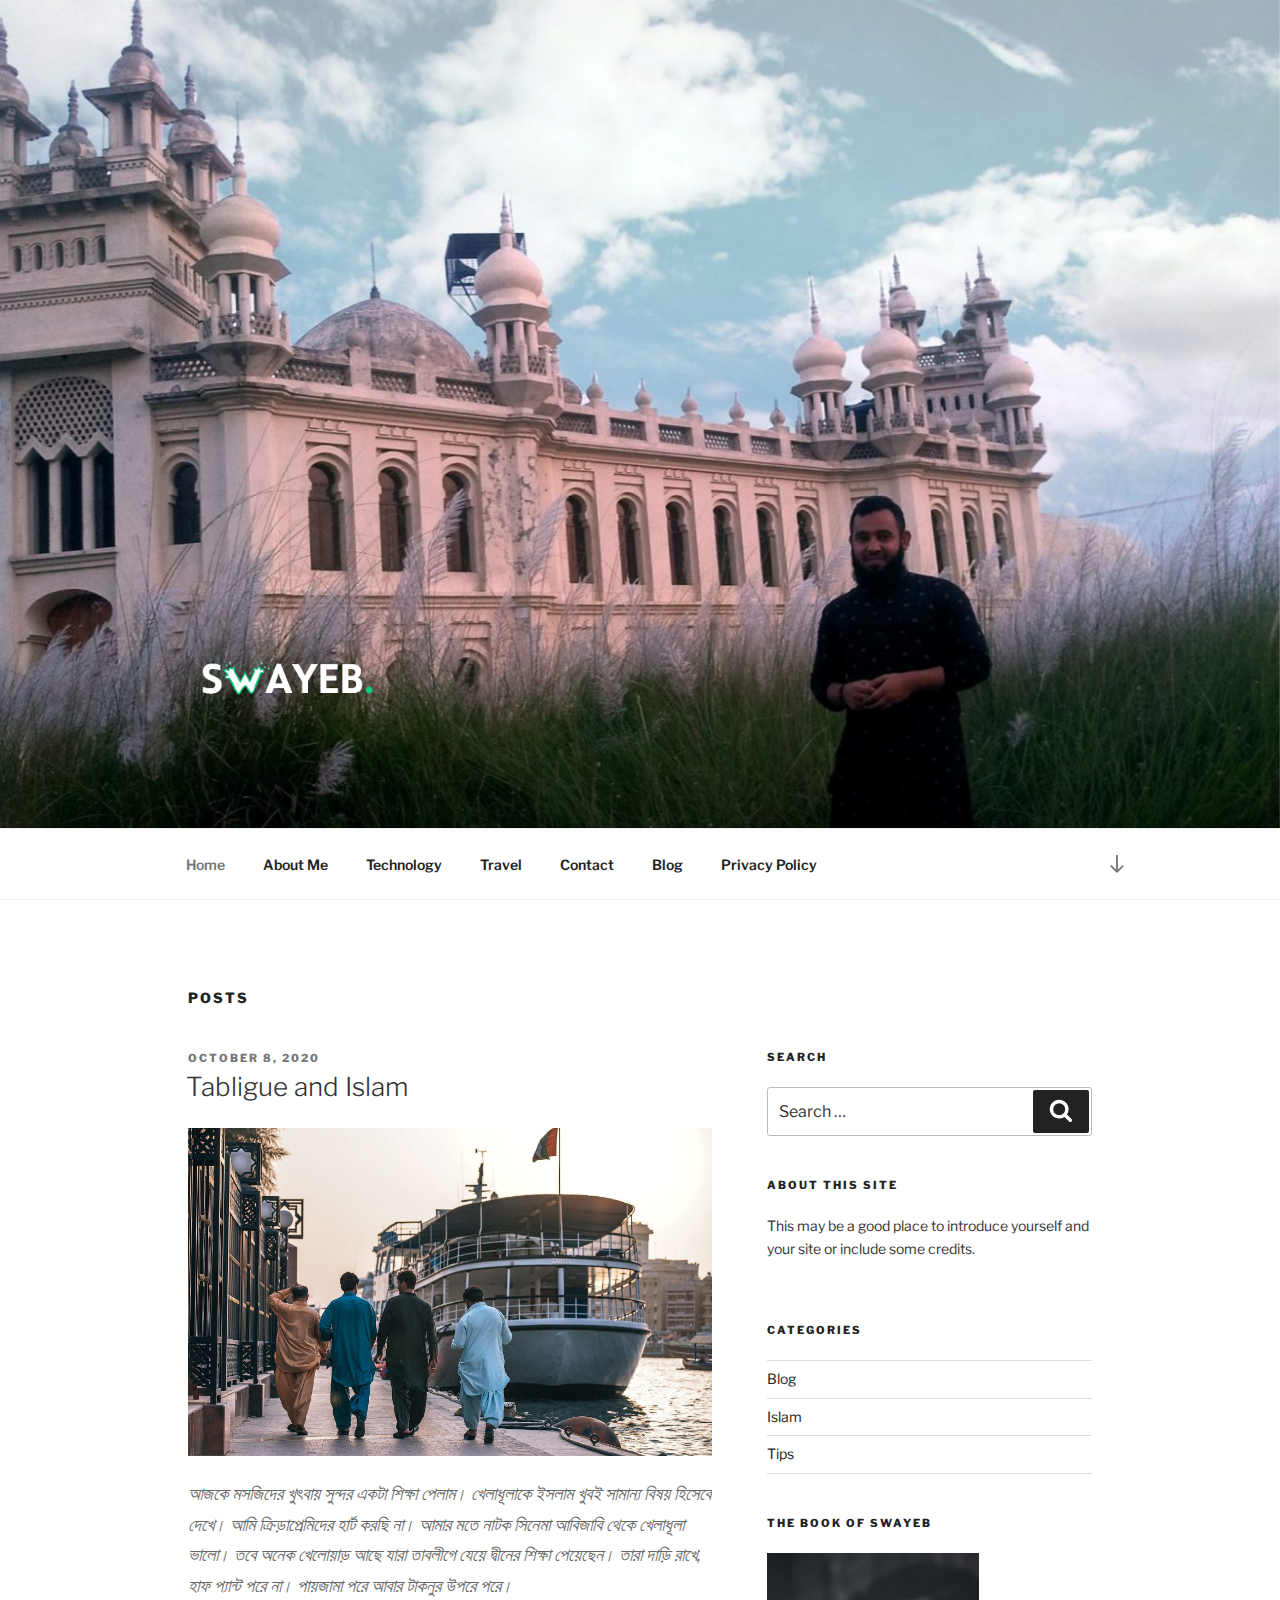
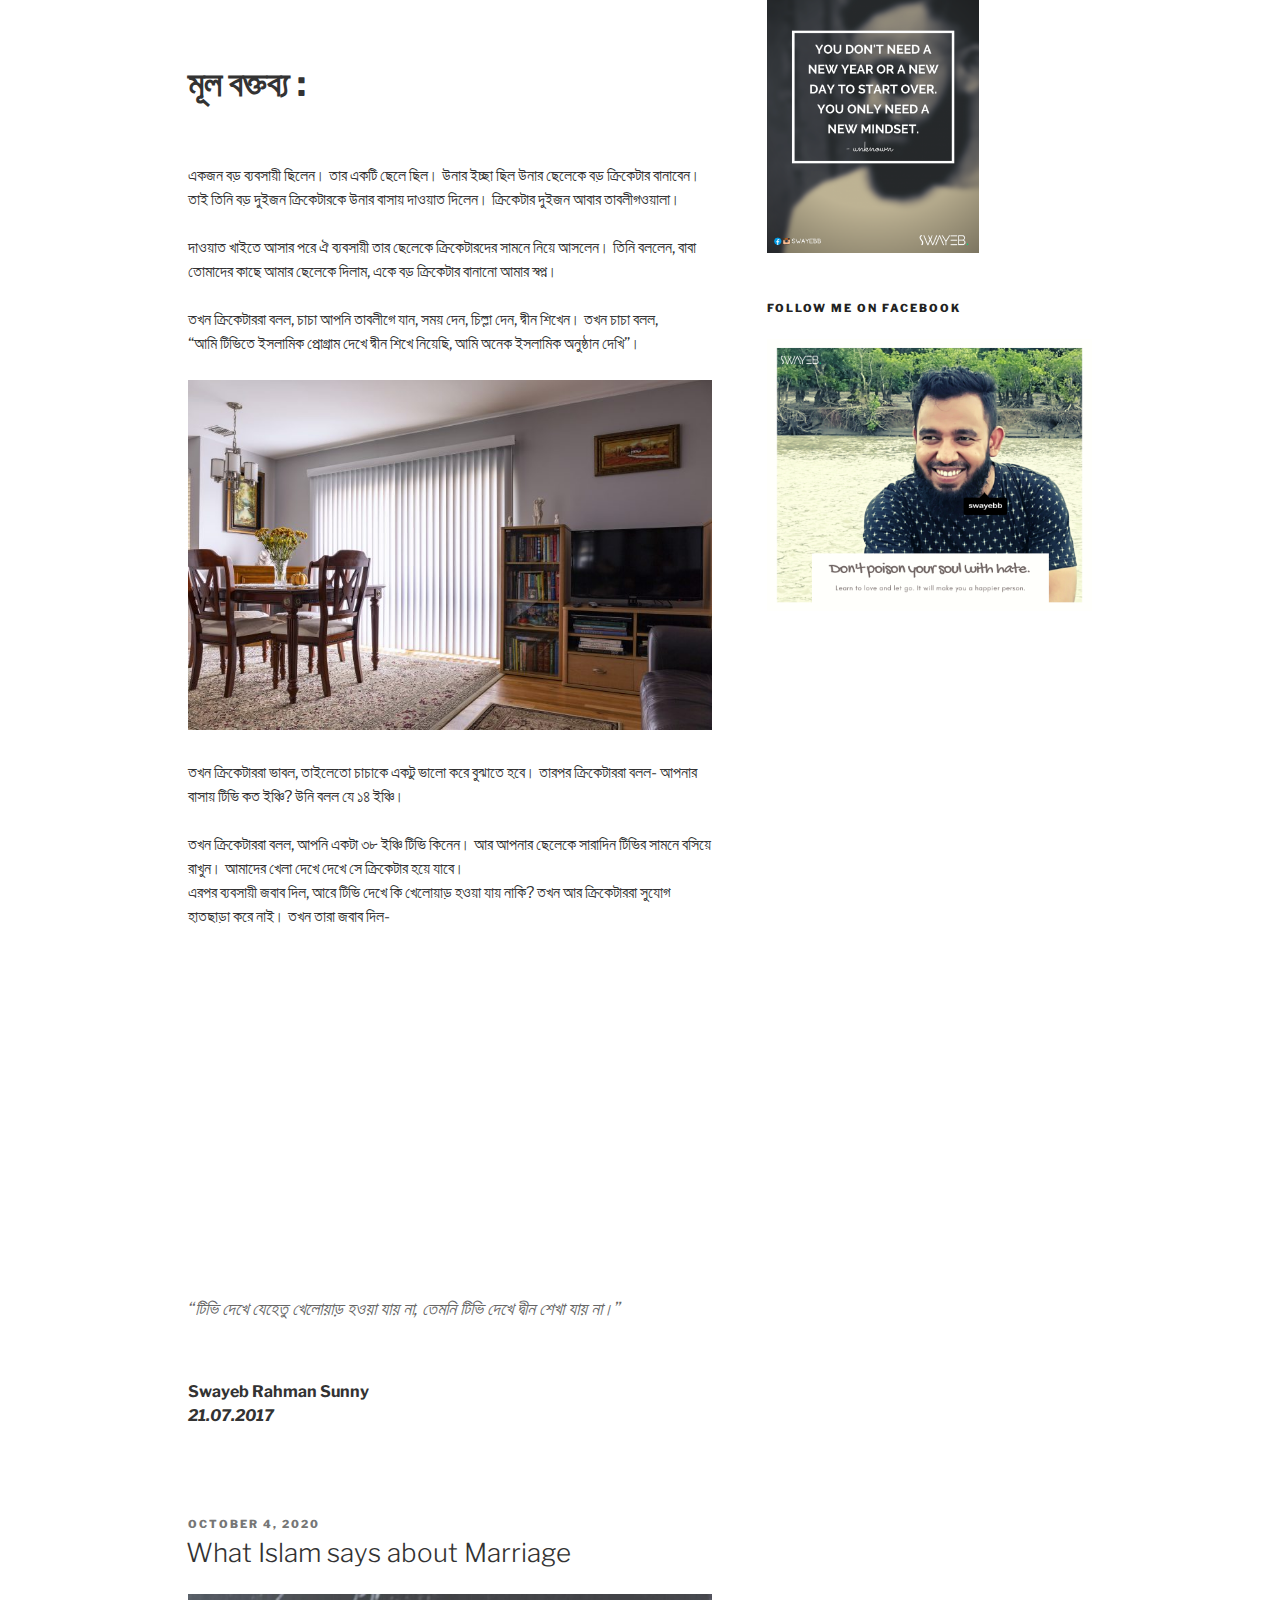
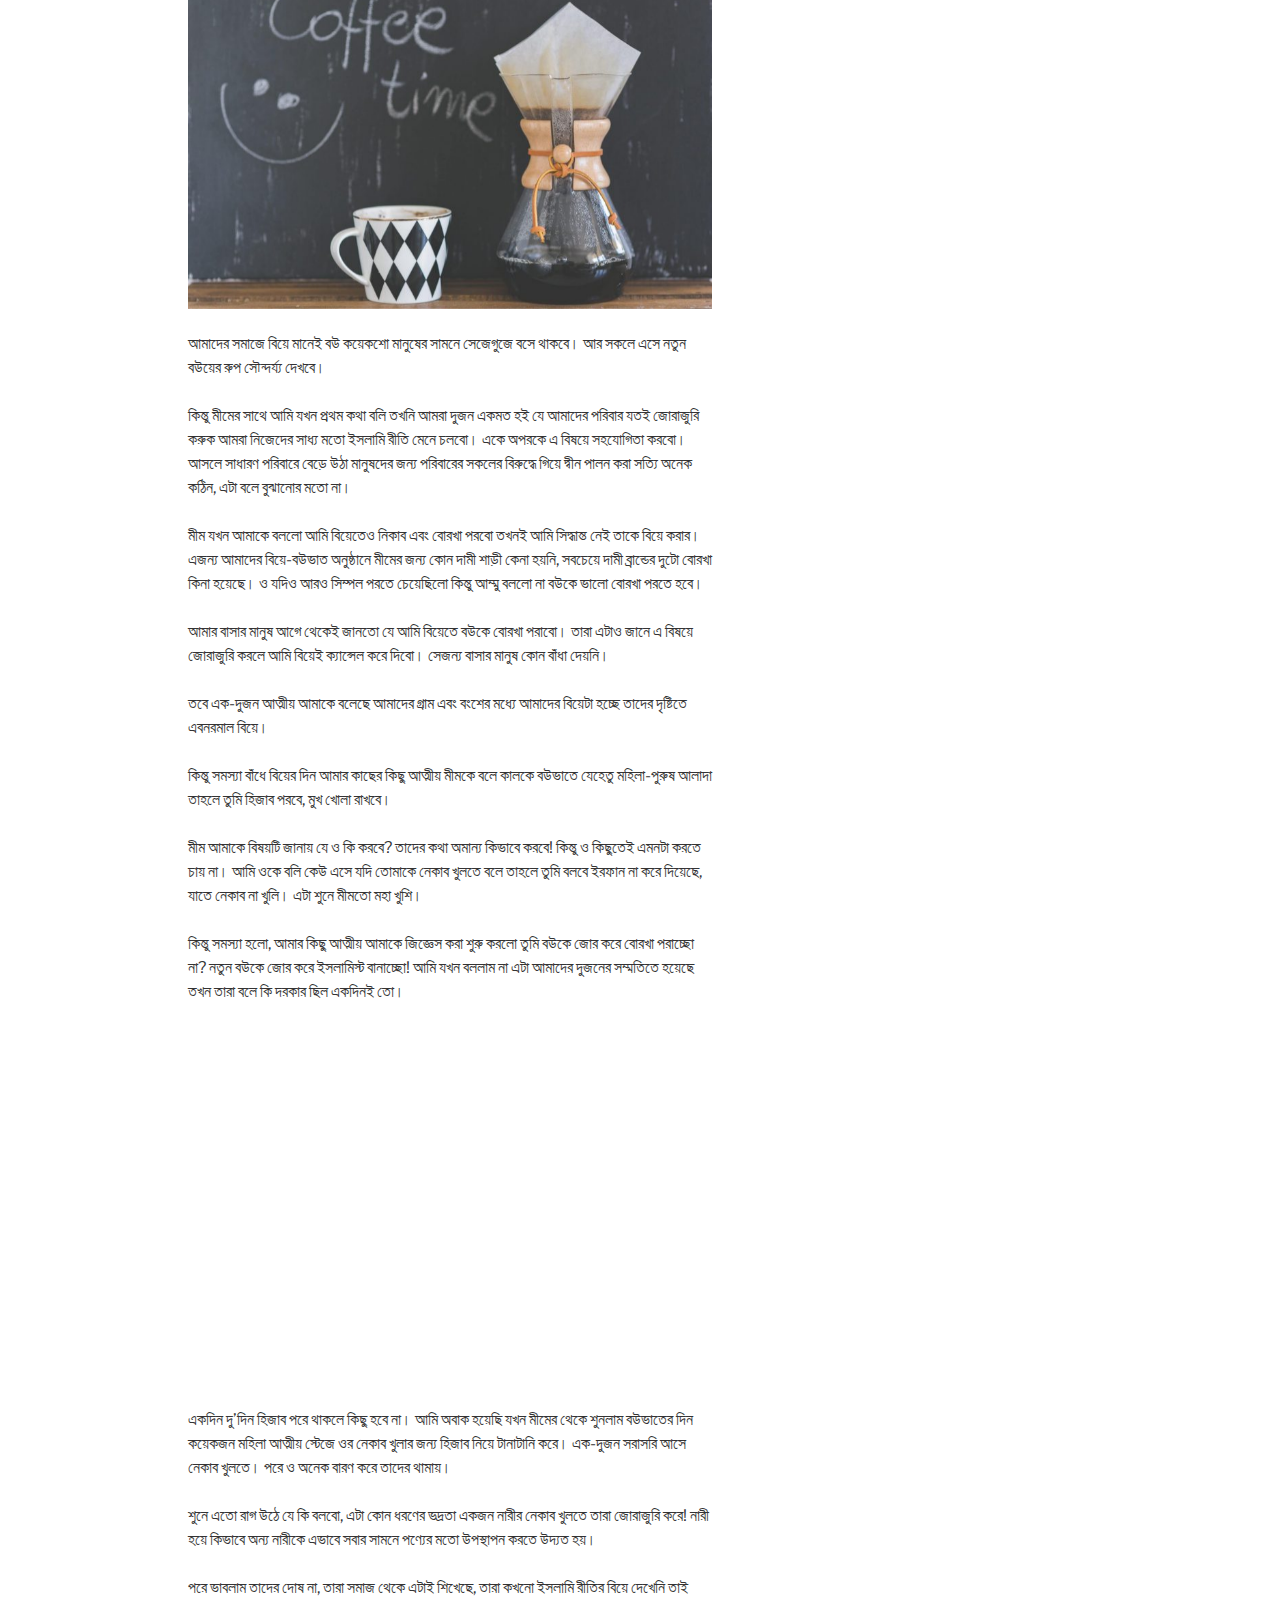
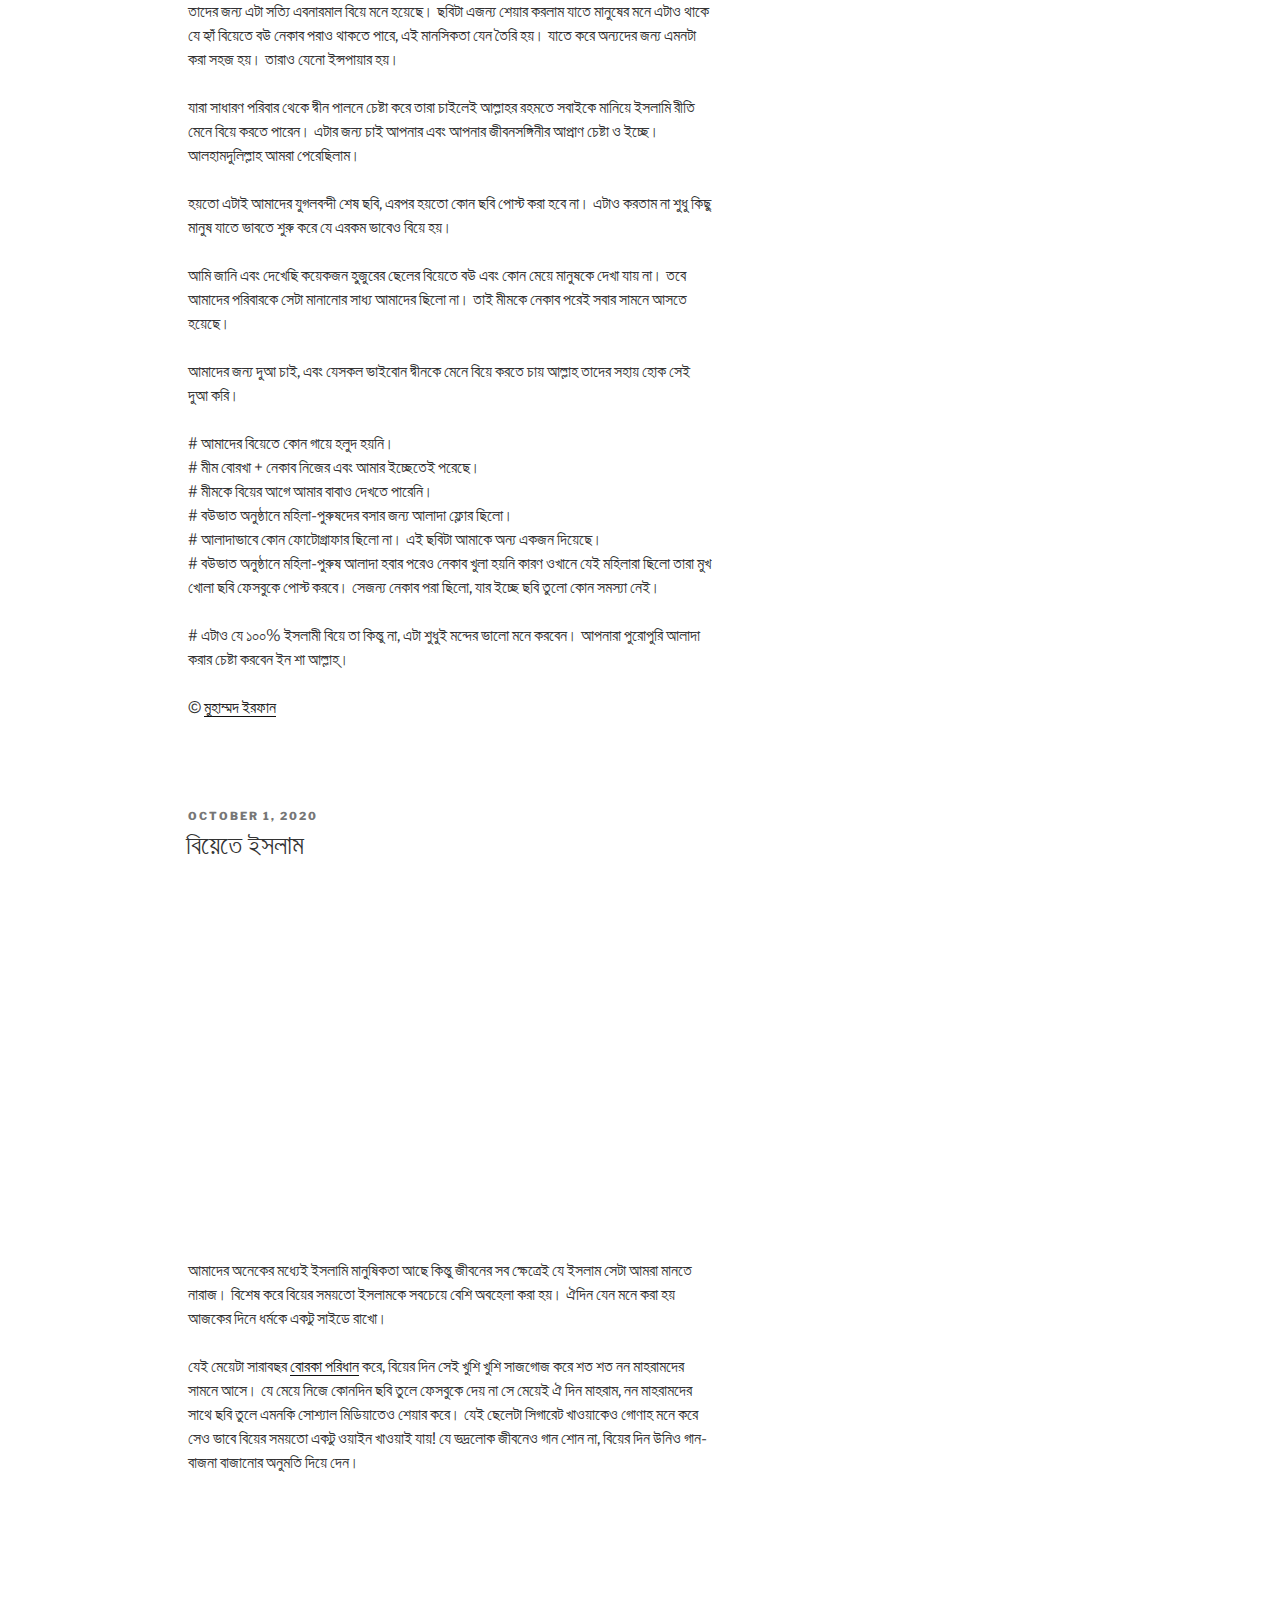
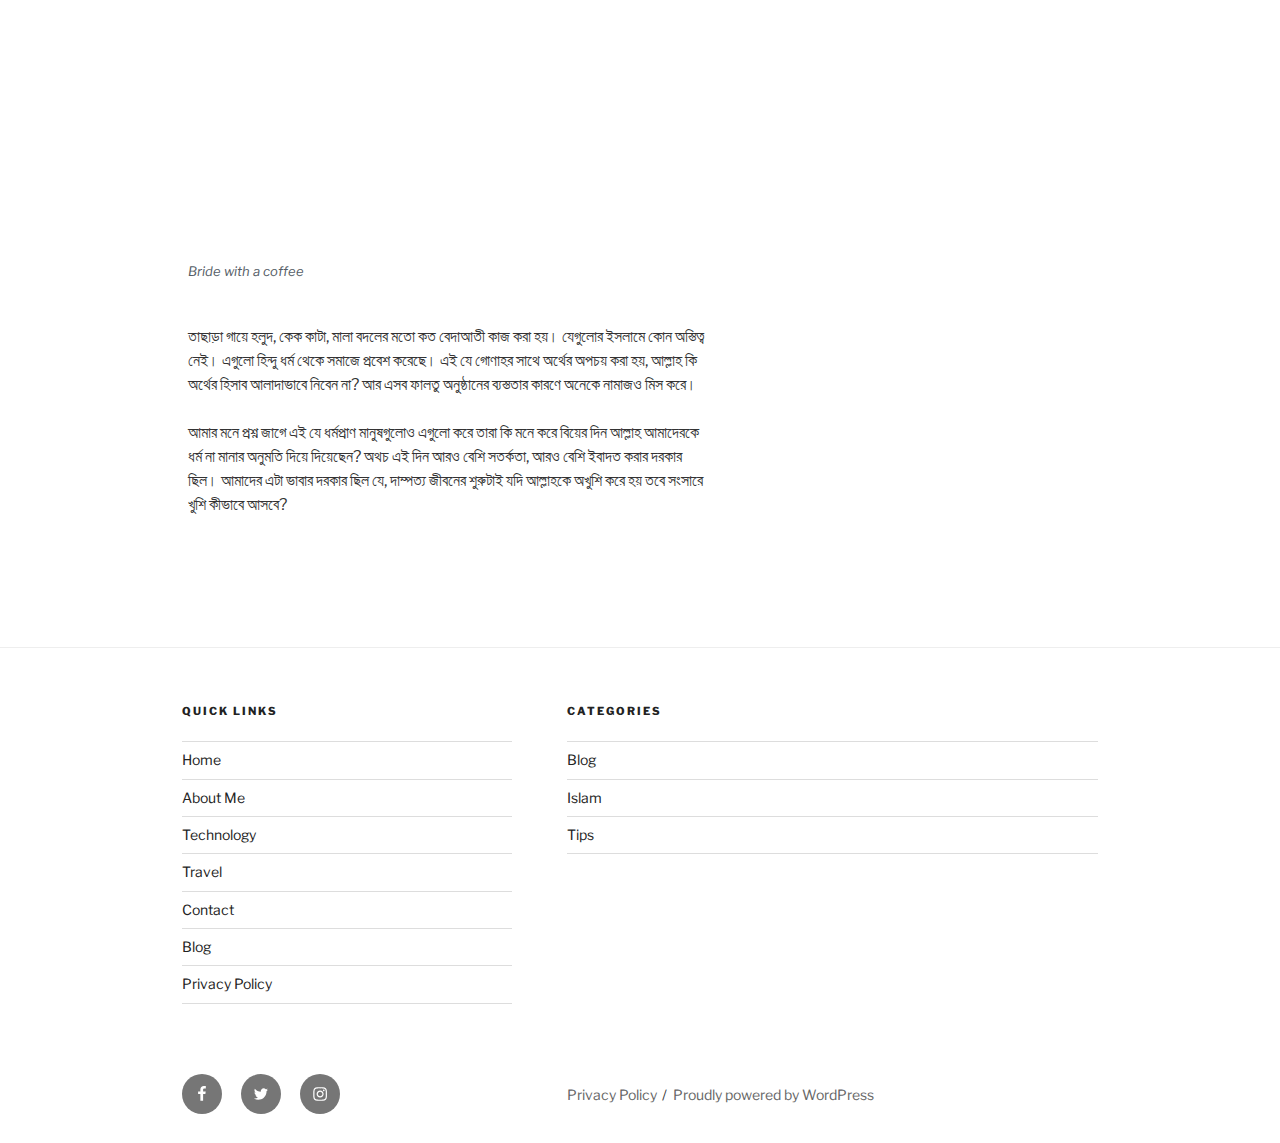
<file: index.html>
<!DOCTYPE html>
<html lang="en-US" class="no-js no-svg">
<head>
<meta charset="UTF-8">
<meta name="viewport" content="width=device-width, initial-scale=1">
<link rel="profile" href="https://gmpg.org/xfn/11">

<script>(function(html){html.className = html.className.replace(/\bno-js\b/,'js')})(document.documentElement);</script>
<title>Swayeb&#039;s Blog &#8211; Swayeb Rahman Sunny&#039;s Personal site.</title>
<link rel='dns-prefetch' href='//fonts.googleapis.com' />
<link rel='dns-prefetch' href='//s.w.org' />
<link href='https://fonts.gstatic.com/' crossorigin rel='preconnect' />
<link rel="alternate" type="application/rss+xml" title="Swayeb&#039;s Blog &raquo; Feed" href="https://swayeb.github.io/blogclass1/feed/" />
<link rel="alternate" type="application/rss+xml" title="Swayeb&#039;s Blog &raquo; Comments Feed" href="https://swayeb.github.io/blogclass1/comments/feed/" />
		<script>
			window._wpemojiSettings = {"baseUrl":"https:\/\/s.w.org\/images\/core\/emoji\/13.0.0\/72x72\/","ext":".png","svgUrl":"https:\/\/s.w.org\/images\/core\/emoji\/13.0.0\/svg\/","svgExt":".svg","source":{"concatemoji":"https:\/\/swayeb.github.io\/blogclass1\/wp-includes\/js\/wp-emoji-release.min.js?ver=5.5.1"}};
			!function(e,a,t){var r,n,o,i,p=a.createElement("canvas"),s=p.getContext&&p.getContext("2d");function c(e,t){var a=String.fromCharCode;s.clearRect(0,0,p.width,p.height),s.fillText(a.apply(this,e),0,0);var r=p.toDataURL();return s.clearRect(0,0,p.width,p.height),s.fillText(a.apply(this,t),0,0),r===p.toDataURL()}function l(e){if(!s||!s.fillText)return!1;switch(s.textBaseline="top",s.font="600 32px Arial",e){case"flag":return!c([127987,65039,8205,9895,65039],[127987,65039,8203,9895,65039])&&(!c([55356,56826,55356,56819],[55356,56826,8203,55356,56819])&&!c([55356,57332,56128,56423,56128,56418,56128,56421,56128,56430,56128,56423,56128,56447],[55356,57332,8203,56128,56423,8203,56128,56418,8203,56128,56421,8203,56128,56430,8203,56128,56423,8203,56128,56447]));case"emoji":return!c([55357,56424,8205,55356,57212],[55357,56424,8203,55356,57212])}return!1}function d(e){var t=a.createElement("script");t.src=e,t.defer=t.type="text/javascript",a.getElementsByTagName("head")[0].appendChild(t)}for(i=Array("flag","emoji"),t.supports={everything:!0,everythingExceptFlag:!0},o=0;o<i.length;o++)t.supports[i[o]]=l(i[o]),t.supports.everything=t.supports.everything&&t.supports[i[o]],"flag"!==i[o]&&(t.supports.everythingExceptFlag=t.supports.everythingExceptFlag&&t.supports[i[o]]);t.supports.everythingExceptFlag=t.supports.everythingExceptFlag&&!t.supports.flag,t.DOMReady=!1,t.readyCallback=function(){t.DOMReady=!0},t.supports.everything||(n=function(){t.readyCallback()},a.addEventListener?(a.addEventListener("DOMContentLoaded",n,!1),e.addEventListener("load",n,!1)):(e.attachEvent("onload",n),a.attachEvent("onreadystatechange",function(){"complete"===a.readyState&&t.readyCallback()})),(r=t.source||{}).concatemoji?d(r.concatemoji):r.wpemoji&&r.twemoji&&(d(r.twemoji),d(r.wpemoji)))}(window,document,window._wpemojiSettings);
		</script>
		<style>
img.wp-smiley,
img.emoji {
	display: inline !important;
	border: none !important;
	box-shadow: none !important;
	height: 1em !important;
	width: 1em !important;
	margin: 0 .07em !important;
	vertical-align: -0.1em !important;
	background: none !important;
	padding: 0 !important;
}
</style>
	<link rel='stylesheet' id='wp-block-library-css'  href='https://swayeb.github.io/blogclass1/wp-includes/css/dist/block-library/style.min.css?ver=5.5.1' media='all' />
<link rel='stylesheet' id='wp-block-library-theme-css'  href='https://swayeb.github.io/blogclass1/wp-includes/css/dist/block-library/theme.min.css?ver=5.5.1' media='all' />
<link rel='stylesheet' id='contact-form-7-css'  href='https://swayeb.github.io/blogclass1/wp-content/plugins/contact-form-7/includes/css/styles.css?ver=5.2.2' media='all' />
<link rel='stylesheet' id='twentyseventeen-fonts-css'  href='https://fonts.googleapis.com/css?family=Libre+Franklin%3A300%2C300i%2C400%2C400i%2C600%2C600i%2C800%2C800i&#038;subset=latin%2Clatin-ext&#038;display=fallback' media='all' />
<link rel='stylesheet' id='twentyseventeen-style-css'  href='https://swayeb.github.io/blogclass1/wp-content/themes/twentyseventeen/style.css?ver=20190507' media='all' />
<link rel='stylesheet' id='twentyseventeen-block-style-css'  href='https://swayeb.github.io/blogclass1/wp-content/themes/twentyseventeen/assets/css/blocks.css?ver=20190105' media='all' />
<!--[if lt IE 9]>
<link rel='stylesheet' id='twentyseventeen-ie8-css'  href='https://swayeb.github.io/blogclass1/wp-content/themes/twentyseventeen/assets/css/ie8.css?ver=20161202' media='all' />
<![endif]-->
<script src='https://swayeb.github.io/blogclass1/wp-includes/js/jquery/jquery.js?ver=1.12.4-wp' id='jquery-core-js'></script>
<!--[if lt IE 9]>
<script src='https://swayeb.github.io/blogclass1/wp-content/themes/twentyseventeen/assets/js/html5.js?ver=20161020' id='html5-js'></script>
<![endif]-->
<link rel="https://api.w.org/" href="https://swayeb.github.io/blogclass1/wp-json/" /><link rel="EditURI" type="application/rsd+xml" title="RSD" href="https://swayeb.github.io/blogclass1/xmlrpc.php?rsd" />
<link rel="wlwmanifest" type="application/wlwmanifest+xml" href="https://swayeb.github.io/blogclass1/wp-includes/wlwmanifest.xml" /> 
<meta name="generator" content="WordPress 5.5.1" />
		<style id="twentyseventeen-custom-header-styles" type="text/css">
				.site-title,
		.site-description {
			position: absolute;
			clip: rect(1px, 1px, 1px, 1px);
		}
				</style>
		<link rel="icon" href="https://swayeb.github.io/blogclass1/wp-content/uploads/2020/10/cropped-site-icon-32x32.png" sizes="32x32" />
<link rel="icon" href="https://swayeb.github.io/blogclass1/wp-content/uploads/2020/10/cropped-site-icon-192x192.png" sizes="192x192" />
<link rel="apple-touch-icon" href="https://swayeb.github.io/blogclass1/wp-content/uploads/2020/10/cropped-site-icon-180x180.png" />
<meta name="msapplication-TileImage" content="https://swayeb.github.io/blogclass1/wp-content/uploads/2020/10/cropped-site-icon-270x270.png" />
</head>

<body class="home blog wp-custom-logo wp-embed-responsive hfeed has-header-image has-sidebar title-tagline-hidden colors-light">
<div id="page" class="site">
	<a class="skip-link screen-reader-text" href="#content">Skip to content</a>

	<header id="masthead" class="site-header" role="banner">

		<div class="custom-header">

		<div class="custom-header-media">
			<div id="wp-custom-header" class="wp-custom-header"><img src="https://swayeb.github.io/blogclass1/wp-content/uploads/2020/10/cropped-southtown-scaled-1.jpg" width="2000" height="1200" alt="Swayeb&#039;s Blog" srcset="https://swayeb.github.io/blogclass1/wp-content/uploads/2020/10/cropped-southtown-scaled-1.jpg 2000w, https://swayeb.github.io/blogclass1/wp-content/uploads/2020/10/cropped-southtown-scaled-1-300x180.jpg 300w, https://swayeb.github.io/blogclass1/wp-content/uploads/2020/10/cropped-southtown-scaled-1-1024x614.jpg 1024w, https://swayeb.github.io/blogclass1/wp-content/uploads/2020/10/cropped-southtown-scaled-1-768x461.jpg 768w, https://swayeb.github.io/blogclass1/wp-content/uploads/2020/10/cropped-southtown-scaled-1-1536x922.jpg 1536w" sizes="100vw" /></div>		</div>

	<div class="site-branding">
	<div class="wrap">

		<a href="https://swayeb.github.io/blogclass1/" class="custom-logo-link" rel="home" aria-current="page"><img width="250" height="250" src="https://swayeb.github.io/blogclass1/wp-content/uploads/2020/10/cropped-logo.png" class="custom-logo" alt="Swayeb&#039;s Blog" srcset="https://swayeb.github.io/blogclass1/wp-content/uploads/2020/10/cropped-logo.png 250w, https://swayeb.github.io/blogclass1/wp-content/uploads/2020/10/cropped-logo-150x150.png 150w, https://swayeb.github.io/blogclass1/wp-content/uploads/2020/10/cropped-logo-100x100.png 100w" sizes="(max-width: 767px) 89vw, (max-width: 1000px) 54vw, (max-width: 1071px) 543px, 580px" /></a>
		<div class="site-branding-text">
							<h1 class="site-title"><a href="https://swayeb.github.io/blogclass1/" rel="home">Swayeb&#039;s Blog</a></h1>
			
							<p class="site-description">Swayeb Rahman Sunny&#039;s Personal site.</p>
					</div><!-- .site-branding-text -->

		
	</div><!-- .wrap -->
</div><!-- .site-branding -->

</div><!-- .custom-header -->

					<div class="navigation-top">
				<div class="wrap">
					<nav id="site-navigation" class="main-navigation" role="navigation" aria-label="Top Menu">
	<button class="menu-toggle" aria-controls="top-menu" aria-expanded="false">
		<svg class="icon icon-bars" aria-hidden="true" role="img"> <use href="#icon-bars" xlink:href="#icon-bars"></use> </svg><svg class="icon icon-close" aria-hidden="true" role="img"> <use href="#icon-close" xlink:href="#icon-close"></use> </svg>Menu	</button>

	<div class="menu-top-menu-container"><ul id="top-menu" class="menu"><li id="menu-item-19" class="menu-item menu-item-type-custom menu-item-object-custom current-menu-item current_page_item menu-item-home menu-item-19"><a href="https://swayeb.github.io/blogclass1/" aria-current="page">Home</a></li>
<li id="menu-item-67" class="menu-item menu-item-type-post_type menu-item-object-page menu-item-67"><a href="https://swayeb.github.io/blogclass1/about-me/">About Me</a></li>
<li id="menu-item-69" class="menu-item menu-item-type-taxonomy menu-item-object-category menu-item-69"><a href="https://swayeb.github.io/blogclass1/category/technology/">Technology</a></li>
<li id="menu-item-70" class="menu-item menu-item-type-taxonomy menu-item-object-category menu-item-70"><a href="https://swayeb.github.io/blogclass1/category/travel/">Travel</a></li>
<li id="menu-item-68" class="menu-item menu-item-type-post_type menu-item-object-page menu-item-68"><a href="https://swayeb.github.io/blogclass1/contact/">Contact</a></li>
<li id="menu-item-71" class="menu-item menu-item-type-taxonomy menu-item-object-category menu-item-71"><a href="https://swayeb.github.io/blogclass1/category/blog/">Blog</a></li>
<li id="menu-item-88" class="menu-item menu-item-type-post_type menu-item-object-page menu-item-privacy-policy menu-item-88"><a href="https://swayeb.github.io/blogclass1/privacy-policy/">Privacy Policy</a></li>
</ul></div>
			<a href="#content" class="menu-scroll-down"><svg class="icon icon-arrow-right" aria-hidden="true" role="img"> <use href="#icon-arrow-right" xlink:href="#icon-arrow-right"></use> </svg><span class="screen-reader-text">Scroll down to content</span></a>
	</nav><!-- #site-navigation -->
				</div><!-- .wrap -->
			</div><!-- .navigation-top -->
		
	</header><!-- #masthead -->

	
	<div class="site-content-contain">
		<div id="content" class="site-content">

<div class="wrap">
		<header class="page-header">
		<h2 class="page-title">Posts</h2>
	</header>
	
	<div id="primary" class="content-area">
		<main id="main" class="site-main" role="main">

			
<article id="post-77" class="post-77 post type-post status-publish format-standard has-post-thumbnail hentry category-blog category-islam">
		<header class="entry-header">
		<div class="entry-meta"><span class="screen-reader-text">Posted on</span> <a href="https://swayeb.github.io/blogclass1/2020/10/08/tabligue-and-islam/" rel="bookmark"><time class="entry-date published" datetime="2020-10-08T10:08:19+00:00">October 8, 2020</time><time class="updated" datetime="2020-10-08T10:09:18+00:00">October 8, 2020</time></a></div><!-- .entry-meta --><h3 class="entry-title"><a href="https://swayeb.github.io/blogclass1/2020/10/08/tabligue-and-islam/" rel="bookmark">Tabligue and Islam</a></h3>	</header><!-- .entry-header -->

			<div class="post-thumbnail">
			<a href="https://swayeb.github.io/blogclass1/2020/10/08/tabligue-and-islam/">
				<img width="1920" height="1200" src="https://swayeb.github.io/blogclass1/wp-content/uploads/2020/10/arab-2713872_1920-1920x1200.jpg" class="attachment-twentyseventeen-featured-image size-twentyseventeen-featured-image wp-post-image" alt="" loading="lazy" sizes="(max-width: 767px) 89vw, (max-width: 1000px) 54vw, (max-width: 1071px) 543px, 580px" />			</a>
		</div><!-- .post-thumbnail -->
	
	<div class="entry-content">
		
<blockquote class="wp-block-quote"><p>আজকে মসজিদের খুৎবায় সুন্দর একটা শিক্ষা পেলাম। খেলাধূলাকে ইসলাম খুবই সামান্য বিষয় হিসেবে দেখে। আমি ক্রিড়াপ্রেমিদের হার্ট করছি না। আমার মতে নাটক সিনেমা আবিজাবি থেকে খেলাধূলা ভালো। তবে অনেক খেলোয়াড় আছে যারা তাবলীগে যেয়ে দ্বীনের শিক্ষা পেয়েছেন। তারা দাড়ি রাখে, হাফ প্যান্ট পরে না। পায়জামা পরে আবার টাকনুর উপরে পরে।</p></blockquote>



<p class="has-large-font-size"><strong>মূল বক্তব্য :</strong></p>



<p>একজন বড় ব্যবসায়ী ছিলেন। তার একটি ছেলে ছিল। উনার ইচ্ছা ছিল উনার ছেলেকে বড় ক্রিকেটার বানাবেন। তাই তিনি বড় দুইজন ক্রিকেটারকে উনার বাসায় দাওয়াত দিলেন।&nbsp;ক্রিকেটার দুইজন আবার তাবলীগওয়ালা।</p>



<p>দাওয়াত খাইতে আসার পরে ঐ ব্যবসায়ী তার ছেলেকে ক্রিকেটারদের সামনে নিয়ে আসলেন। তিনি বললেন, বাবা তোমাদের কাছে আমার ছেলেকে দিলাম, একে বড় ক্রিকেটার বানানো আমার স্বপ্ন।</p>



<p>তখন ক্রিকেটাররা বলল, চাচা আপনি তাবলীগে যান, সময় দেন, চিল্লা দেন, দ্বীন শিখেন। তখন চাচা বলল,<br>&#8220;আমি টিভিতে ইসলামিক প্রোগ্রাম দেখে দ্বীন শিখে নিয়েছি, আমি অনেক ইসলামিক অনুষ্ঠান দেখি&#8221;।</p>



<figure class="wp-block-image size-large"><img loading="lazy" width="1024" height="683" src="https://swayeb.github.io/blogclass1/wp-content/uploads/2020/10/home-interior-1748936_1920-1024x683.jpg" alt="" class="wp-image-79" srcset="https://swayeb.github.io/blogclass1/wp-content/uploads/2020/10/home-interior-1748936_1920-1024x683.jpg 1024w, https://swayeb.github.io/blogclass1/wp-content/uploads/2020/10/home-interior-1748936_1920-300x200.jpg 300w, https://swayeb.github.io/blogclass1/wp-content/uploads/2020/10/home-interior-1748936_1920-768x512.jpg 768w, https://swayeb.github.io/blogclass1/wp-content/uploads/2020/10/home-interior-1748936_1920-1536x1024.jpg 1536w, https://swayeb.github.io/blogclass1/wp-content/uploads/2020/10/home-interior-1748936_1920.jpg 1920w" sizes="(max-width: 767px) 89vw, (max-width: 1000px) 54vw, (max-width: 1071px) 543px, 580px" /></figure>



<p>তখন ক্রিকেটাররা ভাবল, তাইলেতো চাচাকে একটু ভালো করে বুঝাতে হবে। তারপর ক্রিকেটাররা বলল- আপনার বাসায় টিভি কত ইঞ্চি? উনি বলল যে ১৪ ইঞ্চি।</p>



<p>তখন ক্রিকেটাররা বলল, আপনি একটা ৩৮ ইঞ্চি টিভি কিনেন। আর আপনার ছেলেকে সারাদিন টিভির সামনে বসিয়ে রাখুন। আমাদের খেলা দেখে দেখে সে ক্রিকেটার হয়ে যাবে।<br>এরপর ব্যবসায়ী জবাব দিল, আরে টিভি দেখে কি খেলোয়াড় হওয়া যায় নাকি? তখন আর ক্রিকেটাররা সুযোগ হাতছাড়া করে নাই। তখন তারা জবাব দিল-</p>



<figure class="wp-block-embed-youtube wp-block-embed is-type-rich is-provider-embed-handler wp-embed-aspect-16-9 wp-has-aspect-ratio"><div class="wp-block-embed__wrapper">
<iframe title="জাগ্রত কবি মুহিব খানের নতুন সঙ্গীত | Tablig Chole - তাবলীগ চলে | Muhib Khan New Song 2018" width="525" height="295" src="https://www.youtube.com/embed/r54rIwU2xW8?feature=oembed" frameborder="0" allow="accelerometer; autoplay; clipboard-write; encrypted-media; gyroscope; picture-in-picture" allowfullscreen></iframe>
</div></figure>



<blockquote class="wp-block-quote"><p><br>&#8220;টিভি দেখে যেহেতু খেলোয়াড় হওয়া যায় না, তেমনি টিভি দেখে দ্বীন শেখা যায় না।&#8221;</p></blockquote>



<p><strong>Swayeb Rahman Sunny</strong><br><strong><em>21.07.2017</em></strong></p>
	</div><!-- .entry-content -->

	
</article><!-- #post-77 -->

<article id="post-50" class="post-50 post type-post status-publish format-standard has-post-thumbnail hentry category-blog">
		<header class="entry-header">
		<div class="entry-meta"><span class="screen-reader-text">Posted on</span> <a href="https://swayeb.github.io/blogclass1/2020/10/04/what-islam-says-about-marriage/" rel="bookmark"><time class="entry-date published updated" datetime="2020-10-04T10:40:16+00:00">October 4, 2020</time></a></div><!-- .entry-meta --><h3 class="entry-title"><a href="https://swayeb.github.io/blogclass1/2020/10/04/what-islam-says-about-marriage/" rel="bookmark">What Islam says about Marriage</a></h3>	</header><!-- .entry-header -->

			<div class="post-thumbnail">
			<a href="https://swayeb.github.io/blogclass1/2020/10/04/what-islam-says-about-marriage/">
				<img width="2000" height="1200" src="https://swayeb.github.io/blogclass1/wp-content/uploads/2020/10/coffee.jpg" class="attachment-twentyseventeen-featured-image size-twentyseventeen-featured-image wp-post-image" alt="" loading="lazy" srcset="https://swayeb.github.io/blogclass1/wp-content/uploads/2020/10/coffee.jpg 2000w, https://swayeb.github.io/blogclass1/wp-content/uploads/2020/10/coffee-300x180.jpg 300w, https://swayeb.github.io/blogclass1/wp-content/uploads/2020/10/coffee-1024x614.jpg 1024w, https://swayeb.github.io/blogclass1/wp-content/uploads/2020/10/coffee-768x461.jpg 768w, https://swayeb.github.io/blogclass1/wp-content/uploads/2020/10/coffee-1536x922.jpg 1536w" sizes="(max-width: 767px) 89vw, (max-width: 1000px) 54vw, (max-width: 1071px) 543px, 580px" />			</a>
		</div><!-- .post-thumbnail -->
	
	<div class="entry-content">
		
<p>আমাদের সমাজে বিয়ে মানেই বউ কয়েকশো মানুষের সামনে সেজেগুজে বসে থাকবে। আর সকলে এসে নতুন বউয়ের রুপ সৌন্দর্য্য দেখবে।</p>



<p>কিন্তু মীমের সাথে আমি যখন প্রথম কথা বলি তখনি আমরা দুজন একমত হই যে আমাদের পরিবার যতই জোরাজুরি করুক আমরা নিজেদের সাধ্য মতো ইসলামি রীতি মেনে চলবো। একে অপরকে এ বিষয়ে সহযোগিতা করবো। আসলে সাধারণ পরিবারে বেড়ে উঠা মানুষদের জন্য পরিবারের সকলের বিরুদ্ধে গিয়ে দ্বীন পালন করা সত্যি অনেক কঠিন, এটা বলে বুঝানোর মতো না।</p>



<p>মীম যখন আমাকে বললো আমি বিয়েতেও নিকাব এবং বোরখা পরবো তখনই আমি সিদ্ধান্ত নেই তাকে বিয়ে করার। এজন্য আমাদের বিয়ে-বউভাত অনুষ্ঠানে মীমের জন্য কোন দামী শাড়ী কেনা হয়নি, সবচেয়ে দামী ব্রান্ডের দুটো বোরখা কিনা হয়েছে। ও যদিও আরও সিম্পল পরতে চেয়েছিলো কিন্তু আম্মু বললো না বউকে ভালো বোরখা পরতে হবে।</p>



<p>আমার বাসার মানুষ আগে থেকেই জানতো যে আমি বিয়েতে বউকে বোরখা পরাবো। তারা এটাও জানে এ বিষয়ে জোরাজুরি করলে আমি বিয়েই ক্যান্সেল করে দিবো। সেজন্য বাসার মানুষ কোন বাঁধা দেয়নি।</p>



<p>তবে এক-দুজন আত্মীয় আমাকে বলেছে আমাদের গ্রাম এবং বংশের মধ্যে আমাদের বিয়েটা হচ্ছে তাদের দৃষ্টিতে এবনরমাল বিয়ে।</p>



<p>কিন্তু সমস্যা বাঁধে বিয়ের দিন আমার কাছের কিছু আত্মীয় মীমকে বলে কালকে বউভাতে যেহেতু মহিলা-পুরুষ আলাদা তাহলে তুমি হিজাব পরবে, মুখ খোলা রাখবে।</p>



<p>মীম আমাকে বিষয়টি জানায় যে ও কি করবে? তাদের কথা অমান্য কিভাবে করবে! কিন্তু ও কিছুতেই এমনটা করতে চায় না। আমি ওকে বলি কেউ এসে যদি তোমাকে নেকাব খুলতে বলে তাহলে তুমি বলবে ইরফান না করে দিয়েছে, যাতে নেকাব না খুলি। এটা শুনে মীমতো মহা খুশি।</p>



<p>কিন্তু সমস্যা হলো, আমার কিছু আত্মীয় আমাকে জিজ্ঞেস করা শুরু করলো তুমি বউকে জোর করে বোরখা পরাচ্ছো না? নতুন বউকে জোর করে ইসলামিস্ট বানাচ্ছো! আমি যখন বললাম না এটা আমাদের দুজনের সম্মতিতে হয়েছে তখন তারা বলে কি দরকার ছিল একদিনই তো।</p>



<figure class="wp-block-image size-large"><img loading="lazy" width="1024" height="682" src="https://swayeb.github.io/blogclass1/wp-content/uploads/2020/10/pexels-edward-eyer-1045541-1-1024x682.jpg" alt="" class="wp-image-51" srcset="https://swayeb.github.io/blogclass1/wp-content/uploads/2020/10/pexels-edward-eyer-1045541-1-1024x682.jpg 1024w, https://swayeb.github.io/blogclass1/wp-content/uploads/2020/10/pexels-edward-eyer-1045541-1-300x200.jpg 300w, https://swayeb.github.io/blogclass1/wp-content/uploads/2020/10/pexels-edward-eyer-1045541-1-768x512.jpg 768w, https://swayeb.github.io/blogclass1/wp-content/uploads/2020/10/pexels-edward-eyer-1045541-1.jpg 1280w" sizes="(max-width: 767px) 89vw, (max-width: 1000px) 54vw, (max-width: 1071px) 543px, 580px" /></figure>



<p>একদিন দু&#8217;দিন হিজাব পরে থাকলে কিছু হবে না। আমি অবাক হয়েছি যখন মীমের থেকে শুনলাম বউভাতের দিন কয়েকজন মহিলা আত্মীয় স্টেজে ওর নেকাব খুলার জন্য হিজাব নিয়ে টানাটানি করে। এক-দুজন সরাসরি আসে নেকাব খুলতে। পরে ও অনেক বারণ করে তাদের থামায়।</p>



<p>শুনে এতো রাগ উঠে যে কি বলবো, এটা কোন ধরণের ভদ্রতা একজন নারীর নেকাব খুলতে তারা জোরাজুরি করে! নারী হয়ে কিভাবে অন্য নারীকে এভাবে সবার সামনে পণ্যের মতো উপস্থাপন করতে উদ্যত হয়।</p>



<p>পরে ভাবলাম তাদের দোষ না, তারা সমাজ থেকে এটাই শিখেছে, তারা কখনো ইসলামি রীতির বিয়ে দেখেনি তাই তাদের জন্য এটা সত্যি এবনারমাল বিয়ে মনে হয়েছে। ছবিটা এজন্য শেয়ার করলাম যাতে মানুষের মনে এটাও থাকে যে হ্যাঁ বিয়েতে বউ নেকাব পরাও থাকতে পারে, এই মানসিকতা যেন তৈরি হয়। যাতে করে অন্যদের জন্য এমনটা করা সহজ হয়। তারাও যেনো ইন্সপায়ার হয়।</p>



<p>যারা সাধারণ পরিবার থেকে দ্বীন পালনে চেষ্টা করে তারা চাইলেই আল্লাহর রহমতে সবাইকে মানিয়ে ইসলামি রীতি মেনে বিয়ে করতে পারেন। এটার জন্য চাই আপনার এবং আপনার জীবনসঙ্গিনীর আপ্রাণ চেষ্টা ও ইচ্ছে। আলহামদুলিল্লাহ আমরা পেরেছিলাম।</p>



<p>হয়তো এটাই আমাদের যুগলবন্দী শেষ ছবি, এরপর হয়তো কোন ছবি পোস্ট করা হবে না। এটাও করতাম না শুধু কিছু মানুষ যাতে ভাবতে শুরু করে যে এরকম ভাবেও বিয়ে হয়।</p>



<p>আমি জানি এবং দেখেছি কয়েকজন হুজুরের ছেলের বিয়েতে বউ এবং কোন মেয়ে মানুষকে দেখা যায় না। তবে আমাদের পরিবারকে সেটা মানানোর সাধ্য আমাদের ছিলো না। তাই মীমকে নেকাব পরেই সবার সামনে আসতে হয়েছে।</p>



<p>আমাদের জন্য দুআ চাই, এবং যেসকল ভাইবোন দ্বীনকে মেনে বিয়ে করতে চায় আল্লাহ তাদের সহায় হোক সেই দুআ করি।</p>



<p># আমাদের বিয়েতে কোন গায়ে হলুদ হয়নি।<br># মীম বোরখা + নেকাব নিজের এবং আমার ইচ্ছেতেই পরেছে।<br># মীমকে বিয়ের আগে আমার বাবাও দেখতে পারেনি।<br># বউভাত অনুষ্ঠানে মহিলা-পুরুষদের বসার জন্য আলাদা ফ্লোর ছিলো।<br># আলাদাভাবে কোন ফোটোগ্রাফার ছিলো না। এই ছবিটা আমাকে অন্য একজন দিয়েছে।<br># বউভাত অনুষ্ঠানে মহিলা-পুরুষ আলাদা হবার পরেও নেকাব খুলা হয়নি কারণ ওখানে যেই মহিলারা ছিলো তারা মুখ খোলা ছবি ফেসবুকে পোস্ট করবে। সেজন্য নেকাব পরা ছিলো, যার ইচ্ছে ছবি তুলো কোন সমস্যা নেই।</p>



<p># এটাও যে ১০০% ইসলামী বিয়ে তা কিন্তু না, এটা শুধুই মন্দের ভালো মনে করবেন। আপনারা পুরোপুরি আলাদা করার চেষ্টা করবেন ইন শা আল্লাহ্।</p>



<p>© <a href="http://facebook.com/swayebb">মুহাম্মদ ইরফান</a></p>
	</div><!-- .entry-content -->

	
</article><!-- #post-50 -->

<article id="post-39" class="post-39 post type-post status-publish format-standard has-post-thumbnail hentry category-blog category-tips">
		<header class="entry-header">
		<div class="entry-meta"><span class="screen-reader-text">Posted on</span> <a href="https://swayeb.github.io/blogclass1/2020/10/01/%e0%a6%ac%e0%a6%bf%e0%a7%9f%e0%a7%87%e0%a6%a4%e0%a7%87-%e0%a6%87%e0%a6%b8%e0%a6%b2%e0%a6%be%e0%a6%ae/" rel="bookmark"><time class="entry-date published" datetime="2020-10-01T10:44:37+00:00">October 1, 2020</time><time class="updated" datetime="2020-10-08T09:58:59+00:00">October 8, 2020</time></a></div><!-- .entry-meta --><h3 class="entry-title"><a href="https://swayeb.github.io/blogclass1/2020/10/01/%e0%a6%ac%e0%a6%bf%e0%a7%9f%e0%a7%87%e0%a6%a4%e0%a7%87-%e0%a6%87%e0%a6%b8%e0%a6%b2%e0%a6%be%e0%a6%ae/" rel="bookmark">বিয়েতে ইসলাম</a></h3>	</header><!-- .entry-header -->

			<div class="post-thumbnail">
			<a href="https://swayeb.github.io/blogclass1/2020/10/01/%e0%a6%ac%e0%a6%bf%e0%a7%9f%e0%a7%87%e0%a6%a4%e0%a7%87-%e0%a6%87%e0%a6%b8%e0%a6%b2%e0%a6%be%e0%a6%ae/">
				<img width="1280" height="853" src="https://swayeb.github.io/blogclass1/wp-content/uploads/2020/10/pexels-edward-eyer-1045541.jpg" class="attachment-twentyseventeen-featured-image size-twentyseventeen-featured-image wp-post-image" alt="" loading="lazy" srcset="https://swayeb.github.io/blogclass1/wp-content/uploads/2020/10/pexels-edward-eyer-1045541.jpg 1280w, https://swayeb.github.io/blogclass1/wp-content/uploads/2020/10/pexels-edward-eyer-1045541-300x200.jpg 300w, https://swayeb.github.io/blogclass1/wp-content/uploads/2020/10/pexels-edward-eyer-1045541-1024x682.jpg 1024w, https://swayeb.github.io/blogclass1/wp-content/uploads/2020/10/pexels-edward-eyer-1045541-768x512.jpg 768w" sizes="(max-width: 767px) 89vw, (max-width: 1000px) 54vw, (max-width: 1071px) 543px, 580px" />			</a>
		</div><!-- .post-thumbnail -->
	
	<div class="entry-content">
		
<p>আমাদের অনেকের মধ্যেই ইসলামি মানুষিকতা আছে কিন্তু জীবনের সব ক্ষেত্রেই যে ইসলাম সেটা আমরা মানতে নারাজ। বিশেষ করে বিয়ের সময়তো ইসলামকে সবচেয়ে বেশি অবহেলা করা হয়। ঐদিন যেন মনে করা হয় আজকের দিনে ধর্মকে একটু সাইডে রাখো।</p>



<p>যেই মেয়েটা সারাবছর <a href="https://en.wikipedia.org/wiki/Borka:_The_Adventures_of_a_Goose_with_No_Feathers">বোরকা পরিধান</a> করে, বিয়ের দিন সেই খুশি খুশি সাজগোজ করে শত শত নন মাহরামদের সামনে আসে। যে মেয়ে নিজে কোনদিন ছবি তুলে ফেসবুকে দেয় না সে মেয়েই ঐ দিন মাহরাম, নন মাহরামদের সাথে ছবি তুলে এমনকি সোশ্যাল মিডিয়াতেও শেয়ার করে। যেই ছেলেটা&nbsp;সিগারেট খাওয়াকেও গোণাহ মনে করে সেও ভাবে বিয়ের সময়তো একটু ওয়াইন খাওয়াই যায়! যে ভদ্রলোক জীবনেও গান শোন না, বিয়ের দিন উনিও গান-বাজনা বাজানোর অনুমতি দিয়ে দেন।</p>



<div class="wp-block-image"><figure class="aligncenter size-large"><img loading="lazy" width="1024" height="683" src="https://swayeb.github.io/blogclass1/wp-content/uploads/2020/10/timur-romanov-VPuuaR3N4e4-unsplash-1024x683.jpg" alt="" class="wp-image-41" srcset="https://swayeb.github.io/blogclass1/wp-content/uploads/2020/10/timur-romanov-VPuuaR3N4e4-unsplash-1024x683.jpg 1024w, https://swayeb.github.io/blogclass1/wp-content/uploads/2020/10/timur-romanov-VPuuaR3N4e4-unsplash-300x200.jpg 300w, https://swayeb.github.io/blogclass1/wp-content/uploads/2020/10/timur-romanov-VPuuaR3N4e4-unsplash-768x512.jpg 768w, https://swayeb.github.io/blogclass1/wp-content/uploads/2020/10/timur-romanov-VPuuaR3N4e4-unsplash-1536x1024.jpg 1536w, https://swayeb.github.io/blogclass1/wp-content/uploads/2020/10/timur-romanov-VPuuaR3N4e4-unsplash-2048x1365.jpg 2048w" sizes="(max-width: 767px) 89vw, (max-width: 1000px) 54vw, (max-width: 1071px) 543px, 580px" /><figcaption>Bride with a coffee</figcaption></figure></div>



<p>তাছাড়া গায়ে হলুদ, কেক কাটা, মালা বদলের মতো কত বেদাআতী কাজ করা হয়। যেগুলোর ইসলামে কোন অস্তিত্ব নেই। এগুলো হিন্দু ধর্ম থেকে সমাজে প্রবেশ করেছে। এই যে গোণাহর সাথে অর্থের অপচয় করা হয়, আল্লাহ কি অর্থের হিসাব আলাদাভাবে নিবেন না? আর এসব ফালতু অনুষ্ঠানের ব্যস্ততার কারণে অনেকে নামাজও মিস করে।</p>



<p>আমার মনে প্রশ্ন জাগে এই যে ধর্মপ্রাণ মানুষগুলোও এগুলো করে তারা কি মনে করে বিয়ের দিন আল্লাহ আমাদেরকে ধর্ম না মানার অনুমতি দিয়ে দিয়েছেন? অথচ এই দিন আরও বেশি সতর্কতা, আরও বেশি ইবাদত করার দরকার ছিল। আমাদের এটা ভাবার দরকার ছিল যে, দাম্পত্য জীবনের শুরুটাই যদি আল্লাহকে অখুশি করে হয় তবে সংসারে খুশি কীভাবে আসবে?</p>
	</div><!-- .entry-content -->

	
</article><!-- #post-39 -->

		</main><!-- #main -->
	</div><!-- #primary -->
	
<aside id="secondary" class="widget-area" role="complementary" aria-label="Blog Sidebar">
	<section id="search-3" class="widget widget_search"><h2 class="widget-title">Search</h2>

<form role="search" method="get" class="search-form" action="https://swayeb.github.io/blogclass1/">
	<label for="search-form-1">
		<span class="screen-reader-text">Search for:</span>
	</label>
	<input type="search" id="search-form-1" class="search-field" placeholder="Search &hellip;" value="" name="s" />
	<button type="submit" class="search-submit"><svg class="icon icon-search" aria-hidden="true" role="img"> <use href="#icon-search" xlink:href="#icon-search"></use> </svg><span class="screen-reader-text">Search</span></button>
</form>
</section><section id="text-3" class="widget widget_text"><h2 class="widget-title">About This Site</h2>			<div class="textwidget"><p>This may be a good place to introduce yourself and your site or include some credits.</p>
</div>
		</section><section id="categories-4" class="widget widget_categories"><h2 class="widget-title">Categories</h2>
			<ul>
					<li class="cat-item cat-item-4"><a href="https://swayeb.github.io/blogclass1/category/blog/">Blog</a>
</li>
	<li class="cat-item cat-item-8"><a href="https://swayeb.github.io/blogclass1/category/islam/">Islam</a>
</li>
	<li class="cat-item cat-item-7"><a href="https://swayeb.github.io/blogclass1/category/tips/">Tips</a>
</li>
			</ul>

			</section><section id="media_image-3" class="widget widget_media_image"><h2 class="widget-title">The book of Swayeb</h2><a href="https://google.com/"><img width="212" height="300" src="https://swayeb.github.io/blogclass1/wp-content/uploads/2020/10/you-dont-ne-1-212x300.png" class="image wp-image-47  attachment-medium size-medium" alt="swayeb&#039;s quote" loading="lazy" style="max-width: 100%; height: auto;" srcset="https://swayeb.github.io/blogclass1/wp-content/uploads/2020/10/you-dont-ne-1-212x300.png 212w, https://swayeb.github.io/blogclass1/wp-content/uploads/2020/10/you-dont-ne-1-724x1024.png 724w, https://swayeb.github.io/blogclass1/wp-content/uploads/2020/10/you-dont-ne-1-768x1086.png 768w, https://swayeb.github.io/blogclass1/wp-content/uploads/2020/10/you-dont-ne-1-1086x1536.png 1086w, https://swayeb.github.io/blogclass1/wp-content/uploads/2020/10/you-dont-ne-1-1448x2048.png 1448w, https://swayeb.github.io/blogclass1/wp-content/uploads/2020/10/you-dont-ne-1.png 1587w" sizes="(max-width: 767px) 89vw, (max-width: 1000px) 54vw, (max-width: 1071px) 543px, 580px" /></a></section><section id="custom_html-3" class="widget_text widget widget_custom_html"><h2 class="widget-title">Follow me on Facebook</h2><div class="textwidget custom-html-widget"><img src="https://swayeb.github.io/blogclass1/wp-content/uploads/2020/10/Life-Lesson-101-2.png" href="www.swayeb.com" alt="swayeb photo"/> </div></section></aside><!-- #secondary -->
</div><!-- .wrap -->


		</div><!-- #content -->

		<footer id="colophon" class="site-footer" role="contentinfo">
			<div class="wrap">
				

	<aside class="widget-area" role="complementary" aria-label="Footer">
					<div class="widget-column footer-widget-1">
				<section id="nav_menu-3" class="widget widget_nav_menu"><h2 class="widget-title">Quick Links</h2><div class="menu-top-menu-container"><ul id="menu-top-menu" class="menu"><li class="menu-item menu-item-type-custom menu-item-object-custom current-menu-item current_page_item menu-item-home menu-item-19"><a href="https://swayeb.github.io/blogclass1/" aria-current="page">Home</a></li>
<li class="menu-item menu-item-type-post_type menu-item-object-page menu-item-67"><a href="https://swayeb.github.io/blogclass1/about-me/">About Me</a></li>
<li class="menu-item menu-item-type-taxonomy menu-item-object-category menu-item-69"><a href="https://swayeb.github.io/blogclass1/category/technology/">Technology</a></li>
<li class="menu-item menu-item-type-taxonomy menu-item-object-category menu-item-70"><a href="https://swayeb.github.io/blogclass1/category/travel/">Travel</a></li>
<li class="menu-item menu-item-type-post_type menu-item-object-page menu-item-68"><a href="https://swayeb.github.io/blogclass1/contact/">Contact</a></li>
<li class="menu-item menu-item-type-taxonomy menu-item-object-category menu-item-71"><a href="https://swayeb.github.io/blogclass1/category/blog/">Blog</a></li>
<li class="menu-item menu-item-type-post_type menu-item-object-page menu-item-privacy-policy menu-item-88"><a href="https://swayeb.github.io/blogclass1/privacy-policy/">Privacy Policy</a></li>
</ul></div></section>			</div>
						<div class="widget-column footer-widget-2">
				<section id="categories-7" class="widget widget_categories"><h2 class="widget-title">Categories</h2>
			<ul>
					<li class="cat-item cat-item-4"><a href="https://swayeb.github.io/blogclass1/category/blog/">Blog</a>
</li>
	<li class="cat-item cat-item-8"><a href="https://swayeb.github.io/blogclass1/category/islam/">Islam</a>
</li>
	<li class="cat-item cat-item-7"><a href="https://swayeb.github.io/blogclass1/category/tips/">Tips</a>
</li>
			</ul>

			</section>			</div>
			</aside><!-- .widget-area -->

					<nav class="social-navigation" role="navigation" aria-label="Footer Social Links Menu">
						<div class="menu-social-links-menu-container"><ul id="menu-social-links-menu" class="social-links-menu"><li id="menu-item-24" class="menu-item menu-item-type-custom menu-item-object-custom menu-item-24"><a href="https://www.facebook.com/swayebb"><span class="screen-reader-text">Facebook</span><svg class="icon icon-facebook" aria-hidden="true" role="img"> <use href="#icon-facebook" xlink:href="#icon-facebook"></use> </svg></a></li>
<li id="menu-item-25" class="menu-item menu-item-type-custom menu-item-object-custom menu-item-25"><a href="https://twitter.com/swayebrahman"><span class="screen-reader-text">Twitter</span><svg class="icon icon-twitter" aria-hidden="true" role="img"> <use href="#icon-twitter" xlink:href="#icon-twitter"></use> </svg></a></li>
<li id="menu-item-26" class="menu-item menu-item-type-custom menu-item-object-custom menu-item-26"><a href="https://www.instagram.com/swayebb"><span class="screen-reader-text">Instagram</span><svg class="icon icon-instagram" aria-hidden="true" role="img"> <use href="#icon-instagram" xlink:href="#icon-instagram"></use> </svg></a></li>
</ul></div>					</nav><!-- .social-navigation -->
					<div class="site-info">
	<a class="privacy-policy-link" href="https://swayeb.github.io/blogclass1/privacy-policy/">Privacy Policy</a><span role="separator" aria-hidden="true"></span>	<a href="https://wordpress.org/" class="imprint">
		Proudly powered by WordPress	</a>
</div><!-- .site-info -->
			</div><!-- .wrap -->
		</footer><!-- #colophon -->
	</div><!-- .site-content-contain -->
</div><!-- #page -->
<script id='contact-form-7-js-extra'>
var wpcf7 = {"apiSettings":{"root":"https:\/\/swayeb.github.io\/blogclass1\/wp-json\/contact-form-7\/v1","namespace":"contact-form-7\/v1"}};
</script>
<script src='https://swayeb.github.io/blogclass1/wp-content/plugins/contact-form-7/includes/js/scripts.js?ver=5.2.2' id='contact-form-7-js'></script>
<script id='twentyseventeen-skip-link-focus-fix-js-extra'>
var twentyseventeenScreenReaderText = {"quote":"<svg class=\"icon icon-quote-right\" aria-hidden=\"true\" role=\"img\"> <use href=\"#icon-quote-right\" xlink:href=\"#icon-quote-right\"><\/use> <\/svg>","expand":"Expand child menu","collapse":"Collapse child menu","icon":"<svg class=\"icon icon-angle-down\" aria-hidden=\"true\" role=\"img\"> <use href=\"#icon-angle-down\" xlink:href=\"#icon-angle-down\"><\/use> <span class=\"svg-fallback icon-angle-down\"><\/span><\/svg>"};
</script>
<script src='https://swayeb.github.io/blogclass1/wp-content/themes/twentyseventeen/assets/js/skip-link-focus-fix.js?ver=20161114' id='twentyseventeen-skip-link-focus-fix-js'></script>
<script src='https://swayeb.github.io/blogclass1/wp-content/themes/twentyseventeen/assets/js/navigation.js?ver=20161203' id='twentyseventeen-navigation-js'></script>
<script src='https://swayeb.github.io/blogclass1/wp-content/themes/twentyseventeen/assets/js/global.js?ver=20190121' id='twentyseventeen-global-js'></script>
<script src='https://swayeb.github.io/blogclass1/wp-content/themes/twentyseventeen/assets/js/jquery.scrollTo.js?ver=2.1.2' id='jquery-scrollto-js'></script>
<script src='https://swayeb.github.io/blogclass1/wp-includes/js/wp-embed.min.js?ver=5.5.1' id='wp-embed-js'></script>
<svg style="position: absolute; width: 0; height: 0; overflow: hidden;" version="1.1" xmlns="http://www.w3.org/2000/svg" xmlns:xlink="http://www.w3.org/1999/xlink">
<defs>
<symbol id="icon-behance" viewbox="0 0 37 32">
<path class="path1" d="M33 6.054h-9.125v2.214h9.125v-2.214zM28.5 13.661q-1.607 0-2.607 0.938t-1.107 2.545h7.286q-0.321-3.482-3.571-3.482zM28.786 24.107q1.125 0 2.179-0.571t1.357-1.554h3.946q-1.786 5.482-7.625 5.482-3.821 0-6.080-2.357t-2.259-6.196q0-3.714 2.33-6.17t6.009-2.455q2.464 0 4.295 1.214t2.732 3.196 0.902 4.429q0 0.304-0.036 0.839h-11.75q0 1.982 1.027 3.063t2.973 1.080zM4.946 23.214h5.286q3.661 0 3.661-2.982 0-3.214-3.554-3.214h-5.393v6.196zM4.946 13.625h5.018q1.393 0 2.205-0.652t0.813-2.027q0-2.571-3.393-2.571h-4.643v5.25zM0 4.536h10.607q1.554 0 2.768 0.25t2.259 0.848 1.607 1.723 0.563 2.75q0 3.232-3.071 4.696 2.036 0.571 3.071 2.054t1.036 3.643q0 1.339-0.438 2.438t-1.179 1.848-1.759 1.268-2.161 0.75-2.393 0.232h-10.911v-22.5z"></path>
</symbol>
<symbol id="icon-deviantart" viewbox="0 0 18 32">
<path class="path1" d="M18.286 5.411l-5.411 10.393 0.429 0.554h4.982v7.411h-9.054l-0.786 0.536-2.536 4.875-0.536 0.536h-5.375v-5.411l5.411-10.411-0.429-0.536h-4.982v-7.411h9.054l0.786-0.536 2.536-4.875 0.536-0.536h5.375v5.411z"></path>
</symbol>
<symbol id="icon-medium" viewbox="0 0 32 32">
<path class="path1" d="M10.661 7.518v20.946q0 0.446-0.223 0.759t-0.652 0.313q-0.304 0-0.589-0.143l-8.304-4.161q-0.375-0.179-0.634-0.598t-0.259-0.83v-20.357q0-0.357 0.179-0.607t0.518-0.25q0.25 0 0.786 0.268l9.125 4.571q0.054 0.054 0.054 0.089zM11.804 9.321l9.536 15.464-9.536-4.75v-10.714zM32 9.643v18.821q0 0.446-0.25 0.723t-0.679 0.277-0.839-0.232l-7.875-3.929zM31.946 7.5q0 0.054-4.58 7.491t-5.366 8.705l-6.964-11.321 5.786-9.411q0.304-0.5 0.929-0.5 0.25 0 0.464 0.107l9.661 4.821q0.071 0.036 0.071 0.107z"></path>
</symbol>
<symbol id="icon-slideshare" viewbox="0 0 32 32">
<path class="path1" d="M15.589 13.214q0 1.482-1.134 2.545t-2.723 1.063-2.723-1.063-1.134-2.545q0-1.5 1.134-2.554t2.723-1.054 2.723 1.054 1.134 2.554zM24.554 13.214q0 1.482-1.125 2.545t-2.732 1.063q-1.589 0-2.723-1.063t-1.134-2.545q0-1.5 1.134-2.554t2.723-1.054q1.607 0 2.732 1.054t1.125 2.554zM28.571 16.429v-11.911q0-1.554-0.571-2.205t-1.982-0.652h-19.857q-1.482 0-2.009 0.607t-0.527 2.25v12.018q0.768 0.411 1.58 0.714t1.446 0.5 1.446 0.33 1.268 0.196 1.25 0.071 1.045 0.009 1.009-0.036 0.795-0.036q1.214-0.018 1.696 0.482 0.107 0.107 0.179 0.161 0.464 0.446 1.089 0.911 0.125-1.625 2.107-1.554 0.089 0 0.652 0.027t0.768 0.036 0.813 0.018 0.946-0.018 0.973-0.080 1.089-0.152 1.107-0.241 1.196-0.348 1.205-0.482 1.286-0.616zM31.482 16.339q-2.161 2.661-6.643 4.5 1.5 5.089-0.411 8.304-1.179 2.018-3.268 2.643-1.857 0.571-3.25-0.268-1.536-0.911-1.464-2.929l-0.018-5.821v-0.018q-0.143-0.036-0.438-0.107t-0.42-0.089l-0.018 6.036q0.071 2.036-1.482 2.929-1.411 0.839-3.268 0.268-2.089-0.643-3.25-2.679-1.875-3.214-0.393-8.268-4.482-1.839-6.643-4.5-0.446-0.661-0.071-1.125t1.071 0.018q0.054 0.036 0.196 0.125t0.196 0.143v-12.393q0-1.286 0.839-2.196t2.036-0.911h22.446q1.196 0 2.036 0.911t0.839 2.196v12.393l0.375-0.268q0.696-0.482 1.071-0.018t-0.071 1.125z"></path>
</symbol>
<symbol id="icon-snapchat-ghost" viewbox="0 0 30 32">
<path class="path1" d="M15.143 2.286q2.393-0.018 4.295 1.223t2.92 3.438q0.482 1.036 0.482 3.196 0 0.839-0.161 3.411 0.25 0.125 0.5 0.125 0.321 0 0.911-0.241t0.911-0.241q0.518 0 1 0.321t0.482 0.821q0 0.571-0.563 0.964t-1.232 0.563-1.232 0.518-0.563 0.848q0 0.268 0.214 0.768 0.661 1.464 1.83 2.679t2.58 1.804q0.5 0.214 1.429 0.411 0.5 0.107 0.5 0.625 0 1.25-3.911 1.839-0.125 0.196-0.196 0.696t-0.25 0.83-0.589 0.33q-0.357 0-1.107-0.116t-1.143-0.116q-0.661 0-1.107 0.089-0.571 0.089-1.125 0.402t-1.036 0.679-1.036 0.723-1.357 0.598-1.768 0.241q-0.929 0-1.723-0.241t-1.339-0.598-1.027-0.723-1.036-0.679-1.107-0.402q-0.464-0.089-1.125-0.089-0.429 0-1.17 0.134t-1.045 0.134q-0.446 0-0.625-0.33t-0.25-0.848-0.196-0.714q-3.911-0.589-3.911-1.839 0-0.518 0.5-0.625 0.929-0.196 1.429-0.411 1.393-0.571 2.58-1.804t1.83-2.679q0.214-0.5 0.214-0.768 0-0.5-0.563-0.848t-1.241-0.527-1.241-0.563-0.563-0.938q0-0.482 0.464-0.813t0.982-0.33q0.268 0 0.857 0.232t0.946 0.232q0.321 0 0.571-0.125-0.161-2.536-0.161-3.393 0-2.179 0.482-3.214 1.143-2.446 3.071-3.536t4.714-1.125z"></path>
</symbol>
<symbol id="icon-yelp" viewbox="0 0 27 32">
<path class="path1" d="M13.804 23.554v2.268q-0.018 5.214-0.107 5.446-0.214 0.571-0.911 0.714-0.964 0.161-3.241-0.679t-2.902-1.589q-0.232-0.268-0.304-0.643-0.018-0.214 0.071-0.464 0.071-0.179 0.607-0.839t3.232-3.857q0.018 0 1.071-1.25 0.268-0.339 0.705-0.438t0.884 0.063q0.429 0.179 0.67 0.518t0.223 0.75zM11.143 19.071q-0.054 0.982-0.929 1.25l-2.143 0.696q-4.911 1.571-5.214 1.571-0.625-0.036-0.964-0.643-0.214-0.446-0.304-1.339-0.143-1.357 0.018-2.973t0.536-2.223 1-0.571q0.232 0 3.607 1.375 1.25 0.518 2.054 0.839l1.5 0.607q0.411 0.161 0.634 0.545t0.205 0.866zM25.893 24.375q-0.125 0.964-1.634 2.875t-2.42 2.268q-0.661 0.25-1.125-0.125-0.25-0.179-3.286-5.125l-0.839-1.375q-0.25-0.375-0.205-0.821t0.348-0.821q0.625-0.768 1.482-0.464 0.018 0.018 2.125 0.714 3.625 1.179 4.321 1.42t0.839 0.366q0.5 0.393 0.393 1.089zM13.893 13.089q0.089 1.821-0.964 2.179-1.036 0.304-2.036-1.268l-6.75-10.679q-0.143-0.625 0.339-1.107 0.732-0.768 3.705-1.598t4.009-0.563q0.714 0.179 0.875 0.804 0.054 0.321 0.393 5.455t0.429 6.777zM25.714 15.018q0.054 0.696-0.464 1.054-0.268 0.179-5.875 1.536-1.196 0.268-1.625 0.411l0.018-0.036q-0.411 0.107-0.821-0.071t-0.661-0.571q-0.536-0.839 0-1.554 0.018-0.018 1.339-1.821 2.232-3.054 2.679-3.643t0.607-0.696q0.5-0.339 1.161-0.036 0.857 0.411 2.196 2.384t1.446 2.991v0.054z"></path>
</symbol>
<symbol id="icon-vine" viewbox="0 0 27 32">
<path class="path1" d="M26.732 14.768v3.536q-1.804 0.411-3.536 0.411-1.161 2.429-2.955 4.839t-3.241 3.848-2.286 1.902q-1.429 0.804-2.893-0.054-0.5-0.304-1.080-0.777t-1.518-1.491-1.83-2.295-1.92-3.286-1.884-4.357-1.634-5.616-1.259-6.964h5.054q0.464 3.893 1.25 7.116t1.866 5.661 2.17 4.205 2.5 3.482q3.018-3.018 5.125-7.25-2.536-1.286-3.982-3.929t-1.446-5.946q0-3.429 1.857-5.616t5.071-2.188q3.179 0 4.875 1.884t1.696 5.313q0 2.839-1.036 5.107-0.125 0.018-0.348 0.054t-0.821 0.036-1.125-0.107-1.107-0.455-0.902-0.92q0.554-1.839 0.554-3.286 0-1.554-0.518-2.357t-1.411-0.804q-0.946 0-1.518 0.884t-0.571 2.509q0 3.321 1.875 5.241t4.768 1.92q1.107 0 2.161-0.25z"></path>
</symbol>
<symbol id="icon-vk" viewbox="0 0 35 32">
<path class="path1" d="M34.232 9.286q0.411 1.143-2.679 5.25-0.429 0.571-1.161 1.518-1.393 1.786-1.607 2.339-0.304 0.732 0.25 1.446 0.304 0.375 1.446 1.464h0.018l0.071 0.071q2.518 2.339 3.411 3.946 0.054 0.089 0.116 0.223t0.125 0.473-0.009 0.607-0.446 0.491-1.054 0.223l-4.571 0.071q-0.429 0.089-1-0.089t-0.929-0.393l-0.357-0.214q-0.536-0.375-1.25-1.143t-1.223-1.384-1.089-1.036-1.009-0.277q-0.054 0.018-0.143 0.063t-0.304 0.259-0.384 0.527-0.304 0.929-0.116 1.384q0 0.268-0.063 0.491t-0.134 0.33l-0.071 0.089q-0.321 0.339-0.946 0.393h-2.054q-1.268 0.071-2.607-0.295t-2.348-0.946-1.839-1.179-1.259-1.027l-0.446-0.429q-0.179-0.179-0.491-0.536t-1.277-1.625-1.893-2.696-2.188-3.768-2.33-4.857q-0.107-0.286-0.107-0.482t0.054-0.286l0.071-0.107q0.268-0.339 1.018-0.339l4.893-0.036q0.214 0.036 0.411 0.116t0.286 0.152l0.089 0.054q0.286 0.196 0.429 0.571 0.357 0.893 0.821 1.848t0.732 1.455l0.286 0.518q0.518 1.071 1 1.857t0.866 1.223 0.741 0.688 0.607 0.25 0.482-0.089q0.036-0.018 0.089-0.089t0.214-0.393 0.241-0.839 0.17-1.446 0-2.232q-0.036-0.714-0.161-1.304t-0.25-0.821l-0.107-0.214q-0.446-0.607-1.518-0.768-0.232-0.036 0.089-0.429 0.304-0.339 0.679-0.536 0.946-0.464 4.268-0.429 1.464 0.018 2.411 0.232 0.357 0.089 0.598 0.241t0.366 0.429 0.188 0.571 0.063 0.813-0.018 0.982-0.045 1.259-0.027 1.473q0 0.196-0.018 0.75t-0.009 0.857 0.063 0.723 0.205 0.696 0.402 0.438q0.143 0.036 0.304 0.071t0.464-0.196 0.679-0.616 0.929-1.196 1.214-1.92q1.071-1.857 1.911-4.018 0.071-0.179 0.179-0.313t0.196-0.188l0.071-0.054 0.089-0.045t0.232-0.054 0.357-0.009l5.143-0.036q0.696-0.089 1.143 0.045t0.554 0.295z"></path>
</symbol>
<symbol id="icon-search" viewbox="0 0 30 32">
<path class="path1" d="M20.571 14.857q0-3.304-2.348-5.652t-5.652-2.348-5.652 2.348-2.348 5.652 2.348 5.652 5.652 2.348 5.652-2.348 2.348-5.652zM29.714 29.714q0 0.929-0.679 1.607t-1.607 0.679q-0.964 0-1.607-0.679l-6.125-6.107q-3.196 2.214-7.125 2.214-2.554 0-4.884-0.991t-4.018-2.679-2.679-4.018-0.991-4.884 0.991-4.884 2.679-4.018 4.018-2.679 4.884-0.991 4.884 0.991 4.018 2.679 2.679 4.018 0.991 4.884q0 3.929-2.214 7.125l6.125 6.125q0.661 0.661 0.661 1.607z"></path>
</symbol>
<symbol id="icon-envelope-o" viewbox="0 0 32 32">
<path class="path1" d="M29.714 26.857v-13.714q-0.571 0.643-1.232 1.179-4.786 3.679-7.607 6.036-0.911 0.768-1.482 1.196t-1.545 0.866-1.83 0.438h-0.036q-0.857 0-1.83-0.438t-1.545-0.866-1.482-1.196q-2.821-2.357-7.607-6.036-0.661-0.536-1.232-1.179v13.714q0 0.232 0.17 0.402t0.402 0.17h26.286q0.232 0 0.402-0.17t0.17-0.402zM29.714 8.089v-0.438t-0.009-0.232-0.054-0.223-0.098-0.161-0.161-0.134-0.25-0.045h-26.286q-0.232 0-0.402 0.17t-0.17 0.402q0 3 2.625 5.071 3.446 2.714 7.161 5.661 0.107 0.089 0.625 0.527t0.821 0.67 0.795 0.563 0.902 0.491 0.768 0.161h0.036q0.357 0 0.768-0.161t0.902-0.491 0.795-0.563 0.821-0.67 0.625-0.527q3.714-2.946 7.161-5.661 0.964-0.768 1.795-2.063t0.83-2.348zM32 7.429v19.429q0 1.179-0.839 2.018t-2.018 0.839h-26.286q-1.179 0-2.018-0.839t-0.839-2.018v-19.429q0-1.179 0.839-2.018t2.018-0.839h26.286q1.179 0 2.018 0.839t0.839 2.018z"></path>
</symbol>
<symbol id="icon-close" viewbox="0 0 25 32">
<path class="path1" d="M23.179 23.607q0 0.714-0.5 1.214l-2.429 2.429q-0.5 0.5-1.214 0.5t-1.214-0.5l-5.25-5.25-5.25 5.25q-0.5 0.5-1.214 0.5t-1.214-0.5l-2.429-2.429q-0.5-0.5-0.5-1.214t0.5-1.214l5.25-5.25-5.25-5.25q-0.5-0.5-0.5-1.214t0.5-1.214l2.429-2.429q0.5-0.5 1.214-0.5t1.214 0.5l5.25 5.25 5.25-5.25q0.5-0.5 1.214-0.5t1.214 0.5l2.429 2.429q0.5 0.5 0.5 1.214t-0.5 1.214l-5.25 5.25 5.25 5.25q0.5 0.5 0.5 1.214z"></path>
</symbol>
<symbol id="icon-angle-down" viewbox="0 0 21 32">
<path class="path1" d="M19.196 13.143q0 0.232-0.179 0.411l-8.321 8.321q-0.179 0.179-0.411 0.179t-0.411-0.179l-8.321-8.321q-0.179-0.179-0.179-0.411t0.179-0.411l0.893-0.893q0.179-0.179 0.411-0.179t0.411 0.179l7.018 7.018 7.018-7.018q0.179-0.179 0.411-0.179t0.411 0.179l0.893 0.893q0.179 0.179 0.179 0.411z"></path>
</symbol>
<symbol id="icon-folder-open" viewbox="0 0 34 32">
<path class="path1" d="M33.554 17q0 0.554-0.554 1.179l-6 7.071q-0.768 0.911-2.152 1.545t-2.563 0.634h-19.429q-0.607 0-1.080-0.232t-0.473-0.768q0-0.554 0.554-1.179l6-7.071q0.768-0.911 2.152-1.545t2.563-0.634h19.429q0.607 0 1.080 0.232t0.473 0.768zM27.429 10.857v2.857h-14.857q-1.679 0-3.518 0.848t-2.929 2.134l-6.107 7.179q0-0.071-0.009-0.223t-0.009-0.223v-17.143q0-1.643 1.179-2.821t2.821-1.179h5.714q1.643 0 2.821 1.179t1.179 2.821v0.571h9.714q1.643 0 2.821 1.179t1.179 2.821z"></path>
</symbol>
<symbol id="icon-twitter" viewbox="0 0 30 32">
<path class="path1" d="M28.929 7.286q-1.196 1.75-2.893 2.982 0.018 0.25 0.018 0.75 0 2.321-0.679 4.634t-2.063 4.437-3.295 3.759-4.607 2.607-5.768 0.973q-4.839 0-8.857-2.589 0.625 0.071 1.393 0.071 4.018 0 7.161-2.464-1.875-0.036-3.357-1.152t-2.036-2.848q0.589 0.089 1.089 0.089 0.768 0 1.518-0.196-2-0.411-3.313-1.991t-1.313-3.67v-0.071q1.214 0.679 2.607 0.732-1.179-0.786-1.875-2.054t-0.696-2.75q0-1.571 0.786-2.911 2.161 2.661 5.259 4.259t6.634 1.777q-0.143-0.679-0.143-1.321 0-2.393 1.688-4.080t4.080-1.688q2.5 0 4.214 1.821 1.946-0.375 3.661-1.393-0.661 2.054-2.536 3.179 1.661-0.179 3.321-0.893z"></path>
</symbol>
<symbol id="icon-facebook" viewbox="0 0 19 32">
<path class="path1" d="M17.125 0.214v4.714h-2.804q-1.536 0-2.071 0.643t-0.536 1.929v3.375h5.232l-0.696 5.286h-4.536v13.554h-5.464v-13.554h-4.554v-5.286h4.554v-3.893q0-3.321 1.857-5.152t4.946-1.83q2.625 0 4.071 0.214z"></path>
</symbol>
<symbol id="icon-github" viewbox="0 0 27 32">
<path class="path1" d="M13.714 2.286q3.732 0 6.884 1.839t4.991 4.991 1.839 6.884q0 4.482-2.616 8.063t-6.759 4.955q-0.482 0.089-0.714-0.125t-0.232-0.536q0-0.054 0.009-1.366t0.009-2.402q0-1.732-0.929-2.536 1.018-0.107 1.83-0.321t1.679-0.696 1.446-1.188 0.946-1.875 0.366-2.688q0-2.125-1.411-3.679 0.661-1.625-0.143-3.643-0.5-0.161-1.446 0.196t-1.643 0.786l-0.679 0.429q-1.661-0.464-3.429-0.464t-3.429 0.464q-0.286-0.196-0.759-0.482t-1.491-0.688-1.518-0.241q-0.804 2.018-0.143 3.643-1.411 1.554-1.411 3.679 0 1.518 0.366 2.679t0.938 1.875 1.438 1.196 1.679 0.696 1.83 0.321q-0.696 0.643-0.875 1.839-0.375 0.179-0.804 0.268t-1.018 0.089-1.17-0.384-0.991-1.116q-0.339-0.571-0.866-0.929t-0.884-0.429l-0.357-0.054q-0.375 0-0.518 0.080t-0.089 0.205 0.161 0.25 0.232 0.214l0.125 0.089q0.393 0.179 0.777 0.679t0.563 0.911l0.179 0.411q0.232 0.679 0.786 1.098t1.196 0.536 1.241 0.125 0.991-0.063l0.411-0.071q0 0.679 0.009 1.58t0.009 0.973q0 0.321-0.232 0.536t-0.714 0.125q-4.143-1.375-6.759-4.955t-2.616-8.063q0-3.732 1.839-6.884t4.991-4.991 6.884-1.839zM5.196 21.982q0.054-0.125-0.125-0.214-0.179-0.054-0.232 0.036-0.054 0.125 0.125 0.214 0.161 0.107 0.232-0.036zM5.75 22.589q0.125-0.089-0.036-0.286-0.179-0.161-0.286-0.054-0.125 0.089 0.036 0.286 0.179 0.179 0.286 0.054zM6.286 23.393q0.161-0.125 0-0.339-0.143-0.232-0.304-0.107-0.161 0.089 0 0.321t0.304 0.125zM7.036 24.143q0.143-0.143-0.071-0.339-0.214-0.214-0.357-0.054-0.161 0.143 0.071 0.339 0.214 0.214 0.357 0.054zM8.054 24.589q0.054-0.196-0.232-0.286-0.268-0.071-0.339 0.125t0.232 0.268q0.268 0.107 0.339-0.107zM9.179 24.679q0-0.232-0.304-0.196-0.286 0-0.286 0.196 0 0.232 0.304 0.196 0.286 0 0.286-0.196zM10.214 24.5q-0.036-0.196-0.321-0.161-0.286 0.054-0.25 0.268t0.321 0.143 0.25-0.25z"></path>
</symbol>
<symbol id="icon-bars" viewbox="0 0 27 32">
<path class="path1" d="M27.429 24v2.286q0 0.464-0.339 0.804t-0.804 0.339h-25.143q-0.464 0-0.804-0.339t-0.339-0.804v-2.286q0-0.464 0.339-0.804t0.804-0.339h25.143q0.464 0 0.804 0.339t0.339 0.804zM27.429 14.857v2.286q0 0.464-0.339 0.804t-0.804 0.339h-25.143q-0.464 0-0.804-0.339t-0.339-0.804v-2.286q0-0.464 0.339-0.804t0.804-0.339h25.143q0.464 0 0.804 0.339t0.339 0.804zM27.429 5.714v2.286q0 0.464-0.339 0.804t-0.804 0.339h-25.143q-0.464 0-0.804-0.339t-0.339-0.804v-2.286q0-0.464 0.339-0.804t0.804-0.339h25.143q0.464 0 0.804 0.339t0.339 0.804z"></path>
</symbol>
<symbol id="icon-google-plus" viewbox="0 0 41 32">
<path class="path1" d="M25.661 16.304q0 3.714-1.554 6.616t-4.429 4.536-6.589 1.634q-2.661 0-5.089-1.036t-4.179-2.786-2.786-4.179-1.036-5.089 1.036-5.089 2.786-4.179 4.179-2.786 5.089-1.036q5.107 0 8.768 3.429l-3.554 3.411q-2.089-2.018-5.214-2.018-2.196 0-4.063 1.107t-2.955 3.009-1.089 4.152 1.089 4.152 2.955 3.009 4.063 1.107q1.482 0 2.723-0.411t2.045-1.027 1.402-1.402 0.875-1.482 0.384-1.321h-7.429v-4.5h12.357q0.214 1.125 0.214 2.179zM41.143 14.125v3.75h-3.732v3.732h-3.75v-3.732h-3.732v-3.75h3.732v-3.732h3.75v3.732h3.732z"></path>
</symbol>
<symbol id="icon-linkedin" viewbox="0 0 27 32">
<path class="path1" d="M6.232 11.161v17.696h-5.893v-17.696h5.893zM6.607 5.696q0.018 1.304-0.902 2.179t-2.42 0.875h-0.036q-1.464 0-2.357-0.875t-0.893-2.179q0-1.321 0.92-2.188t2.402-0.866 2.375 0.866 0.911 2.188zM27.429 18.714v10.143h-5.875v-9.464q0-1.875-0.723-2.938t-2.259-1.063q-1.125 0-1.884 0.616t-1.134 1.527q-0.196 0.536-0.196 1.446v9.875h-5.875q0.036-7.125 0.036-11.554t-0.018-5.286l-0.018-0.857h5.875v2.571h-0.036q0.357-0.571 0.732-1t1.009-0.929 1.554-0.777 2.045-0.277q3.054 0 4.911 2.027t1.857 5.938z"></path>
</symbol>
<symbol id="icon-quote-right" viewbox="0 0 30 32">
<path class="path1" d="M13.714 5.714v12.571q0 1.857-0.723 3.545t-1.955 2.92-2.92 1.955-3.545 0.723h-1.143q-0.464 0-0.804-0.339t-0.339-0.804v-2.286q0-0.464 0.339-0.804t0.804-0.339h1.143q1.893 0 3.232-1.339t1.339-3.232v-0.571q0-0.714-0.5-1.214t-1.214-0.5h-4q-1.429 0-2.429-1t-1-2.429v-6.857q0-1.429 1-2.429t2.429-1h6.857q1.429 0 2.429 1t1 2.429zM29.714 5.714v12.571q0 1.857-0.723 3.545t-1.955 2.92-2.92 1.955-3.545 0.723h-1.143q-0.464 0-0.804-0.339t-0.339-0.804v-2.286q0-0.464 0.339-0.804t0.804-0.339h1.143q1.893 0 3.232-1.339t1.339-3.232v-0.571q0-0.714-0.5-1.214t-1.214-0.5h-4q-1.429 0-2.429-1t-1-2.429v-6.857q0-1.429 1-2.429t2.429-1h6.857q1.429 0 2.429 1t1 2.429z"></path>
</symbol>
<symbol id="icon-mail-reply" viewbox="0 0 32 32">
<path class="path1" d="M32 20q0 2.964-2.268 8.054-0.054 0.125-0.188 0.429t-0.241 0.536-0.232 0.393q-0.214 0.304-0.5 0.304-0.268 0-0.42-0.179t-0.152-0.446q0-0.161 0.045-0.473t0.045-0.42q0.089-1.214 0.089-2.196 0-1.804-0.313-3.232t-0.866-2.473-1.429-1.804-1.884-1.241-2.375-0.759-2.75-0.384-3.134-0.107h-4v4.571q0 0.464-0.339 0.804t-0.804 0.339-0.804-0.339l-9.143-9.143q-0.339-0.339-0.339-0.804t0.339-0.804l9.143-9.143q0.339-0.339 0.804-0.339t0.804 0.339 0.339 0.804v4.571h4q12.732 0 15.625 7.196 0.946 2.393 0.946 5.946z"></path>
</symbol>
<symbol id="icon-youtube" viewbox="0 0 27 32">
<path class="path1" d="M17.339 22.214v3.768q0 1.196-0.696 1.196-0.411 0-0.804-0.393v-5.375q0.393-0.393 0.804-0.393 0.696 0 0.696 1.196zM23.375 22.232v0.821h-1.607v-0.821q0-1.214 0.804-1.214t0.804 1.214zM6.125 18.339h1.911v-1.679h-5.571v1.679h1.875v10.161h1.786v-10.161zM11.268 28.5h1.589v-8.821h-1.589v6.75q-0.536 0.75-1.018 0.75-0.321 0-0.375-0.375-0.018-0.054-0.018-0.625v-6.5h-1.589v6.982q0 0.875 0.143 1.304 0.214 0.661 1.036 0.661 0.857 0 1.821-1.089v0.964zM18.929 25.857v-3.518q0-1.304-0.161-1.768-0.304-1-1.268-1-0.893 0-1.661 0.964v-3.875h-1.589v11.839h1.589v-0.857q0.804 0.982 1.661 0.982 0.964 0 1.268-0.982 0.161-0.482 0.161-1.786zM24.964 25.679v-0.232h-1.625q0 0.911-0.036 1.089-0.125 0.643-0.714 0.643-0.821 0-0.821-1.232v-1.554h3.196v-1.839q0-1.411-0.482-2.071-0.696-0.911-1.893-0.911-1.214 0-1.911 0.911-0.5 0.661-0.5 2.071v3.089q0 1.411 0.518 2.071 0.696 0.911 1.929 0.911 1.286 0 1.929-0.946 0.321-0.482 0.375-0.964 0.036-0.161 0.036-1.036zM14.107 9.375v-3.75q0-1.232-0.768-1.232t-0.768 1.232v3.75q0 1.25 0.768 1.25t0.768-1.25zM26.946 22.786q0 4.179-0.464 6.25-0.25 1.054-1.036 1.768t-1.821 0.821q-3.286 0.375-9.911 0.375t-9.911-0.375q-1.036-0.107-1.83-0.821t-1.027-1.768q-0.464-2-0.464-6.25 0-4.179 0.464-6.25 0.25-1.054 1.036-1.768t1.839-0.839q3.268-0.357 9.893-0.357t9.911 0.357q1.036 0.125 1.83 0.839t1.027 1.768q0.464 2 0.464 6.25zM9.125 0h1.821l-2.161 7.125v4.839h-1.786v-4.839q-0.25-1.321-1.089-3.786-0.661-1.839-1.161-3.339h1.893l1.268 4.696zM15.732 5.946v3.125q0 1.446-0.5 2.107-0.661 0.911-1.893 0.911-1.196 0-1.875-0.911-0.5-0.679-0.5-2.107v-3.125q0-1.429 0.5-2.089 0.679-0.911 1.875-0.911 1.232 0 1.893 0.911 0.5 0.661 0.5 2.089zM21.714 3.054v8.911h-1.625v-0.982q-0.946 1.107-1.839 1.107-0.821 0-1.054-0.661-0.143-0.429-0.143-1.339v-7.036h1.625v6.554q0 0.589 0.018 0.625 0.054 0.393 0.375 0.393 0.482 0 1.018-0.768v-6.804h1.625z"></path>
</symbol>
<symbol id="icon-dropbox" viewbox="0 0 32 32">
<path class="path1" d="M7.179 12.625l8.821 5.446-6.107 5.089-8.75-5.696zM24.786 22.536v1.929l-8.75 5.232v0.018l-0.018-0.018-0.018 0.018v-0.018l-8.732-5.232v-1.929l2.625 1.714 6.107-5.071v-0.036l0.018 0.018 0.018-0.018v0.036l6.125 5.071zM9.893 2.107l6.107 5.089-8.821 5.429-6.036-4.821zM24.821 12.625l6.036 4.839-8.732 5.696-6.125-5.089zM22.125 2.107l8.732 5.696-6.036 4.821-8.821-5.429z"></path>
</symbol>
<symbol id="icon-instagram" viewbox="0 0 27 32">
<path class="path1" d="M18.286 16q0-1.893-1.339-3.232t-3.232-1.339-3.232 1.339-1.339 3.232 1.339 3.232 3.232 1.339 3.232-1.339 1.339-3.232zM20.75 16q0 2.929-2.054 4.982t-4.982 2.054-4.982-2.054-2.054-4.982 2.054-4.982 4.982-2.054 4.982 2.054 2.054 4.982zM22.679 8.679q0 0.679-0.482 1.161t-1.161 0.482-1.161-0.482-0.482-1.161 0.482-1.161 1.161-0.482 1.161 0.482 0.482 1.161zM13.714 4.75q-0.125 0-1.366-0.009t-1.884 0-1.723 0.054-1.839 0.179-1.277 0.33q-0.893 0.357-1.571 1.036t-1.036 1.571q-0.196 0.518-0.33 1.277t-0.179 1.839-0.054 1.723 0 1.884 0.009 1.366-0.009 1.366 0 1.884 0.054 1.723 0.179 1.839 0.33 1.277q0.357 0.893 1.036 1.571t1.571 1.036q0.518 0.196 1.277 0.33t1.839 0.179 1.723 0.054 1.884 0 1.366-0.009 1.366 0.009 1.884 0 1.723-0.054 1.839-0.179 1.277-0.33q0.893-0.357 1.571-1.036t1.036-1.571q0.196-0.518 0.33-1.277t0.179-1.839 0.054-1.723 0-1.884-0.009-1.366 0.009-1.366 0-1.884-0.054-1.723-0.179-1.839-0.33-1.277q-0.357-0.893-1.036-1.571t-1.571-1.036q-0.518-0.196-1.277-0.33t-1.839-0.179-1.723-0.054-1.884 0-1.366 0.009zM27.429 16q0 4.089-0.089 5.661-0.179 3.714-2.214 5.75t-5.75 2.214q-1.571 0.089-5.661 0.089t-5.661-0.089q-3.714-0.179-5.75-2.214t-2.214-5.75q-0.089-1.571-0.089-5.661t0.089-5.661q0.179-3.714 2.214-5.75t5.75-2.214q1.571-0.089 5.661-0.089t5.661 0.089q3.714 0.179 5.75 2.214t2.214 5.75q0.089 1.571 0.089 5.661z"></path>
</symbol>
<symbol id="icon-flickr" viewbox="0 0 27 32">
<path class="path1" d="M22.286 2.286q2.125 0 3.634 1.509t1.509 3.634v17.143q0 2.125-1.509 3.634t-3.634 1.509h-17.143q-2.125 0-3.634-1.509t-1.509-3.634v-17.143q0-2.125 1.509-3.634t3.634-1.509h17.143zM12.464 16q0-1.571-1.107-2.679t-2.679-1.107-2.679 1.107-1.107 2.679 1.107 2.679 2.679 1.107 2.679-1.107 1.107-2.679zM22.536 16q0-1.571-1.107-2.679t-2.679-1.107-2.679 1.107-1.107 2.679 1.107 2.679 2.679 1.107 2.679-1.107 1.107-2.679z"></path>
</symbol>
<symbol id="icon-tumblr" viewbox="0 0 19 32">
<path class="path1" d="M16.857 23.732l1.429 4.232q-0.411 0.625-1.982 1.179t-3.161 0.571q-1.857 0.036-3.402-0.464t-2.545-1.321-1.696-1.893-0.991-2.143-0.295-2.107v-9.714h-3v-3.839q1.286-0.464 2.304-1.241t1.625-1.607 1.036-1.821 0.607-1.768 0.268-1.58q0.018-0.089 0.080-0.152t0.134-0.063h4.357v7.571h5.946v4.5h-5.964v9.25q0 0.536 0.116 1t0.402 0.938 0.884 0.741 1.455 0.25q1.393-0.036 2.393-0.518z"></path>
</symbol>
<symbol id="icon-dockerhub" viewbox="0 0 24 28">
<path class="path1" d="M1.597 10.257h2.911v2.83H1.597v-2.83zm3.573 0h2.91v2.83H5.17v-2.83zm0-3.627h2.91v2.829H5.17V6.63zm3.57 3.627h2.912v2.83H8.74v-2.83zm0-3.627h2.912v2.829H8.74V6.63zm3.573 3.627h2.911v2.83h-2.911v-2.83zm0-3.627h2.911v2.829h-2.911V6.63zm3.572 3.627h2.911v2.83h-2.911v-2.83zM12.313 3h2.911v2.83h-2.911V3zm-6.65 14.173c-.449 0-.812.354-.812.788 0 .435.364.788.812.788.447 0 .811-.353.811-.788 0-.434-.363-.788-.811-.788"></path>
<path class="path2" d="M28.172 11.721c-.978-.549-2.278-.624-3.388-.306-.136-1.146-.91-2.149-1.83-2.869l-.366-.286-.307.345c-.618.692-.8 1.845-.718 2.73.063.651.273 1.312.685 1.834-.313.183-.668.328-.985.434-.646.212-1.347.33-2.028.33H.083l-.042.429c-.137 1.432.065 2.866.674 4.173l.262.519.03.048c1.8 2.973 4.963 4.225 8.41 4.225 6.672 0 12.174-2.896 14.702-9.015 1.689.085 3.417-.4 4.243-1.968l.211-.4-.401-.223zM5.664 19.458c-.85 0-1.542-.671-1.542-1.497 0-.825.691-1.498 1.541-1.498.849 0 1.54.672 1.54 1.497s-.69 1.498-1.539 1.498z"></path>
</symbol>
<symbol id="icon-dribbble" viewbox="0 0 27 32">
<path class="path1" d="M18.286 26.786q-0.75-4.304-2.5-8.893h-0.036l-0.036 0.018q-0.286 0.107-0.768 0.295t-1.804 0.875-2.446 1.464-2.339 2.045-1.839 2.643l-0.268-0.196q3.286 2.679 7.464 2.679 2.357 0 4.571-0.929zM14.982 15.946q-0.375-0.875-0.946-1.982-5.554 1.661-12.018 1.661-0.018 0.125-0.018 0.375 0 2.214 0.786 4.223t2.214 3.598q0.893-1.589 2.205-2.973t2.545-2.223 2.33-1.446 1.777-0.857l0.661-0.232q0.071-0.018 0.232-0.063t0.232-0.080zM13.071 12.161q-2.143-3.804-4.357-6.75-2.464 1.161-4.179 3.321t-2.286 4.857q5.393 0 10.821-1.429zM25.286 17.857q-3.75-1.071-7.304-0.518 1.554 4.268 2.286 8.375 1.982-1.339 3.304-3.384t1.714-4.473zM10.911 4.625q-0.018 0-0.036 0.018 0.018-0.018 0.036-0.018zM21.446 7.214q-3.304-2.929-7.732-2.929-1.357 0-2.768 0.339 2.339 3.036 4.393 6.821 1.232-0.464 2.321-1.080t1.723-1.098 1.17-1.018 0.67-0.723zM25.429 15.875q-0.054-4.143-2.661-7.321l-0.018 0.018q-0.161 0.214-0.339 0.438t-0.777 0.795-1.268 1.080-1.786 1.161-2.348 1.152q0.446 0.946 0.786 1.696 0.036 0.107 0.116 0.313t0.134 0.295q0.643-0.089 1.33-0.125t1.313-0.036 1.232 0.027 1.143 0.071 1.009 0.098 0.857 0.116 0.652 0.107 0.446 0.080zM27.429 16q0 3.732-1.839 6.884t-4.991 4.991-6.884 1.839-6.884-1.839-4.991-4.991-1.839-6.884 1.839-6.884 4.991-4.991 6.884-1.839 6.884 1.839 4.991 4.991 1.839 6.884z"></path>
</symbol>
<symbol id="icon-skype" viewbox="0 0 27 32">
<path class="path1" d="M20.946 18.982q0-0.893-0.348-1.634t-0.866-1.223-1.304-0.875-1.473-0.607-1.563-0.411l-1.857-0.429q-0.536-0.125-0.786-0.188t-0.625-0.205-0.536-0.286-0.295-0.375-0.134-0.536q0-1.375 2.571-1.375 0.768 0 1.375 0.214t0.964 0.509 0.679 0.598 0.714 0.518 0.857 0.214q0.839 0 1.348-0.571t0.509-1.375q0-0.982-1-1.777t-2.536-1.205-3.25-0.411q-1.214 0-2.357 0.277t-2.134 0.839-1.589 1.554-0.598 2.295q0 1.089 0.339 1.902t1 1.348 1.429 0.866 1.839 0.58l2.607 0.643q1.607 0.393 2 0.643 0.571 0.357 0.571 1.071 0 0.696-0.714 1.152t-1.875 0.455q-0.911 0-1.634-0.286t-1.161-0.688-0.813-0.804-0.821-0.688-0.964-0.286q-0.893 0-1.348 0.536t-0.455 1.339q0 1.643 2.179 2.813t5.196 1.17q1.304 0 2.5-0.33t2.188-0.955 1.58-1.67 0.589-2.348zM27.429 22.857q0 2.839-2.009 4.848t-4.848 2.009q-2.321 0-4.179-1.429-1.375 0.286-2.679 0.286-2.554 0-4.884-0.991t-4.018-2.679-2.679-4.018-0.991-4.884q0-1.304 0.286-2.679-1.429-1.857-1.429-4.179 0-2.839 2.009-4.848t4.848-2.009q2.321 0 4.179 1.429 1.375-0.286 2.679-0.286 2.554 0 4.884 0.991t4.018 2.679 2.679 4.018 0.991 4.884q0 1.304-0.286 2.679 1.429 1.857 1.429 4.179z"></path>
</symbol>
<symbol id="icon-foursquare" viewbox="0 0 23 32">
<path class="path1" d="M17.857 7.75l0.661-3.464q0.089-0.411-0.161-0.714t-0.625-0.304h-12.714q-0.411 0-0.688 0.304t-0.277 0.661v19.661q0 0.125 0.107 0.018l5.196-6.286q0.411-0.464 0.679-0.598t0.857-0.134h4.268q0.393 0 0.661-0.259t0.321-0.527q0.429-2.321 0.661-3.411 0.071-0.375-0.205-0.714t-0.652-0.339h-5.25q-0.518 0-0.857-0.339t-0.339-0.857v-0.75q0-0.518 0.339-0.848t0.857-0.33h6.179q0.321 0 0.625-0.241t0.357-0.527zM21.911 3.786q-0.268 1.304-0.955 4.759t-1.241 6.25-0.625 3.098q-0.107 0.393-0.161 0.58t-0.25 0.58-0.438 0.589-0.688 0.375-1.036 0.179h-4.839q-0.232 0-0.393 0.179-0.143 0.161-7.607 8.821-0.393 0.446-1.045 0.509t-0.866-0.098q-0.982-0.393-0.982-1.75v-25.179q0-0.982 0.679-1.83t2.143-0.848h15.857q1.696 0 2.268 0.946t0.179 2.839zM21.911 3.786l-2.821 14.107q0.071-0.304 0.625-3.098t1.241-6.25 0.955-4.759z"></path>
</symbol>
<symbol id="icon-wordpress" viewbox="0 0 32 32">
<path class="path1" d="M2.268 16q0-2.911 1.196-5.589l6.554 17.946q-3.5-1.696-5.625-5.018t-2.125-7.339zM25.268 15.304q0 0.339-0.045 0.688t-0.179 0.884-0.205 0.786-0.313 1.054-0.313 1.036l-1.357 4.571-4.964-14.75q0.821-0.054 1.571-0.143 0.339-0.036 0.464-0.33t-0.045-0.554-0.509-0.241l-3.661 0.179q-1.339-0.018-3.607-0.179-0.214-0.018-0.366 0.089t-0.205 0.268-0.027 0.33 0.161 0.295 0.348 0.143l1.429 0.143 2.143 5.857-3 9-5-14.857q0.821-0.054 1.571-0.143 0.339-0.036 0.464-0.33t-0.045-0.554-0.509-0.241l-3.661 0.179q-0.125 0-0.411-0.009t-0.464-0.009q1.875-2.857 4.902-4.527t6.563-1.67q2.625 0 5.009 0.946t4.259 2.661h-0.179q-0.982 0-1.643 0.723t-0.661 1.705q0 0.214 0.036 0.429t0.071 0.384 0.143 0.411 0.161 0.375 0.214 0.402 0.223 0.375 0.259 0.429 0.25 0.411q1.125 1.911 1.125 3.786zM16.232 17.196l4.232 11.554q0.018 0.107 0.089 0.196-2.25 0.786-4.554 0.786-2 0-3.875-0.571zM28.036 9.411q1.696 3.107 1.696 6.589 0 3.732-1.857 6.884t-4.982 4.973l4.196-12.107q1.054-3.018 1.054-4.929 0-0.75-0.107-1.411zM16 0q3.25 0 6.214 1.268t5.107 3.411 3.411 5.107 1.268 6.214-1.268 6.214-3.411 5.107-5.107 3.411-6.214 1.268-6.214-1.268-5.107-3.411-3.411-5.107-1.268-6.214 1.268-6.214 3.411-5.107 5.107-3.411 6.214-1.268zM16 31.268q3.089 0 5.92-1.214t4.875-3.259 3.259-4.875 1.214-5.92-1.214-5.92-3.259-4.875-4.875-3.259-5.92-1.214-5.92 1.214-4.875 3.259-3.259 4.875-1.214 5.92 1.214 5.92 3.259 4.875 4.875 3.259 5.92 1.214z"></path>
</symbol>
<symbol id="icon-stumbleupon" viewbox="0 0 34 32">
<path class="path1" d="M18.964 12.714v-2.107q0-0.75-0.536-1.286t-1.286-0.536-1.286 0.536-0.536 1.286v10.929q0 3.125-2.25 5.339t-5.411 2.214q-3.179 0-5.42-2.241t-2.241-5.42v-4.75h5.857v4.679q0 0.768 0.536 1.295t1.286 0.527 1.286-0.527 0.536-1.295v-11.071q0-3.054 2.259-5.214t5.384-2.161q3.143 0 5.393 2.179t2.25 5.25v2.429l-3.482 1.036zM28.429 16.679h5.857v4.75q0 3.179-2.241 5.42t-5.42 2.241q-3.161 0-5.411-2.223t-2.25-5.366v-4.786l2.339 1.089 3.482-1.036v4.821q0 0.75 0.536 1.277t1.286 0.527 1.286-0.527 0.536-1.277v-4.911z"></path>
</symbol>
<symbol id="icon-digg" viewbox="0 0 37 32">
<path class="path1" d="M5.857 5.036h3.643v17.554h-9.5v-12.446h5.857v-5.107zM5.857 19.661v-6.589h-2.196v6.589h2.196zM10.964 10.143v12.446h3.661v-12.446h-3.661zM10.964 5.036v3.643h3.661v-3.643h-3.661zM16.089 10.143h9.518v16.821h-9.518v-2.911h5.857v-1.464h-5.857v-12.446zM21.946 19.661v-6.589h-2.196v6.589h2.196zM27.071 10.143h9.5v16.821h-9.5v-2.911h5.839v-1.464h-5.839v-12.446zM32.911 19.661v-6.589h-2.196v6.589h2.196z"></path>
</symbol>
<symbol id="icon-spotify" viewbox="0 0 27 32">
<path class="path1" d="M20.125 21.607q0-0.571-0.536-0.911-3.446-2.054-7.982-2.054-2.375 0-5.125 0.607-0.75 0.161-0.75 0.929 0 0.357 0.241 0.616t0.634 0.259q0.089 0 0.661-0.143 2.357-0.482 4.339-0.482 4.036 0 7.089 1.839 0.339 0.196 0.589 0.196 0.339 0 0.589-0.241t0.25-0.616zM21.839 17.768q0-0.714-0.625-1.089-4.232-2.518-9.786-2.518-2.732 0-5.411 0.75-0.857 0.232-0.857 1.143 0 0.446 0.313 0.759t0.759 0.313q0.125 0 0.661-0.143 2.179-0.589 4.482-0.589 4.982 0 8.714 2.214 0.429 0.232 0.679 0.232 0.446 0 0.759-0.313t0.313-0.759zM23.768 13.339q0-0.839-0.714-1.25-2.25-1.304-5.232-1.973t-6.125-0.67q-3.643 0-6.5 0.839-0.411 0.125-0.688 0.455t-0.277 0.866q0 0.554 0.366 0.929t0.92 0.375q0.196 0 0.714-0.143 2.375-0.661 5.482-0.661 2.839 0 5.527 0.607t4.527 1.696q0.375 0.214 0.714 0.214 0.518 0 0.902-0.366t0.384-0.92zM27.429 16q0 3.732-1.839 6.884t-4.991 4.991-6.884 1.839-6.884-1.839-4.991-4.991-1.839-6.884 1.839-6.884 4.991-4.991 6.884-1.839 6.884 1.839 4.991 4.991 1.839 6.884z"></path>
</symbol>
<symbol id="icon-soundcloud" viewbox="0 0 41 32">
<path class="path1" d="M14 24.5l0.286-4.304-0.286-9.339q-0.018-0.179-0.134-0.304t-0.295-0.125q-0.161 0-0.286 0.125t-0.125 0.304l-0.25 9.339 0.25 4.304q0.018 0.179 0.134 0.295t0.277 0.116q0.393 0 0.429-0.411zM19.286 23.982l0.196-3.768-0.214-10.464q0-0.286-0.232-0.429-0.143-0.089-0.286-0.089t-0.286 0.089q-0.232 0.143-0.232 0.429l-0.018 0.107-0.179 10.339q0 0.018 0.196 4.214v0.018q0 0.179 0.107 0.304 0.161 0.196 0.411 0.196 0.196 0 0.357-0.161 0.161-0.125 0.161-0.357zM0.625 17.911l0.357 2.286-0.357 2.25q-0.036 0.161-0.161 0.161t-0.161-0.161l-0.304-2.25 0.304-2.286q0.036-0.161 0.161-0.161t0.161 0.161zM2.161 16.5l0.464 3.696-0.464 3.625q-0.036 0.161-0.179 0.161-0.161 0-0.161-0.179l-0.411-3.607 0.411-3.696q0-0.161 0.161-0.161 0.143 0 0.179 0.161zM3.804 15.821l0.446 4.375-0.446 4.232q0 0.196-0.196 0.196-0.179 0-0.214-0.196l-0.375-4.232 0.375-4.375q0.036-0.214 0.214-0.214 0.196 0 0.196 0.214zM5.482 15.696l0.411 4.5-0.411 4.357q-0.036 0.232-0.25 0.232-0.232 0-0.232-0.232l-0.375-4.357 0.375-4.5q0-0.232 0.232-0.232 0.214 0 0.25 0.232zM7.161 16.018l0.375 4.179-0.375 4.393q-0.036 0.286-0.286 0.286-0.107 0-0.188-0.080t-0.080-0.205l-0.357-4.393 0.357-4.179q0-0.107 0.080-0.188t0.188-0.080q0.25 0 0.286 0.268zM8.839 13.411l0.375 6.786-0.375 4.393q0 0.125-0.089 0.223t-0.214 0.098q-0.286 0-0.321-0.321l-0.321-4.393 0.321-6.786q0.036-0.321 0.321-0.321 0.125 0 0.214 0.098t0.089 0.223zM10.518 11.875l0.339 8.357-0.339 4.357q0 0.143-0.098 0.241t-0.241 0.098q-0.321 0-0.357-0.339l-0.286-4.357 0.286-8.357q0.036-0.339 0.357-0.339 0.143 0 0.241 0.098t0.098 0.241zM12.268 11.161l0.321 9.036-0.321 4.321q-0.036 0.375-0.393 0.375-0.339 0-0.375-0.375l-0.286-4.321 0.286-9.036q0-0.161 0.116-0.277t0.259-0.116q0.161 0 0.268 0.116t0.125 0.277zM19.268 24.411v0 0zM15.732 11.089l0.268 9.107-0.268 4.268q0 0.179-0.134 0.313t-0.313 0.134-0.304-0.125-0.143-0.321l-0.25-4.268 0.25-9.107q0-0.196 0.134-0.321t0.313-0.125 0.313 0.125 0.134 0.321zM17.5 11.429l0.25 8.786-0.25 4.214q0 0.196-0.143 0.339t-0.339 0.143-0.339-0.143-0.161-0.339l-0.214-4.214 0.214-8.786q0.018-0.214 0.161-0.357t0.339-0.143 0.33 0.143 0.152 0.357zM21.286 20.214l-0.25 4.125q0 0.232-0.161 0.393t-0.393 0.161-0.393-0.161-0.179-0.393l-0.107-2.036-0.107-2.089 0.214-11.357v-0.054q0.036-0.268 0.214-0.429 0.161-0.125 0.357-0.125 0.143 0 0.268 0.089 0.25 0.143 0.286 0.464zM41.143 19.875q0 2.089-1.482 3.563t-3.571 1.473h-14.036q-0.232-0.036-0.393-0.196t-0.161-0.393v-16.054q0-0.411 0.5-0.589 1.518-0.607 3.232-0.607 3.482 0 6.036 2.348t2.857 5.777q0.946-0.393 1.964-0.393 2.089 0 3.571 1.482t1.482 3.589z"></path>
</symbol>
<symbol id="icon-codepen" viewbox="0 0 32 32">
<path class="path1" d="M3.857 20.875l10.768 7.179v-6.411l-5.964-3.982zM2.75 18.304l3.446-2.304-3.446-2.304v4.607zM17.375 28.054l10.768-7.179-4.804-3.214-5.964 3.982v6.411zM16 19.25l4.857-3.25-4.857-3.25-4.857 3.25zM8.661 14.339l5.964-3.982v-6.411l-10.768 7.179zM25.804 16l3.446 2.304v-4.607zM23.339 14.339l4.804-3.214-10.768-7.179v6.411zM32 11.125v9.75q0 0.732-0.607 1.143l-14.625 9.75q-0.375 0.232-0.768 0.232t-0.768-0.232l-14.625-9.75q-0.607-0.411-0.607-1.143v-9.75q0-0.732 0.607-1.143l14.625-9.75q0.375-0.232 0.768-0.232t0.768 0.232l14.625 9.75q0.607 0.411 0.607 1.143z"></path>
</symbol>
<symbol id="icon-twitch" viewbox="0 0 32 32">
<path class="path1" d="M16 7.75v7.75h-2.589v-7.75h2.589zM23.107 7.75v7.75h-2.589v-7.75h2.589zM23.107 21.321l4.518-4.536v-14.196h-21.321v18.732h5.821v3.875l3.875-3.875h7.107zM30.214 0v18.089l-7.75 7.75h-5.821l-3.875 3.875h-3.875v-3.875h-7.107v-20.679l1.946-5.161h26.482z"></path>
</symbol>
<symbol id="icon-meanpath" viewbox="0 0 27 32">
<path class="path1" d="M23.411 15.036v2.036q0 0.429-0.241 0.679t-0.67 0.25h-3.607q-0.429 0-0.679-0.25t-0.25-0.679v-2.036q0-0.429 0.25-0.679t0.679-0.25h3.607q0.429 0 0.67 0.25t0.241 0.679zM14.661 19.143v-4.464q0-0.946-0.58-1.527t-1.527-0.58h-2.375q-1.214 0-1.714 0.929-0.5-0.929-1.714-0.929h-2.321q-0.946 0-1.527 0.58t-0.58 1.527v4.464q0 0.393 0.375 0.393h0.982q0.393 0 0.393-0.393v-4.107q0-0.429 0.241-0.679t0.688-0.25h1.679q0.429 0 0.679 0.25t0.25 0.679v4.107q0 0.393 0.375 0.393h0.964q0.393 0 0.393-0.393v-4.107q0-0.429 0.25-0.679t0.679-0.25h1.732q0.429 0 0.67 0.25t0.241 0.679v4.107q0 0.393 0.393 0.393h0.982q0.375 0 0.375-0.393zM25.179 17.429v-2.75q0-0.946-0.589-1.527t-1.536-0.58h-4.714q-0.946 0-1.536 0.58t-0.589 1.527v7.321q0 0.375 0.393 0.375h0.982q0.375 0 0.375-0.375v-3.214q0.554 0.75 1.679 0.75h3.411q0.946 0 1.536-0.58t0.589-1.527zM27.429 6.429v19.143q0 1.714-1.214 2.929t-2.929 1.214h-19.143q-1.714 0-2.929-1.214t-1.214-2.929v-19.143q0-1.714 1.214-2.929t2.929-1.214h19.143q1.714 0 2.929 1.214t1.214 2.929z"></path>
</symbol>
<symbol id="icon-pinterest-p" viewbox="0 0 23 32">
<path class="path1" d="M0 10.661q0-1.929 0.67-3.634t1.848-2.973 2.714-2.196 3.304-1.393 3.607-0.464q2.821 0 5.25 1.188t3.946 3.455 1.518 5.125q0 1.714-0.339 3.357t-1.071 3.161-1.786 2.67-2.589 1.839-3.375 0.688q-1.214 0-2.411-0.571t-1.714-1.571q-0.179 0.696-0.5 2.009t-0.42 1.696-0.366 1.268-0.464 1.268-0.571 1.116-0.821 1.384-1.107 1.545l-0.25 0.089-0.161-0.179q-0.268-2.804-0.268-3.357 0-1.643 0.384-3.688t1.188-5.134 0.929-3.625q-0.571-1.161-0.571-3.018 0-1.482 0.929-2.786t2.357-1.304q1.089 0 1.696 0.723t0.607 1.83q0 1.179-0.786 3.411t-0.786 3.339q0 1.125 0.804 1.866t1.946 0.741q0.982 0 1.821-0.446t1.402-1.214 1-1.696 0.679-1.973 0.357-1.982 0.116-1.777q0-3.089-1.955-4.813t-5.098-1.723q-3.571 0-5.964 2.313t-2.393 5.866q0 0.786 0.223 1.518t0.482 1.161 0.482 0.813 0.223 0.545q0 0.5-0.268 1.304t-0.661 0.804q-0.036 0-0.304-0.054-0.911-0.268-1.616-1t-1.089-1.688-0.58-1.929-0.196-1.902z"></path>
</symbol>
<symbol id="icon-periscope" viewbox="0 0 24 28">
<path class="path1" d="M12.285,1C6.696,1,2.277,5.643,2.277,11.243c0,5.851,7.77,14.578,10.007,14.578c1.959,0,9.729-8.728,9.729-14.578 C22.015,5.643,17.596,1,12.285,1z M12.317,16.551c-3.473,0-6.152-2.611-6.152-5.664c0-1.292,0.39-2.472,1.065-3.438 c0.206,1.084,1.18,1.906,2.352,1.906c1.322,0,2.393-1.043,2.393-2.333c0-0.832-0.447-1.561-1.119-1.975 c0.467-0.105,0.955-0.161,1.46-0.161c3.133,0,5.81,2.611,5.81,5.998C18.126,13.94,15.449,16.551,12.317,16.551z"></path>
</symbol>
<symbol id="icon-get-pocket" viewbox="0 0 31 32">
<path class="path1" d="M27.946 2.286q1.161 0 1.964 0.813t0.804 1.973v9.268q0 3.143-1.214 6t-3.259 4.911-4.893 3.259-5.973 1.205q-3.143 0-5.991-1.205t-4.902-3.259-3.268-4.911-1.214-6v-9.268q0-1.143 0.821-1.964t1.964-0.821h25.161zM15.375 21.286q0.839 0 1.464-0.589l7.214-6.929q0.661-0.625 0.661-1.518 0-0.875-0.616-1.491t-1.491-0.616q-0.839 0-1.464 0.589l-5.768 5.536-5.768-5.536q-0.625-0.589-1.446-0.589-0.875 0-1.491 0.616t-0.616 1.491q0 0.911 0.643 1.518l7.232 6.929q0.589 0.589 1.446 0.589z"></path>
</symbol>
<symbol id="icon-vimeo" viewbox="0 0 32 32">
<path class="path1" d="M30.518 9.25q-0.179 4.214-5.929 11.625-5.946 7.696-10.036 7.696-2.536 0-4.286-4.696-0.786-2.857-2.357-8.607-1.286-4.679-2.804-4.679-0.321 0-2.268 1.357l-1.375-1.75q0.429-0.375 1.929-1.723t2.321-2.063q2.786-2.464 4.304-2.607 1.696-0.161 2.732 0.991t1.446 3.634q0.786 5.125 1.179 6.661 0.982 4.446 2.143 4.446 0.911 0 2.75-2.875 1.804-2.875 1.946-4.393 0.232-2.482-1.946-2.482-1.018 0-2.161 0.464 2.143-7.018 8.196-6.821 4.482 0.143 4.214 5.821z"></path>
</symbol>
<symbol id="icon-reddit-alien" viewbox="0 0 32 32">
<path class="path1" d="M32 15.107q0 1.036-0.527 1.884t-1.42 1.295q0.214 0.821 0.214 1.714 0 2.768-1.902 5.125t-5.188 3.723-7.143 1.366-7.134-1.366-5.179-3.723-1.902-5.125q0-0.839 0.196-1.679-0.911-0.446-1.464-1.313t-0.554-1.902q0-1.464 1.036-2.509t2.518-1.045q1.518 0 2.589 1.125 3.893-2.714 9.196-2.893l2.071-9.304q0.054-0.232 0.268-0.375t0.464-0.089l6.589 1.446q0.321-0.661 0.964-1.063t1.411-0.402q1.107 0 1.893 0.777t0.786 1.884-0.786 1.893-1.893 0.786-1.884-0.777-0.777-1.884l-5.964-1.321-1.857 8.429q5.357 0.161 9.268 2.857 1.036-1.089 2.554-1.089 1.482 0 2.518 1.045t1.036 2.509zM7.464 18.661q0 1.107 0.777 1.893t1.884 0.786 1.893-0.786 0.786-1.893-0.786-1.884-1.893-0.777q-1.089 0-1.875 0.786t-0.786 1.875zM21.929 25q0.196-0.196 0.196-0.464t-0.196-0.464q-0.179-0.179-0.446-0.179t-0.464 0.179q-0.732 0.75-2.161 1.107t-2.857 0.357-2.857-0.357-2.161-1.107q-0.196-0.179-0.464-0.179t-0.446 0.179q-0.196 0.179-0.196 0.455t0.196 0.473q0.768 0.768 2.116 1.214t2.188 0.527 1.625 0.080 1.625-0.080 2.188-0.527 2.116-1.214zM21.875 21.339q1.107 0 1.884-0.786t0.777-1.893q0-1.089-0.786-1.875t-1.875-0.786q-1.107 0-1.893 0.777t-0.786 1.884 0.786 1.893 1.893 0.786z"></path>
</symbol>
<symbol id="icon-whatsapp" viewbox="0 0 32 32">
<path d="M15.968 2.003a14.03 13.978 0 0 0-14.03 13.978 14.03 13.978 0 0 0 2.132 7.391L1.938 29.96l6.745-2.052a14.03 13.978 0 0 0 7.285 2.052 14.03 13.978 0 0 0 14.03-13.978 14.03 13.978 0 0 0-14.03-13.978z" stroke-width=".2000562"/>
<path d="M10.454 8.236a2.57 3.401 51.533 0 0-1.475 3.184v.015c.01 2.04 4.045 10.076 10.017 12.688l.017-.013a2.57 3.401 51.533 0 0 3.454-.706 2.57 3.401 51.533 0 0 1.064-4.129 2.57 3.401 51.533 0 0-4.262.103 2.57 3.401 51.533 0 0-.505.473c-1.346-.639-2.952-1.463-4.168-2.98-.771-.962-1.257-2.732-1.549-4.206a2.57 3.401 51.533 0 0 .605-.403 2.57 3.401 51.533 0 0 1.064-4.129 2.57 3.401 51.533 0 0-4.262.103z" stroke-width=".372"/>
</symbol>
<symbol id="icon-telegram" viewbox="0 0 32 32">
<path d="M30.8,2.2L0.6,13.9c-0.8,0.3-0.7,1.3,0,1.6l7.4,2.8l2.9,9.2c0.2,0.6,0.9,0.8,1.4,0.4l4.1-3.4 c0.4-0.4,1-0.4,1.5,0l7.4,5.4c0.5,0.4,1.2,0.1,1.4-0.5L32,3.2C32.1,2.5,31.4,1.9,30.8,2.2z M25,8.3l-11.9,11 c-0.4,0.4-0.7,0.9-0.8,1.5l-0.4,3c-0.1,0.4-0.6,0.4-0.7,0.1l-1.6-5.5c-0.2-0.6,0.1-1.3,0.6-1.6l14.4-8.9C25,7.7,25.3,8.1,25,8.3z"/>
</symbol>
<symbol id="icon-hashtag" viewbox="0 0 32 32">
<path class="path1" d="M17.696 18.286l1.143-4.571h-4.536l-1.143 4.571h4.536zM31.411 9.286l-1 4q-0.125 0.429-0.554 0.429h-5.839l-1.143 4.571h5.554q0.268 0 0.446 0.214 0.179 0.25 0.107 0.5l-1 4q-0.089 0.429-0.554 0.429h-5.839l-1.446 5.857q-0.125 0.429-0.554 0.429h-4q-0.286 0-0.464-0.214-0.161-0.214-0.107-0.5l1.393-5.571h-4.536l-1.446 5.857q-0.125 0.429-0.554 0.429h-4.018q-0.268 0-0.446-0.214-0.161-0.214-0.107-0.5l1.393-5.571h-5.554q-0.268 0-0.446-0.214-0.161-0.214-0.107-0.5l1-4q0.125-0.429 0.554-0.429h5.839l1.143-4.571h-5.554q-0.268 0-0.446-0.214-0.179-0.25-0.107-0.5l1-4q0.089-0.429 0.554-0.429h5.839l1.446-5.857q0.125-0.429 0.571-0.429h4q0.268 0 0.446 0.214 0.161 0.214 0.107 0.5l-1.393 5.571h4.536l1.446-5.857q0.125-0.429 0.571-0.429h4q0.268 0 0.446 0.214 0.161 0.214 0.107 0.5l-1.393 5.571h5.554q0.268 0 0.446 0.214 0.161 0.214 0.107 0.5z"></path>
</symbol>
<symbol id="icon-chain" viewbox="0 0 30 32">
<path class="path1" d="M26 21.714q0-0.714-0.5-1.214l-3.714-3.714q-0.5-0.5-1.214-0.5-0.75 0-1.286 0.571 0.054 0.054 0.339 0.33t0.384 0.384 0.268 0.339 0.232 0.455 0.063 0.491q0 0.714-0.5 1.214t-1.214 0.5q-0.268 0-0.491-0.063t-0.455-0.232-0.339-0.268-0.384-0.384-0.33-0.339q-0.589 0.554-0.589 1.304 0 0.714 0.5 1.214l3.679 3.696q0.482 0.482 1.214 0.482 0.714 0 1.214-0.464l2.625-2.607q0.5-0.5 0.5-1.196zM13.446 9.125q0-0.714-0.5-1.214l-3.679-3.696q-0.5-0.5-1.214-0.5-0.696 0-1.214 0.482l-2.625 2.607q-0.5 0.5-0.5 1.196 0 0.714 0.5 1.214l3.714 3.714q0.482 0.482 1.214 0.482 0.75 0 1.286-0.554-0.054-0.054-0.339-0.33t-0.384-0.384-0.268-0.339-0.232-0.455-0.063-0.491q0-0.714 0.5-1.214t1.214-0.5q0.268 0 0.491 0.063t0.455 0.232 0.339 0.268 0.384 0.384 0.33 0.339q0.589-0.554 0.589-1.304zM29.429 21.714q0 2.143-1.518 3.625l-2.625 2.607q-1.482 1.482-3.625 1.482-2.161 0-3.643-1.518l-3.679-3.696q-1.482-1.482-1.482-3.625 0-2.196 1.571-3.732l-1.571-1.571q-1.536 1.571-3.714 1.571-2.143 0-3.643-1.5l-3.714-3.714q-1.5-1.5-1.5-3.643t1.518-3.625l2.625-2.607q1.482-1.482 3.625-1.482 2.161 0 3.643 1.518l3.679 3.696q1.482 1.482 1.482 3.625 0 2.196-1.571 3.732l1.571 1.571q1.536-1.571 3.714-1.571 2.143 0 3.643 1.5l3.714 3.714q1.5 1.5 1.5 3.643z"></path>
</symbol>
<symbol id="icon-thumb-tack" viewbox="0 0 21 32">
<path class="path1" d="M8.571 15.429v-8q0-0.25-0.161-0.411t-0.411-0.161-0.411 0.161-0.161 0.411v8q0 0.25 0.161 0.411t0.411 0.161 0.411-0.161 0.161-0.411zM20.571 21.714q0 0.464-0.339 0.804t-0.804 0.339h-7.661l-0.911 8.625q-0.036 0.214-0.188 0.366t-0.366 0.152h-0.018q-0.482 0-0.571-0.482l-1.357-8.661h-7.214q-0.464 0-0.804-0.339t-0.339-0.804q0-2.196 1.402-3.955t3.17-1.759v-9.143q-0.929 0-1.607-0.679t-0.679-1.607 0.679-1.607 1.607-0.679h11.429q0.929 0 1.607 0.679t0.679 1.607-0.679 1.607-1.607 0.679v9.143q1.768 0 3.17 1.759t1.402 3.955z"></path>
</symbol>
<symbol id="icon-arrow-left" viewbox="0 0 43 32">
<path class="path1" d="M42.311 14.044c-0.178-0.178-0.533-0.356-0.711-0.356h-33.778l10.311-10.489c0.178-0.178 0.356-0.533 0.356-0.711 0-0.356-0.178-0.533-0.356-0.711l-1.6-1.422c-0.356-0.178-0.533-0.356-0.889-0.356s-0.533 0.178-0.711 0.356l-14.578 14.933c-0.178 0.178-0.356 0.533-0.356 0.711s0.178 0.533 0.356 0.711l14.756 14.933c0 0.178 0.356 0.356 0.533 0.356s0.533-0.178 0.711-0.356l1.6-1.6c0.178-0.178 0.356-0.533 0.356-0.711s-0.178-0.533-0.356-0.711l-10.311-10.489h33.778c0.178 0 0.533-0.178 0.711-0.356 0.356-0.178 0.533-0.356 0.533-0.711v-2.133c0-0.356-0.178-0.711-0.356-0.889z"></path>
</symbol>
<symbol id="icon-arrow-right" viewbox="0 0 43 32">
<path class="path1" d="M0.356 17.956c0.178 0.178 0.533 0.356 0.711 0.356h33.778l-10.311 10.489c-0.178 0.178-0.356 0.533-0.356 0.711 0 0.356 0.178 0.533 0.356 0.711l1.6 1.6c0.178 0.178 0.533 0.356 0.711 0.356s0.533-0.178 0.711-0.356l14.756-14.933c0.178-0.356 0.356-0.711 0.356-0.889s-0.178-0.533-0.356-0.711l-14.756-14.933c0-0.178-0.356-0.356-0.533-0.356s-0.533 0.178-0.711 0.356l-1.6 1.6c-0.178 0.178-0.356 0.533-0.356 0.711s0.178 0.533 0.356 0.711l10.311 10.489h-33.778c-0.178 0-0.533 0.178-0.711 0.356-0.356 0.178-0.533 0.356-0.533 0.711v2.311c0 0.178 0.178 0.533 0.356 0.711z"></path>
</symbol>
<symbol id="icon-play" viewbox="0 0 22 28">
<path d="M21.625 14.484l-20.75 11.531c-0.484 0.266-0.875 0.031-0.875-0.516v-23c0-0.547 0.391-0.781 0.875-0.516l20.75 11.531c0.484 0.266 0.484 0.703 0 0.969z"></path>
</symbol>
<symbol id="icon-pause" viewbox="0 0 24 28">
<path d="M24 3v22c0 0.547-0.453 1-1 1h-8c-0.547 0-1-0.453-1-1v-22c0-0.547 0.453-1 1-1h8c0.547 0 1 0.453 1 1zM10 3v22c0 0.547-0.453 1-1 1h-8c-0.547 0-1-0.453-1-1v-22c0-0.547 0.453-1 1-1h8c0.547 0 1 0.453 1 1z"></path>
</symbol>
</defs>
</svg>

</body>
</html>
</file>
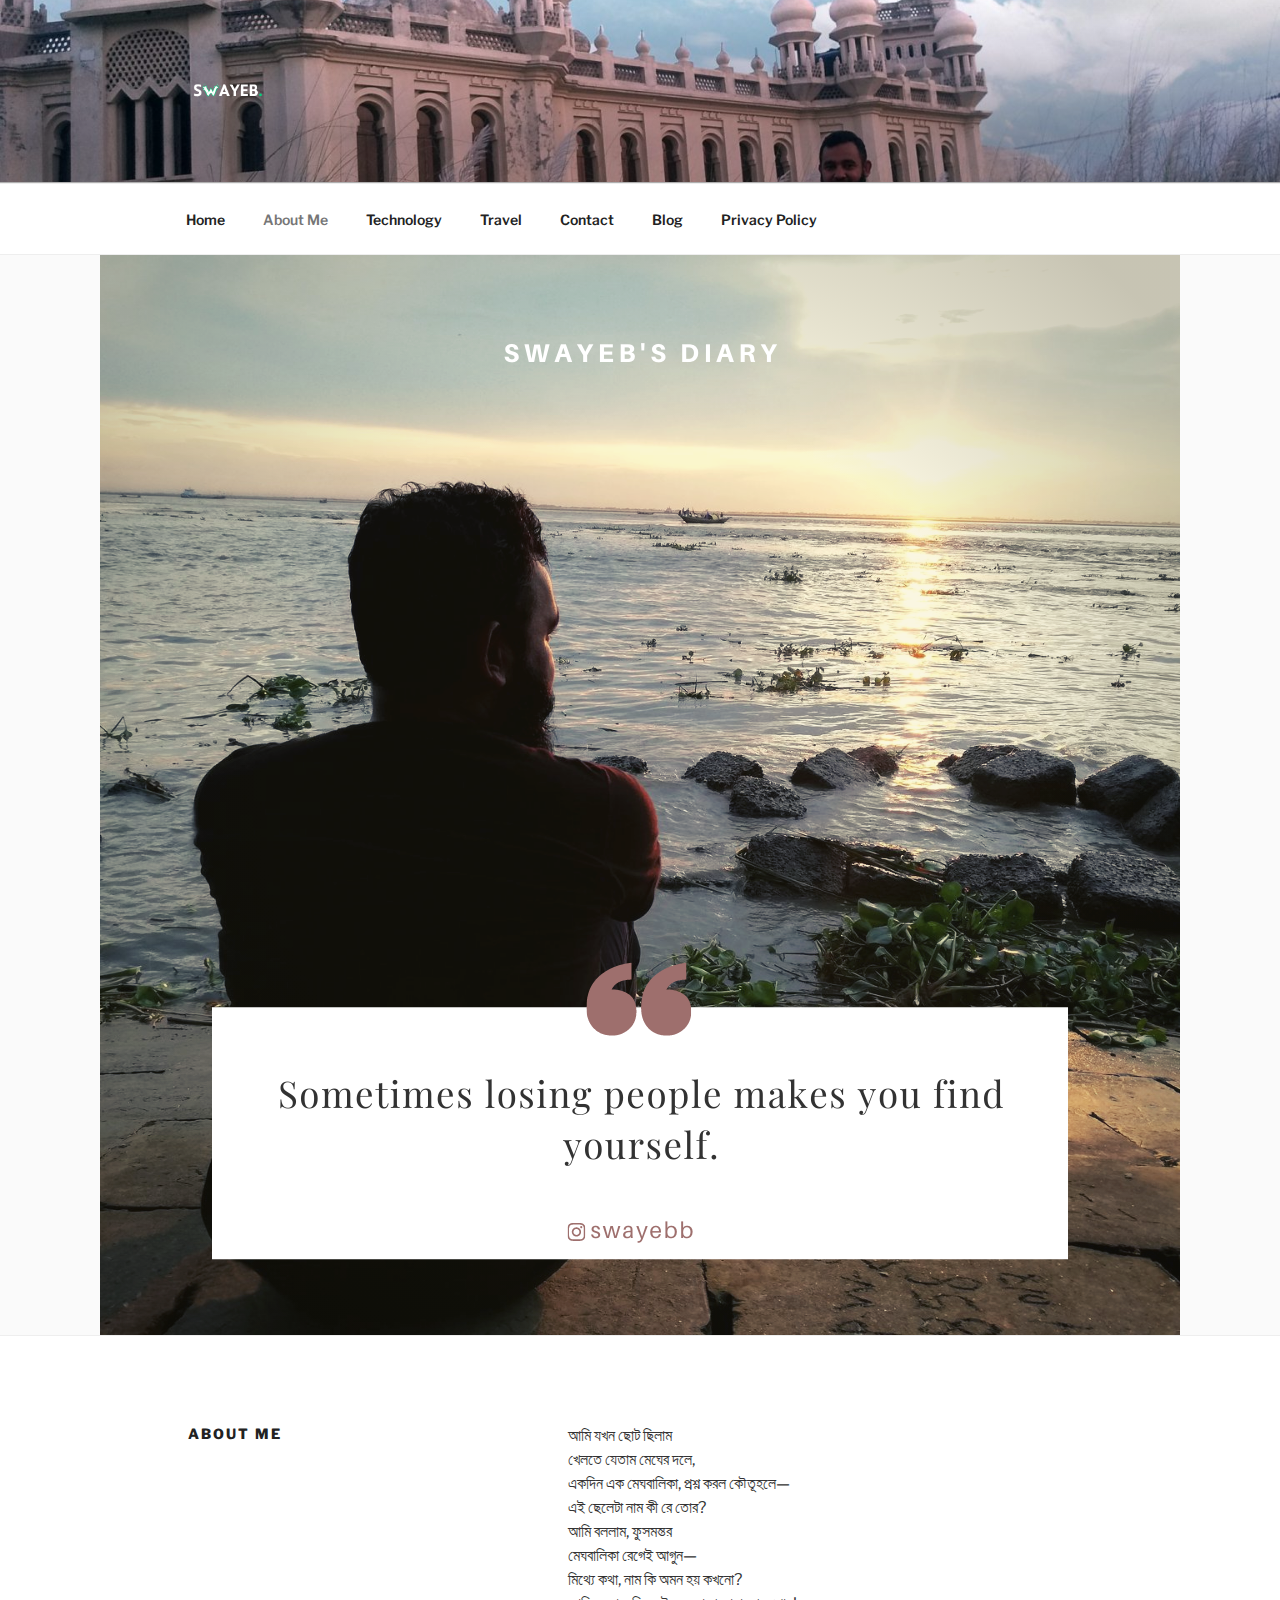
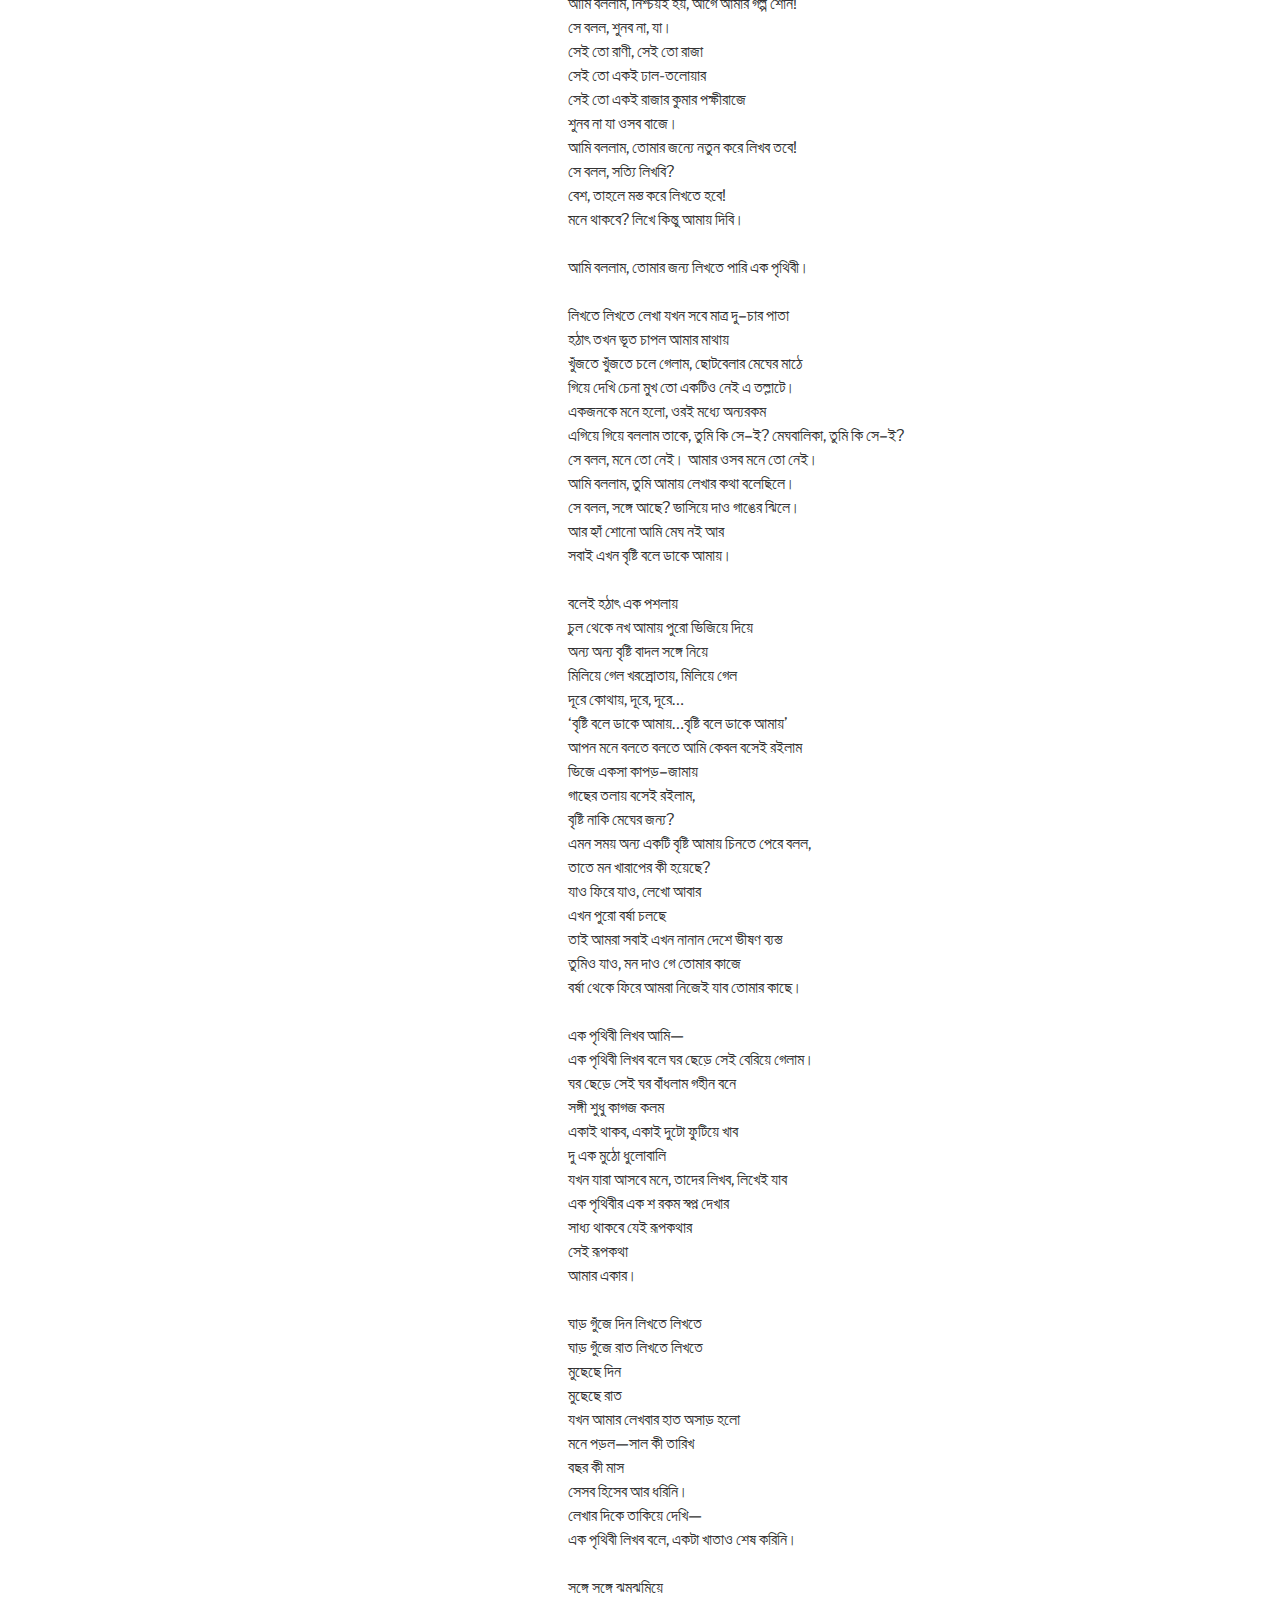
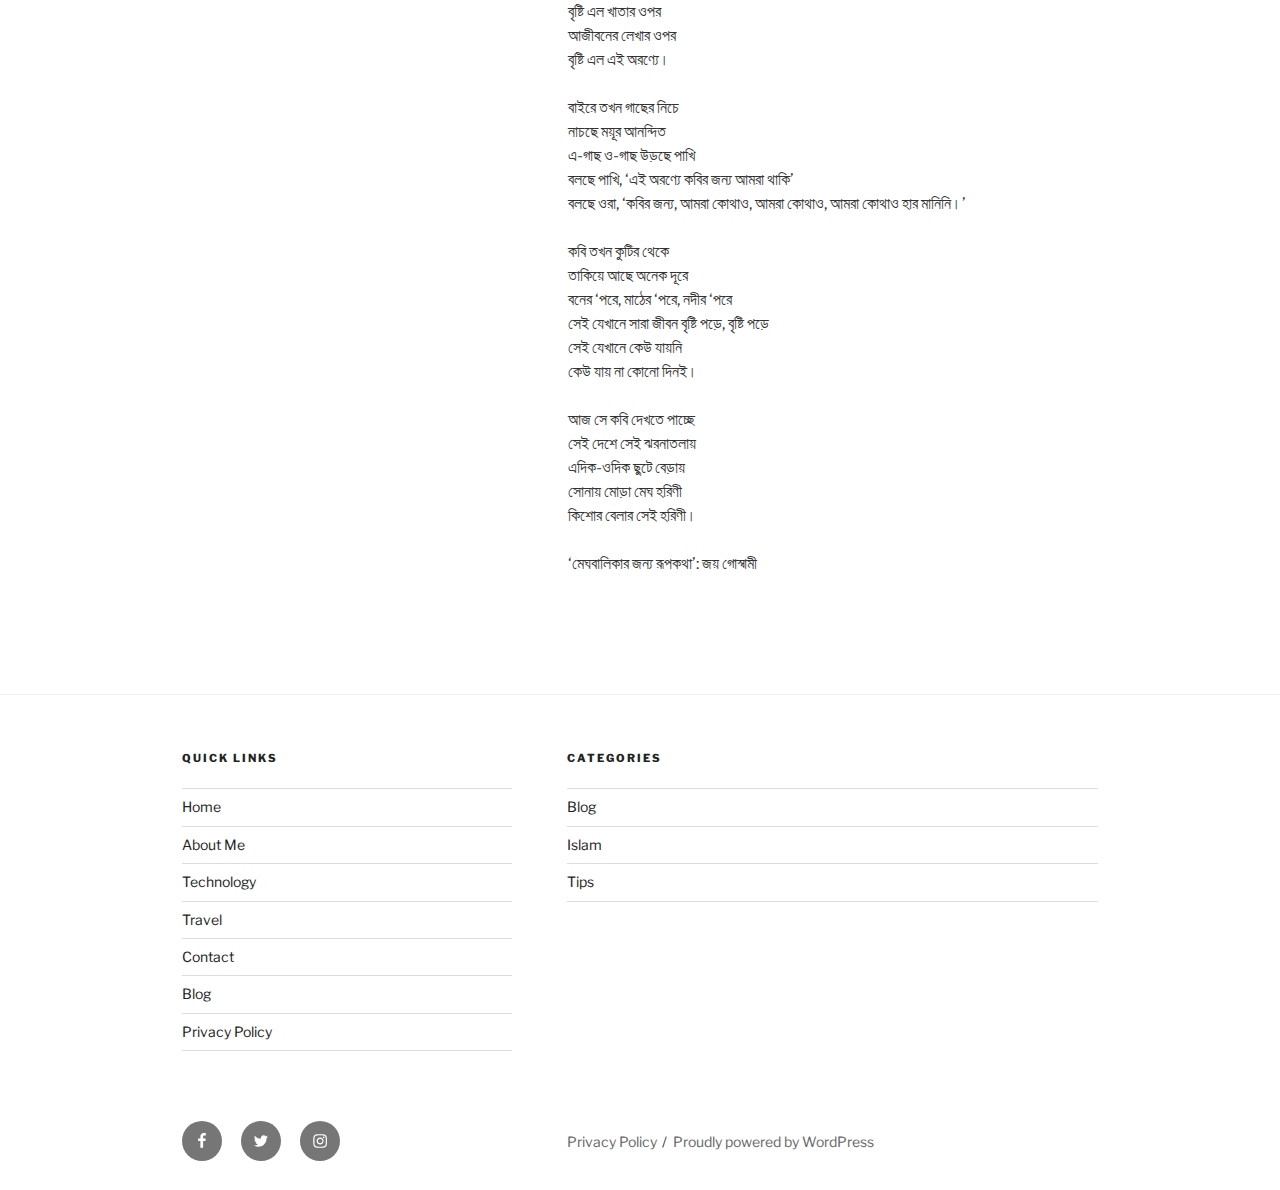
<file: about-me/index.html>
<!DOCTYPE html>
<html lang="en-US" class="no-js no-svg">
<head>
<meta charset="UTF-8">
<meta name="viewport" content="width=device-width, initial-scale=1">
<link rel="profile" href="https://gmpg.org/xfn/11">

<script>(function(html){html.className = html.className.replace(/\bno-js\b/,'js')})(document.documentElement);</script>
<title>About Me &#8211; Swayeb&#039;s Blog</title>
<link rel='dns-prefetch' href='//fonts.googleapis.com' />
<link rel='dns-prefetch' href='//s.w.org' />
<link href='https://fonts.gstatic.com/' crossorigin rel='preconnect' />
<link rel="alternate" type="application/rss+xml" title="Swayeb&#039;s Blog &raquo; Feed" href="https://swayeb.github.io/blogclass1/feed/" />
<link rel="alternate" type="application/rss+xml" title="Swayeb&#039;s Blog &raquo; Comments Feed" href="https://swayeb.github.io/blogclass1/comments/feed/" />
		<script>
			window._wpemojiSettings = {"baseUrl":"https:\/\/s.w.org\/images\/core\/emoji\/13.0.0\/72x72\/","ext":".png","svgUrl":"https:\/\/s.w.org\/images\/core\/emoji\/13.0.0\/svg\/","svgExt":".svg","source":{"concatemoji":"https:\/\/swayeb.github.io\/blogclass1\/wp-includes\/js\/wp-emoji-release.min.js?ver=5.5.1"}};
			!function(e,a,t){var r,n,o,i,p=a.createElement("canvas"),s=p.getContext&&p.getContext("2d");function c(e,t){var a=String.fromCharCode;s.clearRect(0,0,p.width,p.height),s.fillText(a.apply(this,e),0,0);var r=p.toDataURL();return s.clearRect(0,0,p.width,p.height),s.fillText(a.apply(this,t),0,0),r===p.toDataURL()}function l(e){if(!s||!s.fillText)return!1;switch(s.textBaseline="top",s.font="600 32px Arial",e){case"flag":return!c([127987,65039,8205,9895,65039],[127987,65039,8203,9895,65039])&&(!c([55356,56826,55356,56819],[55356,56826,8203,55356,56819])&&!c([55356,57332,56128,56423,56128,56418,56128,56421,56128,56430,56128,56423,56128,56447],[55356,57332,8203,56128,56423,8203,56128,56418,8203,56128,56421,8203,56128,56430,8203,56128,56423,8203,56128,56447]));case"emoji":return!c([55357,56424,8205,55356,57212],[55357,56424,8203,55356,57212])}return!1}function d(e){var t=a.createElement("script");t.src=e,t.defer=t.type="text/javascript",a.getElementsByTagName("head")[0].appendChild(t)}for(i=Array("flag","emoji"),t.supports={everything:!0,everythingExceptFlag:!0},o=0;o<i.length;o++)t.supports[i[o]]=l(i[o]),t.supports.everything=t.supports.everything&&t.supports[i[o]],"flag"!==i[o]&&(t.supports.everythingExceptFlag=t.supports.everythingExceptFlag&&t.supports[i[o]]);t.supports.everythingExceptFlag=t.supports.everythingExceptFlag&&!t.supports.flag,t.DOMReady=!1,t.readyCallback=function(){t.DOMReady=!0},t.supports.everything||(n=function(){t.readyCallback()},a.addEventListener?(a.addEventListener("DOMContentLoaded",n,!1),e.addEventListener("load",n,!1)):(e.attachEvent("onload",n),a.attachEvent("onreadystatechange",function(){"complete"===a.readyState&&t.readyCallback()})),(r=t.source||{}).concatemoji?d(r.concatemoji):r.wpemoji&&r.twemoji&&(d(r.twemoji),d(r.wpemoji)))}(window,document,window._wpemojiSettings);
		</script>
		<style>
img.wp-smiley,
img.emoji {
	display: inline !important;
	border: none !important;
	box-shadow: none !important;
	height: 1em !important;
	width: 1em !important;
	margin: 0 .07em !important;
	vertical-align: -0.1em !important;
	background: none !important;
	padding: 0 !important;
}
</style>
	<link rel='stylesheet' id='wp-block-library-css'  href='https://swayeb.github.io/blogclass1/wp-includes/css/dist/block-library/style.min.css?ver=5.5.1' media='all' />
<link rel='stylesheet' id='wp-block-library-theme-css'  href='https://swayeb.github.io/blogclass1/wp-includes/css/dist/block-library/theme.min.css?ver=5.5.1' media='all' />
<link rel='stylesheet' id='contact-form-7-css'  href='https://swayeb.github.io/blogclass1/wp-content/plugins/contact-form-7/includes/css/styles.css?ver=5.2.2' media='all' />
<link rel='stylesheet' id='twentyseventeen-fonts-css'  href='https://fonts.googleapis.com/css?family=Libre+Franklin%3A300%2C300i%2C400%2C400i%2C600%2C600i%2C800%2C800i&#038;subset=latin%2Clatin-ext&#038;display=fallback' media='all' />
<link rel='stylesheet' id='twentyseventeen-style-css'  href='https://swayeb.github.io/blogclass1/wp-content/themes/twentyseventeen/style.css?ver=20190507' media='all' />
<link rel='stylesheet' id='twentyseventeen-block-style-css'  href='https://swayeb.github.io/blogclass1/wp-content/themes/twentyseventeen/assets/css/blocks.css?ver=20190105' media='all' />
<!--[if lt IE 9]>
<link rel='stylesheet' id='twentyseventeen-ie8-css'  href='https://swayeb.github.io/blogclass1/wp-content/themes/twentyseventeen/assets/css/ie8.css?ver=20161202' media='all' />
<![endif]-->
<script src='https://swayeb.github.io/blogclass1/wp-includes/js/jquery/jquery.js?ver=1.12.4-wp' id='jquery-core-js'></script>
<!--[if lt IE 9]>
<script src='https://swayeb.github.io/blogclass1/wp-content/themes/twentyseventeen/assets/js/html5.js?ver=20161020' id='html5-js'></script>
<![endif]-->
<link rel="https://api.w.org/" href="https://swayeb.github.io/blogclass1/wp-json/" /><link rel="alternate" type="application/json" href="https://swayeb.github.io/blogclass1/wp-json/wp/v2/pages/58" /><link rel="EditURI" type="application/rsd+xml" title="RSD" href="https://swayeb.github.io/blogclass1/xmlrpc.php?rsd" />
<link rel="wlwmanifest" type="application/wlwmanifest+xml" href="https://swayeb.github.io/blogclass1/wp-includes/wlwmanifest.xml" /> 
<meta name="generator" content="WordPress 5.5.1" />
<link rel="canonical" href="https://swayeb.github.io/blogclass1/about-me/" />
<link rel='shortlink' href='https://swayeb.github.io/blogclass1/?p=58' />
<link rel="alternate" type="application/json+oembed" href="https://swayeb.github.io/blogclass1/wp-json/oembed/1.0/embed?url=https%3A%2F%2Fswayeb.github.io%2Fblogclass1%2Fabout-me%2F" />
<link rel="alternate" type="text/xml+oembed" href="https://swayeb.github.io/blogclass1/wp-json/oembed/1.0/embed?url=https%3A%2F%2Fswayeb.github.io%2Fblogclass1%2Fabout-me%2F&#038;format=xml" />
		<style id="twentyseventeen-custom-header-styles" type="text/css">
				.site-title,
		.site-description {
			position: absolute;
			clip: rect(1px, 1px, 1px, 1px);
		}
				</style>
		<link rel="icon" href="https://swayeb.github.io/blogclass1/wp-content/uploads/2020/10/cropped-site-icon-32x32.png" sizes="32x32" />
<link rel="icon" href="https://swayeb.github.io/blogclass1/wp-content/uploads/2020/10/cropped-site-icon-192x192.png" sizes="192x192" />
<link rel="apple-touch-icon" href="https://swayeb.github.io/blogclass1/wp-content/uploads/2020/10/cropped-site-icon-180x180.png" />
<meta name="msapplication-TileImage" content="https://swayeb.github.io/blogclass1/wp-content/uploads/2020/10/cropped-site-icon-270x270.png" />
</head>

<body class="page-template-default page page-id-58 wp-custom-logo wp-embed-responsive has-header-image page-two-column title-tagline-hidden colors-light">
<div id="page" class="site">
	<a class="skip-link screen-reader-text" href="#content">Skip to content</a>

	<header id="masthead" class="site-header" role="banner">

		<div class="custom-header">

		<div class="custom-header-media">
			<div id="wp-custom-header" class="wp-custom-header"><img src="https://swayeb.github.io/blogclass1/wp-content/uploads/2020/10/cropped-southtown-scaled-1.jpg" width="2000" height="1200" alt="Swayeb&#039;s Blog" srcset="https://swayeb.github.io/blogclass1/wp-content/uploads/2020/10/cropped-southtown-scaled-1.jpg 2000w, https://swayeb.github.io/blogclass1/wp-content/uploads/2020/10/cropped-southtown-scaled-1-300x180.jpg 300w, https://swayeb.github.io/blogclass1/wp-content/uploads/2020/10/cropped-southtown-scaled-1-1024x614.jpg 1024w, https://swayeb.github.io/blogclass1/wp-content/uploads/2020/10/cropped-southtown-scaled-1-768x461.jpg 768w, https://swayeb.github.io/blogclass1/wp-content/uploads/2020/10/cropped-southtown-scaled-1-1536x922.jpg 1536w" sizes="100vw" /></div>		</div>

	<div class="site-branding">
	<div class="wrap">

		<a href="https://swayeb.github.io/blogclass1/" class="custom-logo-link" rel="home"><img width="250" height="250" src="https://swayeb.github.io/blogclass1/wp-content/uploads/2020/10/cropped-logo.png" class="custom-logo" alt="Swayeb&#039;s Blog" srcset="https://swayeb.github.io/blogclass1/wp-content/uploads/2020/10/cropped-logo.png 250w, https://swayeb.github.io/blogclass1/wp-content/uploads/2020/10/cropped-logo-150x150.png 150w, https://swayeb.github.io/blogclass1/wp-content/uploads/2020/10/cropped-logo-100x100.png 100w" sizes="100vw" /></a>
		<div class="site-branding-text">
							<p class="site-title"><a href="https://swayeb.github.io/blogclass1/" rel="home">Swayeb&#039;s Blog</a></p>
			
							<p class="site-description">Swayeb Rahman Sunny&#039;s Personal site.</p>
					</div><!-- .site-branding-text -->

		
	</div><!-- .wrap -->
</div><!-- .site-branding -->

</div><!-- .custom-header -->

					<div class="navigation-top">
				<div class="wrap">
					<nav id="site-navigation" class="main-navigation" role="navigation" aria-label="Top Menu">
	<button class="menu-toggle" aria-controls="top-menu" aria-expanded="false">
		<svg class="icon icon-bars" aria-hidden="true" role="img"> <use href="#icon-bars" xlink:href="#icon-bars"></use> </svg><svg class="icon icon-close" aria-hidden="true" role="img"> <use href="#icon-close" xlink:href="#icon-close"></use> </svg>Menu	</button>

	<div class="menu-top-menu-container"><ul id="top-menu" class="menu"><li id="menu-item-19" class="menu-item menu-item-type-custom menu-item-object-custom menu-item-home menu-item-19"><a href="https://swayeb.github.io/blogclass1/">Home</a></li>
<li id="menu-item-67" class="menu-item menu-item-type-post_type menu-item-object-page current-menu-item page_item page-item-58 current_page_item menu-item-67"><a href="https://swayeb.github.io/blogclass1/about-me/" aria-current="page">About Me</a></li>
<li id="menu-item-69" class="menu-item menu-item-type-taxonomy menu-item-object-category menu-item-69"><a href="https://swayeb.github.io/blogclass1/category/technology/">Technology</a></li>
<li id="menu-item-70" class="menu-item menu-item-type-taxonomy menu-item-object-category menu-item-70"><a href="https://swayeb.github.io/blogclass1/category/travel/">Travel</a></li>
<li id="menu-item-68" class="menu-item menu-item-type-post_type menu-item-object-page menu-item-68"><a href="https://swayeb.github.io/blogclass1/contact/">Contact</a></li>
<li id="menu-item-71" class="menu-item menu-item-type-taxonomy menu-item-object-category menu-item-71"><a href="https://swayeb.github.io/blogclass1/category/blog/">Blog</a></li>
<li id="menu-item-88" class="menu-item menu-item-type-post_type menu-item-object-page menu-item-privacy-policy menu-item-88"><a href="https://swayeb.github.io/blogclass1/privacy-policy/">Privacy Policy</a></li>
</ul></div>
	</nav><!-- #site-navigation -->
				</div><!-- .wrap -->
			</div><!-- .navigation-top -->
		
	</header><!-- #masthead -->

	<div class="single-featured-image-header"><img width="1080" height="1080" src="https://swayeb.github.io/blogclass1/wp-content/uploads/2020/10/Brown-and-White-Young-Couple-Love-Quote.png" class="attachment-twentyseventeen-featured-image size-twentyseventeen-featured-image wp-post-image" alt="" loading="lazy" srcset="https://swayeb.github.io/blogclass1/wp-content/uploads/2020/10/Brown-and-White-Young-Couple-Love-Quote.png 1080w, https://swayeb.github.io/blogclass1/wp-content/uploads/2020/10/Brown-and-White-Young-Couple-Love-Quote-300x300.png 300w, https://swayeb.github.io/blogclass1/wp-content/uploads/2020/10/Brown-and-White-Young-Couple-Love-Quote-1024x1024.png 1024w, https://swayeb.github.io/blogclass1/wp-content/uploads/2020/10/Brown-and-White-Young-Couple-Love-Quote-150x150.png 150w, https://swayeb.github.io/blogclass1/wp-content/uploads/2020/10/Brown-and-White-Young-Couple-Love-Quote-768x768.png 768w, https://swayeb.github.io/blogclass1/wp-content/uploads/2020/10/Brown-and-White-Young-Couple-Love-Quote-100x100.png 100w" sizes="100vw" /></div><!-- .single-featured-image-header -->
	<div class="site-content-contain">
		<div id="content" class="site-content">

<div class="wrap">
	<div id="primary" class="content-area">
		<main id="main" class="site-main" role="main">

			
<article id="post-58" class="post-58 page type-page status-publish has-post-thumbnail hentry">
	<header class="entry-header">
		<h1 class="entry-title">About Me</h1>			</header><!-- .entry-header -->
	<div class="entry-content">
		
<p>আমি যখন ছোট ছিলাম<br>খেলতে যেতাম মেঘের দলে,<br>একদিন এক মেঘবালিকা, প্রশ্ন করল কৌতূহলে—<br>এই ছেলেটা নাম কী রে তোর?<br>আমি বললাম, ফুসমন্তর<br>মেঘবালিকা রেগেই আগুন—<br>মিথ্যে কথা, নাম কি অমন হয় কখনো?<br>আমি বললাম, নিশ্চয়ই হয়, আগে আমার গল্প শোন!<br>সে বলল, শুনব না, যা।<br>সেই তো রাণী, সেই তো রাজা<br>সেই তো একই ঢাল-তলোয়ার<br>সেই তো একই রাজার কুমার পক্ষীরাজে<br>শুনব না যা ওসব বাজে।<br>আমি বললাম, তোমার জন্যে নতুন করে লিখব তবে!<br>সে বলল, সত্যি লিখবি?<br>বেশ, তাহলে মস্ত করে লিখতে হবে!<br>মনে থাকবে? লিখে কিন্তু আমায় দিবি।</p>



<p>আমি বললাম, তোমার জন্য লিখতে পারি এক পৃথিবী।</p>



<p>লিখতে লিখতে লেখা যখন সবে মাত্র দু–চার পাতা<br>হঠাৎ তখন ভূত চাপল আমার মাথায়<br>খুঁজতে খুঁজতে চলে গেলাম, ছোটবেলার মেঘের মাঠে<br>গিয়ে দেখি চেনা মুখ তো একটিও নেই এ তল্লাটে।<br>একজনকে মনে হলো, ওরই মধ্যে অন্যরকম<br>এগিয়ে গিয়ে বললাম তাকে, তুমি কি সে–ই? মেঘবালিকা, তুমি কি সে–ই?<br>সে বলল, মনে তো নেই। আমার ওসব মনে তো নেই।<br>আমি বললাম, তুমি আমায় লেখার কথা বলেছিলে।<br>সে বলল, সঙ্গে আছে? ভাসিয়ে দাও গাঙের ঝিলে।<br>আর হ্যাঁ শোনো আমি মেঘ নই আর<br>সবাই এখন বৃষ্টি বলে ডাকে আমায়।</p>



<p>বলেই হঠাৎ এক পশলায়<br>চুল থেকে নখ আমায় পুরো ভিজিয়ে দিয়ে<br>অন্য অন্য বৃষ্টি বাদল সঙ্গে নিয়ে<br>মিলিয়ে গেল খরস্রোতায়, মিলিয়ে গেল<br>দূরে কোথায়, দূরে, দূরে&#8230;<br>‘বৃষ্টি বলে ডাকে আমায়&#8230;বৃষ্টি বলে ডাকে আমায়’<br>আপন মনে বলতে বলতে আমি কেবল বসেই রইলাম<br>ভিজে একসা কাপড়–জামায়<br>গাছের তলায় বসেই রইলাম,<br>বৃষ্টি নাকি মেঘের জন্য?<br>এমন সময় অন্য একটি বৃষ্টি আমায় চিনতে পেরে বলল,<br>তাতে মন খারাপের কী হয়েছে?<br>যাও ফিরে যাও, লেখো আবার<br>এখন পুরো বর্ষা চলছে<br>তাই আমরা সবাই এখন নানান দেশে ভীষণ ব্যস্ত<br>তুমিও যাও, মন দাও গে তোমার কাজে<br>বর্ষা থেকে ফিরে আমরা নিজেই যাব তোমার কাছে।</p>



<p>এক পৃথিবী লিখব আমি—<br>এক পৃথিবী লিখব বলে ঘর ছেড়ে সেই বেরিয়ে গেলাম।<br>ঘর ছেড়ে সেই ঘর বাঁধলাম গহীন বনে<br>সঙ্গী শুধু কাগজ কলম<br>একাই থাকব, একাই দুটো ফুটিয়ে খাব<br>দু এক মুঠো ধুলোবালি<br>যখন যারা আসবে মনে, তাদের লিখব, লিখেই যাব<br>এক পৃথিবীর এক শ রকম স্বপ্ন দেখার<br>সাধ্য থাকবে যেই রূপকথার<br>সেই রূপকথা<br>আমার একার।</p>



<p>ঘাড় গুঁজে দিন লিখতে লিখতে<br>ঘাড় গুঁজে রাত লিখতে লিখতে<br>মুছেছে দিন<br>মুছেছে রাত<br>যখন আমার লেখবার হাত অসাড় হলো<br>মনে পড়ল—সাল কী তারিখ<br>বছর কী মাস<br>সেসব হিসেব আর ধরিনি।<br>লেখার দিকে তাকিয়ে দেখি—<br>এক পৃথিবী লিখব বলে, একটা খাতাও শেষ করিনি।</p>



<p>সঙ্গে সঙ্গে ঝমঝমিয়ে<br>বৃষ্টি এল খাতার ওপর<br>আজীবনের লেখার ওপর<br>বৃষ্টি এল এই অরণ্যে।</p>



<p>বাইরে তখন গাছের নিচে<br>নাচছে ময়ূর আনন্দিত<br>এ-গাছ ও-গাছ উড়ছে পাখি<br>বলছে পাখি, ‘এই অরণ্যে কবির জন্য আমরা থাকি’<br>বলছে ওরা, ‘কবির জন্য, আমরা কোথাও, আমরা কোথাও, আমরা কোথাও হার মানিনি।’</p>



<p>কবি তখন কুটির থেকে<br>তাকিয়ে আছে অনেক দূরে<br>বনের &#8216;পরে, মাঠের &#8216;পরে, নদীর &#8216;পরে<br>সেই যেখানে সারা জীবন বৃষ্টি পড়ে, বৃষ্টি পড়ে<br>সেই যেখানে কেউ যায়নি<br>কেউ যায় না কোনো দিনই।</p>



<p>আজ সে কবি দেখতে পাচ্ছে<br>সেই দেশে সেই ঝরনাতলায়<br>এদিক-ওদিক ছুটে বেড়ায়<br>সোনায় মোড়া মেঘ হরিণী<br>কিশোর বেলার সেই হরিণী।</p>



<p>‘মেঘবালিকার জন্য রূপকথা’: জয় গোস্বামী</p>
	</div><!-- .entry-content -->
</article><!-- #post-58 -->

		</main><!-- #main -->
	</div><!-- #primary -->
</div><!-- .wrap -->


		</div><!-- #content -->

		<footer id="colophon" class="site-footer" role="contentinfo">
			<div class="wrap">
				

	<aside class="widget-area" role="complementary" aria-label="Footer">
					<div class="widget-column footer-widget-1">
				<section id="nav_menu-3" class="widget widget_nav_menu"><h2 class="widget-title">Quick Links</h2><div class="menu-top-menu-container"><ul id="menu-top-menu" class="menu"><li class="menu-item menu-item-type-custom menu-item-object-custom menu-item-home menu-item-19"><a href="https://swayeb.github.io/blogclass1/">Home</a></li>
<li class="menu-item menu-item-type-post_type menu-item-object-page current-menu-item page_item page-item-58 current_page_item menu-item-67"><a href="https://swayeb.github.io/blogclass1/about-me/" aria-current="page">About Me</a></li>
<li class="menu-item menu-item-type-taxonomy menu-item-object-category menu-item-69"><a href="https://swayeb.github.io/blogclass1/category/technology/">Technology</a></li>
<li class="menu-item menu-item-type-taxonomy menu-item-object-category menu-item-70"><a href="https://swayeb.github.io/blogclass1/category/travel/">Travel</a></li>
<li class="menu-item menu-item-type-post_type menu-item-object-page menu-item-68"><a href="https://swayeb.github.io/blogclass1/contact/">Contact</a></li>
<li class="menu-item menu-item-type-taxonomy menu-item-object-category menu-item-71"><a href="https://swayeb.github.io/blogclass1/category/blog/">Blog</a></li>
<li class="menu-item menu-item-type-post_type menu-item-object-page menu-item-privacy-policy menu-item-88"><a href="https://swayeb.github.io/blogclass1/privacy-policy/">Privacy Policy</a></li>
</ul></div></section>			</div>
						<div class="widget-column footer-widget-2">
				<section id="categories-7" class="widget widget_categories"><h2 class="widget-title">Categories</h2>
			<ul>
					<li class="cat-item cat-item-4"><a href="https://swayeb.github.io/blogclass1/category/blog/">Blog</a>
</li>
	<li class="cat-item cat-item-8"><a href="https://swayeb.github.io/blogclass1/category/islam/">Islam</a>
</li>
	<li class="cat-item cat-item-7"><a href="https://swayeb.github.io/blogclass1/category/tips/">Tips</a>
</li>
			</ul>

			</section>			</div>
			</aside><!-- .widget-area -->

					<nav class="social-navigation" role="navigation" aria-label="Footer Social Links Menu">
						<div class="menu-social-links-menu-container"><ul id="menu-social-links-menu" class="social-links-menu"><li id="menu-item-24" class="menu-item menu-item-type-custom menu-item-object-custom menu-item-24"><a href="https://www.facebook.com/swayebb"><span class="screen-reader-text">Facebook</span><svg class="icon icon-facebook" aria-hidden="true" role="img"> <use href="#icon-facebook" xlink:href="#icon-facebook"></use> </svg></a></li>
<li id="menu-item-25" class="menu-item menu-item-type-custom menu-item-object-custom menu-item-25"><a href="https://twitter.com/swayebrahman"><span class="screen-reader-text">Twitter</span><svg class="icon icon-twitter" aria-hidden="true" role="img"> <use href="#icon-twitter" xlink:href="#icon-twitter"></use> </svg></a></li>
<li id="menu-item-26" class="menu-item menu-item-type-custom menu-item-object-custom menu-item-26"><a href="https://www.instagram.com/swayebb"><span class="screen-reader-text">Instagram</span><svg class="icon icon-instagram" aria-hidden="true" role="img"> <use href="#icon-instagram" xlink:href="#icon-instagram"></use> </svg></a></li>
</ul></div>					</nav><!-- .social-navigation -->
					<div class="site-info">
	<a class="privacy-policy-link" href="https://swayeb.github.io/blogclass1/privacy-policy/">Privacy Policy</a><span role="separator" aria-hidden="true"></span>	<a href="https://wordpress.org/" class="imprint">
		Proudly powered by WordPress	</a>
</div><!-- .site-info -->
			</div><!-- .wrap -->
		</footer><!-- #colophon -->
	</div><!-- .site-content-contain -->
</div><!-- #page -->
<script id='contact-form-7-js-extra'>
var wpcf7 = {"apiSettings":{"root":"https:\/\/swayeb.github.io\/blogclass1\/wp-json\/contact-form-7\/v1","namespace":"contact-form-7\/v1"}};
</script>
<script src='https://swayeb.github.io/blogclass1/wp-content/plugins/contact-form-7/includes/js/scripts.js?ver=5.2.2' id='contact-form-7-js'></script>
<script id='twentyseventeen-skip-link-focus-fix-js-extra'>
var twentyseventeenScreenReaderText = {"quote":"<svg class=\"icon icon-quote-right\" aria-hidden=\"true\" role=\"img\"> <use href=\"#icon-quote-right\" xlink:href=\"#icon-quote-right\"><\/use> <\/svg>","expand":"Expand child menu","collapse":"Collapse child menu","icon":"<svg class=\"icon icon-angle-down\" aria-hidden=\"true\" role=\"img\"> <use href=\"#icon-angle-down\" xlink:href=\"#icon-angle-down\"><\/use> <span class=\"svg-fallback icon-angle-down\"><\/span><\/svg>"};
</script>
<script src='https://swayeb.github.io/blogclass1/wp-content/themes/twentyseventeen/assets/js/skip-link-focus-fix.js?ver=20161114' id='twentyseventeen-skip-link-focus-fix-js'></script>
<script src='https://swayeb.github.io/blogclass1/wp-content/themes/twentyseventeen/assets/js/navigation.js?ver=20161203' id='twentyseventeen-navigation-js'></script>
<script src='https://swayeb.github.io/blogclass1/wp-content/themes/twentyseventeen/assets/js/global.js?ver=20190121' id='twentyseventeen-global-js'></script>
<script src='https://swayeb.github.io/blogclass1/wp-content/themes/twentyseventeen/assets/js/jquery.scrollTo.js?ver=2.1.2' id='jquery-scrollto-js'></script>
<script src='https://swayeb.github.io/blogclass1/wp-includes/js/wp-embed.min.js?ver=5.5.1' id='wp-embed-js'></script>
<svg style="position: absolute; width: 0; height: 0; overflow: hidden;" version="1.1" xmlns="http://www.w3.org/2000/svg" xmlns:xlink="http://www.w3.org/1999/xlink">
<defs>
<symbol id="icon-behance" viewbox="0 0 37 32">
<path class="path1" d="M33 6.054h-9.125v2.214h9.125v-2.214zM28.5 13.661q-1.607 0-2.607 0.938t-1.107 2.545h7.286q-0.321-3.482-3.571-3.482zM28.786 24.107q1.125 0 2.179-0.571t1.357-1.554h3.946q-1.786 5.482-7.625 5.482-3.821 0-6.080-2.357t-2.259-6.196q0-3.714 2.33-6.17t6.009-2.455q2.464 0 4.295 1.214t2.732 3.196 0.902 4.429q0 0.304-0.036 0.839h-11.75q0 1.982 1.027 3.063t2.973 1.080zM4.946 23.214h5.286q3.661 0 3.661-2.982 0-3.214-3.554-3.214h-5.393v6.196zM4.946 13.625h5.018q1.393 0 2.205-0.652t0.813-2.027q0-2.571-3.393-2.571h-4.643v5.25zM0 4.536h10.607q1.554 0 2.768 0.25t2.259 0.848 1.607 1.723 0.563 2.75q0 3.232-3.071 4.696 2.036 0.571 3.071 2.054t1.036 3.643q0 1.339-0.438 2.438t-1.179 1.848-1.759 1.268-2.161 0.75-2.393 0.232h-10.911v-22.5z"></path>
</symbol>
<symbol id="icon-deviantart" viewbox="0 0 18 32">
<path class="path1" d="M18.286 5.411l-5.411 10.393 0.429 0.554h4.982v7.411h-9.054l-0.786 0.536-2.536 4.875-0.536 0.536h-5.375v-5.411l5.411-10.411-0.429-0.536h-4.982v-7.411h9.054l0.786-0.536 2.536-4.875 0.536-0.536h5.375v5.411z"></path>
</symbol>
<symbol id="icon-medium" viewbox="0 0 32 32">
<path class="path1" d="M10.661 7.518v20.946q0 0.446-0.223 0.759t-0.652 0.313q-0.304 0-0.589-0.143l-8.304-4.161q-0.375-0.179-0.634-0.598t-0.259-0.83v-20.357q0-0.357 0.179-0.607t0.518-0.25q0.25 0 0.786 0.268l9.125 4.571q0.054 0.054 0.054 0.089zM11.804 9.321l9.536 15.464-9.536-4.75v-10.714zM32 9.643v18.821q0 0.446-0.25 0.723t-0.679 0.277-0.839-0.232l-7.875-3.929zM31.946 7.5q0 0.054-4.58 7.491t-5.366 8.705l-6.964-11.321 5.786-9.411q0.304-0.5 0.929-0.5 0.25 0 0.464 0.107l9.661 4.821q0.071 0.036 0.071 0.107z"></path>
</symbol>
<symbol id="icon-slideshare" viewbox="0 0 32 32">
<path class="path1" d="M15.589 13.214q0 1.482-1.134 2.545t-2.723 1.063-2.723-1.063-1.134-2.545q0-1.5 1.134-2.554t2.723-1.054 2.723 1.054 1.134 2.554zM24.554 13.214q0 1.482-1.125 2.545t-2.732 1.063q-1.589 0-2.723-1.063t-1.134-2.545q0-1.5 1.134-2.554t2.723-1.054q1.607 0 2.732 1.054t1.125 2.554zM28.571 16.429v-11.911q0-1.554-0.571-2.205t-1.982-0.652h-19.857q-1.482 0-2.009 0.607t-0.527 2.25v12.018q0.768 0.411 1.58 0.714t1.446 0.5 1.446 0.33 1.268 0.196 1.25 0.071 1.045 0.009 1.009-0.036 0.795-0.036q1.214-0.018 1.696 0.482 0.107 0.107 0.179 0.161 0.464 0.446 1.089 0.911 0.125-1.625 2.107-1.554 0.089 0 0.652 0.027t0.768 0.036 0.813 0.018 0.946-0.018 0.973-0.080 1.089-0.152 1.107-0.241 1.196-0.348 1.205-0.482 1.286-0.616zM31.482 16.339q-2.161 2.661-6.643 4.5 1.5 5.089-0.411 8.304-1.179 2.018-3.268 2.643-1.857 0.571-3.25-0.268-1.536-0.911-1.464-2.929l-0.018-5.821v-0.018q-0.143-0.036-0.438-0.107t-0.42-0.089l-0.018 6.036q0.071 2.036-1.482 2.929-1.411 0.839-3.268 0.268-2.089-0.643-3.25-2.679-1.875-3.214-0.393-8.268-4.482-1.839-6.643-4.5-0.446-0.661-0.071-1.125t1.071 0.018q0.054 0.036 0.196 0.125t0.196 0.143v-12.393q0-1.286 0.839-2.196t2.036-0.911h22.446q1.196 0 2.036 0.911t0.839 2.196v12.393l0.375-0.268q0.696-0.482 1.071-0.018t-0.071 1.125z"></path>
</symbol>
<symbol id="icon-snapchat-ghost" viewbox="0 0 30 32">
<path class="path1" d="M15.143 2.286q2.393-0.018 4.295 1.223t2.92 3.438q0.482 1.036 0.482 3.196 0 0.839-0.161 3.411 0.25 0.125 0.5 0.125 0.321 0 0.911-0.241t0.911-0.241q0.518 0 1 0.321t0.482 0.821q0 0.571-0.563 0.964t-1.232 0.563-1.232 0.518-0.563 0.848q0 0.268 0.214 0.768 0.661 1.464 1.83 2.679t2.58 1.804q0.5 0.214 1.429 0.411 0.5 0.107 0.5 0.625 0 1.25-3.911 1.839-0.125 0.196-0.196 0.696t-0.25 0.83-0.589 0.33q-0.357 0-1.107-0.116t-1.143-0.116q-0.661 0-1.107 0.089-0.571 0.089-1.125 0.402t-1.036 0.679-1.036 0.723-1.357 0.598-1.768 0.241q-0.929 0-1.723-0.241t-1.339-0.598-1.027-0.723-1.036-0.679-1.107-0.402q-0.464-0.089-1.125-0.089-0.429 0-1.17 0.134t-1.045 0.134q-0.446 0-0.625-0.33t-0.25-0.848-0.196-0.714q-3.911-0.589-3.911-1.839 0-0.518 0.5-0.625 0.929-0.196 1.429-0.411 1.393-0.571 2.58-1.804t1.83-2.679q0.214-0.5 0.214-0.768 0-0.5-0.563-0.848t-1.241-0.527-1.241-0.563-0.563-0.938q0-0.482 0.464-0.813t0.982-0.33q0.268 0 0.857 0.232t0.946 0.232q0.321 0 0.571-0.125-0.161-2.536-0.161-3.393 0-2.179 0.482-3.214 1.143-2.446 3.071-3.536t4.714-1.125z"></path>
</symbol>
<symbol id="icon-yelp" viewbox="0 0 27 32">
<path class="path1" d="M13.804 23.554v2.268q-0.018 5.214-0.107 5.446-0.214 0.571-0.911 0.714-0.964 0.161-3.241-0.679t-2.902-1.589q-0.232-0.268-0.304-0.643-0.018-0.214 0.071-0.464 0.071-0.179 0.607-0.839t3.232-3.857q0.018 0 1.071-1.25 0.268-0.339 0.705-0.438t0.884 0.063q0.429 0.179 0.67 0.518t0.223 0.75zM11.143 19.071q-0.054 0.982-0.929 1.25l-2.143 0.696q-4.911 1.571-5.214 1.571-0.625-0.036-0.964-0.643-0.214-0.446-0.304-1.339-0.143-1.357 0.018-2.973t0.536-2.223 1-0.571q0.232 0 3.607 1.375 1.25 0.518 2.054 0.839l1.5 0.607q0.411 0.161 0.634 0.545t0.205 0.866zM25.893 24.375q-0.125 0.964-1.634 2.875t-2.42 2.268q-0.661 0.25-1.125-0.125-0.25-0.179-3.286-5.125l-0.839-1.375q-0.25-0.375-0.205-0.821t0.348-0.821q0.625-0.768 1.482-0.464 0.018 0.018 2.125 0.714 3.625 1.179 4.321 1.42t0.839 0.366q0.5 0.393 0.393 1.089zM13.893 13.089q0.089 1.821-0.964 2.179-1.036 0.304-2.036-1.268l-6.75-10.679q-0.143-0.625 0.339-1.107 0.732-0.768 3.705-1.598t4.009-0.563q0.714 0.179 0.875 0.804 0.054 0.321 0.393 5.455t0.429 6.777zM25.714 15.018q0.054 0.696-0.464 1.054-0.268 0.179-5.875 1.536-1.196 0.268-1.625 0.411l0.018-0.036q-0.411 0.107-0.821-0.071t-0.661-0.571q-0.536-0.839 0-1.554 0.018-0.018 1.339-1.821 2.232-3.054 2.679-3.643t0.607-0.696q0.5-0.339 1.161-0.036 0.857 0.411 2.196 2.384t1.446 2.991v0.054z"></path>
</symbol>
<symbol id="icon-vine" viewbox="0 0 27 32">
<path class="path1" d="M26.732 14.768v3.536q-1.804 0.411-3.536 0.411-1.161 2.429-2.955 4.839t-3.241 3.848-2.286 1.902q-1.429 0.804-2.893-0.054-0.5-0.304-1.080-0.777t-1.518-1.491-1.83-2.295-1.92-3.286-1.884-4.357-1.634-5.616-1.259-6.964h5.054q0.464 3.893 1.25 7.116t1.866 5.661 2.17 4.205 2.5 3.482q3.018-3.018 5.125-7.25-2.536-1.286-3.982-3.929t-1.446-5.946q0-3.429 1.857-5.616t5.071-2.188q3.179 0 4.875 1.884t1.696 5.313q0 2.839-1.036 5.107-0.125 0.018-0.348 0.054t-0.821 0.036-1.125-0.107-1.107-0.455-0.902-0.92q0.554-1.839 0.554-3.286 0-1.554-0.518-2.357t-1.411-0.804q-0.946 0-1.518 0.884t-0.571 2.509q0 3.321 1.875 5.241t4.768 1.92q1.107 0 2.161-0.25z"></path>
</symbol>
<symbol id="icon-vk" viewbox="0 0 35 32">
<path class="path1" d="M34.232 9.286q0.411 1.143-2.679 5.25-0.429 0.571-1.161 1.518-1.393 1.786-1.607 2.339-0.304 0.732 0.25 1.446 0.304 0.375 1.446 1.464h0.018l0.071 0.071q2.518 2.339 3.411 3.946 0.054 0.089 0.116 0.223t0.125 0.473-0.009 0.607-0.446 0.491-1.054 0.223l-4.571 0.071q-0.429 0.089-1-0.089t-0.929-0.393l-0.357-0.214q-0.536-0.375-1.25-1.143t-1.223-1.384-1.089-1.036-1.009-0.277q-0.054 0.018-0.143 0.063t-0.304 0.259-0.384 0.527-0.304 0.929-0.116 1.384q0 0.268-0.063 0.491t-0.134 0.33l-0.071 0.089q-0.321 0.339-0.946 0.393h-2.054q-1.268 0.071-2.607-0.295t-2.348-0.946-1.839-1.179-1.259-1.027l-0.446-0.429q-0.179-0.179-0.491-0.536t-1.277-1.625-1.893-2.696-2.188-3.768-2.33-4.857q-0.107-0.286-0.107-0.482t0.054-0.286l0.071-0.107q0.268-0.339 1.018-0.339l4.893-0.036q0.214 0.036 0.411 0.116t0.286 0.152l0.089 0.054q0.286 0.196 0.429 0.571 0.357 0.893 0.821 1.848t0.732 1.455l0.286 0.518q0.518 1.071 1 1.857t0.866 1.223 0.741 0.688 0.607 0.25 0.482-0.089q0.036-0.018 0.089-0.089t0.214-0.393 0.241-0.839 0.17-1.446 0-2.232q-0.036-0.714-0.161-1.304t-0.25-0.821l-0.107-0.214q-0.446-0.607-1.518-0.768-0.232-0.036 0.089-0.429 0.304-0.339 0.679-0.536 0.946-0.464 4.268-0.429 1.464 0.018 2.411 0.232 0.357 0.089 0.598 0.241t0.366 0.429 0.188 0.571 0.063 0.813-0.018 0.982-0.045 1.259-0.027 1.473q0 0.196-0.018 0.75t-0.009 0.857 0.063 0.723 0.205 0.696 0.402 0.438q0.143 0.036 0.304 0.071t0.464-0.196 0.679-0.616 0.929-1.196 1.214-1.92q1.071-1.857 1.911-4.018 0.071-0.179 0.179-0.313t0.196-0.188l0.071-0.054 0.089-0.045t0.232-0.054 0.357-0.009l5.143-0.036q0.696-0.089 1.143 0.045t0.554 0.295z"></path>
</symbol>
<symbol id="icon-search" viewbox="0 0 30 32">
<path class="path1" d="M20.571 14.857q0-3.304-2.348-5.652t-5.652-2.348-5.652 2.348-2.348 5.652 2.348 5.652 5.652 2.348 5.652-2.348 2.348-5.652zM29.714 29.714q0 0.929-0.679 1.607t-1.607 0.679q-0.964 0-1.607-0.679l-6.125-6.107q-3.196 2.214-7.125 2.214-2.554 0-4.884-0.991t-4.018-2.679-2.679-4.018-0.991-4.884 0.991-4.884 2.679-4.018 4.018-2.679 4.884-0.991 4.884 0.991 4.018 2.679 2.679 4.018 0.991 4.884q0 3.929-2.214 7.125l6.125 6.125q0.661 0.661 0.661 1.607z"></path>
</symbol>
<symbol id="icon-envelope-o" viewbox="0 0 32 32">
<path class="path1" d="M29.714 26.857v-13.714q-0.571 0.643-1.232 1.179-4.786 3.679-7.607 6.036-0.911 0.768-1.482 1.196t-1.545 0.866-1.83 0.438h-0.036q-0.857 0-1.83-0.438t-1.545-0.866-1.482-1.196q-2.821-2.357-7.607-6.036-0.661-0.536-1.232-1.179v13.714q0 0.232 0.17 0.402t0.402 0.17h26.286q0.232 0 0.402-0.17t0.17-0.402zM29.714 8.089v-0.438t-0.009-0.232-0.054-0.223-0.098-0.161-0.161-0.134-0.25-0.045h-26.286q-0.232 0-0.402 0.17t-0.17 0.402q0 3 2.625 5.071 3.446 2.714 7.161 5.661 0.107 0.089 0.625 0.527t0.821 0.67 0.795 0.563 0.902 0.491 0.768 0.161h0.036q0.357 0 0.768-0.161t0.902-0.491 0.795-0.563 0.821-0.67 0.625-0.527q3.714-2.946 7.161-5.661 0.964-0.768 1.795-2.063t0.83-2.348zM32 7.429v19.429q0 1.179-0.839 2.018t-2.018 0.839h-26.286q-1.179 0-2.018-0.839t-0.839-2.018v-19.429q0-1.179 0.839-2.018t2.018-0.839h26.286q1.179 0 2.018 0.839t0.839 2.018z"></path>
</symbol>
<symbol id="icon-close" viewbox="0 0 25 32">
<path class="path1" d="M23.179 23.607q0 0.714-0.5 1.214l-2.429 2.429q-0.5 0.5-1.214 0.5t-1.214-0.5l-5.25-5.25-5.25 5.25q-0.5 0.5-1.214 0.5t-1.214-0.5l-2.429-2.429q-0.5-0.5-0.5-1.214t0.5-1.214l5.25-5.25-5.25-5.25q-0.5-0.5-0.5-1.214t0.5-1.214l2.429-2.429q0.5-0.5 1.214-0.5t1.214 0.5l5.25 5.25 5.25-5.25q0.5-0.5 1.214-0.5t1.214 0.5l2.429 2.429q0.5 0.5 0.5 1.214t-0.5 1.214l-5.25 5.25 5.25 5.25q0.5 0.5 0.5 1.214z"></path>
</symbol>
<symbol id="icon-angle-down" viewbox="0 0 21 32">
<path class="path1" d="M19.196 13.143q0 0.232-0.179 0.411l-8.321 8.321q-0.179 0.179-0.411 0.179t-0.411-0.179l-8.321-8.321q-0.179-0.179-0.179-0.411t0.179-0.411l0.893-0.893q0.179-0.179 0.411-0.179t0.411 0.179l7.018 7.018 7.018-7.018q0.179-0.179 0.411-0.179t0.411 0.179l0.893 0.893q0.179 0.179 0.179 0.411z"></path>
</symbol>
<symbol id="icon-folder-open" viewbox="0 0 34 32">
<path class="path1" d="M33.554 17q0 0.554-0.554 1.179l-6 7.071q-0.768 0.911-2.152 1.545t-2.563 0.634h-19.429q-0.607 0-1.080-0.232t-0.473-0.768q0-0.554 0.554-1.179l6-7.071q0.768-0.911 2.152-1.545t2.563-0.634h19.429q0.607 0 1.080 0.232t0.473 0.768zM27.429 10.857v2.857h-14.857q-1.679 0-3.518 0.848t-2.929 2.134l-6.107 7.179q0-0.071-0.009-0.223t-0.009-0.223v-17.143q0-1.643 1.179-2.821t2.821-1.179h5.714q1.643 0 2.821 1.179t1.179 2.821v0.571h9.714q1.643 0 2.821 1.179t1.179 2.821z"></path>
</symbol>
<symbol id="icon-twitter" viewbox="0 0 30 32">
<path class="path1" d="M28.929 7.286q-1.196 1.75-2.893 2.982 0.018 0.25 0.018 0.75 0 2.321-0.679 4.634t-2.063 4.437-3.295 3.759-4.607 2.607-5.768 0.973q-4.839 0-8.857-2.589 0.625 0.071 1.393 0.071 4.018 0 7.161-2.464-1.875-0.036-3.357-1.152t-2.036-2.848q0.589 0.089 1.089 0.089 0.768 0 1.518-0.196-2-0.411-3.313-1.991t-1.313-3.67v-0.071q1.214 0.679 2.607 0.732-1.179-0.786-1.875-2.054t-0.696-2.75q0-1.571 0.786-2.911 2.161 2.661 5.259 4.259t6.634 1.777q-0.143-0.679-0.143-1.321 0-2.393 1.688-4.080t4.080-1.688q2.5 0 4.214 1.821 1.946-0.375 3.661-1.393-0.661 2.054-2.536 3.179 1.661-0.179 3.321-0.893z"></path>
</symbol>
<symbol id="icon-facebook" viewbox="0 0 19 32">
<path class="path1" d="M17.125 0.214v4.714h-2.804q-1.536 0-2.071 0.643t-0.536 1.929v3.375h5.232l-0.696 5.286h-4.536v13.554h-5.464v-13.554h-4.554v-5.286h4.554v-3.893q0-3.321 1.857-5.152t4.946-1.83q2.625 0 4.071 0.214z"></path>
</symbol>
<symbol id="icon-github" viewbox="0 0 27 32">
<path class="path1" d="M13.714 2.286q3.732 0 6.884 1.839t4.991 4.991 1.839 6.884q0 4.482-2.616 8.063t-6.759 4.955q-0.482 0.089-0.714-0.125t-0.232-0.536q0-0.054 0.009-1.366t0.009-2.402q0-1.732-0.929-2.536 1.018-0.107 1.83-0.321t1.679-0.696 1.446-1.188 0.946-1.875 0.366-2.688q0-2.125-1.411-3.679 0.661-1.625-0.143-3.643-0.5-0.161-1.446 0.196t-1.643 0.786l-0.679 0.429q-1.661-0.464-3.429-0.464t-3.429 0.464q-0.286-0.196-0.759-0.482t-1.491-0.688-1.518-0.241q-0.804 2.018-0.143 3.643-1.411 1.554-1.411 3.679 0 1.518 0.366 2.679t0.938 1.875 1.438 1.196 1.679 0.696 1.83 0.321q-0.696 0.643-0.875 1.839-0.375 0.179-0.804 0.268t-1.018 0.089-1.17-0.384-0.991-1.116q-0.339-0.571-0.866-0.929t-0.884-0.429l-0.357-0.054q-0.375 0-0.518 0.080t-0.089 0.205 0.161 0.25 0.232 0.214l0.125 0.089q0.393 0.179 0.777 0.679t0.563 0.911l0.179 0.411q0.232 0.679 0.786 1.098t1.196 0.536 1.241 0.125 0.991-0.063l0.411-0.071q0 0.679 0.009 1.58t0.009 0.973q0 0.321-0.232 0.536t-0.714 0.125q-4.143-1.375-6.759-4.955t-2.616-8.063q0-3.732 1.839-6.884t4.991-4.991 6.884-1.839zM5.196 21.982q0.054-0.125-0.125-0.214-0.179-0.054-0.232 0.036-0.054 0.125 0.125 0.214 0.161 0.107 0.232-0.036zM5.75 22.589q0.125-0.089-0.036-0.286-0.179-0.161-0.286-0.054-0.125 0.089 0.036 0.286 0.179 0.179 0.286 0.054zM6.286 23.393q0.161-0.125 0-0.339-0.143-0.232-0.304-0.107-0.161 0.089 0 0.321t0.304 0.125zM7.036 24.143q0.143-0.143-0.071-0.339-0.214-0.214-0.357-0.054-0.161 0.143 0.071 0.339 0.214 0.214 0.357 0.054zM8.054 24.589q0.054-0.196-0.232-0.286-0.268-0.071-0.339 0.125t0.232 0.268q0.268 0.107 0.339-0.107zM9.179 24.679q0-0.232-0.304-0.196-0.286 0-0.286 0.196 0 0.232 0.304 0.196 0.286 0 0.286-0.196zM10.214 24.5q-0.036-0.196-0.321-0.161-0.286 0.054-0.25 0.268t0.321 0.143 0.25-0.25z"></path>
</symbol>
<symbol id="icon-bars" viewbox="0 0 27 32">
<path class="path1" d="M27.429 24v2.286q0 0.464-0.339 0.804t-0.804 0.339h-25.143q-0.464 0-0.804-0.339t-0.339-0.804v-2.286q0-0.464 0.339-0.804t0.804-0.339h25.143q0.464 0 0.804 0.339t0.339 0.804zM27.429 14.857v2.286q0 0.464-0.339 0.804t-0.804 0.339h-25.143q-0.464 0-0.804-0.339t-0.339-0.804v-2.286q0-0.464 0.339-0.804t0.804-0.339h25.143q0.464 0 0.804 0.339t0.339 0.804zM27.429 5.714v2.286q0 0.464-0.339 0.804t-0.804 0.339h-25.143q-0.464 0-0.804-0.339t-0.339-0.804v-2.286q0-0.464 0.339-0.804t0.804-0.339h25.143q0.464 0 0.804 0.339t0.339 0.804z"></path>
</symbol>
<symbol id="icon-google-plus" viewbox="0 0 41 32">
<path class="path1" d="M25.661 16.304q0 3.714-1.554 6.616t-4.429 4.536-6.589 1.634q-2.661 0-5.089-1.036t-4.179-2.786-2.786-4.179-1.036-5.089 1.036-5.089 2.786-4.179 4.179-2.786 5.089-1.036q5.107 0 8.768 3.429l-3.554 3.411q-2.089-2.018-5.214-2.018-2.196 0-4.063 1.107t-2.955 3.009-1.089 4.152 1.089 4.152 2.955 3.009 4.063 1.107q1.482 0 2.723-0.411t2.045-1.027 1.402-1.402 0.875-1.482 0.384-1.321h-7.429v-4.5h12.357q0.214 1.125 0.214 2.179zM41.143 14.125v3.75h-3.732v3.732h-3.75v-3.732h-3.732v-3.75h3.732v-3.732h3.75v3.732h3.732z"></path>
</symbol>
<symbol id="icon-linkedin" viewbox="0 0 27 32">
<path class="path1" d="M6.232 11.161v17.696h-5.893v-17.696h5.893zM6.607 5.696q0.018 1.304-0.902 2.179t-2.42 0.875h-0.036q-1.464 0-2.357-0.875t-0.893-2.179q0-1.321 0.92-2.188t2.402-0.866 2.375 0.866 0.911 2.188zM27.429 18.714v10.143h-5.875v-9.464q0-1.875-0.723-2.938t-2.259-1.063q-1.125 0-1.884 0.616t-1.134 1.527q-0.196 0.536-0.196 1.446v9.875h-5.875q0.036-7.125 0.036-11.554t-0.018-5.286l-0.018-0.857h5.875v2.571h-0.036q0.357-0.571 0.732-1t1.009-0.929 1.554-0.777 2.045-0.277q3.054 0 4.911 2.027t1.857 5.938z"></path>
</symbol>
<symbol id="icon-quote-right" viewbox="0 0 30 32">
<path class="path1" d="M13.714 5.714v12.571q0 1.857-0.723 3.545t-1.955 2.92-2.92 1.955-3.545 0.723h-1.143q-0.464 0-0.804-0.339t-0.339-0.804v-2.286q0-0.464 0.339-0.804t0.804-0.339h1.143q1.893 0 3.232-1.339t1.339-3.232v-0.571q0-0.714-0.5-1.214t-1.214-0.5h-4q-1.429 0-2.429-1t-1-2.429v-6.857q0-1.429 1-2.429t2.429-1h6.857q1.429 0 2.429 1t1 2.429zM29.714 5.714v12.571q0 1.857-0.723 3.545t-1.955 2.92-2.92 1.955-3.545 0.723h-1.143q-0.464 0-0.804-0.339t-0.339-0.804v-2.286q0-0.464 0.339-0.804t0.804-0.339h1.143q1.893 0 3.232-1.339t1.339-3.232v-0.571q0-0.714-0.5-1.214t-1.214-0.5h-4q-1.429 0-2.429-1t-1-2.429v-6.857q0-1.429 1-2.429t2.429-1h6.857q1.429 0 2.429 1t1 2.429z"></path>
</symbol>
<symbol id="icon-mail-reply" viewbox="0 0 32 32">
<path class="path1" d="M32 20q0 2.964-2.268 8.054-0.054 0.125-0.188 0.429t-0.241 0.536-0.232 0.393q-0.214 0.304-0.5 0.304-0.268 0-0.42-0.179t-0.152-0.446q0-0.161 0.045-0.473t0.045-0.42q0.089-1.214 0.089-2.196 0-1.804-0.313-3.232t-0.866-2.473-1.429-1.804-1.884-1.241-2.375-0.759-2.75-0.384-3.134-0.107h-4v4.571q0 0.464-0.339 0.804t-0.804 0.339-0.804-0.339l-9.143-9.143q-0.339-0.339-0.339-0.804t0.339-0.804l9.143-9.143q0.339-0.339 0.804-0.339t0.804 0.339 0.339 0.804v4.571h4q12.732 0 15.625 7.196 0.946 2.393 0.946 5.946z"></path>
</symbol>
<symbol id="icon-youtube" viewbox="0 0 27 32">
<path class="path1" d="M17.339 22.214v3.768q0 1.196-0.696 1.196-0.411 0-0.804-0.393v-5.375q0.393-0.393 0.804-0.393 0.696 0 0.696 1.196zM23.375 22.232v0.821h-1.607v-0.821q0-1.214 0.804-1.214t0.804 1.214zM6.125 18.339h1.911v-1.679h-5.571v1.679h1.875v10.161h1.786v-10.161zM11.268 28.5h1.589v-8.821h-1.589v6.75q-0.536 0.75-1.018 0.75-0.321 0-0.375-0.375-0.018-0.054-0.018-0.625v-6.5h-1.589v6.982q0 0.875 0.143 1.304 0.214 0.661 1.036 0.661 0.857 0 1.821-1.089v0.964zM18.929 25.857v-3.518q0-1.304-0.161-1.768-0.304-1-1.268-1-0.893 0-1.661 0.964v-3.875h-1.589v11.839h1.589v-0.857q0.804 0.982 1.661 0.982 0.964 0 1.268-0.982 0.161-0.482 0.161-1.786zM24.964 25.679v-0.232h-1.625q0 0.911-0.036 1.089-0.125 0.643-0.714 0.643-0.821 0-0.821-1.232v-1.554h3.196v-1.839q0-1.411-0.482-2.071-0.696-0.911-1.893-0.911-1.214 0-1.911 0.911-0.5 0.661-0.5 2.071v3.089q0 1.411 0.518 2.071 0.696 0.911 1.929 0.911 1.286 0 1.929-0.946 0.321-0.482 0.375-0.964 0.036-0.161 0.036-1.036zM14.107 9.375v-3.75q0-1.232-0.768-1.232t-0.768 1.232v3.75q0 1.25 0.768 1.25t0.768-1.25zM26.946 22.786q0 4.179-0.464 6.25-0.25 1.054-1.036 1.768t-1.821 0.821q-3.286 0.375-9.911 0.375t-9.911-0.375q-1.036-0.107-1.83-0.821t-1.027-1.768q-0.464-2-0.464-6.25 0-4.179 0.464-6.25 0.25-1.054 1.036-1.768t1.839-0.839q3.268-0.357 9.893-0.357t9.911 0.357q1.036 0.125 1.83 0.839t1.027 1.768q0.464 2 0.464 6.25zM9.125 0h1.821l-2.161 7.125v4.839h-1.786v-4.839q-0.25-1.321-1.089-3.786-0.661-1.839-1.161-3.339h1.893l1.268 4.696zM15.732 5.946v3.125q0 1.446-0.5 2.107-0.661 0.911-1.893 0.911-1.196 0-1.875-0.911-0.5-0.679-0.5-2.107v-3.125q0-1.429 0.5-2.089 0.679-0.911 1.875-0.911 1.232 0 1.893 0.911 0.5 0.661 0.5 2.089zM21.714 3.054v8.911h-1.625v-0.982q-0.946 1.107-1.839 1.107-0.821 0-1.054-0.661-0.143-0.429-0.143-1.339v-7.036h1.625v6.554q0 0.589 0.018 0.625 0.054 0.393 0.375 0.393 0.482 0 1.018-0.768v-6.804h1.625z"></path>
</symbol>
<symbol id="icon-dropbox" viewbox="0 0 32 32">
<path class="path1" d="M7.179 12.625l8.821 5.446-6.107 5.089-8.75-5.696zM24.786 22.536v1.929l-8.75 5.232v0.018l-0.018-0.018-0.018 0.018v-0.018l-8.732-5.232v-1.929l2.625 1.714 6.107-5.071v-0.036l0.018 0.018 0.018-0.018v0.036l6.125 5.071zM9.893 2.107l6.107 5.089-8.821 5.429-6.036-4.821zM24.821 12.625l6.036 4.839-8.732 5.696-6.125-5.089zM22.125 2.107l8.732 5.696-6.036 4.821-8.821-5.429z"></path>
</symbol>
<symbol id="icon-instagram" viewbox="0 0 27 32">
<path class="path1" d="M18.286 16q0-1.893-1.339-3.232t-3.232-1.339-3.232 1.339-1.339 3.232 1.339 3.232 3.232 1.339 3.232-1.339 1.339-3.232zM20.75 16q0 2.929-2.054 4.982t-4.982 2.054-4.982-2.054-2.054-4.982 2.054-4.982 4.982-2.054 4.982 2.054 2.054 4.982zM22.679 8.679q0 0.679-0.482 1.161t-1.161 0.482-1.161-0.482-0.482-1.161 0.482-1.161 1.161-0.482 1.161 0.482 0.482 1.161zM13.714 4.75q-0.125 0-1.366-0.009t-1.884 0-1.723 0.054-1.839 0.179-1.277 0.33q-0.893 0.357-1.571 1.036t-1.036 1.571q-0.196 0.518-0.33 1.277t-0.179 1.839-0.054 1.723 0 1.884 0.009 1.366-0.009 1.366 0 1.884 0.054 1.723 0.179 1.839 0.33 1.277q0.357 0.893 1.036 1.571t1.571 1.036q0.518 0.196 1.277 0.33t1.839 0.179 1.723 0.054 1.884 0 1.366-0.009 1.366 0.009 1.884 0 1.723-0.054 1.839-0.179 1.277-0.33q0.893-0.357 1.571-1.036t1.036-1.571q0.196-0.518 0.33-1.277t0.179-1.839 0.054-1.723 0-1.884-0.009-1.366 0.009-1.366 0-1.884-0.054-1.723-0.179-1.839-0.33-1.277q-0.357-0.893-1.036-1.571t-1.571-1.036q-0.518-0.196-1.277-0.33t-1.839-0.179-1.723-0.054-1.884 0-1.366 0.009zM27.429 16q0 4.089-0.089 5.661-0.179 3.714-2.214 5.75t-5.75 2.214q-1.571 0.089-5.661 0.089t-5.661-0.089q-3.714-0.179-5.75-2.214t-2.214-5.75q-0.089-1.571-0.089-5.661t0.089-5.661q0.179-3.714 2.214-5.75t5.75-2.214q1.571-0.089 5.661-0.089t5.661 0.089q3.714 0.179 5.75 2.214t2.214 5.75q0.089 1.571 0.089 5.661z"></path>
</symbol>
<symbol id="icon-flickr" viewbox="0 0 27 32">
<path class="path1" d="M22.286 2.286q2.125 0 3.634 1.509t1.509 3.634v17.143q0 2.125-1.509 3.634t-3.634 1.509h-17.143q-2.125 0-3.634-1.509t-1.509-3.634v-17.143q0-2.125 1.509-3.634t3.634-1.509h17.143zM12.464 16q0-1.571-1.107-2.679t-2.679-1.107-2.679 1.107-1.107 2.679 1.107 2.679 2.679 1.107 2.679-1.107 1.107-2.679zM22.536 16q0-1.571-1.107-2.679t-2.679-1.107-2.679 1.107-1.107 2.679 1.107 2.679 2.679 1.107 2.679-1.107 1.107-2.679z"></path>
</symbol>
<symbol id="icon-tumblr" viewbox="0 0 19 32">
<path class="path1" d="M16.857 23.732l1.429 4.232q-0.411 0.625-1.982 1.179t-3.161 0.571q-1.857 0.036-3.402-0.464t-2.545-1.321-1.696-1.893-0.991-2.143-0.295-2.107v-9.714h-3v-3.839q1.286-0.464 2.304-1.241t1.625-1.607 1.036-1.821 0.607-1.768 0.268-1.58q0.018-0.089 0.080-0.152t0.134-0.063h4.357v7.571h5.946v4.5h-5.964v9.25q0 0.536 0.116 1t0.402 0.938 0.884 0.741 1.455 0.25q1.393-0.036 2.393-0.518z"></path>
</symbol>
<symbol id="icon-dockerhub" viewbox="0 0 24 28">
<path class="path1" d="M1.597 10.257h2.911v2.83H1.597v-2.83zm3.573 0h2.91v2.83H5.17v-2.83zm0-3.627h2.91v2.829H5.17V6.63zm3.57 3.627h2.912v2.83H8.74v-2.83zm0-3.627h2.912v2.829H8.74V6.63zm3.573 3.627h2.911v2.83h-2.911v-2.83zm0-3.627h2.911v2.829h-2.911V6.63zm3.572 3.627h2.911v2.83h-2.911v-2.83zM12.313 3h2.911v2.83h-2.911V3zm-6.65 14.173c-.449 0-.812.354-.812.788 0 .435.364.788.812.788.447 0 .811-.353.811-.788 0-.434-.363-.788-.811-.788"></path>
<path class="path2" d="M28.172 11.721c-.978-.549-2.278-.624-3.388-.306-.136-1.146-.91-2.149-1.83-2.869l-.366-.286-.307.345c-.618.692-.8 1.845-.718 2.73.063.651.273 1.312.685 1.834-.313.183-.668.328-.985.434-.646.212-1.347.33-2.028.33H.083l-.042.429c-.137 1.432.065 2.866.674 4.173l.262.519.03.048c1.8 2.973 4.963 4.225 8.41 4.225 6.672 0 12.174-2.896 14.702-9.015 1.689.085 3.417-.4 4.243-1.968l.211-.4-.401-.223zM5.664 19.458c-.85 0-1.542-.671-1.542-1.497 0-.825.691-1.498 1.541-1.498.849 0 1.54.672 1.54 1.497s-.69 1.498-1.539 1.498z"></path>
</symbol>
<symbol id="icon-dribbble" viewbox="0 0 27 32">
<path class="path1" d="M18.286 26.786q-0.75-4.304-2.5-8.893h-0.036l-0.036 0.018q-0.286 0.107-0.768 0.295t-1.804 0.875-2.446 1.464-2.339 2.045-1.839 2.643l-0.268-0.196q3.286 2.679 7.464 2.679 2.357 0 4.571-0.929zM14.982 15.946q-0.375-0.875-0.946-1.982-5.554 1.661-12.018 1.661-0.018 0.125-0.018 0.375 0 2.214 0.786 4.223t2.214 3.598q0.893-1.589 2.205-2.973t2.545-2.223 2.33-1.446 1.777-0.857l0.661-0.232q0.071-0.018 0.232-0.063t0.232-0.080zM13.071 12.161q-2.143-3.804-4.357-6.75-2.464 1.161-4.179 3.321t-2.286 4.857q5.393 0 10.821-1.429zM25.286 17.857q-3.75-1.071-7.304-0.518 1.554 4.268 2.286 8.375 1.982-1.339 3.304-3.384t1.714-4.473zM10.911 4.625q-0.018 0-0.036 0.018 0.018-0.018 0.036-0.018zM21.446 7.214q-3.304-2.929-7.732-2.929-1.357 0-2.768 0.339 2.339 3.036 4.393 6.821 1.232-0.464 2.321-1.080t1.723-1.098 1.17-1.018 0.67-0.723zM25.429 15.875q-0.054-4.143-2.661-7.321l-0.018 0.018q-0.161 0.214-0.339 0.438t-0.777 0.795-1.268 1.080-1.786 1.161-2.348 1.152q0.446 0.946 0.786 1.696 0.036 0.107 0.116 0.313t0.134 0.295q0.643-0.089 1.33-0.125t1.313-0.036 1.232 0.027 1.143 0.071 1.009 0.098 0.857 0.116 0.652 0.107 0.446 0.080zM27.429 16q0 3.732-1.839 6.884t-4.991 4.991-6.884 1.839-6.884-1.839-4.991-4.991-1.839-6.884 1.839-6.884 4.991-4.991 6.884-1.839 6.884 1.839 4.991 4.991 1.839 6.884z"></path>
</symbol>
<symbol id="icon-skype" viewbox="0 0 27 32">
<path class="path1" d="M20.946 18.982q0-0.893-0.348-1.634t-0.866-1.223-1.304-0.875-1.473-0.607-1.563-0.411l-1.857-0.429q-0.536-0.125-0.786-0.188t-0.625-0.205-0.536-0.286-0.295-0.375-0.134-0.536q0-1.375 2.571-1.375 0.768 0 1.375 0.214t0.964 0.509 0.679 0.598 0.714 0.518 0.857 0.214q0.839 0 1.348-0.571t0.509-1.375q0-0.982-1-1.777t-2.536-1.205-3.25-0.411q-1.214 0-2.357 0.277t-2.134 0.839-1.589 1.554-0.598 2.295q0 1.089 0.339 1.902t1 1.348 1.429 0.866 1.839 0.58l2.607 0.643q1.607 0.393 2 0.643 0.571 0.357 0.571 1.071 0 0.696-0.714 1.152t-1.875 0.455q-0.911 0-1.634-0.286t-1.161-0.688-0.813-0.804-0.821-0.688-0.964-0.286q-0.893 0-1.348 0.536t-0.455 1.339q0 1.643 2.179 2.813t5.196 1.17q1.304 0 2.5-0.33t2.188-0.955 1.58-1.67 0.589-2.348zM27.429 22.857q0 2.839-2.009 4.848t-4.848 2.009q-2.321 0-4.179-1.429-1.375 0.286-2.679 0.286-2.554 0-4.884-0.991t-4.018-2.679-2.679-4.018-0.991-4.884q0-1.304 0.286-2.679-1.429-1.857-1.429-4.179 0-2.839 2.009-4.848t4.848-2.009q2.321 0 4.179 1.429 1.375-0.286 2.679-0.286 2.554 0 4.884 0.991t4.018 2.679 2.679 4.018 0.991 4.884q0 1.304-0.286 2.679 1.429 1.857 1.429 4.179z"></path>
</symbol>
<symbol id="icon-foursquare" viewbox="0 0 23 32">
<path class="path1" d="M17.857 7.75l0.661-3.464q0.089-0.411-0.161-0.714t-0.625-0.304h-12.714q-0.411 0-0.688 0.304t-0.277 0.661v19.661q0 0.125 0.107 0.018l5.196-6.286q0.411-0.464 0.679-0.598t0.857-0.134h4.268q0.393 0 0.661-0.259t0.321-0.527q0.429-2.321 0.661-3.411 0.071-0.375-0.205-0.714t-0.652-0.339h-5.25q-0.518 0-0.857-0.339t-0.339-0.857v-0.75q0-0.518 0.339-0.848t0.857-0.33h6.179q0.321 0 0.625-0.241t0.357-0.527zM21.911 3.786q-0.268 1.304-0.955 4.759t-1.241 6.25-0.625 3.098q-0.107 0.393-0.161 0.58t-0.25 0.58-0.438 0.589-0.688 0.375-1.036 0.179h-4.839q-0.232 0-0.393 0.179-0.143 0.161-7.607 8.821-0.393 0.446-1.045 0.509t-0.866-0.098q-0.982-0.393-0.982-1.75v-25.179q0-0.982 0.679-1.83t2.143-0.848h15.857q1.696 0 2.268 0.946t0.179 2.839zM21.911 3.786l-2.821 14.107q0.071-0.304 0.625-3.098t1.241-6.25 0.955-4.759z"></path>
</symbol>
<symbol id="icon-wordpress" viewbox="0 0 32 32">
<path class="path1" d="M2.268 16q0-2.911 1.196-5.589l6.554 17.946q-3.5-1.696-5.625-5.018t-2.125-7.339zM25.268 15.304q0 0.339-0.045 0.688t-0.179 0.884-0.205 0.786-0.313 1.054-0.313 1.036l-1.357 4.571-4.964-14.75q0.821-0.054 1.571-0.143 0.339-0.036 0.464-0.33t-0.045-0.554-0.509-0.241l-3.661 0.179q-1.339-0.018-3.607-0.179-0.214-0.018-0.366 0.089t-0.205 0.268-0.027 0.33 0.161 0.295 0.348 0.143l1.429 0.143 2.143 5.857-3 9-5-14.857q0.821-0.054 1.571-0.143 0.339-0.036 0.464-0.33t-0.045-0.554-0.509-0.241l-3.661 0.179q-0.125 0-0.411-0.009t-0.464-0.009q1.875-2.857 4.902-4.527t6.563-1.67q2.625 0 5.009 0.946t4.259 2.661h-0.179q-0.982 0-1.643 0.723t-0.661 1.705q0 0.214 0.036 0.429t0.071 0.384 0.143 0.411 0.161 0.375 0.214 0.402 0.223 0.375 0.259 0.429 0.25 0.411q1.125 1.911 1.125 3.786zM16.232 17.196l4.232 11.554q0.018 0.107 0.089 0.196-2.25 0.786-4.554 0.786-2 0-3.875-0.571zM28.036 9.411q1.696 3.107 1.696 6.589 0 3.732-1.857 6.884t-4.982 4.973l4.196-12.107q1.054-3.018 1.054-4.929 0-0.75-0.107-1.411zM16 0q3.25 0 6.214 1.268t5.107 3.411 3.411 5.107 1.268 6.214-1.268 6.214-3.411 5.107-5.107 3.411-6.214 1.268-6.214-1.268-5.107-3.411-3.411-5.107-1.268-6.214 1.268-6.214 3.411-5.107 5.107-3.411 6.214-1.268zM16 31.268q3.089 0 5.92-1.214t4.875-3.259 3.259-4.875 1.214-5.92-1.214-5.92-3.259-4.875-4.875-3.259-5.92-1.214-5.92 1.214-4.875 3.259-3.259 4.875-1.214 5.92 1.214 5.92 3.259 4.875 4.875 3.259 5.92 1.214z"></path>
</symbol>
<symbol id="icon-stumbleupon" viewbox="0 0 34 32">
<path class="path1" d="M18.964 12.714v-2.107q0-0.75-0.536-1.286t-1.286-0.536-1.286 0.536-0.536 1.286v10.929q0 3.125-2.25 5.339t-5.411 2.214q-3.179 0-5.42-2.241t-2.241-5.42v-4.75h5.857v4.679q0 0.768 0.536 1.295t1.286 0.527 1.286-0.527 0.536-1.295v-11.071q0-3.054 2.259-5.214t5.384-2.161q3.143 0 5.393 2.179t2.25 5.25v2.429l-3.482 1.036zM28.429 16.679h5.857v4.75q0 3.179-2.241 5.42t-5.42 2.241q-3.161 0-5.411-2.223t-2.25-5.366v-4.786l2.339 1.089 3.482-1.036v4.821q0 0.75 0.536 1.277t1.286 0.527 1.286-0.527 0.536-1.277v-4.911z"></path>
</symbol>
<symbol id="icon-digg" viewbox="0 0 37 32">
<path class="path1" d="M5.857 5.036h3.643v17.554h-9.5v-12.446h5.857v-5.107zM5.857 19.661v-6.589h-2.196v6.589h2.196zM10.964 10.143v12.446h3.661v-12.446h-3.661zM10.964 5.036v3.643h3.661v-3.643h-3.661zM16.089 10.143h9.518v16.821h-9.518v-2.911h5.857v-1.464h-5.857v-12.446zM21.946 19.661v-6.589h-2.196v6.589h2.196zM27.071 10.143h9.5v16.821h-9.5v-2.911h5.839v-1.464h-5.839v-12.446zM32.911 19.661v-6.589h-2.196v6.589h2.196z"></path>
</symbol>
<symbol id="icon-spotify" viewbox="0 0 27 32">
<path class="path1" d="M20.125 21.607q0-0.571-0.536-0.911-3.446-2.054-7.982-2.054-2.375 0-5.125 0.607-0.75 0.161-0.75 0.929 0 0.357 0.241 0.616t0.634 0.259q0.089 0 0.661-0.143 2.357-0.482 4.339-0.482 4.036 0 7.089 1.839 0.339 0.196 0.589 0.196 0.339 0 0.589-0.241t0.25-0.616zM21.839 17.768q0-0.714-0.625-1.089-4.232-2.518-9.786-2.518-2.732 0-5.411 0.75-0.857 0.232-0.857 1.143 0 0.446 0.313 0.759t0.759 0.313q0.125 0 0.661-0.143 2.179-0.589 4.482-0.589 4.982 0 8.714 2.214 0.429 0.232 0.679 0.232 0.446 0 0.759-0.313t0.313-0.759zM23.768 13.339q0-0.839-0.714-1.25-2.25-1.304-5.232-1.973t-6.125-0.67q-3.643 0-6.5 0.839-0.411 0.125-0.688 0.455t-0.277 0.866q0 0.554 0.366 0.929t0.92 0.375q0.196 0 0.714-0.143 2.375-0.661 5.482-0.661 2.839 0 5.527 0.607t4.527 1.696q0.375 0.214 0.714 0.214 0.518 0 0.902-0.366t0.384-0.92zM27.429 16q0 3.732-1.839 6.884t-4.991 4.991-6.884 1.839-6.884-1.839-4.991-4.991-1.839-6.884 1.839-6.884 4.991-4.991 6.884-1.839 6.884 1.839 4.991 4.991 1.839 6.884z"></path>
</symbol>
<symbol id="icon-soundcloud" viewbox="0 0 41 32">
<path class="path1" d="M14 24.5l0.286-4.304-0.286-9.339q-0.018-0.179-0.134-0.304t-0.295-0.125q-0.161 0-0.286 0.125t-0.125 0.304l-0.25 9.339 0.25 4.304q0.018 0.179 0.134 0.295t0.277 0.116q0.393 0 0.429-0.411zM19.286 23.982l0.196-3.768-0.214-10.464q0-0.286-0.232-0.429-0.143-0.089-0.286-0.089t-0.286 0.089q-0.232 0.143-0.232 0.429l-0.018 0.107-0.179 10.339q0 0.018 0.196 4.214v0.018q0 0.179 0.107 0.304 0.161 0.196 0.411 0.196 0.196 0 0.357-0.161 0.161-0.125 0.161-0.357zM0.625 17.911l0.357 2.286-0.357 2.25q-0.036 0.161-0.161 0.161t-0.161-0.161l-0.304-2.25 0.304-2.286q0.036-0.161 0.161-0.161t0.161 0.161zM2.161 16.5l0.464 3.696-0.464 3.625q-0.036 0.161-0.179 0.161-0.161 0-0.161-0.179l-0.411-3.607 0.411-3.696q0-0.161 0.161-0.161 0.143 0 0.179 0.161zM3.804 15.821l0.446 4.375-0.446 4.232q0 0.196-0.196 0.196-0.179 0-0.214-0.196l-0.375-4.232 0.375-4.375q0.036-0.214 0.214-0.214 0.196 0 0.196 0.214zM5.482 15.696l0.411 4.5-0.411 4.357q-0.036 0.232-0.25 0.232-0.232 0-0.232-0.232l-0.375-4.357 0.375-4.5q0-0.232 0.232-0.232 0.214 0 0.25 0.232zM7.161 16.018l0.375 4.179-0.375 4.393q-0.036 0.286-0.286 0.286-0.107 0-0.188-0.080t-0.080-0.205l-0.357-4.393 0.357-4.179q0-0.107 0.080-0.188t0.188-0.080q0.25 0 0.286 0.268zM8.839 13.411l0.375 6.786-0.375 4.393q0 0.125-0.089 0.223t-0.214 0.098q-0.286 0-0.321-0.321l-0.321-4.393 0.321-6.786q0.036-0.321 0.321-0.321 0.125 0 0.214 0.098t0.089 0.223zM10.518 11.875l0.339 8.357-0.339 4.357q0 0.143-0.098 0.241t-0.241 0.098q-0.321 0-0.357-0.339l-0.286-4.357 0.286-8.357q0.036-0.339 0.357-0.339 0.143 0 0.241 0.098t0.098 0.241zM12.268 11.161l0.321 9.036-0.321 4.321q-0.036 0.375-0.393 0.375-0.339 0-0.375-0.375l-0.286-4.321 0.286-9.036q0-0.161 0.116-0.277t0.259-0.116q0.161 0 0.268 0.116t0.125 0.277zM19.268 24.411v0 0zM15.732 11.089l0.268 9.107-0.268 4.268q0 0.179-0.134 0.313t-0.313 0.134-0.304-0.125-0.143-0.321l-0.25-4.268 0.25-9.107q0-0.196 0.134-0.321t0.313-0.125 0.313 0.125 0.134 0.321zM17.5 11.429l0.25 8.786-0.25 4.214q0 0.196-0.143 0.339t-0.339 0.143-0.339-0.143-0.161-0.339l-0.214-4.214 0.214-8.786q0.018-0.214 0.161-0.357t0.339-0.143 0.33 0.143 0.152 0.357zM21.286 20.214l-0.25 4.125q0 0.232-0.161 0.393t-0.393 0.161-0.393-0.161-0.179-0.393l-0.107-2.036-0.107-2.089 0.214-11.357v-0.054q0.036-0.268 0.214-0.429 0.161-0.125 0.357-0.125 0.143 0 0.268 0.089 0.25 0.143 0.286 0.464zM41.143 19.875q0 2.089-1.482 3.563t-3.571 1.473h-14.036q-0.232-0.036-0.393-0.196t-0.161-0.393v-16.054q0-0.411 0.5-0.589 1.518-0.607 3.232-0.607 3.482 0 6.036 2.348t2.857 5.777q0.946-0.393 1.964-0.393 2.089 0 3.571 1.482t1.482 3.589z"></path>
</symbol>
<symbol id="icon-codepen" viewbox="0 0 32 32">
<path class="path1" d="M3.857 20.875l10.768 7.179v-6.411l-5.964-3.982zM2.75 18.304l3.446-2.304-3.446-2.304v4.607zM17.375 28.054l10.768-7.179-4.804-3.214-5.964 3.982v6.411zM16 19.25l4.857-3.25-4.857-3.25-4.857 3.25zM8.661 14.339l5.964-3.982v-6.411l-10.768 7.179zM25.804 16l3.446 2.304v-4.607zM23.339 14.339l4.804-3.214-10.768-7.179v6.411zM32 11.125v9.75q0 0.732-0.607 1.143l-14.625 9.75q-0.375 0.232-0.768 0.232t-0.768-0.232l-14.625-9.75q-0.607-0.411-0.607-1.143v-9.75q0-0.732 0.607-1.143l14.625-9.75q0.375-0.232 0.768-0.232t0.768 0.232l14.625 9.75q0.607 0.411 0.607 1.143z"></path>
</symbol>
<symbol id="icon-twitch" viewbox="0 0 32 32">
<path class="path1" d="M16 7.75v7.75h-2.589v-7.75h2.589zM23.107 7.75v7.75h-2.589v-7.75h2.589zM23.107 21.321l4.518-4.536v-14.196h-21.321v18.732h5.821v3.875l3.875-3.875h7.107zM30.214 0v18.089l-7.75 7.75h-5.821l-3.875 3.875h-3.875v-3.875h-7.107v-20.679l1.946-5.161h26.482z"></path>
</symbol>
<symbol id="icon-meanpath" viewbox="0 0 27 32">
<path class="path1" d="M23.411 15.036v2.036q0 0.429-0.241 0.679t-0.67 0.25h-3.607q-0.429 0-0.679-0.25t-0.25-0.679v-2.036q0-0.429 0.25-0.679t0.679-0.25h3.607q0.429 0 0.67 0.25t0.241 0.679zM14.661 19.143v-4.464q0-0.946-0.58-1.527t-1.527-0.58h-2.375q-1.214 0-1.714 0.929-0.5-0.929-1.714-0.929h-2.321q-0.946 0-1.527 0.58t-0.58 1.527v4.464q0 0.393 0.375 0.393h0.982q0.393 0 0.393-0.393v-4.107q0-0.429 0.241-0.679t0.688-0.25h1.679q0.429 0 0.679 0.25t0.25 0.679v4.107q0 0.393 0.375 0.393h0.964q0.393 0 0.393-0.393v-4.107q0-0.429 0.25-0.679t0.679-0.25h1.732q0.429 0 0.67 0.25t0.241 0.679v4.107q0 0.393 0.393 0.393h0.982q0.375 0 0.375-0.393zM25.179 17.429v-2.75q0-0.946-0.589-1.527t-1.536-0.58h-4.714q-0.946 0-1.536 0.58t-0.589 1.527v7.321q0 0.375 0.393 0.375h0.982q0.375 0 0.375-0.375v-3.214q0.554 0.75 1.679 0.75h3.411q0.946 0 1.536-0.58t0.589-1.527zM27.429 6.429v19.143q0 1.714-1.214 2.929t-2.929 1.214h-19.143q-1.714 0-2.929-1.214t-1.214-2.929v-19.143q0-1.714 1.214-2.929t2.929-1.214h19.143q1.714 0 2.929 1.214t1.214 2.929z"></path>
</symbol>
<symbol id="icon-pinterest-p" viewbox="0 0 23 32">
<path class="path1" d="M0 10.661q0-1.929 0.67-3.634t1.848-2.973 2.714-2.196 3.304-1.393 3.607-0.464q2.821 0 5.25 1.188t3.946 3.455 1.518 5.125q0 1.714-0.339 3.357t-1.071 3.161-1.786 2.67-2.589 1.839-3.375 0.688q-1.214 0-2.411-0.571t-1.714-1.571q-0.179 0.696-0.5 2.009t-0.42 1.696-0.366 1.268-0.464 1.268-0.571 1.116-0.821 1.384-1.107 1.545l-0.25 0.089-0.161-0.179q-0.268-2.804-0.268-3.357 0-1.643 0.384-3.688t1.188-5.134 0.929-3.625q-0.571-1.161-0.571-3.018 0-1.482 0.929-2.786t2.357-1.304q1.089 0 1.696 0.723t0.607 1.83q0 1.179-0.786 3.411t-0.786 3.339q0 1.125 0.804 1.866t1.946 0.741q0.982 0 1.821-0.446t1.402-1.214 1-1.696 0.679-1.973 0.357-1.982 0.116-1.777q0-3.089-1.955-4.813t-5.098-1.723q-3.571 0-5.964 2.313t-2.393 5.866q0 0.786 0.223 1.518t0.482 1.161 0.482 0.813 0.223 0.545q0 0.5-0.268 1.304t-0.661 0.804q-0.036 0-0.304-0.054-0.911-0.268-1.616-1t-1.089-1.688-0.58-1.929-0.196-1.902z"></path>
</symbol>
<symbol id="icon-periscope" viewbox="0 0 24 28">
<path class="path1" d="M12.285,1C6.696,1,2.277,5.643,2.277,11.243c0,5.851,7.77,14.578,10.007,14.578c1.959,0,9.729-8.728,9.729-14.578 C22.015,5.643,17.596,1,12.285,1z M12.317,16.551c-3.473,0-6.152-2.611-6.152-5.664c0-1.292,0.39-2.472,1.065-3.438 c0.206,1.084,1.18,1.906,2.352,1.906c1.322,0,2.393-1.043,2.393-2.333c0-0.832-0.447-1.561-1.119-1.975 c0.467-0.105,0.955-0.161,1.46-0.161c3.133,0,5.81,2.611,5.81,5.998C18.126,13.94,15.449,16.551,12.317,16.551z"></path>
</symbol>
<symbol id="icon-get-pocket" viewbox="0 0 31 32">
<path class="path1" d="M27.946 2.286q1.161 0 1.964 0.813t0.804 1.973v9.268q0 3.143-1.214 6t-3.259 4.911-4.893 3.259-5.973 1.205q-3.143 0-5.991-1.205t-4.902-3.259-3.268-4.911-1.214-6v-9.268q0-1.143 0.821-1.964t1.964-0.821h25.161zM15.375 21.286q0.839 0 1.464-0.589l7.214-6.929q0.661-0.625 0.661-1.518 0-0.875-0.616-1.491t-1.491-0.616q-0.839 0-1.464 0.589l-5.768 5.536-5.768-5.536q-0.625-0.589-1.446-0.589-0.875 0-1.491 0.616t-0.616 1.491q0 0.911 0.643 1.518l7.232 6.929q0.589 0.589 1.446 0.589z"></path>
</symbol>
<symbol id="icon-vimeo" viewbox="0 0 32 32">
<path class="path1" d="M30.518 9.25q-0.179 4.214-5.929 11.625-5.946 7.696-10.036 7.696-2.536 0-4.286-4.696-0.786-2.857-2.357-8.607-1.286-4.679-2.804-4.679-0.321 0-2.268 1.357l-1.375-1.75q0.429-0.375 1.929-1.723t2.321-2.063q2.786-2.464 4.304-2.607 1.696-0.161 2.732 0.991t1.446 3.634q0.786 5.125 1.179 6.661 0.982 4.446 2.143 4.446 0.911 0 2.75-2.875 1.804-2.875 1.946-4.393 0.232-2.482-1.946-2.482-1.018 0-2.161 0.464 2.143-7.018 8.196-6.821 4.482 0.143 4.214 5.821z"></path>
</symbol>
<symbol id="icon-reddit-alien" viewbox="0 0 32 32">
<path class="path1" d="M32 15.107q0 1.036-0.527 1.884t-1.42 1.295q0.214 0.821 0.214 1.714 0 2.768-1.902 5.125t-5.188 3.723-7.143 1.366-7.134-1.366-5.179-3.723-1.902-5.125q0-0.839 0.196-1.679-0.911-0.446-1.464-1.313t-0.554-1.902q0-1.464 1.036-2.509t2.518-1.045q1.518 0 2.589 1.125 3.893-2.714 9.196-2.893l2.071-9.304q0.054-0.232 0.268-0.375t0.464-0.089l6.589 1.446q0.321-0.661 0.964-1.063t1.411-0.402q1.107 0 1.893 0.777t0.786 1.884-0.786 1.893-1.893 0.786-1.884-0.777-0.777-1.884l-5.964-1.321-1.857 8.429q5.357 0.161 9.268 2.857 1.036-1.089 2.554-1.089 1.482 0 2.518 1.045t1.036 2.509zM7.464 18.661q0 1.107 0.777 1.893t1.884 0.786 1.893-0.786 0.786-1.893-0.786-1.884-1.893-0.777q-1.089 0-1.875 0.786t-0.786 1.875zM21.929 25q0.196-0.196 0.196-0.464t-0.196-0.464q-0.179-0.179-0.446-0.179t-0.464 0.179q-0.732 0.75-2.161 1.107t-2.857 0.357-2.857-0.357-2.161-1.107q-0.196-0.179-0.464-0.179t-0.446 0.179q-0.196 0.179-0.196 0.455t0.196 0.473q0.768 0.768 2.116 1.214t2.188 0.527 1.625 0.080 1.625-0.080 2.188-0.527 2.116-1.214zM21.875 21.339q1.107 0 1.884-0.786t0.777-1.893q0-1.089-0.786-1.875t-1.875-0.786q-1.107 0-1.893 0.777t-0.786 1.884 0.786 1.893 1.893 0.786z"></path>
</symbol>
<symbol id="icon-whatsapp" viewbox="0 0 32 32">
<path d="M15.968 2.003a14.03 13.978 0 0 0-14.03 13.978 14.03 13.978 0 0 0 2.132 7.391L1.938 29.96l6.745-2.052a14.03 13.978 0 0 0 7.285 2.052 14.03 13.978 0 0 0 14.03-13.978 14.03 13.978 0 0 0-14.03-13.978z" stroke-width=".2000562"/>
<path d="M10.454 8.236a2.57 3.401 51.533 0 0-1.475 3.184v.015c.01 2.04 4.045 10.076 10.017 12.688l.017-.013a2.57 3.401 51.533 0 0 3.454-.706 2.57 3.401 51.533 0 0 1.064-4.129 2.57 3.401 51.533 0 0-4.262.103 2.57 3.401 51.533 0 0-.505.473c-1.346-.639-2.952-1.463-4.168-2.98-.771-.962-1.257-2.732-1.549-4.206a2.57 3.401 51.533 0 0 .605-.403 2.57 3.401 51.533 0 0 1.064-4.129 2.57 3.401 51.533 0 0-4.262.103z" stroke-width=".372"/>
</symbol>
<symbol id="icon-telegram" viewbox="0 0 32 32">
<path d="M30.8,2.2L0.6,13.9c-0.8,0.3-0.7,1.3,0,1.6l7.4,2.8l2.9,9.2c0.2,0.6,0.9,0.8,1.4,0.4l4.1-3.4 c0.4-0.4,1-0.4,1.5,0l7.4,5.4c0.5,0.4,1.2,0.1,1.4-0.5L32,3.2C32.1,2.5,31.4,1.9,30.8,2.2z M25,8.3l-11.9,11 c-0.4,0.4-0.7,0.9-0.8,1.5l-0.4,3c-0.1,0.4-0.6,0.4-0.7,0.1l-1.6-5.5c-0.2-0.6,0.1-1.3,0.6-1.6l14.4-8.9C25,7.7,25.3,8.1,25,8.3z"/>
</symbol>
<symbol id="icon-hashtag" viewbox="0 0 32 32">
<path class="path1" d="M17.696 18.286l1.143-4.571h-4.536l-1.143 4.571h4.536zM31.411 9.286l-1 4q-0.125 0.429-0.554 0.429h-5.839l-1.143 4.571h5.554q0.268 0 0.446 0.214 0.179 0.25 0.107 0.5l-1 4q-0.089 0.429-0.554 0.429h-5.839l-1.446 5.857q-0.125 0.429-0.554 0.429h-4q-0.286 0-0.464-0.214-0.161-0.214-0.107-0.5l1.393-5.571h-4.536l-1.446 5.857q-0.125 0.429-0.554 0.429h-4.018q-0.268 0-0.446-0.214-0.161-0.214-0.107-0.5l1.393-5.571h-5.554q-0.268 0-0.446-0.214-0.161-0.214-0.107-0.5l1-4q0.125-0.429 0.554-0.429h5.839l1.143-4.571h-5.554q-0.268 0-0.446-0.214-0.179-0.25-0.107-0.5l1-4q0.089-0.429 0.554-0.429h5.839l1.446-5.857q0.125-0.429 0.571-0.429h4q0.268 0 0.446 0.214 0.161 0.214 0.107 0.5l-1.393 5.571h4.536l1.446-5.857q0.125-0.429 0.571-0.429h4q0.268 0 0.446 0.214 0.161 0.214 0.107 0.5l-1.393 5.571h5.554q0.268 0 0.446 0.214 0.161 0.214 0.107 0.5z"></path>
</symbol>
<symbol id="icon-chain" viewbox="0 0 30 32">
<path class="path1" d="M26 21.714q0-0.714-0.5-1.214l-3.714-3.714q-0.5-0.5-1.214-0.5-0.75 0-1.286 0.571 0.054 0.054 0.339 0.33t0.384 0.384 0.268 0.339 0.232 0.455 0.063 0.491q0 0.714-0.5 1.214t-1.214 0.5q-0.268 0-0.491-0.063t-0.455-0.232-0.339-0.268-0.384-0.384-0.33-0.339q-0.589 0.554-0.589 1.304 0 0.714 0.5 1.214l3.679 3.696q0.482 0.482 1.214 0.482 0.714 0 1.214-0.464l2.625-2.607q0.5-0.5 0.5-1.196zM13.446 9.125q0-0.714-0.5-1.214l-3.679-3.696q-0.5-0.5-1.214-0.5-0.696 0-1.214 0.482l-2.625 2.607q-0.5 0.5-0.5 1.196 0 0.714 0.5 1.214l3.714 3.714q0.482 0.482 1.214 0.482 0.75 0 1.286-0.554-0.054-0.054-0.339-0.33t-0.384-0.384-0.268-0.339-0.232-0.455-0.063-0.491q0-0.714 0.5-1.214t1.214-0.5q0.268 0 0.491 0.063t0.455 0.232 0.339 0.268 0.384 0.384 0.33 0.339q0.589-0.554 0.589-1.304zM29.429 21.714q0 2.143-1.518 3.625l-2.625 2.607q-1.482 1.482-3.625 1.482-2.161 0-3.643-1.518l-3.679-3.696q-1.482-1.482-1.482-3.625 0-2.196 1.571-3.732l-1.571-1.571q-1.536 1.571-3.714 1.571-2.143 0-3.643-1.5l-3.714-3.714q-1.5-1.5-1.5-3.643t1.518-3.625l2.625-2.607q1.482-1.482 3.625-1.482 2.161 0 3.643 1.518l3.679 3.696q1.482 1.482 1.482 3.625 0 2.196-1.571 3.732l1.571 1.571q1.536-1.571 3.714-1.571 2.143 0 3.643 1.5l3.714 3.714q1.5 1.5 1.5 3.643z"></path>
</symbol>
<symbol id="icon-thumb-tack" viewbox="0 0 21 32">
<path class="path1" d="M8.571 15.429v-8q0-0.25-0.161-0.411t-0.411-0.161-0.411 0.161-0.161 0.411v8q0 0.25 0.161 0.411t0.411 0.161 0.411-0.161 0.161-0.411zM20.571 21.714q0 0.464-0.339 0.804t-0.804 0.339h-7.661l-0.911 8.625q-0.036 0.214-0.188 0.366t-0.366 0.152h-0.018q-0.482 0-0.571-0.482l-1.357-8.661h-7.214q-0.464 0-0.804-0.339t-0.339-0.804q0-2.196 1.402-3.955t3.17-1.759v-9.143q-0.929 0-1.607-0.679t-0.679-1.607 0.679-1.607 1.607-0.679h11.429q0.929 0 1.607 0.679t0.679 1.607-0.679 1.607-1.607 0.679v9.143q1.768 0 3.17 1.759t1.402 3.955z"></path>
</symbol>
<symbol id="icon-arrow-left" viewbox="0 0 43 32">
<path class="path1" d="M42.311 14.044c-0.178-0.178-0.533-0.356-0.711-0.356h-33.778l10.311-10.489c0.178-0.178 0.356-0.533 0.356-0.711 0-0.356-0.178-0.533-0.356-0.711l-1.6-1.422c-0.356-0.178-0.533-0.356-0.889-0.356s-0.533 0.178-0.711 0.356l-14.578 14.933c-0.178 0.178-0.356 0.533-0.356 0.711s0.178 0.533 0.356 0.711l14.756 14.933c0 0.178 0.356 0.356 0.533 0.356s0.533-0.178 0.711-0.356l1.6-1.6c0.178-0.178 0.356-0.533 0.356-0.711s-0.178-0.533-0.356-0.711l-10.311-10.489h33.778c0.178 0 0.533-0.178 0.711-0.356 0.356-0.178 0.533-0.356 0.533-0.711v-2.133c0-0.356-0.178-0.711-0.356-0.889z"></path>
</symbol>
<symbol id="icon-arrow-right" viewbox="0 0 43 32">
<path class="path1" d="M0.356 17.956c0.178 0.178 0.533 0.356 0.711 0.356h33.778l-10.311 10.489c-0.178 0.178-0.356 0.533-0.356 0.711 0 0.356 0.178 0.533 0.356 0.711l1.6 1.6c0.178 0.178 0.533 0.356 0.711 0.356s0.533-0.178 0.711-0.356l14.756-14.933c0.178-0.356 0.356-0.711 0.356-0.889s-0.178-0.533-0.356-0.711l-14.756-14.933c0-0.178-0.356-0.356-0.533-0.356s-0.533 0.178-0.711 0.356l-1.6 1.6c-0.178 0.178-0.356 0.533-0.356 0.711s0.178 0.533 0.356 0.711l10.311 10.489h-33.778c-0.178 0-0.533 0.178-0.711 0.356-0.356 0.178-0.533 0.356-0.533 0.711v2.311c0 0.178 0.178 0.533 0.356 0.711z"></path>
</symbol>
<symbol id="icon-play" viewbox="0 0 22 28">
<path d="M21.625 14.484l-20.75 11.531c-0.484 0.266-0.875 0.031-0.875-0.516v-23c0-0.547 0.391-0.781 0.875-0.516l20.75 11.531c0.484 0.266 0.484 0.703 0 0.969z"></path>
</symbol>
<symbol id="icon-pause" viewbox="0 0 24 28">
<path d="M24 3v22c0 0.547-0.453 1-1 1h-8c-0.547 0-1-0.453-1-1v-22c0-0.547 0.453-1 1-1h8c0.547 0 1 0.453 1 1zM10 3v22c0 0.547-0.453 1-1 1h-8c-0.547 0-1-0.453-1-1v-22c0-0.547 0.453-1 1-1h8c0.547 0 1 0.453 1 1z"></path>
</symbol>
</defs>
</svg>

</body>
</html>
</file>
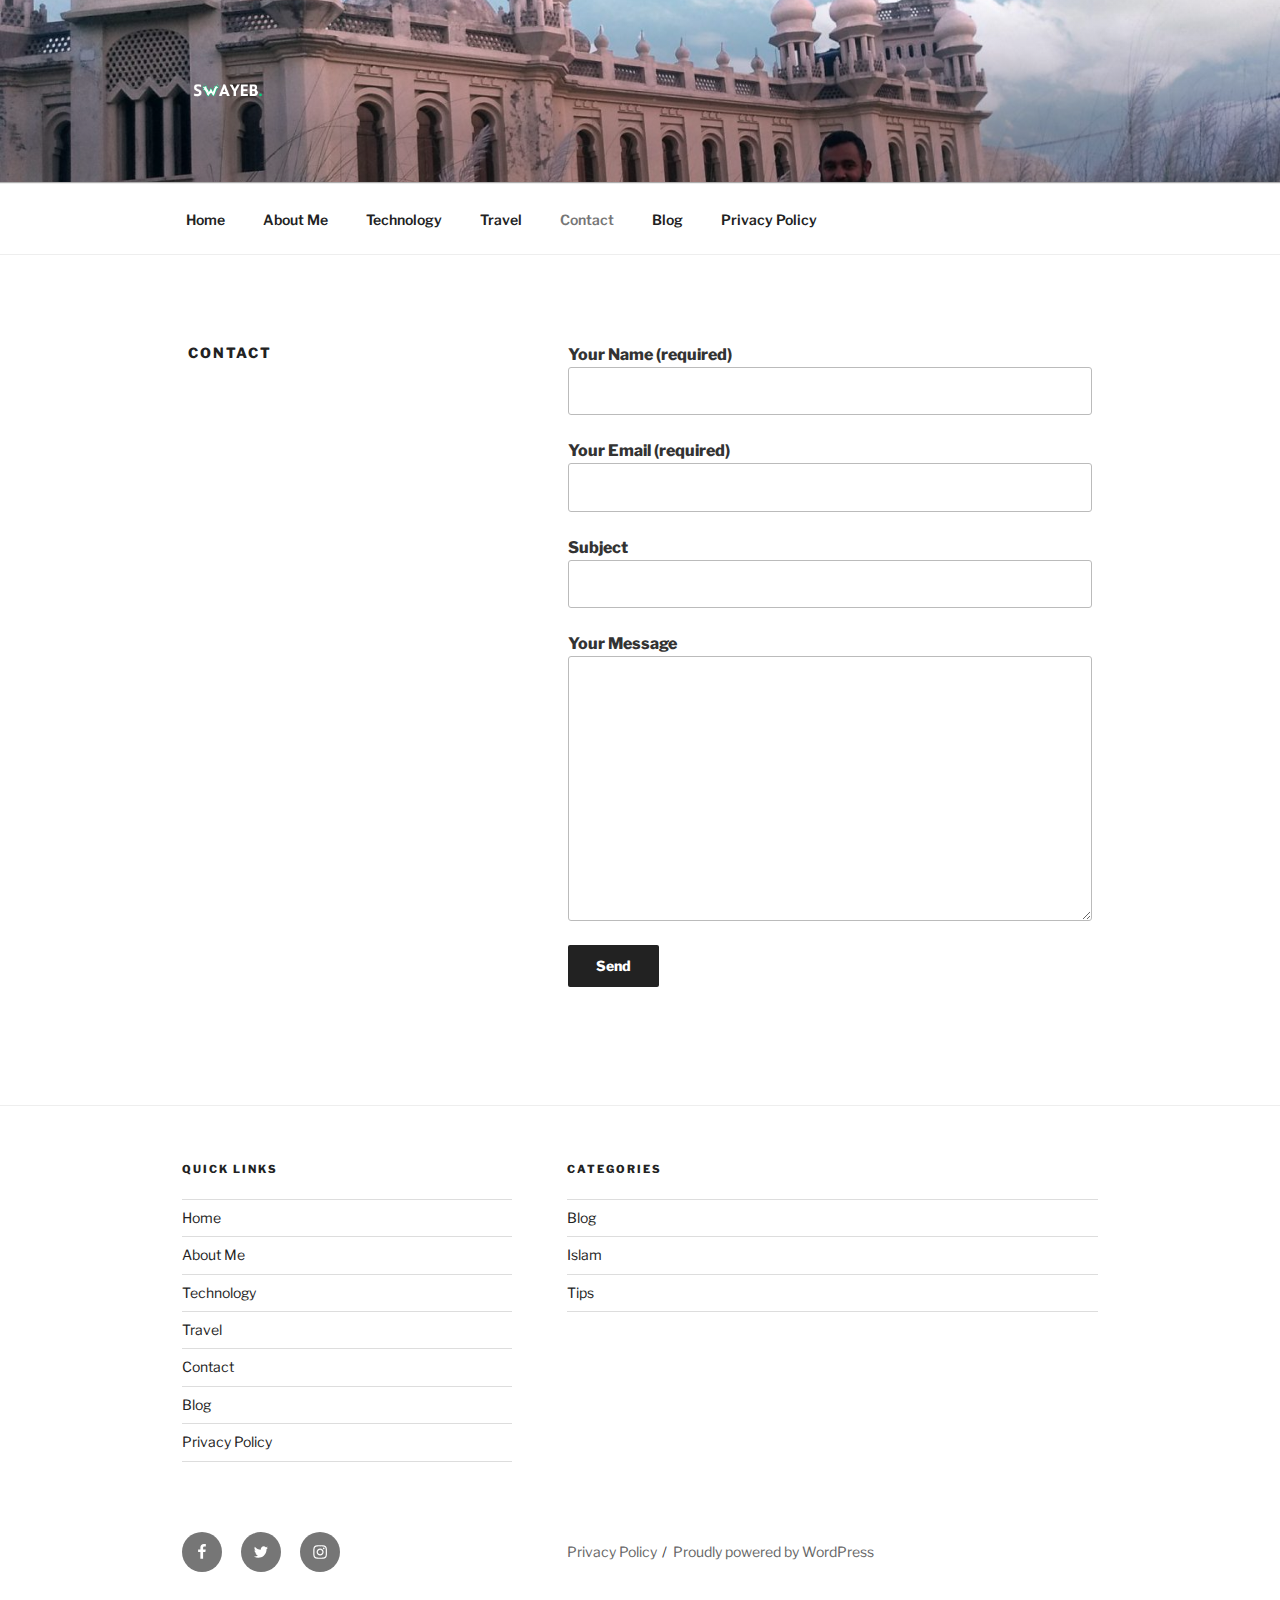
<file: contact/index.html>
<!DOCTYPE html>
<html lang="en-US" class="no-js no-svg">
<head>
<meta charset="UTF-8">
<meta name="viewport" content="width=device-width, initial-scale=1">
<link rel="profile" href="https://gmpg.org/xfn/11">

<script>(function(html){html.className = html.className.replace(/\bno-js\b/,'js')})(document.documentElement);</script>
<title>Contact &#8211; Swayeb&#039;s Blog</title>
<link rel='dns-prefetch' href='//fonts.googleapis.com' />
<link rel='dns-prefetch' href='//s.w.org' />
<link href='https://fonts.gstatic.com/' crossorigin rel='preconnect' />
<link rel="alternate" type="application/rss+xml" title="Swayeb&#039;s Blog &raquo; Feed" href="https://swayeb.github.io/blogclass1/feed/" />
<link rel="alternate" type="application/rss+xml" title="Swayeb&#039;s Blog &raquo; Comments Feed" href="https://swayeb.github.io/blogclass1/comments/feed/" />
		<script>
			window._wpemojiSettings = {"baseUrl":"https:\/\/s.w.org\/images\/core\/emoji\/13.0.0\/72x72\/","ext":".png","svgUrl":"https:\/\/s.w.org\/images\/core\/emoji\/13.0.0\/svg\/","svgExt":".svg","source":{"concatemoji":"https:\/\/swayeb.github.io\/blogclass1\/wp-includes\/js\/wp-emoji-release.min.js?ver=5.5.1"}};
			!function(e,a,t){var r,n,o,i,p=a.createElement("canvas"),s=p.getContext&&p.getContext("2d");function c(e,t){var a=String.fromCharCode;s.clearRect(0,0,p.width,p.height),s.fillText(a.apply(this,e),0,0);var r=p.toDataURL();return s.clearRect(0,0,p.width,p.height),s.fillText(a.apply(this,t),0,0),r===p.toDataURL()}function l(e){if(!s||!s.fillText)return!1;switch(s.textBaseline="top",s.font="600 32px Arial",e){case"flag":return!c([127987,65039,8205,9895,65039],[127987,65039,8203,9895,65039])&&(!c([55356,56826,55356,56819],[55356,56826,8203,55356,56819])&&!c([55356,57332,56128,56423,56128,56418,56128,56421,56128,56430,56128,56423,56128,56447],[55356,57332,8203,56128,56423,8203,56128,56418,8203,56128,56421,8203,56128,56430,8203,56128,56423,8203,56128,56447]));case"emoji":return!c([55357,56424,8205,55356,57212],[55357,56424,8203,55356,57212])}return!1}function d(e){var t=a.createElement("script");t.src=e,t.defer=t.type="text/javascript",a.getElementsByTagName("head")[0].appendChild(t)}for(i=Array("flag","emoji"),t.supports={everything:!0,everythingExceptFlag:!0},o=0;o<i.length;o++)t.supports[i[o]]=l(i[o]),t.supports.everything=t.supports.everything&&t.supports[i[o]],"flag"!==i[o]&&(t.supports.everythingExceptFlag=t.supports.everythingExceptFlag&&t.supports[i[o]]);t.supports.everythingExceptFlag=t.supports.everythingExceptFlag&&!t.supports.flag,t.DOMReady=!1,t.readyCallback=function(){t.DOMReady=!0},t.supports.everything||(n=function(){t.readyCallback()},a.addEventListener?(a.addEventListener("DOMContentLoaded",n,!1),e.addEventListener("load",n,!1)):(e.attachEvent("onload",n),a.attachEvent("onreadystatechange",function(){"complete"===a.readyState&&t.readyCallback()})),(r=t.source||{}).concatemoji?d(r.concatemoji):r.wpemoji&&r.twemoji&&(d(r.twemoji),d(r.wpemoji)))}(window,document,window._wpemojiSettings);
		</script>
		<style>
img.wp-smiley,
img.emoji {
	display: inline !important;
	border: none !important;
	box-shadow: none !important;
	height: 1em !important;
	width: 1em !important;
	margin: 0 .07em !important;
	vertical-align: -0.1em !important;
	background: none !important;
	padding: 0 !important;
}
</style>
	<link rel='stylesheet' id='wp-block-library-css'  href='https://swayeb.github.io/blogclass1/wp-includes/css/dist/block-library/style.min.css?ver=5.5.1' media='all' />
<link rel='stylesheet' id='wp-block-library-theme-css'  href='https://swayeb.github.io/blogclass1/wp-includes/css/dist/block-library/theme.min.css?ver=5.5.1' media='all' />
<link rel='stylesheet' id='contact-form-7-css'  href='https://swayeb.github.io/blogclass1/wp-content/plugins/contact-form-7/includes/css/styles.css?ver=5.2.2' media='all' />
<link rel='stylesheet' id='twentyseventeen-fonts-css'  href='https://fonts.googleapis.com/css?family=Libre+Franklin%3A300%2C300i%2C400%2C400i%2C600%2C600i%2C800%2C800i&#038;subset=latin%2Clatin-ext&#038;display=fallback' media='all' />
<link rel='stylesheet' id='twentyseventeen-style-css'  href='https://swayeb.github.io/blogclass1/wp-content/themes/twentyseventeen/style.css?ver=20190507' media='all' />
<link rel='stylesheet' id='twentyseventeen-block-style-css'  href='https://swayeb.github.io/blogclass1/wp-content/themes/twentyseventeen/assets/css/blocks.css?ver=20190105' media='all' />
<!--[if lt IE 9]>
<link rel='stylesheet' id='twentyseventeen-ie8-css'  href='https://swayeb.github.io/blogclass1/wp-content/themes/twentyseventeen/assets/css/ie8.css?ver=20161202' media='all' />
<![endif]-->
<script src='https://swayeb.github.io/blogclass1/wp-includes/js/jquery/jquery.js?ver=1.12.4-wp' id='jquery-core-js'></script>
<!--[if lt IE 9]>
<script src='https://swayeb.github.io/blogclass1/wp-content/themes/twentyseventeen/assets/js/html5.js?ver=20161020' id='html5-js'></script>
<![endif]-->
<link rel="https://api.w.org/" href="https://swayeb.github.io/blogclass1/wp-json/" /><link rel="alternate" type="application/json" href="https://swayeb.github.io/blogclass1/wp-json/wp/v2/pages/61" /><link rel="EditURI" type="application/rsd+xml" title="RSD" href="https://swayeb.github.io/blogclass1/xmlrpc.php?rsd" />
<link rel="wlwmanifest" type="application/wlwmanifest+xml" href="https://swayeb.github.io/blogclass1/wp-includes/wlwmanifest.xml" /> 
<meta name="generator" content="WordPress 5.5.1" />
<link rel="canonical" href="https://swayeb.github.io/blogclass1/contact/" />
<link rel='shortlink' href='https://swayeb.github.io/blogclass1/?p=61' />
<link rel="alternate" type="application/json+oembed" href="https://swayeb.github.io/blogclass1/wp-json/oembed/1.0/embed?url=https%3A%2F%2Fswayeb.github.io%2Fblogclass1%2Fcontact%2F" />
<link rel="alternate" type="text/xml+oembed" href="https://swayeb.github.io/blogclass1/wp-json/oembed/1.0/embed?url=https%3A%2F%2Fswayeb.github.io%2Fblogclass1%2Fcontact%2F&#038;format=xml" />
		<style id="twentyseventeen-custom-header-styles" type="text/css">
				.site-title,
		.site-description {
			position: absolute;
			clip: rect(1px, 1px, 1px, 1px);
		}
				</style>
		<link rel="icon" href="https://swayeb.github.io/blogclass1/wp-content/uploads/2020/10/cropped-site-icon-32x32.png" sizes="32x32" />
<link rel="icon" href="https://swayeb.github.io/blogclass1/wp-content/uploads/2020/10/cropped-site-icon-192x192.png" sizes="192x192" />
<link rel="apple-touch-icon" href="https://swayeb.github.io/blogclass1/wp-content/uploads/2020/10/cropped-site-icon-180x180.png" />
<meta name="msapplication-TileImage" content="https://swayeb.github.io/blogclass1/wp-content/uploads/2020/10/cropped-site-icon-270x270.png" />
</head>

<body class="page-template-default page page-id-61 wp-custom-logo wp-embed-responsive has-header-image page-two-column title-tagline-hidden colors-light">
<div id="page" class="site">
	<a class="skip-link screen-reader-text" href="#content">Skip to content</a>

	<header id="masthead" class="site-header" role="banner">

		<div class="custom-header">

		<div class="custom-header-media">
			<div id="wp-custom-header" class="wp-custom-header"><img src="https://swayeb.github.io/blogclass1/wp-content/uploads/2020/10/cropped-southtown-scaled-1.jpg" width="2000" height="1200" alt="Swayeb&#039;s Blog" srcset="https://swayeb.github.io/blogclass1/wp-content/uploads/2020/10/cropped-southtown-scaled-1.jpg 2000w, https://swayeb.github.io/blogclass1/wp-content/uploads/2020/10/cropped-southtown-scaled-1-300x180.jpg 300w, https://swayeb.github.io/blogclass1/wp-content/uploads/2020/10/cropped-southtown-scaled-1-1024x614.jpg 1024w, https://swayeb.github.io/blogclass1/wp-content/uploads/2020/10/cropped-southtown-scaled-1-768x461.jpg 768w, https://swayeb.github.io/blogclass1/wp-content/uploads/2020/10/cropped-southtown-scaled-1-1536x922.jpg 1536w" sizes="100vw" /></div>		</div>

	<div class="site-branding">
	<div class="wrap">

		<a href="https://swayeb.github.io/blogclass1/" class="custom-logo-link" rel="home"><img width="250" height="250" src="https://swayeb.github.io/blogclass1/wp-content/uploads/2020/10/cropped-logo.png" class="custom-logo" alt="Swayeb&#039;s Blog" srcset="https://swayeb.github.io/blogclass1/wp-content/uploads/2020/10/cropped-logo.png 250w, https://swayeb.github.io/blogclass1/wp-content/uploads/2020/10/cropped-logo-150x150.png 150w, https://swayeb.github.io/blogclass1/wp-content/uploads/2020/10/cropped-logo-100x100.png 100w" sizes="100vw" /></a>
		<div class="site-branding-text">
							<p class="site-title"><a href="https://swayeb.github.io/blogclass1/" rel="home">Swayeb&#039;s Blog</a></p>
			
							<p class="site-description">Swayeb Rahman Sunny&#039;s Personal site.</p>
					</div><!-- .site-branding-text -->

		
	</div><!-- .wrap -->
</div><!-- .site-branding -->

</div><!-- .custom-header -->

					<div class="navigation-top">
				<div class="wrap">
					<nav id="site-navigation" class="main-navigation" role="navigation" aria-label="Top Menu">
	<button class="menu-toggle" aria-controls="top-menu" aria-expanded="false">
		<svg class="icon icon-bars" aria-hidden="true" role="img"> <use href="#icon-bars" xlink:href="#icon-bars"></use> </svg><svg class="icon icon-close" aria-hidden="true" role="img"> <use href="#icon-close" xlink:href="#icon-close"></use> </svg>Menu	</button>

	<div class="menu-top-menu-container"><ul id="top-menu" class="menu"><li id="menu-item-19" class="menu-item menu-item-type-custom menu-item-object-custom menu-item-home menu-item-19"><a href="https://swayeb.github.io/blogclass1/">Home</a></li>
<li id="menu-item-67" class="menu-item menu-item-type-post_type menu-item-object-page menu-item-67"><a href="https://swayeb.github.io/blogclass1/about-me/">About Me</a></li>
<li id="menu-item-69" class="menu-item menu-item-type-taxonomy menu-item-object-category menu-item-69"><a href="https://swayeb.github.io/blogclass1/category/technology/">Technology</a></li>
<li id="menu-item-70" class="menu-item menu-item-type-taxonomy menu-item-object-category menu-item-70"><a href="https://swayeb.github.io/blogclass1/category/travel/">Travel</a></li>
<li id="menu-item-68" class="menu-item menu-item-type-post_type menu-item-object-page current-menu-item page_item page-item-61 current_page_item menu-item-68"><a href="https://swayeb.github.io/blogclass1/contact/" aria-current="page">Contact</a></li>
<li id="menu-item-71" class="menu-item menu-item-type-taxonomy menu-item-object-category menu-item-71"><a href="https://swayeb.github.io/blogclass1/category/blog/">Blog</a></li>
<li id="menu-item-88" class="menu-item menu-item-type-post_type menu-item-object-page menu-item-privacy-policy menu-item-88"><a href="https://swayeb.github.io/blogclass1/privacy-policy/">Privacy Policy</a></li>
</ul></div>
	</nav><!-- #site-navigation -->
				</div><!-- .wrap -->
			</div><!-- .navigation-top -->
		
	</header><!-- #masthead -->

	
	<div class="site-content-contain">
		<div id="content" class="site-content">

<div class="wrap">
	<div id="primary" class="content-area">
		<main id="main" class="site-main" role="main">

			
<article id="post-61" class="post-61 page type-page status-publish hentry">
	<header class="entry-header">
		<h1 class="entry-title">Contact</h1>			</header><!-- .entry-header -->
	<div class="entry-content">
		<div role="form" class="wpcf7" id="wpcf7-f63-p61-o1" lang="en-US" dir="ltr">
<div class="screen-reader-response" role="alert" aria-live="polite"></div>
<form action="https://swayeb.github.io/blogclass1/contact/#wpcf7-f63-p61-o1" method="post" class="wpcf7-form init" novalidate="novalidate">
<div style="display: none;">
<input type="hidden" name="_wpcf7" value="63" />
<input type="hidden" name="_wpcf7_version" value="5.2.2" />
<input type="hidden" name="_wpcf7_locale" value="en_US" />
<input type="hidden" name="_wpcf7_unit_tag" value="wpcf7-f63-p61-o1" />
<input type="hidden" name="_wpcf7_container_post" value="61" />
<input type="hidden" name="_wpcf7_posted_data_hash" value="" />
</div>
<p><label> Your Name (required)<br />
    <span class="wpcf7-form-control-wrap your-name"><input type="text" name="your-name" value="" size="40" class="wpcf7-form-control wpcf7-text wpcf7-validates-as-required" aria-required="true" aria-invalid="false" /></span> </label></p>
<p><label> Your Email (required)<br />
    <span class="wpcf7-form-control-wrap your-email"><input type="email" name="your-email" value="" size="40" class="wpcf7-form-control wpcf7-text wpcf7-email wpcf7-validates-as-required wpcf7-validates-as-email" aria-required="true" aria-invalid="false" /></span> </label></p>
<p><label> Subject<br />
    <span class="wpcf7-form-control-wrap your-subject"><input type="text" name="your-subject" value="" size="40" class="wpcf7-form-control wpcf7-text" aria-invalid="false" /></span> </label></p>
<p><label> Your Message<br />
    <span class="wpcf7-form-control-wrap your-message"><textarea name="your-message" cols="40" rows="10" class="wpcf7-form-control wpcf7-textarea" aria-invalid="false"></textarea></span> </label></p>
<p><input type="submit" value="Send" class="wpcf7-form-control wpcf7-submit" /></p>
<div class="wpcf7-response-output" role="alert" aria-hidden="true"></div></form></div>
	</div><!-- .entry-content -->
</article><!-- #post-61 -->

		</main><!-- #main -->
	</div><!-- #primary -->
</div><!-- .wrap -->


		</div><!-- #content -->

		<footer id="colophon" class="site-footer" role="contentinfo">
			<div class="wrap">
				

	<aside class="widget-area" role="complementary" aria-label="Footer">
					<div class="widget-column footer-widget-1">
				<section id="nav_menu-3" class="widget widget_nav_menu"><h2 class="widget-title">Quick Links</h2><div class="menu-top-menu-container"><ul id="menu-top-menu" class="menu"><li class="menu-item menu-item-type-custom menu-item-object-custom menu-item-home menu-item-19"><a href="https://swayeb.github.io/blogclass1/">Home</a></li>
<li class="menu-item menu-item-type-post_type menu-item-object-page menu-item-67"><a href="https://swayeb.github.io/blogclass1/about-me/">About Me</a></li>
<li class="menu-item menu-item-type-taxonomy menu-item-object-category menu-item-69"><a href="https://swayeb.github.io/blogclass1/category/technology/">Technology</a></li>
<li class="menu-item menu-item-type-taxonomy menu-item-object-category menu-item-70"><a href="https://swayeb.github.io/blogclass1/category/travel/">Travel</a></li>
<li class="menu-item menu-item-type-post_type menu-item-object-page current-menu-item page_item page-item-61 current_page_item menu-item-68"><a href="https://swayeb.github.io/blogclass1/contact/" aria-current="page">Contact</a></li>
<li class="menu-item menu-item-type-taxonomy menu-item-object-category menu-item-71"><a href="https://swayeb.github.io/blogclass1/category/blog/">Blog</a></li>
<li class="menu-item menu-item-type-post_type menu-item-object-page menu-item-privacy-policy menu-item-88"><a href="https://swayeb.github.io/blogclass1/privacy-policy/">Privacy Policy</a></li>
</ul></div></section>			</div>
						<div class="widget-column footer-widget-2">
				<section id="categories-7" class="widget widget_categories"><h2 class="widget-title">Categories</h2>
			<ul>
					<li class="cat-item cat-item-4"><a href="https://swayeb.github.io/blogclass1/category/blog/">Blog</a>
</li>
	<li class="cat-item cat-item-8"><a href="https://swayeb.github.io/blogclass1/category/islam/">Islam</a>
</li>
	<li class="cat-item cat-item-7"><a href="https://swayeb.github.io/blogclass1/category/tips/">Tips</a>
</li>
			</ul>

			</section>			</div>
			</aside><!-- .widget-area -->

					<nav class="social-navigation" role="navigation" aria-label="Footer Social Links Menu">
						<div class="menu-social-links-menu-container"><ul id="menu-social-links-menu" class="social-links-menu"><li id="menu-item-24" class="menu-item menu-item-type-custom menu-item-object-custom menu-item-24"><a href="https://www.facebook.com/swayebb"><span class="screen-reader-text">Facebook</span><svg class="icon icon-facebook" aria-hidden="true" role="img"> <use href="#icon-facebook" xlink:href="#icon-facebook"></use> </svg></a></li>
<li id="menu-item-25" class="menu-item menu-item-type-custom menu-item-object-custom menu-item-25"><a href="https://twitter.com/swayebrahman"><span class="screen-reader-text">Twitter</span><svg class="icon icon-twitter" aria-hidden="true" role="img"> <use href="#icon-twitter" xlink:href="#icon-twitter"></use> </svg></a></li>
<li id="menu-item-26" class="menu-item menu-item-type-custom menu-item-object-custom menu-item-26"><a href="https://www.instagram.com/swayebb"><span class="screen-reader-text">Instagram</span><svg class="icon icon-instagram" aria-hidden="true" role="img"> <use href="#icon-instagram" xlink:href="#icon-instagram"></use> </svg></a></li>
</ul></div>					</nav><!-- .social-navigation -->
					<div class="site-info">
	<a class="privacy-policy-link" href="https://swayeb.github.io/blogclass1/privacy-policy/">Privacy Policy</a><span role="separator" aria-hidden="true"></span>	<a href="https://wordpress.org/" class="imprint">
		Proudly powered by WordPress	</a>
</div><!-- .site-info -->
			</div><!-- .wrap -->
		</footer><!-- #colophon -->
	</div><!-- .site-content-contain -->
</div><!-- #page -->
<script id='contact-form-7-js-extra'>
var wpcf7 = {"apiSettings":{"root":"https:\/\/swayeb.github.io\/blogclass1\/wp-json\/contact-form-7\/v1","namespace":"contact-form-7\/v1"}};
</script>
<script src='https://swayeb.github.io/blogclass1/wp-content/plugins/contact-form-7/includes/js/scripts.js?ver=5.2.2' id='contact-form-7-js'></script>
<script id='twentyseventeen-skip-link-focus-fix-js-extra'>
var twentyseventeenScreenReaderText = {"quote":"<svg class=\"icon icon-quote-right\" aria-hidden=\"true\" role=\"img\"> <use href=\"#icon-quote-right\" xlink:href=\"#icon-quote-right\"><\/use> <\/svg>","expand":"Expand child menu","collapse":"Collapse child menu","icon":"<svg class=\"icon icon-angle-down\" aria-hidden=\"true\" role=\"img\"> <use href=\"#icon-angle-down\" xlink:href=\"#icon-angle-down\"><\/use> <span class=\"svg-fallback icon-angle-down\"><\/span><\/svg>"};
</script>
<script src='https://swayeb.github.io/blogclass1/wp-content/themes/twentyseventeen/assets/js/skip-link-focus-fix.js?ver=20161114' id='twentyseventeen-skip-link-focus-fix-js'></script>
<script src='https://swayeb.github.io/blogclass1/wp-content/themes/twentyseventeen/assets/js/navigation.js?ver=20161203' id='twentyseventeen-navigation-js'></script>
<script src='https://swayeb.github.io/blogclass1/wp-content/themes/twentyseventeen/assets/js/global.js?ver=20190121' id='twentyseventeen-global-js'></script>
<script src='https://swayeb.github.io/blogclass1/wp-content/themes/twentyseventeen/assets/js/jquery.scrollTo.js?ver=2.1.2' id='jquery-scrollto-js'></script>
<script src='https://swayeb.github.io/blogclass1/wp-includes/js/wp-embed.min.js?ver=5.5.1' id='wp-embed-js'></script>
<svg style="position: absolute; width: 0; height: 0; overflow: hidden;" version="1.1" xmlns="http://www.w3.org/2000/svg" xmlns:xlink="http://www.w3.org/1999/xlink">
<defs>
<symbol id="icon-behance" viewbox="0 0 37 32">
<path class="path1" d="M33 6.054h-9.125v2.214h9.125v-2.214zM28.5 13.661q-1.607 0-2.607 0.938t-1.107 2.545h7.286q-0.321-3.482-3.571-3.482zM28.786 24.107q1.125 0 2.179-0.571t1.357-1.554h3.946q-1.786 5.482-7.625 5.482-3.821 0-6.080-2.357t-2.259-6.196q0-3.714 2.33-6.17t6.009-2.455q2.464 0 4.295 1.214t2.732 3.196 0.902 4.429q0 0.304-0.036 0.839h-11.75q0 1.982 1.027 3.063t2.973 1.080zM4.946 23.214h5.286q3.661 0 3.661-2.982 0-3.214-3.554-3.214h-5.393v6.196zM4.946 13.625h5.018q1.393 0 2.205-0.652t0.813-2.027q0-2.571-3.393-2.571h-4.643v5.25zM0 4.536h10.607q1.554 0 2.768 0.25t2.259 0.848 1.607 1.723 0.563 2.75q0 3.232-3.071 4.696 2.036 0.571 3.071 2.054t1.036 3.643q0 1.339-0.438 2.438t-1.179 1.848-1.759 1.268-2.161 0.75-2.393 0.232h-10.911v-22.5z"></path>
</symbol>
<symbol id="icon-deviantart" viewbox="0 0 18 32">
<path class="path1" d="M18.286 5.411l-5.411 10.393 0.429 0.554h4.982v7.411h-9.054l-0.786 0.536-2.536 4.875-0.536 0.536h-5.375v-5.411l5.411-10.411-0.429-0.536h-4.982v-7.411h9.054l0.786-0.536 2.536-4.875 0.536-0.536h5.375v5.411z"></path>
</symbol>
<symbol id="icon-medium" viewbox="0 0 32 32">
<path class="path1" d="M10.661 7.518v20.946q0 0.446-0.223 0.759t-0.652 0.313q-0.304 0-0.589-0.143l-8.304-4.161q-0.375-0.179-0.634-0.598t-0.259-0.83v-20.357q0-0.357 0.179-0.607t0.518-0.25q0.25 0 0.786 0.268l9.125 4.571q0.054 0.054 0.054 0.089zM11.804 9.321l9.536 15.464-9.536-4.75v-10.714zM32 9.643v18.821q0 0.446-0.25 0.723t-0.679 0.277-0.839-0.232l-7.875-3.929zM31.946 7.5q0 0.054-4.58 7.491t-5.366 8.705l-6.964-11.321 5.786-9.411q0.304-0.5 0.929-0.5 0.25 0 0.464 0.107l9.661 4.821q0.071 0.036 0.071 0.107z"></path>
</symbol>
<symbol id="icon-slideshare" viewbox="0 0 32 32">
<path class="path1" d="M15.589 13.214q0 1.482-1.134 2.545t-2.723 1.063-2.723-1.063-1.134-2.545q0-1.5 1.134-2.554t2.723-1.054 2.723 1.054 1.134 2.554zM24.554 13.214q0 1.482-1.125 2.545t-2.732 1.063q-1.589 0-2.723-1.063t-1.134-2.545q0-1.5 1.134-2.554t2.723-1.054q1.607 0 2.732 1.054t1.125 2.554zM28.571 16.429v-11.911q0-1.554-0.571-2.205t-1.982-0.652h-19.857q-1.482 0-2.009 0.607t-0.527 2.25v12.018q0.768 0.411 1.58 0.714t1.446 0.5 1.446 0.33 1.268 0.196 1.25 0.071 1.045 0.009 1.009-0.036 0.795-0.036q1.214-0.018 1.696 0.482 0.107 0.107 0.179 0.161 0.464 0.446 1.089 0.911 0.125-1.625 2.107-1.554 0.089 0 0.652 0.027t0.768 0.036 0.813 0.018 0.946-0.018 0.973-0.080 1.089-0.152 1.107-0.241 1.196-0.348 1.205-0.482 1.286-0.616zM31.482 16.339q-2.161 2.661-6.643 4.5 1.5 5.089-0.411 8.304-1.179 2.018-3.268 2.643-1.857 0.571-3.25-0.268-1.536-0.911-1.464-2.929l-0.018-5.821v-0.018q-0.143-0.036-0.438-0.107t-0.42-0.089l-0.018 6.036q0.071 2.036-1.482 2.929-1.411 0.839-3.268 0.268-2.089-0.643-3.25-2.679-1.875-3.214-0.393-8.268-4.482-1.839-6.643-4.5-0.446-0.661-0.071-1.125t1.071 0.018q0.054 0.036 0.196 0.125t0.196 0.143v-12.393q0-1.286 0.839-2.196t2.036-0.911h22.446q1.196 0 2.036 0.911t0.839 2.196v12.393l0.375-0.268q0.696-0.482 1.071-0.018t-0.071 1.125z"></path>
</symbol>
<symbol id="icon-snapchat-ghost" viewbox="0 0 30 32">
<path class="path1" d="M15.143 2.286q2.393-0.018 4.295 1.223t2.92 3.438q0.482 1.036 0.482 3.196 0 0.839-0.161 3.411 0.25 0.125 0.5 0.125 0.321 0 0.911-0.241t0.911-0.241q0.518 0 1 0.321t0.482 0.821q0 0.571-0.563 0.964t-1.232 0.563-1.232 0.518-0.563 0.848q0 0.268 0.214 0.768 0.661 1.464 1.83 2.679t2.58 1.804q0.5 0.214 1.429 0.411 0.5 0.107 0.5 0.625 0 1.25-3.911 1.839-0.125 0.196-0.196 0.696t-0.25 0.83-0.589 0.33q-0.357 0-1.107-0.116t-1.143-0.116q-0.661 0-1.107 0.089-0.571 0.089-1.125 0.402t-1.036 0.679-1.036 0.723-1.357 0.598-1.768 0.241q-0.929 0-1.723-0.241t-1.339-0.598-1.027-0.723-1.036-0.679-1.107-0.402q-0.464-0.089-1.125-0.089-0.429 0-1.17 0.134t-1.045 0.134q-0.446 0-0.625-0.33t-0.25-0.848-0.196-0.714q-3.911-0.589-3.911-1.839 0-0.518 0.5-0.625 0.929-0.196 1.429-0.411 1.393-0.571 2.58-1.804t1.83-2.679q0.214-0.5 0.214-0.768 0-0.5-0.563-0.848t-1.241-0.527-1.241-0.563-0.563-0.938q0-0.482 0.464-0.813t0.982-0.33q0.268 0 0.857 0.232t0.946 0.232q0.321 0 0.571-0.125-0.161-2.536-0.161-3.393 0-2.179 0.482-3.214 1.143-2.446 3.071-3.536t4.714-1.125z"></path>
</symbol>
<symbol id="icon-yelp" viewbox="0 0 27 32">
<path class="path1" d="M13.804 23.554v2.268q-0.018 5.214-0.107 5.446-0.214 0.571-0.911 0.714-0.964 0.161-3.241-0.679t-2.902-1.589q-0.232-0.268-0.304-0.643-0.018-0.214 0.071-0.464 0.071-0.179 0.607-0.839t3.232-3.857q0.018 0 1.071-1.25 0.268-0.339 0.705-0.438t0.884 0.063q0.429 0.179 0.67 0.518t0.223 0.75zM11.143 19.071q-0.054 0.982-0.929 1.25l-2.143 0.696q-4.911 1.571-5.214 1.571-0.625-0.036-0.964-0.643-0.214-0.446-0.304-1.339-0.143-1.357 0.018-2.973t0.536-2.223 1-0.571q0.232 0 3.607 1.375 1.25 0.518 2.054 0.839l1.5 0.607q0.411 0.161 0.634 0.545t0.205 0.866zM25.893 24.375q-0.125 0.964-1.634 2.875t-2.42 2.268q-0.661 0.25-1.125-0.125-0.25-0.179-3.286-5.125l-0.839-1.375q-0.25-0.375-0.205-0.821t0.348-0.821q0.625-0.768 1.482-0.464 0.018 0.018 2.125 0.714 3.625 1.179 4.321 1.42t0.839 0.366q0.5 0.393 0.393 1.089zM13.893 13.089q0.089 1.821-0.964 2.179-1.036 0.304-2.036-1.268l-6.75-10.679q-0.143-0.625 0.339-1.107 0.732-0.768 3.705-1.598t4.009-0.563q0.714 0.179 0.875 0.804 0.054 0.321 0.393 5.455t0.429 6.777zM25.714 15.018q0.054 0.696-0.464 1.054-0.268 0.179-5.875 1.536-1.196 0.268-1.625 0.411l0.018-0.036q-0.411 0.107-0.821-0.071t-0.661-0.571q-0.536-0.839 0-1.554 0.018-0.018 1.339-1.821 2.232-3.054 2.679-3.643t0.607-0.696q0.5-0.339 1.161-0.036 0.857 0.411 2.196 2.384t1.446 2.991v0.054z"></path>
</symbol>
<symbol id="icon-vine" viewbox="0 0 27 32">
<path class="path1" d="M26.732 14.768v3.536q-1.804 0.411-3.536 0.411-1.161 2.429-2.955 4.839t-3.241 3.848-2.286 1.902q-1.429 0.804-2.893-0.054-0.5-0.304-1.080-0.777t-1.518-1.491-1.83-2.295-1.92-3.286-1.884-4.357-1.634-5.616-1.259-6.964h5.054q0.464 3.893 1.25 7.116t1.866 5.661 2.17 4.205 2.5 3.482q3.018-3.018 5.125-7.25-2.536-1.286-3.982-3.929t-1.446-5.946q0-3.429 1.857-5.616t5.071-2.188q3.179 0 4.875 1.884t1.696 5.313q0 2.839-1.036 5.107-0.125 0.018-0.348 0.054t-0.821 0.036-1.125-0.107-1.107-0.455-0.902-0.92q0.554-1.839 0.554-3.286 0-1.554-0.518-2.357t-1.411-0.804q-0.946 0-1.518 0.884t-0.571 2.509q0 3.321 1.875 5.241t4.768 1.92q1.107 0 2.161-0.25z"></path>
</symbol>
<symbol id="icon-vk" viewbox="0 0 35 32">
<path class="path1" d="M34.232 9.286q0.411 1.143-2.679 5.25-0.429 0.571-1.161 1.518-1.393 1.786-1.607 2.339-0.304 0.732 0.25 1.446 0.304 0.375 1.446 1.464h0.018l0.071 0.071q2.518 2.339 3.411 3.946 0.054 0.089 0.116 0.223t0.125 0.473-0.009 0.607-0.446 0.491-1.054 0.223l-4.571 0.071q-0.429 0.089-1-0.089t-0.929-0.393l-0.357-0.214q-0.536-0.375-1.25-1.143t-1.223-1.384-1.089-1.036-1.009-0.277q-0.054 0.018-0.143 0.063t-0.304 0.259-0.384 0.527-0.304 0.929-0.116 1.384q0 0.268-0.063 0.491t-0.134 0.33l-0.071 0.089q-0.321 0.339-0.946 0.393h-2.054q-1.268 0.071-2.607-0.295t-2.348-0.946-1.839-1.179-1.259-1.027l-0.446-0.429q-0.179-0.179-0.491-0.536t-1.277-1.625-1.893-2.696-2.188-3.768-2.33-4.857q-0.107-0.286-0.107-0.482t0.054-0.286l0.071-0.107q0.268-0.339 1.018-0.339l4.893-0.036q0.214 0.036 0.411 0.116t0.286 0.152l0.089 0.054q0.286 0.196 0.429 0.571 0.357 0.893 0.821 1.848t0.732 1.455l0.286 0.518q0.518 1.071 1 1.857t0.866 1.223 0.741 0.688 0.607 0.25 0.482-0.089q0.036-0.018 0.089-0.089t0.214-0.393 0.241-0.839 0.17-1.446 0-2.232q-0.036-0.714-0.161-1.304t-0.25-0.821l-0.107-0.214q-0.446-0.607-1.518-0.768-0.232-0.036 0.089-0.429 0.304-0.339 0.679-0.536 0.946-0.464 4.268-0.429 1.464 0.018 2.411 0.232 0.357 0.089 0.598 0.241t0.366 0.429 0.188 0.571 0.063 0.813-0.018 0.982-0.045 1.259-0.027 1.473q0 0.196-0.018 0.75t-0.009 0.857 0.063 0.723 0.205 0.696 0.402 0.438q0.143 0.036 0.304 0.071t0.464-0.196 0.679-0.616 0.929-1.196 1.214-1.92q1.071-1.857 1.911-4.018 0.071-0.179 0.179-0.313t0.196-0.188l0.071-0.054 0.089-0.045t0.232-0.054 0.357-0.009l5.143-0.036q0.696-0.089 1.143 0.045t0.554 0.295z"></path>
</symbol>
<symbol id="icon-search" viewbox="0 0 30 32">
<path class="path1" d="M20.571 14.857q0-3.304-2.348-5.652t-5.652-2.348-5.652 2.348-2.348 5.652 2.348 5.652 5.652 2.348 5.652-2.348 2.348-5.652zM29.714 29.714q0 0.929-0.679 1.607t-1.607 0.679q-0.964 0-1.607-0.679l-6.125-6.107q-3.196 2.214-7.125 2.214-2.554 0-4.884-0.991t-4.018-2.679-2.679-4.018-0.991-4.884 0.991-4.884 2.679-4.018 4.018-2.679 4.884-0.991 4.884 0.991 4.018 2.679 2.679 4.018 0.991 4.884q0 3.929-2.214 7.125l6.125 6.125q0.661 0.661 0.661 1.607z"></path>
</symbol>
<symbol id="icon-envelope-o" viewbox="0 0 32 32">
<path class="path1" d="M29.714 26.857v-13.714q-0.571 0.643-1.232 1.179-4.786 3.679-7.607 6.036-0.911 0.768-1.482 1.196t-1.545 0.866-1.83 0.438h-0.036q-0.857 0-1.83-0.438t-1.545-0.866-1.482-1.196q-2.821-2.357-7.607-6.036-0.661-0.536-1.232-1.179v13.714q0 0.232 0.17 0.402t0.402 0.17h26.286q0.232 0 0.402-0.17t0.17-0.402zM29.714 8.089v-0.438t-0.009-0.232-0.054-0.223-0.098-0.161-0.161-0.134-0.25-0.045h-26.286q-0.232 0-0.402 0.17t-0.17 0.402q0 3 2.625 5.071 3.446 2.714 7.161 5.661 0.107 0.089 0.625 0.527t0.821 0.67 0.795 0.563 0.902 0.491 0.768 0.161h0.036q0.357 0 0.768-0.161t0.902-0.491 0.795-0.563 0.821-0.67 0.625-0.527q3.714-2.946 7.161-5.661 0.964-0.768 1.795-2.063t0.83-2.348zM32 7.429v19.429q0 1.179-0.839 2.018t-2.018 0.839h-26.286q-1.179 0-2.018-0.839t-0.839-2.018v-19.429q0-1.179 0.839-2.018t2.018-0.839h26.286q1.179 0 2.018 0.839t0.839 2.018z"></path>
</symbol>
<symbol id="icon-close" viewbox="0 0 25 32">
<path class="path1" d="M23.179 23.607q0 0.714-0.5 1.214l-2.429 2.429q-0.5 0.5-1.214 0.5t-1.214-0.5l-5.25-5.25-5.25 5.25q-0.5 0.5-1.214 0.5t-1.214-0.5l-2.429-2.429q-0.5-0.5-0.5-1.214t0.5-1.214l5.25-5.25-5.25-5.25q-0.5-0.5-0.5-1.214t0.5-1.214l2.429-2.429q0.5-0.5 1.214-0.5t1.214 0.5l5.25 5.25 5.25-5.25q0.5-0.5 1.214-0.5t1.214 0.5l2.429 2.429q0.5 0.5 0.5 1.214t-0.5 1.214l-5.25 5.25 5.25 5.25q0.5 0.5 0.5 1.214z"></path>
</symbol>
<symbol id="icon-angle-down" viewbox="0 0 21 32">
<path class="path1" d="M19.196 13.143q0 0.232-0.179 0.411l-8.321 8.321q-0.179 0.179-0.411 0.179t-0.411-0.179l-8.321-8.321q-0.179-0.179-0.179-0.411t0.179-0.411l0.893-0.893q0.179-0.179 0.411-0.179t0.411 0.179l7.018 7.018 7.018-7.018q0.179-0.179 0.411-0.179t0.411 0.179l0.893 0.893q0.179 0.179 0.179 0.411z"></path>
</symbol>
<symbol id="icon-folder-open" viewbox="0 0 34 32">
<path class="path1" d="M33.554 17q0 0.554-0.554 1.179l-6 7.071q-0.768 0.911-2.152 1.545t-2.563 0.634h-19.429q-0.607 0-1.080-0.232t-0.473-0.768q0-0.554 0.554-1.179l6-7.071q0.768-0.911 2.152-1.545t2.563-0.634h19.429q0.607 0 1.080 0.232t0.473 0.768zM27.429 10.857v2.857h-14.857q-1.679 0-3.518 0.848t-2.929 2.134l-6.107 7.179q0-0.071-0.009-0.223t-0.009-0.223v-17.143q0-1.643 1.179-2.821t2.821-1.179h5.714q1.643 0 2.821 1.179t1.179 2.821v0.571h9.714q1.643 0 2.821 1.179t1.179 2.821z"></path>
</symbol>
<symbol id="icon-twitter" viewbox="0 0 30 32">
<path class="path1" d="M28.929 7.286q-1.196 1.75-2.893 2.982 0.018 0.25 0.018 0.75 0 2.321-0.679 4.634t-2.063 4.437-3.295 3.759-4.607 2.607-5.768 0.973q-4.839 0-8.857-2.589 0.625 0.071 1.393 0.071 4.018 0 7.161-2.464-1.875-0.036-3.357-1.152t-2.036-2.848q0.589 0.089 1.089 0.089 0.768 0 1.518-0.196-2-0.411-3.313-1.991t-1.313-3.67v-0.071q1.214 0.679 2.607 0.732-1.179-0.786-1.875-2.054t-0.696-2.75q0-1.571 0.786-2.911 2.161 2.661 5.259 4.259t6.634 1.777q-0.143-0.679-0.143-1.321 0-2.393 1.688-4.080t4.080-1.688q2.5 0 4.214 1.821 1.946-0.375 3.661-1.393-0.661 2.054-2.536 3.179 1.661-0.179 3.321-0.893z"></path>
</symbol>
<symbol id="icon-facebook" viewbox="0 0 19 32">
<path class="path1" d="M17.125 0.214v4.714h-2.804q-1.536 0-2.071 0.643t-0.536 1.929v3.375h5.232l-0.696 5.286h-4.536v13.554h-5.464v-13.554h-4.554v-5.286h4.554v-3.893q0-3.321 1.857-5.152t4.946-1.83q2.625 0 4.071 0.214z"></path>
</symbol>
<symbol id="icon-github" viewbox="0 0 27 32">
<path class="path1" d="M13.714 2.286q3.732 0 6.884 1.839t4.991 4.991 1.839 6.884q0 4.482-2.616 8.063t-6.759 4.955q-0.482 0.089-0.714-0.125t-0.232-0.536q0-0.054 0.009-1.366t0.009-2.402q0-1.732-0.929-2.536 1.018-0.107 1.83-0.321t1.679-0.696 1.446-1.188 0.946-1.875 0.366-2.688q0-2.125-1.411-3.679 0.661-1.625-0.143-3.643-0.5-0.161-1.446 0.196t-1.643 0.786l-0.679 0.429q-1.661-0.464-3.429-0.464t-3.429 0.464q-0.286-0.196-0.759-0.482t-1.491-0.688-1.518-0.241q-0.804 2.018-0.143 3.643-1.411 1.554-1.411 3.679 0 1.518 0.366 2.679t0.938 1.875 1.438 1.196 1.679 0.696 1.83 0.321q-0.696 0.643-0.875 1.839-0.375 0.179-0.804 0.268t-1.018 0.089-1.17-0.384-0.991-1.116q-0.339-0.571-0.866-0.929t-0.884-0.429l-0.357-0.054q-0.375 0-0.518 0.080t-0.089 0.205 0.161 0.25 0.232 0.214l0.125 0.089q0.393 0.179 0.777 0.679t0.563 0.911l0.179 0.411q0.232 0.679 0.786 1.098t1.196 0.536 1.241 0.125 0.991-0.063l0.411-0.071q0 0.679 0.009 1.58t0.009 0.973q0 0.321-0.232 0.536t-0.714 0.125q-4.143-1.375-6.759-4.955t-2.616-8.063q0-3.732 1.839-6.884t4.991-4.991 6.884-1.839zM5.196 21.982q0.054-0.125-0.125-0.214-0.179-0.054-0.232 0.036-0.054 0.125 0.125 0.214 0.161 0.107 0.232-0.036zM5.75 22.589q0.125-0.089-0.036-0.286-0.179-0.161-0.286-0.054-0.125 0.089 0.036 0.286 0.179 0.179 0.286 0.054zM6.286 23.393q0.161-0.125 0-0.339-0.143-0.232-0.304-0.107-0.161 0.089 0 0.321t0.304 0.125zM7.036 24.143q0.143-0.143-0.071-0.339-0.214-0.214-0.357-0.054-0.161 0.143 0.071 0.339 0.214 0.214 0.357 0.054zM8.054 24.589q0.054-0.196-0.232-0.286-0.268-0.071-0.339 0.125t0.232 0.268q0.268 0.107 0.339-0.107zM9.179 24.679q0-0.232-0.304-0.196-0.286 0-0.286 0.196 0 0.232 0.304 0.196 0.286 0 0.286-0.196zM10.214 24.5q-0.036-0.196-0.321-0.161-0.286 0.054-0.25 0.268t0.321 0.143 0.25-0.25z"></path>
</symbol>
<symbol id="icon-bars" viewbox="0 0 27 32">
<path class="path1" d="M27.429 24v2.286q0 0.464-0.339 0.804t-0.804 0.339h-25.143q-0.464 0-0.804-0.339t-0.339-0.804v-2.286q0-0.464 0.339-0.804t0.804-0.339h25.143q0.464 0 0.804 0.339t0.339 0.804zM27.429 14.857v2.286q0 0.464-0.339 0.804t-0.804 0.339h-25.143q-0.464 0-0.804-0.339t-0.339-0.804v-2.286q0-0.464 0.339-0.804t0.804-0.339h25.143q0.464 0 0.804 0.339t0.339 0.804zM27.429 5.714v2.286q0 0.464-0.339 0.804t-0.804 0.339h-25.143q-0.464 0-0.804-0.339t-0.339-0.804v-2.286q0-0.464 0.339-0.804t0.804-0.339h25.143q0.464 0 0.804 0.339t0.339 0.804z"></path>
</symbol>
<symbol id="icon-google-plus" viewbox="0 0 41 32">
<path class="path1" d="M25.661 16.304q0 3.714-1.554 6.616t-4.429 4.536-6.589 1.634q-2.661 0-5.089-1.036t-4.179-2.786-2.786-4.179-1.036-5.089 1.036-5.089 2.786-4.179 4.179-2.786 5.089-1.036q5.107 0 8.768 3.429l-3.554 3.411q-2.089-2.018-5.214-2.018-2.196 0-4.063 1.107t-2.955 3.009-1.089 4.152 1.089 4.152 2.955 3.009 4.063 1.107q1.482 0 2.723-0.411t2.045-1.027 1.402-1.402 0.875-1.482 0.384-1.321h-7.429v-4.5h12.357q0.214 1.125 0.214 2.179zM41.143 14.125v3.75h-3.732v3.732h-3.75v-3.732h-3.732v-3.75h3.732v-3.732h3.75v3.732h3.732z"></path>
</symbol>
<symbol id="icon-linkedin" viewbox="0 0 27 32">
<path class="path1" d="M6.232 11.161v17.696h-5.893v-17.696h5.893zM6.607 5.696q0.018 1.304-0.902 2.179t-2.42 0.875h-0.036q-1.464 0-2.357-0.875t-0.893-2.179q0-1.321 0.92-2.188t2.402-0.866 2.375 0.866 0.911 2.188zM27.429 18.714v10.143h-5.875v-9.464q0-1.875-0.723-2.938t-2.259-1.063q-1.125 0-1.884 0.616t-1.134 1.527q-0.196 0.536-0.196 1.446v9.875h-5.875q0.036-7.125 0.036-11.554t-0.018-5.286l-0.018-0.857h5.875v2.571h-0.036q0.357-0.571 0.732-1t1.009-0.929 1.554-0.777 2.045-0.277q3.054 0 4.911 2.027t1.857 5.938z"></path>
</symbol>
<symbol id="icon-quote-right" viewbox="0 0 30 32">
<path class="path1" d="M13.714 5.714v12.571q0 1.857-0.723 3.545t-1.955 2.92-2.92 1.955-3.545 0.723h-1.143q-0.464 0-0.804-0.339t-0.339-0.804v-2.286q0-0.464 0.339-0.804t0.804-0.339h1.143q1.893 0 3.232-1.339t1.339-3.232v-0.571q0-0.714-0.5-1.214t-1.214-0.5h-4q-1.429 0-2.429-1t-1-2.429v-6.857q0-1.429 1-2.429t2.429-1h6.857q1.429 0 2.429 1t1 2.429zM29.714 5.714v12.571q0 1.857-0.723 3.545t-1.955 2.92-2.92 1.955-3.545 0.723h-1.143q-0.464 0-0.804-0.339t-0.339-0.804v-2.286q0-0.464 0.339-0.804t0.804-0.339h1.143q1.893 0 3.232-1.339t1.339-3.232v-0.571q0-0.714-0.5-1.214t-1.214-0.5h-4q-1.429 0-2.429-1t-1-2.429v-6.857q0-1.429 1-2.429t2.429-1h6.857q1.429 0 2.429 1t1 2.429z"></path>
</symbol>
<symbol id="icon-mail-reply" viewbox="0 0 32 32">
<path class="path1" d="M32 20q0 2.964-2.268 8.054-0.054 0.125-0.188 0.429t-0.241 0.536-0.232 0.393q-0.214 0.304-0.5 0.304-0.268 0-0.42-0.179t-0.152-0.446q0-0.161 0.045-0.473t0.045-0.42q0.089-1.214 0.089-2.196 0-1.804-0.313-3.232t-0.866-2.473-1.429-1.804-1.884-1.241-2.375-0.759-2.75-0.384-3.134-0.107h-4v4.571q0 0.464-0.339 0.804t-0.804 0.339-0.804-0.339l-9.143-9.143q-0.339-0.339-0.339-0.804t0.339-0.804l9.143-9.143q0.339-0.339 0.804-0.339t0.804 0.339 0.339 0.804v4.571h4q12.732 0 15.625 7.196 0.946 2.393 0.946 5.946z"></path>
</symbol>
<symbol id="icon-youtube" viewbox="0 0 27 32">
<path class="path1" d="M17.339 22.214v3.768q0 1.196-0.696 1.196-0.411 0-0.804-0.393v-5.375q0.393-0.393 0.804-0.393 0.696 0 0.696 1.196zM23.375 22.232v0.821h-1.607v-0.821q0-1.214 0.804-1.214t0.804 1.214zM6.125 18.339h1.911v-1.679h-5.571v1.679h1.875v10.161h1.786v-10.161zM11.268 28.5h1.589v-8.821h-1.589v6.75q-0.536 0.75-1.018 0.75-0.321 0-0.375-0.375-0.018-0.054-0.018-0.625v-6.5h-1.589v6.982q0 0.875 0.143 1.304 0.214 0.661 1.036 0.661 0.857 0 1.821-1.089v0.964zM18.929 25.857v-3.518q0-1.304-0.161-1.768-0.304-1-1.268-1-0.893 0-1.661 0.964v-3.875h-1.589v11.839h1.589v-0.857q0.804 0.982 1.661 0.982 0.964 0 1.268-0.982 0.161-0.482 0.161-1.786zM24.964 25.679v-0.232h-1.625q0 0.911-0.036 1.089-0.125 0.643-0.714 0.643-0.821 0-0.821-1.232v-1.554h3.196v-1.839q0-1.411-0.482-2.071-0.696-0.911-1.893-0.911-1.214 0-1.911 0.911-0.5 0.661-0.5 2.071v3.089q0 1.411 0.518 2.071 0.696 0.911 1.929 0.911 1.286 0 1.929-0.946 0.321-0.482 0.375-0.964 0.036-0.161 0.036-1.036zM14.107 9.375v-3.75q0-1.232-0.768-1.232t-0.768 1.232v3.75q0 1.25 0.768 1.25t0.768-1.25zM26.946 22.786q0 4.179-0.464 6.25-0.25 1.054-1.036 1.768t-1.821 0.821q-3.286 0.375-9.911 0.375t-9.911-0.375q-1.036-0.107-1.83-0.821t-1.027-1.768q-0.464-2-0.464-6.25 0-4.179 0.464-6.25 0.25-1.054 1.036-1.768t1.839-0.839q3.268-0.357 9.893-0.357t9.911 0.357q1.036 0.125 1.83 0.839t1.027 1.768q0.464 2 0.464 6.25zM9.125 0h1.821l-2.161 7.125v4.839h-1.786v-4.839q-0.25-1.321-1.089-3.786-0.661-1.839-1.161-3.339h1.893l1.268 4.696zM15.732 5.946v3.125q0 1.446-0.5 2.107-0.661 0.911-1.893 0.911-1.196 0-1.875-0.911-0.5-0.679-0.5-2.107v-3.125q0-1.429 0.5-2.089 0.679-0.911 1.875-0.911 1.232 0 1.893 0.911 0.5 0.661 0.5 2.089zM21.714 3.054v8.911h-1.625v-0.982q-0.946 1.107-1.839 1.107-0.821 0-1.054-0.661-0.143-0.429-0.143-1.339v-7.036h1.625v6.554q0 0.589 0.018 0.625 0.054 0.393 0.375 0.393 0.482 0 1.018-0.768v-6.804h1.625z"></path>
</symbol>
<symbol id="icon-dropbox" viewbox="0 0 32 32">
<path class="path1" d="M7.179 12.625l8.821 5.446-6.107 5.089-8.75-5.696zM24.786 22.536v1.929l-8.75 5.232v0.018l-0.018-0.018-0.018 0.018v-0.018l-8.732-5.232v-1.929l2.625 1.714 6.107-5.071v-0.036l0.018 0.018 0.018-0.018v0.036l6.125 5.071zM9.893 2.107l6.107 5.089-8.821 5.429-6.036-4.821zM24.821 12.625l6.036 4.839-8.732 5.696-6.125-5.089zM22.125 2.107l8.732 5.696-6.036 4.821-8.821-5.429z"></path>
</symbol>
<symbol id="icon-instagram" viewbox="0 0 27 32">
<path class="path1" d="M18.286 16q0-1.893-1.339-3.232t-3.232-1.339-3.232 1.339-1.339 3.232 1.339 3.232 3.232 1.339 3.232-1.339 1.339-3.232zM20.75 16q0 2.929-2.054 4.982t-4.982 2.054-4.982-2.054-2.054-4.982 2.054-4.982 4.982-2.054 4.982 2.054 2.054 4.982zM22.679 8.679q0 0.679-0.482 1.161t-1.161 0.482-1.161-0.482-0.482-1.161 0.482-1.161 1.161-0.482 1.161 0.482 0.482 1.161zM13.714 4.75q-0.125 0-1.366-0.009t-1.884 0-1.723 0.054-1.839 0.179-1.277 0.33q-0.893 0.357-1.571 1.036t-1.036 1.571q-0.196 0.518-0.33 1.277t-0.179 1.839-0.054 1.723 0 1.884 0.009 1.366-0.009 1.366 0 1.884 0.054 1.723 0.179 1.839 0.33 1.277q0.357 0.893 1.036 1.571t1.571 1.036q0.518 0.196 1.277 0.33t1.839 0.179 1.723 0.054 1.884 0 1.366-0.009 1.366 0.009 1.884 0 1.723-0.054 1.839-0.179 1.277-0.33q0.893-0.357 1.571-1.036t1.036-1.571q0.196-0.518 0.33-1.277t0.179-1.839 0.054-1.723 0-1.884-0.009-1.366 0.009-1.366 0-1.884-0.054-1.723-0.179-1.839-0.33-1.277q-0.357-0.893-1.036-1.571t-1.571-1.036q-0.518-0.196-1.277-0.33t-1.839-0.179-1.723-0.054-1.884 0-1.366 0.009zM27.429 16q0 4.089-0.089 5.661-0.179 3.714-2.214 5.75t-5.75 2.214q-1.571 0.089-5.661 0.089t-5.661-0.089q-3.714-0.179-5.75-2.214t-2.214-5.75q-0.089-1.571-0.089-5.661t0.089-5.661q0.179-3.714 2.214-5.75t5.75-2.214q1.571-0.089 5.661-0.089t5.661 0.089q3.714 0.179 5.75 2.214t2.214 5.75q0.089 1.571 0.089 5.661z"></path>
</symbol>
<symbol id="icon-flickr" viewbox="0 0 27 32">
<path class="path1" d="M22.286 2.286q2.125 0 3.634 1.509t1.509 3.634v17.143q0 2.125-1.509 3.634t-3.634 1.509h-17.143q-2.125 0-3.634-1.509t-1.509-3.634v-17.143q0-2.125 1.509-3.634t3.634-1.509h17.143zM12.464 16q0-1.571-1.107-2.679t-2.679-1.107-2.679 1.107-1.107 2.679 1.107 2.679 2.679 1.107 2.679-1.107 1.107-2.679zM22.536 16q0-1.571-1.107-2.679t-2.679-1.107-2.679 1.107-1.107 2.679 1.107 2.679 2.679 1.107 2.679-1.107 1.107-2.679z"></path>
</symbol>
<symbol id="icon-tumblr" viewbox="0 0 19 32">
<path class="path1" d="M16.857 23.732l1.429 4.232q-0.411 0.625-1.982 1.179t-3.161 0.571q-1.857 0.036-3.402-0.464t-2.545-1.321-1.696-1.893-0.991-2.143-0.295-2.107v-9.714h-3v-3.839q1.286-0.464 2.304-1.241t1.625-1.607 1.036-1.821 0.607-1.768 0.268-1.58q0.018-0.089 0.080-0.152t0.134-0.063h4.357v7.571h5.946v4.5h-5.964v9.25q0 0.536 0.116 1t0.402 0.938 0.884 0.741 1.455 0.25q1.393-0.036 2.393-0.518z"></path>
</symbol>
<symbol id="icon-dockerhub" viewbox="0 0 24 28">
<path class="path1" d="M1.597 10.257h2.911v2.83H1.597v-2.83zm3.573 0h2.91v2.83H5.17v-2.83zm0-3.627h2.91v2.829H5.17V6.63zm3.57 3.627h2.912v2.83H8.74v-2.83zm0-3.627h2.912v2.829H8.74V6.63zm3.573 3.627h2.911v2.83h-2.911v-2.83zm0-3.627h2.911v2.829h-2.911V6.63zm3.572 3.627h2.911v2.83h-2.911v-2.83zM12.313 3h2.911v2.83h-2.911V3zm-6.65 14.173c-.449 0-.812.354-.812.788 0 .435.364.788.812.788.447 0 .811-.353.811-.788 0-.434-.363-.788-.811-.788"></path>
<path class="path2" d="M28.172 11.721c-.978-.549-2.278-.624-3.388-.306-.136-1.146-.91-2.149-1.83-2.869l-.366-.286-.307.345c-.618.692-.8 1.845-.718 2.73.063.651.273 1.312.685 1.834-.313.183-.668.328-.985.434-.646.212-1.347.33-2.028.33H.083l-.042.429c-.137 1.432.065 2.866.674 4.173l.262.519.03.048c1.8 2.973 4.963 4.225 8.41 4.225 6.672 0 12.174-2.896 14.702-9.015 1.689.085 3.417-.4 4.243-1.968l.211-.4-.401-.223zM5.664 19.458c-.85 0-1.542-.671-1.542-1.497 0-.825.691-1.498 1.541-1.498.849 0 1.54.672 1.54 1.497s-.69 1.498-1.539 1.498z"></path>
</symbol>
<symbol id="icon-dribbble" viewbox="0 0 27 32">
<path class="path1" d="M18.286 26.786q-0.75-4.304-2.5-8.893h-0.036l-0.036 0.018q-0.286 0.107-0.768 0.295t-1.804 0.875-2.446 1.464-2.339 2.045-1.839 2.643l-0.268-0.196q3.286 2.679 7.464 2.679 2.357 0 4.571-0.929zM14.982 15.946q-0.375-0.875-0.946-1.982-5.554 1.661-12.018 1.661-0.018 0.125-0.018 0.375 0 2.214 0.786 4.223t2.214 3.598q0.893-1.589 2.205-2.973t2.545-2.223 2.33-1.446 1.777-0.857l0.661-0.232q0.071-0.018 0.232-0.063t0.232-0.080zM13.071 12.161q-2.143-3.804-4.357-6.75-2.464 1.161-4.179 3.321t-2.286 4.857q5.393 0 10.821-1.429zM25.286 17.857q-3.75-1.071-7.304-0.518 1.554 4.268 2.286 8.375 1.982-1.339 3.304-3.384t1.714-4.473zM10.911 4.625q-0.018 0-0.036 0.018 0.018-0.018 0.036-0.018zM21.446 7.214q-3.304-2.929-7.732-2.929-1.357 0-2.768 0.339 2.339 3.036 4.393 6.821 1.232-0.464 2.321-1.080t1.723-1.098 1.17-1.018 0.67-0.723zM25.429 15.875q-0.054-4.143-2.661-7.321l-0.018 0.018q-0.161 0.214-0.339 0.438t-0.777 0.795-1.268 1.080-1.786 1.161-2.348 1.152q0.446 0.946 0.786 1.696 0.036 0.107 0.116 0.313t0.134 0.295q0.643-0.089 1.33-0.125t1.313-0.036 1.232 0.027 1.143 0.071 1.009 0.098 0.857 0.116 0.652 0.107 0.446 0.080zM27.429 16q0 3.732-1.839 6.884t-4.991 4.991-6.884 1.839-6.884-1.839-4.991-4.991-1.839-6.884 1.839-6.884 4.991-4.991 6.884-1.839 6.884 1.839 4.991 4.991 1.839 6.884z"></path>
</symbol>
<symbol id="icon-skype" viewbox="0 0 27 32">
<path class="path1" d="M20.946 18.982q0-0.893-0.348-1.634t-0.866-1.223-1.304-0.875-1.473-0.607-1.563-0.411l-1.857-0.429q-0.536-0.125-0.786-0.188t-0.625-0.205-0.536-0.286-0.295-0.375-0.134-0.536q0-1.375 2.571-1.375 0.768 0 1.375 0.214t0.964 0.509 0.679 0.598 0.714 0.518 0.857 0.214q0.839 0 1.348-0.571t0.509-1.375q0-0.982-1-1.777t-2.536-1.205-3.25-0.411q-1.214 0-2.357 0.277t-2.134 0.839-1.589 1.554-0.598 2.295q0 1.089 0.339 1.902t1 1.348 1.429 0.866 1.839 0.58l2.607 0.643q1.607 0.393 2 0.643 0.571 0.357 0.571 1.071 0 0.696-0.714 1.152t-1.875 0.455q-0.911 0-1.634-0.286t-1.161-0.688-0.813-0.804-0.821-0.688-0.964-0.286q-0.893 0-1.348 0.536t-0.455 1.339q0 1.643 2.179 2.813t5.196 1.17q1.304 0 2.5-0.33t2.188-0.955 1.58-1.67 0.589-2.348zM27.429 22.857q0 2.839-2.009 4.848t-4.848 2.009q-2.321 0-4.179-1.429-1.375 0.286-2.679 0.286-2.554 0-4.884-0.991t-4.018-2.679-2.679-4.018-0.991-4.884q0-1.304 0.286-2.679-1.429-1.857-1.429-4.179 0-2.839 2.009-4.848t4.848-2.009q2.321 0 4.179 1.429 1.375-0.286 2.679-0.286 2.554 0 4.884 0.991t4.018 2.679 2.679 4.018 0.991 4.884q0 1.304-0.286 2.679 1.429 1.857 1.429 4.179z"></path>
</symbol>
<symbol id="icon-foursquare" viewbox="0 0 23 32">
<path class="path1" d="M17.857 7.75l0.661-3.464q0.089-0.411-0.161-0.714t-0.625-0.304h-12.714q-0.411 0-0.688 0.304t-0.277 0.661v19.661q0 0.125 0.107 0.018l5.196-6.286q0.411-0.464 0.679-0.598t0.857-0.134h4.268q0.393 0 0.661-0.259t0.321-0.527q0.429-2.321 0.661-3.411 0.071-0.375-0.205-0.714t-0.652-0.339h-5.25q-0.518 0-0.857-0.339t-0.339-0.857v-0.75q0-0.518 0.339-0.848t0.857-0.33h6.179q0.321 0 0.625-0.241t0.357-0.527zM21.911 3.786q-0.268 1.304-0.955 4.759t-1.241 6.25-0.625 3.098q-0.107 0.393-0.161 0.58t-0.25 0.58-0.438 0.589-0.688 0.375-1.036 0.179h-4.839q-0.232 0-0.393 0.179-0.143 0.161-7.607 8.821-0.393 0.446-1.045 0.509t-0.866-0.098q-0.982-0.393-0.982-1.75v-25.179q0-0.982 0.679-1.83t2.143-0.848h15.857q1.696 0 2.268 0.946t0.179 2.839zM21.911 3.786l-2.821 14.107q0.071-0.304 0.625-3.098t1.241-6.25 0.955-4.759z"></path>
</symbol>
<symbol id="icon-wordpress" viewbox="0 0 32 32">
<path class="path1" d="M2.268 16q0-2.911 1.196-5.589l6.554 17.946q-3.5-1.696-5.625-5.018t-2.125-7.339zM25.268 15.304q0 0.339-0.045 0.688t-0.179 0.884-0.205 0.786-0.313 1.054-0.313 1.036l-1.357 4.571-4.964-14.75q0.821-0.054 1.571-0.143 0.339-0.036 0.464-0.33t-0.045-0.554-0.509-0.241l-3.661 0.179q-1.339-0.018-3.607-0.179-0.214-0.018-0.366 0.089t-0.205 0.268-0.027 0.33 0.161 0.295 0.348 0.143l1.429 0.143 2.143 5.857-3 9-5-14.857q0.821-0.054 1.571-0.143 0.339-0.036 0.464-0.33t-0.045-0.554-0.509-0.241l-3.661 0.179q-0.125 0-0.411-0.009t-0.464-0.009q1.875-2.857 4.902-4.527t6.563-1.67q2.625 0 5.009 0.946t4.259 2.661h-0.179q-0.982 0-1.643 0.723t-0.661 1.705q0 0.214 0.036 0.429t0.071 0.384 0.143 0.411 0.161 0.375 0.214 0.402 0.223 0.375 0.259 0.429 0.25 0.411q1.125 1.911 1.125 3.786zM16.232 17.196l4.232 11.554q0.018 0.107 0.089 0.196-2.25 0.786-4.554 0.786-2 0-3.875-0.571zM28.036 9.411q1.696 3.107 1.696 6.589 0 3.732-1.857 6.884t-4.982 4.973l4.196-12.107q1.054-3.018 1.054-4.929 0-0.75-0.107-1.411zM16 0q3.25 0 6.214 1.268t5.107 3.411 3.411 5.107 1.268 6.214-1.268 6.214-3.411 5.107-5.107 3.411-6.214 1.268-6.214-1.268-5.107-3.411-3.411-5.107-1.268-6.214 1.268-6.214 3.411-5.107 5.107-3.411 6.214-1.268zM16 31.268q3.089 0 5.92-1.214t4.875-3.259 3.259-4.875 1.214-5.92-1.214-5.92-3.259-4.875-4.875-3.259-5.92-1.214-5.92 1.214-4.875 3.259-3.259 4.875-1.214 5.92 1.214 5.92 3.259 4.875 4.875 3.259 5.92 1.214z"></path>
</symbol>
<symbol id="icon-stumbleupon" viewbox="0 0 34 32">
<path class="path1" d="M18.964 12.714v-2.107q0-0.75-0.536-1.286t-1.286-0.536-1.286 0.536-0.536 1.286v10.929q0 3.125-2.25 5.339t-5.411 2.214q-3.179 0-5.42-2.241t-2.241-5.42v-4.75h5.857v4.679q0 0.768 0.536 1.295t1.286 0.527 1.286-0.527 0.536-1.295v-11.071q0-3.054 2.259-5.214t5.384-2.161q3.143 0 5.393 2.179t2.25 5.25v2.429l-3.482 1.036zM28.429 16.679h5.857v4.75q0 3.179-2.241 5.42t-5.42 2.241q-3.161 0-5.411-2.223t-2.25-5.366v-4.786l2.339 1.089 3.482-1.036v4.821q0 0.75 0.536 1.277t1.286 0.527 1.286-0.527 0.536-1.277v-4.911z"></path>
</symbol>
<symbol id="icon-digg" viewbox="0 0 37 32">
<path class="path1" d="M5.857 5.036h3.643v17.554h-9.5v-12.446h5.857v-5.107zM5.857 19.661v-6.589h-2.196v6.589h2.196zM10.964 10.143v12.446h3.661v-12.446h-3.661zM10.964 5.036v3.643h3.661v-3.643h-3.661zM16.089 10.143h9.518v16.821h-9.518v-2.911h5.857v-1.464h-5.857v-12.446zM21.946 19.661v-6.589h-2.196v6.589h2.196zM27.071 10.143h9.5v16.821h-9.5v-2.911h5.839v-1.464h-5.839v-12.446zM32.911 19.661v-6.589h-2.196v6.589h2.196z"></path>
</symbol>
<symbol id="icon-spotify" viewbox="0 0 27 32">
<path class="path1" d="M20.125 21.607q0-0.571-0.536-0.911-3.446-2.054-7.982-2.054-2.375 0-5.125 0.607-0.75 0.161-0.75 0.929 0 0.357 0.241 0.616t0.634 0.259q0.089 0 0.661-0.143 2.357-0.482 4.339-0.482 4.036 0 7.089 1.839 0.339 0.196 0.589 0.196 0.339 0 0.589-0.241t0.25-0.616zM21.839 17.768q0-0.714-0.625-1.089-4.232-2.518-9.786-2.518-2.732 0-5.411 0.75-0.857 0.232-0.857 1.143 0 0.446 0.313 0.759t0.759 0.313q0.125 0 0.661-0.143 2.179-0.589 4.482-0.589 4.982 0 8.714 2.214 0.429 0.232 0.679 0.232 0.446 0 0.759-0.313t0.313-0.759zM23.768 13.339q0-0.839-0.714-1.25-2.25-1.304-5.232-1.973t-6.125-0.67q-3.643 0-6.5 0.839-0.411 0.125-0.688 0.455t-0.277 0.866q0 0.554 0.366 0.929t0.92 0.375q0.196 0 0.714-0.143 2.375-0.661 5.482-0.661 2.839 0 5.527 0.607t4.527 1.696q0.375 0.214 0.714 0.214 0.518 0 0.902-0.366t0.384-0.92zM27.429 16q0 3.732-1.839 6.884t-4.991 4.991-6.884 1.839-6.884-1.839-4.991-4.991-1.839-6.884 1.839-6.884 4.991-4.991 6.884-1.839 6.884 1.839 4.991 4.991 1.839 6.884z"></path>
</symbol>
<symbol id="icon-soundcloud" viewbox="0 0 41 32">
<path class="path1" d="M14 24.5l0.286-4.304-0.286-9.339q-0.018-0.179-0.134-0.304t-0.295-0.125q-0.161 0-0.286 0.125t-0.125 0.304l-0.25 9.339 0.25 4.304q0.018 0.179 0.134 0.295t0.277 0.116q0.393 0 0.429-0.411zM19.286 23.982l0.196-3.768-0.214-10.464q0-0.286-0.232-0.429-0.143-0.089-0.286-0.089t-0.286 0.089q-0.232 0.143-0.232 0.429l-0.018 0.107-0.179 10.339q0 0.018 0.196 4.214v0.018q0 0.179 0.107 0.304 0.161 0.196 0.411 0.196 0.196 0 0.357-0.161 0.161-0.125 0.161-0.357zM0.625 17.911l0.357 2.286-0.357 2.25q-0.036 0.161-0.161 0.161t-0.161-0.161l-0.304-2.25 0.304-2.286q0.036-0.161 0.161-0.161t0.161 0.161zM2.161 16.5l0.464 3.696-0.464 3.625q-0.036 0.161-0.179 0.161-0.161 0-0.161-0.179l-0.411-3.607 0.411-3.696q0-0.161 0.161-0.161 0.143 0 0.179 0.161zM3.804 15.821l0.446 4.375-0.446 4.232q0 0.196-0.196 0.196-0.179 0-0.214-0.196l-0.375-4.232 0.375-4.375q0.036-0.214 0.214-0.214 0.196 0 0.196 0.214zM5.482 15.696l0.411 4.5-0.411 4.357q-0.036 0.232-0.25 0.232-0.232 0-0.232-0.232l-0.375-4.357 0.375-4.5q0-0.232 0.232-0.232 0.214 0 0.25 0.232zM7.161 16.018l0.375 4.179-0.375 4.393q-0.036 0.286-0.286 0.286-0.107 0-0.188-0.080t-0.080-0.205l-0.357-4.393 0.357-4.179q0-0.107 0.080-0.188t0.188-0.080q0.25 0 0.286 0.268zM8.839 13.411l0.375 6.786-0.375 4.393q0 0.125-0.089 0.223t-0.214 0.098q-0.286 0-0.321-0.321l-0.321-4.393 0.321-6.786q0.036-0.321 0.321-0.321 0.125 0 0.214 0.098t0.089 0.223zM10.518 11.875l0.339 8.357-0.339 4.357q0 0.143-0.098 0.241t-0.241 0.098q-0.321 0-0.357-0.339l-0.286-4.357 0.286-8.357q0.036-0.339 0.357-0.339 0.143 0 0.241 0.098t0.098 0.241zM12.268 11.161l0.321 9.036-0.321 4.321q-0.036 0.375-0.393 0.375-0.339 0-0.375-0.375l-0.286-4.321 0.286-9.036q0-0.161 0.116-0.277t0.259-0.116q0.161 0 0.268 0.116t0.125 0.277zM19.268 24.411v0 0zM15.732 11.089l0.268 9.107-0.268 4.268q0 0.179-0.134 0.313t-0.313 0.134-0.304-0.125-0.143-0.321l-0.25-4.268 0.25-9.107q0-0.196 0.134-0.321t0.313-0.125 0.313 0.125 0.134 0.321zM17.5 11.429l0.25 8.786-0.25 4.214q0 0.196-0.143 0.339t-0.339 0.143-0.339-0.143-0.161-0.339l-0.214-4.214 0.214-8.786q0.018-0.214 0.161-0.357t0.339-0.143 0.33 0.143 0.152 0.357zM21.286 20.214l-0.25 4.125q0 0.232-0.161 0.393t-0.393 0.161-0.393-0.161-0.179-0.393l-0.107-2.036-0.107-2.089 0.214-11.357v-0.054q0.036-0.268 0.214-0.429 0.161-0.125 0.357-0.125 0.143 0 0.268 0.089 0.25 0.143 0.286 0.464zM41.143 19.875q0 2.089-1.482 3.563t-3.571 1.473h-14.036q-0.232-0.036-0.393-0.196t-0.161-0.393v-16.054q0-0.411 0.5-0.589 1.518-0.607 3.232-0.607 3.482 0 6.036 2.348t2.857 5.777q0.946-0.393 1.964-0.393 2.089 0 3.571 1.482t1.482 3.589z"></path>
</symbol>
<symbol id="icon-codepen" viewbox="0 0 32 32">
<path class="path1" d="M3.857 20.875l10.768 7.179v-6.411l-5.964-3.982zM2.75 18.304l3.446-2.304-3.446-2.304v4.607zM17.375 28.054l10.768-7.179-4.804-3.214-5.964 3.982v6.411zM16 19.25l4.857-3.25-4.857-3.25-4.857 3.25zM8.661 14.339l5.964-3.982v-6.411l-10.768 7.179zM25.804 16l3.446 2.304v-4.607zM23.339 14.339l4.804-3.214-10.768-7.179v6.411zM32 11.125v9.75q0 0.732-0.607 1.143l-14.625 9.75q-0.375 0.232-0.768 0.232t-0.768-0.232l-14.625-9.75q-0.607-0.411-0.607-1.143v-9.75q0-0.732 0.607-1.143l14.625-9.75q0.375-0.232 0.768-0.232t0.768 0.232l14.625 9.75q0.607 0.411 0.607 1.143z"></path>
</symbol>
<symbol id="icon-twitch" viewbox="0 0 32 32">
<path class="path1" d="M16 7.75v7.75h-2.589v-7.75h2.589zM23.107 7.75v7.75h-2.589v-7.75h2.589zM23.107 21.321l4.518-4.536v-14.196h-21.321v18.732h5.821v3.875l3.875-3.875h7.107zM30.214 0v18.089l-7.75 7.75h-5.821l-3.875 3.875h-3.875v-3.875h-7.107v-20.679l1.946-5.161h26.482z"></path>
</symbol>
<symbol id="icon-meanpath" viewbox="0 0 27 32">
<path class="path1" d="M23.411 15.036v2.036q0 0.429-0.241 0.679t-0.67 0.25h-3.607q-0.429 0-0.679-0.25t-0.25-0.679v-2.036q0-0.429 0.25-0.679t0.679-0.25h3.607q0.429 0 0.67 0.25t0.241 0.679zM14.661 19.143v-4.464q0-0.946-0.58-1.527t-1.527-0.58h-2.375q-1.214 0-1.714 0.929-0.5-0.929-1.714-0.929h-2.321q-0.946 0-1.527 0.58t-0.58 1.527v4.464q0 0.393 0.375 0.393h0.982q0.393 0 0.393-0.393v-4.107q0-0.429 0.241-0.679t0.688-0.25h1.679q0.429 0 0.679 0.25t0.25 0.679v4.107q0 0.393 0.375 0.393h0.964q0.393 0 0.393-0.393v-4.107q0-0.429 0.25-0.679t0.679-0.25h1.732q0.429 0 0.67 0.25t0.241 0.679v4.107q0 0.393 0.393 0.393h0.982q0.375 0 0.375-0.393zM25.179 17.429v-2.75q0-0.946-0.589-1.527t-1.536-0.58h-4.714q-0.946 0-1.536 0.58t-0.589 1.527v7.321q0 0.375 0.393 0.375h0.982q0.375 0 0.375-0.375v-3.214q0.554 0.75 1.679 0.75h3.411q0.946 0 1.536-0.58t0.589-1.527zM27.429 6.429v19.143q0 1.714-1.214 2.929t-2.929 1.214h-19.143q-1.714 0-2.929-1.214t-1.214-2.929v-19.143q0-1.714 1.214-2.929t2.929-1.214h19.143q1.714 0 2.929 1.214t1.214 2.929z"></path>
</symbol>
<symbol id="icon-pinterest-p" viewbox="0 0 23 32">
<path class="path1" d="M0 10.661q0-1.929 0.67-3.634t1.848-2.973 2.714-2.196 3.304-1.393 3.607-0.464q2.821 0 5.25 1.188t3.946 3.455 1.518 5.125q0 1.714-0.339 3.357t-1.071 3.161-1.786 2.67-2.589 1.839-3.375 0.688q-1.214 0-2.411-0.571t-1.714-1.571q-0.179 0.696-0.5 2.009t-0.42 1.696-0.366 1.268-0.464 1.268-0.571 1.116-0.821 1.384-1.107 1.545l-0.25 0.089-0.161-0.179q-0.268-2.804-0.268-3.357 0-1.643 0.384-3.688t1.188-5.134 0.929-3.625q-0.571-1.161-0.571-3.018 0-1.482 0.929-2.786t2.357-1.304q1.089 0 1.696 0.723t0.607 1.83q0 1.179-0.786 3.411t-0.786 3.339q0 1.125 0.804 1.866t1.946 0.741q0.982 0 1.821-0.446t1.402-1.214 1-1.696 0.679-1.973 0.357-1.982 0.116-1.777q0-3.089-1.955-4.813t-5.098-1.723q-3.571 0-5.964 2.313t-2.393 5.866q0 0.786 0.223 1.518t0.482 1.161 0.482 0.813 0.223 0.545q0 0.5-0.268 1.304t-0.661 0.804q-0.036 0-0.304-0.054-0.911-0.268-1.616-1t-1.089-1.688-0.58-1.929-0.196-1.902z"></path>
</symbol>
<symbol id="icon-periscope" viewbox="0 0 24 28">
<path class="path1" d="M12.285,1C6.696,1,2.277,5.643,2.277,11.243c0,5.851,7.77,14.578,10.007,14.578c1.959,0,9.729-8.728,9.729-14.578 C22.015,5.643,17.596,1,12.285,1z M12.317,16.551c-3.473,0-6.152-2.611-6.152-5.664c0-1.292,0.39-2.472,1.065-3.438 c0.206,1.084,1.18,1.906,2.352,1.906c1.322,0,2.393-1.043,2.393-2.333c0-0.832-0.447-1.561-1.119-1.975 c0.467-0.105,0.955-0.161,1.46-0.161c3.133,0,5.81,2.611,5.81,5.998C18.126,13.94,15.449,16.551,12.317,16.551z"></path>
</symbol>
<symbol id="icon-get-pocket" viewbox="0 0 31 32">
<path class="path1" d="M27.946 2.286q1.161 0 1.964 0.813t0.804 1.973v9.268q0 3.143-1.214 6t-3.259 4.911-4.893 3.259-5.973 1.205q-3.143 0-5.991-1.205t-4.902-3.259-3.268-4.911-1.214-6v-9.268q0-1.143 0.821-1.964t1.964-0.821h25.161zM15.375 21.286q0.839 0 1.464-0.589l7.214-6.929q0.661-0.625 0.661-1.518 0-0.875-0.616-1.491t-1.491-0.616q-0.839 0-1.464 0.589l-5.768 5.536-5.768-5.536q-0.625-0.589-1.446-0.589-0.875 0-1.491 0.616t-0.616 1.491q0 0.911 0.643 1.518l7.232 6.929q0.589 0.589 1.446 0.589z"></path>
</symbol>
<symbol id="icon-vimeo" viewbox="0 0 32 32">
<path class="path1" d="M30.518 9.25q-0.179 4.214-5.929 11.625-5.946 7.696-10.036 7.696-2.536 0-4.286-4.696-0.786-2.857-2.357-8.607-1.286-4.679-2.804-4.679-0.321 0-2.268 1.357l-1.375-1.75q0.429-0.375 1.929-1.723t2.321-2.063q2.786-2.464 4.304-2.607 1.696-0.161 2.732 0.991t1.446 3.634q0.786 5.125 1.179 6.661 0.982 4.446 2.143 4.446 0.911 0 2.75-2.875 1.804-2.875 1.946-4.393 0.232-2.482-1.946-2.482-1.018 0-2.161 0.464 2.143-7.018 8.196-6.821 4.482 0.143 4.214 5.821z"></path>
</symbol>
<symbol id="icon-reddit-alien" viewbox="0 0 32 32">
<path class="path1" d="M32 15.107q0 1.036-0.527 1.884t-1.42 1.295q0.214 0.821 0.214 1.714 0 2.768-1.902 5.125t-5.188 3.723-7.143 1.366-7.134-1.366-5.179-3.723-1.902-5.125q0-0.839 0.196-1.679-0.911-0.446-1.464-1.313t-0.554-1.902q0-1.464 1.036-2.509t2.518-1.045q1.518 0 2.589 1.125 3.893-2.714 9.196-2.893l2.071-9.304q0.054-0.232 0.268-0.375t0.464-0.089l6.589 1.446q0.321-0.661 0.964-1.063t1.411-0.402q1.107 0 1.893 0.777t0.786 1.884-0.786 1.893-1.893 0.786-1.884-0.777-0.777-1.884l-5.964-1.321-1.857 8.429q5.357 0.161 9.268 2.857 1.036-1.089 2.554-1.089 1.482 0 2.518 1.045t1.036 2.509zM7.464 18.661q0 1.107 0.777 1.893t1.884 0.786 1.893-0.786 0.786-1.893-0.786-1.884-1.893-0.777q-1.089 0-1.875 0.786t-0.786 1.875zM21.929 25q0.196-0.196 0.196-0.464t-0.196-0.464q-0.179-0.179-0.446-0.179t-0.464 0.179q-0.732 0.75-2.161 1.107t-2.857 0.357-2.857-0.357-2.161-1.107q-0.196-0.179-0.464-0.179t-0.446 0.179q-0.196 0.179-0.196 0.455t0.196 0.473q0.768 0.768 2.116 1.214t2.188 0.527 1.625 0.080 1.625-0.080 2.188-0.527 2.116-1.214zM21.875 21.339q1.107 0 1.884-0.786t0.777-1.893q0-1.089-0.786-1.875t-1.875-0.786q-1.107 0-1.893 0.777t-0.786 1.884 0.786 1.893 1.893 0.786z"></path>
</symbol>
<symbol id="icon-whatsapp" viewbox="0 0 32 32">
<path d="M15.968 2.003a14.03 13.978 0 0 0-14.03 13.978 14.03 13.978 0 0 0 2.132 7.391L1.938 29.96l6.745-2.052a14.03 13.978 0 0 0 7.285 2.052 14.03 13.978 0 0 0 14.03-13.978 14.03 13.978 0 0 0-14.03-13.978z" stroke-width=".2000562"/>
<path d="M10.454 8.236a2.57 3.401 51.533 0 0-1.475 3.184v.015c.01 2.04 4.045 10.076 10.017 12.688l.017-.013a2.57 3.401 51.533 0 0 3.454-.706 2.57 3.401 51.533 0 0 1.064-4.129 2.57 3.401 51.533 0 0-4.262.103 2.57 3.401 51.533 0 0-.505.473c-1.346-.639-2.952-1.463-4.168-2.98-.771-.962-1.257-2.732-1.549-4.206a2.57 3.401 51.533 0 0 .605-.403 2.57 3.401 51.533 0 0 1.064-4.129 2.57 3.401 51.533 0 0-4.262.103z" stroke-width=".372"/>
</symbol>
<symbol id="icon-telegram" viewbox="0 0 32 32">
<path d="M30.8,2.2L0.6,13.9c-0.8,0.3-0.7,1.3,0,1.6l7.4,2.8l2.9,9.2c0.2,0.6,0.9,0.8,1.4,0.4l4.1-3.4 c0.4-0.4,1-0.4,1.5,0l7.4,5.4c0.5,0.4,1.2,0.1,1.4-0.5L32,3.2C32.1,2.5,31.4,1.9,30.8,2.2z M25,8.3l-11.9,11 c-0.4,0.4-0.7,0.9-0.8,1.5l-0.4,3c-0.1,0.4-0.6,0.4-0.7,0.1l-1.6-5.5c-0.2-0.6,0.1-1.3,0.6-1.6l14.4-8.9C25,7.7,25.3,8.1,25,8.3z"/>
</symbol>
<symbol id="icon-hashtag" viewbox="0 0 32 32">
<path class="path1" d="M17.696 18.286l1.143-4.571h-4.536l-1.143 4.571h4.536zM31.411 9.286l-1 4q-0.125 0.429-0.554 0.429h-5.839l-1.143 4.571h5.554q0.268 0 0.446 0.214 0.179 0.25 0.107 0.5l-1 4q-0.089 0.429-0.554 0.429h-5.839l-1.446 5.857q-0.125 0.429-0.554 0.429h-4q-0.286 0-0.464-0.214-0.161-0.214-0.107-0.5l1.393-5.571h-4.536l-1.446 5.857q-0.125 0.429-0.554 0.429h-4.018q-0.268 0-0.446-0.214-0.161-0.214-0.107-0.5l1.393-5.571h-5.554q-0.268 0-0.446-0.214-0.161-0.214-0.107-0.5l1-4q0.125-0.429 0.554-0.429h5.839l1.143-4.571h-5.554q-0.268 0-0.446-0.214-0.179-0.25-0.107-0.5l1-4q0.089-0.429 0.554-0.429h5.839l1.446-5.857q0.125-0.429 0.571-0.429h4q0.268 0 0.446 0.214 0.161 0.214 0.107 0.5l-1.393 5.571h4.536l1.446-5.857q0.125-0.429 0.571-0.429h4q0.268 0 0.446 0.214 0.161 0.214 0.107 0.5l-1.393 5.571h5.554q0.268 0 0.446 0.214 0.161 0.214 0.107 0.5z"></path>
</symbol>
<symbol id="icon-chain" viewbox="0 0 30 32">
<path class="path1" d="M26 21.714q0-0.714-0.5-1.214l-3.714-3.714q-0.5-0.5-1.214-0.5-0.75 0-1.286 0.571 0.054 0.054 0.339 0.33t0.384 0.384 0.268 0.339 0.232 0.455 0.063 0.491q0 0.714-0.5 1.214t-1.214 0.5q-0.268 0-0.491-0.063t-0.455-0.232-0.339-0.268-0.384-0.384-0.33-0.339q-0.589 0.554-0.589 1.304 0 0.714 0.5 1.214l3.679 3.696q0.482 0.482 1.214 0.482 0.714 0 1.214-0.464l2.625-2.607q0.5-0.5 0.5-1.196zM13.446 9.125q0-0.714-0.5-1.214l-3.679-3.696q-0.5-0.5-1.214-0.5-0.696 0-1.214 0.482l-2.625 2.607q-0.5 0.5-0.5 1.196 0 0.714 0.5 1.214l3.714 3.714q0.482 0.482 1.214 0.482 0.75 0 1.286-0.554-0.054-0.054-0.339-0.33t-0.384-0.384-0.268-0.339-0.232-0.455-0.063-0.491q0-0.714 0.5-1.214t1.214-0.5q0.268 0 0.491 0.063t0.455 0.232 0.339 0.268 0.384 0.384 0.33 0.339q0.589-0.554 0.589-1.304zM29.429 21.714q0 2.143-1.518 3.625l-2.625 2.607q-1.482 1.482-3.625 1.482-2.161 0-3.643-1.518l-3.679-3.696q-1.482-1.482-1.482-3.625 0-2.196 1.571-3.732l-1.571-1.571q-1.536 1.571-3.714 1.571-2.143 0-3.643-1.5l-3.714-3.714q-1.5-1.5-1.5-3.643t1.518-3.625l2.625-2.607q1.482-1.482 3.625-1.482 2.161 0 3.643 1.518l3.679 3.696q1.482 1.482 1.482 3.625 0 2.196-1.571 3.732l1.571 1.571q1.536-1.571 3.714-1.571 2.143 0 3.643 1.5l3.714 3.714q1.5 1.5 1.5 3.643z"></path>
</symbol>
<symbol id="icon-thumb-tack" viewbox="0 0 21 32">
<path class="path1" d="M8.571 15.429v-8q0-0.25-0.161-0.411t-0.411-0.161-0.411 0.161-0.161 0.411v8q0 0.25 0.161 0.411t0.411 0.161 0.411-0.161 0.161-0.411zM20.571 21.714q0 0.464-0.339 0.804t-0.804 0.339h-7.661l-0.911 8.625q-0.036 0.214-0.188 0.366t-0.366 0.152h-0.018q-0.482 0-0.571-0.482l-1.357-8.661h-7.214q-0.464 0-0.804-0.339t-0.339-0.804q0-2.196 1.402-3.955t3.17-1.759v-9.143q-0.929 0-1.607-0.679t-0.679-1.607 0.679-1.607 1.607-0.679h11.429q0.929 0 1.607 0.679t0.679 1.607-0.679 1.607-1.607 0.679v9.143q1.768 0 3.17 1.759t1.402 3.955z"></path>
</symbol>
<symbol id="icon-arrow-left" viewbox="0 0 43 32">
<path class="path1" d="M42.311 14.044c-0.178-0.178-0.533-0.356-0.711-0.356h-33.778l10.311-10.489c0.178-0.178 0.356-0.533 0.356-0.711 0-0.356-0.178-0.533-0.356-0.711l-1.6-1.422c-0.356-0.178-0.533-0.356-0.889-0.356s-0.533 0.178-0.711 0.356l-14.578 14.933c-0.178 0.178-0.356 0.533-0.356 0.711s0.178 0.533 0.356 0.711l14.756 14.933c0 0.178 0.356 0.356 0.533 0.356s0.533-0.178 0.711-0.356l1.6-1.6c0.178-0.178 0.356-0.533 0.356-0.711s-0.178-0.533-0.356-0.711l-10.311-10.489h33.778c0.178 0 0.533-0.178 0.711-0.356 0.356-0.178 0.533-0.356 0.533-0.711v-2.133c0-0.356-0.178-0.711-0.356-0.889z"></path>
</symbol>
<symbol id="icon-arrow-right" viewbox="0 0 43 32">
<path class="path1" d="M0.356 17.956c0.178 0.178 0.533 0.356 0.711 0.356h33.778l-10.311 10.489c-0.178 0.178-0.356 0.533-0.356 0.711 0 0.356 0.178 0.533 0.356 0.711l1.6 1.6c0.178 0.178 0.533 0.356 0.711 0.356s0.533-0.178 0.711-0.356l14.756-14.933c0.178-0.356 0.356-0.711 0.356-0.889s-0.178-0.533-0.356-0.711l-14.756-14.933c0-0.178-0.356-0.356-0.533-0.356s-0.533 0.178-0.711 0.356l-1.6 1.6c-0.178 0.178-0.356 0.533-0.356 0.711s0.178 0.533 0.356 0.711l10.311 10.489h-33.778c-0.178 0-0.533 0.178-0.711 0.356-0.356 0.178-0.533 0.356-0.533 0.711v2.311c0 0.178 0.178 0.533 0.356 0.711z"></path>
</symbol>
<symbol id="icon-play" viewbox="0 0 22 28">
<path d="M21.625 14.484l-20.75 11.531c-0.484 0.266-0.875 0.031-0.875-0.516v-23c0-0.547 0.391-0.781 0.875-0.516l20.75 11.531c0.484 0.266 0.484 0.703 0 0.969z"></path>
</symbol>
<symbol id="icon-pause" viewbox="0 0 24 28">
<path d="M24 3v22c0 0.547-0.453 1-1 1h-8c-0.547 0-1-0.453-1-1v-22c0-0.547 0.453-1 1-1h8c0.547 0 1 0.453 1 1zM10 3v22c0 0.547-0.453 1-1 1h-8c-0.547 0-1-0.453-1-1v-22c0-0.547 0.453-1 1-1h8c0.547 0 1 0.453 1 1z"></path>
</symbol>
</defs>
</svg>

</body>
</html>
</file>
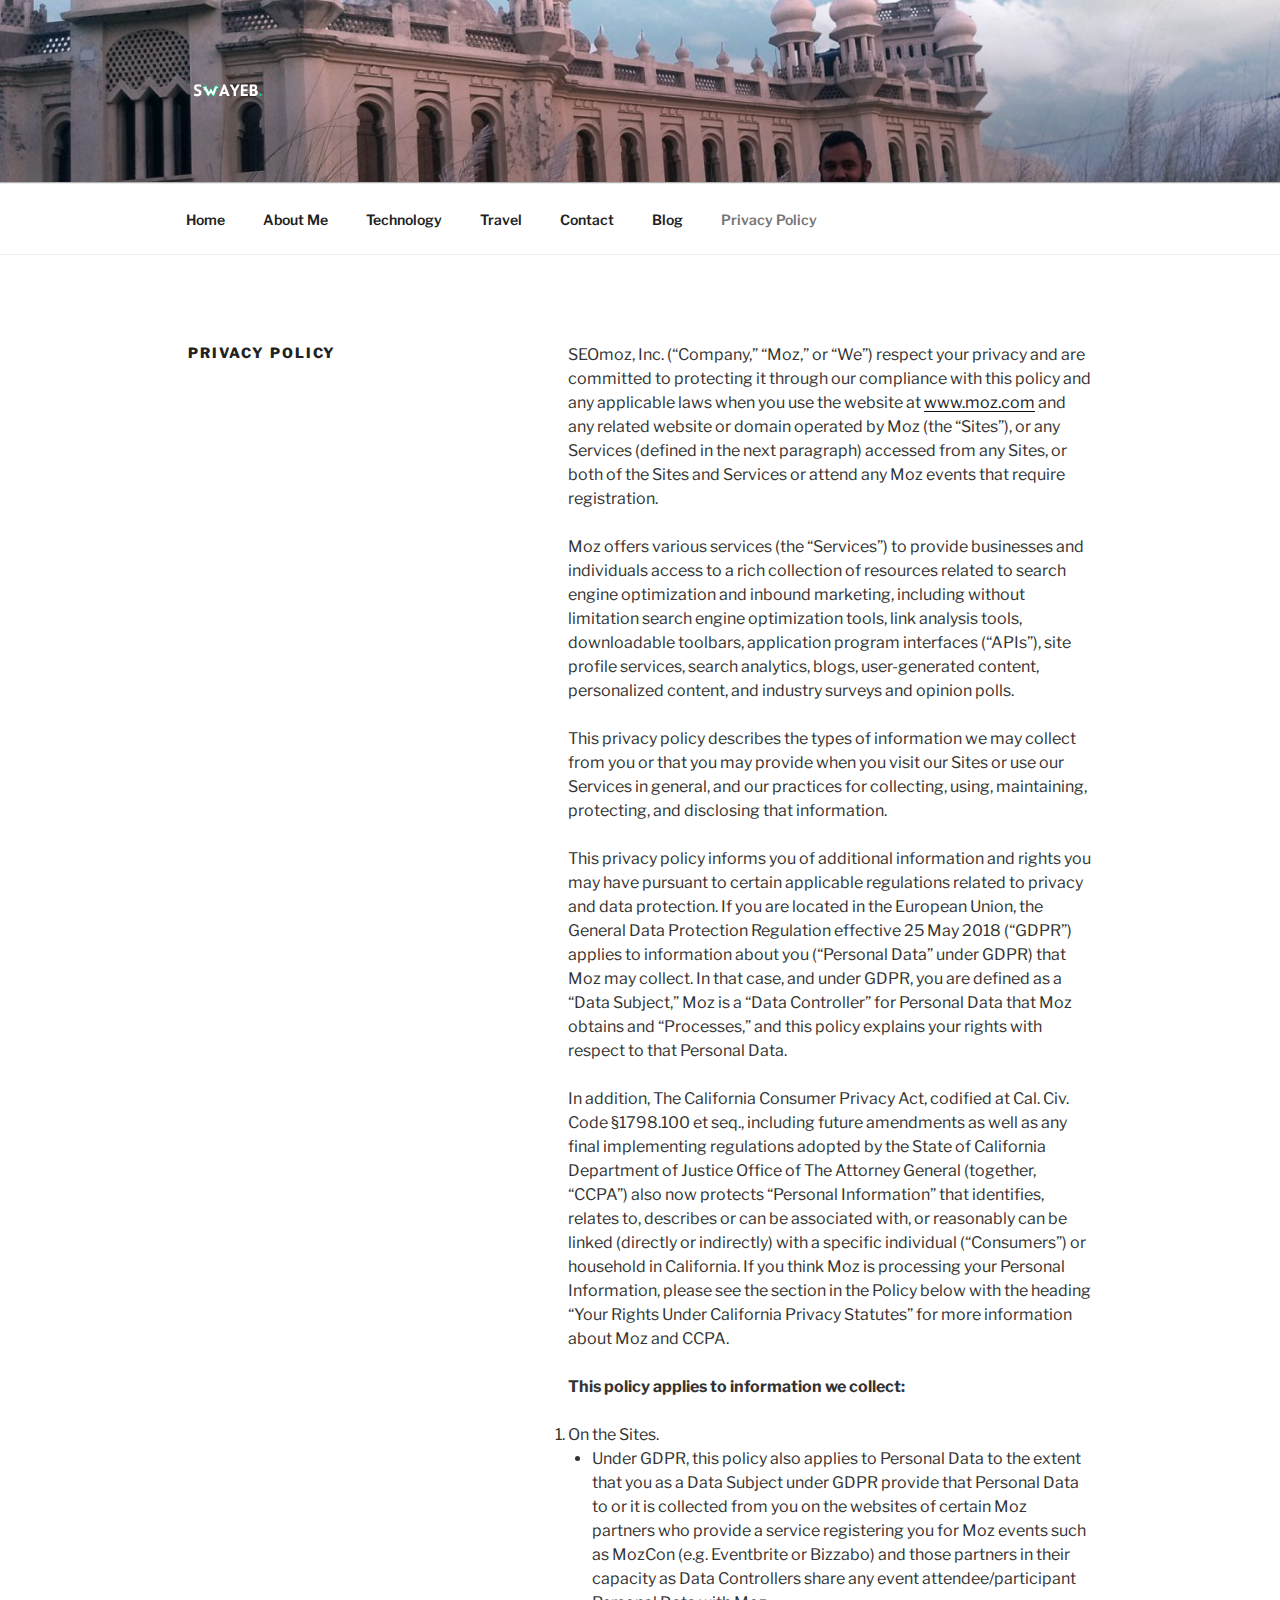
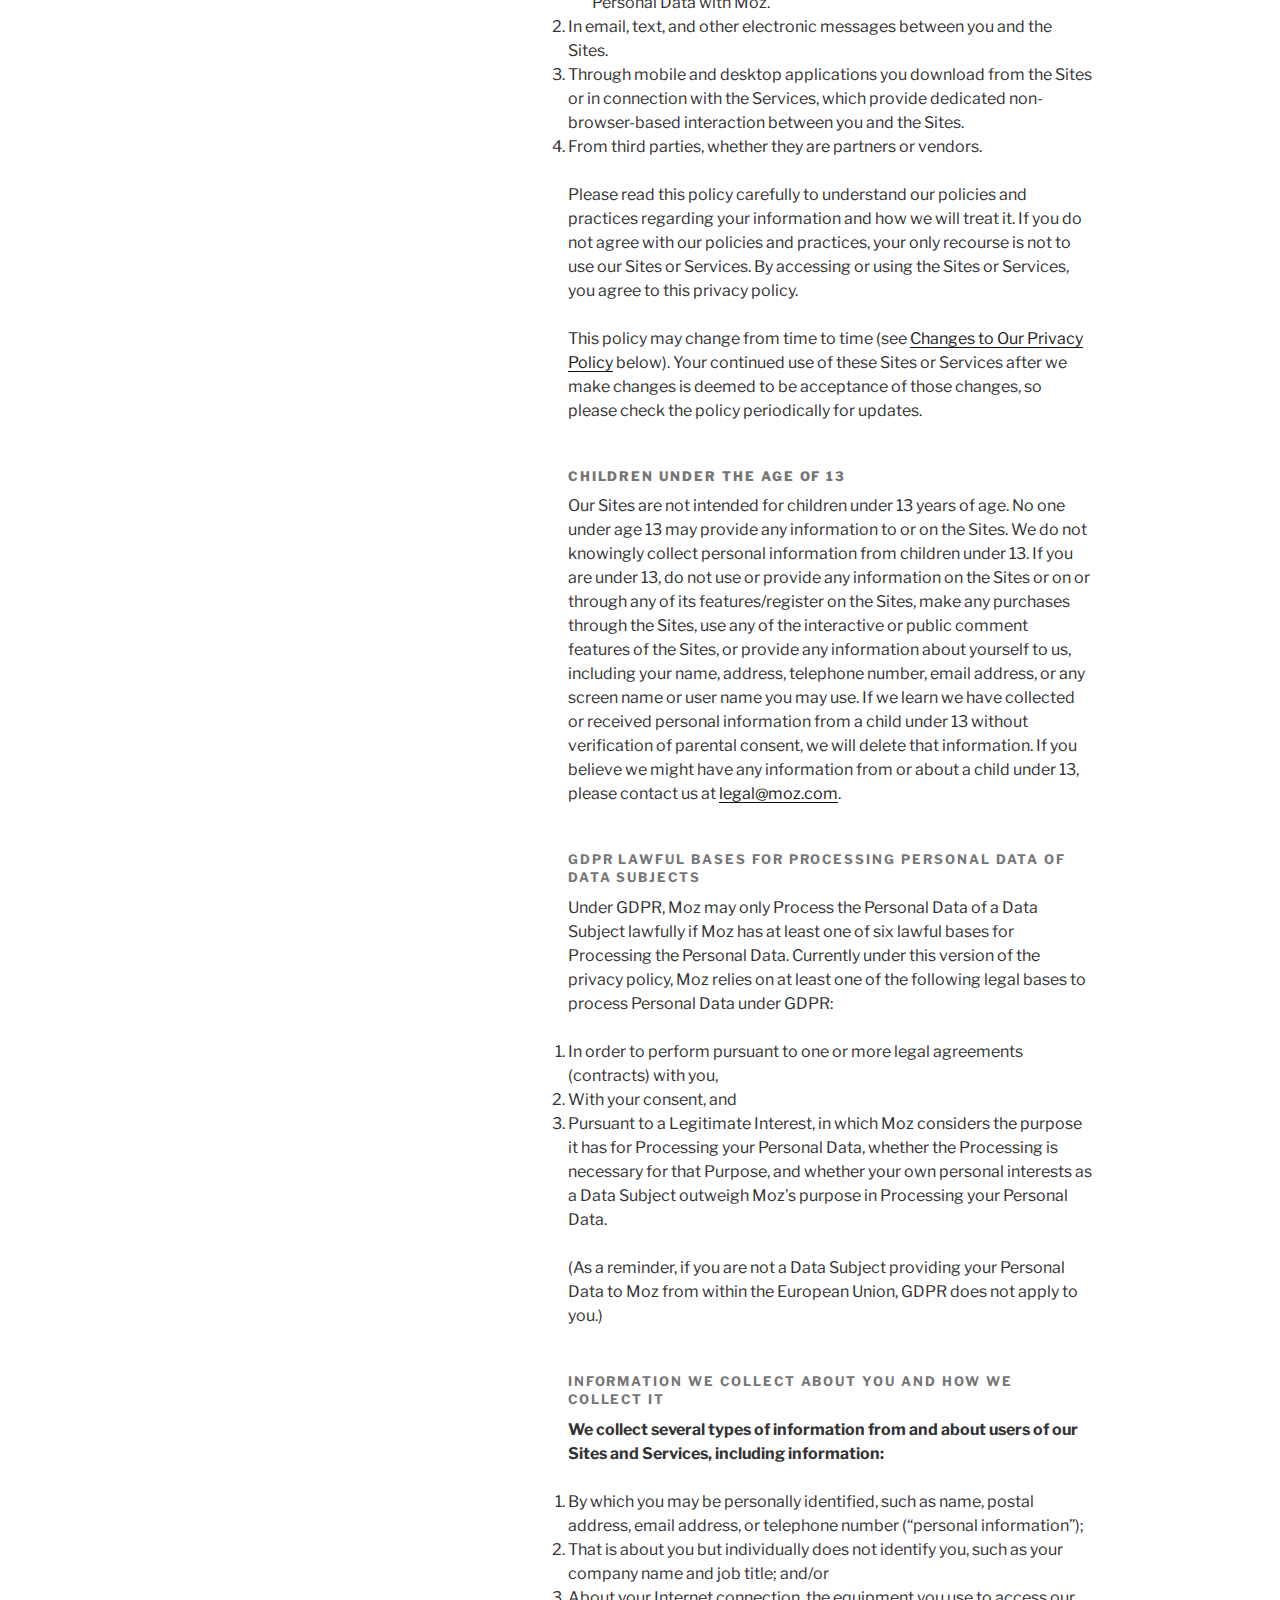
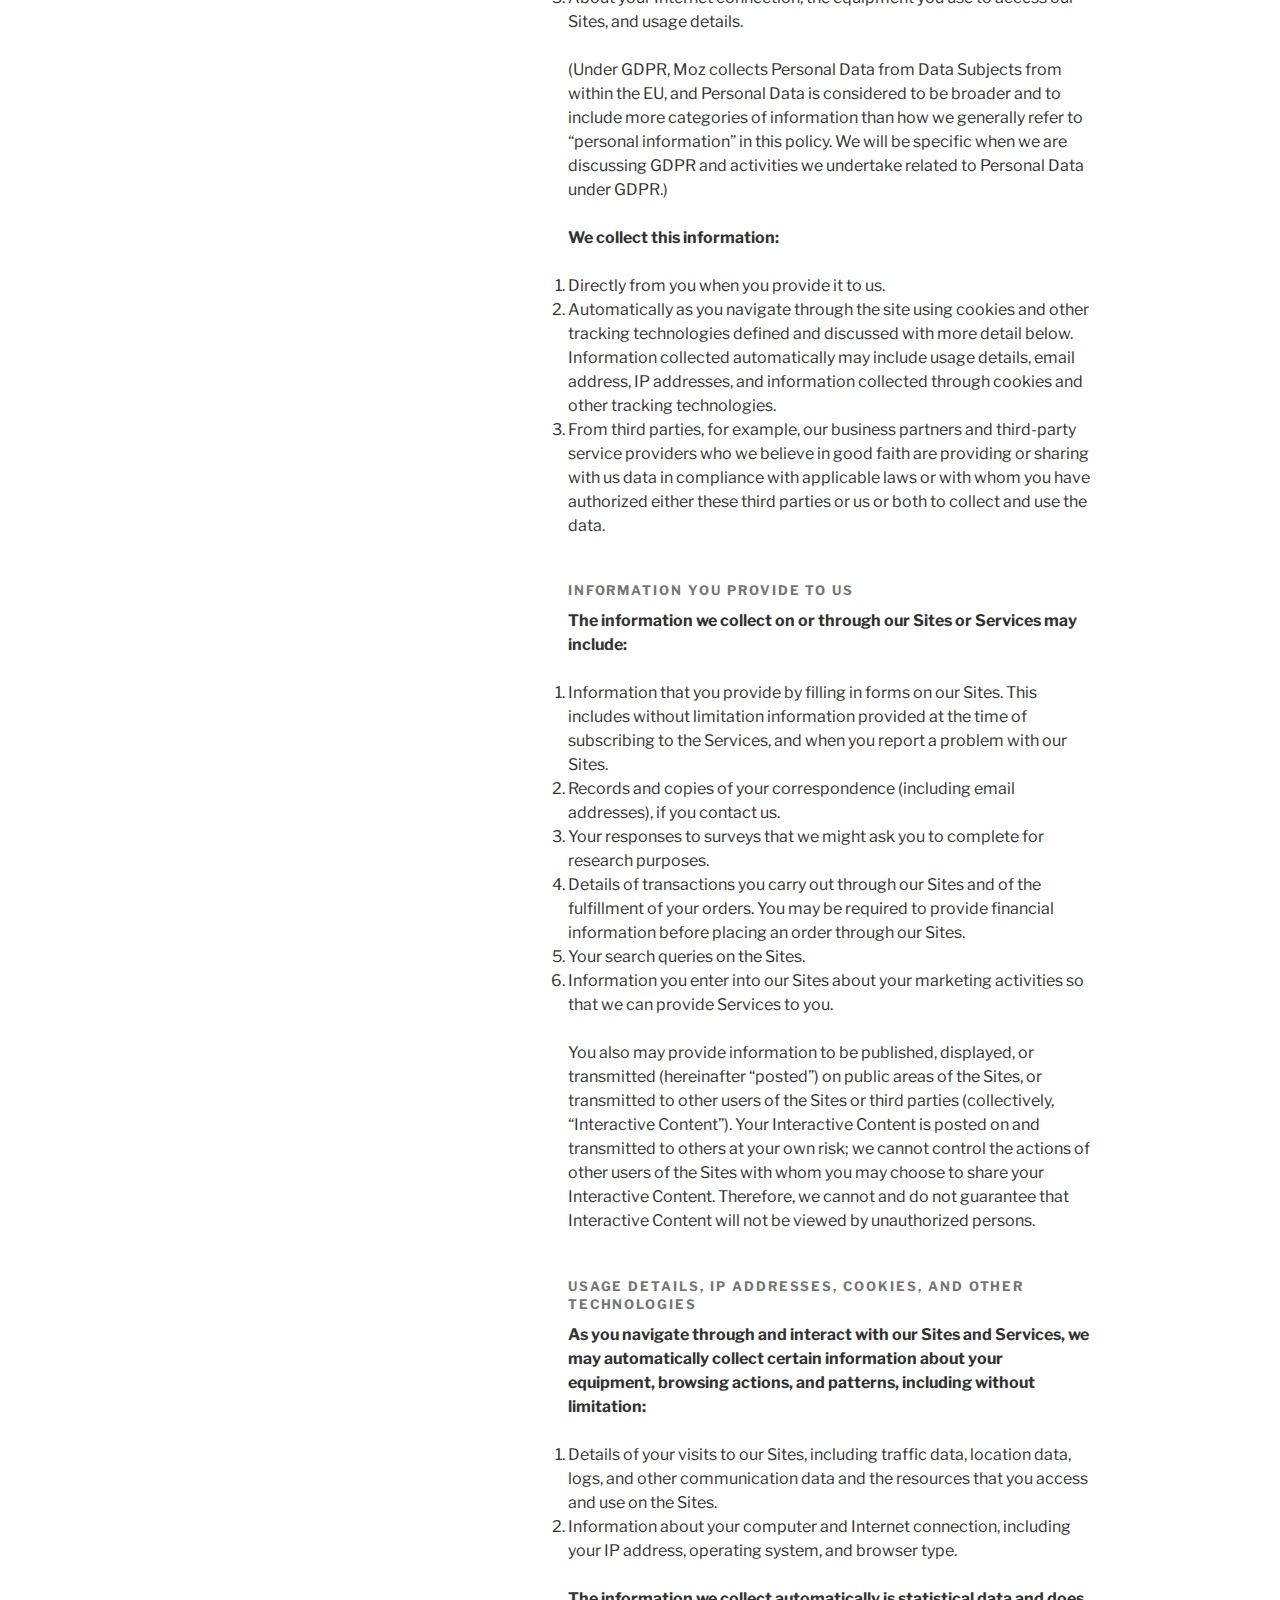
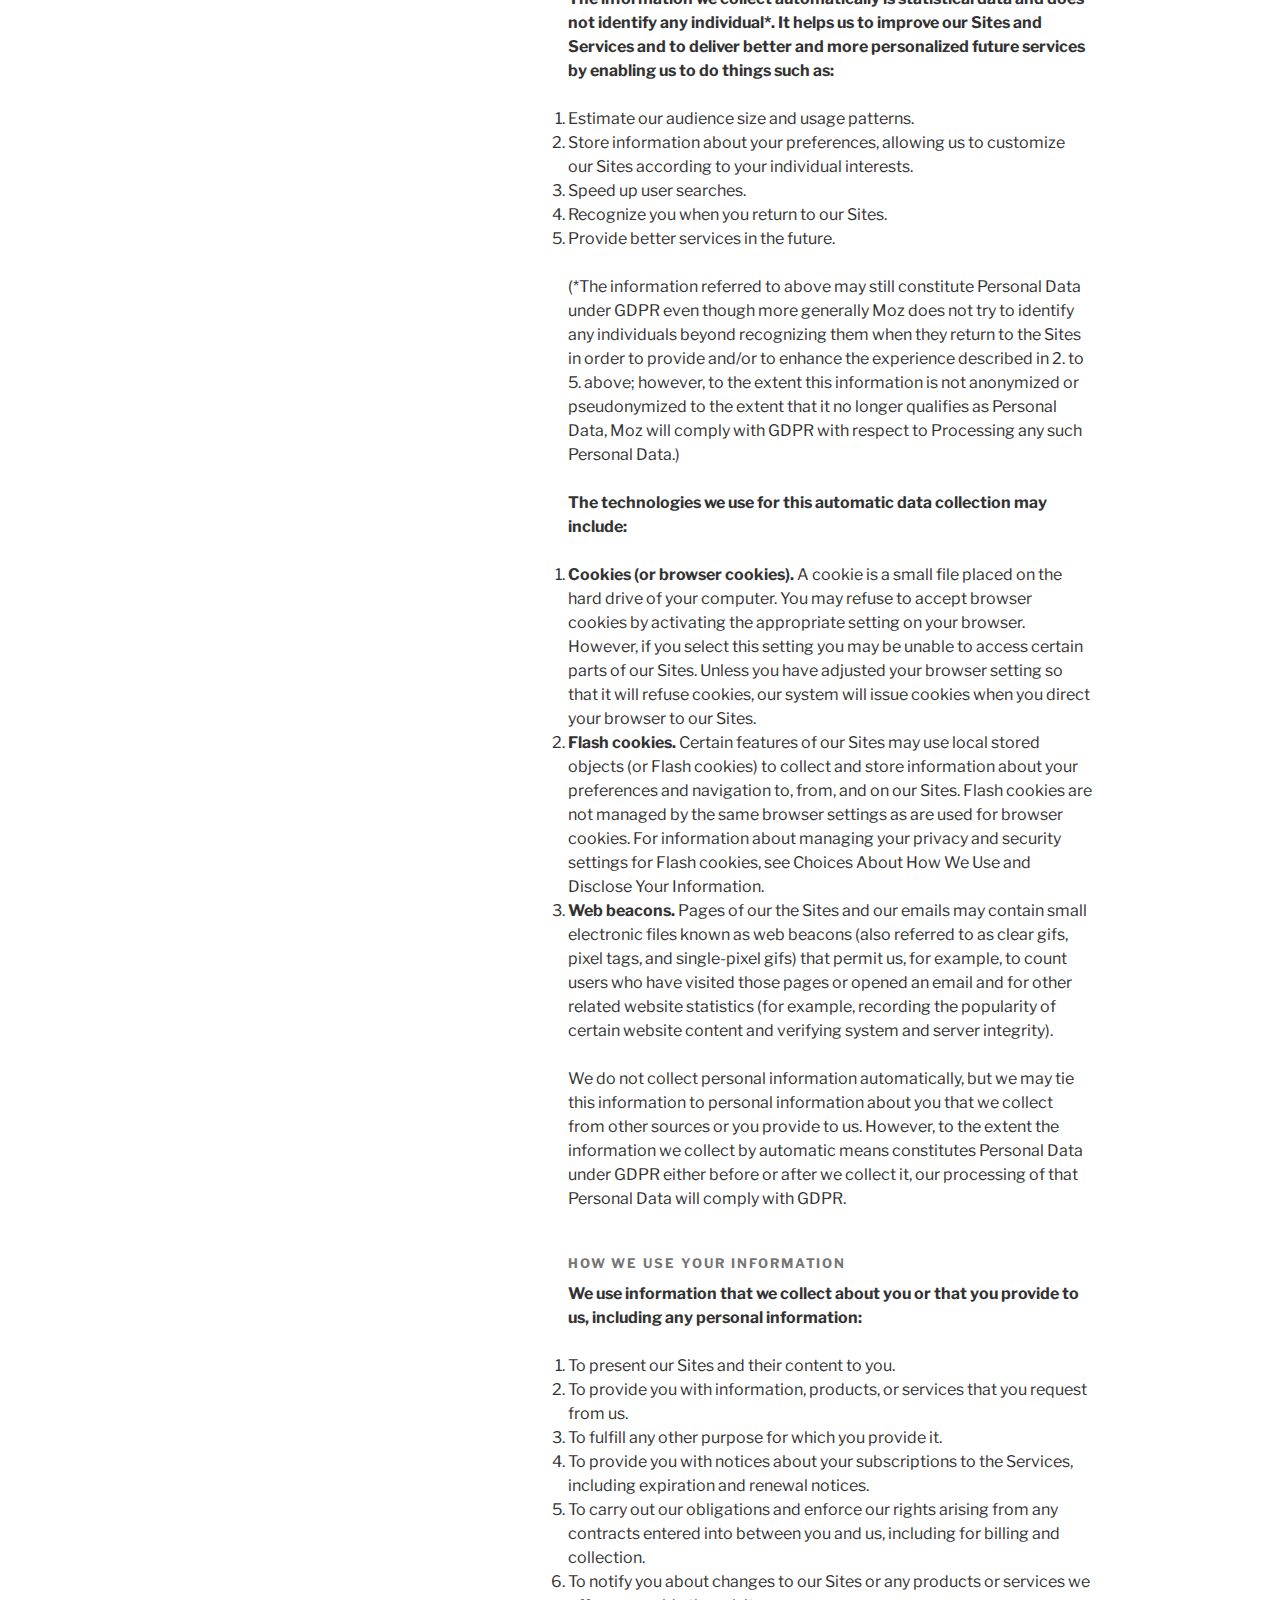
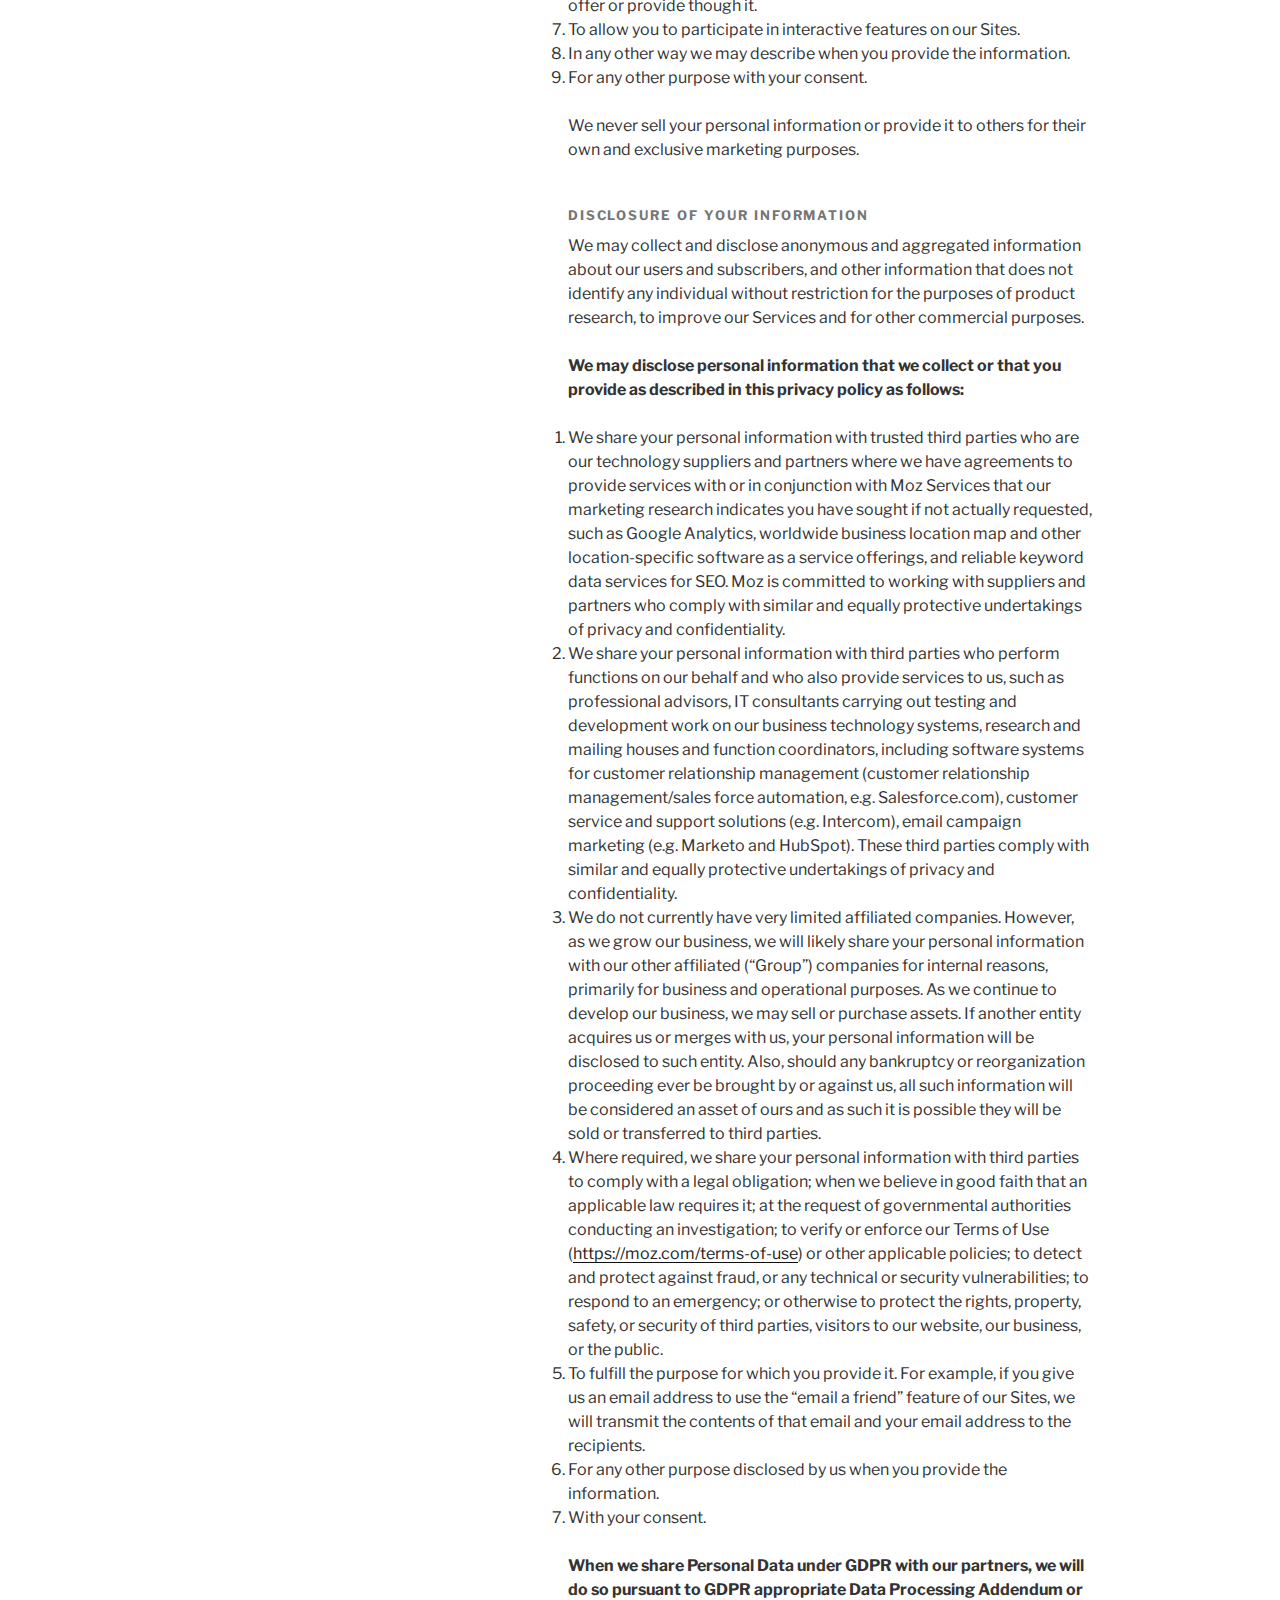
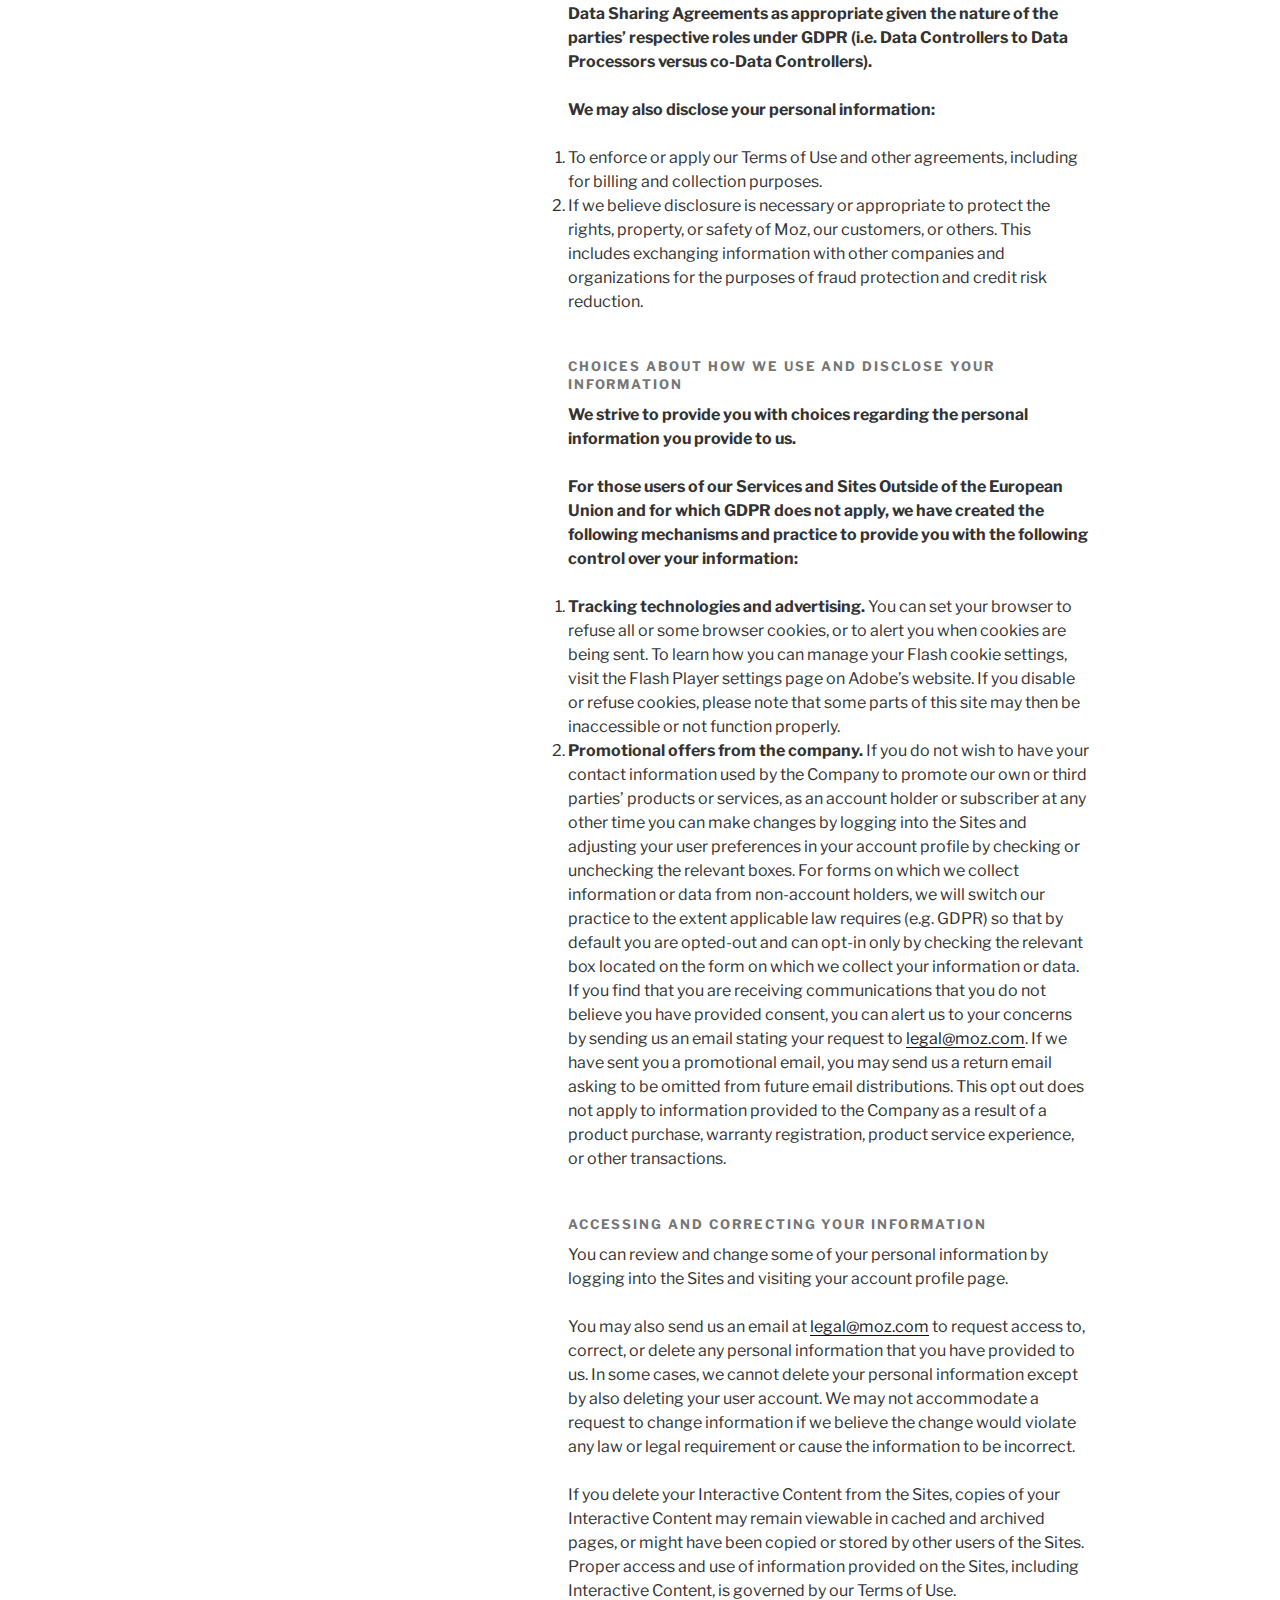
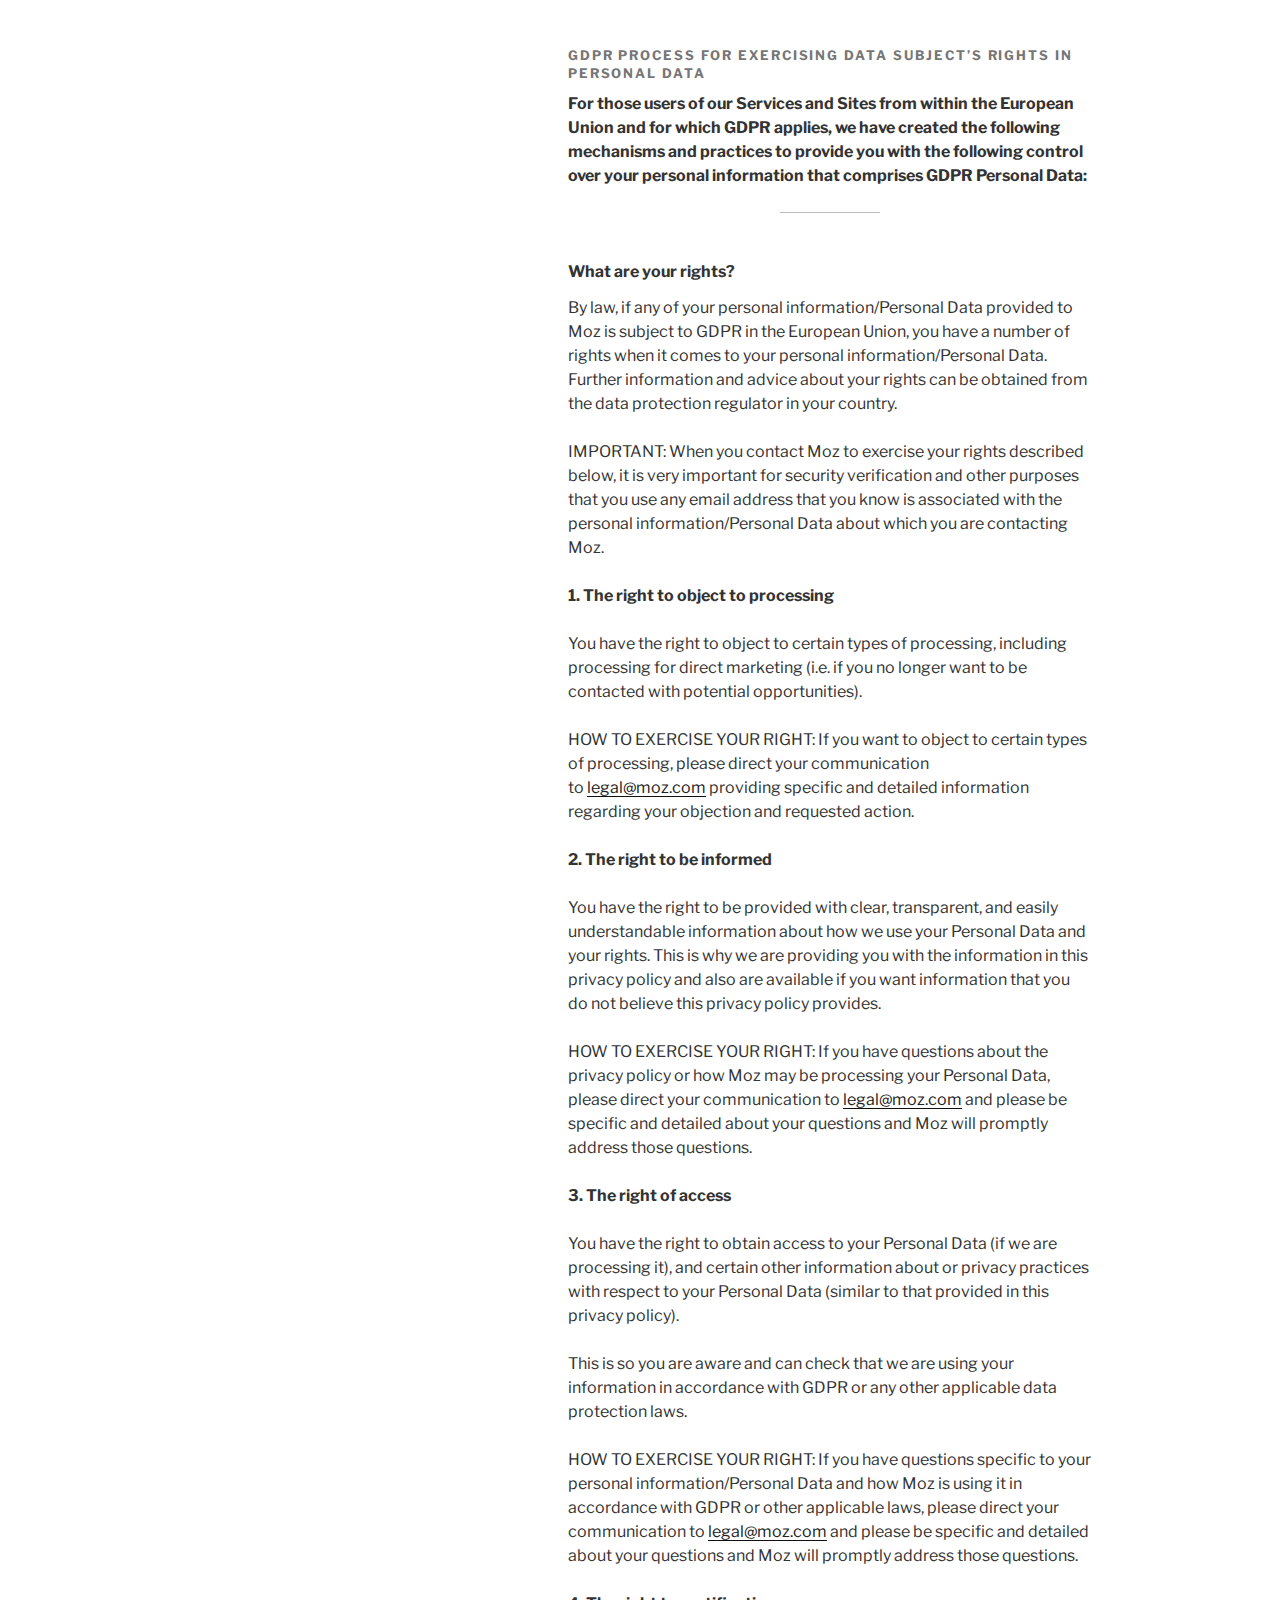
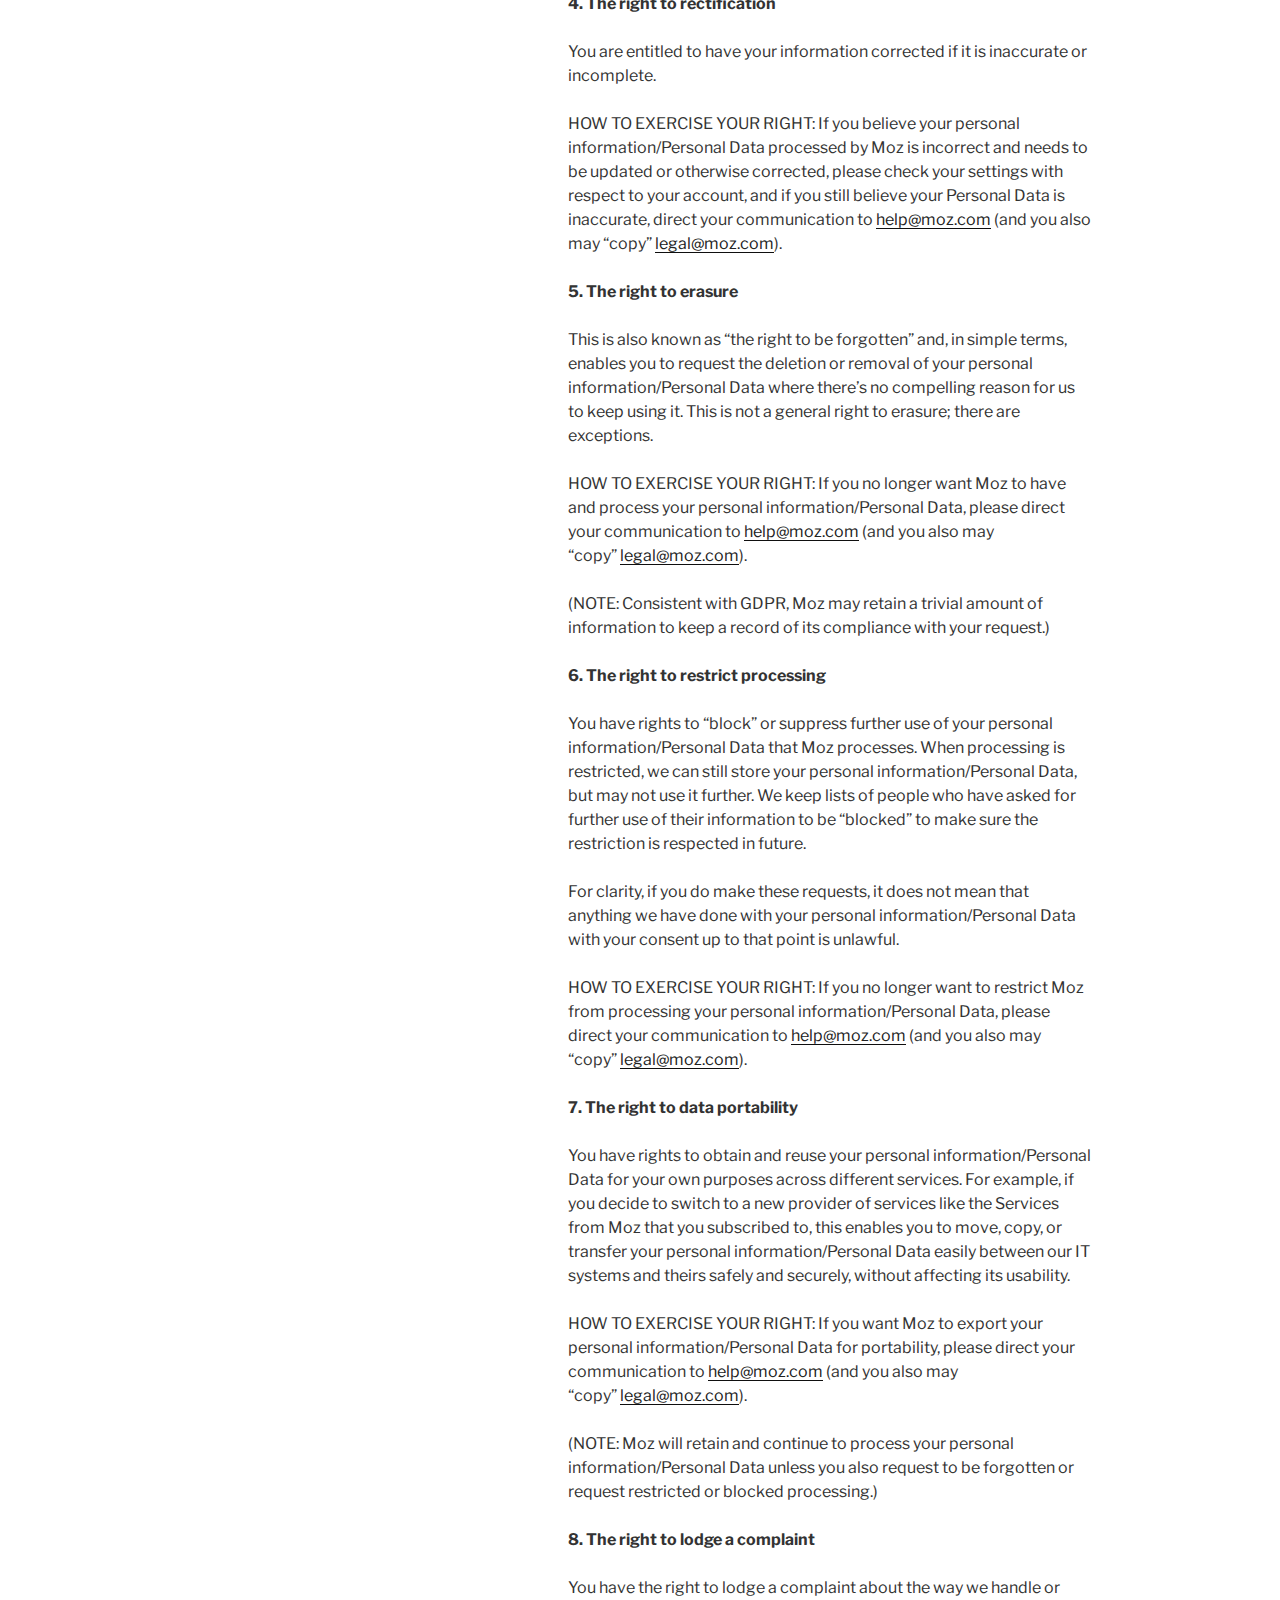
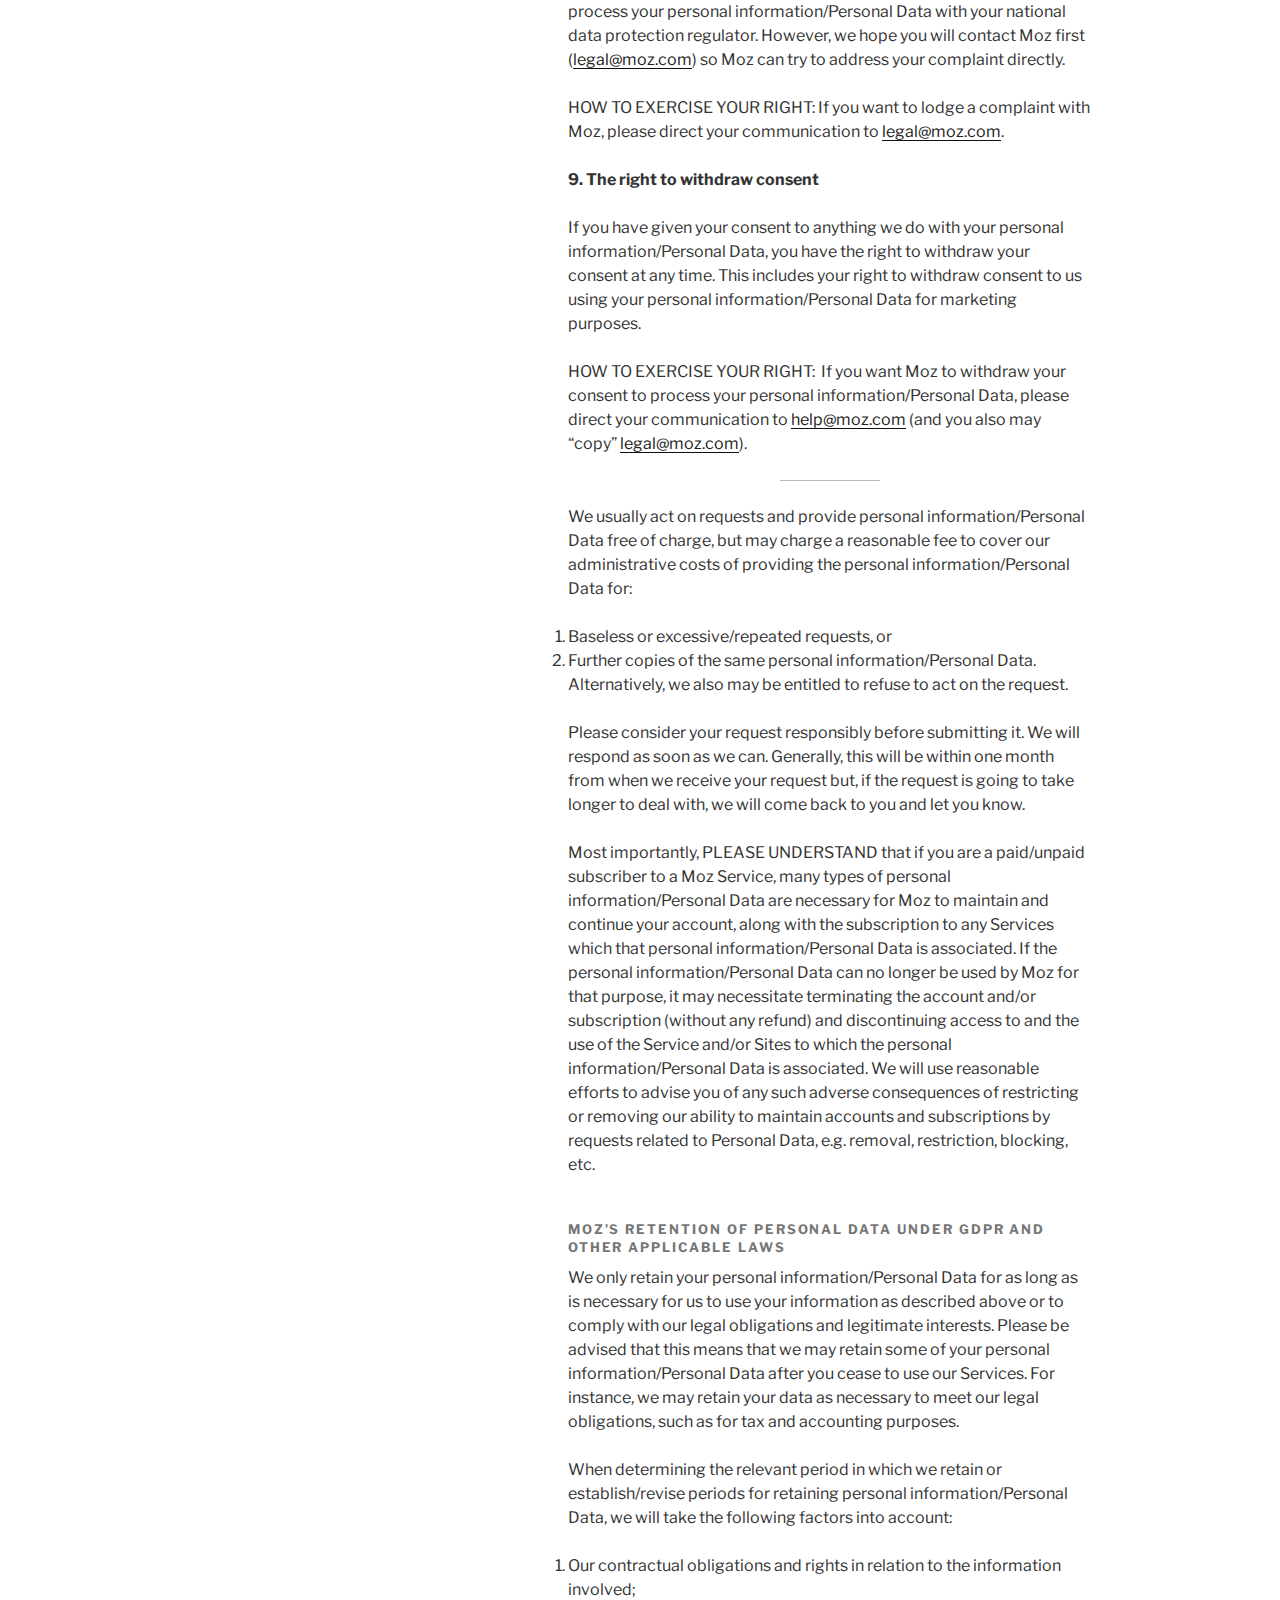
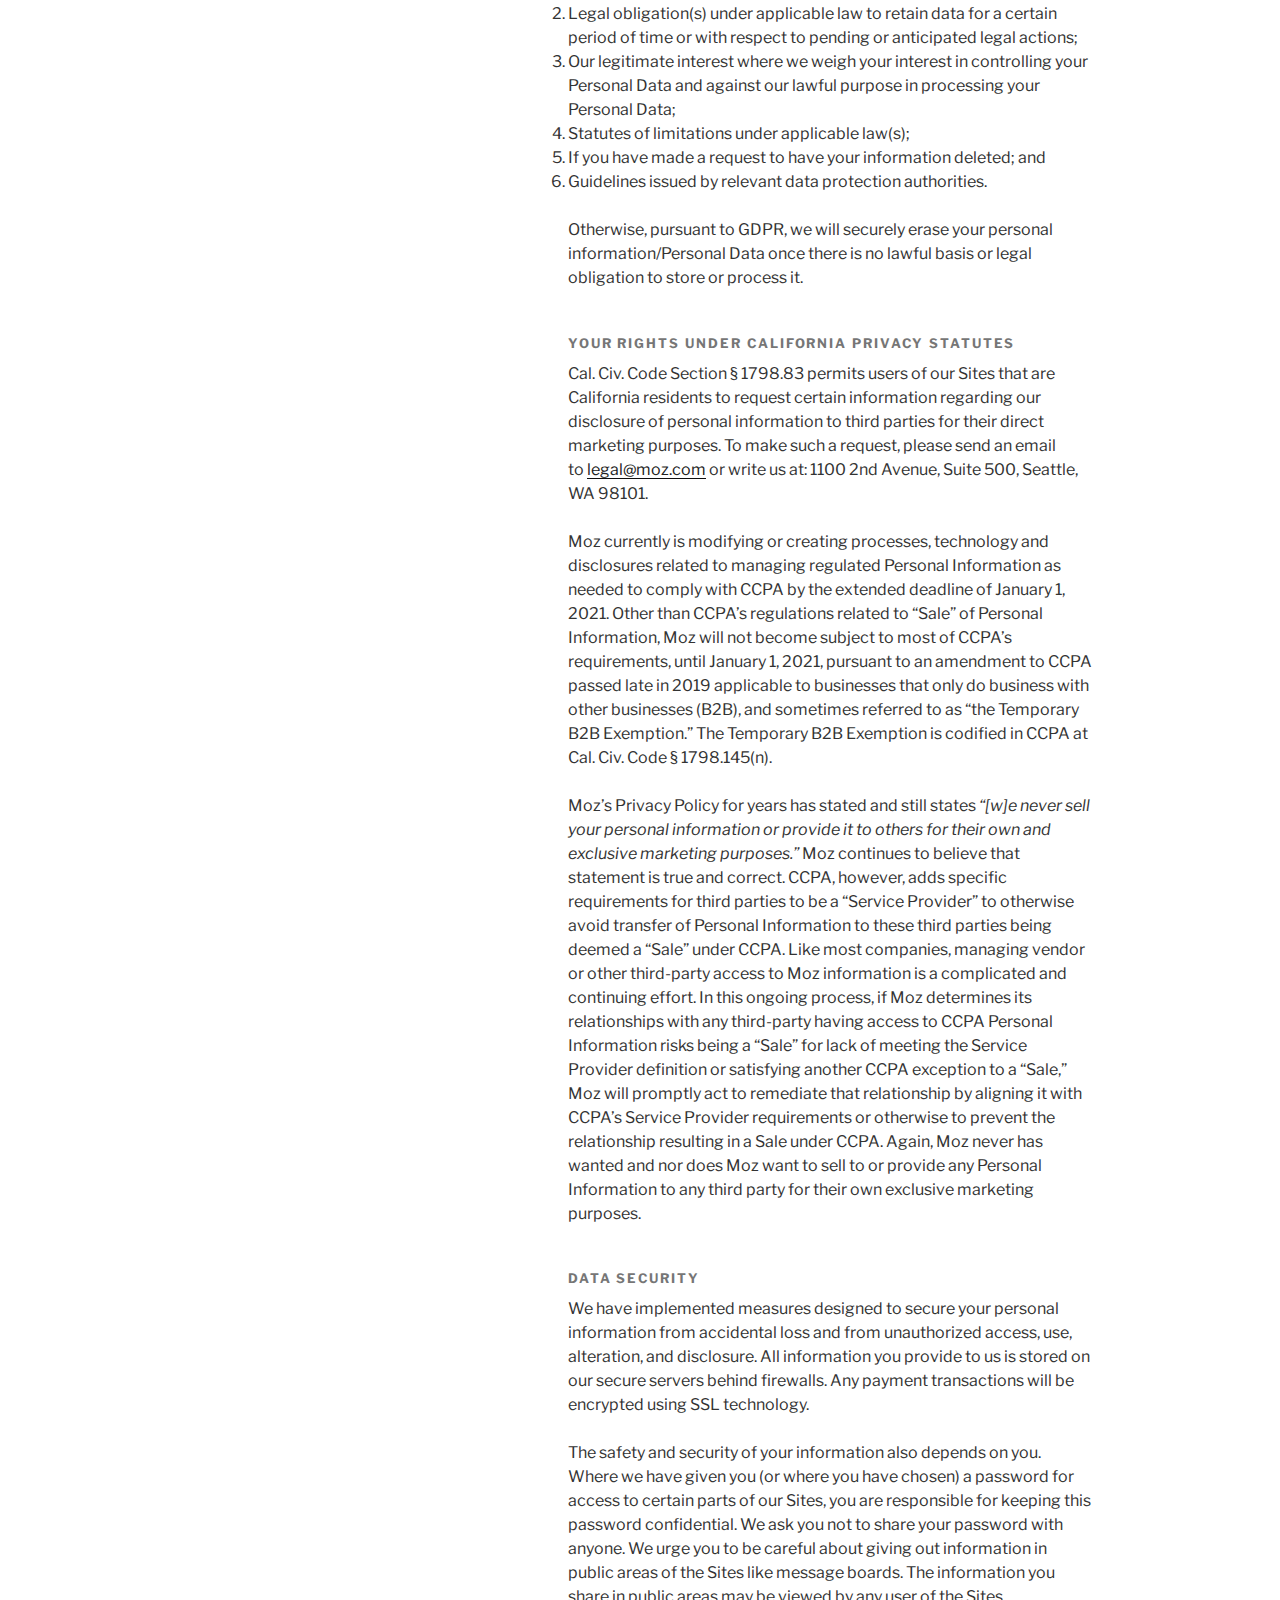
<file: privacy-policy/index.html>
<!DOCTYPE html>
<html lang="en-US" class="no-js no-svg">
<head>
<meta charset="UTF-8">
<meta name="viewport" content="width=device-width, initial-scale=1">
<link rel="profile" href="https://gmpg.org/xfn/11">

<script>(function(html){html.className = html.className.replace(/\bno-js\b/,'js')})(document.documentElement);</script>
<title>Privacy Policy &#8211; Swayeb&#039;s Blog</title>
<link rel='dns-prefetch' href='//fonts.googleapis.com' />
<link rel='dns-prefetch' href='//s.w.org' />
<link href='https://fonts.gstatic.com/' crossorigin rel='preconnect' />
<link rel="alternate" type="application/rss+xml" title="Swayeb&#039;s Blog &raquo; Feed" href="https://swayeb.github.io/blogclass1/feed/" />
<link rel="alternate" type="application/rss+xml" title="Swayeb&#039;s Blog &raquo; Comments Feed" href="https://swayeb.github.io/blogclass1/comments/feed/" />
		<script>
			window._wpemojiSettings = {"baseUrl":"https:\/\/s.w.org\/images\/core\/emoji\/13.0.0\/72x72\/","ext":".png","svgUrl":"https:\/\/s.w.org\/images\/core\/emoji\/13.0.0\/svg\/","svgExt":".svg","source":{"concatemoji":"https:\/\/swayeb.github.io\/blogclass1\/wp-includes\/js\/wp-emoji-release.min.js?ver=5.5.1"}};
			!function(e,a,t){var r,n,o,i,p=a.createElement("canvas"),s=p.getContext&&p.getContext("2d");function c(e,t){var a=String.fromCharCode;s.clearRect(0,0,p.width,p.height),s.fillText(a.apply(this,e),0,0);var r=p.toDataURL();return s.clearRect(0,0,p.width,p.height),s.fillText(a.apply(this,t),0,0),r===p.toDataURL()}function l(e){if(!s||!s.fillText)return!1;switch(s.textBaseline="top",s.font="600 32px Arial",e){case"flag":return!c([127987,65039,8205,9895,65039],[127987,65039,8203,9895,65039])&&(!c([55356,56826,55356,56819],[55356,56826,8203,55356,56819])&&!c([55356,57332,56128,56423,56128,56418,56128,56421,56128,56430,56128,56423,56128,56447],[55356,57332,8203,56128,56423,8203,56128,56418,8203,56128,56421,8203,56128,56430,8203,56128,56423,8203,56128,56447]));case"emoji":return!c([55357,56424,8205,55356,57212],[55357,56424,8203,55356,57212])}return!1}function d(e){var t=a.createElement("script");t.src=e,t.defer=t.type="text/javascript",a.getElementsByTagName("head")[0].appendChild(t)}for(i=Array("flag","emoji"),t.supports={everything:!0,everythingExceptFlag:!0},o=0;o<i.length;o++)t.supports[i[o]]=l(i[o]),t.supports.everything=t.supports.everything&&t.supports[i[o]],"flag"!==i[o]&&(t.supports.everythingExceptFlag=t.supports.everythingExceptFlag&&t.supports[i[o]]);t.supports.everythingExceptFlag=t.supports.everythingExceptFlag&&!t.supports.flag,t.DOMReady=!1,t.readyCallback=function(){t.DOMReady=!0},t.supports.everything||(n=function(){t.readyCallback()},a.addEventListener?(a.addEventListener("DOMContentLoaded",n,!1),e.addEventListener("load",n,!1)):(e.attachEvent("onload",n),a.attachEvent("onreadystatechange",function(){"complete"===a.readyState&&t.readyCallback()})),(r=t.source||{}).concatemoji?d(r.concatemoji):r.wpemoji&&r.twemoji&&(d(r.twemoji),d(r.wpemoji)))}(window,document,window._wpemojiSettings);
		</script>
		<style>
img.wp-smiley,
img.emoji {
	display: inline !important;
	border: none !important;
	box-shadow: none !important;
	height: 1em !important;
	width: 1em !important;
	margin: 0 .07em !important;
	vertical-align: -0.1em !important;
	background: none !important;
	padding: 0 !important;
}
</style>
	<link rel='stylesheet' id='wp-block-library-css'  href='https://swayeb.github.io/blogclass1/wp-includes/css/dist/block-library/style.min.css?ver=5.5.1' media='all' />
<link rel='stylesheet' id='wp-block-library-theme-css'  href='https://swayeb.github.io/blogclass1/wp-includes/css/dist/block-library/theme.min.css?ver=5.5.1' media='all' />
<link rel='stylesheet' id='contact-form-7-css'  href='https://swayeb.github.io/blogclass1/wp-content/plugins/contact-form-7/includes/css/styles.css?ver=5.2.2' media='all' />
<link rel='stylesheet' id='twentyseventeen-fonts-css'  href='https://fonts.googleapis.com/css?family=Libre+Franklin%3A300%2C300i%2C400%2C400i%2C600%2C600i%2C800%2C800i&#038;subset=latin%2Clatin-ext&#038;display=fallback' media='all' />
<link rel='stylesheet' id='twentyseventeen-style-css'  href='https://swayeb.github.io/blogclass1/wp-content/themes/twentyseventeen/style.css?ver=20190507' media='all' />
<link rel='stylesheet' id='twentyseventeen-block-style-css'  href='https://swayeb.github.io/blogclass1/wp-content/themes/twentyseventeen/assets/css/blocks.css?ver=20190105' media='all' />
<!--[if lt IE 9]>
<link rel='stylesheet' id='twentyseventeen-ie8-css'  href='https://swayeb.github.io/blogclass1/wp-content/themes/twentyseventeen/assets/css/ie8.css?ver=20161202' media='all' />
<![endif]-->
<script src='https://swayeb.github.io/blogclass1/wp-includes/js/jquery/jquery.js?ver=1.12.4-wp' id='jquery-core-js'></script>
<!--[if lt IE 9]>
<script src='https://swayeb.github.io/blogclass1/wp-content/themes/twentyseventeen/assets/js/html5.js?ver=20161020' id='html5-js'></script>
<![endif]-->
<link rel="https://api.w.org/" href="https://swayeb.github.io/blogclass1/wp-json/" /><link rel="alternate" type="application/json" href="https://swayeb.github.io/blogclass1/wp-json/wp/v2/pages/85" /><link rel="EditURI" type="application/rsd+xml" title="RSD" href="https://swayeb.github.io/blogclass1/xmlrpc.php?rsd" />
<link rel="wlwmanifest" type="application/wlwmanifest+xml" href="https://swayeb.github.io/blogclass1/wp-includes/wlwmanifest.xml" /> 
<meta name="generator" content="WordPress 5.5.1" />
<link rel="canonical" href="https://swayeb.github.io/blogclass1/privacy-policy/" />
<link rel='shortlink' href='https://swayeb.github.io/blogclass1/?p=85' />
<link rel="alternate" type="application/json+oembed" href="https://swayeb.github.io/blogclass1/wp-json/oembed/1.0/embed?url=https%3A%2F%2Fswayeb.github.io%2Fblogclass1%2Fprivacy-policy%2F" />
<link rel="alternate" type="text/xml+oembed" href="https://swayeb.github.io/blogclass1/wp-json/oembed/1.0/embed?url=https%3A%2F%2Fswayeb.github.io%2Fblogclass1%2Fprivacy-policy%2F&#038;format=xml" />
		<style id="twentyseventeen-custom-header-styles" type="text/css">
				.site-title,
		.site-description {
			position: absolute;
			clip: rect(1px, 1px, 1px, 1px);
		}
				</style>
		<link rel="icon" href="https://swayeb.github.io/blogclass1/wp-content/uploads/2020/10/cropped-site-icon-32x32.png" sizes="32x32" />
<link rel="icon" href="https://swayeb.github.io/blogclass1/wp-content/uploads/2020/10/cropped-site-icon-192x192.png" sizes="192x192" />
<link rel="apple-touch-icon" href="https://swayeb.github.io/blogclass1/wp-content/uploads/2020/10/cropped-site-icon-180x180.png" />
<meta name="msapplication-TileImage" content="https://swayeb.github.io/blogclass1/wp-content/uploads/2020/10/cropped-site-icon-270x270.png" />
</head>

<body class="privacy-policy page-template-default page page-id-85 wp-custom-logo wp-embed-responsive has-header-image page-two-column title-tagline-hidden colors-light">
<div id="page" class="site">
	<a class="skip-link screen-reader-text" href="#content">Skip to content</a>

	<header id="masthead" class="site-header" role="banner">

		<div class="custom-header">

		<div class="custom-header-media">
			<div id="wp-custom-header" class="wp-custom-header"><img src="https://swayeb.github.io/blogclass1/wp-content/uploads/2020/10/cropped-southtown-scaled-1.jpg" width="2000" height="1200" alt="Swayeb&#039;s Blog" srcset="https://swayeb.github.io/blogclass1/wp-content/uploads/2020/10/cropped-southtown-scaled-1.jpg 2000w, https://swayeb.github.io/blogclass1/wp-content/uploads/2020/10/cropped-southtown-scaled-1-300x180.jpg 300w, https://swayeb.github.io/blogclass1/wp-content/uploads/2020/10/cropped-southtown-scaled-1-1024x614.jpg 1024w, https://swayeb.github.io/blogclass1/wp-content/uploads/2020/10/cropped-southtown-scaled-1-768x461.jpg 768w, https://swayeb.github.io/blogclass1/wp-content/uploads/2020/10/cropped-southtown-scaled-1-1536x922.jpg 1536w" sizes="100vw" /></div>		</div>

	<div class="site-branding">
	<div class="wrap">

		<a href="https://swayeb.github.io/blogclass1/" class="custom-logo-link" rel="home"><img width="250" height="250" src="https://swayeb.github.io/blogclass1/wp-content/uploads/2020/10/cropped-logo.png" class="custom-logo" alt="Swayeb&#039;s Blog" srcset="https://swayeb.github.io/blogclass1/wp-content/uploads/2020/10/cropped-logo.png 250w, https://swayeb.github.io/blogclass1/wp-content/uploads/2020/10/cropped-logo-150x150.png 150w, https://swayeb.github.io/blogclass1/wp-content/uploads/2020/10/cropped-logo-100x100.png 100w" sizes="100vw" /></a>
		<div class="site-branding-text">
							<p class="site-title"><a href="https://swayeb.github.io/blogclass1/" rel="home">Swayeb&#039;s Blog</a></p>
			
							<p class="site-description">Swayeb Rahman Sunny&#039;s Personal site.</p>
					</div><!-- .site-branding-text -->

		
	</div><!-- .wrap -->
</div><!-- .site-branding -->

</div><!-- .custom-header -->

					<div class="navigation-top">
				<div class="wrap">
					<nav id="site-navigation" class="main-navigation" role="navigation" aria-label="Top Menu">
	<button class="menu-toggle" aria-controls="top-menu" aria-expanded="false">
		<svg class="icon icon-bars" aria-hidden="true" role="img"> <use href="#icon-bars" xlink:href="#icon-bars"></use> </svg><svg class="icon icon-close" aria-hidden="true" role="img"> <use href="#icon-close" xlink:href="#icon-close"></use> </svg>Menu	</button>

	<div class="menu-top-menu-container"><ul id="top-menu" class="menu"><li id="menu-item-19" class="menu-item menu-item-type-custom menu-item-object-custom menu-item-home menu-item-19"><a href="https://swayeb.github.io/blogclass1/">Home</a></li>
<li id="menu-item-67" class="menu-item menu-item-type-post_type menu-item-object-page menu-item-67"><a href="https://swayeb.github.io/blogclass1/about-me/">About Me</a></li>
<li id="menu-item-69" class="menu-item menu-item-type-taxonomy menu-item-object-category menu-item-69"><a href="https://swayeb.github.io/blogclass1/category/technology/">Technology</a></li>
<li id="menu-item-70" class="menu-item menu-item-type-taxonomy menu-item-object-category menu-item-70"><a href="https://swayeb.github.io/blogclass1/category/travel/">Travel</a></li>
<li id="menu-item-68" class="menu-item menu-item-type-post_type menu-item-object-page menu-item-68"><a href="https://swayeb.github.io/blogclass1/contact/">Contact</a></li>
<li id="menu-item-71" class="menu-item menu-item-type-taxonomy menu-item-object-category menu-item-71"><a href="https://swayeb.github.io/blogclass1/category/blog/">Blog</a></li>
<li id="menu-item-88" class="menu-item menu-item-type-post_type menu-item-object-page menu-item-privacy-policy current-menu-item page_item page-item-85 current_page_item menu-item-88"><a href="https://swayeb.github.io/blogclass1/privacy-policy/" aria-current="page">Privacy Policy</a></li>
</ul></div>
	</nav><!-- #site-navigation -->
				</div><!-- .wrap -->
			</div><!-- .navigation-top -->
		
	</header><!-- #masthead -->

	
	<div class="site-content-contain">
		<div id="content" class="site-content">

<div class="wrap">
	<div id="primary" class="content-area">
		<main id="main" class="site-main" role="main">

			
<article id="post-85" class="post-85 page type-page status-publish hentry">
	<header class="entry-header">
		<h1 class="entry-title">Privacy Policy</h1>			</header><!-- .entry-header -->
	<div class="entry-content">
		
<p>SEOmoz, Inc. (&#8220;Company,&#8221; &#8220;Moz,&#8221; or &#8220;We&#8221;) respect your privacy and are committed to protecting it through our compliance with this policy and any applicable laws when you use the website at&nbsp;<a href="http://www.moz.com/">www.moz.com</a>&nbsp;and any related website or domain operated by Moz (the “Sites”), or any Services (defined in the next paragraph) accessed from any Sites, or both of the Sites and Services or attend any Moz events that require registration.</p>



<p>Moz offers various services (the “Services”) to provide businesses and individuals access to a rich collection of resources related to search engine optimization and inbound marketing, including without limitation search engine optimization tools, link analysis tools, downloadable toolbars, application program interfaces (&#8220;APIs&#8221;), site profile services, search analytics, blogs, user-generated content, personalized content, and industry surveys and opinion polls.</p>



<p>This privacy policy describes the types of information we may collect from you or that you may provide when you visit our Sites or use our Services in general, and our practices for collecting, using, maintaining, protecting, and disclosing that information.</p>



<p>This privacy policy informs you of additional information and rights you may have pursuant to certain applicable regulations related to privacy and data protection. If you are located in the European Union, the General Data Protection Regulation effective 25 May 2018 (“GDPR”) applies to information about you (“Personal Data” under GDPR) that Moz may collect. In that case, and under GDPR, you are defined as a “Data Subject,” Moz is a “Data Controller” for Personal Data that Moz obtains and “Processes,” and this policy explains your rights with respect to that Personal Data.</p>



<p>In addition, The California Consumer Privacy Act, codified at Cal. Civ. Code §1798.100 et seq., including future amendments as well as any final implementing regulations adopted by the State of California Department of Justice Office of The Attorney General (together, “CCPA”) also now protects “Personal Information” that identifies, relates to, describes or can be associated with, or reasonably can be linked (directly or indirectly) with a specific individual (“Consumers”) or household in California. If you think Moz is processing your Personal Information, please see the section in the Policy below with the heading “Your Rights Under California Privacy Statutes” for more information about Moz and CCPA.</p>



<p><strong>This policy applies to information we collect:</strong></p>



<ol><li>On the Sites.<ul><li>Under GDPR, this policy also applies to Personal Data to the extent that you as a Data Subject under GDPR provide that Personal Data to or it is collected from you on the websites of certain Moz partners who provide a service registering you for Moz events such as MozCon (e.g. Eventbrite or Bizzabo) and those partners in their capacity as Data Controllers share any event attendee/participant Personal Data with Moz.</li></ul></li><li>In email, text, and other electronic messages between you and the Sites.</li><li>Through mobile and desktop applications you download from the Sites or in connection with the Services, which provide dedicated non-browser-based interaction between you and the Sites.</li><li>From third parties, whether they are partners or vendors.</li></ol>



<p>Please read this policy carefully to understand our policies and practices regarding your information and how we will treat it. If you do not agree with our policies and practices, your only recourse is not to use our Sites or Services. By accessing or using the Sites or Services, you agree to this privacy policy.</p>



<p>This policy may change from time to time (see&nbsp;<a href="https://moz.com/privacy-policy#changes">Changes to Our Privacy Policy</a>&nbsp;below). Your continued use of these Sites or Services after we make changes is deemed to be acceptance of those changes, so please check the policy periodically for updates.</p>



<h5>Children Under the Age of 13</h5>



<p>Our Sites are not intended for children under 13 years of age. No one under age 13 may provide any information to or on the Sites. We do not knowingly collect personal information from children under 13. If you are under 13, do not use or provide any information on the Sites or on or through any of its features/register on the Sites, make any purchases through the Sites, use any of the interactive or public comment features of the Sites, or provide any information about yourself to us, including your name, address, telephone number, email address, or any screen name or user name you may use. If we learn we have collected or received personal information from a child under 13 without verification of parental consent, we will delete that information. If you believe we might have any information from or about a child under 13, please contact us at&nbsp;<a href="mailto:legal@moz.com">legal@moz.com</a>.</p>



<h5><strong>GDPR Lawful Bases for Processing Personal Data of Data Subjects</strong></h5>



<p>Under GDPR, Moz may only Process the Personal Data of a Data Subject lawfully if Moz has at least one of six lawful bases for Processing the Personal Data. Currently under this version of the privacy policy, Moz relies on at least one of the following legal bases to process Personal Data under GDPR:</p>



<ol><li>In order to perform pursuant to one or more legal agreements (contracts) with you,</li><li>With your consent, and</li><li>Pursuant to a Legitimate Interest, in which Moz considers the purpose it has for Processing your Personal Data, whether the Processing is necessary for that Purpose, and whether your own personal interests as a Data Subject outweigh Moz’s purpose in Processing your Personal Data.</li></ol>



<p>(As a reminder, if you are not a Data Subject providing your Personal Data to Moz from within the European Union, GDPR does not apply to you.) &nbsp;</p>



<h5><strong>Information We Collect About You and How We Collect It</strong></h5>



<p><strong>We collect several types of information from and about users of our Sites and Services, including information:</strong></p>



<ol><li>By which you may be personally identified, such as name, postal address, email address, or telephone number (&#8220;personal information&#8221;);</li><li>That is about you but individually does not identify you, such as your company name and job title; and/or</li><li>About your Internet connection, the equipment you use to access our Sites, and usage details.</li></ol>



<p>(Under GDPR, Moz collects Personal Data from Data Subjects from within the EU, and Personal Data is considered to be broader and to include more categories of information than how we generally refer to “personal information” in this policy. We will be specific when we are discussing GDPR and activities we undertake related to Personal Data under GDPR.)</p>



<p><strong>We collect this information:</strong></p>



<ol><li>Directly from you when you provide it to us.</li><li>Automatically as you navigate through the site using cookies and other tracking technologies defined and discussed with more detail below. Information collected automatically may include usage details, email address, IP addresses, and information collected through cookies and other tracking technologies.</li><li>From third parties, for example, our business partners and third-party service providers who we believe in good faith are providing or sharing with us data in compliance with applicable laws or with whom you have authorized either these third parties or us or both to collect and use the data.</li></ol>



<h5><strong>Information You Provide to Us</strong></h5>



<p><strong>The information we collect on or through our Sites or Services may include:</strong></p>



<ol><li>Information that you provide by filling in forms on our Sites. This includes without limitation information provided at the time of subscribing to the Services, and when you report a problem with our Sites.</li><li>Records and copies of your correspondence (including email addresses), if you contact us.</li><li>Your responses to surveys that we might ask you to complete for research purposes.</li><li>Details of transactions you carry out through our Sites and of the fulfillment of your orders. You may be required to provide financial information before placing an order through our Sites.</li><li>Your search queries on the Sites.</li><li>Information you enter into our Sites about your marketing activities so that we can provide Services to you.</li></ol>



<p>You also may provide information to be published, displayed, or transmitted (hereinafter &#8220;posted&#8221;) on public areas of the Sites, or transmitted to other users of the Sites or third parties (collectively, &#8220;Interactive Content&#8221;). Your Interactive Content is posted on and transmitted to others at your own risk; we cannot control the actions of other users of the Sites with whom you may choose to share your Interactive Content. Therefore, we cannot and do not guarantee that Interactive Content will not be viewed by unauthorized persons.</p>



<h5><strong>Usage Details, IP Addresses, Cookies, and Other Technologies</strong></h5>



<p><strong>As you navigate through and interact with our Sites and Services, we may automatically collect certain information about your equipment, browsing actions, and patterns, including without limitation:</strong></p>



<ol><li>Details of your visits to our Sites, including traffic data, location data, logs, and other communication data and the resources that you access and use on the Sites.</li><li>Information about your computer and Internet connection, including your IP address, operating system, and browser type.</li></ol>



<p><strong>The information we collect automatically is statistical data and does not identify any individual*. It helps us to improve our Sites and Services and to deliver better and more personalized future services by enabling us to do things such as:</strong></p>



<ol><li>Estimate our audience size and usage patterns.</li><li>Store information about your preferences, allowing us to customize our Sites according to your individual interests.</li><li>Speed up user searches.</li><li>Recognize you when you return to our Sites.</li><li>Provide better services in the future.</li></ol>



<p>(*The information referred to above may still constitute Personal Data under GDPR even though more generally Moz does not try to identify any individuals beyond recognizing them when they return to the Sites in order to provide and/or to enhance the experience described in 2. to 5. above; however, to the extent this information is not anonymized or pseudonymized to the extent that it no longer qualifies as Personal Data, Moz will comply with GDPR with respect to Processing any such Personal Data.)</p>



<p><strong>The technologies we use for this automatic data collection may include:</strong></p>



<ol><li><strong>Cookies (or browser cookies).</strong> A cookie is a small file placed on the hard drive of your computer. You may refuse to accept browser cookies by activating the appropriate setting on your browser. However, if you select this setting you may be unable to access certain parts of our Sites. Unless you have adjusted your browser setting so that it will refuse cookies, our system will issue cookies when you direct your browser to our Sites.</li><li><strong>Flash cookies.</strong> Certain features of our Sites may use local stored objects (or Flash cookies) to collect and store information about your preferences and navigation to, from, and on our Sites. Flash cookies are not managed by the same browser settings as are used for browser cookies. For information about managing your privacy and security settings for Flash cookies, see Choices About How We Use and Disclose Your Information.</li><li><strong>Web beacons.</strong> Pages of our the Sites and our emails may contain small electronic files known as web beacons (also referred to as clear gifs, pixel tags, and single-pixel gifs) that permit us, for example, to count users who have visited those pages or opened an email and for other related website statistics (for example, recording the popularity of certain website content and verifying system and server integrity).</li></ol>



<p>We do not collect personal information automatically, but we may tie this information to personal information about you that we collect from other sources or you provide to us. However, to the extent the information we collect by automatic means constitutes Personal Data under GDPR either before or after we collect it, our processing of that Personal Data will comply with GDPR.</p>



<h5><strong>How We Use Your Information</strong></h5>



<p><strong>We use information that we collect about you or that you provide to us, including any personal information:</strong></p>



<ol><li>To present our Sites and their content to you.</li><li>To provide you with information, products, or services that you request from us.</li><li>To fulfill any other purpose for which you provide it.</li><li>To provide you with notices about your subscriptions to the Services, including expiration and renewal notices.</li><li>To carry out our obligations and enforce our rights arising from any contracts entered into between you and us, including for billing and collection.</li><li>To notify you about changes to our Sites or any products or services we offer or provide though it.</li><li>To allow you to participate in interactive features on our Sites.</li><li>In any other way we may describe when you provide the information.</li><li>For any other purpose with your consent.</li></ol>



<p>We never sell your personal information or provide it to others for their own and exclusive marketing purposes.</p>



<h5><strong>Disclosure of Your Information</strong></h5>



<p>We may collect and disclose anonymous and aggregated information about our users and subscribers, and other information that does not identify any individual without restriction for the purposes of product research, to improve our Services and for other commercial purposes.</p>



<p><strong>We may disclose personal information that we collect or that you provide as described in this privacy policy as follows:</strong></p>



<ol><li>We share your personal information with trusted third parties who are our technology suppliers and partners where we have agreements to provide services with or in conjunction with Moz Services that our marketing research indicates you have sought if not actually requested, such as Google Analytics, worldwide business location map and other location-specific software as a service offerings, and reliable keyword data services for SEO. Moz is committed to working with suppliers and partners who comply with similar and equally protective undertakings of privacy and confidentiality.</li><li>We share your personal information with third parties who perform functions on our behalf and who also provide services to us, such as professional advisors, IT consultants carrying out testing and development work on our business technology systems, research and mailing houses and function coordinators, including software systems for customer relationship management (customer relationship management/sales force automation, e.g. Salesforce.com), customer service and support solutions (e.g. Intercom), email campaign marketing (e.g. Marketo and HubSpot). These third parties comply with similar and equally protective undertakings of privacy and confidentiality.</li><li>We do not currently have very limited affiliated companies. However, as we grow our business, we will likely share your personal information with our other affiliated (“Group”) companies for internal reasons, primarily for business and operational purposes. As we continue to develop our business, we may sell or purchase assets. If another entity acquires us or merges with us, your personal information will be disclosed to such entity. Also, should any bankruptcy or reorganization proceeding ever be brought by or against us, all such information will be considered an asset of ours and as such it is possible they will be sold or transferred to third parties.</li><li>Where required, we share your personal information with third parties to comply with a legal obligation; when we believe in good faith that an applicable law requires it; at the request of governmental authorities conducting an investigation; to verify or enforce our Terms of Use (<a href="https://moz.com/terms-of-use">https://moz.com/terms-of-use</a>) or other applicable policies; to detect and protect against fraud, or any technical or security vulnerabilities; to respond to an emergency; or otherwise to protect the rights, property, safety, or security of third parties, visitors to our website, our business, or the public.</li><li>To fulfill the purpose for which you provide it. For example, if you give us an email address to use the &#8220;email a friend&#8221; feature of our Sites, we will transmit the contents of that email and your email address to the recipients.</li><li>For any other purpose disclosed by us when you provide the information.</li><li>With your consent.</li></ol>



<p><strong>When we share Personal Data under GDPR with our partners, we will do so pursuant to GDPR appropriate Data Processing Addendum or Data Sharing Agreements as appropriate given the nature of the parties’ respective roles under GDPR (i.e. Data Controllers to Data Processors versus co-Data Controllers).</strong></p>



<p><strong>We may also disclose your personal information:</strong></p>



<ol><li>To enforce or apply our Terms of Use and other agreements, including for billing and collection purposes.</li><li>If we believe disclosure is necessary or appropriate to protect the rights, property, or safety of Moz, our customers, or others. This includes exchanging information with other companies and organizations for the purposes of fraud protection and credit risk reduction.</li></ol>



<h5><strong>Choices About How We Use and Disclose Your Information</strong></h5>



<p><strong>We strive to provide you with choices regarding the personal information you provide to us.</strong></p>



<p><strong>For those users of our Services and Sites Outside of the European Union and for which GDPR does not apply, we have created the following mechanisms and practice to provide you with the following control over your information:</strong></p>



<ol><li><strong>Tracking technologies and advertising.</strong> You can set your browser to refuse all or some browser cookies, or to alert you when cookies are being sent. To learn how you can manage your Flash cookie settings, visit the Flash Player settings page on Adobe&#8217;s website. If you disable or refuse cookies, please note that some parts of this site may then be inaccessible or not function properly.</li><li><strong>Promotional offers from the company.</strong> If you do not wish to have your contact information used by the Company to promote our own or third parties&#8217; products or services, as an account holder or subscriber at any other time you can make changes by logging into the Sites and adjusting your user preferences in your account profile by checking or unchecking the relevant boxes. For forms on which we collect information or data from non-account holders, we will switch our practice to the extent applicable law requires (e.g. GDPR) so that by default you are opted-out and can opt-in only by checking the relevant box located on the form on which we collect your information or data. If you find that you are receiving communications that you do not believe you have provided consent, you can alert us to your concerns by sending us an email stating your request to <a href="mailto:legal@moz.com">legal@moz.com</a>. If we have sent you a promotional email, you may send us a return email asking to be omitted from future email distributions. This opt out does not apply to information provided to the Company as a result of a product purchase, warranty registration, product service experience, or other transactions.</li></ol>



<h5><strong>Accessing and Correcting Your Information</strong></h5>



<p>You can review and change some of your personal information by logging into the Sites and visiting your account profile page.</p>



<p>You may also send us an email at&nbsp;<a href="mailto:legal@moz.com">legal@moz.com</a>&nbsp;to request access to, correct, or delete any personal information that you have provided to us. In some cases, we cannot delete your personal information except by also deleting your user account. We may not accommodate a request to change information if we believe the change would violate any law or legal requirement or cause the information to be incorrect.</p>



<p>If you delete your Interactive Content from the Sites, copies of your Interactive Content may remain viewable in cached and archived pages, or might have been copied or stored by other users of the Sites. Proper access and use of information provided on the Sites, including Interactive Content, is governed by our Terms of Use.</p>



<h5><strong>GDPR Process for Exercising Data Subject’s Rights in Personal Data</strong></h5>



<p><strong>For those users of our Services and Sites from within the European Union and for which GDPR applies, we have created the following mechanisms and practices to provide you with the following control over your personal information that comprises GDPR Personal Data:</strong></p>



<hr class="wp-block-separator"/>



<h6><strong>What are your rights?</strong></h6>



<p>By law, if any of your personal information/Personal Data provided to Moz is subject to GDPR in the European Union, you have a number of rights when it comes to your personal information/Personal Data. Further information and advice about your rights can be obtained from the data protection regulator in your country.</p>



<p>IMPORTANT: When you contact Moz to exercise your rights described below, it is very important for security verification and other purposes that you use any email address that you know is associated with the personal information/Personal Data about which you are contacting Moz.</p>



<p><strong>1.&nbsp;The right to object to processing</strong></p>



<p>You have the right to object to certain types of processing, including processing for direct marketing (i.e. if you no longer want to be contacted with potential opportunities).&nbsp;</p>



<p>HOW TO EXERCISE YOUR RIGHT: If you want to object to certain types of processing, please direct your communication to&nbsp;<a href="mailto:legal@moz.com" target="_blank" rel="noreferrer noopener">legal@moz.com</a>&nbsp;providing specific and detailed information regarding your objection and requested action.&nbsp;&nbsp;</p>



<p><strong>2.&nbsp;The right to be informed</strong></p>



<p>You have the right to be provided with clear, transparent, and easily understandable information about how we use your Personal Data and your rights. This is why we are providing you with the information in this privacy policy and also are available if you want information that you do not believe this privacy policy provides.</p>



<p>HOW TO EXERCISE YOUR RIGHT: If you have questions about the privacy policy or how Moz may be processing your Personal Data, please direct your communication to&nbsp;<a href="mailto:legal@moz.com" target="_blank" rel="noreferrer noopener">legal@moz.com</a>&nbsp;and please be specific and detailed about your questions and Moz will promptly address those questions.&nbsp;&nbsp;</p>



<p><strong>3.&nbsp;The right of access</strong></p>



<p>You have the right to obtain access to your Personal Data (if we are processing it), and certain other information about or privacy practices with respect to your Personal Data (similar to that provided in this privacy policy).</p>



<p>This is so you are aware and can check that we are using your information in accordance with GDPR or any other applicable data protection laws.</p>



<p>HOW TO EXERCISE YOUR RIGHT: If you have questions specific to your personal information/Personal Data and how Moz is using it in accordance with GDPR or other applicable laws, please direct your communication to&nbsp;<a href="mailto:legal@moz.com" target="_blank" rel="noreferrer noopener">legal@moz.com</a>&nbsp;and please be specific and detailed about your questions and Moz will promptly address those questions.</p>



<p><strong>4. The right to rectification</strong></p>



<p>You are entitled to have your information corrected if it is inaccurate or incomplete.</p>



<p>HOW TO EXERCISE YOUR RIGHT: If you believe your personal information/Personal Data processed by Moz is incorrect and needs to be updated or otherwise corrected, please check your settings with respect to your account, and if you still believe your Personal Data is inaccurate, direct your communication to&nbsp;<a href="mailto:help@moz.com" target="_blank" rel="noreferrer noopener">help@moz.com</a>&nbsp;(and you also may &#8220;copy&#8221;&nbsp;<a href="mailto:legal@moz.com" target="_blank" rel="noreferrer noopener">legal@moz.com</a>).</p>



<p><strong>5. The right to erasure</strong></p>



<p>This is also known as “the right to be forgotten” and, in simple terms, enables you to request the deletion or removal of your personal information/Personal Data where there’s no compelling reason for us to keep using it. This is not a general right to erasure; there are exceptions.</p>



<p>HOW TO EXERCISE YOUR RIGHT: If you no longer want Moz to have and process your personal information/Personal Data, please direct your communication to&nbsp;<a href="mailto:help@moz.com" target="_blank" rel="noreferrer noopener">help@moz.com</a>&nbsp;(and you also may &#8220;copy&#8221;&nbsp;<a href="mailto:legal@moz.com" target="_blank" rel="noreferrer noopener">legal@moz.com</a>).&nbsp;&nbsp;</p>



<p>(NOTE: Consistent with GDPR, Moz may retain a trivial amount of information to keep a record of its compliance with your request.)</p>



<p><strong>6. The right to restrict processing</strong></p>



<p>You have rights to “block” or suppress further use of your personal information/Personal Data that Moz processes. When processing is restricted, we can still store your personal information/Personal Data, but may not use it further. We keep lists of people who have asked for further use of their information to be “blocked” to make sure the restriction is respected in future.&nbsp;</p>



<p>For clarity, if you do make these requests, it does not mean that anything we have done with your personal information/Personal Data with your consent up to that point is unlawful.</p>



<p>HOW TO EXERCISE YOUR RIGHT: If you no longer want to restrict Moz from processing your personal information/Personal Data, please direct your communication to&nbsp;<a href="mailto:help@moz.com" target="_blank" rel="noreferrer noopener">help@moz.com</a>&nbsp;(and you also may &#8220;copy&#8221;&nbsp;<a href="mailto:legal@moz.com" target="_blank" rel="noreferrer noopener">legal@moz.com</a>).&nbsp;&nbsp;</p>



<p><strong>7.&nbsp;The right to data portability</strong></p>



<p>You have rights to obtain and reuse your personal information/Personal Data for your own purposes across different services. For example, if you decide to switch to a new provider of services like the Services from Moz that you subscribed to, this enables you to move, copy, or transfer your personal information/Personal Data easily between our IT systems and theirs safely and securely, without affecting its usability.</p>



<p>HOW TO EXERCISE YOUR RIGHT: If you want Moz to export your personal information/Personal Data for portability, please direct your communication to&nbsp;<a href="mailto:help@moz.com" target="_blank" rel="noreferrer noopener">help@moz.com</a>&nbsp;(and you also may &#8220;copy&#8221;&nbsp;<a href="mailto:legal@moz.com" target="_blank" rel="noreferrer noopener">legal@moz.com</a>).&nbsp;&nbsp;</p>



<p>(NOTE: Moz will retain and continue to process your personal information/Personal Data unless you also request to be forgotten or request restricted or blocked processing.)</p>



<p><strong>8.&nbsp;The right to lodge a complaint</strong></p>



<p>You have the right to lodge a complaint about the way we handle or process your personal information/Personal Data with your national data protection regulator. However, we hope you will contact Moz first (<a href="mailto:legal@moz.com" target="_blank" rel="noreferrer noopener">legal@moz.com</a>) so Moz can try to address your complaint directly.</p>



<p>HOW TO EXERCISE YOUR RIGHT: If you want to lodge a complaint with Moz, please direct your communication to&nbsp;<a href="mailto:legal@moz.com" target="_blank" rel="noreferrer noopener">legal@moz.com</a>.&nbsp;&nbsp;</p>



<p><strong>9.&nbsp;The right to withdraw consent</strong></p>



<p>If you have given your consent to anything we do with your personal information/Personal Data, you have the right to withdraw your consent at any time. This includes your right to withdraw consent to us using your personal information/Personal Data for marketing purposes.</p>



<p>HOW TO EXERCISE YOUR RIGHT:&nbsp; If you want Moz to withdraw your consent to process your personal information/Personal Data, please direct your communication to&nbsp;<a href="mailto:help@moz.com" target="_blank" rel="noreferrer noopener">help@moz.com</a>&nbsp;(and you also may &#8220;copy&#8221;&nbsp;<a href="mailto:legal@moz.com" target="_blank" rel="noreferrer noopener">legal@moz.com</a>).&nbsp;&nbsp;</p>



<hr class="wp-block-separator"/>



<p>We usually act on requests and provide personal information/Personal Data free of charge, but may charge a reasonable fee to cover our administrative costs of providing the personal information/Personal Data for:</p>



<ol><li>Baseless or excessive/repeated requests, or</li><li>Further copies of the same personal information/Personal Data. Alternatively, we also may be entitled to refuse to act on the request.</li></ol>



<p>Please consider your request responsibly before submitting it. We will respond as soon as we can. Generally, this will be within one month from when we receive your request but, if the request is going to take longer to deal with, we will come back to you and let you know.</p>



<p>Most importantly, PLEASE UNDERSTAND that if you are a paid/unpaid subscriber to a Moz Service, many types of personal information/Personal Data are necessary for Moz to maintain and continue your account, along with the subscription to any Services which that personal information/Personal Data is associated. If the personal information/Personal Data can no longer be used by Moz for that purpose, it may necessitate terminating the account and/or subscription (without any refund) and discontinuing access to and the use of the Service and/or Sites to which the personal information/Personal Data is associated. We will use reasonable efforts to advise you of any such adverse consequences of restricting or removing our ability to maintain accounts and subscriptions by requests related to Personal Data, e.g. removal, restriction, blocking, etc.</p>



<h5><strong>Moz’s Retention of Personal Data Under GDPR and Other Applicable Laws</strong></h5>



<p>We only retain your personal information/Personal Data for as long as is necessary for us to use your information as described above or to comply with our legal obligations and legitimate interests. Please be advised that this means that we may retain some of your personal information/Personal Data after you cease to use our Services. For instance, we may retain your data as necessary to meet our legal obligations, such as for tax and accounting purposes.</p>



<p>When determining the relevant period in which we retain or establish/revise periods for retaining personal information/Personal Data, we will take the following factors into account:&nbsp;</p>



<ol><li>Our contractual obligations and rights in relation to the information involved;</li><li>Legal obligation(s) under applicable law to retain data for a certain period of time or with respect to pending or anticipated legal actions;</li><li>Our legitimate interest where we weigh your interest in controlling your Personal Data and against our lawful purpose in processing your Personal Data;</li><li>Statutes of limitations under applicable law(s);</li><li>If you have made a request to have your information deleted; and</li><li>Guidelines issued by relevant data protection authorities.</li></ol>



<p>Otherwise, pursuant to GDPR, we will securely erase your personal information/Personal Data once there is no lawful basis or legal obligation to store or process it.</p>



<h5><strong>Your Rights Under California Privacy Statutes</strong></h5>



<p>Cal. Civ. Code Section § 1798.83 permits users of our Sites that are California residents to request certain information regarding our disclosure of personal information to third parties for their direct marketing purposes. To make such a request, please send an email to&nbsp;<a href="mailto:legal@moz.com">legal@moz.com</a>&nbsp;or write us at: 1100 2nd Avenue, Suite 500, Seattle, WA 98101.</p>



<p>Moz currently is modifying or creating processes, technology and disclosures related to managing regulated Personal Information as needed to comply with CCPA by the extended deadline of January 1, 2021. Other than CCPA’s regulations related to “Sale” of Personal Information, Moz will not become subject to most of CCPA’s requirements, until January 1, 2021, pursuant to an amendment to CCPA passed late in 2019 applicable to businesses that only do business with other businesses (B2B), and sometimes referred to as “the Temporary B2B Exemption.” The Temporary B2B Exemption is codified in CCPA at Cal. Civ. Code § 1798.145(n).</p>



<p>Moz’s Privacy Policy for years has stated and still states&nbsp;<em>“[w]e never sell your personal information or provide it to others for their own and exclusive marketing purposes.”</em>&nbsp;Moz continues to believe that statement is true and correct. CCPA, however, adds specific requirements for third parties to be a “Service Provider” to otherwise avoid transfer of Personal Information to these third parties being deemed a “Sale” under CCPA. Like most companies, managing vendor or other third-party access to Moz information is a complicated and continuing effort. In this ongoing process, if Moz determines its relationships with any third-party having access to CCPA Personal Information risks being a “Sale” for lack of meeting the Service Provider definition or satisfying another CCPA exception to a “Sale,” Moz will promptly act to remediate that relationship by aligning it with CCPA’s Service Provider requirements or otherwise to prevent the relationship resulting in a Sale under CCPA. Again, Moz never has wanted and nor does Moz want to sell to or provide any Personal Information to any third party for their own exclusive marketing purposes.</p>



<h5><strong>Data Security</strong></h5>



<p>We have implemented measures designed to secure your personal information from accidental loss and from unauthorized access, use, alteration, and disclosure. All information you provide to us is stored on our secure servers behind firewalls. Any payment transactions will be encrypted using SSL technology.</p>



<p>The safety and security of your information also depends on you. Where we have given you (or where you have chosen) a password for access to certain parts of our Sites, you are responsible for keeping this password confidential. We ask you not to share your password with anyone. We urge you to be careful about giving out information in public areas of the Sites like message boards. The information you share in public areas may be viewed by any user of the Sites.</p>



<p>Unfortunately, the transmission of information via the Internet is not completely secure. Although we do our best to protect your personal information generally and in compliance with applicable laws, we cannot guarantee the security of your personal information transmitted to our Sites or via our Services.&nbsp;<strong>Any transmission of personal information is at your own risk.&nbsp;</strong>We are not responsible for circumvention of any privacy settings or security measures contained on the Sites or via the Services.</p>



<h5 id="changes"><strong>Changes to Our Privacy Policy</strong></h5>



<p>It is our policy to post any changes we make to our privacy policy on this page. If we make material changes to how we treat our users&#8217; personal information, we will notify you by email to the primary email address specified in your account and/or possibly through a notice on the Sites’ home page. The date the privacy policy was last revised is identified at the bottom of the page. You are responsible for ensuring we have an up-to-date active and deliverable email address for you, and for periodically visiting our Sites and this privacy policy to check for any changes.</p>



<h5><strong>Contact Information</strong></h5>



<p>To ask any other questions or comment about this privacy policy and our privacy practices on subjects in which a process for making request is not already provided above, contact us at&nbsp;<a href="mailto:legal@moz.com">legal@moz.com</a>.</p>



<p>In accordance with GDPR Article 27, we have appointed the following company as our official EU Representative:</p>



<p>VeraSafe Ireland Ltd.<br>Unit 3D North Point House<br>North Point Business Park<br>New Mallow Road<br>Cork T23AT2P<br>Ireland</p>



<p>Tel: ++42 (0) 228 881 031<br>VeraSafe&nbsp;<a href="https://www.verasafe.com/privacy-services/contact-article-27-representative/">Online Inquiry Contact Form</a><br></p>



<p>Updated March 17, 2020</p>
	</div><!-- .entry-content -->
</article><!-- #post-85 -->

		</main><!-- #main -->
	</div><!-- #primary -->
</div><!-- .wrap -->


		</div><!-- #content -->

		<footer id="colophon" class="site-footer" role="contentinfo">
			<div class="wrap">
				

	<aside class="widget-area" role="complementary" aria-label="Footer">
					<div class="widget-column footer-widget-1">
				<section id="nav_menu-3" class="widget widget_nav_menu"><h2 class="widget-title">Quick Links</h2><div class="menu-top-menu-container"><ul id="menu-top-menu" class="menu"><li class="menu-item menu-item-type-custom menu-item-object-custom menu-item-home menu-item-19"><a href="https://swayeb.github.io/blogclass1/">Home</a></li>
<li class="menu-item menu-item-type-post_type menu-item-object-page menu-item-67"><a href="https://swayeb.github.io/blogclass1/about-me/">About Me</a></li>
<li class="menu-item menu-item-type-taxonomy menu-item-object-category menu-item-69"><a href="https://swayeb.github.io/blogclass1/category/technology/">Technology</a></li>
<li class="menu-item menu-item-type-taxonomy menu-item-object-category menu-item-70"><a href="https://swayeb.github.io/blogclass1/category/travel/">Travel</a></li>
<li class="menu-item menu-item-type-post_type menu-item-object-page menu-item-68"><a href="https://swayeb.github.io/blogclass1/contact/">Contact</a></li>
<li class="menu-item menu-item-type-taxonomy menu-item-object-category menu-item-71"><a href="https://swayeb.github.io/blogclass1/category/blog/">Blog</a></li>
<li class="menu-item menu-item-type-post_type menu-item-object-page menu-item-privacy-policy current-menu-item page_item page-item-85 current_page_item menu-item-88"><a href="https://swayeb.github.io/blogclass1/privacy-policy/" aria-current="page">Privacy Policy</a></li>
</ul></div></section>			</div>
						<div class="widget-column footer-widget-2">
				<section id="categories-7" class="widget widget_categories"><h2 class="widget-title">Categories</h2>
			<ul>
					<li class="cat-item cat-item-4"><a href="https://swayeb.github.io/blogclass1/category/blog/">Blog</a>
</li>
	<li class="cat-item cat-item-8"><a href="https://swayeb.github.io/blogclass1/category/islam/">Islam</a>
</li>
	<li class="cat-item cat-item-7"><a href="https://swayeb.github.io/blogclass1/category/tips/">Tips</a>
</li>
			</ul>

			</section>			</div>
			</aside><!-- .widget-area -->

					<nav class="social-navigation" role="navigation" aria-label="Footer Social Links Menu">
						<div class="menu-social-links-menu-container"><ul id="menu-social-links-menu" class="social-links-menu"><li id="menu-item-24" class="menu-item menu-item-type-custom menu-item-object-custom menu-item-24"><a href="https://www.facebook.com/swayebb"><span class="screen-reader-text">Facebook</span><svg class="icon icon-facebook" aria-hidden="true" role="img"> <use href="#icon-facebook" xlink:href="#icon-facebook"></use> </svg></a></li>
<li id="menu-item-25" class="menu-item menu-item-type-custom menu-item-object-custom menu-item-25"><a href="https://twitter.com/swayebrahman"><span class="screen-reader-text">Twitter</span><svg class="icon icon-twitter" aria-hidden="true" role="img"> <use href="#icon-twitter" xlink:href="#icon-twitter"></use> </svg></a></li>
<li id="menu-item-26" class="menu-item menu-item-type-custom menu-item-object-custom menu-item-26"><a href="https://www.instagram.com/swayebb"><span class="screen-reader-text">Instagram</span><svg class="icon icon-instagram" aria-hidden="true" role="img"> <use href="#icon-instagram" xlink:href="#icon-instagram"></use> </svg></a></li>
</ul></div>					</nav><!-- .social-navigation -->
					<div class="site-info">
	<a class="privacy-policy-link" href="https://swayeb.github.io/blogclass1/privacy-policy/">Privacy Policy</a><span role="separator" aria-hidden="true"></span>	<a href="https://wordpress.org/" class="imprint">
		Proudly powered by WordPress	</a>
</div><!-- .site-info -->
			</div><!-- .wrap -->
		</footer><!-- #colophon -->
	</div><!-- .site-content-contain -->
</div><!-- #page -->
<script id='contact-form-7-js-extra'>
var wpcf7 = {"apiSettings":{"root":"https:\/\/swayeb.github.io\/blogclass1\/wp-json\/contact-form-7\/v1","namespace":"contact-form-7\/v1"}};
</script>
<script src='https://swayeb.github.io/blogclass1/wp-content/plugins/contact-form-7/includes/js/scripts.js?ver=5.2.2' id='contact-form-7-js'></script>
<script id='twentyseventeen-skip-link-focus-fix-js-extra'>
var twentyseventeenScreenReaderText = {"quote":"<svg class=\"icon icon-quote-right\" aria-hidden=\"true\" role=\"img\"> <use href=\"#icon-quote-right\" xlink:href=\"#icon-quote-right\"><\/use> <\/svg>","expand":"Expand child menu","collapse":"Collapse child menu","icon":"<svg class=\"icon icon-angle-down\" aria-hidden=\"true\" role=\"img\"> <use href=\"#icon-angle-down\" xlink:href=\"#icon-angle-down\"><\/use> <span class=\"svg-fallback icon-angle-down\"><\/span><\/svg>"};
</script>
<script src='https://swayeb.github.io/blogclass1/wp-content/themes/twentyseventeen/assets/js/skip-link-focus-fix.js?ver=20161114' id='twentyseventeen-skip-link-focus-fix-js'></script>
<script src='https://swayeb.github.io/blogclass1/wp-content/themes/twentyseventeen/assets/js/navigation.js?ver=20161203' id='twentyseventeen-navigation-js'></script>
<script src='https://swayeb.github.io/blogclass1/wp-content/themes/twentyseventeen/assets/js/global.js?ver=20190121' id='twentyseventeen-global-js'></script>
<script src='https://swayeb.github.io/blogclass1/wp-content/themes/twentyseventeen/assets/js/jquery.scrollTo.js?ver=2.1.2' id='jquery-scrollto-js'></script>
<script src='https://swayeb.github.io/blogclass1/wp-includes/js/wp-embed.min.js?ver=5.5.1' id='wp-embed-js'></script>
<svg style="position: absolute; width: 0; height: 0; overflow: hidden;" version="1.1" xmlns="http://www.w3.org/2000/svg" xmlns:xlink="http://www.w3.org/1999/xlink">
<defs>
<symbol id="icon-behance" viewbox="0 0 37 32">
<path class="path1" d="M33 6.054h-9.125v2.214h9.125v-2.214zM28.5 13.661q-1.607 0-2.607 0.938t-1.107 2.545h7.286q-0.321-3.482-3.571-3.482zM28.786 24.107q1.125 0 2.179-0.571t1.357-1.554h3.946q-1.786 5.482-7.625 5.482-3.821 0-6.080-2.357t-2.259-6.196q0-3.714 2.33-6.17t6.009-2.455q2.464 0 4.295 1.214t2.732 3.196 0.902 4.429q0 0.304-0.036 0.839h-11.75q0 1.982 1.027 3.063t2.973 1.080zM4.946 23.214h5.286q3.661 0 3.661-2.982 0-3.214-3.554-3.214h-5.393v6.196zM4.946 13.625h5.018q1.393 0 2.205-0.652t0.813-2.027q0-2.571-3.393-2.571h-4.643v5.25zM0 4.536h10.607q1.554 0 2.768 0.25t2.259 0.848 1.607 1.723 0.563 2.75q0 3.232-3.071 4.696 2.036 0.571 3.071 2.054t1.036 3.643q0 1.339-0.438 2.438t-1.179 1.848-1.759 1.268-2.161 0.75-2.393 0.232h-10.911v-22.5z"></path>
</symbol>
<symbol id="icon-deviantart" viewbox="0 0 18 32">
<path class="path1" d="M18.286 5.411l-5.411 10.393 0.429 0.554h4.982v7.411h-9.054l-0.786 0.536-2.536 4.875-0.536 0.536h-5.375v-5.411l5.411-10.411-0.429-0.536h-4.982v-7.411h9.054l0.786-0.536 2.536-4.875 0.536-0.536h5.375v5.411z"></path>
</symbol>
<symbol id="icon-medium" viewbox="0 0 32 32">
<path class="path1" d="M10.661 7.518v20.946q0 0.446-0.223 0.759t-0.652 0.313q-0.304 0-0.589-0.143l-8.304-4.161q-0.375-0.179-0.634-0.598t-0.259-0.83v-20.357q0-0.357 0.179-0.607t0.518-0.25q0.25 0 0.786 0.268l9.125 4.571q0.054 0.054 0.054 0.089zM11.804 9.321l9.536 15.464-9.536-4.75v-10.714zM32 9.643v18.821q0 0.446-0.25 0.723t-0.679 0.277-0.839-0.232l-7.875-3.929zM31.946 7.5q0 0.054-4.58 7.491t-5.366 8.705l-6.964-11.321 5.786-9.411q0.304-0.5 0.929-0.5 0.25 0 0.464 0.107l9.661 4.821q0.071 0.036 0.071 0.107z"></path>
</symbol>
<symbol id="icon-slideshare" viewbox="0 0 32 32">
<path class="path1" d="M15.589 13.214q0 1.482-1.134 2.545t-2.723 1.063-2.723-1.063-1.134-2.545q0-1.5 1.134-2.554t2.723-1.054 2.723 1.054 1.134 2.554zM24.554 13.214q0 1.482-1.125 2.545t-2.732 1.063q-1.589 0-2.723-1.063t-1.134-2.545q0-1.5 1.134-2.554t2.723-1.054q1.607 0 2.732 1.054t1.125 2.554zM28.571 16.429v-11.911q0-1.554-0.571-2.205t-1.982-0.652h-19.857q-1.482 0-2.009 0.607t-0.527 2.25v12.018q0.768 0.411 1.58 0.714t1.446 0.5 1.446 0.33 1.268 0.196 1.25 0.071 1.045 0.009 1.009-0.036 0.795-0.036q1.214-0.018 1.696 0.482 0.107 0.107 0.179 0.161 0.464 0.446 1.089 0.911 0.125-1.625 2.107-1.554 0.089 0 0.652 0.027t0.768 0.036 0.813 0.018 0.946-0.018 0.973-0.080 1.089-0.152 1.107-0.241 1.196-0.348 1.205-0.482 1.286-0.616zM31.482 16.339q-2.161 2.661-6.643 4.5 1.5 5.089-0.411 8.304-1.179 2.018-3.268 2.643-1.857 0.571-3.25-0.268-1.536-0.911-1.464-2.929l-0.018-5.821v-0.018q-0.143-0.036-0.438-0.107t-0.42-0.089l-0.018 6.036q0.071 2.036-1.482 2.929-1.411 0.839-3.268 0.268-2.089-0.643-3.25-2.679-1.875-3.214-0.393-8.268-4.482-1.839-6.643-4.5-0.446-0.661-0.071-1.125t1.071 0.018q0.054 0.036 0.196 0.125t0.196 0.143v-12.393q0-1.286 0.839-2.196t2.036-0.911h22.446q1.196 0 2.036 0.911t0.839 2.196v12.393l0.375-0.268q0.696-0.482 1.071-0.018t-0.071 1.125z"></path>
</symbol>
<symbol id="icon-snapchat-ghost" viewbox="0 0 30 32">
<path class="path1" d="M15.143 2.286q2.393-0.018 4.295 1.223t2.92 3.438q0.482 1.036 0.482 3.196 0 0.839-0.161 3.411 0.25 0.125 0.5 0.125 0.321 0 0.911-0.241t0.911-0.241q0.518 0 1 0.321t0.482 0.821q0 0.571-0.563 0.964t-1.232 0.563-1.232 0.518-0.563 0.848q0 0.268 0.214 0.768 0.661 1.464 1.83 2.679t2.58 1.804q0.5 0.214 1.429 0.411 0.5 0.107 0.5 0.625 0 1.25-3.911 1.839-0.125 0.196-0.196 0.696t-0.25 0.83-0.589 0.33q-0.357 0-1.107-0.116t-1.143-0.116q-0.661 0-1.107 0.089-0.571 0.089-1.125 0.402t-1.036 0.679-1.036 0.723-1.357 0.598-1.768 0.241q-0.929 0-1.723-0.241t-1.339-0.598-1.027-0.723-1.036-0.679-1.107-0.402q-0.464-0.089-1.125-0.089-0.429 0-1.17 0.134t-1.045 0.134q-0.446 0-0.625-0.33t-0.25-0.848-0.196-0.714q-3.911-0.589-3.911-1.839 0-0.518 0.5-0.625 0.929-0.196 1.429-0.411 1.393-0.571 2.58-1.804t1.83-2.679q0.214-0.5 0.214-0.768 0-0.5-0.563-0.848t-1.241-0.527-1.241-0.563-0.563-0.938q0-0.482 0.464-0.813t0.982-0.33q0.268 0 0.857 0.232t0.946 0.232q0.321 0 0.571-0.125-0.161-2.536-0.161-3.393 0-2.179 0.482-3.214 1.143-2.446 3.071-3.536t4.714-1.125z"></path>
</symbol>
<symbol id="icon-yelp" viewbox="0 0 27 32">
<path class="path1" d="M13.804 23.554v2.268q-0.018 5.214-0.107 5.446-0.214 0.571-0.911 0.714-0.964 0.161-3.241-0.679t-2.902-1.589q-0.232-0.268-0.304-0.643-0.018-0.214 0.071-0.464 0.071-0.179 0.607-0.839t3.232-3.857q0.018 0 1.071-1.25 0.268-0.339 0.705-0.438t0.884 0.063q0.429 0.179 0.67 0.518t0.223 0.75zM11.143 19.071q-0.054 0.982-0.929 1.25l-2.143 0.696q-4.911 1.571-5.214 1.571-0.625-0.036-0.964-0.643-0.214-0.446-0.304-1.339-0.143-1.357 0.018-2.973t0.536-2.223 1-0.571q0.232 0 3.607 1.375 1.25 0.518 2.054 0.839l1.5 0.607q0.411 0.161 0.634 0.545t0.205 0.866zM25.893 24.375q-0.125 0.964-1.634 2.875t-2.42 2.268q-0.661 0.25-1.125-0.125-0.25-0.179-3.286-5.125l-0.839-1.375q-0.25-0.375-0.205-0.821t0.348-0.821q0.625-0.768 1.482-0.464 0.018 0.018 2.125 0.714 3.625 1.179 4.321 1.42t0.839 0.366q0.5 0.393 0.393 1.089zM13.893 13.089q0.089 1.821-0.964 2.179-1.036 0.304-2.036-1.268l-6.75-10.679q-0.143-0.625 0.339-1.107 0.732-0.768 3.705-1.598t4.009-0.563q0.714 0.179 0.875 0.804 0.054 0.321 0.393 5.455t0.429 6.777zM25.714 15.018q0.054 0.696-0.464 1.054-0.268 0.179-5.875 1.536-1.196 0.268-1.625 0.411l0.018-0.036q-0.411 0.107-0.821-0.071t-0.661-0.571q-0.536-0.839 0-1.554 0.018-0.018 1.339-1.821 2.232-3.054 2.679-3.643t0.607-0.696q0.5-0.339 1.161-0.036 0.857 0.411 2.196 2.384t1.446 2.991v0.054z"></path>
</symbol>
<symbol id="icon-vine" viewbox="0 0 27 32">
<path class="path1" d="M26.732 14.768v3.536q-1.804 0.411-3.536 0.411-1.161 2.429-2.955 4.839t-3.241 3.848-2.286 1.902q-1.429 0.804-2.893-0.054-0.5-0.304-1.080-0.777t-1.518-1.491-1.83-2.295-1.92-3.286-1.884-4.357-1.634-5.616-1.259-6.964h5.054q0.464 3.893 1.25 7.116t1.866 5.661 2.17 4.205 2.5 3.482q3.018-3.018 5.125-7.25-2.536-1.286-3.982-3.929t-1.446-5.946q0-3.429 1.857-5.616t5.071-2.188q3.179 0 4.875 1.884t1.696 5.313q0 2.839-1.036 5.107-0.125 0.018-0.348 0.054t-0.821 0.036-1.125-0.107-1.107-0.455-0.902-0.92q0.554-1.839 0.554-3.286 0-1.554-0.518-2.357t-1.411-0.804q-0.946 0-1.518 0.884t-0.571 2.509q0 3.321 1.875 5.241t4.768 1.92q1.107 0 2.161-0.25z"></path>
</symbol>
<symbol id="icon-vk" viewbox="0 0 35 32">
<path class="path1" d="M34.232 9.286q0.411 1.143-2.679 5.25-0.429 0.571-1.161 1.518-1.393 1.786-1.607 2.339-0.304 0.732 0.25 1.446 0.304 0.375 1.446 1.464h0.018l0.071 0.071q2.518 2.339 3.411 3.946 0.054 0.089 0.116 0.223t0.125 0.473-0.009 0.607-0.446 0.491-1.054 0.223l-4.571 0.071q-0.429 0.089-1-0.089t-0.929-0.393l-0.357-0.214q-0.536-0.375-1.25-1.143t-1.223-1.384-1.089-1.036-1.009-0.277q-0.054 0.018-0.143 0.063t-0.304 0.259-0.384 0.527-0.304 0.929-0.116 1.384q0 0.268-0.063 0.491t-0.134 0.33l-0.071 0.089q-0.321 0.339-0.946 0.393h-2.054q-1.268 0.071-2.607-0.295t-2.348-0.946-1.839-1.179-1.259-1.027l-0.446-0.429q-0.179-0.179-0.491-0.536t-1.277-1.625-1.893-2.696-2.188-3.768-2.33-4.857q-0.107-0.286-0.107-0.482t0.054-0.286l0.071-0.107q0.268-0.339 1.018-0.339l4.893-0.036q0.214 0.036 0.411 0.116t0.286 0.152l0.089 0.054q0.286 0.196 0.429 0.571 0.357 0.893 0.821 1.848t0.732 1.455l0.286 0.518q0.518 1.071 1 1.857t0.866 1.223 0.741 0.688 0.607 0.25 0.482-0.089q0.036-0.018 0.089-0.089t0.214-0.393 0.241-0.839 0.17-1.446 0-2.232q-0.036-0.714-0.161-1.304t-0.25-0.821l-0.107-0.214q-0.446-0.607-1.518-0.768-0.232-0.036 0.089-0.429 0.304-0.339 0.679-0.536 0.946-0.464 4.268-0.429 1.464 0.018 2.411 0.232 0.357 0.089 0.598 0.241t0.366 0.429 0.188 0.571 0.063 0.813-0.018 0.982-0.045 1.259-0.027 1.473q0 0.196-0.018 0.75t-0.009 0.857 0.063 0.723 0.205 0.696 0.402 0.438q0.143 0.036 0.304 0.071t0.464-0.196 0.679-0.616 0.929-1.196 1.214-1.92q1.071-1.857 1.911-4.018 0.071-0.179 0.179-0.313t0.196-0.188l0.071-0.054 0.089-0.045t0.232-0.054 0.357-0.009l5.143-0.036q0.696-0.089 1.143 0.045t0.554 0.295z"></path>
</symbol>
<symbol id="icon-search" viewbox="0 0 30 32">
<path class="path1" d="M20.571 14.857q0-3.304-2.348-5.652t-5.652-2.348-5.652 2.348-2.348 5.652 2.348 5.652 5.652 2.348 5.652-2.348 2.348-5.652zM29.714 29.714q0 0.929-0.679 1.607t-1.607 0.679q-0.964 0-1.607-0.679l-6.125-6.107q-3.196 2.214-7.125 2.214-2.554 0-4.884-0.991t-4.018-2.679-2.679-4.018-0.991-4.884 0.991-4.884 2.679-4.018 4.018-2.679 4.884-0.991 4.884 0.991 4.018 2.679 2.679 4.018 0.991 4.884q0 3.929-2.214 7.125l6.125 6.125q0.661 0.661 0.661 1.607z"></path>
</symbol>
<symbol id="icon-envelope-o" viewbox="0 0 32 32">
<path class="path1" d="M29.714 26.857v-13.714q-0.571 0.643-1.232 1.179-4.786 3.679-7.607 6.036-0.911 0.768-1.482 1.196t-1.545 0.866-1.83 0.438h-0.036q-0.857 0-1.83-0.438t-1.545-0.866-1.482-1.196q-2.821-2.357-7.607-6.036-0.661-0.536-1.232-1.179v13.714q0 0.232 0.17 0.402t0.402 0.17h26.286q0.232 0 0.402-0.17t0.17-0.402zM29.714 8.089v-0.438t-0.009-0.232-0.054-0.223-0.098-0.161-0.161-0.134-0.25-0.045h-26.286q-0.232 0-0.402 0.17t-0.17 0.402q0 3 2.625 5.071 3.446 2.714 7.161 5.661 0.107 0.089 0.625 0.527t0.821 0.67 0.795 0.563 0.902 0.491 0.768 0.161h0.036q0.357 0 0.768-0.161t0.902-0.491 0.795-0.563 0.821-0.67 0.625-0.527q3.714-2.946 7.161-5.661 0.964-0.768 1.795-2.063t0.83-2.348zM32 7.429v19.429q0 1.179-0.839 2.018t-2.018 0.839h-26.286q-1.179 0-2.018-0.839t-0.839-2.018v-19.429q0-1.179 0.839-2.018t2.018-0.839h26.286q1.179 0 2.018 0.839t0.839 2.018z"></path>
</symbol>
<symbol id="icon-close" viewbox="0 0 25 32">
<path class="path1" d="M23.179 23.607q0 0.714-0.5 1.214l-2.429 2.429q-0.5 0.5-1.214 0.5t-1.214-0.5l-5.25-5.25-5.25 5.25q-0.5 0.5-1.214 0.5t-1.214-0.5l-2.429-2.429q-0.5-0.5-0.5-1.214t0.5-1.214l5.25-5.25-5.25-5.25q-0.5-0.5-0.5-1.214t0.5-1.214l2.429-2.429q0.5-0.5 1.214-0.5t1.214 0.5l5.25 5.25 5.25-5.25q0.5-0.5 1.214-0.5t1.214 0.5l2.429 2.429q0.5 0.5 0.5 1.214t-0.5 1.214l-5.25 5.25 5.25 5.25q0.5 0.5 0.5 1.214z"></path>
</symbol>
<symbol id="icon-angle-down" viewbox="0 0 21 32">
<path class="path1" d="M19.196 13.143q0 0.232-0.179 0.411l-8.321 8.321q-0.179 0.179-0.411 0.179t-0.411-0.179l-8.321-8.321q-0.179-0.179-0.179-0.411t0.179-0.411l0.893-0.893q0.179-0.179 0.411-0.179t0.411 0.179l7.018 7.018 7.018-7.018q0.179-0.179 0.411-0.179t0.411 0.179l0.893 0.893q0.179 0.179 0.179 0.411z"></path>
</symbol>
<symbol id="icon-folder-open" viewbox="0 0 34 32">
<path class="path1" d="M33.554 17q0 0.554-0.554 1.179l-6 7.071q-0.768 0.911-2.152 1.545t-2.563 0.634h-19.429q-0.607 0-1.080-0.232t-0.473-0.768q0-0.554 0.554-1.179l6-7.071q0.768-0.911 2.152-1.545t2.563-0.634h19.429q0.607 0 1.080 0.232t0.473 0.768zM27.429 10.857v2.857h-14.857q-1.679 0-3.518 0.848t-2.929 2.134l-6.107 7.179q0-0.071-0.009-0.223t-0.009-0.223v-17.143q0-1.643 1.179-2.821t2.821-1.179h5.714q1.643 0 2.821 1.179t1.179 2.821v0.571h9.714q1.643 0 2.821 1.179t1.179 2.821z"></path>
</symbol>
<symbol id="icon-twitter" viewbox="0 0 30 32">
<path class="path1" d="M28.929 7.286q-1.196 1.75-2.893 2.982 0.018 0.25 0.018 0.75 0 2.321-0.679 4.634t-2.063 4.437-3.295 3.759-4.607 2.607-5.768 0.973q-4.839 0-8.857-2.589 0.625 0.071 1.393 0.071 4.018 0 7.161-2.464-1.875-0.036-3.357-1.152t-2.036-2.848q0.589 0.089 1.089 0.089 0.768 0 1.518-0.196-2-0.411-3.313-1.991t-1.313-3.67v-0.071q1.214 0.679 2.607 0.732-1.179-0.786-1.875-2.054t-0.696-2.75q0-1.571 0.786-2.911 2.161 2.661 5.259 4.259t6.634 1.777q-0.143-0.679-0.143-1.321 0-2.393 1.688-4.080t4.080-1.688q2.5 0 4.214 1.821 1.946-0.375 3.661-1.393-0.661 2.054-2.536 3.179 1.661-0.179 3.321-0.893z"></path>
</symbol>
<symbol id="icon-facebook" viewbox="0 0 19 32">
<path class="path1" d="M17.125 0.214v4.714h-2.804q-1.536 0-2.071 0.643t-0.536 1.929v3.375h5.232l-0.696 5.286h-4.536v13.554h-5.464v-13.554h-4.554v-5.286h4.554v-3.893q0-3.321 1.857-5.152t4.946-1.83q2.625 0 4.071 0.214z"></path>
</symbol>
<symbol id="icon-github" viewbox="0 0 27 32">
<path class="path1" d="M13.714 2.286q3.732 0 6.884 1.839t4.991 4.991 1.839 6.884q0 4.482-2.616 8.063t-6.759 4.955q-0.482 0.089-0.714-0.125t-0.232-0.536q0-0.054 0.009-1.366t0.009-2.402q0-1.732-0.929-2.536 1.018-0.107 1.83-0.321t1.679-0.696 1.446-1.188 0.946-1.875 0.366-2.688q0-2.125-1.411-3.679 0.661-1.625-0.143-3.643-0.5-0.161-1.446 0.196t-1.643 0.786l-0.679 0.429q-1.661-0.464-3.429-0.464t-3.429 0.464q-0.286-0.196-0.759-0.482t-1.491-0.688-1.518-0.241q-0.804 2.018-0.143 3.643-1.411 1.554-1.411 3.679 0 1.518 0.366 2.679t0.938 1.875 1.438 1.196 1.679 0.696 1.83 0.321q-0.696 0.643-0.875 1.839-0.375 0.179-0.804 0.268t-1.018 0.089-1.17-0.384-0.991-1.116q-0.339-0.571-0.866-0.929t-0.884-0.429l-0.357-0.054q-0.375 0-0.518 0.080t-0.089 0.205 0.161 0.25 0.232 0.214l0.125 0.089q0.393 0.179 0.777 0.679t0.563 0.911l0.179 0.411q0.232 0.679 0.786 1.098t1.196 0.536 1.241 0.125 0.991-0.063l0.411-0.071q0 0.679 0.009 1.58t0.009 0.973q0 0.321-0.232 0.536t-0.714 0.125q-4.143-1.375-6.759-4.955t-2.616-8.063q0-3.732 1.839-6.884t4.991-4.991 6.884-1.839zM5.196 21.982q0.054-0.125-0.125-0.214-0.179-0.054-0.232 0.036-0.054 0.125 0.125 0.214 0.161 0.107 0.232-0.036zM5.75 22.589q0.125-0.089-0.036-0.286-0.179-0.161-0.286-0.054-0.125 0.089 0.036 0.286 0.179 0.179 0.286 0.054zM6.286 23.393q0.161-0.125 0-0.339-0.143-0.232-0.304-0.107-0.161 0.089 0 0.321t0.304 0.125zM7.036 24.143q0.143-0.143-0.071-0.339-0.214-0.214-0.357-0.054-0.161 0.143 0.071 0.339 0.214 0.214 0.357 0.054zM8.054 24.589q0.054-0.196-0.232-0.286-0.268-0.071-0.339 0.125t0.232 0.268q0.268 0.107 0.339-0.107zM9.179 24.679q0-0.232-0.304-0.196-0.286 0-0.286 0.196 0 0.232 0.304 0.196 0.286 0 0.286-0.196zM10.214 24.5q-0.036-0.196-0.321-0.161-0.286 0.054-0.25 0.268t0.321 0.143 0.25-0.25z"></path>
</symbol>
<symbol id="icon-bars" viewbox="0 0 27 32">
<path class="path1" d="M27.429 24v2.286q0 0.464-0.339 0.804t-0.804 0.339h-25.143q-0.464 0-0.804-0.339t-0.339-0.804v-2.286q0-0.464 0.339-0.804t0.804-0.339h25.143q0.464 0 0.804 0.339t0.339 0.804zM27.429 14.857v2.286q0 0.464-0.339 0.804t-0.804 0.339h-25.143q-0.464 0-0.804-0.339t-0.339-0.804v-2.286q0-0.464 0.339-0.804t0.804-0.339h25.143q0.464 0 0.804 0.339t0.339 0.804zM27.429 5.714v2.286q0 0.464-0.339 0.804t-0.804 0.339h-25.143q-0.464 0-0.804-0.339t-0.339-0.804v-2.286q0-0.464 0.339-0.804t0.804-0.339h25.143q0.464 0 0.804 0.339t0.339 0.804z"></path>
</symbol>
<symbol id="icon-google-plus" viewbox="0 0 41 32">
<path class="path1" d="M25.661 16.304q0 3.714-1.554 6.616t-4.429 4.536-6.589 1.634q-2.661 0-5.089-1.036t-4.179-2.786-2.786-4.179-1.036-5.089 1.036-5.089 2.786-4.179 4.179-2.786 5.089-1.036q5.107 0 8.768 3.429l-3.554 3.411q-2.089-2.018-5.214-2.018-2.196 0-4.063 1.107t-2.955 3.009-1.089 4.152 1.089 4.152 2.955 3.009 4.063 1.107q1.482 0 2.723-0.411t2.045-1.027 1.402-1.402 0.875-1.482 0.384-1.321h-7.429v-4.5h12.357q0.214 1.125 0.214 2.179zM41.143 14.125v3.75h-3.732v3.732h-3.75v-3.732h-3.732v-3.75h3.732v-3.732h3.75v3.732h3.732z"></path>
</symbol>
<symbol id="icon-linkedin" viewbox="0 0 27 32">
<path class="path1" d="M6.232 11.161v17.696h-5.893v-17.696h5.893zM6.607 5.696q0.018 1.304-0.902 2.179t-2.42 0.875h-0.036q-1.464 0-2.357-0.875t-0.893-2.179q0-1.321 0.92-2.188t2.402-0.866 2.375 0.866 0.911 2.188zM27.429 18.714v10.143h-5.875v-9.464q0-1.875-0.723-2.938t-2.259-1.063q-1.125 0-1.884 0.616t-1.134 1.527q-0.196 0.536-0.196 1.446v9.875h-5.875q0.036-7.125 0.036-11.554t-0.018-5.286l-0.018-0.857h5.875v2.571h-0.036q0.357-0.571 0.732-1t1.009-0.929 1.554-0.777 2.045-0.277q3.054 0 4.911 2.027t1.857 5.938z"></path>
</symbol>
<symbol id="icon-quote-right" viewbox="0 0 30 32">
<path class="path1" d="M13.714 5.714v12.571q0 1.857-0.723 3.545t-1.955 2.92-2.92 1.955-3.545 0.723h-1.143q-0.464 0-0.804-0.339t-0.339-0.804v-2.286q0-0.464 0.339-0.804t0.804-0.339h1.143q1.893 0 3.232-1.339t1.339-3.232v-0.571q0-0.714-0.5-1.214t-1.214-0.5h-4q-1.429 0-2.429-1t-1-2.429v-6.857q0-1.429 1-2.429t2.429-1h6.857q1.429 0 2.429 1t1 2.429zM29.714 5.714v12.571q0 1.857-0.723 3.545t-1.955 2.92-2.92 1.955-3.545 0.723h-1.143q-0.464 0-0.804-0.339t-0.339-0.804v-2.286q0-0.464 0.339-0.804t0.804-0.339h1.143q1.893 0 3.232-1.339t1.339-3.232v-0.571q0-0.714-0.5-1.214t-1.214-0.5h-4q-1.429 0-2.429-1t-1-2.429v-6.857q0-1.429 1-2.429t2.429-1h6.857q1.429 0 2.429 1t1 2.429z"></path>
</symbol>
<symbol id="icon-mail-reply" viewbox="0 0 32 32">
<path class="path1" d="M32 20q0 2.964-2.268 8.054-0.054 0.125-0.188 0.429t-0.241 0.536-0.232 0.393q-0.214 0.304-0.5 0.304-0.268 0-0.42-0.179t-0.152-0.446q0-0.161 0.045-0.473t0.045-0.42q0.089-1.214 0.089-2.196 0-1.804-0.313-3.232t-0.866-2.473-1.429-1.804-1.884-1.241-2.375-0.759-2.75-0.384-3.134-0.107h-4v4.571q0 0.464-0.339 0.804t-0.804 0.339-0.804-0.339l-9.143-9.143q-0.339-0.339-0.339-0.804t0.339-0.804l9.143-9.143q0.339-0.339 0.804-0.339t0.804 0.339 0.339 0.804v4.571h4q12.732 0 15.625 7.196 0.946 2.393 0.946 5.946z"></path>
</symbol>
<symbol id="icon-youtube" viewbox="0 0 27 32">
<path class="path1" d="M17.339 22.214v3.768q0 1.196-0.696 1.196-0.411 0-0.804-0.393v-5.375q0.393-0.393 0.804-0.393 0.696 0 0.696 1.196zM23.375 22.232v0.821h-1.607v-0.821q0-1.214 0.804-1.214t0.804 1.214zM6.125 18.339h1.911v-1.679h-5.571v1.679h1.875v10.161h1.786v-10.161zM11.268 28.5h1.589v-8.821h-1.589v6.75q-0.536 0.75-1.018 0.75-0.321 0-0.375-0.375-0.018-0.054-0.018-0.625v-6.5h-1.589v6.982q0 0.875 0.143 1.304 0.214 0.661 1.036 0.661 0.857 0 1.821-1.089v0.964zM18.929 25.857v-3.518q0-1.304-0.161-1.768-0.304-1-1.268-1-0.893 0-1.661 0.964v-3.875h-1.589v11.839h1.589v-0.857q0.804 0.982 1.661 0.982 0.964 0 1.268-0.982 0.161-0.482 0.161-1.786zM24.964 25.679v-0.232h-1.625q0 0.911-0.036 1.089-0.125 0.643-0.714 0.643-0.821 0-0.821-1.232v-1.554h3.196v-1.839q0-1.411-0.482-2.071-0.696-0.911-1.893-0.911-1.214 0-1.911 0.911-0.5 0.661-0.5 2.071v3.089q0 1.411 0.518 2.071 0.696 0.911 1.929 0.911 1.286 0 1.929-0.946 0.321-0.482 0.375-0.964 0.036-0.161 0.036-1.036zM14.107 9.375v-3.75q0-1.232-0.768-1.232t-0.768 1.232v3.75q0 1.25 0.768 1.25t0.768-1.25zM26.946 22.786q0 4.179-0.464 6.25-0.25 1.054-1.036 1.768t-1.821 0.821q-3.286 0.375-9.911 0.375t-9.911-0.375q-1.036-0.107-1.83-0.821t-1.027-1.768q-0.464-2-0.464-6.25 0-4.179 0.464-6.25 0.25-1.054 1.036-1.768t1.839-0.839q3.268-0.357 9.893-0.357t9.911 0.357q1.036 0.125 1.83 0.839t1.027 1.768q0.464 2 0.464 6.25zM9.125 0h1.821l-2.161 7.125v4.839h-1.786v-4.839q-0.25-1.321-1.089-3.786-0.661-1.839-1.161-3.339h1.893l1.268 4.696zM15.732 5.946v3.125q0 1.446-0.5 2.107-0.661 0.911-1.893 0.911-1.196 0-1.875-0.911-0.5-0.679-0.5-2.107v-3.125q0-1.429 0.5-2.089 0.679-0.911 1.875-0.911 1.232 0 1.893 0.911 0.5 0.661 0.5 2.089zM21.714 3.054v8.911h-1.625v-0.982q-0.946 1.107-1.839 1.107-0.821 0-1.054-0.661-0.143-0.429-0.143-1.339v-7.036h1.625v6.554q0 0.589 0.018 0.625 0.054 0.393 0.375 0.393 0.482 0 1.018-0.768v-6.804h1.625z"></path>
</symbol>
<symbol id="icon-dropbox" viewbox="0 0 32 32">
<path class="path1" d="M7.179 12.625l8.821 5.446-6.107 5.089-8.75-5.696zM24.786 22.536v1.929l-8.75 5.232v0.018l-0.018-0.018-0.018 0.018v-0.018l-8.732-5.232v-1.929l2.625 1.714 6.107-5.071v-0.036l0.018 0.018 0.018-0.018v0.036l6.125 5.071zM9.893 2.107l6.107 5.089-8.821 5.429-6.036-4.821zM24.821 12.625l6.036 4.839-8.732 5.696-6.125-5.089zM22.125 2.107l8.732 5.696-6.036 4.821-8.821-5.429z"></path>
</symbol>
<symbol id="icon-instagram" viewbox="0 0 27 32">
<path class="path1" d="M18.286 16q0-1.893-1.339-3.232t-3.232-1.339-3.232 1.339-1.339 3.232 1.339 3.232 3.232 1.339 3.232-1.339 1.339-3.232zM20.75 16q0 2.929-2.054 4.982t-4.982 2.054-4.982-2.054-2.054-4.982 2.054-4.982 4.982-2.054 4.982 2.054 2.054 4.982zM22.679 8.679q0 0.679-0.482 1.161t-1.161 0.482-1.161-0.482-0.482-1.161 0.482-1.161 1.161-0.482 1.161 0.482 0.482 1.161zM13.714 4.75q-0.125 0-1.366-0.009t-1.884 0-1.723 0.054-1.839 0.179-1.277 0.33q-0.893 0.357-1.571 1.036t-1.036 1.571q-0.196 0.518-0.33 1.277t-0.179 1.839-0.054 1.723 0 1.884 0.009 1.366-0.009 1.366 0 1.884 0.054 1.723 0.179 1.839 0.33 1.277q0.357 0.893 1.036 1.571t1.571 1.036q0.518 0.196 1.277 0.33t1.839 0.179 1.723 0.054 1.884 0 1.366-0.009 1.366 0.009 1.884 0 1.723-0.054 1.839-0.179 1.277-0.33q0.893-0.357 1.571-1.036t1.036-1.571q0.196-0.518 0.33-1.277t0.179-1.839 0.054-1.723 0-1.884-0.009-1.366 0.009-1.366 0-1.884-0.054-1.723-0.179-1.839-0.33-1.277q-0.357-0.893-1.036-1.571t-1.571-1.036q-0.518-0.196-1.277-0.33t-1.839-0.179-1.723-0.054-1.884 0-1.366 0.009zM27.429 16q0 4.089-0.089 5.661-0.179 3.714-2.214 5.75t-5.75 2.214q-1.571 0.089-5.661 0.089t-5.661-0.089q-3.714-0.179-5.75-2.214t-2.214-5.75q-0.089-1.571-0.089-5.661t0.089-5.661q0.179-3.714 2.214-5.75t5.75-2.214q1.571-0.089 5.661-0.089t5.661 0.089q3.714 0.179 5.75 2.214t2.214 5.75q0.089 1.571 0.089 5.661z"></path>
</symbol>
<symbol id="icon-flickr" viewbox="0 0 27 32">
<path class="path1" d="M22.286 2.286q2.125 0 3.634 1.509t1.509 3.634v17.143q0 2.125-1.509 3.634t-3.634 1.509h-17.143q-2.125 0-3.634-1.509t-1.509-3.634v-17.143q0-2.125 1.509-3.634t3.634-1.509h17.143zM12.464 16q0-1.571-1.107-2.679t-2.679-1.107-2.679 1.107-1.107 2.679 1.107 2.679 2.679 1.107 2.679-1.107 1.107-2.679zM22.536 16q0-1.571-1.107-2.679t-2.679-1.107-2.679 1.107-1.107 2.679 1.107 2.679 2.679 1.107 2.679-1.107 1.107-2.679z"></path>
</symbol>
<symbol id="icon-tumblr" viewbox="0 0 19 32">
<path class="path1" d="M16.857 23.732l1.429 4.232q-0.411 0.625-1.982 1.179t-3.161 0.571q-1.857 0.036-3.402-0.464t-2.545-1.321-1.696-1.893-0.991-2.143-0.295-2.107v-9.714h-3v-3.839q1.286-0.464 2.304-1.241t1.625-1.607 1.036-1.821 0.607-1.768 0.268-1.58q0.018-0.089 0.080-0.152t0.134-0.063h4.357v7.571h5.946v4.5h-5.964v9.25q0 0.536 0.116 1t0.402 0.938 0.884 0.741 1.455 0.25q1.393-0.036 2.393-0.518z"></path>
</symbol>
<symbol id="icon-dockerhub" viewbox="0 0 24 28">
<path class="path1" d="M1.597 10.257h2.911v2.83H1.597v-2.83zm3.573 0h2.91v2.83H5.17v-2.83zm0-3.627h2.91v2.829H5.17V6.63zm3.57 3.627h2.912v2.83H8.74v-2.83zm0-3.627h2.912v2.829H8.74V6.63zm3.573 3.627h2.911v2.83h-2.911v-2.83zm0-3.627h2.911v2.829h-2.911V6.63zm3.572 3.627h2.911v2.83h-2.911v-2.83zM12.313 3h2.911v2.83h-2.911V3zm-6.65 14.173c-.449 0-.812.354-.812.788 0 .435.364.788.812.788.447 0 .811-.353.811-.788 0-.434-.363-.788-.811-.788"></path>
<path class="path2" d="M28.172 11.721c-.978-.549-2.278-.624-3.388-.306-.136-1.146-.91-2.149-1.83-2.869l-.366-.286-.307.345c-.618.692-.8 1.845-.718 2.73.063.651.273 1.312.685 1.834-.313.183-.668.328-.985.434-.646.212-1.347.33-2.028.33H.083l-.042.429c-.137 1.432.065 2.866.674 4.173l.262.519.03.048c1.8 2.973 4.963 4.225 8.41 4.225 6.672 0 12.174-2.896 14.702-9.015 1.689.085 3.417-.4 4.243-1.968l.211-.4-.401-.223zM5.664 19.458c-.85 0-1.542-.671-1.542-1.497 0-.825.691-1.498 1.541-1.498.849 0 1.54.672 1.54 1.497s-.69 1.498-1.539 1.498z"></path>
</symbol>
<symbol id="icon-dribbble" viewbox="0 0 27 32">
<path class="path1" d="M18.286 26.786q-0.75-4.304-2.5-8.893h-0.036l-0.036 0.018q-0.286 0.107-0.768 0.295t-1.804 0.875-2.446 1.464-2.339 2.045-1.839 2.643l-0.268-0.196q3.286 2.679 7.464 2.679 2.357 0 4.571-0.929zM14.982 15.946q-0.375-0.875-0.946-1.982-5.554 1.661-12.018 1.661-0.018 0.125-0.018 0.375 0 2.214 0.786 4.223t2.214 3.598q0.893-1.589 2.205-2.973t2.545-2.223 2.33-1.446 1.777-0.857l0.661-0.232q0.071-0.018 0.232-0.063t0.232-0.080zM13.071 12.161q-2.143-3.804-4.357-6.75-2.464 1.161-4.179 3.321t-2.286 4.857q5.393 0 10.821-1.429zM25.286 17.857q-3.75-1.071-7.304-0.518 1.554 4.268 2.286 8.375 1.982-1.339 3.304-3.384t1.714-4.473zM10.911 4.625q-0.018 0-0.036 0.018 0.018-0.018 0.036-0.018zM21.446 7.214q-3.304-2.929-7.732-2.929-1.357 0-2.768 0.339 2.339 3.036 4.393 6.821 1.232-0.464 2.321-1.080t1.723-1.098 1.17-1.018 0.67-0.723zM25.429 15.875q-0.054-4.143-2.661-7.321l-0.018 0.018q-0.161 0.214-0.339 0.438t-0.777 0.795-1.268 1.080-1.786 1.161-2.348 1.152q0.446 0.946 0.786 1.696 0.036 0.107 0.116 0.313t0.134 0.295q0.643-0.089 1.33-0.125t1.313-0.036 1.232 0.027 1.143 0.071 1.009 0.098 0.857 0.116 0.652 0.107 0.446 0.080zM27.429 16q0 3.732-1.839 6.884t-4.991 4.991-6.884 1.839-6.884-1.839-4.991-4.991-1.839-6.884 1.839-6.884 4.991-4.991 6.884-1.839 6.884 1.839 4.991 4.991 1.839 6.884z"></path>
</symbol>
<symbol id="icon-skype" viewbox="0 0 27 32">
<path class="path1" d="M20.946 18.982q0-0.893-0.348-1.634t-0.866-1.223-1.304-0.875-1.473-0.607-1.563-0.411l-1.857-0.429q-0.536-0.125-0.786-0.188t-0.625-0.205-0.536-0.286-0.295-0.375-0.134-0.536q0-1.375 2.571-1.375 0.768 0 1.375 0.214t0.964 0.509 0.679 0.598 0.714 0.518 0.857 0.214q0.839 0 1.348-0.571t0.509-1.375q0-0.982-1-1.777t-2.536-1.205-3.25-0.411q-1.214 0-2.357 0.277t-2.134 0.839-1.589 1.554-0.598 2.295q0 1.089 0.339 1.902t1 1.348 1.429 0.866 1.839 0.58l2.607 0.643q1.607 0.393 2 0.643 0.571 0.357 0.571 1.071 0 0.696-0.714 1.152t-1.875 0.455q-0.911 0-1.634-0.286t-1.161-0.688-0.813-0.804-0.821-0.688-0.964-0.286q-0.893 0-1.348 0.536t-0.455 1.339q0 1.643 2.179 2.813t5.196 1.17q1.304 0 2.5-0.33t2.188-0.955 1.58-1.67 0.589-2.348zM27.429 22.857q0 2.839-2.009 4.848t-4.848 2.009q-2.321 0-4.179-1.429-1.375 0.286-2.679 0.286-2.554 0-4.884-0.991t-4.018-2.679-2.679-4.018-0.991-4.884q0-1.304 0.286-2.679-1.429-1.857-1.429-4.179 0-2.839 2.009-4.848t4.848-2.009q2.321 0 4.179 1.429 1.375-0.286 2.679-0.286 2.554 0 4.884 0.991t4.018 2.679 2.679 4.018 0.991 4.884q0 1.304-0.286 2.679 1.429 1.857 1.429 4.179z"></path>
</symbol>
<symbol id="icon-foursquare" viewbox="0 0 23 32">
<path class="path1" d="M17.857 7.75l0.661-3.464q0.089-0.411-0.161-0.714t-0.625-0.304h-12.714q-0.411 0-0.688 0.304t-0.277 0.661v19.661q0 0.125 0.107 0.018l5.196-6.286q0.411-0.464 0.679-0.598t0.857-0.134h4.268q0.393 0 0.661-0.259t0.321-0.527q0.429-2.321 0.661-3.411 0.071-0.375-0.205-0.714t-0.652-0.339h-5.25q-0.518 0-0.857-0.339t-0.339-0.857v-0.75q0-0.518 0.339-0.848t0.857-0.33h6.179q0.321 0 0.625-0.241t0.357-0.527zM21.911 3.786q-0.268 1.304-0.955 4.759t-1.241 6.25-0.625 3.098q-0.107 0.393-0.161 0.58t-0.25 0.58-0.438 0.589-0.688 0.375-1.036 0.179h-4.839q-0.232 0-0.393 0.179-0.143 0.161-7.607 8.821-0.393 0.446-1.045 0.509t-0.866-0.098q-0.982-0.393-0.982-1.75v-25.179q0-0.982 0.679-1.83t2.143-0.848h15.857q1.696 0 2.268 0.946t0.179 2.839zM21.911 3.786l-2.821 14.107q0.071-0.304 0.625-3.098t1.241-6.25 0.955-4.759z"></path>
</symbol>
<symbol id="icon-wordpress" viewbox="0 0 32 32">
<path class="path1" d="M2.268 16q0-2.911 1.196-5.589l6.554 17.946q-3.5-1.696-5.625-5.018t-2.125-7.339zM25.268 15.304q0 0.339-0.045 0.688t-0.179 0.884-0.205 0.786-0.313 1.054-0.313 1.036l-1.357 4.571-4.964-14.75q0.821-0.054 1.571-0.143 0.339-0.036 0.464-0.33t-0.045-0.554-0.509-0.241l-3.661 0.179q-1.339-0.018-3.607-0.179-0.214-0.018-0.366 0.089t-0.205 0.268-0.027 0.33 0.161 0.295 0.348 0.143l1.429 0.143 2.143 5.857-3 9-5-14.857q0.821-0.054 1.571-0.143 0.339-0.036 0.464-0.33t-0.045-0.554-0.509-0.241l-3.661 0.179q-0.125 0-0.411-0.009t-0.464-0.009q1.875-2.857 4.902-4.527t6.563-1.67q2.625 0 5.009 0.946t4.259 2.661h-0.179q-0.982 0-1.643 0.723t-0.661 1.705q0 0.214 0.036 0.429t0.071 0.384 0.143 0.411 0.161 0.375 0.214 0.402 0.223 0.375 0.259 0.429 0.25 0.411q1.125 1.911 1.125 3.786zM16.232 17.196l4.232 11.554q0.018 0.107 0.089 0.196-2.25 0.786-4.554 0.786-2 0-3.875-0.571zM28.036 9.411q1.696 3.107 1.696 6.589 0 3.732-1.857 6.884t-4.982 4.973l4.196-12.107q1.054-3.018 1.054-4.929 0-0.75-0.107-1.411zM16 0q3.25 0 6.214 1.268t5.107 3.411 3.411 5.107 1.268 6.214-1.268 6.214-3.411 5.107-5.107 3.411-6.214 1.268-6.214-1.268-5.107-3.411-3.411-5.107-1.268-6.214 1.268-6.214 3.411-5.107 5.107-3.411 6.214-1.268zM16 31.268q3.089 0 5.92-1.214t4.875-3.259 3.259-4.875 1.214-5.92-1.214-5.92-3.259-4.875-4.875-3.259-5.92-1.214-5.92 1.214-4.875 3.259-3.259 4.875-1.214 5.92 1.214 5.92 3.259 4.875 4.875 3.259 5.92 1.214z"></path>
</symbol>
<symbol id="icon-stumbleupon" viewbox="0 0 34 32">
<path class="path1" d="M18.964 12.714v-2.107q0-0.75-0.536-1.286t-1.286-0.536-1.286 0.536-0.536 1.286v10.929q0 3.125-2.25 5.339t-5.411 2.214q-3.179 0-5.42-2.241t-2.241-5.42v-4.75h5.857v4.679q0 0.768 0.536 1.295t1.286 0.527 1.286-0.527 0.536-1.295v-11.071q0-3.054 2.259-5.214t5.384-2.161q3.143 0 5.393 2.179t2.25 5.25v2.429l-3.482 1.036zM28.429 16.679h5.857v4.75q0 3.179-2.241 5.42t-5.42 2.241q-3.161 0-5.411-2.223t-2.25-5.366v-4.786l2.339 1.089 3.482-1.036v4.821q0 0.75 0.536 1.277t1.286 0.527 1.286-0.527 0.536-1.277v-4.911z"></path>
</symbol>
<symbol id="icon-digg" viewbox="0 0 37 32">
<path class="path1" d="M5.857 5.036h3.643v17.554h-9.5v-12.446h5.857v-5.107zM5.857 19.661v-6.589h-2.196v6.589h2.196zM10.964 10.143v12.446h3.661v-12.446h-3.661zM10.964 5.036v3.643h3.661v-3.643h-3.661zM16.089 10.143h9.518v16.821h-9.518v-2.911h5.857v-1.464h-5.857v-12.446zM21.946 19.661v-6.589h-2.196v6.589h2.196zM27.071 10.143h9.5v16.821h-9.5v-2.911h5.839v-1.464h-5.839v-12.446zM32.911 19.661v-6.589h-2.196v6.589h2.196z"></path>
</symbol>
<symbol id="icon-spotify" viewbox="0 0 27 32">
<path class="path1" d="M20.125 21.607q0-0.571-0.536-0.911-3.446-2.054-7.982-2.054-2.375 0-5.125 0.607-0.75 0.161-0.75 0.929 0 0.357 0.241 0.616t0.634 0.259q0.089 0 0.661-0.143 2.357-0.482 4.339-0.482 4.036 0 7.089 1.839 0.339 0.196 0.589 0.196 0.339 0 0.589-0.241t0.25-0.616zM21.839 17.768q0-0.714-0.625-1.089-4.232-2.518-9.786-2.518-2.732 0-5.411 0.75-0.857 0.232-0.857 1.143 0 0.446 0.313 0.759t0.759 0.313q0.125 0 0.661-0.143 2.179-0.589 4.482-0.589 4.982 0 8.714 2.214 0.429 0.232 0.679 0.232 0.446 0 0.759-0.313t0.313-0.759zM23.768 13.339q0-0.839-0.714-1.25-2.25-1.304-5.232-1.973t-6.125-0.67q-3.643 0-6.5 0.839-0.411 0.125-0.688 0.455t-0.277 0.866q0 0.554 0.366 0.929t0.92 0.375q0.196 0 0.714-0.143 2.375-0.661 5.482-0.661 2.839 0 5.527 0.607t4.527 1.696q0.375 0.214 0.714 0.214 0.518 0 0.902-0.366t0.384-0.92zM27.429 16q0 3.732-1.839 6.884t-4.991 4.991-6.884 1.839-6.884-1.839-4.991-4.991-1.839-6.884 1.839-6.884 4.991-4.991 6.884-1.839 6.884 1.839 4.991 4.991 1.839 6.884z"></path>
</symbol>
<symbol id="icon-soundcloud" viewbox="0 0 41 32">
<path class="path1" d="M14 24.5l0.286-4.304-0.286-9.339q-0.018-0.179-0.134-0.304t-0.295-0.125q-0.161 0-0.286 0.125t-0.125 0.304l-0.25 9.339 0.25 4.304q0.018 0.179 0.134 0.295t0.277 0.116q0.393 0 0.429-0.411zM19.286 23.982l0.196-3.768-0.214-10.464q0-0.286-0.232-0.429-0.143-0.089-0.286-0.089t-0.286 0.089q-0.232 0.143-0.232 0.429l-0.018 0.107-0.179 10.339q0 0.018 0.196 4.214v0.018q0 0.179 0.107 0.304 0.161 0.196 0.411 0.196 0.196 0 0.357-0.161 0.161-0.125 0.161-0.357zM0.625 17.911l0.357 2.286-0.357 2.25q-0.036 0.161-0.161 0.161t-0.161-0.161l-0.304-2.25 0.304-2.286q0.036-0.161 0.161-0.161t0.161 0.161zM2.161 16.5l0.464 3.696-0.464 3.625q-0.036 0.161-0.179 0.161-0.161 0-0.161-0.179l-0.411-3.607 0.411-3.696q0-0.161 0.161-0.161 0.143 0 0.179 0.161zM3.804 15.821l0.446 4.375-0.446 4.232q0 0.196-0.196 0.196-0.179 0-0.214-0.196l-0.375-4.232 0.375-4.375q0.036-0.214 0.214-0.214 0.196 0 0.196 0.214zM5.482 15.696l0.411 4.5-0.411 4.357q-0.036 0.232-0.25 0.232-0.232 0-0.232-0.232l-0.375-4.357 0.375-4.5q0-0.232 0.232-0.232 0.214 0 0.25 0.232zM7.161 16.018l0.375 4.179-0.375 4.393q-0.036 0.286-0.286 0.286-0.107 0-0.188-0.080t-0.080-0.205l-0.357-4.393 0.357-4.179q0-0.107 0.080-0.188t0.188-0.080q0.25 0 0.286 0.268zM8.839 13.411l0.375 6.786-0.375 4.393q0 0.125-0.089 0.223t-0.214 0.098q-0.286 0-0.321-0.321l-0.321-4.393 0.321-6.786q0.036-0.321 0.321-0.321 0.125 0 0.214 0.098t0.089 0.223zM10.518 11.875l0.339 8.357-0.339 4.357q0 0.143-0.098 0.241t-0.241 0.098q-0.321 0-0.357-0.339l-0.286-4.357 0.286-8.357q0.036-0.339 0.357-0.339 0.143 0 0.241 0.098t0.098 0.241zM12.268 11.161l0.321 9.036-0.321 4.321q-0.036 0.375-0.393 0.375-0.339 0-0.375-0.375l-0.286-4.321 0.286-9.036q0-0.161 0.116-0.277t0.259-0.116q0.161 0 0.268 0.116t0.125 0.277zM19.268 24.411v0 0zM15.732 11.089l0.268 9.107-0.268 4.268q0 0.179-0.134 0.313t-0.313 0.134-0.304-0.125-0.143-0.321l-0.25-4.268 0.25-9.107q0-0.196 0.134-0.321t0.313-0.125 0.313 0.125 0.134 0.321zM17.5 11.429l0.25 8.786-0.25 4.214q0 0.196-0.143 0.339t-0.339 0.143-0.339-0.143-0.161-0.339l-0.214-4.214 0.214-8.786q0.018-0.214 0.161-0.357t0.339-0.143 0.33 0.143 0.152 0.357zM21.286 20.214l-0.25 4.125q0 0.232-0.161 0.393t-0.393 0.161-0.393-0.161-0.179-0.393l-0.107-2.036-0.107-2.089 0.214-11.357v-0.054q0.036-0.268 0.214-0.429 0.161-0.125 0.357-0.125 0.143 0 0.268 0.089 0.25 0.143 0.286 0.464zM41.143 19.875q0 2.089-1.482 3.563t-3.571 1.473h-14.036q-0.232-0.036-0.393-0.196t-0.161-0.393v-16.054q0-0.411 0.5-0.589 1.518-0.607 3.232-0.607 3.482 0 6.036 2.348t2.857 5.777q0.946-0.393 1.964-0.393 2.089 0 3.571 1.482t1.482 3.589z"></path>
</symbol>
<symbol id="icon-codepen" viewbox="0 0 32 32">
<path class="path1" d="M3.857 20.875l10.768 7.179v-6.411l-5.964-3.982zM2.75 18.304l3.446-2.304-3.446-2.304v4.607zM17.375 28.054l10.768-7.179-4.804-3.214-5.964 3.982v6.411zM16 19.25l4.857-3.25-4.857-3.25-4.857 3.25zM8.661 14.339l5.964-3.982v-6.411l-10.768 7.179zM25.804 16l3.446 2.304v-4.607zM23.339 14.339l4.804-3.214-10.768-7.179v6.411zM32 11.125v9.75q0 0.732-0.607 1.143l-14.625 9.75q-0.375 0.232-0.768 0.232t-0.768-0.232l-14.625-9.75q-0.607-0.411-0.607-1.143v-9.75q0-0.732 0.607-1.143l14.625-9.75q0.375-0.232 0.768-0.232t0.768 0.232l14.625 9.75q0.607 0.411 0.607 1.143z"></path>
</symbol>
<symbol id="icon-twitch" viewbox="0 0 32 32">
<path class="path1" d="M16 7.75v7.75h-2.589v-7.75h2.589zM23.107 7.75v7.75h-2.589v-7.75h2.589zM23.107 21.321l4.518-4.536v-14.196h-21.321v18.732h5.821v3.875l3.875-3.875h7.107zM30.214 0v18.089l-7.75 7.75h-5.821l-3.875 3.875h-3.875v-3.875h-7.107v-20.679l1.946-5.161h26.482z"></path>
</symbol>
<symbol id="icon-meanpath" viewbox="0 0 27 32">
<path class="path1" d="M23.411 15.036v2.036q0 0.429-0.241 0.679t-0.67 0.25h-3.607q-0.429 0-0.679-0.25t-0.25-0.679v-2.036q0-0.429 0.25-0.679t0.679-0.25h3.607q0.429 0 0.67 0.25t0.241 0.679zM14.661 19.143v-4.464q0-0.946-0.58-1.527t-1.527-0.58h-2.375q-1.214 0-1.714 0.929-0.5-0.929-1.714-0.929h-2.321q-0.946 0-1.527 0.58t-0.58 1.527v4.464q0 0.393 0.375 0.393h0.982q0.393 0 0.393-0.393v-4.107q0-0.429 0.241-0.679t0.688-0.25h1.679q0.429 0 0.679 0.25t0.25 0.679v4.107q0 0.393 0.375 0.393h0.964q0.393 0 0.393-0.393v-4.107q0-0.429 0.25-0.679t0.679-0.25h1.732q0.429 0 0.67 0.25t0.241 0.679v4.107q0 0.393 0.393 0.393h0.982q0.375 0 0.375-0.393zM25.179 17.429v-2.75q0-0.946-0.589-1.527t-1.536-0.58h-4.714q-0.946 0-1.536 0.58t-0.589 1.527v7.321q0 0.375 0.393 0.375h0.982q0.375 0 0.375-0.375v-3.214q0.554 0.75 1.679 0.75h3.411q0.946 0 1.536-0.58t0.589-1.527zM27.429 6.429v19.143q0 1.714-1.214 2.929t-2.929 1.214h-19.143q-1.714 0-2.929-1.214t-1.214-2.929v-19.143q0-1.714 1.214-2.929t2.929-1.214h19.143q1.714 0 2.929 1.214t1.214 2.929z"></path>
</symbol>
<symbol id="icon-pinterest-p" viewbox="0 0 23 32">
<path class="path1" d="M0 10.661q0-1.929 0.67-3.634t1.848-2.973 2.714-2.196 3.304-1.393 3.607-0.464q2.821 0 5.25 1.188t3.946 3.455 1.518 5.125q0 1.714-0.339 3.357t-1.071 3.161-1.786 2.67-2.589 1.839-3.375 0.688q-1.214 0-2.411-0.571t-1.714-1.571q-0.179 0.696-0.5 2.009t-0.42 1.696-0.366 1.268-0.464 1.268-0.571 1.116-0.821 1.384-1.107 1.545l-0.25 0.089-0.161-0.179q-0.268-2.804-0.268-3.357 0-1.643 0.384-3.688t1.188-5.134 0.929-3.625q-0.571-1.161-0.571-3.018 0-1.482 0.929-2.786t2.357-1.304q1.089 0 1.696 0.723t0.607 1.83q0 1.179-0.786 3.411t-0.786 3.339q0 1.125 0.804 1.866t1.946 0.741q0.982 0 1.821-0.446t1.402-1.214 1-1.696 0.679-1.973 0.357-1.982 0.116-1.777q0-3.089-1.955-4.813t-5.098-1.723q-3.571 0-5.964 2.313t-2.393 5.866q0 0.786 0.223 1.518t0.482 1.161 0.482 0.813 0.223 0.545q0 0.5-0.268 1.304t-0.661 0.804q-0.036 0-0.304-0.054-0.911-0.268-1.616-1t-1.089-1.688-0.58-1.929-0.196-1.902z"></path>
</symbol>
<symbol id="icon-periscope" viewbox="0 0 24 28">
<path class="path1" d="M12.285,1C6.696,1,2.277,5.643,2.277,11.243c0,5.851,7.77,14.578,10.007,14.578c1.959,0,9.729-8.728,9.729-14.578 C22.015,5.643,17.596,1,12.285,1z M12.317,16.551c-3.473,0-6.152-2.611-6.152-5.664c0-1.292,0.39-2.472,1.065-3.438 c0.206,1.084,1.18,1.906,2.352,1.906c1.322,0,2.393-1.043,2.393-2.333c0-0.832-0.447-1.561-1.119-1.975 c0.467-0.105,0.955-0.161,1.46-0.161c3.133,0,5.81,2.611,5.81,5.998C18.126,13.94,15.449,16.551,12.317,16.551z"></path>
</symbol>
<symbol id="icon-get-pocket" viewbox="0 0 31 32">
<path class="path1" d="M27.946 2.286q1.161 0 1.964 0.813t0.804 1.973v9.268q0 3.143-1.214 6t-3.259 4.911-4.893 3.259-5.973 1.205q-3.143 0-5.991-1.205t-4.902-3.259-3.268-4.911-1.214-6v-9.268q0-1.143 0.821-1.964t1.964-0.821h25.161zM15.375 21.286q0.839 0 1.464-0.589l7.214-6.929q0.661-0.625 0.661-1.518 0-0.875-0.616-1.491t-1.491-0.616q-0.839 0-1.464 0.589l-5.768 5.536-5.768-5.536q-0.625-0.589-1.446-0.589-0.875 0-1.491 0.616t-0.616 1.491q0 0.911 0.643 1.518l7.232 6.929q0.589 0.589 1.446 0.589z"></path>
</symbol>
<symbol id="icon-vimeo" viewbox="0 0 32 32">
<path class="path1" d="M30.518 9.25q-0.179 4.214-5.929 11.625-5.946 7.696-10.036 7.696-2.536 0-4.286-4.696-0.786-2.857-2.357-8.607-1.286-4.679-2.804-4.679-0.321 0-2.268 1.357l-1.375-1.75q0.429-0.375 1.929-1.723t2.321-2.063q2.786-2.464 4.304-2.607 1.696-0.161 2.732 0.991t1.446 3.634q0.786 5.125 1.179 6.661 0.982 4.446 2.143 4.446 0.911 0 2.75-2.875 1.804-2.875 1.946-4.393 0.232-2.482-1.946-2.482-1.018 0-2.161 0.464 2.143-7.018 8.196-6.821 4.482 0.143 4.214 5.821z"></path>
</symbol>
<symbol id="icon-reddit-alien" viewbox="0 0 32 32">
<path class="path1" d="M32 15.107q0 1.036-0.527 1.884t-1.42 1.295q0.214 0.821 0.214 1.714 0 2.768-1.902 5.125t-5.188 3.723-7.143 1.366-7.134-1.366-5.179-3.723-1.902-5.125q0-0.839 0.196-1.679-0.911-0.446-1.464-1.313t-0.554-1.902q0-1.464 1.036-2.509t2.518-1.045q1.518 0 2.589 1.125 3.893-2.714 9.196-2.893l2.071-9.304q0.054-0.232 0.268-0.375t0.464-0.089l6.589 1.446q0.321-0.661 0.964-1.063t1.411-0.402q1.107 0 1.893 0.777t0.786 1.884-0.786 1.893-1.893 0.786-1.884-0.777-0.777-1.884l-5.964-1.321-1.857 8.429q5.357 0.161 9.268 2.857 1.036-1.089 2.554-1.089 1.482 0 2.518 1.045t1.036 2.509zM7.464 18.661q0 1.107 0.777 1.893t1.884 0.786 1.893-0.786 0.786-1.893-0.786-1.884-1.893-0.777q-1.089 0-1.875 0.786t-0.786 1.875zM21.929 25q0.196-0.196 0.196-0.464t-0.196-0.464q-0.179-0.179-0.446-0.179t-0.464 0.179q-0.732 0.75-2.161 1.107t-2.857 0.357-2.857-0.357-2.161-1.107q-0.196-0.179-0.464-0.179t-0.446 0.179q-0.196 0.179-0.196 0.455t0.196 0.473q0.768 0.768 2.116 1.214t2.188 0.527 1.625 0.080 1.625-0.080 2.188-0.527 2.116-1.214zM21.875 21.339q1.107 0 1.884-0.786t0.777-1.893q0-1.089-0.786-1.875t-1.875-0.786q-1.107 0-1.893 0.777t-0.786 1.884 0.786 1.893 1.893 0.786z"></path>
</symbol>
<symbol id="icon-whatsapp" viewbox="0 0 32 32">
<path d="M15.968 2.003a14.03 13.978 0 0 0-14.03 13.978 14.03 13.978 0 0 0 2.132 7.391L1.938 29.96l6.745-2.052a14.03 13.978 0 0 0 7.285 2.052 14.03 13.978 0 0 0 14.03-13.978 14.03 13.978 0 0 0-14.03-13.978z" stroke-width=".2000562"/>
<path d="M10.454 8.236a2.57 3.401 51.533 0 0-1.475 3.184v.015c.01 2.04 4.045 10.076 10.017 12.688l.017-.013a2.57 3.401 51.533 0 0 3.454-.706 2.57 3.401 51.533 0 0 1.064-4.129 2.57 3.401 51.533 0 0-4.262.103 2.57 3.401 51.533 0 0-.505.473c-1.346-.639-2.952-1.463-4.168-2.98-.771-.962-1.257-2.732-1.549-4.206a2.57 3.401 51.533 0 0 .605-.403 2.57 3.401 51.533 0 0 1.064-4.129 2.57 3.401 51.533 0 0-4.262.103z" stroke-width=".372"/>
</symbol>
<symbol id="icon-telegram" viewbox="0 0 32 32">
<path d="M30.8,2.2L0.6,13.9c-0.8,0.3-0.7,1.3,0,1.6l7.4,2.8l2.9,9.2c0.2,0.6,0.9,0.8,1.4,0.4l4.1-3.4 c0.4-0.4,1-0.4,1.5,0l7.4,5.4c0.5,0.4,1.2,0.1,1.4-0.5L32,3.2C32.1,2.5,31.4,1.9,30.8,2.2z M25,8.3l-11.9,11 c-0.4,0.4-0.7,0.9-0.8,1.5l-0.4,3c-0.1,0.4-0.6,0.4-0.7,0.1l-1.6-5.5c-0.2-0.6,0.1-1.3,0.6-1.6l14.4-8.9C25,7.7,25.3,8.1,25,8.3z"/>
</symbol>
<symbol id="icon-hashtag" viewbox="0 0 32 32">
<path class="path1" d="M17.696 18.286l1.143-4.571h-4.536l-1.143 4.571h4.536zM31.411 9.286l-1 4q-0.125 0.429-0.554 0.429h-5.839l-1.143 4.571h5.554q0.268 0 0.446 0.214 0.179 0.25 0.107 0.5l-1 4q-0.089 0.429-0.554 0.429h-5.839l-1.446 5.857q-0.125 0.429-0.554 0.429h-4q-0.286 0-0.464-0.214-0.161-0.214-0.107-0.5l1.393-5.571h-4.536l-1.446 5.857q-0.125 0.429-0.554 0.429h-4.018q-0.268 0-0.446-0.214-0.161-0.214-0.107-0.5l1.393-5.571h-5.554q-0.268 0-0.446-0.214-0.161-0.214-0.107-0.5l1-4q0.125-0.429 0.554-0.429h5.839l1.143-4.571h-5.554q-0.268 0-0.446-0.214-0.179-0.25-0.107-0.5l1-4q0.089-0.429 0.554-0.429h5.839l1.446-5.857q0.125-0.429 0.571-0.429h4q0.268 0 0.446 0.214 0.161 0.214 0.107 0.5l-1.393 5.571h4.536l1.446-5.857q0.125-0.429 0.571-0.429h4q0.268 0 0.446 0.214 0.161 0.214 0.107 0.5l-1.393 5.571h5.554q0.268 0 0.446 0.214 0.161 0.214 0.107 0.5z"></path>
</symbol>
<symbol id="icon-chain" viewbox="0 0 30 32">
<path class="path1" d="M26 21.714q0-0.714-0.5-1.214l-3.714-3.714q-0.5-0.5-1.214-0.5-0.75 0-1.286 0.571 0.054 0.054 0.339 0.33t0.384 0.384 0.268 0.339 0.232 0.455 0.063 0.491q0 0.714-0.5 1.214t-1.214 0.5q-0.268 0-0.491-0.063t-0.455-0.232-0.339-0.268-0.384-0.384-0.33-0.339q-0.589 0.554-0.589 1.304 0 0.714 0.5 1.214l3.679 3.696q0.482 0.482 1.214 0.482 0.714 0 1.214-0.464l2.625-2.607q0.5-0.5 0.5-1.196zM13.446 9.125q0-0.714-0.5-1.214l-3.679-3.696q-0.5-0.5-1.214-0.5-0.696 0-1.214 0.482l-2.625 2.607q-0.5 0.5-0.5 1.196 0 0.714 0.5 1.214l3.714 3.714q0.482 0.482 1.214 0.482 0.75 0 1.286-0.554-0.054-0.054-0.339-0.33t-0.384-0.384-0.268-0.339-0.232-0.455-0.063-0.491q0-0.714 0.5-1.214t1.214-0.5q0.268 0 0.491 0.063t0.455 0.232 0.339 0.268 0.384 0.384 0.33 0.339q0.589-0.554 0.589-1.304zM29.429 21.714q0 2.143-1.518 3.625l-2.625 2.607q-1.482 1.482-3.625 1.482-2.161 0-3.643-1.518l-3.679-3.696q-1.482-1.482-1.482-3.625 0-2.196 1.571-3.732l-1.571-1.571q-1.536 1.571-3.714 1.571-2.143 0-3.643-1.5l-3.714-3.714q-1.5-1.5-1.5-3.643t1.518-3.625l2.625-2.607q1.482-1.482 3.625-1.482 2.161 0 3.643 1.518l3.679 3.696q1.482 1.482 1.482 3.625 0 2.196-1.571 3.732l1.571 1.571q1.536-1.571 3.714-1.571 2.143 0 3.643 1.5l3.714 3.714q1.5 1.5 1.5 3.643z"></path>
</symbol>
<symbol id="icon-thumb-tack" viewbox="0 0 21 32">
<path class="path1" d="M8.571 15.429v-8q0-0.25-0.161-0.411t-0.411-0.161-0.411 0.161-0.161 0.411v8q0 0.25 0.161 0.411t0.411 0.161 0.411-0.161 0.161-0.411zM20.571 21.714q0 0.464-0.339 0.804t-0.804 0.339h-7.661l-0.911 8.625q-0.036 0.214-0.188 0.366t-0.366 0.152h-0.018q-0.482 0-0.571-0.482l-1.357-8.661h-7.214q-0.464 0-0.804-0.339t-0.339-0.804q0-2.196 1.402-3.955t3.17-1.759v-9.143q-0.929 0-1.607-0.679t-0.679-1.607 0.679-1.607 1.607-0.679h11.429q0.929 0 1.607 0.679t0.679 1.607-0.679 1.607-1.607 0.679v9.143q1.768 0 3.17 1.759t1.402 3.955z"></path>
</symbol>
<symbol id="icon-arrow-left" viewbox="0 0 43 32">
<path class="path1" d="M42.311 14.044c-0.178-0.178-0.533-0.356-0.711-0.356h-33.778l10.311-10.489c0.178-0.178 0.356-0.533 0.356-0.711 0-0.356-0.178-0.533-0.356-0.711l-1.6-1.422c-0.356-0.178-0.533-0.356-0.889-0.356s-0.533 0.178-0.711 0.356l-14.578 14.933c-0.178 0.178-0.356 0.533-0.356 0.711s0.178 0.533 0.356 0.711l14.756 14.933c0 0.178 0.356 0.356 0.533 0.356s0.533-0.178 0.711-0.356l1.6-1.6c0.178-0.178 0.356-0.533 0.356-0.711s-0.178-0.533-0.356-0.711l-10.311-10.489h33.778c0.178 0 0.533-0.178 0.711-0.356 0.356-0.178 0.533-0.356 0.533-0.711v-2.133c0-0.356-0.178-0.711-0.356-0.889z"></path>
</symbol>
<symbol id="icon-arrow-right" viewbox="0 0 43 32">
<path class="path1" d="M0.356 17.956c0.178 0.178 0.533 0.356 0.711 0.356h33.778l-10.311 10.489c-0.178 0.178-0.356 0.533-0.356 0.711 0 0.356 0.178 0.533 0.356 0.711l1.6 1.6c0.178 0.178 0.533 0.356 0.711 0.356s0.533-0.178 0.711-0.356l14.756-14.933c0.178-0.356 0.356-0.711 0.356-0.889s-0.178-0.533-0.356-0.711l-14.756-14.933c0-0.178-0.356-0.356-0.533-0.356s-0.533 0.178-0.711 0.356l-1.6 1.6c-0.178 0.178-0.356 0.533-0.356 0.711s0.178 0.533 0.356 0.711l10.311 10.489h-33.778c-0.178 0-0.533 0.178-0.711 0.356-0.356 0.178-0.533 0.356-0.533 0.711v2.311c0 0.178 0.178 0.533 0.356 0.711z"></path>
</symbol>
<symbol id="icon-play" viewbox="0 0 22 28">
<path d="M21.625 14.484l-20.75 11.531c-0.484 0.266-0.875 0.031-0.875-0.516v-23c0-0.547 0.391-0.781 0.875-0.516l20.75 11.531c0.484 0.266 0.484 0.703 0 0.969z"></path>
</symbol>
<symbol id="icon-pause" viewbox="0 0 24 28">
<path d="M24 3v22c0 0.547-0.453 1-1 1h-8c-0.547 0-1-0.453-1-1v-22c0-0.547 0.453-1 1-1h8c0.547 0 1 0.453 1 1zM10 3v22c0 0.547-0.453 1-1 1h-8c-0.547 0-1-0.453-1-1v-22c0-0.547 0.453-1 1-1h8c0.547 0 1 0.453 1 1z"></path>
</symbol>
</defs>
</svg>

</body>
</html>
</file>
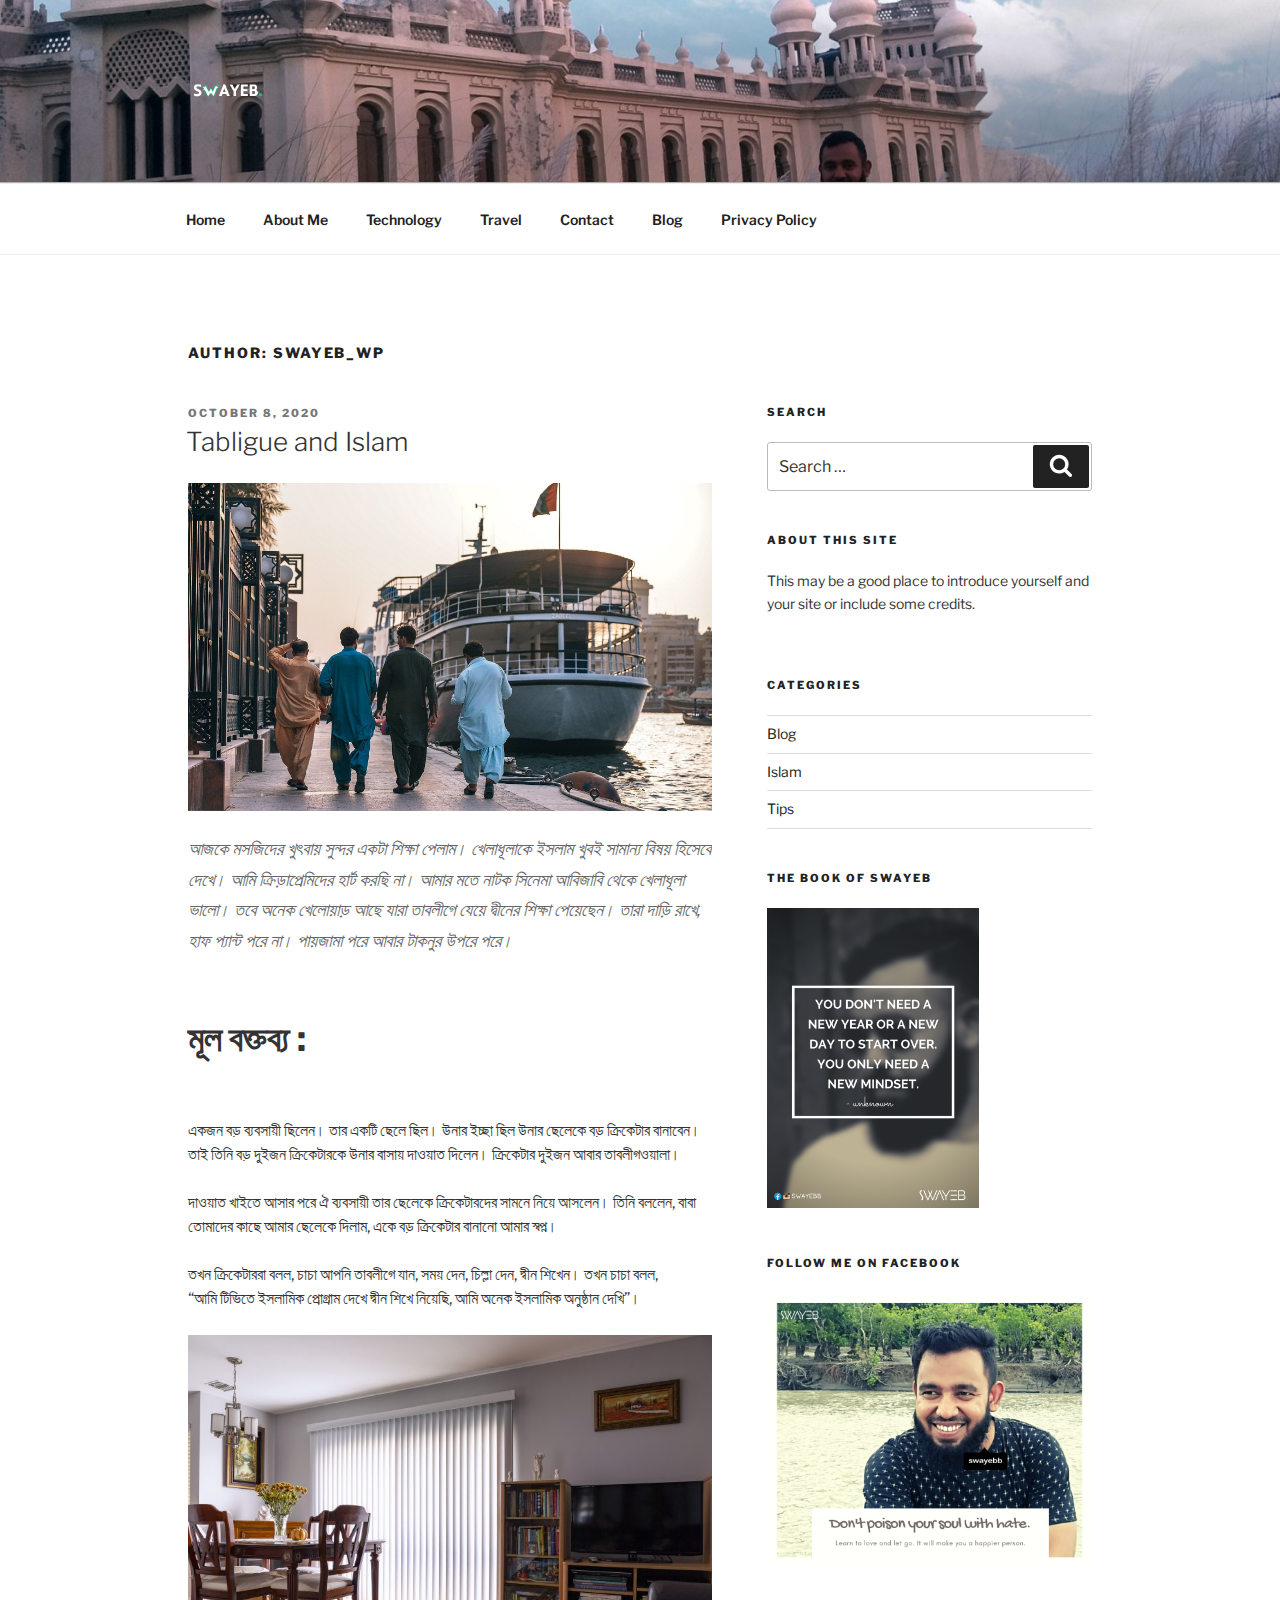
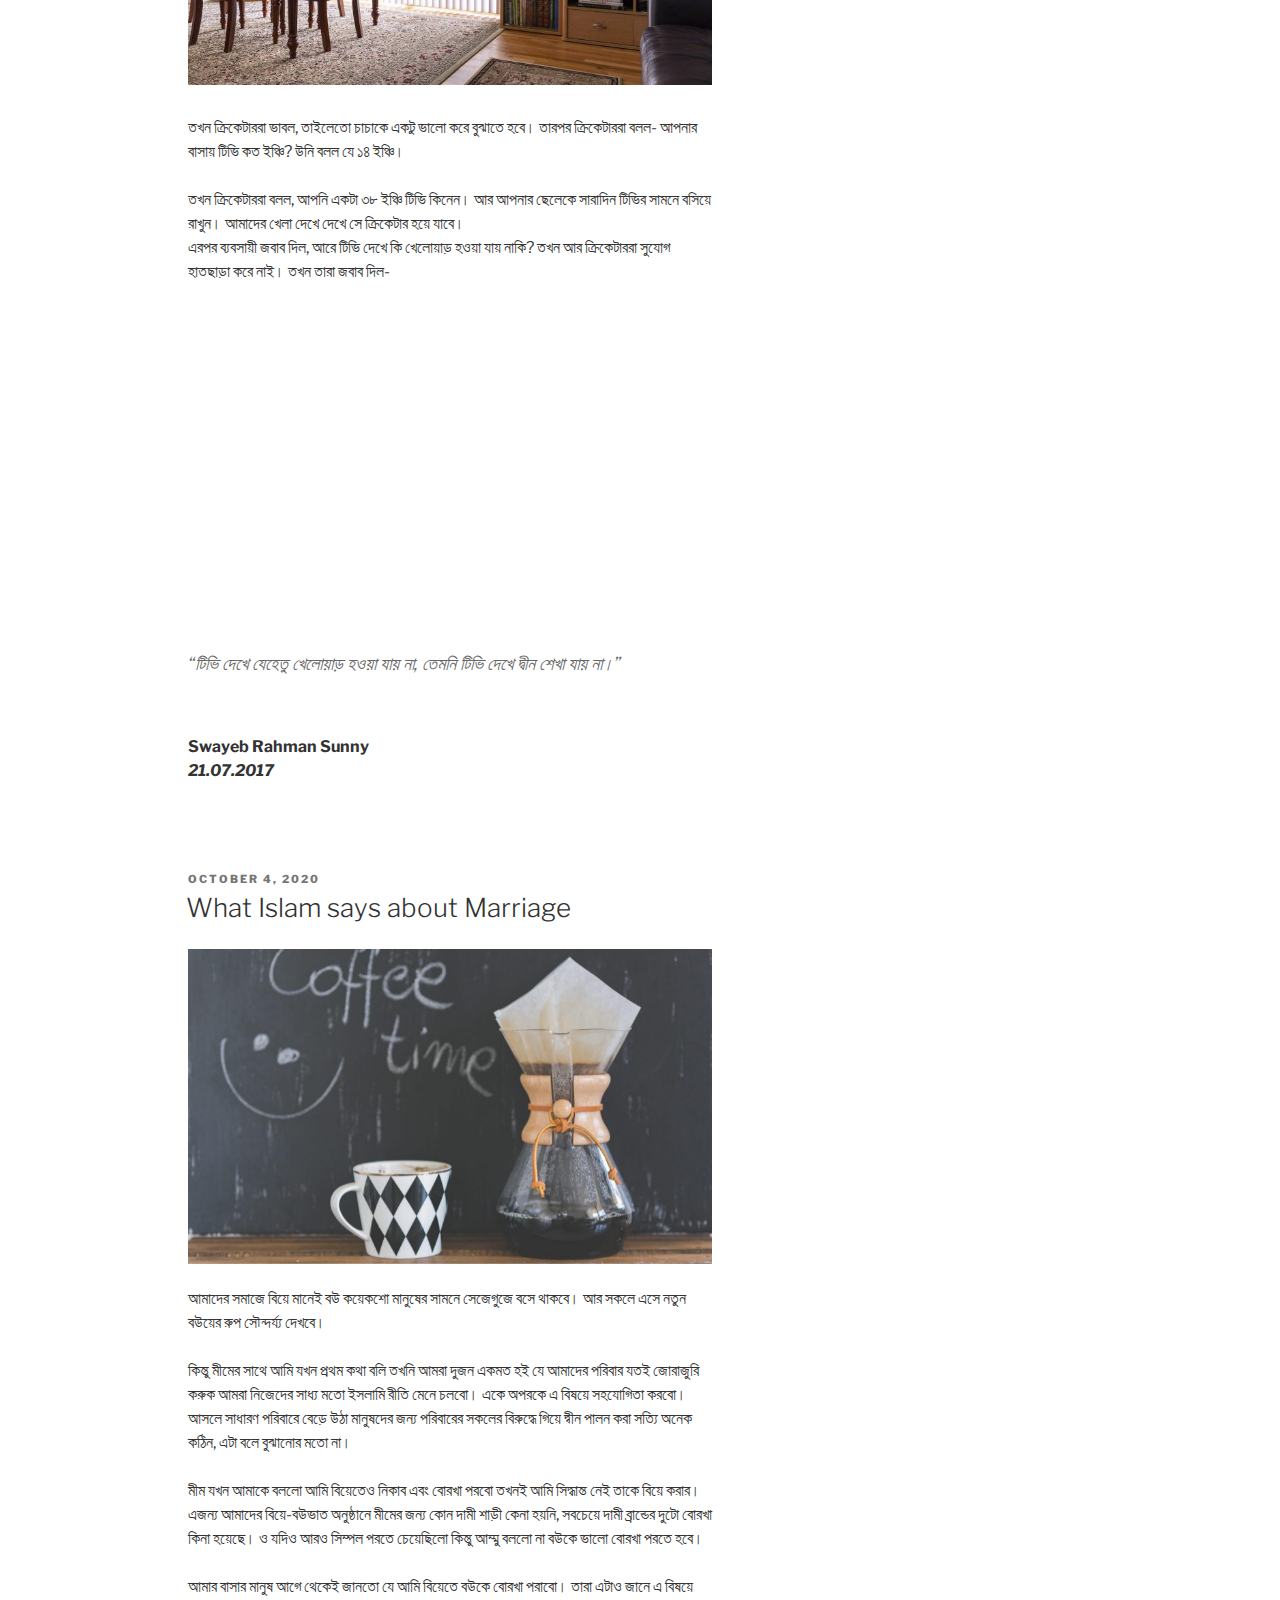
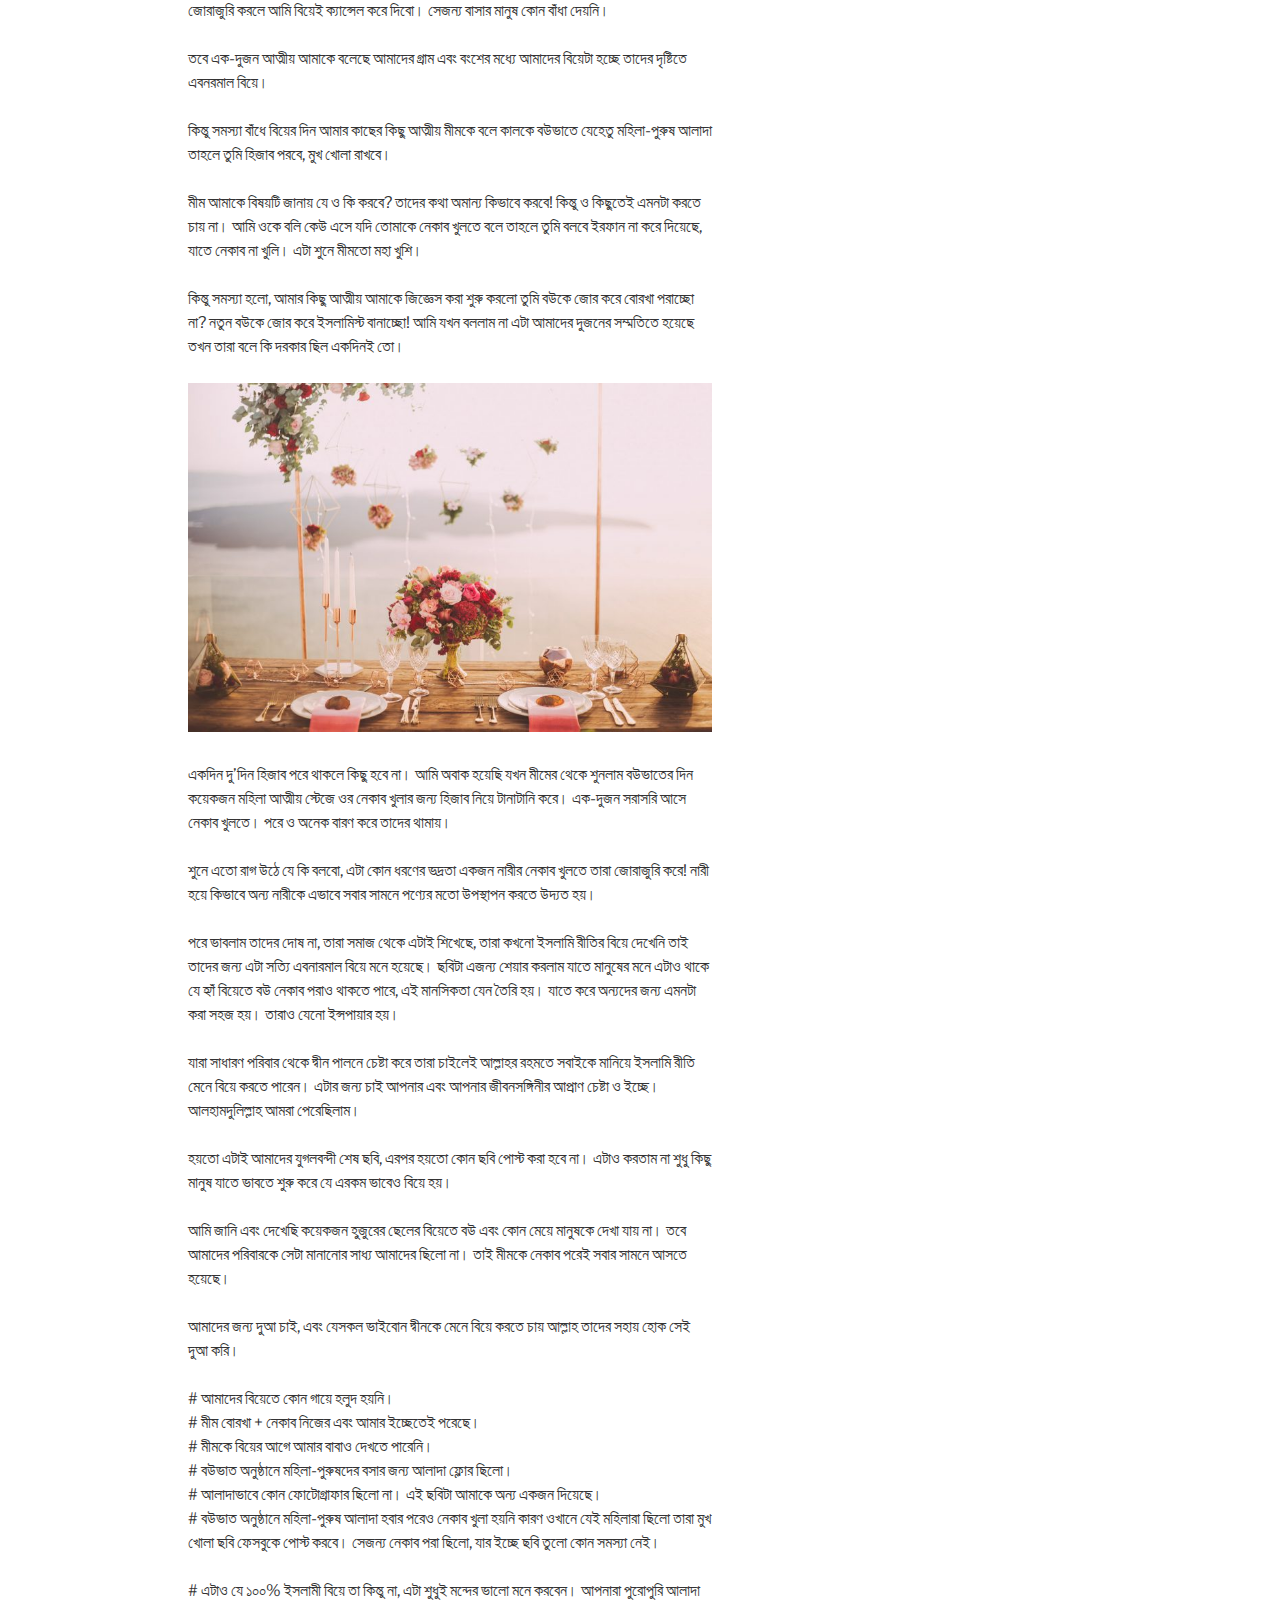
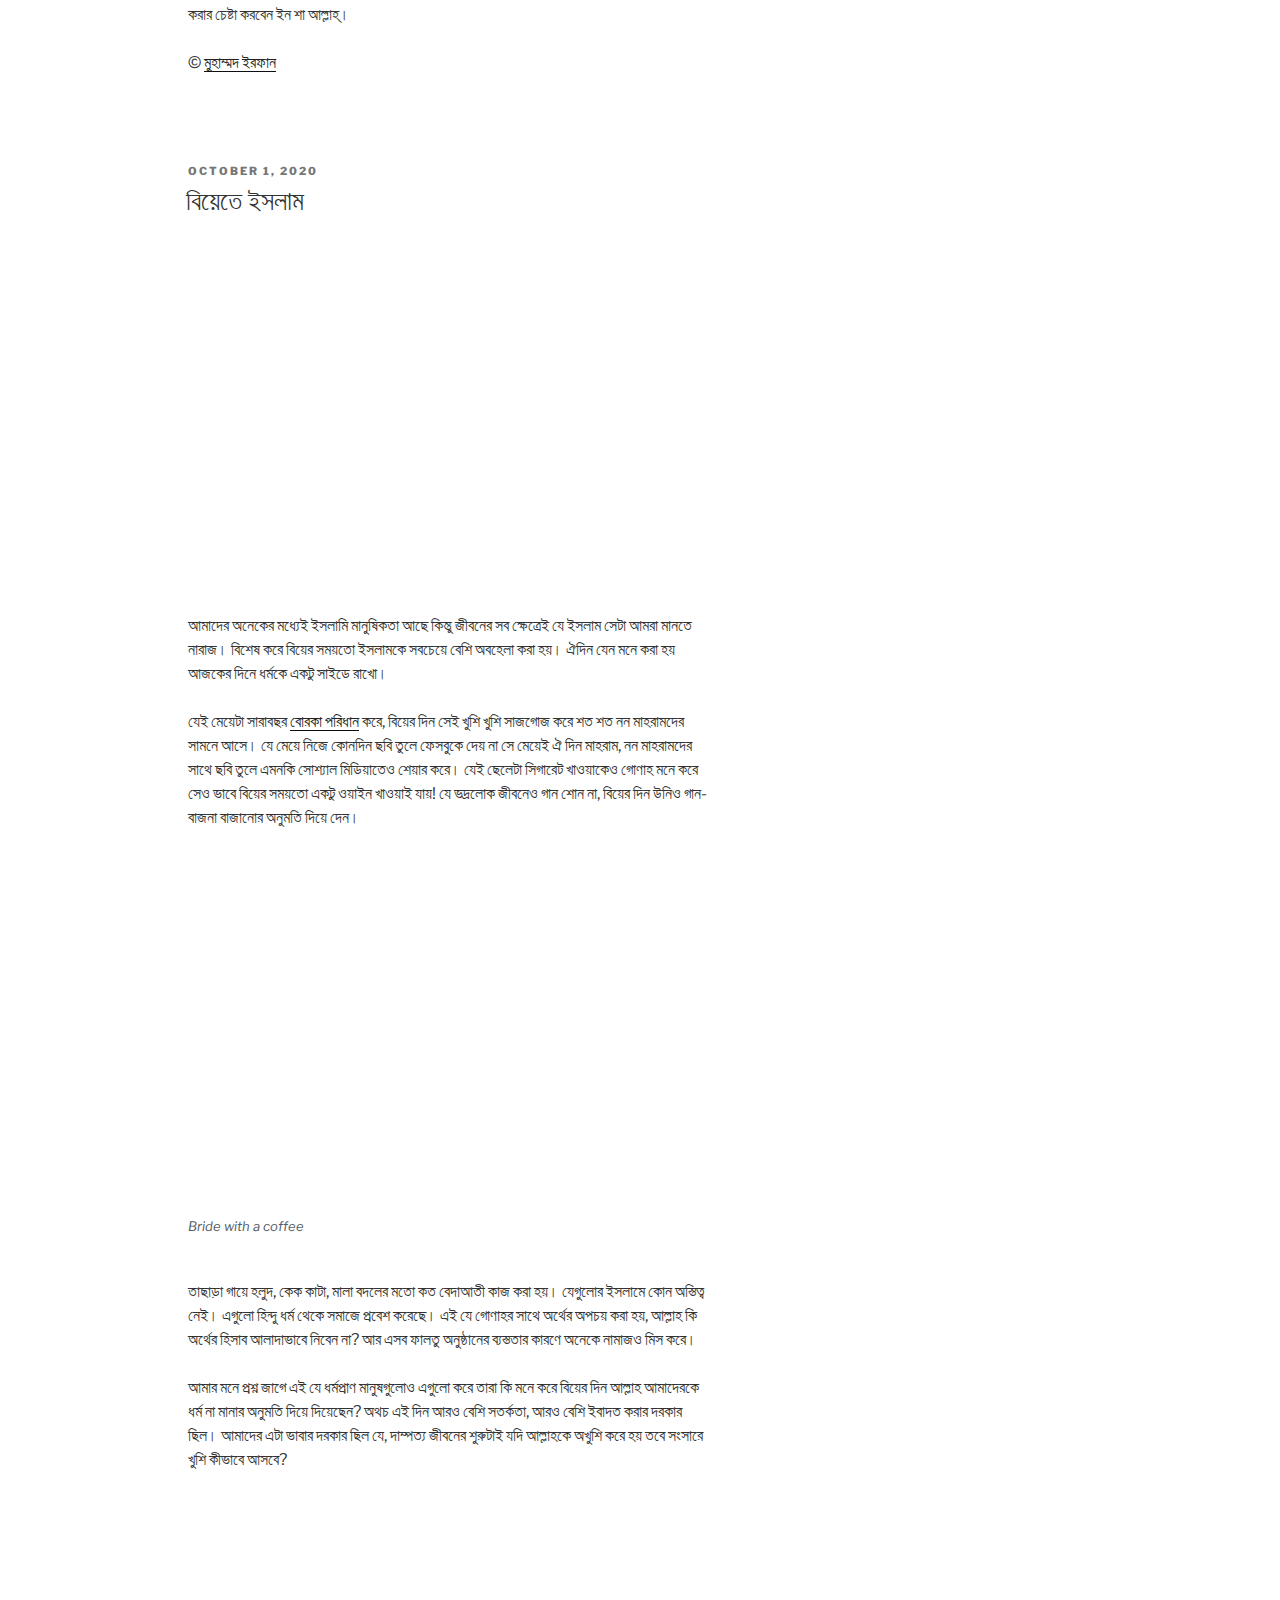
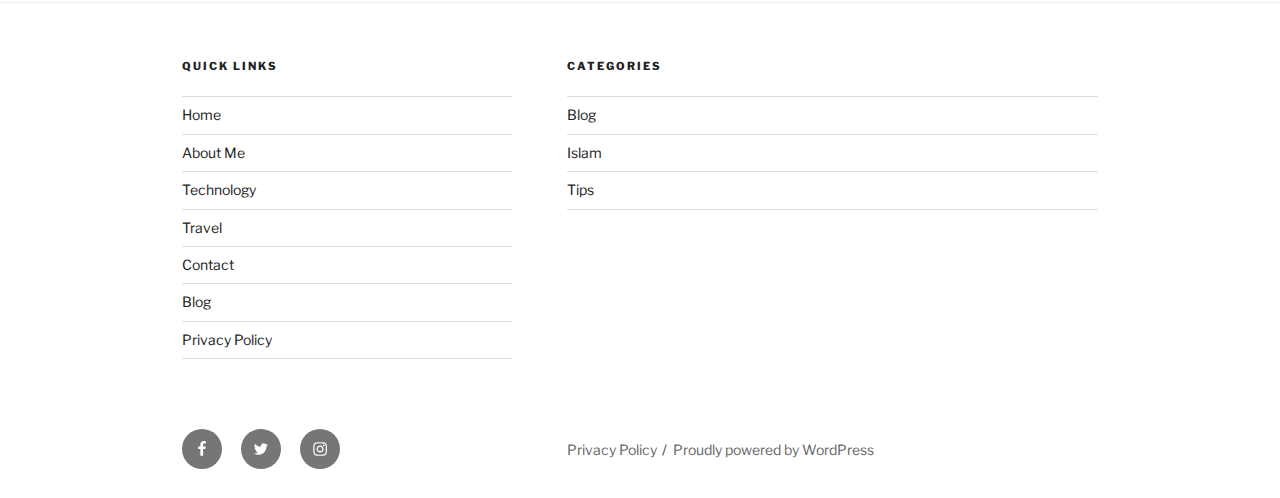
<file: author/swayeb_wp/index.html>
<!DOCTYPE html>
<html lang="en-US" class="no-js no-svg">
<head>
<meta charset="UTF-8">
<meta name="viewport" content="width=device-width, initial-scale=1">
<link rel="profile" href="https://gmpg.org/xfn/11">

<script>(function(html){html.className = html.className.replace(/\bno-js\b/,'js')})(document.documentElement);</script>
<title>swayeb_wp &#8211; Swayeb&#039;s Blog</title>
<link rel='dns-prefetch' href='//fonts.googleapis.com' />
<link rel='dns-prefetch' href='//s.w.org' />
<link href='https://fonts.gstatic.com/' crossorigin rel='preconnect' />
<link rel="alternate" type="application/rss+xml" title="Swayeb&#039;s Blog &raquo; Feed" href="https://swayeb.github.io/blogclass1/feed/" />
<link rel="alternate" type="application/rss+xml" title="Swayeb&#039;s Blog &raquo; Comments Feed" href="https://swayeb.github.io/blogclass1/comments/feed/" />
<link rel="alternate" type="application/rss+xml" title="Swayeb&#039;s Blog &raquo; Posts by swayeb_wp Feed" href="https://swayeb.github.io/blogclass1/author/swayeb_wp/feed/" />
		<script>
			window._wpemojiSettings = {"baseUrl":"https:\/\/s.w.org\/images\/core\/emoji\/13.0.0\/72x72\/","ext":".png","svgUrl":"https:\/\/s.w.org\/images\/core\/emoji\/13.0.0\/svg\/","svgExt":".svg","source":{"concatemoji":"https:\/\/swayeb.github.io\/blogclass1\/wp-includes\/js\/wp-emoji-release.min.js?ver=5.5.1"}};
			!function(e,a,t){var r,n,o,i,p=a.createElement("canvas"),s=p.getContext&&p.getContext("2d");function c(e,t){var a=String.fromCharCode;s.clearRect(0,0,p.width,p.height),s.fillText(a.apply(this,e),0,0);var r=p.toDataURL();return s.clearRect(0,0,p.width,p.height),s.fillText(a.apply(this,t),0,0),r===p.toDataURL()}function l(e){if(!s||!s.fillText)return!1;switch(s.textBaseline="top",s.font="600 32px Arial",e){case"flag":return!c([127987,65039,8205,9895,65039],[127987,65039,8203,9895,65039])&&(!c([55356,56826,55356,56819],[55356,56826,8203,55356,56819])&&!c([55356,57332,56128,56423,56128,56418,56128,56421,56128,56430,56128,56423,56128,56447],[55356,57332,8203,56128,56423,8203,56128,56418,8203,56128,56421,8203,56128,56430,8203,56128,56423,8203,56128,56447]));case"emoji":return!c([55357,56424,8205,55356,57212],[55357,56424,8203,55356,57212])}return!1}function d(e){var t=a.createElement("script");t.src=e,t.defer=t.type="text/javascript",a.getElementsByTagName("head")[0].appendChild(t)}for(i=Array("flag","emoji"),t.supports={everything:!0,everythingExceptFlag:!0},o=0;o<i.length;o++)t.supports[i[o]]=l(i[o]),t.supports.everything=t.supports.everything&&t.supports[i[o]],"flag"!==i[o]&&(t.supports.everythingExceptFlag=t.supports.everythingExceptFlag&&t.supports[i[o]]);t.supports.everythingExceptFlag=t.supports.everythingExceptFlag&&!t.supports.flag,t.DOMReady=!1,t.readyCallback=function(){t.DOMReady=!0},t.supports.everything||(n=function(){t.readyCallback()},a.addEventListener?(a.addEventListener("DOMContentLoaded",n,!1),e.addEventListener("load",n,!1)):(e.attachEvent("onload",n),a.attachEvent("onreadystatechange",function(){"complete"===a.readyState&&t.readyCallback()})),(r=t.source||{}).concatemoji?d(r.concatemoji):r.wpemoji&&r.twemoji&&(d(r.twemoji),d(r.wpemoji)))}(window,document,window._wpemojiSettings);
		</script>
		<style>
img.wp-smiley,
img.emoji {
	display: inline !important;
	border: none !important;
	box-shadow: none !important;
	height: 1em !important;
	width: 1em !important;
	margin: 0 .07em !important;
	vertical-align: -0.1em !important;
	background: none !important;
	padding: 0 !important;
}
</style>
	<link rel='stylesheet' id='wp-block-library-css'  href='https://swayeb.github.io/blogclass1/wp-includes/css/dist/block-library/style.min.css?ver=5.5.1' media='all' />
<link rel='stylesheet' id='wp-block-library-theme-css'  href='https://swayeb.github.io/blogclass1/wp-includes/css/dist/block-library/theme.min.css?ver=5.5.1' media='all' />
<link rel='stylesheet' id='contact-form-7-css'  href='https://swayeb.github.io/blogclass1/wp-content/plugins/contact-form-7/includes/css/styles.css?ver=5.2.2' media='all' />
<link rel='stylesheet' id='twentyseventeen-fonts-css'  href='https://fonts.googleapis.com/css?family=Libre+Franklin%3A300%2C300i%2C400%2C400i%2C600%2C600i%2C800%2C800i&#038;subset=latin%2Clatin-ext&#038;display=fallback' media='all' />
<link rel='stylesheet' id='twentyseventeen-style-css'  href='https://swayeb.github.io/blogclass1/wp-content/themes/twentyseventeen/style.css?ver=20190507' media='all' />
<link rel='stylesheet' id='twentyseventeen-block-style-css'  href='https://swayeb.github.io/blogclass1/wp-content/themes/twentyseventeen/assets/css/blocks.css?ver=20190105' media='all' />
<!--[if lt IE 9]>
<link rel='stylesheet' id='twentyseventeen-ie8-css'  href='https://swayeb.github.io/blogclass1/wp-content/themes/twentyseventeen/assets/css/ie8.css?ver=20161202' media='all' />
<![endif]-->
<script src='https://swayeb.github.io/blogclass1/wp-includes/js/jquery/jquery.js?ver=1.12.4-wp' id='jquery-core-js'></script>
<!--[if lt IE 9]>
<script src='https://swayeb.github.io/blogclass1/wp-content/themes/twentyseventeen/assets/js/html5.js?ver=20161020' id='html5-js'></script>
<![endif]-->
<link rel="https://api.w.org/" href="https://swayeb.github.io/blogclass1/wp-json/" /><link rel="alternate" type="application/json" href="https://swayeb.github.io/blogclass1/wp-json/wp/v2/users/1" /><link rel="EditURI" type="application/rsd+xml" title="RSD" href="https://swayeb.github.io/blogclass1/xmlrpc.php?rsd" />
<link rel="wlwmanifest" type="application/wlwmanifest+xml" href="https://swayeb.github.io/blogclass1/wp-includes/wlwmanifest.xml" /> 
<meta name="generator" content="WordPress 5.5.1" />
		<style id="twentyseventeen-custom-header-styles" type="text/css">
				.site-title,
		.site-description {
			position: absolute;
			clip: rect(1px, 1px, 1px, 1px);
		}
				</style>
		<link rel="icon" href="https://swayeb.github.io/blogclass1/wp-content/uploads/2020/10/cropped-site-icon-32x32.png" sizes="32x32" />
<link rel="icon" href="https://swayeb.github.io/blogclass1/wp-content/uploads/2020/10/cropped-site-icon-192x192.png" sizes="192x192" />
<link rel="apple-touch-icon" href="https://swayeb.github.io/blogclass1/wp-content/uploads/2020/10/cropped-site-icon-180x180.png" />
<meta name="msapplication-TileImage" content="https://swayeb.github.io/blogclass1/wp-content/uploads/2020/10/cropped-site-icon-270x270.png" />
</head>

<body class="archive author author-swayeb_wp author-1 wp-custom-logo wp-embed-responsive hfeed has-header-image has-sidebar page-two-column title-tagline-hidden colors-light">
<div id="page" class="site">
	<a class="skip-link screen-reader-text" href="#content">Skip to content</a>

	<header id="masthead" class="site-header" role="banner">

		<div class="custom-header">

		<div class="custom-header-media">
			<div id="wp-custom-header" class="wp-custom-header"><img src="https://swayeb.github.io/blogclass1/wp-content/uploads/2020/10/cropped-southtown-scaled-1.jpg" width="2000" height="1200" alt="Swayeb&#039;s Blog" srcset="https://swayeb.github.io/blogclass1/wp-content/uploads/2020/10/cropped-southtown-scaled-1.jpg 2000w, https://swayeb.github.io/blogclass1/wp-content/uploads/2020/10/cropped-southtown-scaled-1-300x180.jpg 300w, https://swayeb.github.io/blogclass1/wp-content/uploads/2020/10/cropped-southtown-scaled-1-1024x614.jpg 1024w, https://swayeb.github.io/blogclass1/wp-content/uploads/2020/10/cropped-southtown-scaled-1-768x461.jpg 768w, https://swayeb.github.io/blogclass1/wp-content/uploads/2020/10/cropped-southtown-scaled-1-1536x922.jpg 1536w" sizes="100vw" /></div>		</div>

	<div class="site-branding">
	<div class="wrap">

		<a href="https://swayeb.github.io/blogclass1/" class="custom-logo-link" rel="home"><img width="250" height="250" src="https://swayeb.github.io/blogclass1/wp-content/uploads/2020/10/cropped-logo.png" class="custom-logo" alt="Swayeb&#039;s Blog" srcset="https://swayeb.github.io/blogclass1/wp-content/uploads/2020/10/cropped-logo.png 250w, https://swayeb.github.io/blogclass1/wp-content/uploads/2020/10/cropped-logo-150x150.png 150w, https://swayeb.github.io/blogclass1/wp-content/uploads/2020/10/cropped-logo-100x100.png 100w" sizes="(max-width: 767px) 89vw, (max-width: 1000px) 54vw, (max-width: 1071px) 543px, 580px" /></a>
		<div class="site-branding-text">
							<p class="site-title"><a href="https://swayeb.github.io/blogclass1/" rel="home">Swayeb&#039;s Blog</a></p>
			
							<p class="site-description">Swayeb Rahman Sunny&#039;s Personal site.</p>
					</div><!-- .site-branding-text -->

		
	</div><!-- .wrap -->
</div><!-- .site-branding -->

</div><!-- .custom-header -->

					<div class="navigation-top">
				<div class="wrap">
					<nav id="site-navigation" class="main-navigation" role="navigation" aria-label="Top Menu">
	<button class="menu-toggle" aria-controls="top-menu" aria-expanded="false">
		<svg class="icon icon-bars" aria-hidden="true" role="img"> <use href="#icon-bars" xlink:href="#icon-bars"></use> </svg><svg class="icon icon-close" aria-hidden="true" role="img"> <use href="#icon-close" xlink:href="#icon-close"></use> </svg>Menu	</button>

	<div class="menu-top-menu-container"><ul id="top-menu" class="menu"><li id="menu-item-19" class="menu-item menu-item-type-custom menu-item-object-custom menu-item-home menu-item-19"><a href="https://swayeb.github.io/blogclass1/">Home</a></li>
<li id="menu-item-67" class="menu-item menu-item-type-post_type menu-item-object-page menu-item-67"><a href="https://swayeb.github.io/blogclass1/about-me/">About Me</a></li>
<li id="menu-item-69" class="menu-item menu-item-type-taxonomy menu-item-object-category menu-item-69"><a href="https://swayeb.github.io/blogclass1/category/technology/">Technology</a></li>
<li id="menu-item-70" class="menu-item menu-item-type-taxonomy menu-item-object-category menu-item-70"><a href="https://swayeb.github.io/blogclass1/category/travel/">Travel</a></li>
<li id="menu-item-68" class="menu-item menu-item-type-post_type menu-item-object-page menu-item-68"><a href="https://swayeb.github.io/blogclass1/contact/">Contact</a></li>
<li id="menu-item-71" class="menu-item menu-item-type-taxonomy menu-item-object-category menu-item-71"><a href="https://swayeb.github.io/blogclass1/category/blog/">Blog</a></li>
<li id="menu-item-88" class="menu-item menu-item-type-post_type menu-item-object-page menu-item-privacy-policy menu-item-88"><a href="https://swayeb.github.io/blogclass1/privacy-policy/">Privacy Policy</a></li>
</ul></div>
	</nav><!-- #site-navigation -->
				</div><!-- .wrap -->
			</div><!-- .navigation-top -->
		
	</header><!-- #masthead -->

	
	<div class="site-content-contain">
		<div id="content" class="site-content">

<div class="wrap">

			<header class="page-header">
			<h1 class="page-title">Author: <span>swayeb_wp</span></h1>		</header><!-- .page-header -->
	
	<div id="primary" class="content-area">
		<main id="main" class="site-main" role="main">

					
<article id="post-77" class="post-77 post type-post status-publish format-standard has-post-thumbnail hentry category-blog category-islam">
		<header class="entry-header">
		<div class="entry-meta"><span class="screen-reader-text">Posted on</span> <a href="https://swayeb.github.io/blogclass1/2020/10/08/tabligue-and-islam/" rel="bookmark"><time class="entry-date published" datetime="2020-10-08T10:08:19+00:00">October 8, 2020</time><time class="updated" datetime="2020-10-08T10:09:18+00:00">October 8, 2020</time></a></div><!-- .entry-meta --><h2 class="entry-title"><a href="https://swayeb.github.io/blogclass1/2020/10/08/tabligue-and-islam/" rel="bookmark">Tabligue and Islam</a></h2>	</header><!-- .entry-header -->

			<div class="post-thumbnail">
			<a href="https://swayeb.github.io/blogclass1/2020/10/08/tabligue-and-islam/">
				<img width="1920" height="1200" src="https://swayeb.github.io/blogclass1/wp-content/uploads/2020/10/arab-2713872_1920-1920x1200.jpg" class="attachment-twentyseventeen-featured-image size-twentyseventeen-featured-image wp-post-image" alt="" loading="lazy" sizes="(max-width: 767px) 89vw, (max-width: 1000px) 54vw, (max-width: 1071px) 543px, 580px" />			</a>
		</div><!-- .post-thumbnail -->
	
	<div class="entry-content">
		
<blockquote class="wp-block-quote"><p>আজকে মসজিদের খুৎবায় সুন্দর একটা শিক্ষা পেলাম। খেলাধূলাকে ইসলাম খুবই সামান্য বিষয় হিসেবে দেখে। আমি ক্রিড়াপ্রেমিদের হার্ট করছি না। আমার মতে নাটক সিনেমা আবিজাবি থেকে খেলাধূলা ভালো। তবে অনেক খেলোয়াড় আছে যারা তাবলীগে যেয়ে দ্বীনের শিক্ষা পেয়েছেন। তারা দাড়ি রাখে, হাফ প্যান্ট পরে না। পায়জামা পরে আবার টাকনুর উপরে পরে।</p></blockquote>



<p class="has-large-font-size"><strong>মূল বক্তব্য :</strong></p>



<p>একজন বড় ব্যবসায়ী ছিলেন। তার একটি ছেলে ছিল। উনার ইচ্ছা ছিল উনার ছেলেকে বড় ক্রিকেটার বানাবেন। তাই তিনি বড় দুইজন ক্রিকেটারকে উনার বাসায় দাওয়াত দিলেন।&nbsp;ক্রিকেটার দুইজন আবার তাবলীগওয়ালা।</p>



<p>দাওয়াত খাইতে আসার পরে ঐ ব্যবসায়ী তার ছেলেকে ক্রিকেটারদের সামনে নিয়ে আসলেন। তিনি বললেন, বাবা তোমাদের কাছে আমার ছেলেকে দিলাম, একে বড় ক্রিকেটার বানানো আমার স্বপ্ন।</p>



<p>তখন ক্রিকেটাররা বলল, চাচা আপনি তাবলীগে যান, সময় দেন, চিল্লা দেন, দ্বীন শিখেন। তখন চাচা বলল,<br>&#8220;আমি টিভিতে ইসলামিক প্রোগ্রাম দেখে দ্বীন শিখে নিয়েছি, আমি অনেক ইসলামিক অনুষ্ঠান দেখি&#8221;।</p>



<figure class="wp-block-image size-large"><img loading="lazy" width="1024" height="683" src="https://swayeb.github.io/blogclass1/wp-content/uploads/2020/10/home-interior-1748936_1920-1024x683.jpg" alt="" class="wp-image-79" srcset="https://swayeb.github.io/blogclass1/wp-content/uploads/2020/10/home-interior-1748936_1920-1024x683.jpg 1024w, https://swayeb.github.io/blogclass1/wp-content/uploads/2020/10/home-interior-1748936_1920-300x200.jpg 300w, https://swayeb.github.io/blogclass1/wp-content/uploads/2020/10/home-interior-1748936_1920-768x512.jpg 768w, https://swayeb.github.io/blogclass1/wp-content/uploads/2020/10/home-interior-1748936_1920-1536x1024.jpg 1536w, https://swayeb.github.io/blogclass1/wp-content/uploads/2020/10/home-interior-1748936_1920.jpg 1920w" sizes="(max-width: 767px) 89vw, (max-width: 1000px) 54vw, (max-width: 1071px) 543px, 580px" /></figure>



<p>তখন ক্রিকেটাররা ভাবল, তাইলেতো চাচাকে একটু ভালো করে বুঝাতে হবে। তারপর ক্রিকেটাররা বলল- আপনার বাসায় টিভি কত ইঞ্চি? উনি বলল যে ১৪ ইঞ্চি।</p>



<p>তখন ক্রিকেটাররা বলল, আপনি একটা ৩৮ ইঞ্চি টিভি কিনেন। আর আপনার ছেলেকে সারাদিন টিভির সামনে বসিয়ে রাখুন। আমাদের খেলা দেখে দেখে সে ক্রিকেটার হয়ে যাবে।<br>এরপর ব্যবসায়ী জবাব দিল, আরে টিভি দেখে কি খেলোয়াড় হওয়া যায় নাকি? তখন আর ক্রিকেটাররা সুযোগ হাতছাড়া করে নাই। তখন তারা জবাব দিল-</p>



<figure class="wp-block-embed-youtube wp-block-embed is-type-rich is-provider-embed-handler wp-embed-aspect-16-9 wp-has-aspect-ratio"><div class="wp-block-embed__wrapper">
<iframe title="জাগ্রত কবি মুহিব খানের নতুন সঙ্গীত | Tablig Chole - তাবলীগ চলে | Muhib Khan New Song 2018" width="525" height="295" src="https://www.youtube.com/embed/r54rIwU2xW8?feature=oembed" frameborder="0" allow="accelerometer; autoplay; clipboard-write; encrypted-media; gyroscope; picture-in-picture" allowfullscreen></iframe>
</div></figure>



<blockquote class="wp-block-quote"><p><br>&#8220;টিভি দেখে যেহেতু খেলোয়াড় হওয়া যায় না, তেমনি টিভি দেখে দ্বীন শেখা যায় না।&#8221;</p></blockquote>



<p><strong>Swayeb Rahman Sunny</strong><br><strong><em>21.07.2017</em></strong></p>
	</div><!-- .entry-content -->

	
</article><!-- #post-77 -->

<article id="post-50" class="post-50 post type-post status-publish format-standard has-post-thumbnail hentry category-blog">
		<header class="entry-header">
		<div class="entry-meta"><span class="screen-reader-text">Posted on</span> <a href="https://swayeb.github.io/blogclass1/2020/10/04/what-islam-says-about-marriage/" rel="bookmark"><time class="entry-date published updated" datetime="2020-10-04T10:40:16+00:00">October 4, 2020</time></a></div><!-- .entry-meta --><h2 class="entry-title"><a href="https://swayeb.github.io/blogclass1/2020/10/04/what-islam-says-about-marriage/" rel="bookmark">What Islam says about Marriage</a></h2>	</header><!-- .entry-header -->

			<div class="post-thumbnail">
			<a href="https://swayeb.github.io/blogclass1/2020/10/04/what-islam-says-about-marriage/">
				<img width="2000" height="1200" src="https://swayeb.github.io/blogclass1/wp-content/uploads/2020/10/coffee.jpg" class="attachment-twentyseventeen-featured-image size-twentyseventeen-featured-image wp-post-image" alt="" loading="lazy" srcset="https://swayeb.github.io/blogclass1/wp-content/uploads/2020/10/coffee.jpg 2000w, https://swayeb.github.io/blogclass1/wp-content/uploads/2020/10/coffee-300x180.jpg 300w, https://swayeb.github.io/blogclass1/wp-content/uploads/2020/10/coffee-1024x614.jpg 1024w, https://swayeb.github.io/blogclass1/wp-content/uploads/2020/10/coffee-768x461.jpg 768w, https://swayeb.github.io/blogclass1/wp-content/uploads/2020/10/coffee-1536x922.jpg 1536w" sizes="(max-width: 767px) 89vw, (max-width: 1000px) 54vw, (max-width: 1071px) 543px, 580px" />			</a>
		</div><!-- .post-thumbnail -->
	
	<div class="entry-content">
		
<p>আমাদের সমাজে বিয়ে মানেই বউ কয়েকশো মানুষের সামনে সেজেগুজে বসে থাকবে। আর সকলে এসে নতুন বউয়ের রুপ সৌন্দর্য্য দেখবে।</p>



<p>কিন্তু মীমের সাথে আমি যখন প্রথম কথা বলি তখনি আমরা দুজন একমত হই যে আমাদের পরিবার যতই জোরাজুরি করুক আমরা নিজেদের সাধ্য মতো ইসলামি রীতি মেনে চলবো। একে অপরকে এ বিষয়ে সহযোগিতা করবো। আসলে সাধারণ পরিবারে বেড়ে উঠা মানুষদের জন্য পরিবারের সকলের বিরুদ্ধে গিয়ে দ্বীন পালন করা সত্যি অনেক কঠিন, এটা বলে বুঝানোর মতো না।</p>



<p>মীম যখন আমাকে বললো আমি বিয়েতেও নিকাব এবং বোরখা পরবো তখনই আমি সিদ্ধান্ত নেই তাকে বিয়ে করার। এজন্য আমাদের বিয়ে-বউভাত অনুষ্ঠানে মীমের জন্য কোন দামী শাড়ী কেনা হয়নি, সবচেয়ে দামী ব্রান্ডের দুটো বোরখা কিনা হয়েছে। ও যদিও আরও সিম্পল পরতে চেয়েছিলো কিন্তু আম্মু বললো না বউকে ভালো বোরখা পরতে হবে।</p>



<p>আমার বাসার মানুষ আগে থেকেই জানতো যে আমি বিয়েতে বউকে বোরখা পরাবো। তারা এটাও জানে এ বিষয়ে জোরাজুরি করলে আমি বিয়েই ক্যান্সেল করে দিবো। সেজন্য বাসার মানুষ কোন বাঁধা দেয়নি।</p>



<p>তবে এক-দুজন আত্মীয় আমাকে বলেছে আমাদের গ্রাম এবং বংশের মধ্যে আমাদের বিয়েটা হচ্ছে তাদের দৃষ্টিতে এবনরমাল বিয়ে।</p>



<p>কিন্তু সমস্যা বাঁধে বিয়ের দিন আমার কাছের কিছু আত্মীয় মীমকে বলে কালকে বউভাতে যেহেতু মহিলা-পুরুষ আলাদা তাহলে তুমি হিজাব পরবে, মুখ খোলা রাখবে।</p>



<p>মীম আমাকে বিষয়টি জানায় যে ও কি করবে? তাদের কথা অমান্য কিভাবে করবে! কিন্তু ও কিছুতেই এমনটা করতে চায় না। আমি ওকে বলি কেউ এসে যদি তোমাকে নেকাব খুলতে বলে তাহলে তুমি বলবে ইরফান না করে দিয়েছে, যাতে নেকাব না খুলি। এটা শুনে মীমতো মহা খুশি।</p>



<p>কিন্তু সমস্যা হলো, আমার কিছু আত্মীয় আমাকে জিজ্ঞেস করা শুরু করলো তুমি বউকে জোর করে বোরখা পরাচ্ছো না? নতুন বউকে জোর করে ইসলামিস্ট বানাচ্ছো! আমি যখন বললাম না এটা আমাদের দুজনের সম্মতিতে হয়েছে তখন তারা বলে কি দরকার ছিল একদিনই তো।</p>



<figure class="wp-block-image size-large"><img loading="lazy" width="1024" height="682" src="https://swayeb.github.io/blogclass1/wp-content/uploads/2020/10/pexels-edward-eyer-1045541-1-1024x682.jpg" alt="" class="wp-image-51" srcset="https://swayeb.github.io/blogclass1/wp-content/uploads/2020/10/pexels-edward-eyer-1045541-1-1024x682.jpg 1024w, https://swayeb.github.io/blogclass1/wp-content/uploads/2020/10/pexels-edward-eyer-1045541-1-300x200.jpg 300w, https://swayeb.github.io/blogclass1/wp-content/uploads/2020/10/pexels-edward-eyer-1045541-1-768x512.jpg 768w, https://swayeb.github.io/blogclass1/wp-content/uploads/2020/10/pexels-edward-eyer-1045541-1.jpg 1280w" sizes="(max-width: 767px) 89vw, (max-width: 1000px) 54vw, (max-width: 1071px) 543px, 580px" /></figure>



<p>একদিন দু&#8217;দিন হিজাব পরে থাকলে কিছু হবে না। আমি অবাক হয়েছি যখন মীমের থেকে শুনলাম বউভাতের দিন কয়েকজন মহিলা আত্মীয় স্টেজে ওর নেকাব খুলার জন্য হিজাব নিয়ে টানাটানি করে। এক-দুজন সরাসরি আসে নেকাব খুলতে। পরে ও অনেক বারণ করে তাদের থামায়।</p>



<p>শুনে এতো রাগ উঠে যে কি বলবো, এটা কোন ধরণের ভদ্রতা একজন নারীর নেকাব খুলতে তারা জোরাজুরি করে! নারী হয়ে কিভাবে অন্য নারীকে এভাবে সবার সামনে পণ্যের মতো উপস্থাপন করতে উদ্যত হয়।</p>



<p>পরে ভাবলাম তাদের দোষ না, তারা সমাজ থেকে এটাই শিখেছে, তারা কখনো ইসলামি রীতির বিয়ে দেখেনি তাই তাদের জন্য এটা সত্যি এবনারমাল বিয়ে মনে হয়েছে। ছবিটা এজন্য শেয়ার করলাম যাতে মানুষের মনে এটাও থাকে যে হ্যাঁ বিয়েতে বউ নেকাব পরাও থাকতে পারে, এই মানসিকতা যেন তৈরি হয়। যাতে করে অন্যদের জন্য এমনটা করা সহজ হয়। তারাও যেনো ইন্সপায়ার হয়।</p>



<p>যারা সাধারণ পরিবার থেকে দ্বীন পালনে চেষ্টা করে তারা চাইলেই আল্লাহর রহমতে সবাইকে মানিয়ে ইসলামি রীতি মেনে বিয়ে করতে পারেন। এটার জন্য চাই আপনার এবং আপনার জীবনসঙ্গিনীর আপ্রাণ চেষ্টা ও ইচ্ছে। আলহামদুলিল্লাহ আমরা পেরেছিলাম।</p>



<p>হয়তো এটাই আমাদের যুগলবন্দী শেষ ছবি, এরপর হয়তো কোন ছবি পোস্ট করা হবে না। এটাও করতাম না শুধু কিছু মানুষ যাতে ভাবতে শুরু করে যে এরকম ভাবেও বিয়ে হয়।</p>



<p>আমি জানি এবং দেখেছি কয়েকজন হুজুরের ছেলের বিয়েতে বউ এবং কোন মেয়ে মানুষকে দেখা যায় না। তবে আমাদের পরিবারকে সেটা মানানোর সাধ্য আমাদের ছিলো না। তাই মীমকে নেকাব পরেই সবার সামনে আসতে হয়েছে।</p>



<p>আমাদের জন্য দুআ চাই, এবং যেসকল ভাইবোন দ্বীনকে মেনে বিয়ে করতে চায় আল্লাহ তাদের সহায় হোক সেই দুআ করি।</p>



<p># আমাদের বিয়েতে কোন গায়ে হলুদ হয়নি।<br># মীম বোরখা + নেকাব নিজের এবং আমার ইচ্ছেতেই পরেছে।<br># মীমকে বিয়ের আগে আমার বাবাও দেখতে পারেনি।<br># বউভাত অনুষ্ঠানে মহিলা-পুরুষদের বসার জন্য আলাদা ফ্লোর ছিলো।<br># আলাদাভাবে কোন ফোটোগ্রাফার ছিলো না। এই ছবিটা আমাকে অন্য একজন দিয়েছে।<br># বউভাত অনুষ্ঠানে মহিলা-পুরুষ আলাদা হবার পরেও নেকাব খুলা হয়নি কারণ ওখানে যেই মহিলারা ছিলো তারা মুখ খোলা ছবি ফেসবুকে পোস্ট করবে। সেজন্য নেকাব পরা ছিলো, যার ইচ্ছে ছবি তুলো কোন সমস্যা নেই।</p>



<p># এটাও যে ১০০% ইসলামী বিয়ে তা কিন্তু না, এটা শুধুই মন্দের ভালো মনে করবেন। আপনারা পুরোপুরি আলাদা করার চেষ্টা করবেন ইন শা আল্লাহ্।</p>



<p>© <a href="http://facebook.com/swayebb">মুহাম্মদ ইরফান</a></p>
	</div><!-- .entry-content -->

	
</article><!-- #post-50 -->

<article id="post-39" class="post-39 post type-post status-publish format-standard has-post-thumbnail hentry category-blog category-tips">
		<header class="entry-header">
		<div class="entry-meta"><span class="screen-reader-text">Posted on</span> <a href="https://swayeb.github.io/blogclass1/2020/10/01/%e0%a6%ac%e0%a6%bf%e0%a7%9f%e0%a7%87%e0%a6%a4%e0%a7%87-%e0%a6%87%e0%a6%b8%e0%a6%b2%e0%a6%be%e0%a6%ae/" rel="bookmark"><time class="entry-date published" datetime="2020-10-01T10:44:37+00:00">October 1, 2020</time><time class="updated" datetime="2020-10-08T09:58:59+00:00">October 8, 2020</time></a></div><!-- .entry-meta --><h2 class="entry-title"><a href="https://swayeb.github.io/blogclass1/2020/10/01/%e0%a6%ac%e0%a6%bf%e0%a7%9f%e0%a7%87%e0%a6%a4%e0%a7%87-%e0%a6%87%e0%a6%b8%e0%a6%b2%e0%a6%be%e0%a6%ae/" rel="bookmark">বিয়েতে ইসলাম</a></h2>	</header><!-- .entry-header -->

			<div class="post-thumbnail">
			<a href="https://swayeb.github.io/blogclass1/2020/10/01/%e0%a6%ac%e0%a6%bf%e0%a7%9f%e0%a7%87%e0%a6%a4%e0%a7%87-%e0%a6%87%e0%a6%b8%e0%a6%b2%e0%a6%be%e0%a6%ae/">
				<img width="1280" height="853" src="https://swayeb.github.io/blogclass1/wp-content/uploads/2020/10/pexels-edward-eyer-1045541.jpg" class="attachment-twentyseventeen-featured-image size-twentyseventeen-featured-image wp-post-image" alt="" loading="lazy" srcset="https://swayeb.github.io/blogclass1/wp-content/uploads/2020/10/pexels-edward-eyer-1045541.jpg 1280w, https://swayeb.github.io/blogclass1/wp-content/uploads/2020/10/pexels-edward-eyer-1045541-300x200.jpg 300w, https://swayeb.github.io/blogclass1/wp-content/uploads/2020/10/pexels-edward-eyer-1045541-1024x682.jpg 1024w, https://swayeb.github.io/blogclass1/wp-content/uploads/2020/10/pexels-edward-eyer-1045541-768x512.jpg 768w" sizes="(max-width: 767px) 89vw, (max-width: 1000px) 54vw, (max-width: 1071px) 543px, 580px" />			</a>
		</div><!-- .post-thumbnail -->
	
	<div class="entry-content">
		
<p>আমাদের অনেকের মধ্যেই ইসলামি মানুষিকতা আছে কিন্তু জীবনের সব ক্ষেত্রেই যে ইসলাম সেটা আমরা মানতে নারাজ। বিশেষ করে বিয়ের সময়তো ইসলামকে সবচেয়ে বেশি অবহেলা করা হয়। ঐদিন যেন মনে করা হয় আজকের দিনে ধর্মকে একটু সাইডে রাখো।</p>



<p>যেই মেয়েটা সারাবছর <a href="https://en.wikipedia.org/wiki/Borka:_The_Adventures_of_a_Goose_with_No_Feathers">বোরকা পরিধান</a> করে, বিয়ের দিন সেই খুশি খুশি সাজগোজ করে শত শত নন মাহরামদের সামনে আসে। যে মেয়ে নিজে কোনদিন ছবি তুলে ফেসবুকে দেয় না সে মেয়েই ঐ দিন মাহরাম, নন মাহরামদের সাথে ছবি তুলে এমনকি সোশ্যাল মিডিয়াতেও শেয়ার করে। যেই ছেলেটা&nbsp;সিগারেট খাওয়াকেও গোণাহ মনে করে সেও ভাবে বিয়ের সময়তো একটু ওয়াইন খাওয়াই যায়! যে ভদ্রলোক জীবনেও গান শোন না, বিয়ের দিন উনিও গান-বাজনা বাজানোর অনুমতি দিয়ে দেন।</p>



<div class="wp-block-image"><figure class="aligncenter size-large"><img loading="lazy" width="1024" height="683" src="https://swayeb.github.io/blogclass1/wp-content/uploads/2020/10/timur-romanov-VPuuaR3N4e4-unsplash-1024x683.jpg" alt="" class="wp-image-41" srcset="https://swayeb.github.io/blogclass1/wp-content/uploads/2020/10/timur-romanov-VPuuaR3N4e4-unsplash-1024x683.jpg 1024w, https://swayeb.github.io/blogclass1/wp-content/uploads/2020/10/timur-romanov-VPuuaR3N4e4-unsplash-300x200.jpg 300w, https://swayeb.github.io/blogclass1/wp-content/uploads/2020/10/timur-romanov-VPuuaR3N4e4-unsplash-768x512.jpg 768w, https://swayeb.github.io/blogclass1/wp-content/uploads/2020/10/timur-romanov-VPuuaR3N4e4-unsplash-1536x1024.jpg 1536w, https://swayeb.github.io/blogclass1/wp-content/uploads/2020/10/timur-romanov-VPuuaR3N4e4-unsplash-2048x1365.jpg 2048w" sizes="(max-width: 767px) 89vw, (max-width: 1000px) 54vw, (max-width: 1071px) 543px, 580px" /><figcaption>Bride with a coffee</figcaption></figure></div>



<p>তাছাড়া গায়ে হলুদ, কেক কাটা, মালা বদলের মতো কত বেদাআতী কাজ করা হয়। যেগুলোর ইসলামে কোন অস্তিত্ব নেই। এগুলো হিন্দু ধর্ম থেকে সমাজে প্রবেশ করেছে। এই যে গোণাহর সাথে অর্থের অপচয় করা হয়, আল্লাহ কি অর্থের হিসাব আলাদাভাবে নিবেন না? আর এসব ফালতু অনুষ্ঠানের ব্যস্ততার কারণে অনেকে নামাজও মিস করে।</p>



<p>আমার মনে প্রশ্ন জাগে এই যে ধর্মপ্রাণ মানুষগুলোও এগুলো করে তারা কি মনে করে বিয়ের দিন আল্লাহ আমাদেরকে ধর্ম না মানার অনুমতি দিয়ে দিয়েছেন? অথচ এই দিন আরও বেশি সতর্কতা, আরও বেশি ইবাদত করার দরকার ছিল। আমাদের এটা ভাবার দরকার ছিল যে, দাম্পত্য জীবনের শুরুটাই যদি আল্লাহকে অখুশি করে হয় তবে সংসারে খুশি কীভাবে আসবে?</p>
	</div><!-- .entry-content -->

	
</article><!-- #post-39 -->

		</main><!-- #main -->
	</div><!-- #primary -->
	
<aside id="secondary" class="widget-area" role="complementary" aria-label="Blog Sidebar">
	<section id="search-3" class="widget widget_search"><h2 class="widget-title">Search</h2>

<form role="search" method="get" class="search-form" action="https://swayeb.github.io/blogclass1/">
	<label for="search-form-1">
		<span class="screen-reader-text">Search for:</span>
	</label>
	<input type="search" id="search-form-1" class="search-field" placeholder="Search &hellip;" value="" name="s" />
	<button type="submit" class="search-submit"><svg class="icon icon-search" aria-hidden="true" role="img"> <use href="#icon-search" xlink:href="#icon-search"></use> </svg><span class="screen-reader-text">Search</span></button>
</form>
</section><section id="text-3" class="widget widget_text"><h2 class="widget-title">About This Site</h2>			<div class="textwidget"><p>This may be a good place to introduce yourself and your site or include some credits.</p>
</div>
		</section><section id="categories-4" class="widget widget_categories"><h2 class="widget-title">Categories</h2>
			<ul>
					<li class="cat-item cat-item-4"><a href="https://swayeb.github.io/blogclass1/category/blog/">Blog</a>
</li>
	<li class="cat-item cat-item-8"><a href="https://swayeb.github.io/blogclass1/category/islam/">Islam</a>
</li>
	<li class="cat-item cat-item-7"><a href="https://swayeb.github.io/blogclass1/category/tips/">Tips</a>
</li>
			</ul>

			</section><section id="media_image-3" class="widget widget_media_image"><h2 class="widget-title">The book of Swayeb</h2><a href="https://google.com/"><img width="212" height="300" src="https://swayeb.github.io/blogclass1/wp-content/uploads/2020/10/you-dont-ne-1-212x300.png" class="image wp-image-47  attachment-medium size-medium" alt="swayeb&#039;s quote" loading="lazy" style="max-width: 100%; height: auto;" srcset="https://swayeb.github.io/blogclass1/wp-content/uploads/2020/10/you-dont-ne-1-212x300.png 212w, https://swayeb.github.io/blogclass1/wp-content/uploads/2020/10/you-dont-ne-1-724x1024.png 724w, https://swayeb.github.io/blogclass1/wp-content/uploads/2020/10/you-dont-ne-1-768x1086.png 768w, https://swayeb.github.io/blogclass1/wp-content/uploads/2020/10/you-dont-ne-1-1086x1536.png 1086w, https://swayeb.github.io/blogclass1/wp-content/uploads/2020/10/you-dont-ne-1-1448x2048.png 1448w, https://swayeb.github.io/blogclass1/wp-content/uploads/2020/10/you-dont-ne-1.png 1587w" sizes="(max-width: 767px) 89vw, (max-width: 1000px) 54vw, (max-width: 1071px) 543px, 580px" /></a></section><section id="custom_html-3" class="widget_text widget widget_custom_html"><h2 class="widget-title">Follow me on Facebook</h2><div class="textwidget custom-html-widget"><img src="https://swayeb.github.io/blogclass1/wp-content/uploads/2020/10/Life-Lesson-101-2.png" href="www.swayeb.com" alt="swayeb photo"/> </div></section></aside><!-- #secondary -->
</div><!-- .wrap -->


		</div><!-- #content -->

		<footer id="colophon" class="site-footer" role="contentinfo">
			<div class="wrap">
				

	<aside class="widget-area" role="complementary" aria-label="Footer">
					<div class="widget-column footer-widget-1">
				<section id="nav_menu-3" class="widget widget_nav_menu"><h2 class="widget-title">Quick Links</h2><div class="menu-top-menu-container"><ul id="menu-top-menu" class="menu"><li class="menu-item menu-item-type-custom menu-item-object-custom menu-item-home menu-item-19"><a href="https://swayeb.github.io/blogclass1/">Home</a></li>
<li class="menu-item menu-item-type-post_type menu-item-object-page menu-item-67"><a href="https://swayeb.github.io/blogclass1/about-me/">About Me</a></li>
<li class="menu-item menu-item-type-taxonomy menu-item-object-category menu-item-69"><a href="https://swayeb.github.io/blogclass1/category/technology/">Technology</a></li>
<li class="menu-item menu-item-type-taxonomy menu-item-object-category menu-item-70"><a href="https://swayeb.github.io/blogclass1/category/travel/">Travel</a></li>
<li class="menu-item menu-item-type-post_type menu-item-object-page menu-item-68"><a href="https://swayeb.github.io/blogclass1/contact/">Contact</a></li>
<li class="menu-item menu-item-type-taxonomy menu-item-object-category menu-item-71"><a href="https://swayeb.github.io/blogclass1/category/blog/">Blog</a></li>
<li class="menu-item menu-item-type-post_type menu-item-object-page menu-item-privacy-policy menu-item-88"><a href="https://swayeb.github.io/blogclass1/privacy-policy/">Privacy Policy</a></li>
</ul></div></section>			</div>
						<div class="widget-column footer-widget-2">
				<section id="categories-7" class="widget widget_categories"><h2 class="widget-title">Categories</h2>
			<ul>
					<li class="cat-item cat-item-4"><a href="https://swayeb.github.io/blogclass1/category/blog/">Blog</a>
</li>
	<li class="cat-item cat-item-8"><a href="https://swayeb.github.io/blogclass1/category/islam/">Islam</a>
</li>
	<li class="cat-item cat-item-7"><a href="https://swayeb.github.io/blogclass1/category/tips/">Tips</a>
</li>
			</ul>

			</section>			</div>
			</aside><!-- .widget-area -->

					<nav class="social-navigation" role="navigation" aria-label="Footer Social Links Menu">
						<div class="menu-social-links-menu-container"><ul id="menu-social-links-menu" class="social-links-menu"><li id="menu-item-24" class="menu-item menu-item-type-custom menu-item-object-custom menu-item-24"><a href="https://www.facebook.com/swayebb"><span class="screen-reader-text">Facebook</span><svg class="icon icon-facebook" aria-hidden="true" role="img"> <use href="#icon-facebook" xlink:href="#icon-facebook"></use> </svg></a></li>
<li id="menu-item-25" class="menu-item menu-item-type-custom menu-item-object-custom menu-item-25"><a href="https://twitter.com/swayebrahman"><span class="screen-reader-text">Twitter</span><svg class="icon icon-twitter" aria-hidden="true" role="img"> <use href="#icon-twitter" xlink:href="#icon-twitter"></use> </svg></a></li>
<li id="menu-item-26" class="menu-item menu-item-type-custom menu-item-object-custom menu-item-26"><a href="https://www.instagram.com/swayebb"><span class="screen-reader-text">Instagram</span><svg class="icon icon-instagram" aria-hidden="true" role="img"> <use href="#icon-instagram" xlink:href="#icon-instagram"></use> </svg></a></li>
</ul></div>					</nav><!-- .social-navigation -->
					<div class="site-info">
	<a class="privacy-policy-link" href="https://swayeb.github.io/blogclass1/privacy-policy/">Privacy Policy</a><span role="separator" aria-hidden="true"></span>	<a href="https://wordpress.org/" class="imprint">
		Proudly powered by WordPress	</a>
</div><!-- .site-info -->
			</div><!-- .wrap -->
		</footer><!-- #colophon -->
	</div><!-- .site-content-contain -->
</div><!-- #page -->
<script id='contact-form-7-js-extra'>
var wpcf7 = {"apiSettings":{"root":"https:\/\/swayeb.github.io\/blogclass1\/wp-json\/contact-form-7\/v1","namespace":"contact-form-7\/v1"}};
</script>
<script src='https://swayeb.github.io/blogclass1/wp-content/plugins/contact-form-7/includes/js/scripts.js?ver=5.2.2' id='contact-form-7-js'></script>
<script id='twentyseventeen-skip-link-focus-fix-js-extra'>
var twentyseventeenScreenReaderText = {"quote":"<svg class=\"icon icon-quote-right\" aria-hidden=\"true\" role=\"img\"> <use href=\"#icon-quote-right\" xlink:href=\"#icon-quote-right\"><\/use> <\/svg>","expand":"Expand child menu","collapse":"Collapse child menu","icon":"<svg class=\"icon icon-angle-down\" aria-hidden=\"true\" role=\"img\"> <use href=\"#icon-angle-down\" xlink:href=\"#icon-angle-down\"><\/use> <span class=\"svg-fallback icon-angle-down\"><\/span><\/svg>"};
</script>
<script src='https://swayeb.github.io/blogclass1/wp-content/themes/twentyseventeen/assets/js/skip-link-focus-fix.js?ver=20161114' id='twentyseventeen-skip-link-focus-fix-js'></script>
<script src='https://swayeb.github.io/blogclass1/wp-content/themes/twentyseventeen/assets/js/navigation.js?ver=20161203' id='twentyseventeen-navigation-js'></script>
<script src='https://swayeb.github.io/blogclass1/wp-content/themes/twentyseventeen/assets/js/global.js?ver=20190121' id='twentyseventeen-global-js'></script>
<script src='https://swayeb.github.io/blogclass1/wp-content/themes/twentyseventeen/assets/js/jquery.scrollTo.js?ver=2.1.2' id='jquery-scrollto-js'></script>
<script src='https://swayeb.github.io/blogclass1/wp-includes/js/wp-embed.min.js?ver=5.5.1' id='wp-embed-js'></script>
<svg style="position: absolute; width: 0; height: 0; overflow: hidden;" version="1.1" xmlns="http://www.w3.org/2000/svg" xmlns:xlink="http://www.w3.org/1999/xlink">
<defs>
<symbol id="icon-behance" viewbox="0 0 37 32">
<path class="path1" d="M33 6.054h-9.125v2.214h9.125v-2.214zM28.5 13.661q-1.607 0-2.607 0.938t-1.107 2.545h7.286q-0.321-3.482-3.571-3.482zM28.786 24.107q1.125 0 2.179-0.571t1.357-1.554h3.946q-1.786 5.482-7.625 5.482-3.821 0-6.080-2.357t-2.259-6.196q0-3.714 2.33-6.17t6.009-2.455q2.464 0 4.295 1.214t2.732 3.196 0.902 4.429q0 0.304-0.036 0.839h-11.75q0 1.982 1.027 3.063t2.973 1.080zM4.946 23.214h5.286q3.661 0 3.661-2.982 0-3.214-3.554-3.214h-5.393v6.196zM4.946 13.625h5.018q1.393 0 2.205-0.652t0.813-2.027q0-2.571-3.393-2.571h-4.643v5.25zM0 4.536h10.607q1.554 0 2.768 0.25t2.259 0.848 1.607 1.723 0.563 2.75q0 3.232-3.071 4.696 2.036 0.571 3.071 2.054t1.036 3.643q0 1.339-0.438 2.438t-1.179 1.848-1.759 1.268-2.161 0.75-2.393 0.232h-10.911v-22.5z"></path>
</symbol>
<symbol id="icon-deviantart" viewbox="0 0 18 32">
<path class="path1" d="M18.286 5.411l-5.411 10.393 0.429 0.554h4.982v7.411h-9.054l-0.786 0.536-2.536 4.875-0.536 0.536h-5.375v-5.411l5.411-10.411-0.429-0.536h-4.982v-7.411h9.054l0.786-0.536 2.536-4.875 0.536-0.536h5.375v5.411z"></path>
</symbol>
<symbol id="icon-medium" viewbox="0 0 32 32">
<path class="path1" d="M10.661 7.518v20.946q0 0.446-0.223 0.759t-0.652 0.313q-0.304 0-0.589-0.143l-8.304-4.161q-0.375-0.179-0.634-0.598t-0.259-0.83v-20.357q0-0.357 0.179-0.607t0.518-0.25q0.25 0 0.786 0.268l9.125 4.571q0.054 0.054 0.054 0.089zM11.804 9.321l9.536 15.464-9.536-4.75v-10.714zM32 9.643v18.821q0 0.446-0.25 0.723t-0.679 0.277-0.839-0.232l-7.875-3.929zM31.946 7.5q0 0.054-4.58 7.491t-5.366 8.705l-6.964-11.321 5.786-9.411q0.304-0.5 0.929-0.5 0.25 0 0.464 0.107l9.661 4.821q0.071 0.036 0.071 0.107z"></path>
</symbol>
<symbol id="icon-slideshare" viewbox="0 0 32 32">
<path class="path1" d="M15.589 13.214q0 1.482-1.134 2.545t-2.723 1.063-2.723-1.063-1.134-2.545q0-1.5 1.134-2.554t2.723-1.054 2.723 1.054 1.134 2.554zM24.554 13.214q0 1.482-1.125 2.545t-2.732 1.063q-1.589 0-2.723-1.063t-1.134-2.545q0-1.5 1.134-2.554t2.723-1.054q1.607 0 2.732 1.054t1.125 2.554zM28.571 16.429v-11.911q0-1.554-0.571-2.205t-1.982-0.652h-19.857q-1.482 0-2.009 0.607t-0.527 2.25v12.018q0.768 0.411 1.58 0.714t1.446 0.5 1.446 0.33 1.268 0.196 1.25 0.071 1.045 0.009 1.009-0.036 0.795-0.036q1.214-0.018 1.696 0.482 0.107 0.107 0.179 0.161 0.464 0.446 1.089 0.911 0.125-1.625 2.107-1.554 0.089 0 0.652 0.027t0.768 0.036 0.813 0.018 0.946-0.018 0.973-0.080 1.089-0.152 1.107-0.241 1.196-0.348 1.205-0.482 1.286-0.616zM31.482 16.339q-2.161 2.661-6.643 4.5 1.5 5.089-0.411 8.304-1.179 2.018-3.268 2.643-1.857 0.571-3.25-0.268-1.536-0.911-1.464-2.929l-0.018-5.821v-0.018q-0.143-0.036-0.438-0.107t-0.42-0.089l-0.018 6.036q0.071 2.036-1.482 2.929-1.411 0.839-3.268 0.268-2.089-0.643-3.25-2.679-1.875-3.214-0.393-8.268-4.482-1.839-6.643-4.5-0.446-0.661-0.071-1.125t1.071 0.018q0.054 0.036 0.196 0.125t0.196 0.143v-12.393q0-1.286 0.839-2.196t2.036-0.911h22.446q1.196 0 2.036 0.911t0.839 2.196v12.393l0.375-0.268q0.696-0.482 1.071-0.018t-0.071 1.125z"></path>
</symbol>
<symbol id="icon-snapchat-ghost" viewbox="0 0 30 32">
<path class="path1" d="M15.143 2.286q2.393-0.018 4.295 1.223t2.92 3.438q0.482 1.036 0.482 3.196 0 0.839-0.161 3.411 0.25 0.125 0.5 0.125 0.321 0 0.911-0.241t0.911-0.241q0.518 0 1 0.321t0.482 0.821q0 0.571-0.563 0.964t-1.232 0.563-1.232 0.518-0.563 0.848q0 0.268 0.214 0.768 0.661 1.464 1.83 2.679t2.58 1.804q0.5 0.214 1.429 0.411 0.5 0.107 0.5 0.625 0 1.25-3.911 1.839-0.125 0.196-0.196 0.696t-0.25 0.83-0.589 0.33q-0.357 0-1.107-0.116t-1.143-0.116q-0.661 0-1.107 0.089-0.571 0.089-1.125 0.402t-1.036 0.679-1.036 0.723-1.357 0.598-1.768 0.241q-0.929 0-1.723-0.241t-1.339-0.598-1.027-0.723-1.036-0.679-1.107-0.402q-0.464-0.089-1.125-0.089-0.429 0-1.17 0.134t-1.045 0.134q-0.446 0-0.625-0.33t-0.25-0.848-0.196-0.714q-3.911-0.589-3.911-1.839 0-0.518 0.5-0.625 0.929-0.196 1.429-0.411 1.393-0.571 2.58-1.804t1.83-2.679q0.214-0.5 0.214-0.768 0-0.5-0.563-0.848t-1.241-0.527-1.241-0.563-0.563-0.938q0-0.482 0.464-0.813t0.982-0.33q0.268 0 0.857 0.232t0.946 0.232q0.321 0 0.571-0.125-0.161-2.536-0.161-3.393 0-2.179 0.482-3.214 1.143-2.446 3.071-3.536t4.714-1.125z"></path>
</symbol>
<symbol id="icon-yelp" viewbox="0 0 27 32">
<path class="path1" d="M13.804 23.554v2.268q-0.018 5.214-0.107 5.446-0.214 0.571-0.911 0.714-0.964 0.161-3.241-0.679t-2.902-1.589q-0.232-0.268-0.304-0.643-0.018-0.214 0.071-0.464 0.071-0.179 0.607-0.839t3.232-3.857q0.018 0 1.071-1.25 0.268-0.339 0.705-0.438t0.884 0.063q0.429 0.179 0.67 0.518t0.223 0.75zM11.143 19.071q-0.054 0.982-0.929 1.25l-2.143 0.696q-4.911 1.571-5.214 1.571-0.625-0.036-0.964-0.643-0.214-0.446-0.304-1.339-0.143-1.357 0.018-2.973t0.536-2.223 1-0.571q0.232 0 3.607 1.375 1.25 0.518 2.054 0.839l1.5 0.607q0.411 0.161 0.634 0.545t0.205 0.866zM25.893 24.375q-0.125 0.964-1.634 2.875t-2.42 2.268q-0.661 0.25-1.125-0.125-0.25-0.179-3.286-5.125l-0.839-1.375q-0.25-0.375-0.205-0.821t0.348-0.821q0.625-0.768 1.482-0.464 0.018 0.018 2.125 0.714 3.625 1.179 4.321 1.42t0.839 0.366q0.5 0.393 0.393 1.089zM13.893 13.089q0.089 1.821-0.964 2.179-1.036 0.304-2.036-1.268l-6.75-10.679q-0.143-0.625 0.339-1.107 0.732-0.768 3.705-1.598t4.009-0.563q0.714 0.179 0.875 0.804 0.054 0.321 0.393 5.455t0.429 6.777zM25.714 15.018q0.054 0.696-0.464 1.054-0.268 0.179-5.875 1.536-1.196 0.268-1.625 0.411l0.018-0.036q-0.411 0.107-0.821-0.071t-0.661-0.571q-0.536-0.839 0-1.554 0.018-0.018 1.339-1.821 2.232-3.054 2.679-3.643t0.607-0.696q0.5-0.339 1.161-0.036 0.857 0.411 2.196 2.384t1.446 2.991v0.054z"></path>
</symbol>
<symbol id="icon-vine" viewbox="0 0 27 32">
<path class="path1" d="M26.732 14.768v3.536q-1.804 0.411-3.536 0.411-1.161 2.429-2.955 4.839t-3.241 3.848-2.286 1.902q-1.429 0.804-2.893-0.054-0.5-0.304-1.080-0.777t-1.518-1.491-1.83-2.295-1.92-3.286-1.884-4.357-1.634-5.616-1.259-6.964h5.054q0.464 3.893 1.25 7.116t1.866 5.661 2.17 4.205 2.5 3.482q3.018-3.018 5.125-7.25-2.536-1.286-3.982-3.929t-1.446-5.946q0-3.429 1.857-5.616t5.071-2.188q3.179 0 4.875 1.884t1.696 5.313q0 2.839-1.036 5.107-0.125 0.018-0.348 0.054t-0.821 0.036-1.125-0.107-1.107-0.455-0.902-0.92q0.554-1.839 0.554-3.286 0-1.554-0.518-2.357t-1.411-0.804q-0.946 0-1.518 0.884t-0.571 2.509q0 3.321 1.875 5.241t4.768 1.92q1.107 0 2.161-0.25z"></path>
</symbol>
<symbol id="icon-vk" viewbox="0 0 35 32">
<path class="path1" d="M34.232 9.286q0.411 1.143-2.679 5.25-0.429 0.571-1.161 1.518-1.393 1.786-1.607 2.339-0.304 0.732 0.25 1.446 0.304 0.375 1.446 1.464h0.018l0.071 0.071q2.518 2.339 3.411 3.946 0.054 0.089 0.116 0.223t0.125 0.473-0.009 0.607-0.446 0.491-1.054 0.223l-4.571 0.071q-0.429 0.089-1-0.089t-0.929-0.393l-0.357-0.214q-0.536-0.375-1.25-1.143t-1.223-1.384-1.089-1.036-1.009-0.277q-0.054 0.018-0.143 0.063t-0.304 0.259-0.384 0.527-0.304 0.929-0.116 1.384q0 0.268-0.063 0.491t-0.134 0.33l-0.071 0.089q-0.321 0.339-0.946 0.393h-2.054q-1.268 0.071-2.607-0.295t-2.348-0.946-1.839-1.179-1.259-1.027l-0.446-0.429q-0.179-0.179-0.491-0.536t-1.277-1.625-1.893-2.696-2.188-3.768-2.33-4.857q-0.107-0.286-0.107-0.482t0.054-0.286l0.071-0.107q0.268-0.339 1.018-0.339l4.893-0.036q0.214 0.036 0.411 0.116t0.286 0.152l0.089 0.054q0.286 0.196 0.429 0.571 0.357 0.893 0.821 1.848t0.732 1.455l0.286 0.518q0.518 1.071 1 1.857t0.866 1.223 0.741 0.688 0.607 0.25 0.482-0.089q0.036-0.018 0.089-0.089t0.214-0.393 0.241-0.839 0.17-1.446 0-2.232q-0.036-0.714-0.161-1.304t-0.25-0.821l-0.107-0.214q-0.446-0.607-1.518-0.768-0.232-0.036 0.089-0.429 0.304-0.339 0.679-0.536 0.946-0.464 4.268-0.429 1.464 0.018 2.411 0.232 0.357 0.089 0.598 0.241t0.366 0.429 0.188 0.571 0.063 0.813-0.018 0.982-0.045 1.259-0.027 1.473q0 0.196-0.018 0.75t-0.009 0.857 0.063 0.723 0.205 0.696 0.402 0.438q0.143 0.036 0.304 0.071t0.464-0.196 0.679-0.616 0.929-1.196 1.214-1.92q1.071-1.857 1.911-4.018 0.071-0.179 0.179-0.313t0.196-0.188l0.071-0.054 0.089-0.045t0.232-0.054 0.357-0.009l5.143-0.036q0.696-0.089 1.143 0.045t0.554 0.295z"></path>
</symbol>
<symbol id="icon-search" viewbox="0 0 30 32">
<path class="path1" d="M20.571 14.857q0-3.304-2.348-5.652t-5.652-2.348-5.652 2.348-2.348 5.652 2.348 5.652 5.652 2.348 5.652-2.348 2.348-5.652zM29.714 29.714q0 0.929-0.679 1.607t-1.607 0.679q-0.964 0-1.607-0.679l-6.125-6.107q-3.196 2.214-7.125 2.214-2.554 0-4.884-0.991t-4.018-2.679-2.679-4.018-0.991-4.884 0.991-4.884 2.679-4.018 4.018-2.679 4.884-0.991 4.884 0.991 4.018 2.679 2.679 4.018 0.991 4.884q0 3.929-2.214 7.125l6.125 6.125q0.661 0.661 0.661 1.607z"></path>
</symbol>
<symbol id="icon-envelope-o" viewbox="0 0 32 32">
<path class="path1" d="M29.714 26.857v-13.714q-0.571 0.643-1.232 1.179-4.786 3.679-7.607 6.036-0.911 0.768-1.482 1.196t-1.545 0.866-1.83 0.438h-0.036q-0.857 0-1.83-0.438t-1.545-0.866-1.482-1.196q-2.821-2.357-7.607-6.036-0.661-0.536-1.232-1.179v13.714q0 0.232 0.17 0.402t0.402 0.17h26.286q0.232 0 0.402-0.17t0.17-0.402zM29.714 8.089v-0.438t-0.009-0.232-0.054-0.223-0.098-0.161-0.161-0.134-0.25-0.045h-26.286q-0.232 0-0.402 0.17t-0.17 0.402q0 3 2.625 5.071 3.446 2.714 7.161 5.661 0.107 0.089 0.625 0.527t0.821 0.67 0.795 0.563 0.902 0.491 0.768 0.161h0.036q0.357 0 0.768-0.161t0.902-0.491 0.795-0.563 0.821-0.67 0.625-0.527q3.714-2.946 7.161-5.661 0.964-0.768 1.795-2.063t0.83-2.348zM32 7.429v19.429q0 1.179-0.839 2.018t-2.018 0.839h-26.286q-1.179 0-2.018-0.839t-0.839-2.018v-19.429q0-1.179 0.839-2.018t2.018-0.839h26.286q1.179 0 2.018 0.839t0.839 2.018z"></path>
</symbol>
<symbol id="icon-close" viewbox="0 0 25 32">
<path class="path1" d="M23.179 23.607q0 0.714-0.5 1.214l-2.429 2.429q-0.5 0.5-1.214 0.5t-1.214-0.5l-5.25-5.25-5.25 5.25q-0.5 0.5-1.214 0.5t-1.214-0.5l-2.429-2.429q-0.5-0.5-0.5-1.214t0.5-1.214l5.25-5.25-5.25-5.25q-0.5-0.5-0.5-1.214t0.5-1.214l2.429-2.429q0.5-0.5 1.214-0.5t1.214 0.5l5.25 5.25 5.25-5.25q0.5-0.5 1.214-0.5t1.214 0.5l2.429 2.429q0.5 0.5 0.5 1.214t-0.5 1.214l-5.25 5.25 5.25 5.25q0.5 0.5 0.5 1.214z"></path>
</symbol>
<symbol id="icon-angle-down" viewbox="0 0 21 32">
<path class="path1" d="M19.196 13.143q0 0.232-0.179 0.411l-8.321 8.321q-0.179 0.179-0.411 0.179t-0.411-0.179l-8.321-8.321q-0.179-0.179-0.179-0.411t0.179-0.411l0.893-0.893q0.179-0.179 0.411-0.179t0.411 0.179l7.018 7.018 7.018-7.018q0.179-0.179 0.411-0.179t0.411 0.179l0.893 0.893q0.179 0.179 0.179 0.411z"></path>
</symbol>
<symbol id="icon-folder-open" viewbox="0 0 34 32">
<path class="path1" d="M33.554 17q0 0.554-0.554 1.179l-6 7.071q-0.768 0.911-2.152 1.545t-2.563 0.634h-19.429q-0.607 0-1.080-0.232t-0.473-0.768q0-0.554 0.554-1.179l6-7.071q0.768-0.911 2.152-1.545t2.563-0.634h19.429q0.607 0 1.080 0.232t0.473 0.768zM27.429 10.857v2.857h-14.857q-1.679 0-3.518 0.848t-2.929 2.134l-6.107 7.179q0-0.071-0.009-0.223t-0.009-0.223v-17.143q0-1.643 1.179-2.821t2.821-1.179h5.714q1.643 0 2.821 1.179t1.179 2.821v0.571h9.714q1.643 0 2.821 1.179t1.179 2.821z"></path>
</symbol>
<symbol id="icon-twitter" viewbox="0 0 30 32">
<path class="path1" d="M28.929 7.286q-1.196 1.75-2.893 2.982 0.018 0.25 0.018 0.75 0 2.321-0.679 4.634t-2.063 4.437-3.295 3.759-4.607 2.607-5.768 0.973q-4.839 0-8.857-2.589 0.625 0.071 1.393 0.071 4.018 0 7.161-2.464-1.875-0.036-3.357-1.152t-2.036-2.848q0.589 0.089 1.089 0.089 0.768 0 1.518-0.196-2-0.411-3.313-1.991t-1.313-3.67v-0.071q1.214 0.679 2.607 0.732-1.179-0.786-1.875-2.054t-0.696-2.75q0-1.571 0.786-2.911 2.161 2.661 5.259 4.259t6.634 1.777q-0.143-0.679-0.143-1.321 0-2.393 1.688-4.080t4.080-1.688q2.5 0 4.214 1.821 1.946-0.375 3.661-1.393-0.661 2.054-2.536 3.179 1.661-0.179 3.321-0.893z"></path>
</symbol>
<symbol id="icon-facebook" viewbox="0 0 19 32">
<path class="path1" d="M17.125 0.214v4.714h-2.804q-1.536 0-2.071 0.643t-0.536 1.929v3.375h5.232l-0.696 5.286h-4.536v13.554h-5.464v-13.554h-4.554v-5.286h4.554v-3.893q0-3.321 1.857-5.152t4.946-1.83q2.625 0 4.071 0.214z"></path>
</symbol>
<symbol id="icon-github" viewbox="0 0 27 32">
<path class="path1" d="M13.714 2.286q3.732 0 6.884 1.839t4.991 4.991 1.839 6.884q0 4.482-2.616 8.063t-6.759 4.955q-0.482 0.089-0.714-0.125t-0.232-0.536q0-0.054 0.009-1.366t0.009-2.402q0-1.732-0.929-2.536 1.018-0.107 1.83-0.321t1.679-0.696 1.446-1.188 0.946-1.875 0.366-2.688q0-2.125-1.411-3.679 0.661-1.625-0.143-3.643-0.5-0.161-1.446 0.196t-1.643 0.786l-0.679 0.429q-1.661-0.464-3.429-0.464t-3.429 0.464q-0.286-0.196-0.759-0.482t-1.491-0.688-1.518-0.241q-0.804 2.018-0.143 3.643-1.411 1.554-1.411 3.679 0 1.518 0.366 2.679t0.938 1.875 1.438 1.196 1.679 0.696 1.83 0.321q-0.696 0.643-0.875 1.839-0.375 0.179-0.804 0.268t-1.018 0.089-1.17-0.384-0.991-1.116q-0.339-0.571-0.866-0.929t-0.884-0.429l-0.357-0.054q-0.375 0-0.518 0.080t-0.089 0.205 0.161 0.25 0.232 0.214l0.125 0.089q0.393 0.179 0.777 0.679t0.563 0.911l0.179 0.411q0.232 0.679 0.786 1.098t1.196 0.536 1.241 0.125 0.991-0.063l0.411-0.071q0 0.679 0.009 1.58t0.009 0.973q0 0.321-0.232 0.536t-0.714 0.125q-4.143-1.375-6.759-4.955t-2.616-8.063q0-3.732 1.839-6.884t4.991-4.991 6.884-1.839zM5.196 21.982q0.054-0.125-0.125-0.214-0.179-0.054-0.232 0.036-0.054 0.125 0.125 0.214 0.161 0.107 0.232-0.036zM5.75 22.589q0.125-0.089-0.036-0.286-0.179-0.161-0.286-0.054-0.125 0.089 0.036 0.286 0.179 0.179 0.286 0.054zM6.286 23.393q0.161-0.125 0-0.339-0.143-0.232-0.304-0.107-0.161 0.089 0 0.321t0.304 0.125zM7.036 24.143q0.143-0.143-0.071-0.339-0.214-0.214-0.357-0.054-0.161 0.143 0.071 0.339 0.214 0.214 0.357 0.054zM8.054 24.589q0.054-0.196-0.232-0.286-0.268-0.071-0.339 0.125t0.232 0.268q0.268 0.107 0.339-0.107zM9.179 24.679q0-0.232-0.304-0.196-0.286 0-0.286 0.196 0 0.232 0.304 0.196 0.286 0 0.286-0.196zM10.214 24.5q-0.036-0.196-0.321-0.161-0.286 0.054-0.25 0.268t0.321 0.143 0.25-0.25z"></path>
</symbol>
<symbol id="icon-bars" viewbox="0 0 27 32">
<path class="path1" d="M27.429 24v2.286q0 0.464-0.339 0.804t-0.804 0.339h-25.143q-0.464 0-0.804-0.339t-0.339-0.804v-2.286q0-0.464 0.339-0.804t0.804-0.339h25.143q0.464 0 0.804 0.339t0.339 0.804zM27.429 14.857v2.286q0 0.464-0.339 0.804t-0.804 0.339h-25.143q-0.464 0-0.804-0.339t-0.339-0.804v-2.286q0-0.464 0.339-0.804t0.804-0.339h25.143q0.464 0 0.804 0.339t0.339 0.804zM27.429 5.714v2.286q0 0.464-0.339 0.804t-0.804 0.339h-25.143q-0.464 0-0.804-0.339t-0.339-0.804v-2.286q0-0.464 0.339-0.804t0.804-0.339h25.143q0.464 0 0.804 0.339t0.339 0.804z"></path>
</symbol>
<symbol id="icon-google-plus" viewbox="0 0 41 32">
<path class="path1" d="M25.661 16.304q0 3.714-1.554 6.616t-4.429 4.536-6.589 1.634q-2.661 0-5.089-1.036t-4.179-2.786-2.786-4.179-1.036-5.089 1.036-5.089 2.786-4.179 4.179-2.786 5.089-1.036q5.107 0 8.768 3.429l-3.554 3.411q-2.089-2.018-5.214-2.018-2.196 0-4.063 1.107t-2.955 3.009-1.089 4.152 1.089 4.152 2.955 3.009 4.063 1.107q1.482 0 2.723-0.411t2.045-1.027 1.402-1.402 0.875-1.482 0.384-1.321h-7.429v-4.5h12.357q0.214 1.125 0.214 2.179zM41.143 14.125v3.75h-3.732v3.732h-3.75v-3.732h-3.732v-3.75h3.732v-3.732h3.75v3.732h3.732z"></path>
</symbol>
<symbol id="icon-linkedin" viewbox="0 0 27 32">
<path class="path1" d="M6.232 11.161v17.696h-5.893v-17.696h5.893zM6.607 5.696q0.018 1.304-0.902 2.179t-2.42 0.875h-0.036q-1.464 0-2.357-0.875t-0.893-2.179q0-1.321 0.92-2.188t2.402-0.866 2.375 0.866 0.911 2.188zM27.429 18.714v10.143h-5.875v-9.464q0-1.875-0.723-2.938t-2.259-1.063q-1.125 0-1.884 0.616t-1.134 1.527q-0.196 0.536-0.196 1.446v9.875h-5.875q0.036-7.125 0.036-11.554t-0.018-5.286l-0.018-0.857h5.875v2.571h-0.036q0.357-0.571 0.732-1t1.009-0.929 1.554-0.777 2.045-0.277q3.054 0 4.911 2.027t1.857 5.938z"></path>
</symbol>
<symbol id="icon-quote-right" viewbox="0 0 30 32">
<path class="path1" d="M13.714 5.714v12.571q0 1.857-0.723 3.545t-1.955 2.92-2.92 1.955-3.545 0.723h-1.143q-0.464 0-0.804-0.339t-0.339-0.804v-2.286q0-0.464 0.339-0.804t0.804-0.339h1.143q1.893 0 3.232-1.339t1.339-3.232v-0.571q0-0.714-0.5-1.214t-1.214-0.5h-4q-1.429 0-2.429-1t-1-2.429v-6.857q0-1.429 1-2.429t2.429-1h6.857q1.429 0 2.429 1t1 2.429zM29.714 5.714v12.571q0 1.857-0.723 3.545t-1.955 2.92-2.92 1.955-3.545 0.723h-1.143q-0.464 0-0.804-0.339t-0.339-0.804v-2.286q0-0.464 0.339-0.804t0.804-0.339h1.143q1.893 0 3.232-1.339t1.339-3.232v-0.571q0-0.714-0.5-1.214t-1.214-0.5h-4q-1.429 0-2.429-1t-1-2.429v-6.857q0-1.429 1-2.429t2.429-1h6.857q1.429 0 2.429 1t1 2.429z"></path>
</symbol>
<symbol id="icon-mail-reply" viewbox="0 0 32 32">
<path class="path1" d="M32 20q0 2.964-2.268 8.054-0.054 0.125-0.188 0.429t-0.241 0.536-0.232 0.393q-0.214 0.304-0.5 0.304-0.268 0-0.42-0.179t-0.152-0.446q0-0.161 0.045-0.473t0.045-0.42q0.089-1.214 0.089-2.196 0-1.804-0.313-3.232t-0.866-2.473-1.429-1.804-1.884-1.241-2.375-0.759-2.75-0.384-3.134-0.107h-4v4.571q0 0.464-0.339 0.804t-0.804 0.339-0.804-0.339l-9.143-9.143q-0.339-0.339-0.339-0.804t0.339-0.804l9.143-9.143q0.339-0.339 0.804-0.339t0.804 0.339 0.339 0.804v4.571h4q12.732 0 15.625 7.196 0.946 2.393 0.946 5.946z"></path>
</symbol>
<symbol id="icon-youtube" viewbox="0 0 27 32">
<path class="path1" d="M17.339 22.214v3.768q0 1.196-0.696 1.196-0.411 0-0.804-0.393v-5.375q0.393-0.393 0.804-0.393 0.696 0 0.696 1.196zM23.375 22.232v0.821h-1.607v-0.821q0-1.214 0.804-1.214t0.804 1.214zM6.125 18.339h1.911v-1.679h-5.571v1.679h1.875v10.161h1.786v-10.161zM11.268 28.5h1.589v-8.821h-1.589v6.75q-0.536 0.75-1.018 0.75-0.321 0-0.375-0.375-0.018-0.054-0.018-0.625v-6.5h-1.589v6.982q0 0.875 0.143 1.304 0.214 0.661 1.036 0.661 0.857 0 1.821-1.089v0.964zM18.929 25.857v-3.518q0-1.304-0.161-1.768-0.304-1-1.268-1-0.893 0-1.661 0.964v-3.875h-1.589v11.839h1.589v-0.857q0.804 0.982 1.661 0.982 0.964 0 1.268-0.982 0.161-0.482 0.161-1.786zM24.964 25.679v-0.232h-1.625q0 0.911-0.036 1.089-0.125 0.643-0.714 0.643-0.821 0-0.821-1.232v-1.554h3.196v-1.839q0-1.411-0.482-2.071-0.696-0.911-1.893-0.911-1.214 0-1.911 0.911-0.5 0.661-0.5 2.071v3.089q0 1.411 0.518 2.071 0.696 0.911 1.929 0.911 1.286 0 1.929-0.946 0.321-0.482 0.375-0.964 0.036-0.161 0.036-1.036zM14.107 9.375v-3.75q0-1.232-0.768-1.232t-0.768 1.232v3.75q0 1.25 0.768 1.25t0.768-1.25zM26.946 22.786q0 4.179-0.464 6.25-0.25 1.054-1.036 1.768t-1.821 0.821q-3.286 0.375-9.911 0.375t-9.911-0.375q-1.036-0.107-1.83-0.821t-1.027-1.768q-0.464-2-0.464-6.25 0-4.179 0.464-6.25 0.25-1.054 1.036-1.768t1.839-0.839q3.268-0.357 9.893-0.357t9.911 0.357q1.036 0.125 1.83 0.839t1.027 1.768q0.464 2 0.464 6.25zM9.125 0h1.821l-2.161 7.125v4.839h-1.786v-4.839q-0.25-1.321-1.089-3.786-0.661-1.839-1.161-3.339h1.893l1.268 4.696zM15.732 5.946v3.125q0 1.446-0.5 2.107-0.661 0.911-1.893 0.911-1.196 0-1.875-0.911-0.5-0.679-0.5-2.107v-3.125q0-1.429 0.5-2.089 0.679-0.911 1.875-0.911 1.232 0 1.893 0.911 0.5 0.661 0.5 2.089zM21.714 3.054v8.911h-1.625v-0.982q-0.946 1.107-1.839 1.107-0.821 0-1.054-0.661-0.143-0.429-0.143-1.339v-7.036h1.625v6.554q0 0.589 0.018 0.625 0.054 0.393 0.375 0.393 0.482 0 1.018-0.768v-6.804h1.625z"></path>
</symbol>
<symbol id="icon-dropbox" viewbox="0 0 32 32">
<path class="path1" d="M7.179 12.625l8.821 5.446-6.107 5.089-8.75-5.696zM24.786 22.536v1.929l-8.75 5.232v0.018l-0.018-0.018-0.018 0.018v-0.018l-8.732-5.232v-1.929l2.625 1.714 6.107-5.071v-0.036l0.018 0.018 0.018-0.018v0.036l6.125 5.071zM9.893 2.107l6.107 5.089-8.821 5.429-6.036-4.821zM24.821 12.625l6.036 4.839-8.732 5.696-6.125-5.089zM22.125 2.107l8.732 5.696-6.036 4.821-8.821-5.429z"></path>
</symbol>
<symbol id="icon-instagram" viewbox="0 0 27 32">
<path class="path1" d="M18.286 16q0-1.893-1.339-3.232t-3.232-1.339-3.232 1.339-1.339 3.232 1.339 3.232 3.232 1.339 3.232-1.339 1.339-3.232zM20.75 16q0 2.929-2.054 4.982t-4.982 2.054-4.982-2.054-2.054-4.982 2.054-4.982 4.982-2.054 4.982 2.054 2.054 4.982zM22.679 8.679q0 0.679-0.482 1.161t-1.161 0.482-1.161-0.482-0.482-1.161 0.482-1.161 1.161-0.482 1.161 0.482 0.482 1.161zM13.714 4.75q-0.125 0-1.366-0.009t-1.884 0-1.723 0.054-1.839 0.179-1.277 0.33q-0.893 0.357-1.571 1.036t-1.036 1.571q-0.196 0.518-0.33 1.277t-0.179 1.839-0.054 1.723 0 1.884 0.009 1.366-0.009 1.366 0 1.884 0.054 1.723 0.179 1.839 0.33 1.277q0.357 0.893 1.036 1.571t1.571 1.036q0.518 0.196 1.277 0.33t1.839 0.179 1.723 0.054 1.884 0 1.366-0.009 1.366 0.009 1.884 0 1.723-0.054 1.839-0.179 1.277-0.33q0.893-0.357 1.571-1.036t1.036-1.571q0.196-0.518 0.33-1.277t0.179-1.839 0.054-1.723 0-1.884-0.009-1.366 0.009-1.366 0-1.884-0.054-1.723-0.179-1.839-0.33-1.277q-0.357-0.893-1.036-1.571t-1.571-1.036q-0.518-0.196-1.277-0.33t-1.839-0.179-1.723-0.054-1.884 0-1.366 0.009zM27.429 16q0 4.089-0.089 5.661-0.179 3.714-2.214 5.75t-5.75 2.214q-1.571 0.089-5.661 0.089t-5.661-0.089q-3.714-0.179-5.75-2.214t-2.214-5.75q-0.089-1.571-0.089-5.661t0.089-5.661q0.179-3.714 2.214-5.75t5.75-2.214q1.571-0.089 5.661-0.089t5.661 0.089q3.714 0.179 5.75 2.214t2.214 5.75q0.089 1.571 0.089 5.661z"></path>
</symbol>
<symbol id="icon-flickr" viewbox="0 0 27 32">
<path class="path1" d="M22.286 2.286q2.125 0 3.634 1.509t1.509 3.634v17.143q0 2.125-1.509 3.634t-3.634 1.509h-17.143q-2.125 0-3.634-1.509t-1.509-3.634v-17.143q0-2.125 1.509-3.634t3.634-1.509h17.143zM12.464 16q0-1.571-1.107-2.679t-2.679-1.107-2.679 1.107-1.107 2.679 1.107 2.679 2.679 1.107 2.679-1.107 1.107-2.679zM22.536 16q0-1.571-1.107-2.679t-2.679-1.107-2.679 1.107-1.107 2.679 1.107 2.679 2.679 1.107 2.679-1.107 1.107-2.679z"></path>
</symbol>
<symbol id="icon-tumblr" viewbox="0 0 19 32">
<path class="path1" d="M16.857 23.732l1.429 4.232q-0.411 0.625-1.982 1.179t-3.161 0.571q-1.857 0.036-3.402-0.464t-2.545-1.321-1.696-1.893-0.991-2.143-0.295-2.107v-9.714h-3v-3.839q1.286-0.464 2.304-1.241t1.625-1.607 1.036-1.821 0.607-1.768 0.268-1.58q0.018-0.089 0.080-0.152t0.134-0.063h4.357v7.571h5.946v4.5h-5.964v9.25q0 0.536 0.116 1t0.402 0.938 0.884 0.741 1.455 0.25q1.393-0.036 2.393-0.518z"></path>
</symbol>
<symbol id="icon-dockerhub" viewbox="0 0 24 28">
<path class="path1" d="M1.597 10.257h2.911v2.83H1.597v-2.83zm3.573 0h2.91v2.83H5.17v-2.83zm0-3.627h2.91v2.829H5.17V6.63zm3.57 3.627h2.912v2.83H8.74v-2.83zm0-3.627h2.912v2.829H8.74V6.63zm3.573 3.627h2.911v2.83h-2.911v-2.83zm0-3.627h2.911v2.829h-2.911V6.63zm3.572 3.627h2.911v2.83h-2.911v-2.83zM12.313 3h2.911v2.83h-2.911V3zm-6.65 14.173c-.449 0-.812.354-.812.788 0 .435.364.788.812.788.447 0 .811-.353.811-.788 0-.434-.363-.788-.811-.788"></path>
<path class="path2" d="M28.172 11.721c-.978-.549-2.278-.624-3.388-.306-.136-1.146-.91-2.149-1.83-2.869l-.366-.286-.307.345c-.618.692-.8 1.845-.718 2.73.063.651.273 1.312.685 1.834-.313.183-.668.328-.985.434-.646.212-1.347.33-2.028.33H.083l-.042.429c-.137 1.432.065 2.866.674 4.173l.262.519.03.048c1.8 2.973 4.963 4.225 8.41 4.225 6.672 0 12.174-2.896 14.702-9.015 1.689.085 3.417-.4 4.243-1.968l.211-.4-.401-.223zM5.664 19.458c-.85 0-1.542-.671-1.542-1.497 0-.825.691-1.498 1.541-1.498.849 0 1.54.672 1.54 1.497s-.69 1.498-1.539 1.498z"></path>
</symbol>
<symbol id="icon-dribbble" viewbox="0 0 27 32">
<path class="path1" d="M18.286 26.786q-0.75-4.304-2.5-8.893h-0.036l-0.036 0.018q-0.286 0.107-0.768 0.295t-1.804 0.875-2.446 1.464-2.339 2.045-1.839 2.643l-0.268-0.196q3.286 2.679 7.464 2.679 2.357 0 4.571-0.929zM14.982 15.946q-0.375-0.875-0.946-1.982-5.554 1.661-12.018 1.661-0.018 0.125-0.018 0.375 0 2.214 0.786 4.223t2.214 3.598q0.893-1.589 2.205-2.973t2.545-2.223 2.33-1.446 1.777-0.857l0.661-0.232q0.071-0.018 0.232-0.063t0.232-0.080zM13.071 12.161q-2.143-3.804-4.357-6.75-2.464 1.161-4.179 3.321t-2.286 4.857q5.393 0 10.821-1.429zM25.286 17.857q-3.75-1.071-7.304-0.518 1.554 4.268 2.286 8.375 1.982-1.339 3.304-3.384t1.714-4.473zM10.911 4.625q-0.018 0-0.036 0.018 0.018-0.018 0.036-0.018zM21.446 7.214q-3.304-2.929-7.732-2.929-1.357 0-2.768 0.339 2.339 3.036 4.393 6.821 1.232-0.464 2.321-1.080t1.723-1.098 1.17-1.018 0.67-0.723zM25.429 15.875q-0.054-4.143-2.661-7.321l-0.018 0.018q-0.161 0.214-0.339 0.438t-0.777 0.795-1.268 1.080-1.786 1.161-2.348 1.152q0.446 0.946 0.786 1.696 0.036 0.107 0.116 0.313t0.134 0.295q0.643-0.089 1.33-0.125t1.313-0.036 1.232 0.027 1.143 0.071 1.009 0.098 0.857 0.116 0.652 0.107 0.446 0.080zM27.429 16q0 3.732-1.839 6.884t-4.991 4.991-6.884 1.839-6.884-1.839-4.991-4.991-1.839-6.884 1.839-6.884 4.991-4.991 6.884-1.839 6.884 1.839 4.991 4.991 1.839 6.884z"></path>
</symbol>
<symbol id="icon-skype" viewbox="0 0 27 32">
<path class="path1" d="M20.946 18.982q0-0.893-0.348-1.634t-0.866-1.223-1.304-0.875-1.473-0.607-1.563-0.411l-1.857-0.429q-0.536-0.125-0.786-0.188t-0.625-0.205-0.536-0.286-0.295-0.375-0.134-0.536q0-1.375 2.571-1.375 0.768 0 1.375 0.214t0.964 0.509 0.679 0.598 0.714 0.518 0.857 0.214q0.839 0 1.348-0.571t0.509-1.375q0-0.982-1-1.777t-2.536-1.205-3.25-0.411q-1.214 0-2.357 0.277t-2.134 0.839-1.589 1.554-0.598 2.295q0 1.089 0.339 1.902t1 1.348 1.429 0.866 1.839 0.58l2.607 0.643q1.607 0.393 2 0.643 0.571 0.357 0.571 1.071 0 0.696-0.714 1.152t-1.875 0.455q-0.911 0-1.634-0.286t-1.161-0.688-0.813-0.804-0.821-0.688-0.964-0.286q-0.893 0-1.348 0.536t-0.455 1.339q0 1.643 2.179 2.813t5.196 1.17q1.304 0 2.5-0.33t2.188-0.955 1.58-1.67 0.589-2.348zM27.429 22.857q0 2.839-2.009 4.848t-4.848 2.009q-2.321 0-4.179-1.429-1.375 0.286-2.679 0.286-2.554 0-4.884-0.991t-4.018-2.679-2.679-4.018-0.991-4.884q0-1.304 0.286-2.679-1.429-1.857-1.429-4.179 0-2.839 2.009-4.848t4.848-2.009q2.321 0 4.179 1.429 1.375-0.286 2.679-0.286 2.554 0 4.884 0.991t4.018 2.679 2.679 4.018 0.991 4.884q0 1.304-0.286 2.679 1.429 1.857 1.429 4.179z"></path>
</symbol>
<symbol id="icon-foursquare" viewbox="0 0 23 32">
<path class="path1" d="M17.857 7.75l0.661-3.464q0.089-0.411-0.161-0.714t-0.625-0.304h-12.714q-0.411 0-0.688 0.304t-0.277 0.661v19.661q0 0.125 0.107 0.018l5.196-6.286q0.411-0.464 0.679-0.598t0.857-0.134h4.268q0.393 0 0.661-0.259t0.321-0.527q0.429-2.321 0.661-3.411 0.071-0.375-0.205-0.714t-0.652-0.339h-5.25q-0.518 0-0.857-0.339t-0.339-0.857v-0.75q0-0.518 0.339-0.848t0.857-0.33h6.179q0.321 0 0.625-0.241t0.357-0.527zM21.911 3.786q-0.268 1.304-0.955 4.759t-1.241 6.25-0.625 3.098q-0.107 0.393-0.161 0.58t-0.25 0.58-0.438 0.589-0.688 0.375-1.036 0.179h-4.839q-0.232 0-0.393 0.179-0.143 0.161-7.607 8.821-0.393 0.446-1.045 0.509t-0.866-0.098q-0.982-0.393-0.982-1.75v-25.179q0-0.982 0.679-1.83t2.143-0.848h15.857q1.696 0 2.268 0.946t0.179 2.839zM21.911 3.786l-2.821 14.107q0.071-0.304 0.625-3.098t1.241-6.25 0.955-4.759z"></path>
</symbol>
<symbol id="icon-wordpress" viewbox="0 0 32 32">
<path class="path1" d="M2.268 16q0-2.911 1.196-5.589l6.554 17.946q-3.5-1.696-5.625-5.018t-2.125-7.339zM25.268 15.304q0 0.339-0.045 0.688t-0.179 0.884-0.205 0.786-0.313 1.054-0.313 1.036l-1.357 4.571-4.964-14.75q0.821-0.054 1.571-0.143 0.339-0.036 0.464-0.33t-0.045-0.554-0.509-0.241l-3.661 0.179q-1.339-0.018-3.607-0.179-0.214-0.018-0.366 0.089t-0.205 0.268-0.027 0.33 0.161 0.295 0.348 0.143l1.429 0.143 2.143 5.857-3 9-5-14.857q0.821-0.054 1.571-0.143 0.339-0.036 0.464-0.33t-0.045-0.554-0.509-0.241l-3.661 0.179q-0.125 0-0.411-0.009t-0.464-0.009q1.875-2.857 4.902-4.527t6.563-1.67q2.625 0 5.009 0.946t4.259 2.661h-0.179q-0.982 0-1.643 0.723t-0.661 1.705q0 0.214 0.036 0.429t0.071 0.384 0.143 0.411 0.161 0.375 0.214 0.402 0.223 0.375 0.259 0.429 0.25 0.411q1.125 1.911 1.125 3.786zM16.232 17.196l4.232 11.554q0.018 0.107 0.089 0.196-2.25 0.786-4.554 0.786-2 0-3.875-0.571zM28.036 9.411q1.696 3.107 1.696 6.589 0 3.732-1.857 6.884t-4.982 4.973l4.196-12.107q1.054-3.018 1.054-4.929 0-0.75-0.107-1.411zM16 0q3.25 0 6.214 1.268t5.107 3.411 3.411 5.107 1.268 6.214-1.268 6.214-3.411 5.107-5.107 3.411-6.214 1.268-6.214-1.268-5.107-3.411-3.411-5.107-1.268-6.214 1.268-6.214 3.411-5.107 5.107-3.411 6.214-1.268zM16 31.268q3.089 0 5.92-1.214t4.875-3.259 3.259-4.875 1.214-5.92-1.214-5.92-3.259-4.875-4.875-3.259-5.92-1.214-5.92 1.214-4.875 3.259-3.259 4.875-1.214 5.92 1.214 5.92 3.259 4.875 4.875 3.259 5.92 1.214z"></path>
</symbol>
<symbol id="icon-stumbleupon" viewbox="0 0 34 32">
<path class="path1" d="M18.964 12.714v-2.107q0-0.75-0.536-1.286t-1.286-0.536-1.286 0.536-0.536 1.286v10.929q0 3.125-2.25 5.339t-5.411 2.214q-3.179 0-5.42-2.241t-2.241-5.42v-4.75h5.857v4.679q0 0.768 0.536 1.295t1.286 0.527 1.286-0.527 0.536-1.295v-11.071q0-3.054 2.259-5.214t5.384-2.161q3.143 0 5.393 2.179t2.25 5.25v2.429l-3.482 1.036zM28.429 16.679h5.857v4.75q0 3.179-2.241 5.42t-5.42 2.241q-3.161 0-5.411-2.223t-2.25-5.366v-4.786l2.339 1.089 3.482-1.036v4.821q0 0.75 0.536 1.277t1.286 0.527 1.286-0.527 0.536-1.277v-4.911z"></path>
</symbol>
<symbol id="icon-digg" viewbox="0 0 37 32">
<path class="path1" d="M5.857 5.036h3.643v17.554h-9.5v-12.446h5.857v-5.107zM5.857 19.661v-6.589h-2.196v6.589h2.196zM10.964 10.143v12.446h3.661v-12.446h-3.661zM10.964 5.036v3.643h3.661v-3.643h-3.661zM16.089 10.143h9.518v16.821h-9.518v-2.911h5.857v-1.464h-5.857v-12.446zM21.946 19.661v-6.589h-2.196v6.589h2.196zM27.071 10.143h9.5v16.821h-9.5v-2.911h5.839v-1.464h-5.839v-12.446zM32.911 19.661v-6.589h-2.196v6.589h2.196z"></path>
</symbol>
<symbol id="icon-spotify" viewbox="0 0 27 32">
<path class="path1" d="M20.125 21.607q0-0.571-0.536-0.911-3.446-2.054-7.982-2.054-2.375 0-5.125 0.607-0.75 0.161-0.75 0.929 0 0.357 0.241 0.616t0.634 0.259q0.089 0 0.661-0.143 2.357-0.482 4.339-0.482 4.036 0 7.089 1.839 0.339 0.196 0.589 0.196 0.339 0 0.589-0.241t0.25-0.616zM21.839 17.768q0-0.714-0.625-1.089-4.232-2.518-9.786-2.518-2.732 0-5.411 0.75-0.857 0.232-0.857 1.143 0 0.446 0.313 0.759t0.759 0.313q0.125 0 0.661-0.143 2.179-0.589 4.482-0.589 4.982 0 8.714 2.214 0.429 0.232 0.679 0.232 0.446 0 0.759-0.313t0.313-0.759zM23.768 13.339q0-0.839-0.714-1.25-2.25-1.304-5.232-1.973t-6.125-0.67q-3.643 0-6.5 0.839-0.411 0.125-0.688 0.455t-0.277 0.866q0 0.554 0.366 0.929t0.92 0.375q0.196 0 0.714-0.143 2.375-0.661 5.482-0.661 2.839 0 5.527 0.607t4.527 1.696q0.375 0.214 0.714 0.214 0.518 0 0.902-0.366t0.384-0.92zM27.429 16q0 3.732-1.839 6.884t-4.991 4.991-6.884 1.839-6.884-1.839-4.991-4.991-1.839-6.884 1.839-6.884 4.991-4.991 6.884-1.839 6.884 1.839 4.991 4.991 1.839 6.884z"></path>
</symbol>
<symbol id="icon-soundcloud" viewbox="0 0 41 32">
<path class="path1" d="M14 24.5l0.286-4.304-0.286-9.339q-0.018-0.179-0.134-0.304t-0.295-0.125q-0.161 0-0.286 0.125t-0.125 0.304l-0.25 9.339 0.25 4.304q0.018 0.179 0.134 0.295t0.277 0.116q0.393 0 0.429-0.411zM19.286 23.982l0.196-3.768-0.214-10.464q0-0.286-0.232-0.429-0.143-0.089-0.286-0.089t-0.286 0.089q-0.232 0.143-0.232 0.429l-0.018 0.107-0.179 10.339q0 0.018 0.196 4.214v0.018q0 0.179 0.107 0.304 0.161 0.196 0.411 0.196 0.196 0 0.357-0.161 0.161-0.125 0.161-0.357zM0.625 17.911l0.357 2.286-0.357 2.25q-0.036 0.161-0.161 0.161t-0.161-0.161l-0.304-2.25 0.304-2.286q0.036-0.161 0.161-0.161t0.161 0.161zM2.161 16.5l0.464 3.696-0.464 3.625q-0.036 0.161-0.179 0.161-0.161 0-0.161-0.179l-0.411-3.607 0.411-3.696q0-0.161 0.161-0.161 0.143 0 0.179 0.161zM3.804 15.821l0.446 4.375-0.446 4.232q0 0.196-0.196 0.196-0.179 0-0.214-0.196l-0.375-4.232 0.375-4.375q0.036-0.214 0.214-0.214 0.196 0 0.196 0.214zM5.482 15.696l0.411 4.5-0.411 4.357q-0.036 0.232-0.25 0.232-0.232 0-0.232-0.232l-0.375-4.357 0.375-4.5q0-0.232 0.232-0.232 0.214 0 0.25 0.232zM7.161 16.018l0.375 4.179-0.375 4.393q-0.036 0.286-0.286 0.286-0.107 0-0.188-0.080t-0.080-0.205l-0.357-4.393 0.357-4.179q0-0.107 0.080-0.188t0.188-0.080q0.25 0 0.286 0.268zM8.839 13.411l0.375 6.786-0.375 4.393q0 0.125-0.089 0.223t-0.214 0.098q-0.286 0-0.321-0.321l-0.321-4.393 0.321-6.786q0.036-0.321 0.321-0.321 0.125 0 0.214 0.098t0.089 0.223zM10.518 11.875l0.339 8.357-0.339 4.357q0 0.143-0.098 0.241t-0.241 0.098q-0.321 0-0.357-0.339l-0.286-4.357 0.286-8.357q0.036-0.339 0.357-0.339 0.143 0 0.241 0.098t0.098 0.241zM12.268 11.161l0.321 9.036-0.321 4.321q-0.036 0.375-0.393 0.375-0.339 0-0.375-0.375l-0.286-4.321 0.286-9.036q0-0.161 0.116-0.277t0.259-0.116q0.161 0 0.268 0.116t0.125 0.277zM19.268 24.411v0 0zM15.732 11.089l0.268 9.107-0.268 4.268q0 0.179-0.134 0.313t-0.313 0.134-0.304-0.125-0.143-0.321l-0.25-4.268 0.25-9.107q0-0.196 0.134-0.321t0.313-0.125 0.313 0.125 0.134 0.321zM17.5 11.429l0.25 8.786-0.25 4.214q0 0.196-0.143 0.339t-0.339 0.143-0.339-0.143-0.161-0.339l-0.214-4.214 0.214-8.786q0.018-0.214 0.161-0.357t0.339-0.143 0.33 0.143 0.152 0.357zM21.286 20.214l-0.25 4.125q0 0.232-0.161 0.393t-0.393 0.161-0.393-0.161-0.179-0.393l-0.107-2.036-0.107-2.089 0.214-11.357v-0.054q0.036-0.268 0.214-0.429 0.161-0.125 0.357-0.125 0.143 0 0.268 0.089 0.25 0.143 0.286 0.464zM41.143 19.875q0 2.089-1.482 3.563t-3.571 1.473h-14.036q-0.232-0.036-0.393-0.196t-0.161-0.393v-16.054q0-0.411 0.5-0.589 1.518-0.607 3.232-0.607 3.482 0 6.036 2.348t2.857 5.777q0.946-0.393 1.964-0.393 2.089 0 3.571 1.482t1.482 3.589z"></path>
</symbol>
<symbol id="icon-codepen" viewbox="0 0 32 32">
<path class="path1" d="M3.857 20.875l10.768 7.179v-6.411l-5.964-3.982zM2.75 18.304l3.446-2.304-3.446-2.304v4.607zM17.375 28.054l10.768-7.179-4.804-3.214-5.964 3.982v6.411zM16 19.25l4.857-3.25-4.857-3.25-4.857 3.25zM8.661 14.339l5.964-3.982v-6.411l-10.768 7.179zM25.804 16l3.446 2.304v-4.607zM23.339 14.339l4.804-3.214-10.768-7.179v6.411zM32 11.125v9.75q0 0.732-0.607 1.143l-14.625 9.75q-0.375 0.232-0.768 0.232t-0.768-0.232l-14.625-9.75q-0.607-0.411-0.607-1.143v-9.75q0-0.732 0.607-1.143l14.625-9.75q0.375-0.232 0.768-0.232t0.768 0.232l14.625 9.75q0.607 0.411 0.607 1.143z"></path>
</symbol>
<symbol id="icon-twitch" viewbox="0 0 32 32">
<path class="path1" d="M16 7.75v7.75h-2.589v-7.75h2.589zM23.107 7.75v7.75h-2.589v-7.75h2.589zM23.107 21.321l4.518-4.536v-14.196h-21.321v18.732h5.821v3.875l3.875-3.875h7.107zM30.214 0v18.089l-7.75 7.75h-5.821l-3.875 3.875h-3.875v-3.875h-7.107v-20.679l1.946-5.161h26.482z"></path>
</symbol>
<symbol id="icon-meanpath" viewbox="0 0 27 32">
<path class="path1" d="M23.411 15.036v2.036q0 0.429-0.241 0.679t-0.67 0.25h-3.607q-0.429 0-0.679-0.25t-0.25-0.679v-2.036q0-0.429 0.25-0.679t0.679-0.25h3.607q0.429 0 0.67 0.25t0.241 0.679zM14.661 19.143v-4.464q0-0.946-0.58-1.527t-1.527-0.58h-2.375q-1.214 0-1.714 0.929-0.5-0.929-1.714-0.929h-2.321q-0.946 0-1.527 0.58t-0.58 1.527v4.464q0 0.393 0.375 0.393h0.982q0.393 0 0.393-0.393v-4.107q0-0.429 0.241-0.679t0.688-0.25h1.679q0.429 0 0.679 0.25t0.25 0.679v4.107q0 0.393 0.375 0.393h0.964q0.393 0 0.393-0.393v-4.107q0-0.429 0.25-0.679t0.679-0.25h1.732q0.429 0 0.67 0.25t0.241 0.679v4.107q0 0.393 0.393 0.393h0.982q0.375 0 0.375-0.393zM25.179 17.429v-2.75q0-0.946-0.589-1.527t-1.536-0.58h-4.714q-0.946 0-1.536 0.58t-0.589 1.527v7.321q0 0.375 0.393 0.375h0.982q0.375 0 0.375-0.375v-3.214q0.554 0.75 1.679 0.75h3.411q0.946 0 1.536-0.58t0.589-1.527zM27.429 6.429v19.143q0 1.714-1.214 2.929t-2.929 1.214h-19.143q-1.714 0-2.929-1.214t-1.214-2.929v-19.143q0-1.714 1.214-2.929t2.929-1.214h19.143q1.714 0 2.929 1.214t1.214 2.929z"></path>
</symbol>
<symbol id="icon-pinterest-p" viewbox="0 0 23 32">
<path class="path1" d="M0 10.661q0-1.929 0.67-3.634t1.848-2.973 2.714-2.196 3.304-1.393 3.607-0.464q2.821 0 5.25 1.188t3.946 3.455 1.518 5.125q0 1.714-0.339 3.357t-1.071 3.161-1.786 2.67-2.589 1.839-3.375 0.688q-1.214 0-2.411-0.571t-1.714-1.571q-0.179 0.696-0.5 2.009t-0.42 1.696-0.366 1.268-0.464 1.268-0.571 1.116-0.821 1.384-1.107 1.545l-0.25 0.089-0.161-0.179q-0.268-2.804-0.268-3.357 0-1.643 0.384-3.688t1.188-5.134 0.929-3.625q-0.571-1.161-0.571-3.018 0-1.482 0.929-2.786t2.357-1.304q1.089 0 1.696 0.723t0.607 1.83q0 1.179-0.786 3.411t-0.786 3.339q0 1.125 0.804 1.866t1.946 0.741q0.982 0 1.821-0.446t1.402-1.214 1-1.696 0.679-1.973 0.357-1.982 0.116-1.777q0-3.089-1.955-4.813t-5.098-1.723q-3.571 0-5.964 2.313t-2.393 5.866q0 0.786 0.223 1.518t0.482 1.161 0.482 0.813 0.223 0.545q0 0.5-0.268 1.304t-0.661 0.804q-0.036 0-0.304-0.054-0.911-0.268-1.616-1t-1.089-1.688-0.58-1.929-0.196-1.902z"></path>
</symbol>
<symbol id="icon-periscope" viewbox="0 0 24 28">
<path class="path1" d="M12.285,1C6.696,1,2.277,5.643,2.277,11.243c0,5.851,7.77,14.578,10.007,14.578c1.959,0,9.729-8.728,9.729-14.578 C22.015,5.643,17.596,1,12.285,1z M12.317,16.551c-3.473,0-6.152-2.611-6.152-5.664c0-1.292,0.39-2.472,1.065-3.438 c0.206,1.084,1.18,1.906,2.352,1.906c1.322,0,2.393-1.043,2.393-2.333c0-0.832-0.447-1.561-1.119-1.975 c0.467-0.105,0.955-0.161,1.46-0.161c3.133,0,5.81,2.611,5.81,5.998C18.126,13.94,15.449,16.551,12.317,16.551z"></path>
</symbol>
<symbol id="icon-get-pocket" viewbox="0 0 31 32">
<path class="path1" d="M27.946 2.286q1.161 0 1.964 0.813t0.804 1.973v9.268q0 3.143-1.214 6t-3.259 4.911-4.893 3.259-5.973 1.205q-3.143 0-5.991-1.205t-4.902-3.259-3.268-4.911-1.214-6v-9.268q0-1.143 0.821-1.964t1.964-0.821h25.161zM15.375 21.286q0.839 0 1.464-0.589l7.214-6.929q0.661-0.625 0.661-1.518 0-0.875-0.616-1.491t-1.491-0.616q-0.839 0-1.464 0.589l-5.768 5.536-5.768-5.536q-0.625-0.589-1.446-0.589-0.875 0-1.491 0.616t-0.616 1.491q0 0.911 0.643 1.518l7.232 6.929q0.589 0.589 1.446 0.589z"></path>
</symbol>
<symbol id="icon-vimeo" viewbox="0 0 32 32">
<path class="path1" d="M30.518 9.25q-0.179 4.214-5.929 11.625-5.946 7.696-10.036 7.696-2.536 0-4.286-4.696-0.786-2.857-2.357-8.607-1.286-4.679-2.804-4.679-0.321 0-2.268 1.357l-1.375-1.75q0.429-0.375 1.929-1.723t2.321-2.063q2.786-2.464 4.304-2.607 1.696-0.161 2.732 0.991t1.446 3.634q0.786 5.125 1.179 6.661 0.982 4.446 2.143 4.446 0.911 0 2.75-2.875 1.804-2.875 1.946-4.393 0.232-2.482-1.946-2.482-1.018 0-2.161 0.464 2.143-7.018 8.196-6.821 4.482 0.143 4.214 5.821z"></path>
</symbol>
<symbol id="icon-reddit-alien" viewbox="0 0 32 32">
<path class="path1" d="M32 15.107q0 1.036-0.527 1.884t-1.42 1.295q0.214 0.821 0.214 1.714 0 2.768-1.902 5.125t-5.188 3.723-7.143 1.366-7.134-1.366-5.179-3.723-1.902-5.125q0-0.839 0.196-1.679-0.911-0.446-1.464-1.313t-0.554-1.902q0-1.464 1.036-2.509t2.518-1.045q1.518 0 2.589 1.125 3.893-2.714 9.196-2.893l2.071-9.304q0.054-0.232 0.268-0.375t0.464-0.089l6.589 1.446q0.321-0.661 0.964-1.063t1.411-0.402q1.107 0 1.893 0.777t0.786 1.884-0.786 1.893-1.893 0.786-1.884-0.777-0.777-1.884l-5.964-1.321-1.857 8.429q5.357 0.161 9.268 2.857 1.036-1.089 2.554-1.089 1.482 0 2.518 1.045t1.036 2.509zM7.464 18.661q0 1.107 0.777 1.893t1.884 0.786 1.893-0.786 0.786-1.893-0.786-1.884-1.893-0.777q-1.089 0-1.875 0.786t-0.786 1.875zM21.929 25q0.196-0.196 0.196-0.464t-0.196-0.464q-0.179-0.179-0.446-0.179t-0.464 0.179q-0.732 0.75-2.161 1.107t-2.857 0.357-2.857-0.357-2.161-1.107q-0.196-0.179-0.464-0.179t-0.446 0.179q-0.196 0.179-0.196 0.455t0.196 0.473q0.768 0.768 2.116 1.214t2.188 0.527 1.625 0.080 1.625-0.080 2.188-0.527 2.116-1.214zM21.875 21.339q1.107 0 1.884-0.786t0.777-1.893q0-1.089-0.786-1.875t-1.875-0.786q-1.107 0-1.893 0.777t-0.786 1.884 0.786 1.893 1.893 0.786z"></path>
</symbol>
<symbol id="icon-whatsapp" viewbox="0 0 32 32">
<path d="M15.968 2.003a14.03 13.978 0 0 0-14.03 13.978 14.03 13.978 0 0 0 2.132 7.391L1.938 29.96l6.745-2.052a14.03 13.978 0 0 0 7.285 2.052 14.03 13.978 0 0 0 14.03-13.978 14.03 13.978 0 0 0-14.03-13.978z" stroke-width=".2000562"/>
<path d="M10.454 8.236a2.57 3.401 51.533 0 0-1.475 3.184v.015c.01 2.04 4.045 10.076 10.017 12.688l.017-.013a2.57 3.401 51.533 0 0 3.454-.706 2.57 3.401 51.533 0 0 1.064-4.129 2.57 3.401 51.533 0 0-4.262.103 2.57 3.401 51.533 0 0-.505.473c-1.346-.639-2.952-1.463-4.168-2.98-.771-.962-1.257-2.732-1.549-4.206a2.57 3.401 51.533 0 0 .605-.403 2.57 3.401 51.533 0 0 1.064-4.129 2.57 3.401 51.533 0 0-4.262.103z" stroke-width=".372"/>
</symbol>
<symbol id="icon-telegram" viewbox="0 0 32 32">
<path d="M30.8,2.2L0.6,13.9c-0.8,0.3-0.7,1.3,0,1.6l7.4,2.8l2.9,9.2c0.2,0.6,0.9,0.8,1.4,0.4l4.1-3.4 c0.4-0.4,1-0.4,1.5,0l7.4,5.4c0.5,0.4,1.2,0.1,1.4-0.5L32,3.2C32.1,2.5,31.4,1.9,30.8,2.2z M25,8.3l-11.9,11 c-0.4,0.4-0.7,0.9-0.8,1.5l-0.4,3c-0.1,0.4-0.6,0.4-0.7,0.1l-1.6-5.5c-0.2-0.6,0.1-1.3,0.6-1.6l14.4-8.9C25,7.7,25.3,8.1,25,8.3z"/>
</symbol>
<symbol id="icon-hashtag" viewbox="0 0 32 32">
<path class="path1" d="M17.696 18.286l1.143-4.571h-4.536l-1.143 4.571h4.536zM31.411 9.286l-1 4q-0.125 0.429-0.554 0.429h-5.839l-1.143 4.571h5.554q0.268 0 0.446 0.214 0.179 0.25 0.107 0.5l-1 4q-0.089 0.429-0.554 0.429h-5.839l-1.446 5.857q-0.125 0.429-0.554 0.429h-4q-0.286 0-0.464-0.214-0.161-0.214-0.107-0.5l1.393-5.571h-4.536l-1.446 5.857q-0.125 0.429-0.554 0.429h-4.018q-0.268 0-0.446-0.214-0.161-0.214-0.107-0.5l1.393-5.571h-5.554q-0.268 0-0.446-0.214-0.161-0.214-0.107-0.5l1-4q0.125-0.429 0.554-0.429h5.839l1.143-4.571h-5.554q-0.268 0-0.446-0.214-0.179-0.25-0.107-0.5l1-4q0.089-0.429 0.554-0.429h5.839l1.446-5.857q0.125-0.429 0.571-0.429h4q0.268 0 0.446 0.214 0.161 0.214 0.107 0.5l-1.393 5.571h4.536l1.446-5.857q0.125-0.429 0.571-0.429h4q0.268 0 0.446 0.214 0.161 0.214 0.107 0.5l-1.393 5.571h5.554q0.268 0 0.446 0.214 0.161 0.214 0.107 0.5z"></path>
</symbol>
<symbol id="icon-chain" viewbox="0 0 30 32">
<path class="path1" d="M26 21.714q0-0.714-0.5-1.214l-3.714-3.714q-0.5-0.5-1.214-0.5-0.75 0-1.286 0.571 0.054 0.054 0.339 0.33t0.384 0.384 0.268 0.339 0.232 0.455 0.063 0.491q0 0.714-0.5 1.214t-1.214 0.5q-0.268 0-0.491-0.063t-0.455-0.232-0.339-0.268-0.384-0.384-0.33-0.339q-0.589 0.554-0.589 1.304 0 0.714 0.5 1.214l3.679 3.696q0.482 0.482 1.214 0.482 0.714 0 1.214-0.464l2.625-2.607q0.5-0.5 0.5-1.196zM13.446 9.125q0-0.714-0.5-1.214l-3.679-3.696q-0.5-0.5-1.214-0.5-0.696 0-1.214 0.482l-2.625 2.607q-0.5 0.5-0.5 1.196 0 0.714 0.5 1.214l3.714 3.714q0.482 0.482 1.214 0.482 0.75 0 1.286-0.554-0.054-0.054-0.339-0.33t-0.384-0.384-0.268-0.339-0.232-0.455-0.063-0.491q0-0.714 0.5-1.214t1.214-0.5q0.268 0 0.491 0.063t0.455 0.232 0.339 0.268 0.384 0.384 0.33 0.339q0.589-0.554 0.589-1.304zM29.429 21.714q0 2.143-1.518 3.625l-2.625 2.607q-1.482 1.482-3.625 1.482-2.161 0-3.643-1.518l-3.679-3.696q-1.482-1.482-1.482-3.625 0-2.196 1.571-3.732l-1.571-1.571q-1.536 1.571-3.714 1.571-2.143 0-3.643-1.5l-3.714-3.714q-1.5-1.5-1.5-3.643t1.518-3.625l2.625-2.607q1.482-1.482 3.625-1.482 2.161 0 3.643 1.518l3.679 3.696q1.482 1.482 1.482 3.625 0 2.196-1.571 3.732l1.571 1.571q1.536-1.571 3.714-1.571 2.143 0 3.643 1.5l3.714 3.714q1.5 1.5 1.5 3.643z"></path>
</symbol>
<symbol id="icon-thumb-tack" viewbox="0 0 21 32">
<path class="path1" d="M8.571 15.429v-8q0-0.25-0.161-0.411t-0.411-0.161-0.411 0.161-0.161 0.411v8q0 0.25 0.161 0.411t0.411 0.161 0.411-0.161 0.161-0.411zM20.571 21.714q0 0.464-0.339 0.804t-0.804 0.339h-7.661l-0.911 8.625q-0.036 0.214-0.188 0.366t-0.366 0.152h-0.018q-0.482 0-0.571-0.482l-1.357-8.661h-7.214q-0.464 0-0.804-0.339t-0.339-0.804q0-2.196 1.402-3.955t3.17-1.759v-9.143q-0.929 0-1.607-0.679t-0.679-1.607 0.679-1.607 1.607-0.679h11.429q0.929 0 1.607 0.679t0.679 1.607-0.679 1.607-1.607 0.679v9.143q1.768 0 3.17 1.759t1.402 3.955z"></path>
</symbol>
<symbol id="icon-arrow-left" viewbox="0 0 43 32">
<path class="path1" d="M42.311 14.044c-0.178-0.178-0.533-0.356-0.711-0.356h-33.778l10.311-10.489c0.178-0.178 0.356-0.533 0.356-0.711 0-0.356-0.178-0.533-0.356-0.711l-1.6-1.422c-0.356-0.178-0.533-0.356-0.889-0.356s-0.533 0.178-0.711 0.356l-14.578 14.933c-0.178 0.178-0.356 0.533-0.356 0.711s0.178 0.533 0.356 0.711l14.756 14.933c0 0.178 0.356 0.356 0.533 0.356s0.533-0.178 0.711-0.356l1.6-1.6c0.178-0.178 0.356-0.533 0.356-0.711s-0.178-0.533-0.356-0.711l-10.311-10.489h33.778c0.178 0 0.533-0.178 0.711-0.356 0.356-0.178 0.533-0.356 0.533-0.711v-2.133c0-0.356-0.178-0.711-0.356-0.889z"></path>
</symbol>
<symbol id="icon-arrow-right" viewbox="0 0 43 32">
<path class="path1" d="M0.356 17.956c0.178 0.178 0.533 0.356 0.711 0.356h33.778l-10.311 10.489c-0.178 0.178-0.356 0.533-0.356 0.711 0 0.356 0.178 0.533 0.356 0.711l1.6 1.6c0.178 0.178 0.533 0.356 0.711 0.356s0.533-0.178 0.711-0.356l14.756-14.933c0.178-0.356 0.356-0.711 0.356-0.889s-0.178-0.533-0.356-0.711l-14.756-14.933c0-0.178-0.356-0.356-0.533-0.356s-0.533 0.178-0.711 0.356l-1.6 1.6c-0.178 0.178-0.356 0.533-0.356 0.711s0.178 0.533 0.356 0.711l10.311 10.489h-33.778c-0.178 0-0.533 0.178-0.711 0.356-0.356 0.178-0.533 0.356-0.533 0.711v2.311c0 0.178 0.178 0.533 0.356 0.711z"></path>
</symbol>
<symbol id="icon-play" viewbox="0 0 22 28">
<path d="M21.625 14.484l-20.75 11.531c-0.484 0.266-0.875 0.031-0.875-0.516v-23c0-0.547 0.391-0.781 0.875-0.516l20.75 11.531c0.484 0.266 0.484 0.703 0 0.969z"></path>
</symbol>
<symbol id="icon-pause" viewbox="0 0 24 28">
<path d="M24 3v22c0 0.547-0.453 1-1 1h-8c-0.547 0-1-0.453-1-1v-22c0-0.547 0.453-1 1-1h8c0.547 0 1 0.453 1 1zM10 3v22c0 0.547-0.453 1-1 1h-8c-0.547 0-1-0.453-1-1v-22c0-0.547 0.453-1 1-1h8c0.547 0 1 0.453 1 1z"></path>
</symbol>
</defs>
</svg>

</body>
</html>
</file>
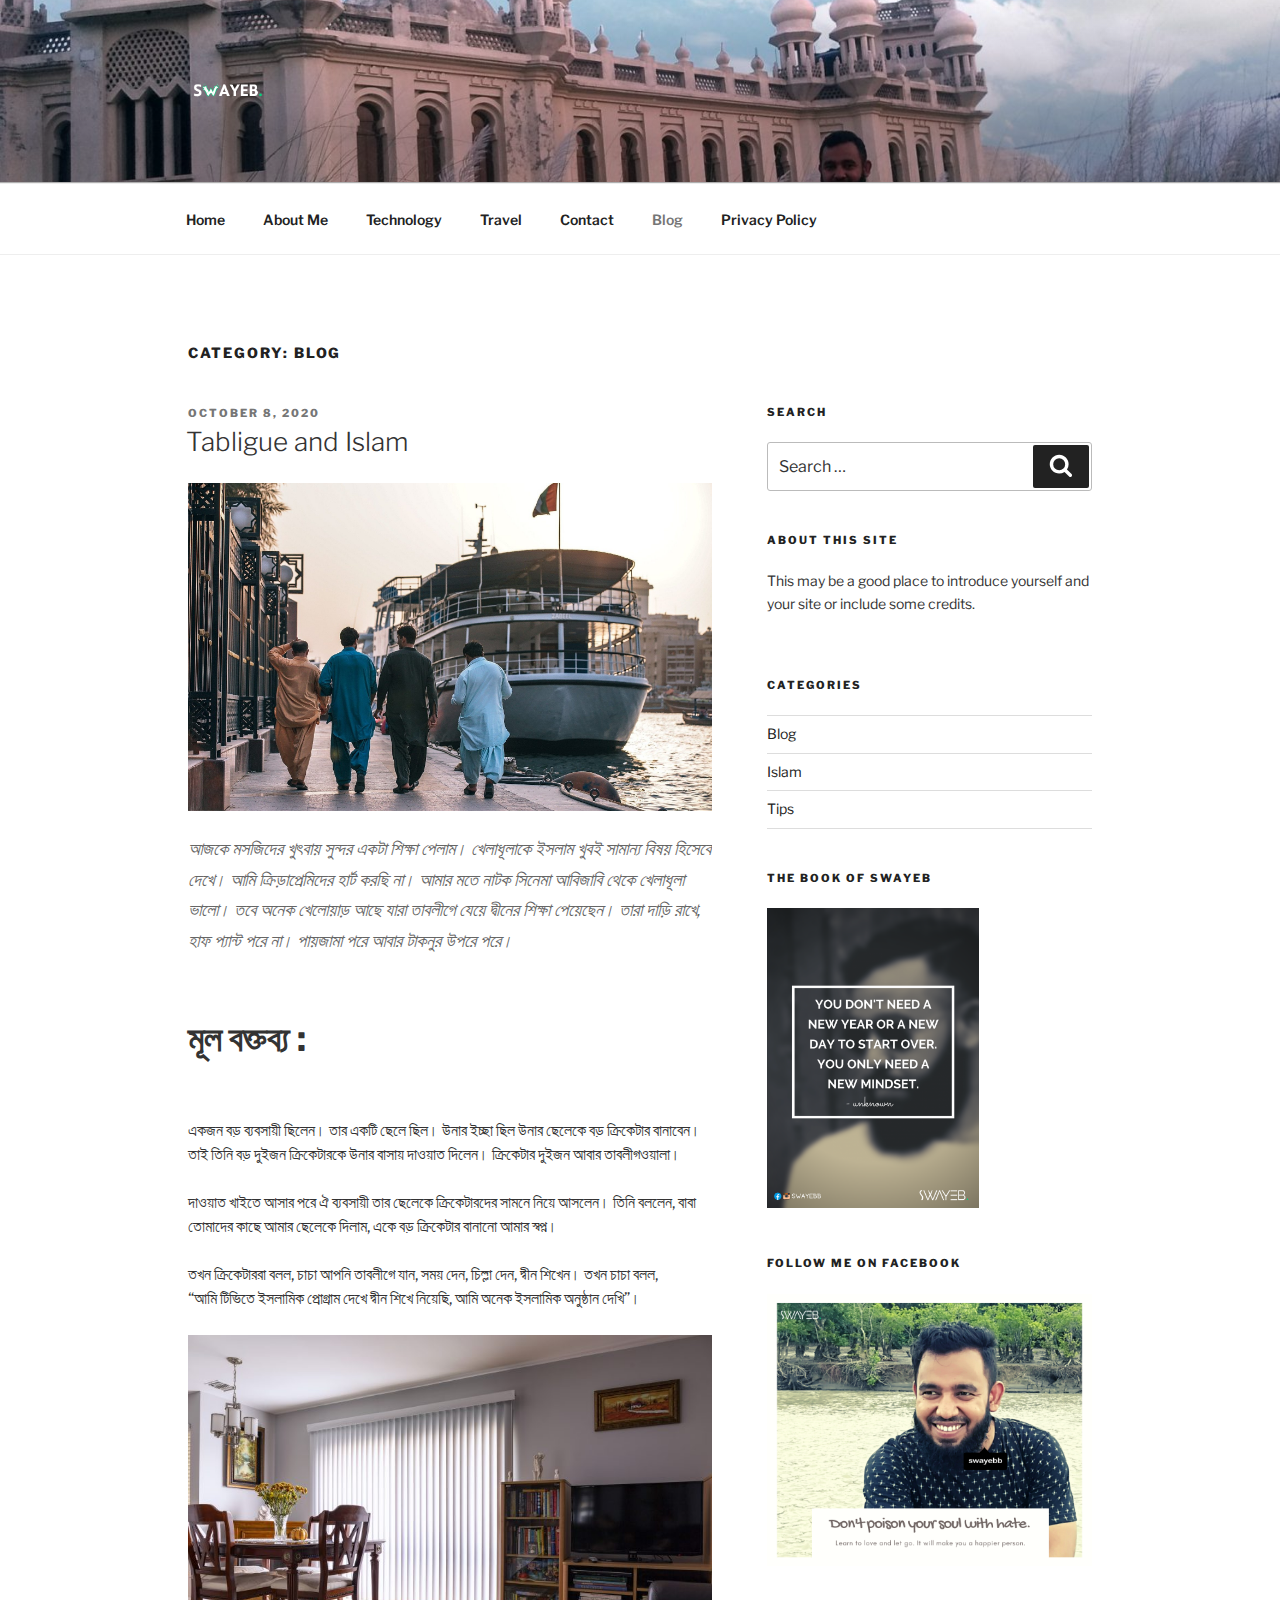
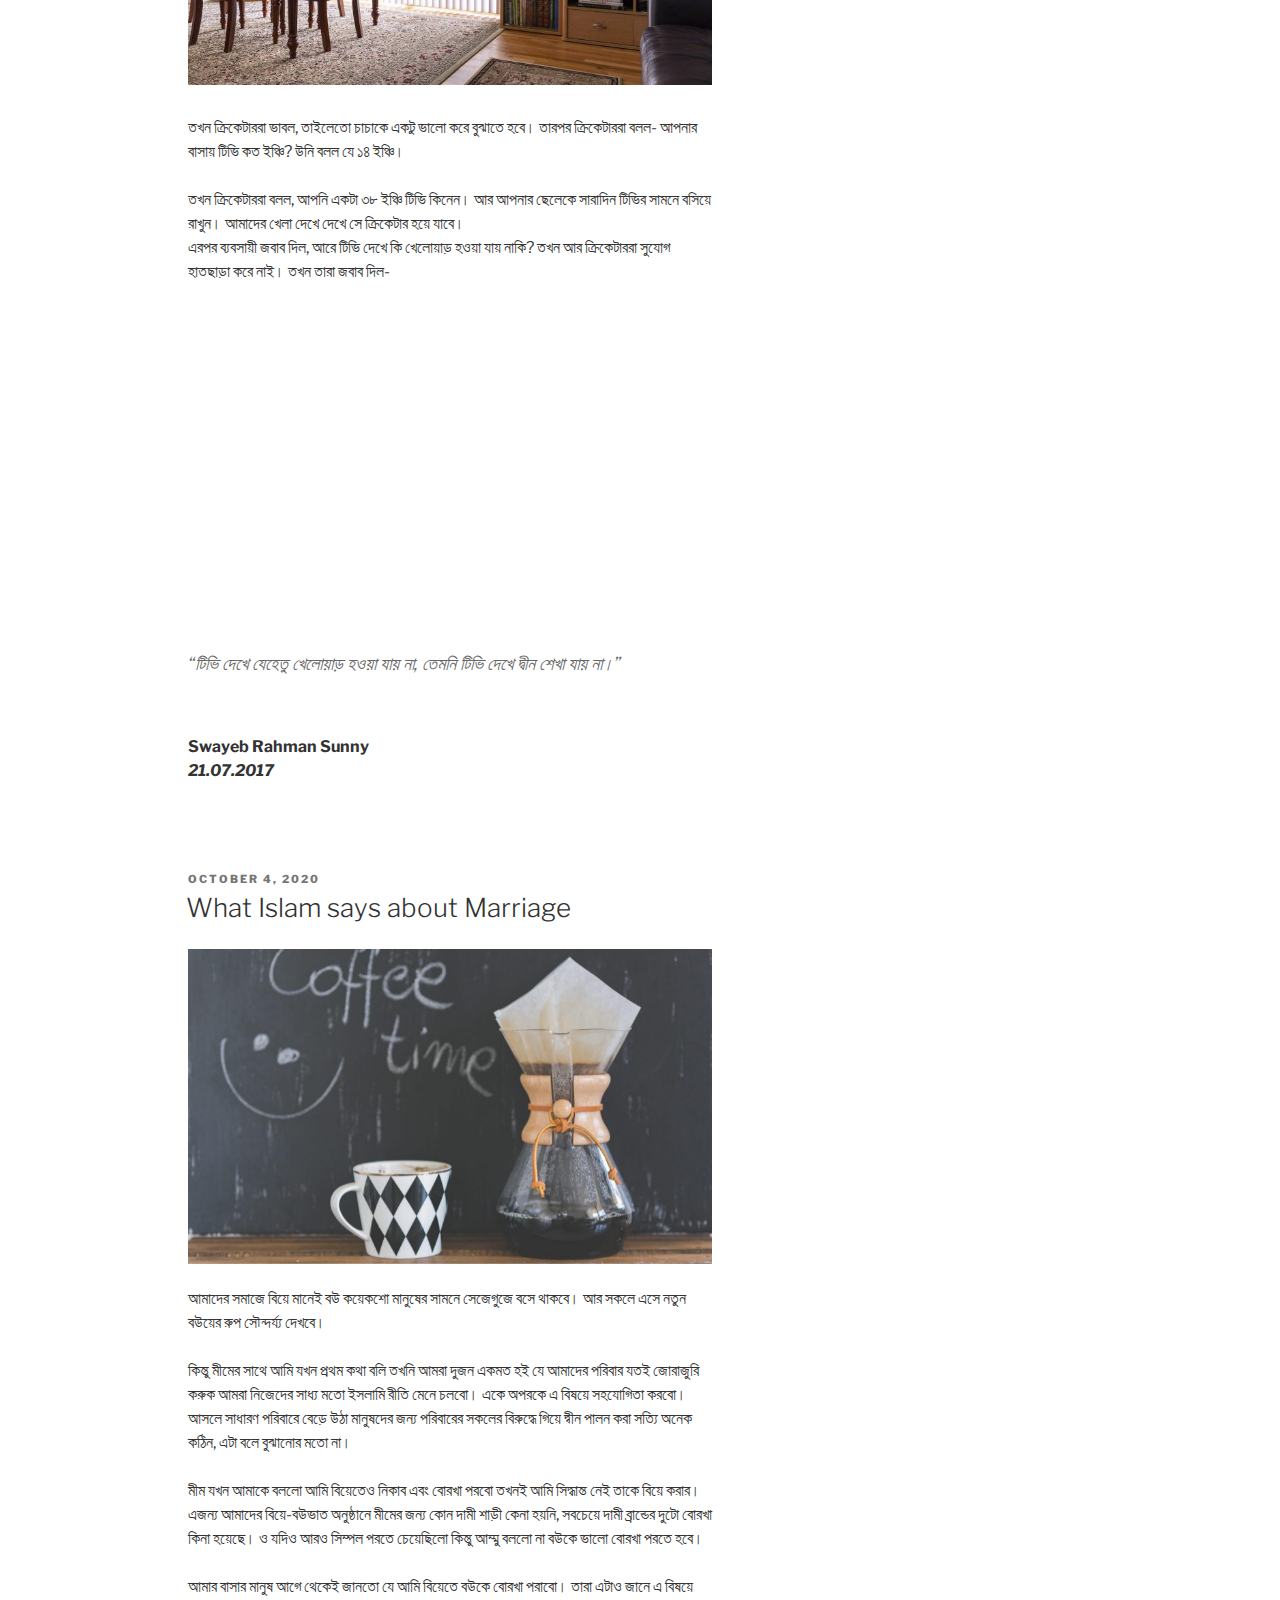
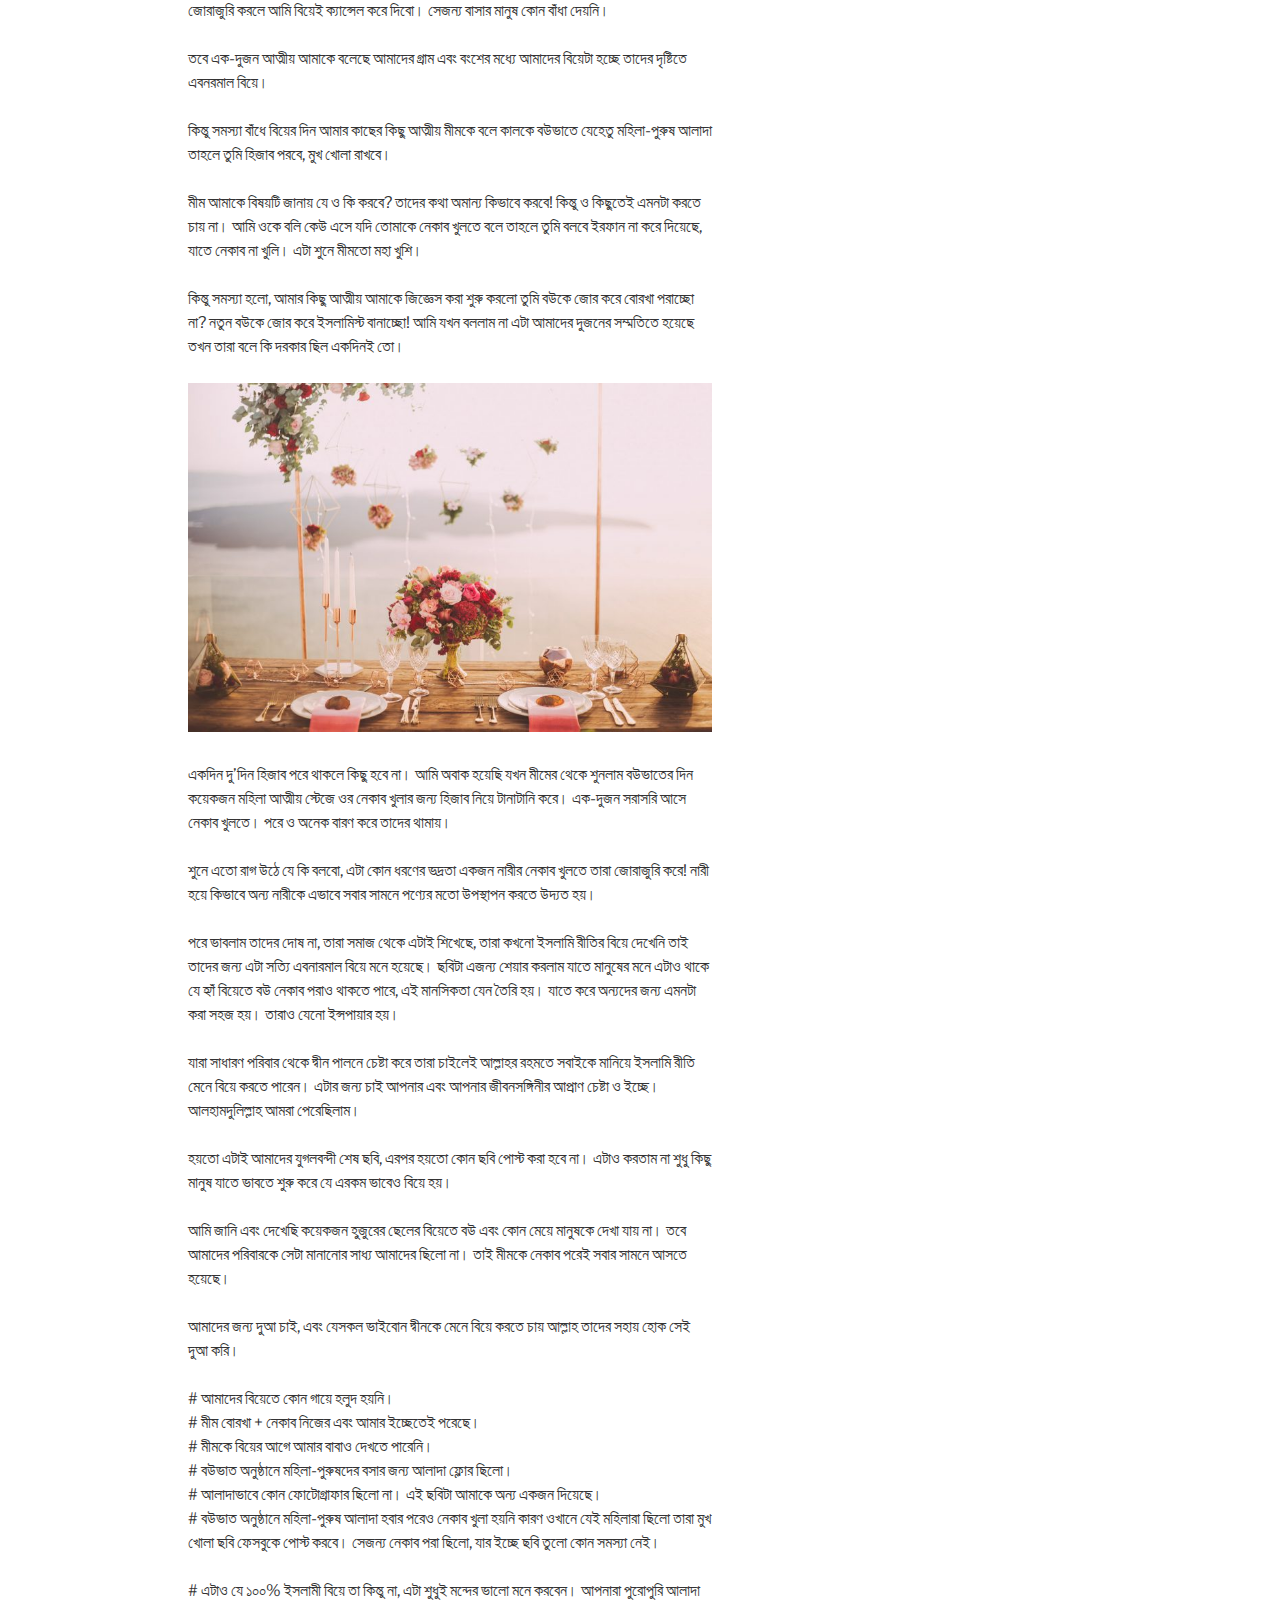
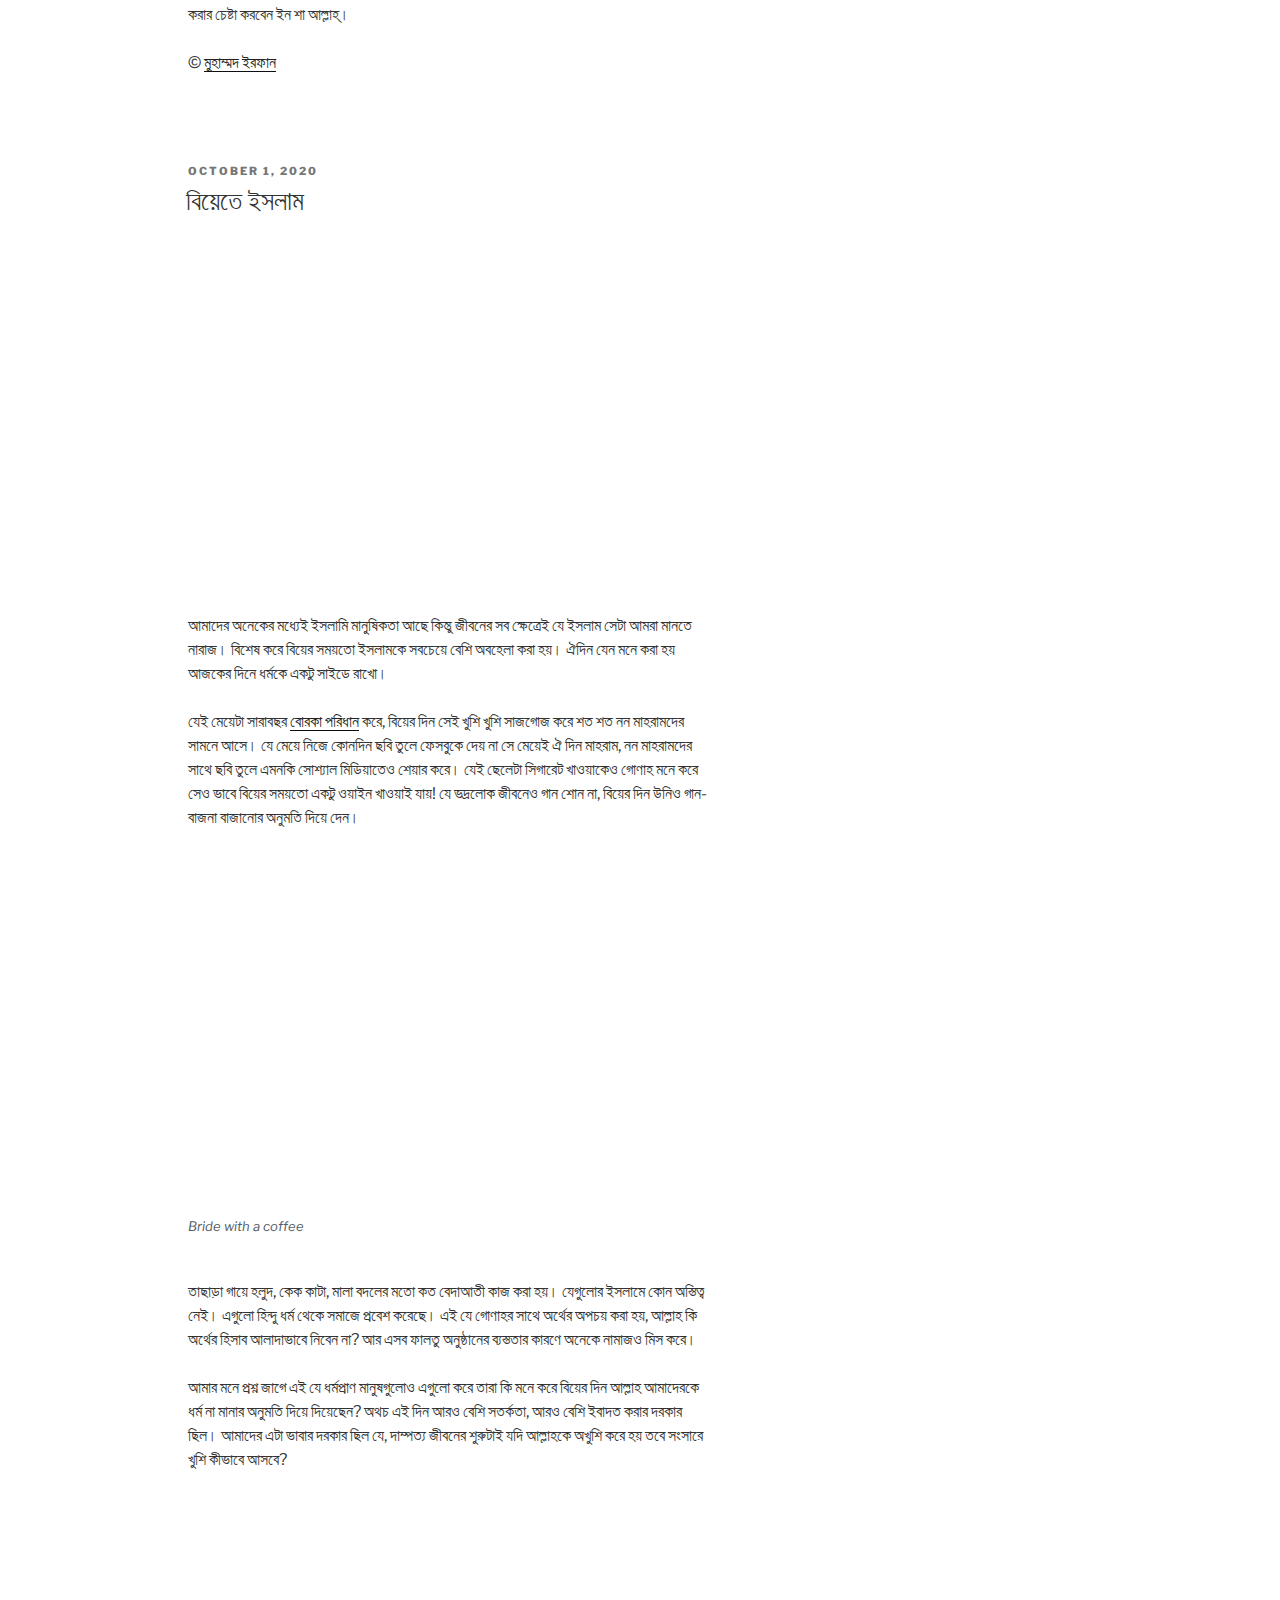
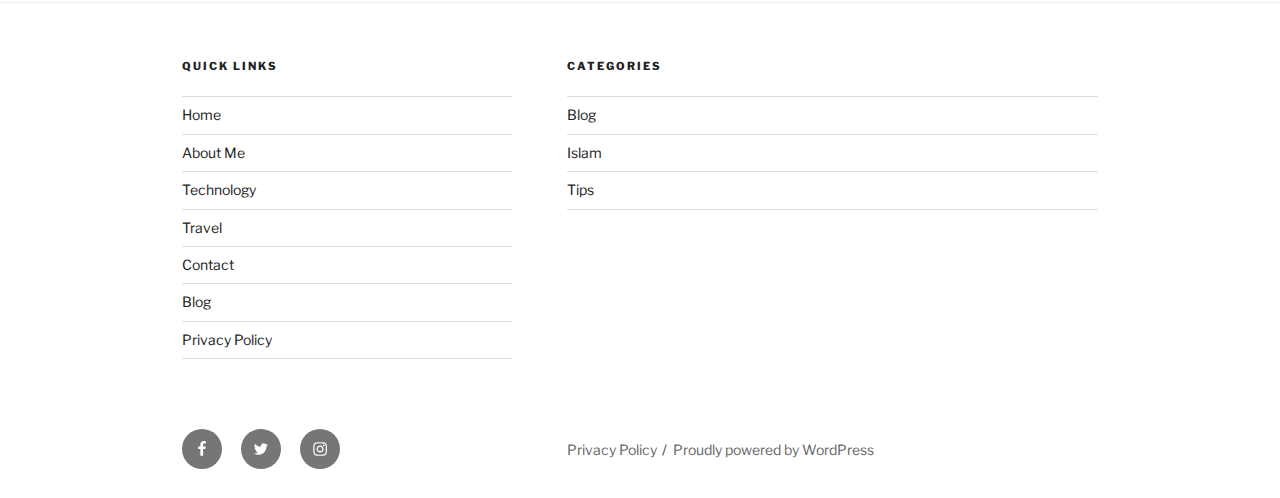
<file: category/blog/index.html>
<!DOCTYPE html>
<html lang="en-US" class="no-js no-svg">
<head>
<meta charset="UTF-8">
<meta name="viewport" content="width=device-width, initial-scale=1">
<link rel="profile" href="https://gmpg.org/xfn/11">

<script>(function(html){html.className = html.className.replace(/\bno-js\b/,'js')})(document.documentElement);</script>
<title>Blog &#8211; Swayeb&#039;s Blog</title>
<link rel='dns-prefetch' href='//fonts.googleapis.com' />
<link rel='dns-prefetch' href='//s.w.org' />
<link href='https://fonts.gstatic.com/' crossorigin rel='preconnect' />
<link rel="alternate" type="application/rss+xml" title="Swayeb&#039;s Blog &raquo; Feed" href="https://swayeb.github.io/blogclass1/feed/" />
<link rel="alternate" type="application/rss+xml" title="Swayeb&#039;s Blog &raquo; Comments Feed" href="https://swayeb.github.io/blogclass1/comments/feed/" />
<link rel="alternate" type="application/rss+xml" title="Swayeb&#039;s Blog &raquo; Blog Category Feed" href="https://swayeb.github.io/blogclass1/category/blog/feed/" />
		<script>
			window._wpemojiSettings = {"baseUrl":"https:\/\/s.w.org\/images\/core\/emoji\/13.0.0\/72x72\/","ext":".png","svgUrl":"https:\/\/s.w.org\/images\/core\/emoji\/13.0.0\/svg\/","svgExt":".svg","source":{"concatemoji":"https:\/\/swayeb.github.io\/blogclass1\/wp-includes\/js\/wp-emoji-release.min.js?ver=5.5.1"}};
			!function(e,a,t){var r,n,o,i,p=a.createElement("canvas"),s=p.getContext&&p.getContext("2d");function c(e,t){var a=String.fromCharCode;s.clearRect(0,0,p.width,p.height),s.fillText(a.apply(this,e),0,0);var r=p.toDataURL();return s.clearRect(0,0,p.width,p.height),s.fillText(a.apply(this,t),0,0),r===p.toDataURL()}function l(e){if(!s||!s.fillText)return!1;switch(s.textBaseline="top",s.font="600 32px Arial",e){case"flag":return!c([127987,65039,8205,9895,65039],[127987,65039,8203,9895,65039])&&(!c([55356,56826,55356,56819],[55356,56826,8203,55356,56819])&&!c([55356,57332,56128,56423,56128,56418,56128,56421,56128,56430,56128,56423,56128,56447],[55356,57332,8203,56128,56423,8203,56128,56418,8203,56128,56421,8203,56128,56430,8203,56128,56423,8203,56128,56447]));case"emoji":return!c([55357,56424,8205,55356,57212],[55357,56424,8203,55356,57212])}return!1}function d(e){var t=a.createElement("script");t.src=e,t.defer=t.type="text/javascript",a.getElementsByTagName("head")[0].appendChild(t)}for(i=Array("flag","emoji"),t.supports={everything:!0,everythingExceptFlag:!0},o=0;o<i.length;o++)t.supports[i[o]]=l(i[o]),t.supports.everything=t.supports.everything&&t.supports[i[o]],"flag"!==i[o]&&(t.supports.everythingExceptFlag=t.supports.everythingExceptFlag&&t.supports[i[o]]);t.supports.everythingExceptFlag=t.supports.everythingExceptFlag&&!t.supports.flag,t.DOMReady=!1,t.readyCallback=function(){t.DOMReady=!0},t.supports.everything||(n=function(){t.readyCallback()},a.addEventListener?(a.addEventListener("DOMContentLoaded",n,!1),e.addEventListener("load",n,!1)):(e.attachEvent("onload",n),a.attachEvent("onreadystatechange",function(){"complete"===a.readyState&&t.readyCallback()})),(r=t.source||{}).concatemoji?d(r.concatemoji):r.wpemoji&&r.twemoji&&(d(r.twemoji),d(r.wpemoji)))}(window,document,window._wpemojiSettings);
		</script>
		<style>
img.wp-smiley,
img.emoji {
	display: inline !important;
	border: none !important;
	box-shadow: none !important;
	height: 1em !important;
	width: 1em !important;
	margin: 0 .07em !important;
	vertical-align: -0.1em !important;
	background: none !important;
	padding: 0 !important;
}
</style>
	<link rel='stylesheet' id='wp-block-library-css'  href='https://swayeb.github.io/blogclass1/wp-includes/css/dist/block-library/style.min.css?ver=5.5.1' media='all' />
<link rel='stylesheet' id='wp-block-library-theme-css'  href='https://swayeb.github.io/blogclass1/wp-includes/css/dist/block-library/theme.min.css?ver=5.5.1' media='all' />
<link rel='stylesheet' id='contact-form-7-css'  href='https://swayeb.github.io/blogclass1/wp-content/plugins/contact-form-7/includes/css/styles.css?ver=5.2.2' media='all' />
<link rel='stylesheet' id='twentyseventeen-fonts-css'  href='https://fonts.googleapis.com/css?family=Libre+Franklin%3A300%2C300i%2C400%2C400i%2C600%2C600i%2C800%2C800i&#038;subset=latin%2Clatin-ext&#038;display=fallback' media='all' />
<link rel='stylesheet' id='twentyseventeen-style-css'  href='https://swayeb.github.io/blogclass1/wp-content/themes/twentyseventeen/style.css?ver=20190507' media='all' />
<link rel='stylesheet' id='twentyseventeen-block-style-css'  href='https://swayeb.github.io/blogclass1/wp-content/themes/twentyseventeen/assets/css/blocks.css?ver=20190105' media='all' />
<!--[if lt IE 9]>
<link rel='stylesheet' id='twentyseventeen-ie8-css'  href='https://swayeb.github.io/blogclass1/wp-content/themes/twentyseventeen/assets/css/ie8.css?ver=20161202' media='all' />
<![endif]-->
<script src='https://swayeb.github.io/blogclass1/wp-includes/js/jquery/jquery.js?ver=1.12.4-wp' id='jquery-core-js'></script>
<!--[if lt IE 9]>
<script src='https://swayeb.github.io/blogclass1/wp-content/themes/twentyseventeen/assets/js/html5.js?ver=20161020' id='html5-js'></script>
<![endif]-->
<link rel="https://api.w.org/" href="https://swayeb.github.io/blogclass1/wp-json/" /><link rel="alternate" type="application/json" href="https://swayeb.github.io/blogclass1/wp-json/wp/v2/categories/4" /><link rel="EditURI" type="application/rsd+xml" title="RSD" href="https://swayeb.github.io/blogclass1/xmlrpc.php?rsd" />
<link rel="wlwmanifest" type="application/wlwmanifest+xml" href="https://swayeb.github.io/blogclass1/wp-includes/wlwmanifest.xml" /> 
<meta name="generator" content="WordPress 5.5.1" />
		<style id="twentyseventeen-custom-header-styles" type="text/css">
				.site-title,
		.site-description {
			position: absolute;
			clip: rect(1px, 1px, 1px, 1px);
		}
				</style>
		<link rel="icon" href="https://swayeb.github.io/blogclass1/wp-content/uploads/2020/10/cropped-site-icon-32x32.png" sizes="32x32" />
<link rel="icon" href="https://swayeb.github.io/blogclass1/wp-content/uploads/2020/10/cropped-site-icon-192x192.png" sizes="192x192" />
<link rel="apple-touch-icon" href="https://swayeb.github.io/blogclass1/wp-content/uploads/2020/10/cropped-site-icon-180x180.png" />
<meta name="msapplication-TileImage" content="https://swayeb.github.io/blogclass1/wp-content/uploads/2020/10/cropped-site-icon-270x270.png" />
</head>

<body class="archive category category-blog category-4 wp-custom-logo wp-embed-responsive hfeed has-header-image has-sidebar page-two-column title-tagline-hidden colors-light">
<div id="page" class="site">
	<a class="skip-link screen-reader-text" href="#content">Skip to content</a>

	<header id="masthead" class="site-header" role="banner">

		<div class="custom-header">

		<div class="custom-header-media">
			<div id="wp-custom-header" class="wp-custom-header"><img src="https://swayeb.github.io/blogclass1/wp-content/uploads/2020/10/cropped-southtown-scaled-1.jpg" width="2000" height="1200" alt="Swayeb&#039;s Blog" srcset="https://swayeb.github.io/blogclass1/wp-content/uploads/2020/10/cropped-southtown-scaled-1.jpg 2000w, https://swayeb.github.io/blogclass1/wp-content/uploads/2020/10/cropped-southtown-scaled-1-300x180.jpg 300w, https://swayeb.github.io/blogclass1/wp-content/uploads/2020/10/cropped-southtown-scaled-1-1024x614.jpg 1024w, https://swayeb.github.io/blogclass1/wp-content/uploads/2020/10/cropped-southtown-scaled-1-768x461.jpg 768w, https://swayeb.github.io/blogclass1/wp-content/uploads/2020/10/cropped-southtown-scaled-1-1536x922.jpg 1536w" sizes="100vw" /></div>		</div>

	<div class="site-branding">
	<div class="wrap">

		<a href="https://swayeb.github.io/blogclass1/" class="custom-logo-link" rel="home"><img width="250" height="250" src="https://swayeb.github.io/blogclass1/wp-content/uploads/2020/10/cropped-logo.png" class="custom-logo" alt="Swayeb&#039;s Blog" srcset="https://swayeb.github.io/blogclass1/wp-content/uploads/2020/10/cropped-logo.png 250w, https://swayeb.github.io/blogclass1/wp-content/uploads/2020/10/cropped-logo-150x150.png 150w, https://swayeb.github.io/blogclass1/wp-content/uploads/2020/10/cropped-logo-100x100.png 100w" sizes="(max-width: 767px) 89vw, (max-width: 1000px) 54vw, (max-width: 1071px) 543px, 580px" /></a>
		<div class="site-branding-text">
							<p class="site-title"><a href="https://swayeb.github.io/blogclass1/" rel="home">Swayeb&#039;s Blog</a></p>
			
							<p class="site-description">Swayeb Rahman Sunny&#039;s Personal site.</p>
					</div><!-- .site-branding-text -->

		
	</div><!-- .wrap -->
</div><!-- .site-branding -->

</div><!-- .custom-header -->

					<div class="navigation-top">
				<div class="wrap">
					<nav id="site-navigation" class="main-navigation" role="navigation" aria-label="Top Menu">
	<button class="menu-toggle" aria-controls="top-menu" aria-expanded="false">
		<svg class="icon icon-bars" aria-hidden="true" role="img"> <use href="#icon-bars" xlink:href="#icon-bars"></use> </svg><svg class="icon icon-close" aria-hidden="true" role="img"> <use href="#icon-close" xlink:href="#icon-close"></use> </svg>Menu	</button>

	<div class="menu-top-menu-container"><ul id="top-menu" class="menu"><li id="menu-item-19" class="menu-item menu-item-type-custom menu-item-object-custom menu-item-home menu-item-19"><a href="https://swayeb.github.io/blogclass1/">Home</a></li>
<li id="menu-item-67" class="menu-item menu-item-type-post_type menu-item-object-page menu-item-67"><a href="https://swayeb.github.io/blogclass1/about-me/">About Me</a></li>
<li id="menu-item-69" class="menu-item menu-item-type-taxonomy menu-item-object-category menu-item-69"><a href="https://swayeb.github.io/blogclass1/category/technology/">Technology</a></li>
<li id="menu-item-70" class="menu-item menu-item-type-taxonomy menu-item-object-category menu-item-70"><a href="https://swayeb.github.io/blogclass1/category/travel/">Travel</a></li>
<li id="menu-item-68" class="menu-item menu-item-type-post_type menu-item-object-page menu-item-68"><a href="https://swayeb.github.io/blogclass1/contact/">Contact</a></li>
<li id="menu-item-71" class="menu-item menu-item-type-taxonomy menu-item-object-category current-menu-item menu-item-71"><a href="https://swayeb.github.io/blogclass1/category/blog/" aria-current="page">Blog</a></li>
<li id="menu-item-88" class="menu-item menu-item-type-post_type menu-item-object-page menu-item-privacy-policy menu-item-88"><a href="https://swayeb.github.io/blogclass1/privacy-policy/">Privacy Policy</a></li>
</ul></div>
	</nav><!-- #site-navigation -->
				</div><!-- .wrap -->
			</div><!-- .navigation-top -->
		
	</header><!-- #masthead -->

	
	<div class="site-content-contain">
		<div id="content" class="site-content">

<div class="wrap">

			<header class="page-header">
			<h1 class="page-title">Category: <span>Blog</span></h1>		</header><!-- .page-header -->
	
	<div id="primary" class="content-area">
		<main id="main" class="site-main" role="main">

					
<article id="post-77" class="post-77 post type-post status-publish format-standard has-post-thumbnail hentry category-blog category-islam">
		<header class="entry-header">
		<div class="entry-meta"><span class="screen-reader-text">Posted on</span> <a href="https://swayeb.github.io/blogclass1/2020/10/08/tabligue-and-islam/" rel="bookmark"><time class="entry-date published" datetime="2020-10-08T10:08:19+00:00">October 8, 2020</time><time class="updated" datetime="2020-10-08T10:09:18+00:00">October 8, 2020</time></a></div><!-- .entry-meta --><h2 class="entry-title"><a href="https://swayeb.github.io/blogclass1/2020/10/08/tabligue-and-islam/" rel="bookmark">Tabligue and Islam</a></h2>	</header><!-- .entry-header -->

			<div class="post-thumbnail">
			<a href="https://swayeb.github.io/blogclass1/2020/10/08/tabligue-and-islam/">
				<img width="1920" height="1200" src="https://swayeb.github.io/blogclass1/wp-content/uploads/2020/10/arab-2713872_1920-1920x1200.jpg" class="attachment-twentyseventeen-featured-image size-twentyseventeen-featured-image wp-post-image" alt="" loading="lazy" sizes="(max-width: 767px) 89vw, (max-width: 1000px) 54vw, (max-width: 1071px) 543px, 580px" />			</a>
		</div><!-- .post-thumbnail -->
	
	<div class="entry-content">
		
<blockquote class="wp-block-quote"><p>আজকে মসজিদের খুৎবায় সুন্দর একটা শিক্ষা পেলাম। খেলাধূলাকে ইসলাম খুবই সামান্য বিষয় হিসেবে দেখে। আমি ক্রিড়াপ্রেমিদের হার্ট করছি না। আমার মতে নাটক সিনেমা আবিজাবি থেকে খেলাধূলা ভালো। তবে অনেক খেলোয়াড় আছে যারা তাবলীগে যেয়ে দ্বীনের শিক্ষা পেয়েছেন। তারা দাড়ি রাখে, হাফ প্যান্ট পরে না। পায়জামা পরে আবার টাকনুর উপরে পরে।</p></blockquote>



<p class="has-large-font-size"><strong>মূল বক্তব্য :</strong></p>



<p>একজন বড় ব্যবসায়ী ছিলেন। তার একটি ছেলে ছিল। উনার ইচ্ছা ছিল উনার ছেলেকে বড় ক্রিকেটার বানাবেন। তাই তিনি বড় দুইজন ক্রিকেটারকে উনার বাসায় দাওয়াত দিলেন।&nbsp;ক্রিকেটার দুইজন আবার তাবলীগওয়ালা।</p>



<p>দাওয়াত খাইতে আসার পরে ঐ ব্যবসায়ী তার ছেলেকে ক্রিকেটারদের সামনে নিয়ে আসলেন। তিনি বললেন, বাবা তোমাদের কাছে আমার ছেলেকে দিলাম, একে বড় ক্রিকেটার বানানো আমার স্বপ্ন।</p>



<p>তখন ক্রিকেটাররা বলল, চাচা আপনি তাবলীগে যান, সময় দেন, চিল্লা দেন, দ্বীন শিখেন। তখন চাচা বলল,<br>&#8220;আমি টিভিতে ইসলামিক প্রোগ্রাম দেখে দ্বীন শিখে নিয়েছি, আমি অনেক ইসলামিক অনুষ্ঠান দেখি&#8221;।</p>



<figure class="wp-block-image size-large"><img loading="lazy" width="1024" height="683" src="https://swayeb.github.io/blogclass1/wp-content/uploads/2020/10/home-interior-1748936_1920-1024x683.jpg" alt="" class="wp-image-79" srcset="https://swayeb.github.io/blogclass1/wp-content/uploads/2020/10/home-interior-1748936_1920-1024x683.jpg 1024w, https://swayeb.github.io/blogclass1/wp-content/uploads/2020/10/home-interior-1748936_1920-300x200.jpg 300w, https://swayeb.github.io/blogclass1/wp-content/uploads/2020/10/home-interior-1748936_1920-768x512.jpg 768w, https://swayeb.github.io/blogclass1/wp-content/uploads/2020/10/home-interior-1748936_1920-1536x1024.jpg 1536w, https://swayeb.github.io/blogclass1/wp-content/uploads/2020/10/home-interior-1748936_1920.jpg 1920w" sizes="(max-width: 767px) 89vw, (max-width: 1000px) 54vw, (max-width: 1071px) 543px, 580px" /></figure>



<p>তখন ক্রিকেটাররা ভাবল, তাইলেতো চাচাকে একটু ভালো করে বুঝাতে হবে। তারপর ক্রিকেটাররা বলল- আপনার বাসায় টিভি কত ইঞ্চি? উনি বলল যে ১৪ ইঞ্চি।</p>



<p>তখন ক্রিকেটাররা বলল, আপনি একটা ৩৮ ইঞ্চি টিভি কিনেন। আর আপনার ছেলেকে সারাদিন টিভির সামনে বসিয়ে রাখুন। আমাদের খেলা দেখে দেখে সে ক্রিকেটার হয়ে যাবে।<br>এরপর ব্যবসায়ী জবাব দিল, আরে টিভি দেখে কি খেলোয়াড় হওয়া যায় নাকি? তখন আর ক্রিকেটাররা সুযোগ হাতছাড়া করে নাই। তখন তারা জবাব দিল-</p>



<figure class="wp-block-embed-youtube wp-block-embed is-type-rich is-provider-embed-handler wp-embed-aspect-16-9 wp-has-aspect-ratio"><div class="wp-block-embed__wrapper">
<iframe title="জাগ্রত কবি মুহিব খানের নতুন সঙ্গীত | Tablig Chole - তাবলীগ চলে | Muhib Khan New Song 2018" width="525" height="295" src="https://www.youtube.com/embed/r54rIwU2xW8?feature=oembed" frameborder="0" allow="accelerometer; autoplay; clipboard-write; encrypted-media; gyroscope; picture-in-picture" allowfullscreen></iframe>
</div></figure>



<blockquote class="wp-block-quote"><p><br>&#8220;টিভি দেখে যেহেতু খেলোয়াড় হওয়া যায় না, তেমনি টিভি দেখে দ্বীন শেখা যায় না।&#8221;</p></blockquote>



<p><strong>Swayeb Rahman Sunny</strong><br><strong><em>21.07.2017</em></strong></p>
	</div><!-- .entry-content -->

	
</article><!-- #post-77 -->

<article id="post-50" class="post-50 post type-post status-publish format-standard has-post-thumbnail hentry category-blog">
		<header class="entry-header">
		<div class="entry-meta"><span class="screen-reader-text">Posted on</span> <a href="https://swayeb.github.io/blogclass1/2020/10/04/what-islam-says-about-marriage/" rel="bookmark"><time class="entry-date published updated" datetime="2020-10-04T10:40:16+00:00">October 4, 2020</time></a></div><!-- .entry-meta --><h2 class="entry-title"><a href="https://swayeb.github.io/blogclass1/2020/10/04/what-islam-says-about-marriage/" rel="bookmark">What Islam says about Marriage</a></h2>	</header><!-- .entry-header -->

			<div class="post-thumbnail">
			<a href="https://swayeb.github.io/blogclass1/2020/10/04/what-islam-says-about-marriage/">
				<img width="2000" height="1200" src="https://swayeb.github.io/blogclass1/wp-content/uploads/2020/10/coffee.jpg" class="attachment-twentyseventeen-featured-image size-twentyseventeen-featured-image wp-post-image" alt="" loading="lazy" srcset="https://swayeb.github.io/blogclass1/wp-content/uploads/2020/10/coffee.jpg 2000w, https://swayeb.github.io/blogclass1/wp-content/uploads/2020/10/coffee-300x180.jpg 300w, https://swayeb.github.io/blogclass1/wp-content/uploads/2020/10/coffee-1024x614.jpg 1024w, https://swayeb.github.io/blogclass1/wp-content/uploads/2020/10/coffee-768x461.jpg 768w, https://swayeb.github.io/blogclass1/wp-content/uploads/2020/10/coffee-1536x922.jpg 1536w" sizes="(max-width: 767px) 89vw, (max-width: 1000px) 54vw, (max-width: 1071px) 543px, 580px" />			</a>
		</div><!-- .post-thumbnail -->
	
	<div class="entry-content">
		
<p>আমাদের সমাজে বিয়ে মানেই বউ কয়েকশো মানুষের সামনে সেজেগুজে বসে থাকবে। আর সকলে এসে নতুন বউয়ের রুপ সৌন্দর্য্য দেখবে।</p>



<p>কিন্তু মীমের সাথে আমি যখন প্রথম কথা বলি তখনি আমরা দুজন একমত হই যে আমাদের পরিবার যতই জোরাজুরি করুক আমরা নিজেদের সাধ্য মতো ইসলামি রীতি মেনে চলবো। একে অপরকে এ বিষয়ে সহযোগিতা করবো। আসলে সাধারণ পরিবারে বেড়ে উঠা মানুষদের জন্য পরিবারের সকলের বিরুদ্ধে গিয়ে দ্বীন পালন করা সত্যি অনেক কঠিন, এটা বলে বুঝানোর মতো না।</p>



<p>মীম যখন আমাকে বললো আমি বিয়েতেও নিকাব এবং বোরখা পরবো তখনই আমি সিদ্ধান্ত নেই তাকে বিয়ে করার। এজন্য আমাদের বিয়ে-বউভাত অনুষ্ঠানে মীমের জন্য কোন দামী শাড়ী কেনা হয়নি, সবচেয়ে দামী ব্রান্ডের দুটো বোরখা কিনা হয়েছে। ও যদিও আরও সিম্পল পরতে চেয়েছিলো কিন্তু আম্মু বললো না বউকে ভালো বোরখা পরতে হবে।</p>



<p>আমার বাসার মানুষ আগে থেকেই জানতো যে আমি বিয়েতে বউকে বোরখা পরাবো। তারা এটাও জানে এ বিষয়ে জোরাজুরি করলে আমি বিয়েই ক্যান্সেল করে দিবো। সেজন্য বাসার মানুষ কোন বাঁধা দেয়নি।</p>



<p>তবে এক-দুজন আত্মীয় আমাকে বলেছে আমাদের গ্রাম এবং বংশের মধ্যে আমাদের বিয়েটা হচ্ছে তাদের দৃষ্টিতে এবনরমাল বিয়ে।</p>



<p>কিন্তু সমস্যা বাঁধে বিয়ের দিন আমার কাছের কিছু আত্মীয় মীমকে বলে কালকে বউভাতে যেহেতু মহিলা-পুরুষ আলাদা তাহলে তুমি হিজাব পরবে, মুখ খোলা রাখবে।</p>



<p>মীম আমাকে বিষয়টি জানায় যে ও কি করবে? তাদের কথা অমান্য কিভাবে করবে! কিন্তু ও কিছুতেই এমনটা করতে চায় না। আমি ওকে বলি কেউ এসে যদি তোমাকে নেকাব খুলতে বলে তাহলে তুমি বলবে ইরফান না করে দিয়েছে, যাতে নেকাব না খুলি। এটা শুনে মীমতো মহা খুশি।</p>



<p>কিন্তু সমস্যা হলো, আমার কিছু আত্মীয় আমাকে জিজ্ঞেস করা শুরু করলো তুমি বউকে জোর করে বোরখা পরাচ্ছো না? নতুন বউকে জোর করে ইসলামিস্ট বানাচ্ছো! আমি যখন বললাম না এটা আমাদের দুজনের সম্মতিতে হয়েছে তখন তারা বলে কি দরকার ছিল একদিনই তো।</p>



<figure class="wp-block-image size-large"><img loading="lazy" width="1024" height="682" src="https://swayeb.github.io/blogclass1/wp-content/uploads/2020/10/pexels-edward-eyer-1045541-1-1024x682.jpg" alt="" class="wp-image-51" srcset="https://swayeb.github.io/blogclass1/wp-content/uploads/2020/10/pexels-edward-eyer-1045541-1-1024x682.jpg 1024w, https://swayeb.github.io/blogclass1/wp-content/uploads/2020/10/pexels-edward-eyer-1045541-1-300x200.jpg 300w, https://swayeb.github.io/blogclass1/wp-content/uploads/2020/10/pexels-edward-eyer-1045541-1-768x512.jpg 768w, https://swayeb.github.io/blogclass1/wp-content/uploads/2020/10/pexels-edward-eyer-1045541-1.jpg 1280w" sizes="(max-width: 767px) 89vw, (max-width: 1000px) 54vw, (max-width: 1071px) 543px, 580px" /></figure>



<p>একদিন দু&#8217;দিন হিজাব পরে থাকলে কিছু হবে না। আমি অবাক হয়েছি যখন মীমের থেকে শুনলাম বউভাতের দিন কয়েকজন মহিলা আত্মীয় স্টেজে ওর নেকাব খুলার জন্য হিজাব নিয়ে টানাটানি করে। এক-দুজন সরাসরি আসে নেকাব খুলতে। পরে ও অনেক বারণ করে তাদের থামায়।</p>



<p>শুনে এতো রাগ উঠে যে কি বলবো, এটা কোন ধরণের ভদ্রতা একজন নারীর নেকাব খুলতে তারা জোরাজুরি করে! নারী হয়ে কিভাবে অন্য নারীকে এভাবে সবার সামনে পণ্যের মতো উপস্থাপন করতে উদ্যত হয়।</p>



<p>পরে ভাবলাম তাদের দোষ না, তারা সমাজ থেকে এটাই শিখেছে, তারা কখনো ইসলামি রীতির বিয়ে দেখেনি তাই তাদের জন্য এটা সত্যি এবনারমাল বিয়ে মনে হয়েছে। ছবিটা এজন্য শেয়ার করলাম যাতে মানুষের মনে এটাও থাকে যে হ্যাঁ বিয়েতে বউ নেকাব পরাও থাকতে পারে, এই মানসিকতা যেন তৈরি হয়। যাতে করে অন্যদের জন্য এমনটা করা সহজ হয়। তারাও যেনো ইন্সপায়ার হয়।</p>



<p>যারা সাধারণ পরিবার থেকে দ্বীন পালনে চেষ্টা করে তারা চাইলেই আল্লাহর রহমতে সবাইকে মানিয়ে ইসলামি রীতি মেনে বিয়ে করতে পারেন। এটার জন্য চাই আপনার এবং আপনার জীবনসঙ্গিনীর আপ্রাণ চেষ্টা ও ইচ্ছে। আলহামদুলিল্লাহ আমরা পেরেছিলাম।</p>



<p>হয়তো এটাই আমাদের যুগলবন্দী শেষ ছবি, এরপর হয়তো কোন ছবি পোস্ট করা হবে না। এটাও করতাম না শুধু কিছু মানুষ যাতে ভাবতে শুরু করে যে এরকম ভাবেও বিয়ে হয়।</p>



<p>আমি জানি এবং দেখেছি কয়েকজন হুজুরের ছেলের বিয়েতে বউ এবং কোন মেয়ে মানুষকে দেখা যায় না। তবে আমাদের পরিবারকে সেটা মানানোর সাধ্য আমাদের ছিলো না। তাই মীমকে নেকাব পরেই সবার সামনে আসতে হয়েছে।</p>



<p>আমাদের জন্য দুআ চাই, এবং যেসকল ভাইবোন দ্বীনকে মেনে বিয়ে করতে চায় আল্লাহ তাদের সহায় হোক সেই দুআ করি।</p>



<p># আমাদের বিয়েতে কোন গায়ে হলুদ হয়নি।<br># মীম বোরখা + নেকাব নিজের এবং আমার ইচ্ছেতেই পরেছে।<br># মীমকে বিয়ের আগে আমার বাবাও দেখতে পারেনি।<br># বউভাত অনুষ্ঠানে মহিলা-পুরুষদের বসার জন্য আলাদা ফ্লোর ছিলো।<br># আলাদাভাবে কোন ফোটোগ্রাফার ছিলো না। এই ছবিটা আমাকে অন্য একজন দিয়েছে।<br># বউভাত অনুষ্ঠানে মহিলা-পুরুষ আলাদা হবার পরেও নেকাব খুলা হয়নি কারণ ওখানে যেই মহিলারা ছিলো তারা মুখ খোলা ছবি ফেসবুকে পোস্ট করবে। সেজন্য নেকাব পরা ছিলো, যার ইচ্ছে ছবি তুলো কোন সমস্যা নেই।</p>



<p># এটাও যে ১০০% ইসলামী বিয়ে তা কিন্তু না, এটা শুধুই মন্দের ভালো মনে করবেন। আপনারা পুরোপুরি আলাদা করার চেষ্টা করবেন ইন শা আল্লাহ্।</p>



<p>© <a href="http://facebook.com/swayebb">মুহাম্মদ ইরফান</a></p>
	</div><!-- .entry-content -->

	
</article><!-- #post-50 -->

<article id="post-39" class="post-39 post type-post status-publish format-standard has-post-thumbnail hentry category-blog category-tips">
		<header class="entry-header">
		<div class="entry-meta"><span class="screen-reader-text">Posted on</span> <a href="https://swayeb.github.io/blogclass1/2020/10/01/%e0%a6%ac%e0%a6%bf%e0%a7%9f%e0%a7%87%e0%a6%a4%e0%a7%87-%e0%a6%87%e0%a6%b8%e0%a6%b2%e0%a6%be%e0%a6%ae/" rel="bookmark"><time class="entry-date published" datetime="2020-10-01T10:44:37+00:00">October 1, 2020</time><time class="updated" datetime="2020-10-08T09:58:59+00:00">October 8, 2020</time></a></div><!-- .entry-meta --><h2 class="entry-title"><a href="https://swayeb.github.io/blogclass1/2020/10/01/%e0%a6%ac%e0%a6%bf%e0%a7%9f%e0%a7%87%e0%a6%a4%e0%a7%87-%e0%a6%87%e0%a6%b8%e0%a6%b2%e0%a6%be%e0%a6%ae/" rel="bookmark">বিয়েতে ইসলাম</a></h2>	</header><!-- .entry-header -->

			<div class="post-thumbnail">
			<a href="https://swayeb.github.io/blogclass1/2020/10/01/%e0%a6%ac%e0%a6%bf%e0%a7%9f%e0%a7%87%e0%a6%a4%e0%a7%87-%e0%a6%87%e0%a6%b8%e0%a6%b2%e0%a6%be%e0%a6%ae/">
				<img width="1280" height="853" src="https://swayeb.github.io/blogclass1/wp-content/uploads/2020/10/pexels-edward-eyer-1045541.jpg" class="attachment-twentyseventeen-featured-image size-twentyseventeen-featured-image wp-post-image" alt="" loading="lazy" srcset="https://swayeb.github.io/blogclass1/wp-content/uploads/2020/10/pexels-edward-eyer-1045541.jpg 1280w, https://swayeb.github.io/blogclass1/wp-content/uploads/2020/10/pexels-edward-eyer-1045541-300x200.jpg 300w, https://swayeb.github.io/blogclass1/wp-content/uploads/2020/10/pexels-edward-eyer-1045541-1024x682.jpg 1024w, https://swayeb.github.io/blogclass1/wp-content/uploads/2020/10/pexels-edward-eyer-1045541-768x512.jpg 768w" sizes="(max-width: 767px) 89vw, (max-width: 1000px) 54vw, (max-width: 1071px) 543px, 580px" />			</a>
		</div><!-- .post-thumbnail -->
	
	<div class="entry-content">
		
<p>আমাদের অনেকের মধ্যেই ইসলামি মানুষিকতা আছে কিন্তু জীবনের সব ক্ষেত্রেই যে ইসলাম সেটা আমরা মানতে নারাজ। বিশেষ করে বিয়ের সময়তো ইসলামকে সবচেয়ে বেশি অবহেলা করা হয়। ঐদিন যেন মনে করা হয় আজকের দিনে ধর্মকে একটু সাইডে রাখো।</p>



<p>যেই মেয়েটা সারাবছর <a href="https://en.wikipedia.org/wiki/Borka:_The_Adventures_of_a_Goose_with_No_Feathers">বোরকা পরিধান</a> করে, বিয়ের দিন সেই খুশি খুশি সাজগোজ করে শত শত নন মাহরামদের সামনে আসে। যে মেয়ে নিজে কোনদিন ছবি তুলে ফেসবুকে দেয় না সে মেয়েই ঐ দিন মাহরাম, নন মাহরামদের সাথে ছবি তুলে এমনকি সোশ্যাল মিডিয়াতেও শেয়ার করে। যেই ছেলেটা&nbsp;সিগারেট খাওয়াকেও গোণাহ মনে করে সেও ভাবে বিয়ের সময়তো একটু ওয়াইন খাওয়াই যায়! যে ভদ্রলোক জীবনেও গান শোন না, বিয়ের দিন উনিও গান-বাজনা বাজানোর অনুমতি দিয়ে দেন।</p>



<div class="wp-block-image"><figure class="aligncenter size-large"><img loading="lazy" width="1024" height="683" src="https://swayeb.github.io/blogclass1/wp-content/uploads/2020/10/timur-romanov-VPuuaR3N4e4-unsplash-1024x683.jpg" alt="" class="wp-image-41" srcset="https://swayeb.github.io/blogclass1/wp-content/uploads/2020/10/timur-romanov-VPuuaR3N4e4-unsplash-1024x683.jpg 1024w, https://swayeb.github.io/blogclass1/wp-content/uploads/2020/10/timur-romanov-VPuuaR3N4e4-unsplash-300x200.jpg 300w, https://swayeb.github.io/blogclass1/wp-content/uploads/2020/10/timur-romanov-VPuuaR3N4e4-unsplash-768x512.jpg 768w, https://swayeb.github.io/blogclass1/wp-content/uploads/2020/10/timur-romanov-VPuuaR3N4e4-unsplash-1536x1024.jpg 1536w, https://swayeb.github.io/blogclass1/wp-content/uploads/2020/10/timur-romanov-VPuuaR3N4e4-unsplash-2048x1365.jpg 2048w" sizes="(max-width: 767px) 89vw, (max-width: 1000px) 54vw, (max-width: 1071px) 543px, 580px" /><figcaption>Bride with a coffee</figcaption></figure></div>



<p>তাছাড়া গায়ে হলুদ, কেক কাটা, মালা বদলের মতো কত বেদাআতী কাজ করা হয়। যেগুলোর ইসলামে কোন অস্তিত্ব নেই। এগুলো হিন্দু ধর্ম থেকে সমাজে প্রবেশ করেছে। এই যে গোণাহর সাথে অর্থের অপচয় করা হয়, আল্লাহ কি অর্থের হিসাব আলাদাভাবে নিবেন না? আর এসব ফালতু অনুষ্ঠানের ব্যস্ততার কারণে অনেকে নামাজও মিস করে।</p>



<p>আমার মনে প্রশ্ন জাগে এই যে ধর্মপ্রাণ মানুষগুলোও এগুলো করে তারা কি মনে করে বিয়ের দিন আল্লাহ আমাদেরকে ধর্ম না মানার অনুমতি দিয়ে দিয়েছেন? অথচ এই দিন আরও বেশি সতর্কতা, আরও বেশি ইবাদত করার দরকার ছিল। আমাদের এটা ভাবার দরকার ছিল যে, দাম্পত্য জীবনের শুরুটাই যদি আল্লাহকে অখুশি করে হয় তবে সংসারে খুশি কীভাবে আসবে?</p>
	</div><!-- .entry-content -->

	
</article><!-- #post-39 -->

		</main><!-- #main -->
	</div><!-- #primary -->
	
<aside id="secondary" class="widget-area" role="complementary" aria-label="Blog Sidebar">
	<section id="search-3" class="widget widget_search"><h2 class="widget-title">Search</h2>

<form role="search" method="get" class="search-form" action="https://swayeb.github.io/blogclass1/">
	<label for="search-form-1">
		<span class="screen-reader-text">Search for:</span>
	</label>
	<input type="search" id="search-form-1" class="search-field" placeholder="Search &hellip;" value="" name="s" />
	<button type="submit" class="search-submit"><svg class="icon icon-search" aria-hidden="true" role="img"> <use href="#icon-search" xlink:href="#icon-search"></use> </svg><span class="screen-reader-text">Search</span></button>
</form>
</section><section id="text-3" class="widget widget_text"><h2 class="widget-title">About This Site</h2>			<div class="textwidget"><p>This may be a good place to introduce yourself and your site or include some credits.</p>
</div>
		</section><section id="categories-4" class="widget widget_categories"><h2 class="widget-title">Categories</h2>
			<ul>
					<li class="cat-item cat-item-4 current-cat"><a aria-current="page" href="https://swayeb.github.io/blogclass1/category/blog/">Blog</a>
</li>
	<li class="cat-item cat-item-8"><a href="https://swayeb.github.io/blogclass1/category/islam/">Islam</a>
</li>
	<li class="cat-item cat-item-7"><a href="https://swayeb.github.io/blogclass1/category/tips/">Tips</a>
</li>
			</ul>

			</section><section id="media_image-3" class="widget widget_media_image"><h2 class="widget-title">The book of Swayeb</h2><a href="https://google.com/"><img width="212" height="300" src="https://swayeb.github.io/blogclass1/wp-content/uploads/2020/10/you-dont-ne-1-212x300.png" class="image wp-image-47  attachment-medium size-medium" alt="swayeb&#039;s quote" loading="lazy" style="max-width: 100%; height: auto;" srcset="https://swayeb.github.io/blogclass1/wp-content/uploads/2020/10/you-dont-ne-1-212x300.png 212w, https://swayeb.github.io/blogclass1/wp-content/uploads/2020/10/you-dont-ne-1-724x1024.png 724w, https://swayeb.github.io/blogclass1/wp-content/uploads/2020/10/you-dont-ne-1-768x1086.png 768w, https://swayeb.github.io/blogclass1/wp-content/uploads/2020/10/you-dont-ne-1-1086x1536.png 1086w, https://swayeb.github.io/blogclass1/wp-content/uploads/2020/10/you-dont-ne-1-1448x2048.png 1448w, https://swayeb.github.io/blogclass1/wp-content/uploads/2020/10/you-dont-ne-1.png 1587w" sizes="(max-width: 767px) 89vw, (max-width: 1000px) 54vw, (max-width: 1071px) 543px, 580px" /></a></section><section id="custom_html-3" class="widget_text widget widget_custom_html"><h2 class="widget-title">Follow me on Facebook</h2><div class="textwidget custom-html-widget"><img src="https://swayeb.github.io/blogclass1/wp-content/uploads/2020/10/Life-Lesson-101-2.png" href="www.swayeb.com" alt="swayeb photo"/> </div></section></aside><!-- #secondary -->
</div><!-- .wrap -->


		</div><!-- #content -->

		<footer id="colophon" class="site-footer" role="contentinfo">
			<div class="wrap">
				

	<aside class="widget-area" role="complementary" aria-label="Footer">
					<div class="widget-column footer-widget-1">
				<section id="nav_menu-3" class="widget widget_nav_menu"><h2 class="widget-title">Quick Links</h2><div class="menu-top-menu-container"><ul id="menu-top-menu" class="menu"><li class="menu-item menu-item-type-custom menu-item-object-custom menu-item-home menu-item-19"><a href="https://swayeb.github.io/blogclass1/">Home</a></li>
<li class="menu-item menu-item-type-post_type menu-item-object-page menu-item-67"><a href="https://swayeb.github.io/blogclass1/about-me/">About Me</a></li>
<li class="menu-item menu-item-type-taxonomy menu-item-object-category menu-item-69"><a href="https://swayeb.github.io/blogclass1/category/technology/">Technology</a></li>
<li class="menu-item menu-item-type-taxonomy menu-item-object-category menu-item-70"><a href="https://swayeb.github.io/blogclass1/category/travel/">Travel</a></li>
<li class="menu-item menu-item-type-post_type menu-item-object-page menu-item-68"><a href="https://swayeb.github.io/blogclass1/contact/">Contact</a></li>
<li class="menu-item menu-item-type-taxonomy menu-item-object-category current-menu-item menu-item-71"><a href="https://swayeb.github.io/blogclass1/category/blog/" aria-current="page">Blog</a></li>
<li class="menu-item menu-item-type-post_type menu-item-object-page menu-item-privacy-policy menu-item-88"><a href="https://swayeb.github.io/blogclass1/privacy-policy/">Privacy Policy</a></li>
</ul></div></section>			</div>
						<div class="widget-column footer-widget-2">
				<section id="categories-7" class="widget widget_categories"><h2 class="widget-title">Categories</h2>
			<ul>
					<li class="cat-item cat-item-4 current-cat"><a aria-current="page" href="https://swayeb.github.io/blogclass1/category/blog/">Blog</a>
</li>
	<li class="cat-item cat-item-8"><a href="https://swayeb.github.io/blogclass1/category/islam/">Islam</a>
</li>
	<li class="cat-item cat-item-7"><a href="https://swayeb.github.io/blogclass1/category/tips/">Tips</a>
</li>
			</ul>

			</section>			</div>
			</aside><!-- .widget-area -->

					<nav class="social-navigation" role="navigation" aria-label="Footer Social Links Menu">
						<div class="menu-social-links-menu-container"><ul id="menu-social-links-menu" class="social-links-menu"><li id="menu-item-24" class="menu-item menu-item-type-custom menu-item-object-custom menu-item-24"><a href="https://www.facebook.com/swayebb"><span class="screen-reader-text">Facebook</span><svg class="icon icon-facebook" aria-hidden="true" role="img"> <use href="#icon-facebook" xlink:href="#icon-facebook"></use> </svg></a></li>
<li id="menu-item-25" class="menu-item menu-item-type-custom menu-item-object-custom menu-item-25"><a href="https://twitter.com/swayebrahman"><span class="screen-reader-text">Twitter</span><svg class="icon icon-twitter" aria-hidden="true" role="img"> <use href="#icon-twitter" xlink:href="#icon-twitter"></use> </svg></a></li>
<li id="menu-item-26" class="menu-item menu-item-type-custom menu-item-object-custom menu-item-26"><a href="https://www.instagram.com/swayebb"><span class="screen-reader-text">Instagram</span><svg class="icon icon-instagram" aria-hidden="true" role="img"> <use href="#icon-instagram" xlink:href="#icon-instagram"></use> </svg></a></li>
</ul></div>					</nav><!-- .social-navigation -->
					<div class="site-info">
	<a class="privacy-policy-link" href="https://swayeb.github.io/blogclass1/privacy-policy/">Privacy Policy</a><span role="separator" aria-hidden="true"></span>	<a href="https://wordpress.org/" class="imprint">
		Proudly powered by WordPress	</a>
</div><!-- .site-info -->
			</div><!-- .wrap -->
		</footer><!-- #colophon -->
	</div><!-- .site-content-contain -->
</div><!-- #page -->
<script id='contact-form-7-js-extra'>
var wpcf7 = {"apiSettings":{"root":"https:\/\/swayeb.github.io\/blogclass1\/wp-json\/contact-form-7\/v1","namespace":"contact-form-7\/v1"}};
</script>
<script src='https://swayeb.github.io/blogclass1/wp-content/plugins/contact-form-7/includes/js/scripts.js?ver=5.2.2' id='contact-form-7-js'></script>
<script id='twentyseventeen-skip-link-focus-fix-js-extra'>
var twentyseventeenScreenReaderText = {"quote":"<svg class=\"icon icon-quote-right\" aria-hidden=\"true\" role=\"img\"> <use href=\"#icon-quote-right\" xlink:href=\"#icon-quote-right\"><\/use> <\/svg>","expand":"Expand child menu","collapse":"Collapse child menu","icon":"<svg class=\"icon icon-angle-down\" aria-hidden=\"true\" role=\"img\"> <use href=\"#icon-angle-down\" xlink:href=\"#icon-angle-down\"><\/use> <span class=\"svg-fallback icon-angle-down\"><\/span><\/svg>"};
</script>
<script src='https://swayeb.github.io/blogclass1/wp-content/themes/twentyseventeen/assets/js/skip-link-focus-fix.js?ver=20161114' id='twentyseventeen-skip-link-focus-fix-js'></script>
<script src='https://swayeb.github.io/blogclass1/wp-content/themes/twentyseventeen/assets/js/navigation.js?ver=20161203' id='twentyseventeen-navigation-js'></script>
<script src='https://swayeb.github.io/blogclass1/wp-content/themes/twentyseventeen/assets/js/global.js?ver=20190121' id='twentyseventeen-global-js'></script>
<script src='https://swayeb.github.io/blogclass1/wp-content/themes/twentyseventeen/assets/js/jquery.scrollTo.js?ver=2.1.2' id='jquery-scrollto-js'></script>
<script src='https://swayeb.github.io/blogclass1/wp-includes/js/wp-embed.min.js?ver=5.5.1' id='wp-embed-js'></script>
<svg style="position: absolute; width: 0; height: 0; overflow: hidden;" version="1.1" xmlns="http://www.w3.org/2000/svg" xmlns:xlink="http://www.w3.org/1999/xlink">
<defs>
<symbol id="icon-behance" viewbox="0 0 37 32">
<path class="path1" d="M33 6.054h-9.125v2.214h9.125v-2.214zM28.5 13.661q-1.607 0-2.607 0.938t-1.107 2.545h7.286q-0.321-3.482-3.571-3.482zM28.786 24.107q1.125 0 2.179-0.571t1.357-1.554h3.946q-1.786 5.482-7.625 5.482-3.821 0-6.080-2.357t-2.259-6.196q0-3.714 2.33-6.17t6.009-2.455q2.464 0 4.295 1.214t2.732 3.196 0.902 4.429q0 0.304-0.036 0.839h-11.75q0 1.982 1.027 3.063t2.973 1.080zM4.946 23.214h5.286q3.661 0 3.661-2.982 0-3.214-3.554-3.214h-5.393v6.196zM4.946 13.625h5.018q1.393 0 2.205-0.652t0.813-2.027q0-2.571-3.393-2.571h-4.643v5.25zM0 4.536h10.607q1.554 0 2.768 0.25t2.259 0.848 1.607 1.723 0.563 2.75q0 3.232-3.071 4.696 2.036 0.571 3.071 2.054t1.036 3.643q0 1.339-0.438 2.438t-1.179 1.848-1.759 1.268-2.161 0.75-2.393 0.232h-10.911v-22.5z"></path>
</symbol>
<symbol id="icon-deviantart" viewbox="0 0 18 32">
<path class="path1" d="M18.286 5.411l-5.411 10.393 0.429 0.554h4.982v7.411h-9.054l-0.786 0.536-2.536 4.875-0.536 0.536h-5.375v-5.411l5.411-10.411-0.429-0.536h-4.982v-7.411h9.054l0.786-0.536 2.536-4.875 0.536-0.536h5.375v5.411z"></path>
</symbol>
<symbol id="icon-medium" viewbox="0 0 32 32">
<path class="path1" d="M10.661 7.518v20.946q0 0.446-0.223 0.759t-0.652 0.313q-0.304 0-0.589-0.143l-8.304-4.161q-0.375-0.179-0.634-0.598t-0.259-0.83v-20.357q0-0.357 0.179-0.607t0.518-0.25q0.25 0 0.786 0.268l9.125 4.571q0.054 0.054 0.054 0.089zM11.804 9.321l9.536 15.464-9.536-4.75v-10.714zM32 9.643v18.821q0 0.446-0.25 0.723t-0.679 0.277-0.839-0.232l-7.875-3.929zM31.946 7.5q0 0.054-4.58 7.491t-5.366 8.705l-6.964-11.321 5.786-9.411q0.304-0.5 0.929-0.5 0.25 0 0.464 0.107l9.661 4.821q0.071 0.036 0.071 0.107z"></path>
</symbol>
<symbol id="icon-slideshare" viewbox="0 0 32 32">
<path class="path1" d="M15.589 13.214q0 1.482-1.134 2.545t-2.723 1.063-2.723-1.063-1.134-2.545q0-1.5 1.134-2.554t2.723-1.054 2.723 1.054 1.134 2.554zM24.554 13.214q0 1.482-1.125 2.545t-2.732 1.063q-1.589 0-2.723-1.063t-1.134-2.545q0-1.5 1.134-2.554t2.723-1.054q1.607 0 2.732 1.054t1.125 2.554zM28.571 16.429v-11.911q0-1.554-0.571-2.205t-1.982-0.652h-19.857q-1.482 0-2.009 0.607t-0.527 2.25v12.018q0.768 0.411 1.58 0.714t1.446 0.5 1.446 0.33 1.268 0.196 1.25 0.071 1.045 0.009 1.009-0.036 0.795-0.036q1.214-0.018 1.696 0.482 0.107 0.107 0.179 0.161 0.464 0.446 1.089 0.911 0.125-1.625 2.107-1.554 0.089 0 0.652 0.027t0.768 0.036 0.813 0.018 0.946-0.018 0.973-0.080 1.089-0.152 1.107-0.241 1.196-0.348 1.205-0.482 1.286-0.616zM31.482 16.339q-2.161 2.661-6.643 4.5 1.5 5.089-0.411 8.304-1.179 2.018-3.268 2.643-1.857 0.571-3.25-0.268-1.536-0.911-1.464-2.929l-0.018-5.821v-0.018q-0.143-0.036-0.438-0.107t-0.42-0.089l-0.018 6.036q0.071 2.036-1.482 2.929-1.411 0.839-3.268 0.268-2.089-0.643-3.25-2.679-1.875-3.214-0.393-8.268-4.482-1.839-6.643-4.5-0.446-0.661-0.071-1.125t1.071 0.018q0.054 0.036 0.196 0.125t0.196 0.143v-12.393q0-1.286 0.839-2.196t2.036-0.911h22.446q1.196 0 2.036 0.911t0.839 2.196v12.393l0.375-0.268q0.696-0.482 1.071-0.018t-0.071 1.125z"></path>
</symbol>
<symbol id="icon-snapchat-ghost" viewbox="0 0 30 32">
<path class="path1" d="M15.143 2.286q2.393-0.018 4.295 1.223t2.92 3.438q0.482 1.036 0.482 3.196 0 0.839-0.161 3.411 0.25 0.125 0.5 0.125 0.321 0 0.911-0.241t0.911-0.241q0.518 0 1 0.321t0.482 0.821q0 0.571-0.563 0.964t-1.232 0.563-1.232 0.518-0.563 0.848q0 0.268 0.214 0.768 0.661 1.464 1.83 2.679t2.58 1.804q0.5 0.214 1.429 0.411 0.5 0.107 0.5 0.625 0 1.25-3.911 1.839-0.125 0.196-0.196 0.696t-0.25 0.83-0.589 0.33q-0.357 0-1.107-0.116t-1.143-0.116q-0.661 0-1.107 0.089-0.571 0.089-1.125 0.402t-1.036 0.679-1.036 0.723-1.357 0.598-1.768 0.241q-0.929 0-1.723-0.241t-1.339-0.598-1.027-0.723-1.036-0.679-1.107-0.402q-0.464-0.089-1.125-0.089-0.429 0-1.17 0.134t-1.045 0.134q-0.446 0-0.625-0.33t-0.25-0.848-0.196-0.714q-3.911-0.589-3.911-1.839 0-0.518 0.5-0.625 0.929-0.196 1.429-0.411 1.393-0.571 2.58-1.804t1.83-2.679q0.214-0.5 0.214-0.768 0-0.5-0.563-0.848t-1.241-0.527-1.241-0.563-0.563-0.938q0-0.482 0.464-0.813t0.982-0.33q0.268 0 0.857 0.232t0.946 0.232q0.321 0 0.571-0.125-0.161-2.536-0.161-3.393 0-2.179 0.482-3.214 1.143-2.446 3.071-3.536t4.714-1.125z"></path>
</symbol>
<symbol id="icon-yelp" viewbox="0 0 27 32">
<path class="path1" d="M13.804 23.554v2.268q-0.018 5.214-0.107 5.446-0.214 0.571-0.911 0.714-0.964 0.161-3.241-0.679t-2.902-1.589q-0.232-0.268-0.304-0.643-0.018-0.214 0.071-0.464 0.071-0.179 0.607-0.839t3.232-3.857q0.018 0 1.071-1.25 0.268-0.339 0.705-0.438t0.884 0.063q0.429 0.179 0.67 0.518t0.223 0.75zM11.143 19.071q-0.054 0.982-0.929 1.25l-2.143 0.696q-4.911 1.571-5.214 1.571-0.625-0.036-0.964-0.643-0.214-0.446-0.304-1.339-0.143-1.357 0.018-2.973t0.536-2.223 1-0.571q0.232 0 3.607 1.375 1.25 0.518 2.054 0.839l1.5 0.607q0.411 0.161 0.634 0.545t0.205 0.866zM25.893 24.375q-0.125 0.964-1.634 2.875t-2.42 2.268q-0.661 0.25-1.125-0.125-0.25-0.179-3.286-5.125l-0.839-1.375q-0.25-0.375-0.205-0.821t0.348-0.821q0.625-0.768 1.482-0.464 0.018 0.018 2.125 0.714 3.625 1.179 4.321 1.42t0.839 0.366q0.5 0.393 0.393 1.089zM13.893 13.089q0.089 1.821-0.964 2.179-1.036 0.304-2.036-1.268l-6.75-10.679q-0.143-0.625 0.339-1.107 0.732-0.768 3.705-1.598t4.009-0.563q0.714 0.179 0.875 0.804 0.054 0.321 0.393 5.455t0.429 6.777zM25.714 15.018q0.054 0.696-0.464 1.054-0.268 0.179-5.875 1.536-1.196 0.268-1.625 0.411l0.018-0.036q-0.411 0.107-0.821-0.071t-0.661-0.571q-0.536-0.839 0-1.554 0.018-0.018 1.339-1.821 2.232-3.054 2.679-3.643t0.607-0.696q0.5-0.339 1.161-0.036 0.857 0.411 2.196 2.384t1.446 2.991v0.054z"></path>
</symbol>
<symbol id="icon-vine" viewbox="0 0 27 32">
<path class="path1" d="M26.732 14.768v3.536q-1.804 0.411-3.536 0.411-1.161 2.429-2.955 4.839t-3.241 3.848-2.286 1.902q-1.429 0.804-2.893-0.054-0.5-0.304-1.080-0.777t-1.518-1.491-1.83-2.295-1.92-3.286-1.884-4.357-1.634-5.616-1.259-6.964h5.054q0.464 3.893 1.25 7.116t1.866 5.661 2.17 4.205 2.5 3.482q3.018-3.018 5.125-7.25-2.536-1.286-3.982-3.929t-1.446-5.946q0-3.429 1.857-5.616t5.071-2.188q3.179 0 4.875 1.884t1.696 5.313q0 2.839-1.036 5.107-0.125 0.018-0.348 0.054t-0.821 0.036-1.125-0.107-1.107-0.455-0.902-0.92q0.554-1.839 0.554-3.286 0-1.554-0.518-2.357t-1.411-0.804q-0.946 0-1.518 0.884t-0.571 2.509q0 3.321 1.875 5.241t4.768 1.92q1.107 0 2.161-0.25z"></path>
</symbol>
<symbol id="icon-vk" viewbox="0 0 35 32">
<path class="path1" d="M34.232 9.286q0.411 1.143-2.679 5.25-0.429 0.571-1.161 1.518-1.393 1.786-1.607 2.339-0.304 0.732 0.25 1.446 0.304 0.375 1.446 1.464h0.018l0.071 0.071q2.518 2.339 3.411 3.946 0.054 0.089 0.116 0.223t0.125 0.473-0.009 0.607-0.446 0.491-1.054 0.223l-4.571 0.071q-0.429 0.089-1-0.089t-0.929-0.393l-0.357-0.214q-0.536-0.375-1.25-1.143t-1.223-1.384-1.089-1.036-1.009-0.277q-0.054 0.018-0.143 0.063t-0.304 0.259-0.384 0.527-0.304 0.929-0.116 1.384q0 0.268-0.063 0.491t-0.134 0.33l-0.071 0.089q-0.321 0.339-0.946 0.393h-2.054q-1.268 0.071-2.607-0.295t-2.348-0.946-1.839-1.179-1.259-1.027l-0.446-0.429q-0.179-0.179-0.491-0.536t-1.277-1.625-1.893-2.696-2.188-3.768-2.33-4.857q-0.107-0.286-0.107-0.482t0.054-0.286l0.071-0.107q0.268-0.339 1.018-0.339l4.893-0.036q0.214 0.036 0.411 0.116t0.286 0.152l0.089 0.054q0.286 0.196 0.429 0.571 0.357 0.893 0.821 1.848t0.732 1.455l0.286 0.518q0.518 1.071 1 1.857t0.866 1.223 0.741 0.688 0.607 0.25 0.482-0.089q0.036-0.018 0.089-0.089t0.214-0.393 0.241-0.839 0.17-1.446 0-2.232q-0.036-0.714-0.161-1.304t-0.25-0.821l-0.107-0.214q-0.446-0.607-1.518-0.768-0.232-0.036 0.089-0.429 0.304-0.339 0.679-0.536 0.946-0.464 4.268-0.429 1.464 0.018 2.411 0.232 0.357 0.089 0.598 0.241t0.366 0.429 0.188 0.571 0.063 0.813-0.018 0.982-0.045 1.259-0.027 1.473q0 0.196-0.018 0.75t-0.009 0.857 0.063 0.723 0.205 0.696 0.402 0.438q0.143 0.036 0.304 0.071t0.464-0.196 0.679-0.616 0.929-1.196 1.214-1.92q1.071-1.857 1.911-4.018 0.071-0.179 0.179-0.313t0.196-0.188l0.071-0.054 0.089-0.045t0.232-0.054 0.357-0.009l5.143-0.036q0.696-0.089 1.143 0.045t0.554 0.295z"></path>
</symbol>
<symbol id="icon-search" viewbox="0 0 30 32">
<path class="path1" d="M20.571 14.857q0-3.304-2.348-5.652t-5.652-2.348-5.652 2.348-2.348 5.652 2.348 5.652 5.652 2.348 5.652-2.348 2.348-5.652zM29.714 29.714q0 0.929-0.679 1.607t-1.607 0.679q-0.964 0-1.607-0.679l-6.125-6.107q-3.196 2.214-7.125 2.214-2.554 0-4.884-0.991t-4.018-2.679-2.679-4.018-0.991-4.884 0.991-4.884 2.679-4.018 4.018-2.679 4.884-0.991 4.884 0.991 4.018 2.679 2.679 4.018 0.991 4.884q0 3.929-2.214 7.125l6.125 6.125q0.661 0.661 0.661 1.607z"></path>
</symbol>
<symbol id="icon-envelope-o" viewbox="0 0 32 32">
<path class="path1" d="M29.714 26.857v-13.714q-0.571 0.643-1.232 1.179-4.786 3.679-7.607 6.036-0.911 0.768-1.482 1.196t-1.545 0.866-1.83 0.438h-0.036q-0.857 0-1.83-0.438t-1.545-0.866-1.482-1.196q-2.821-2.357-7.607-6.036-0.661-0.536-1.232-1.179v13.714q0 0.232 0.17 0.402t0.402 0.17h26.286q0.232 0 0.402-0.17t0.17-0.402zM29.714 8.089v-0.438t-0.009-0.232-0.054-0.223-0.098-0.161-0.161-0.134-0.25-0.045h-26.286q-0.232 0-0.402 0.17t-0.17 0.402q0 3 2.625 5.071 3.446 2.714 7.161 5.661 0.107 0.089 0.625 0.527t0.821 0.67 0.795 0.563 0.902 0.491 0.768 0.161h0.036q0.357 0 0.768-0.161t0.902-0.491 0.795-0.563 0.821-0.67 0.625-0.527q3.714-2.946 7.161-5.661 0.964-0.768 1.795-2.063t0.83-2.348zM32 7.429v19.429q0 1.179-0.839 2.018t-2.018 0.839h-26.286q-1.179 0-2.018-0.839t-0.839-2.018v-19.429q0-1.179 0.839-2.018t2.018-0.839h26.286q1.179 0 2.018 0.839t0.839 2.018z"></path>
</symbol>
<symbol id="icon-close" viewbox="0 0 25 32">
<path class="path1" d="M23.179 23.607q0 0.714-0.5 1.214l-2.429 2.429q-0.5 0.5-1.214 0.5t-1.214-0.5l-5.25-5.25-5.25 5.25q-0.5 0.5-1.214 0.5t-1.214-0.5l-2.429-2.429q-0.5-0.5-0.5-1.214t0.5-1.214l5.25-5.25-5.25-5.25q-0.5-0.5-0.5-1.214t0.5-1.214l2.429-2.429q0.5-0.5 1.214-0.5t1.214 0.5l5.25 5.25 5.25-5.25q0.5-0.5 1.214-0.5t1.214 0.5l2.429 2.429q0.5 0.5 0.5 1.214t-0.5 1.214l-5.25 5.25 5.25 5.25q0.5 0.5 0.5 1.214z"></path>
</symbol>
<symbol id="icon-angle-down" viewbox="0 0 21 32">
<path class="path1" d="M19.196 13.143q0 0.232-0.179 0.411l-8.321 8.321q-0.179 0.179-0.411 0.179t-0.411-0.179l-8.321-8.321q-0.179-0.179-0.179-0.411t0.179-0.411l0.893-0.893q0.179-0.179 0.411-0.179t0.411 0.179l7.018 7.018 7.018-7.018q0.179-0.179 0.411-0.179t0.411 0.179l0.893 0.893q0.179 0.179 0.179 0.411z"></path>
</symbol>
<symbol id="icon-folder-open" viewbox="0 0 34 32">
<path class="path1" d="M33.554 17q0 0.554-0.554 1.179l-6 7.071q-0.768 0.911-2.152 1.545t-2.563 0.634h-19.429q-0.607 0-1.080-0.232t-0.473-0.768q0-0.554 0.554-1.179l6-7.071q0.768-0.911 2.152-1.545t2.563-0.634h19.429q0.607 0 1.080 0.232t0.473 0.768zM27.429 10.857v2.857h-14.857q-1.679 0-3.518 0.848t-2.929 2.134l-6.107 7.179q0-0.071-0.009-0.223t-0.009-0.223v-17.143q0-1.643 1.179-2.821t2.821-1.179h5.714q1.643 0 2.821 1.179t1.179 2.821v0.571h9.714q1.643 0 2.821 1.179t1.179 2.821z"></path>
</symbol>
<symbol id="icon-twitter" viewbox="0 0 30 32">
<path class="path1" d="M28.929 7.286q-1.196 1.75-2.893 2.982 0.018 0.25 0.018 0.75 0 2.321-0.679 4.634t-2.063 4.437-3.295 3.759-4.607 2.607-5.768 0.973q-4.839 0-8.857-2.589 0.625 0.071 1.393 0.071 4.018 0 7.161-2.464-1.875-0.036-3.357-1.152t-2.036-2.848q0.589 0.089 1.089 0.089 0.768 0 1.518-0.196-2-0.411-3.313-1.991t-1.313-3.67v-0.071q1.214 0.679 2.607 0.732-1.179-0.786-1.875-2.054t-0.696-2.75q0-1.571 0.786-2.911 2.161 2.661 5.259 4.259t6.634 1.777q-0.143-0.679-0.143-1.321 0-2.393 1.688-4.080t4.080-1.688q2.5 0 4.214 1.821 1.946-0.375 3.661-1.393-0.661 2.054-2.536 3.179 1.661-0.179 3.321-0.893z"></path>
</symbol>
<symbol id="icon-facebook" viewbox="0 0 19 32">
<path class="path1" d="M17.125 0.214v4.714h-2.804q-1.536 0-2.071 0.643t-0.536 1.929v3.375h5.232l-0.696 5.286h-4.536v13.554h-5.464v-13.554h-4.554v-5.286h4.554v-3.893q0-3.321 1.857-5.152t4.946-1.83q2.625 0 4.071 0.214z"></path>
</symbol>
<symbol id="icon-github" viewbox="0 0 27 32">
<path class="path1" d="M13.714 2.286q3.732 0 6.884 1.839t4.991 4.991 1.839 6.884q0 4.482-2.616 8.063t-6.759 4.955q-0.482 0.089-0.714-0.125t-0.232-0.536q0-0.054 0.009-1.366t0.009-2.402q0-1.732-0.929-2.536 1.018-0.107 1.83-0.321t1.679-0.696 1.446-1.188 0.946-1.875 0.366-2.688q0-2.125-1.411-3.679 0.661-1.625-0.143-3.643-0.5-0.161-1.446 0.196t-1.643 0.786l-0.679 0.429q-1.661-0.464-3.429-0.464t-3.429 0.464q-0.286-0.196-0.759-0.482t-1.491-0.688-1.518-0.241q-0.804 2.018-0.143 3.643-1.411 1.554-1.411 3.679 0 1.518 0.366 2.679t0.938 1.875 1.438 1.196 1.679 0.696 1.83 0.321q-0.696 0.643-0.875 1.839-0.375 0.179-0.804 0.268t-1.018 0.089-1.17-0.384-0.991-1.116q-0.339-0.571-0.866-0.929t-0.884-0.429l-0.357-0.054q-0.375 0-0.518 0.080t-0.089 0.205 0.161 0.25 0.232 0.214l0.125 0.089q0.393 0.179 0.777 0.679t0.563 0.911l0.179 0.411q0.232 0.679 0.786 1.098t1.196 0.536 1.241 0.125 0.991-0.063l0.411-0.071q0 0.679 0.009 1.58t0.009 0.973q0 0.321-0.232 0.536t-0.714 0.125q-4.143-1.375-6.759-4.955t-2.616-8.063q0-3.732 1.839-6.884t4.991-4.991 6.884-1.839zM5.196 21.982q0.054-0.125-0.125-0.214-0.179-0.054-0.232 0.036-0.054 0.125 0.125 0.214 0.161 0.107 0.232-0.036zM5.75 22.589q0.125-0.089-0.036-0.286-0.179-0.161-0.286-0.054-0.125 0.089 0.036 0.286 0.179 0.179 0.286 0.054zM6.286 23.393q0.161-0.125 0-0.339-0.143-0.232-0.304-0.107-0.161 0.089 0 0.321t0.304 0.125zM7.036 24.143q0.143-0.143-0.071-0.339-0.214-0.214-0.357-0.054-0.161 0.143 0.071 0.339 0.214 0.214 0.357 0.054zM8.054 24.589q0.054-0.196-0.232-0.286-0.268-0.071-0.339 0.125t0.232 0.268q0.268 0.107 0.339-0.107zM9.179 24.679q0-0.232-0.304-0.196-0.286 0-0.286 0.196 0 0.232 0.304 0.196 0.286 0 0.286-0.196zM10.214 24.5q-0.036-0.196-0.321-0.161-0.286 0.054-0.25 0.268t0.321 0.143 0.25-0.25z"></path>
</symbol>
<symbol id="icon-bars" viewbox="0 0 27 32">
<path class="path1" d="M27.429 24v2.286q0 0.464-0.339 0.804t-0.804 0.339h-25.143q-0.464 0-0.804-0.339t-0.339-0.804v-2.286q0-0.464 0.339-0.804t0.804-0.339h25.143q0.464 0 0.804 0.339t0.339 0.804zM27.429 14.857v2.286q0 0.464-0.339 0.804t-0.804 0.339h-25.143q-0.464 0-0.804-0.339t-0.339-0.804v-2.286q0-0.464 0.339-0.804t0.804-0.339h25.143q0.464 0 0.804 0.339t0.339 0.804zM27.429 5.714v2.286q0 0.464-0.339 0.804t-0.804 0.339h-25.143q-0.464 0-0.804-0.339t-0.339-0.804v-2.286q0-0.464 0.339-0.804t0.804-0.339h25.143q0.464 0 0.804 0.339t0.339 0.804z"></path>
</symbol>
<symbol id="icon-google-plus" viewbox="0 0 41 32">
<path class="path1" d="M25.661 16.304q0 3.714-1.554 6.616t-4.429 4.536-6.589 1.634q-2.661 0-5.089-1.036t-4.179-2.786-2.786-4.179-1.036-5.089 1.036-5.089 2.786-4.179 4.179-2.786 5.089-1.036q5.107 0 8.768 3.429l-3.554 3.411q-2.089-2.018-5.214-2.018-2.196 0-4.063 1.107t-2.955 3.009-1.089 4.152 1.089 4.152 2.955 3.009 4.063 1.107q1.482 0 2.723-0.411t2.045-1.027 1.402-1.402 0.875-1.482 0.384-1.321h-7.429v-4.5h12.357q0.214 1.125 0.214 2.179zM41.143 14.125v3.75h-3.732v3.732h-3.75v-3.732h-3.732v-3.75h3.732v-3.732h3.75v3.732h3.732z"></path>
</symbol>
<symbol id="icon-linkedin" viewbox="0 0 27 32">
<path class="path1" d="M6.232 11.161v17.696h-5.893v-17.696h5.893zM6.607 5.696q0.018 1.304-0.902 2.179t-2.42 0.875h-0.036q-1.464 0-2.357-0.875t-0.893-2.179q0-1.321 0.92-2.188t2.402-0.866 2.375 0.866 0.911 2.188zM27.429 18.714v10.143h-5.875v-9.464q0-1.875-0.723-2.938t-2.259-1.063q-1.125 0-1.884 0.616t-1.134 1.527q-0.196 0.536-0.196 1.446v9.875h-5.875q0.036-7.125 0.036-11.554t-0.018-5.286l-0.018-0.857h5.875v2.571h-0.036q0.357-0.571 0.732-1t1.009-0.929 1.554-0.777 2.045-0.277q3.054 0 4.911 2.027t1.857 5.938z"></path>
</symbol>
<symbol id="icon-quote-right" viewbox="0 0 30 32">
<path class="path1" d="M13.714 5.714v12.571q0 1.857-0.723 3.545t-1.955 2.92-2.92 1.955-3.545 0.723h-1.143q-0.464 0-0.804-0.339t-0.339-0.804v-2.286q0-0.464 0.339-0.804t0.804-0.339h1.143q1.893 0 3.232-1.339t1.339-3.232v-0.571q0-0.714-0.5-1.214t-1.214-0.5h-4q-1.429 0-2.429-1t-1-2.429v-6.857q0-1.429 1-2.429t2.429-1h6.857q1.429 0 2.429 1t1 2.429zM29.714 5.714v12.571q0 1.857-0.723 3.545t-1.955 2.92-2.92 1.955-3.545 0.723h-1.143q-0.464 0-0.804-0.339t-0.339-0.804v-2.286q0-0.464 0.339-0.804t0.804-0.339h1.143q1.893 0 3.232-1.339t1.339-3.232v-0.571q0-0.714-0.5-1.214t-1.214-0.5h-4q-1.429 0-2.429-1t-1-2.429v-6.857q0-1.429 1-2.429t2.429-1h6.857q1.429 0 2.429 1t1 2.429z"></path>
</symbol>
<symbol id="icon-mail-reply" viewbox="0 0 32 32">
<path class="path1" d="M32 20q0 2.964-2.268 8.054-0.054 0.125-0.188 0.429t-0.241 0.536-0.232 0.393q-0.214 0.304-0.5 0.304-0.268 0-0.42-0.179t-0.152-0.446q0-0.161 0.045-0.473t0.045-0.42q0.089-1.214 0.089-2.196 0-1.804-0.313-3.232t-0.866-2.473-1.429-1.804-1.884-1.241-2.375-0.759-2.75-0.384-3.134-0.107h-4v4.571q0 0.464-0.339 0.804t-0.804 0.339-0.804-0.339l-9.143-9.143q-0.339-0.339-0.339-0.804t0.339-0.804l9.143-9.143q0.339-0.339 0.804-0.339t0.804 0.339 0.339 0.804v4.571h4q12.732 0 15.625 7.196 0.946 2.393 0.946 5.946z"></path>
</symbol>
<symbol id="icon-youtube" viewbox="0 0 27 32">
<path class="path1" d="M17.339 22.214v3.768q0 1.196-0.696 1.196-0.411 0-0.804-0.393v-5.375q0.393-0.393 0.804-0.393 0.696 0 0.696 1.196zM23.375 22.232v0.821h-1.607v-0.821q0-1.214 0.804-1.214t0.804 1.214zM6.125 18.339h1.911v-1.679h-5.571v1.679h1.875v10.161h1.786v-10.161zM11.268 28.5h1.589v-8.821h-1.589v6.75q-0.536 0.75-1.018 0.75-0.321 0-0.375-0.375-0.018-0.054-0.018-0.625v-6.5h-1.589v6.982q0 0.875 0.143 1.304 0.214 0.661 1.036 0.661 0.857 0 1.821-1.089v0.964zM18.929 25.857v-3.518q0-1.304-0.161-1.768-0.304-1-1.268-1-0.893 0-1.661 0.964v-3.875h-1.589v11.839h1.589v-0.857q0.804 0.982 1.661 0.982 0.964 0 1.268-0.982 0.161-0.482 0.161-1.786zM24.964 25.679v-0.232h-1.625q0 0.911-0.036 1.089-0.125 0.643-0.714 0.643-0.821 0-0.821-1.232v-1.554h3.196v-1.839q0-1.411-0.482-2.071-0.696-0.911-1.893-0.911-1.214 0-1.911 0.911-0.5 0.661-0.5 2.071v3.089q0 1.411 0.518 2.071 0.696 0.911 1.929 0.911 1.286 0 1.929-0.946 0.321-0.482 0.375-0.964 0.036-0.161 0.036-1.036zM14.107 9.375v-3.75q0-1.232-0.768-1.232t-0.768 1.232v3.75q0 1.25 0.768 1.25t0.768-1.25zM26.946 22.786q0 4.179-0.464 6.25-0.25 1.054-1.036 1.768t-1.821 0.821q-3.286 0.375-9.911 0.375t-9.911-0.375q-1.036-0.107-1.83-0.821t-1.027-1.768q-0.464-2-0.464-6.25 0-4.179 0.464-6.25 0.25-1.054 1.036-1.768t1.839-0.839q3.268-0.357 9.893-0.357t9.911 0.357q1.036 0.125 1.83 0.839t1.027 1.768q0.464 2 0.464 6.25zM9.125 0h1.821l-2.161 7.125v4.839h-1.786v-4.839q-0.25-1.321-1.089-3.786-0.661-1.839-1.161-3.339h1.893l1.268 4.696zM15.732 5.946v3.125q0 1.446-0.5 2.107-0.661 0.911-1.893 0.911-1.196 0-1.875-0.911-0.5-0.679-0.5-2.107v-3.125q0-1.429 0.5-2.089 0.679-0.911 1.875-0.911 1.232 0 1.893 0.911 0.5 0.661 0.5 2.089zM21.714 3.054v8.911h-1.625v-0.982q-0.946 1.107-1.839 1.107-0.821 0-1.054-0.661-0.143-0.429-0.143-1.339v-7.036h1.625v6.554q0 0.589 0.018 0.625 0.054 0.393 0.375 0.393 0.482 0 1.018-0.768v-6.804h1.625z"></path>
</symbol>
<symbol id="icon-dropbox" viewbox="0 0 32 32">
<path class="path1" d="M7.179 12.625l8.821 5.446-6.107 5.089-8.75-5.696zM24.786 22.536v1.929l-8.75 5.232v0.018l-0.018-0.018-0.018 0.018v-0.018l-8.732-5.232v-1.929l2.625 1.714 6.107-5.071v-0.036l0.018 0.018 0.018-0.018v0.036l6.125 5.071zM9.893 2.107l6.107 5.089-8.821 5.429-6.036-4.821zM24.821 12.625l6.036 4.839-8.732 5.696-6.125-5.089zM22.125 2.107l8.732 5.696-6.036 4.821-8.821-5.429z"></path>
</symbol>
<symbol id="icon-instagram" viewbox="0 0 27 32">
<path class="path1" d="M18.286 16q0-1.893-1.339-3.232t-3.232-1.339-3.232 1.339-1.339 3.232 1.339 3.232 3.232 1.339 3.232-1.339 1.339-3.232zM20.75 16q0 2.929-2.054 4.982t-4.982 2.054-4.982-2.054-2.054-4.982 2.054-4.982 4.982-2.054 4.982 2.054 2.054 4.982zM22.679 8.679q0 0.679-0.482 1.161t-1.161 0.482-1.161-0.482-0.482-1.161 0.482-1.161 1.161-0.482 1.161 0.482 0.482 1.161zM13.714 4.75q-0.125 0-1.366-0.009t-1.884 0-1.723 0.054-1.839 0.179-1.277 0.33q-0.893 0.357-1.571 1.036t-1.036 1.571q-0.196 0.518-0.33 1.277t-0.179 1.839-0.054 1.723 0 1.884 0.009 1.366-0.009 1.366 0 1.884 0.054 1.723 0.179 1.839 0.33 1.277q0.357 0.893 1.036 1.571t1.571 1.036q0.518 0.196 1.277 0.33t1.839 0.179 1.723 0.054 1.884 0 1.366-0.009 1.366 0.009 1.884 0 1.723-0.054 1.839-0.179 1.277-0.33q0.893-0.357 1.571-1.036t1.036-1.571q0.196-0.518 0.33-1.277t0.179-1.839 0.054-1.723 0-1.884-0.009-1.366 0.009-1.366 0-1.884-0.054-1.723-0.179-1.839-0.33-1.277q-0.357-0.893-1.036-1.571t-1.571-1.036q-0.518-0.196-1.277-0.33t-1.839-0.179-1.723-0.054-1.884 0-1.366 0.009zM27.429 16q0 4.089-0.089 5.661-0.179 3.714-2.214 5.75t-5.75 2.214q-1.571 0.089-5.661 0.089t-5.661-0.089q-3.714-0.179-5.75-2.214t-2.214-5.75q-0.089-1.571-0.089-5.661t0.089-5.661q0.179-3.714 2.214-5.75t5.75-2.214q1.571-0.089 5.661-0.089t5.661 0.089q3.714 0.179 5.75 2.214t2.214 5.75q0.089 1.571 0.089 5.661z"></path>
</symbol>
<symbol id="icon-flickr" viewbox="0 0 27 32">
<path class="path1" d="M22.286 2.286q2.125 0 3.634 1.509t1.509 3.634v17.143q0 2.125-1.509 3.634t-3.634 1.509h-17.143q-2.125 0-3.634-1.509t-1.509-3.634v-17.143q0-2.125 1.509-3.634t3.634-1.509h17.143zM12.464 16q0-1.571-1.107-2.679t-2.679-1.107-2.679 1.107-1.107 2.679 1.107 2.679 2.679 1.107 2.679-1.107 1.107-2.679zM22.536 16q0-1.571-1.107-2.679t-2.679-1.107-2.679 1.107-1.107 2.679 1.107 2.679 2.679 1.107 2.679-1.107 1.107-2.679z"></path>
</symbol>
<symbol id="icon-tumblr" viewbox="0 0 19 32">
<path class="path1" d="M16.857 23.732l1.429 4.232q-0.411 0.625-1.982 1.179t-3.161 0.571q-1.857 0.036-3.402-0.464t-2.545-1.321-1.696-1.893-0.991-2.143-0.295-2.107v-9.714h-3v-3.839q1.286-0.464 2.304-1.241t1.625-1.607 1.036-1.821 0.607-1.768 0.268-1.58q0.018-0.089 0.080-0.152t0.134-0.063h4.357v7.571h5.946v4.5h-5.964v9.25q0 0.536 0.116 1t0.402 0.938 0.884 0.741 1.455 0.25q1.393-0.036 2.393-0.518z"></path>
</symbol>
<symbol id="icon-dockerhub" viewbox="0 0 24 28">
<path class="path1" d="M1.597 10.257h2.911v2.83H1.597v-2.83zm3.573 0h2.91v2.83H5.17v-2.83zm0-3.627h2.91v2.829H5.17V6.63zm3.57 3.627h2.912v2.83H8.74v-2.83zm0-3.627h2.912v2.829H8.74V6.63zm3.573 3.627h2.911v2.83h-2.911v-2.83zm0-3.627h2.911v2.829h-2.911V6.63zm3.572 3.627h2.911v2.83h-2.911v-2.83zM12.313 3h2.911v2.83h-2.911V3zm-6.65 14.173c-.449 0-.812.354-.812.788 0 .435.364.788.812.788.447 0 .811-.353.811-.788 0-.434-.363-.788-.811-.788"></path>
<path class="path2" d="M28.172 11.721c-.978-.549-2.278-.624-3.388-.306-.136-1.146-.91-2.149-1.83-2.869l-.366-.286-.307.345c-.618.692-.8 1.845-.718 2.73.063.651.273 1.312.685 1.834-.313.183-.668.328-.985.434-.646.212-1.347.33-2.028.33H.083l-.042.429c-.137 1.432.065 2.866.674 4.173l.262.519.03.048c1.8 2.973 4.963 4.225 8.41 4.225 6.672 0 12.174-2.896 14.702-9.015 1.689.085 3.417-.4 4.243-1.968l.211-.4-.401-.223zM5.664 19.458c-.85 0-1.542-.671-1.542-1.497 0-.825.691-1.498 1.541-1.498.849 0 1.54.672 1.54 1.497s-.69 1.498-1.539 1.498z"></path>
</symbol>
<symbol id="icon-dribbble" viewbox="0 0 27 32">
<path class="path1" d="M18.286 26.786q-0.75-4.304-2.5-8.893h-0.036l-0.036 0.018q-0.286 0.107-0.768 0.295t-1.804 0.875-2.446 1.464-2.339 2.045-1.839 2.643l-0.268-0.196q3.286 2.679 7.464 2.679 2.357 0 4.571-0.929zM14.982 15.946q-0.375-0.875-0.946-1.982-5.554 1.661-12.018 1.661-0.018 0.125-0.018 0.375 0 2.214 0.786 4.223t2.214 3.598q0.893-1.589 2.205-2.973t2.545-2.223 2.33-1.446 1.777-0.857l0.661-0.232q0.071-0.018 0.232-0.063t0.232-0.080zM13.071 12.161q-2.143-3.804-4.357-6.75-2.464 1.161-4.179 3.321t-2.286 4.857q5.393 0 10.821-1.429zM25.286 17.857q-3.75-1.071-7.304-0.518 1.554 4.268 2.286 8.375 1.982-1.339 3.304-3.384t1.714-4.473zM10.911 4.625q-0.018 0-0.036 0.018 0.018-0.018 0.036-0.018zM21.446 7.214q-3.304-2.929-7.732-2.929-1.357 0-2.768 0.339 2.339 3.036 4.393 6.821 1.232-0.464 2.321-1.080t1.723-1.098 1.17-1.018 0.67-0.723zM25.429 15.875q-0.054-4.143-2.661-7.321l-0.018 0.018q-0.161 0.214-0.339 0.438t-0.777 0.795-1.268 1.080-1.786 1.161-2.348 1.152q0.446 0.946 0.786 1.696 0.036 0.107 0.116 0.313t0.134 0.295q0.643-0.089 1.33-0.125t1.313-0.036 1.232 0.027 1.143 0.071 1.009 0.098 0.857 0.116 0.652 0.107 0.446 0.080zM27.429 16q0 3.732-1.839 6.884t-4.991 4.991-6.884 1.839-6.884-1.839-4.991-4.991-1.839-6.884 1.839-6.884 4.991-4.991 6.884-1.839 6.884 1.839 4.991 4.991 1.839 6.884z"></path>
</symbol>
<symbol id="icon-skype" viewbox="0 0 27 32">
<path class="path1" d="M20.946 18.982q0-0.893-0.348-1.634t-0.866-1.223-1.304-0.875-1.473-0.607-1.563-0.411l-1.857-0.429q-0.536-0.125-0.786-0.188t-0.625-0.205-0.536-0.286-0.295-0.375-0.134-0.536q0-1.375 2.571-1.375 0.768 0 1.375 0.214t0.964 0.509 0.679 0.598 0.714 0.518 0.857 0.214q0.839 0 1.348-0.571t0.509-1.375q0-0.982-1-1.777t-2.536-1.205-3.25-0.411q-1.214 0-2.357 0.277t-2.134 0.839-1.589 1.554-0.598 2.295q0 1.089 0.339 1.902t1 1.348 1.429 0.866 1.839 0.58l2.607 0.643q1.607 0.393 2 0.643 0.571 0.357 0.571 1.071 0 0.696-0.714 1.152t-1.875 0.455q-0.911 0-1.634-0.286t-1.161-0.688-0.813-0.804-0.821-0.688-0.964-0.286q-0.893 0-1.348 0.536t-0.455 1.339q0 1.643 2.179 2.813t5.196 1.17q1.304 0 2.5-0.33t2.188-0.955 1.58-1.67 0.589-2.348zM27.429 22.857q0 2.839-2.009 4.848t-4.848 2.009q-2.321 0-4.179-1.429-1.375 0.286-2.679 0.286-2.554 0-4.884-0.991t-4.018-2.679-2.679-4.018-0.991-4.884q0-1.304 0.286-2.679-1.429-1.857-1.429-4.179 0-2.839 2.009-4.848t4.848-2.009q2.321 0 4.179 1.429 1.375-0.286 2.679-0.286 2.554 0 4.884 0.991t4.018 2.679 2.679 4.018 0.991 4.884q0 1.304-0.286 2.679 1.429 1.857 1.429 4.179z"></path>
</symbol>
<symbol id="icon-foursquare" viewbox="0 0 23 32">
<path class="path1" d="M17.857 7.75l0.661-3.464q0.089-0.411-0.161-0.714t-0.625-0.304h-12.714q-0.411 0-0.688 0.304t-0.277 0.661v19.661q0 0.125 0.107 0.018l5.196-6.286q0.411-0.464 0.679-0.598t0.857-0.134h4.268q0.393 0 0.661-0.259t0.321-0.527q0.429-2.321 0.661-3.411 0.071-0.375-0.205-0.714t-0.652-0.339h-5.25q-0.518 0-0.857-0.339t-0.339-0.857v-0.75q0-0.518 0.339-0.848t0.857-0.33h6.179q0.321 0 0.625-0.241t0.357-0.527zM21.911 3.786q-0.268 1.304-0.955 4.759t-1.241 6.25-0.625 3.098q-0.107 0.393-0.161 0.58t-0.25 0.58-0.438 0.589-0.688 0.375-1.036 0.179h-4.839q-0.232 0-0.393 0.179-0.143 0.161-7.607 8.821-0.393 0.446-1.045 0.509t-0.866-0.098q-0.982-0.393-0.982-1.75v-25.179q0-0.982 0.679-1.83t2.143-0.848h15.857q1.696 0 2.268 0.946t0.179 2.839zM21.911 3.786l-2.821 14.107q0.071-0.304 0.625-3.098t1.241-6.25 0.955-4.759z"></path>
</symbol>
<symbol id="icon-wordpress" viewbox="0 0 32 32">
<path class="path1" d="M2.268 16q0-2.911 1.196-5.589l6.554 17.946q-3.5-1.696-5.625-5.018t-2.125-7.339zM25.268 15.304q0 0.339-0.045 0.688t-0.179 0.884-0.205 0.786-0.313 1.054-0.313 1.036l-1.357 4.571-4.964-14.75q0.821-0.054 1.571-0.143 0.339-0.036 0.464-0.33t-0.045-0.554-0.509-0.241l-3.661 0.179q-1.339-0.018-3.607-0.179-0.214-0.018-0.366 0.089t-0.205 0.268-0.027 0.33 0.161 0.295 0.348 0.143l1.429 0.143 2.143 5.857-3 9-5-14.857q0.821-0.054 1.571-0.143 0.339-0.036 0.464-0.33t-0.045-0.554-0.509-0.241l-3.661 0.179q-0.125 0-0.411-0.009t-0.464-0.009q1.875-2.857 4.902-4.527t6.563-1.67q2.625 0 5.009 0.946t4.259 2.661h-0.179q-0.982 0-1.643 0.723t-0.661 1.705q0 0.214 0.036 0.429t0.071 0.384 0.143 0.411 0.161 0.375 0.214 0.402 0.223 0.375 0.259 0.429 0.25 0.411q1.125 1.911 1.125 3.786zM16.232 17.196l4.232 11.554q0.018 0.107 0.089 0.196-2.25 0.786-4.554 0.786-2 0-3.875-0.571zM28.036 9.411q1.696 3.107 1.696 6.589 0 3.732-1.857 6.884t-4.982 4.973l4.196-12.107q1.054-3.018 1.054-4.929 0-0.75-0.107-1.411zM16 0q3.25 0 6.214 1.268t5.107 3.411 3.411 5.107 1.268 6.214-1.268 6.214-3.411 5.107-5.107 3.411-6.214 1.268-6.214-1.268-5.107-3.411-3.411-5.107-1.268-6.214 1.268-6.214 3.411-5.107 5.107-3.411 6.214-1.268zM16 31.268q3.089 0 5.92-1.214t4.875-3.259 3.259-4.875 1.214-5.92-1.214-5.92-3.259-4.875-4.875-3.259-5.92-1.214-5.92 1.214-4.875 3.259-3.259 4.875-1.214 5.92 1.214 5.92 3.259 4.875 4.875 3.259 5.92 1.214z"></path>
</symbol>
<symbol id="icon-stumbleupon" viewbox="0 0 34 32">
<path class="path1" d="M18.964 12.714v-2.107q0-0.75-0.536-1.286t-1.286-0.536-1.286 0.536-0.536 1.286v10.929q0 3.125-2.25 5.339t-5.411 2.214q-3.179 0-5.42-2.241t-2.241-5.42v-4.75h5.857v4.679q0 0.768 0.536 1.295t1.286 0.527 1.286-0.527 0.536-1.295v-11.071q0-3.054 2.259-5.214t5.384-2.161q3.143 0 5.393 2.179t2.25 5.25v2.429l-3.482 1.036zM28.429 16.679h5.857v4.75q0 3.179-2.241 5.42t-5.42 2.241q-3.161 0-5.411-2.223t-2.25-5.366v-4.786l2.339 1.089 3.482-1.036v4.821q0 0.75 0.536 1.277t1.286 0.527 1.286-0.527 0.536-1.277v-4.911z"></path>
</symbol>
<symbol id="icon-digg" viewbox="0 0 37 32">
<path class="path1" d="M5.857 5.036h3.643v17.554h-9.5v-12.446h5.857v-5.107zM5.857 19.661v-6.589h-2.196v6.589h2.196zM10.964 10.143v12.446h3.661v-12.446h-3.661zM10.964 5.036v3.643h3.661v-3.643h-3.661zM16.089 10.143h9.518v16.821h-9.518v-2.911h5.857v-1.464h-5.857v-12.446zM21.946 19.661v-6.589h-2.196v6.589h2.196zM27.071 10.143h9.5v16.821h-9.5v-2.911h5.839v-1.464h-5.839v-12.446zM32.911 19.661v-6.589h-2.196v6.589h2.196z"></path>
</symbol>
<symbol id="icon-spotify" viewbox="0 0 27 32">
<path class="path1" d="M20.125 21.607q0-0.571-0.536-0.911-3.446-2.054-7.982-2.054-2.375 0-5.125 0.607-0.75 0.161-0.75 0.929 0 0.357 0.241 0.616t0.634 0.259q0.089 0 0.661-0.143 2.357-0.482 4.339-0.482 4.036 0 7.089 1.839 0.339 0.196 0.589 0.196 0.339 0 0.589-0.241t0.25-0.616zM21.839 17.768q0-0.714-0.625-1.089-4.232-2.518-9.786-2.518-2.732 0-5.411 0.75-0.857 0.232-0.857 1.143 0 0.446 0.313 0.759t0.759 0.313q0.125 0 0.661-0.143 2.179-0.589 4.482-0.589 4.982 0 8.714 2.214 0.429 0.232 0.679 0.232 0.446 0 0.759-0.313t0.313-0.759zM23.768 13.339q0-0.839-0.714-1.25-2.25-1.304-5.232-1.973t-6.125-0.67q-3.643 0-6.5 0.839-0.411 0.125-0.688 0.455t-0.277 0.866q0 0.554 0.366 0.929t0.92 0.375q0.196 0 0.714-0.143 2.375-0.661 5.482-0.661 2.839 0 5.527 0.607t4.527 1.696q0.375 0.214 0.714 0.214 0.518 0 0.902-0.366t0.384-0.92zM27.429 16q0 3.732-1.839 6.884t-4.991 4.991-6.884 1.839-6.884-1.839-4.991-4.991-1.839-6.884 1.839-6.884 4.991-4.991 6.884-1.839 6.884 1.839 4.991 4.991 1.839 6.884z"></path>
</symbol>
<symbol id="icon-soundcloud" viewbox="0 0 41 32">
<path class="path1" d="M14 24.5l0.286-4.304-0.286-9.339q-0.018-0.179-0.134-0.304t-0.295-0.125q-0.161 0-0.286 0.125t-0.125 0.304l-0.25 9.339 0.25 4.304q0.018 0.179 0.134 0.295t0.277 0.116q0.393 0 0.429-0.411zM19.286 23.982l0.196-3.768-0.214-10.464q0-0.286-0.232-0.429-0.143-0.089-0.286-0.089t-0.286 0.089q-0.232 0.143-0.232 0.429l-0.018 0.107-0.179 10.339q0 0.018 0.196 4.214v0.018q0 0.179 0.107 0.304 0.161 0.196 0.411 0.196 0.196 0 0.357-0.161 0.161-0.125 0.161-0.357zM0.625 17.911l0.357 2.286-0.357 2.25q-0.036 0.161-0.161 0.161t-0.161-0.161l-0.304-2.25 0.304-2.286q0.036-0.161 0.161-0.161t0.161 0.161zM2.161 16.5l0.464 3.696-0.464 3.625q-0.036 0.161-0.179 0.161-0.161 0-0.161-0.179l-0.411-3.607 0.411-3.696q0-0.161 0.161-0.161 0.143 0 0.179 0.161zM3.804 15.821l0.446 4.375-0.446 4.232q0 0.196-0.196 0.196-0.179 0-0.214-0.196l-0.375-4.232 0.375-4.375q0.036-0.214 0.214-0.214 0.196 0 0.196 0.214zM5.482 15.696l0.411 4.5-0.411 4.357q-0.036 0.232-0.25 0.232-0.232 0-0.232-0.232l-0.375-4.357 0.375-4.5q0-0.232 0.232-0.232 0.214 0 0.25 0.232zM7.161 16.018l0.375 4.179-0.375 4.393q-0.036 0.286-0.286 0.286-0.107 0-0.188-0.080t-0.080-0.205l-0.357-4.393 0.357-4.179q0-0.107 0.080-0.188t0.188-0.080q0.25 0 0.286 0.268zM8.839 13.411l0.375 6.786-0.375 4.393q0 0.125-0.089 0.223t-0.214 0.098q-0.286 0-0.321-0.321l-0.321-4.393 0.321-6.786q0.036-0.321 0.321-0.321 0.125 0 0.214 0.098t0.089 0.223zM10.518 11.875l0.339 8.357-0.339 4.357q0 0.143-0.098 0.241t-0.241 0.098q-0.321 0-0.357-0.339l-0.286-4.357 0.286-8.357q0.036-0.339 0.357-0.339 0.143 0 0.241 0.098t0.098 0.241zM12.268 11.161l0.321 9.036-0.321 4.321q-0.036 0.375-0.393 0.375-0.339 0-0.375-0.375l-0.286-4.321 0.286-9.036q0-0.161 0.116-0.277t0.259-0.116q0.161 0 0.268 0.116t0.125 0.277zM19.268 24.411v0 0zM15.732 11.089l0.268 9.107-0.268 4.268q0 0.179-0.134 0.313t-0.313 0.134-0.304-0.125-0.143-0.321l-0.25-4.268 0.25-9.107q0-0.196 0.134-0.321t0.313-0.125 0.313 0.125 0.134 0.321zM17.5 11.429l0.25 8.786-0.25 4.214q0 0.196-0.143 0.339t-0.339 0.143-0.339-0.143-0.161-0.339l-0.214-4.214 0.214-8.786q0.018-0.214 0.161-0.357t0.339-0.143 0.33 0.143 0.152 0.357zM21.286 20.214l-0.25 4.125q0 0.232-0.161 0.393t-0.393 0.161-0.393-0.161-0.179-0.393l-0.107-2.036-0.107-2.089 0.214-11.357v-0.054q0.036-0.268 0.214-0.429 0.161-0.125 0.357-0.125 0.143 0 0.268 0.089 0.25 0.143 0.286 0.464zM41.143 19.875q0 2.089-1.482 3.563t-3.571 1.473h-14.036q-0.232-0.036-0.393-0.196t-0.161-0.393v-16.054q0-0.411 0.5-0.589 1.518-0.607 3.232-0.607 3.482 0 6.036 2.348t2.857 5.777q0.946-0.393 1.964-0.393 2.089 0 3.571 1.482t1.482 3.589z"></path>
</symbol>
<symbol id="icon-codepen" viewbox="0 0 32 32">
<path class="path1" d="M3.857 20.875l10.768 7.179v-6.411l-5.964-3.982zM2.75 18.304l3.446-2.304-3.446-2.304v4.607zM17.375 28.054l10.768-7.179-4.804-3.214-5.964 3.982v6.411zM16 19.25l4.857-3.25-4.857-3.25-4.857 3.25zM8.661 14.339l5.964-3.982v-6.411l-10.768 7.179zM25.804 16l3.446 2.304v-4.607zM23.339 14.339l4.804-3.214-10.768-7.179v6.411zM32 11.125v9.75q0 0.732-0.607 1.143l-14.625 9.75q-0.375 0.232-0.768 0.232t-0.768-0.232l-14.625-9.75q-0.607-0.411-0.607-1.143v-9.75q0-0.732 0.607-1.143l14.625-9.75q0.375-0.232 0.768-0.232t0.768 0.232l14.625 9.75q0.607 0.411 0.607 1.143z"></path>
</symbol>
<symbol id="icon-twitch" viewbox="0 0 32 32">
<path class="path1" d="M16 7.75v7.75h-2.589v-7.75h2.589zM23.107 7.75v7.75h-2.589v-7.75h2.589zM23.107 21.321l4.518-4.536v-14.196h-21.321v18.732h5.821v3.875l3.875-3.875h7.107zM30.214 0v18.089l-7.75 7.75h-5.821l-3.875 3.875h-3.875v-3.875h-7.107v-20.679l1.946-5.161h26.482z"></path>
</symbol>
<symbol id="icon-meanpath" viewbox="0 0 27 32">
<path class="path1" d="M23.411 15.036v2.036q0 0.429-0.241 0.679t-0.67 0.25h-3.607q-0.429 0-0.679-0.25t-0.25-0.679v-2.036q0-0.429 0.25-0.679t0.679-0.25h3.607q0.429 0 0.67 0.25t0.241 0.679zM14.661 19.143v-4.464q0-0.946-0.58-1.527t-1.527-0.58h-2.375q-1.214 0-1.714 0.929-0.5-0.929-1.714-0.929h-2.321q-0.946 0-1.527 0.58t-0.58 1.527v4.464q0 0.393 0.375 0.393h0.982q0.393 0 0.393-0.393v-4.107q0-0.429 0.241-0.679t0.688-0.25h1.679q0.429 0 0.679 0.25t0.25 0.679v4.107q0 0.393 0.375 0.393h0.964q0.393 0 0.393-0.393v-4.107q0-0.429 0.25-0.679t0.679-0.25h1.732q0.429 0 0.67 0.25t0.241 0.679v4.107q0 0.393 0.393 0.393h0.982q0.375 0 0.375-0.393zM25.179 17.429v-2.75q0-0.946-0.589-1.527t-1.536-0.58h-4.714q-0.946 0-1.536 0.58t-0.589 1.527v7.321q0 0.375 0.393 0.375h0.982q0.375 0 0.375-0.375v-3.214q0.554 0.75 1.679 0.75h3.411q0.946 0 1.536-0.58t0.589-1.527zM27.429 6.429v19.143q0 1.714-1.214 2.929t-2.929 1.214h-19.143q-1.714 0-2.929-1.214t-1.214-2.929v-19.143q0-1.714 1.214-2.929t2.929-1.214h19.143q1.714 0 2.929 1.214t1.214 2.929z"></path>
</symbol>
<symbol id="icon-pinterest-p" viewbox="0 0 23 32">
<path class="path1" d="M0 10.661q0-1.929 0.67-3.634t1.848-2.973 2.714-2.196 3.304-1.393 3.607-0.464q2.821 0 5.25 1.188t3.946 3.455 1.518 5.125q0 1.714-0.339 3.357t-1.071 3.161-1.786 2.67-2.589 1.839-3.375 0.688q-1.214 0-2.411-0.571t-1.714-1.571q-0.179 0.696-0.5 2.009t-0.42 1.696-0.366 1.268-0.464 1.268-0.571 1.116-0.821 1.384-1.107 1.545l-0.25 0.089-0.161-0.179q-0.268-2.804-0.268-3.357 0-1.643 0.384-3.688t1.188-5.134 0.929-3.625q-0.571-1.161-0.571-3.018 0-1.482 0.929-2.786t2.357-1.304q1.089 0 1.696 0.723t0.607 1.83q0 1.179-0.786 3.411t-0.786 3.339q0 1.125 0.804 1.866t1.946 0.741q0.982 0 1.821-0.446t1.402-1.214 1-1.696 0.679-1.973 0.357-1.982 0.116-1.777q0-3.089-1.955-4.813t-5.098-1.723q-3.571 0-5.964 2.313t-2.393 5.866q0 0.786 0.223 1.518t0.482 1.161 0.482 0.813 0.223 0.545q0 0.5-0.268 1.304t-0.661 0.804q-0.036 0-0.304-0.054-0.911-0.268-1.616-1t-1.089-1.688-0.58-1.929-0.196-1.902z"></path>
</symbol>
<symbol id="icon-periscope" viewbox="0 0 24 28">
<path class="path1" d="M12.285,1C6.696,1,2.277,5.643,2.277,11.243c0,5.851,7.77,14.578,10.007,14.578c1.959,0,9.729-8.728,9.729-14.578 C22.015,5.643,17.596,1,12.285,1z M12.317,16.551c-3.473,0-6.152-2.611-6.152-5.664c0-1.292,0.39-2.472,1.065-3.438 c0.206,1.084,1.18,1.906,2.352,1.906c1.322,0,2.393-1.043,2.393-2.333c0-0.832-0.447-1.561-1.119-1.975 c0.467-0.105,0.955-0.161,1.46-0.161c3.133,0,5.81,2.611,5.81,5.998C18.126,13.94,15.449,16.551,12.317,16.551z"></path>
</symbol>
<symbol id="icon-get-pocket" viewbox="0 0 31 32">
<path class="path1" d="M27.946 2.286q1.161 0 1.964 0.813t0.804 1.973v9.268q0 3.143-1.214 6t-3.259 4.911-4.893 3.259-5.973 1.205q-3.143 0-5.991-1.205t-4.902-3.259-3.268-4.911-1.214-6v-9.268q0-1.143 0.821-1.964t1.964-0.821h25.161zM15.375 21.286q0.839 0 1.464-0.589l7.214-6.929q0.661-0.625 0.661-1.518 0-0.875-0.616-1.491t-1.491-0.616q-0.839 0-1.464 0.589l-5.768 5.536-5.768-5.536q-0.625-0.589-1.446-0.589-0.875 0-1.491 0.616t-0.616 1.491q0 0.911 0.643 1.518l7.232 6.929q0.589 0.589 1.446 0.589z"></path>
</symbol>
<symbol id="icon-vimeo" viewbox="0 0 32 32">
<path class="path1" d="M30.518 9.25q-0.179 4.214-5.929 11.625-5.946 7.696-10.036 7.696-2.536 0-4.286-4.696-0.786-2.857-2.357-8.607-1.286-4.679-2.804-4.679-0.321 0-2.268 1.357l-1.375-1.75q0.429-0.375 1.929-1.723t2.321-2.063q2.786-2.464 4.304-2.607 1.696-0.161 2.732 0.991t1.446 3.634q0.786 5.125 1.179 6.661 0.982 4.446 2.143 4.446 0.911 0 2.75-2.875 1.804-2.875 1.946-4.393 0.232-2.482-1.946-2.482-1.018 0-2.161 0.464 2.143-7.018 8.196-6.821 4.482 0.143 4.214 5.821z"></path>
</symbol>
<symbol id="icon-reddit-alien" viewbox="0 0 32 32">
<path class="path1" d="M32 15.107q0 1.036-0.527 1.884t-1.42 1.295q0.214 0.821 0.214 1.714 0 2.768-1.902 5.125t-5.188 3.723-7.143 1.366-7.134-1.366-5.179-3.723-1.902-5.125q0-0.839 0.196-1.679-0.911-0.446-1.464-1.313t-0.554-1.902q0-1.464 1.036-2.509t2.518-1.045q1.518 0 2.589 1.125 3.893-2.714 9.196-2.893l2.071-9.304q0.054-0.232 0.268-0.375t0.464-0.089l6.589 1.446q0.321-0.661 0.964-1.063t1.411-0.402q1.107 0 1.893 0.777t0.786 1.884-0.786 1.893-1.893 0.786-1.884-0.777-0.777-1.884l-5.964-1.321-1.857 8.429q5.357 0.161 9.268 2.857 1.036-1.089 2.554-1.089 1.482 0 2.518 1.045t1.036 2.509zM7.464 18.661q0 1.107 0.777 1.893t1.884 0.786 1.893-0.786 0.786-1.893-0.786-1.884-1.893-0.777q-1.089 0-1.875 0.786t-0.786 1.875zM21.929 25q0.196-0.196 0.196-0.464t-0.196-0.464q-0.179-0.179-0.446-0.179t-0.464 0.179q-0.732 0.75-2.161 1.107t-2.857 0.357-2.857-0.357-2.161-1.107q-0.196-0.179-0.464-0.179t-0.446 0.179q-0.196 0.179-0.196 0.455t0.196 0.473q0.768 0.768 2.116 1.214t2.188 0.527 1.625 0.080 1.625-0.080 2.188-0.527 2.116-1.214zM21.875 21.339q1.107 0 1.884-0.786t0.777-1.893q0-1.089-0.786-1.875t-1.875-0.786q-1.107 0-1.893 0.777t-0.786 1.884 0.786 1.893 1.893 0.786z"></path>
</symbol>
<symbol id="icon-whatsapp" viewbox="0 0 32 32">
<path d="M15.968 2.003a14.03 13.978 0 0 0-14.03 13.978 14.03 13.978 0 0 0 2.132 7.391L1.938 29.96l6.745-2.052a14.03 13.978 0 0 0 7.285 2.052 14.03 13.978 0 0 0 14.03-13.978 14.03 13.978 0 0 0-14.03-13.978z" stroke-width=".2000562"/>
<path d="M10.454 8.236a2.57 3.401 51.533 0 0-1.475 3.184v.015c.01 2.04 4.045 10.076 10.017 12.688l.017-.013a2.57 3.401 51.533 0 0 3.454-.706 2.57 3.401 51.533 0 0 1.064-4.129 2.57 3.401 51.533 0 0-4.262.103 2.57 3.401 51.533 0 0-.505.473c-1.346-.639-2.952-1.463-4.168-2.98-.771-.962-1.257-2.732-1.549-4.206a2.57 3.401 51.533 0 0 .605-.403 2.57 3.401 51.533 0 0 1.064-4.129 2.57 3.401 51.533 0 0-4.262.103z" stroke-width=".372"/>
</symbol>
<symbol id="icon-telegram" viewbox="0 0 32 32">
<path d="M30.8,2.2L0.6,13.9c-0.8,0.3-0.7,1.3,0,1.6l7.4,2.8l2.9,9.2c0.2,0.6,0.9,0.8,1.4,0.4l4.1-3.4 c0.4-0.4,1-0.4,1.5,0l7.4,5.4c0.5,0.4,1.2,0.1,1.4-0.5L32,3.2C32.1,2.5,31.4,1.9,30.8,2.2z M25,8.3l-11.9,11 c-0.4,0.4-0.7,0.9-0.8,1.5l-0.4,3c-0.1,0.4-0.6,0.4-0.7,0.1l-1.6-5.5c-0.2-0.6,0.1-1.3,0.6-1.6l14.4-8.9C25,7.7,25.3,8.1,25,8.3z"/>
</symbol>
<symbol id="icon-hashtag" viewbox="0 0 32 32">
<path class="path1" d="M17.696 18.286l1.143-4.571h-4.536l-1.143 4.571h4.536zM31.411 9.286l-1 4q-0.125 0.429-0.554 0.429h-5.839l-1.143 4.571h5.554q0.268 0 0.446 0.214 0.179 0.25 0.107 0.5l-1 4q-0.089 0.429-0.554 0.429h-5.839l-1.446 5.857q-0.125 0.429-0.554 0.429h-4q-0.286 0-0.464-0.214-0.161-0.214-0.107-0.5l1.393-5.571h-4.536l-1.446 5.857q-0.125 0.429-0.554 0.429h-4.018q-0.268 0-0.446-0.214-0.161-0.214-0.107-0.5l1.393-5.571h-5.554q-0.268 0-0.446-0.214-0.161-0.214-0.107-0.5l1-4q0.125-0.429 0.554-0.429h5.839l1.143-4.571h-5.554q-0.268 0-0.446-0.214-0.179-0.25-0.107-0.5l1-4q0.089-0.429 0.554-0.429h5.839l1.446-5.857q0.125-0.429 0.571-0.429h4q0.268 0 0.446 0.214 0.161 0.214 0.107 0.5l-1.393 5.571h4.536l1.446-5.857q0.125-0.429 0.571-0.429h4q0.268 0 0.446 0.214 0.161 0.214 0.107 0.5l-1.393 5.571h5.554q0.268 0 0.446 0.214 0.161 0.214 0.107 0.5z"></path>
</symbol>
<symbol id="icon-chain" viewbox="0 0 30 32">
<path class="path1" d="M26 21.714q0-0.714-0.5-1.214l-3.714-3.714q-0.5-0.5-1.214-0.5-0.75 0-1.286 0.571 0.054 0.054 0.339 0.33t0.384 0.384 0.268 0.339 0.232 0.455 0.063 0.491q0 0.714-0.5 1.214t-1.214 0.5q-0.268 0-0.491-0.063t-0.455-0.232-0.339-0.268-0.384-0.384-0.33-0.339q-0.589 0.554-0.589 1.304 0 0.714 0.5 1.214l3.679 3.696q0.482 0.482 1.214 0.482 0.714 0 1.214-0.464l2.625-2.607q0.5-0.5 0.5-1.196zM13.446 9.125q0-0.714-0.5-1.214l-3.679-3.696q-0.5-0.5-1.214-0.5-0.696 0-1.214 0.482l-2.625 2.607q-0.5 0.5-0.5 1.196 0 0.714 0.5 1.214l3.714 3.714q0.482 0.482 1.214 0.482 0.75 0 1.286-0.554-0.054-0.054-0.339-0.33t-0.384-0.384-0.268-0.339-0.232-0.455-0.063-0.491q0-0.714 0.5-1.214t1.214-0.5q0.268 0 0.491 0.063t0.455 0.232 0.339 0.268 0.384 0.384 0.33 0.339q0.589-0.554 0.589-1.304zM29.429 21.714q0 2.143-1.518 3.625l-2.625 2.607q-1.482 1.482-3.625 1.482-2.161 0-3.643-1.518l-3.679-3.696q-1.482-1.482-1.482-3.625 0-2.196 1.571-3.732l-1.571-1.571q-1.536 1.571-3.714 1.571-2.143 0-3.643-1.5l-3.714-3.714q-1.5-1.5-1.5-3.643t1.518-3.625l2.625-2.607q1.482-1.482 3.625-1.482 2.161 0 3.643 1.518l3.679 3.696q1.482 1.482 1.482 3.625 0 2.196-1.571 3.732l1.571 1.571q1.536-1.571 3.714-1.571 2.143 0 3.643 1.5l3.714 3.714q1.5 1.5 1.5 3.643z"></path>
</symbol>
<symbol id="icon-thumb-tack" viewbox="0 0 21 32">
<path class="path1" d="M8.571 15.429v-8q0-0.25-0.161-0.411t-0.411-0.161-0.411 0.161-0.161 0.411v8q0 0.25 0.161 0.411t0.411 0.161 0.411-0.161 0.161-0.411zM20.571 21.714q0 0.464-0.339 0.804t-0.804 0.339h-7.661l-0.911 8.625q-0.036 0.214-0.188 0.366t-0.366 0.152h-0.018q-0.482 0-0.571-0.482l-1.357-8.661h-7.214q-0.464 0-0.804-0.339t-0.339-0.804q0-2.196 1.402-3.955t3.17-1.759v-9.143q-0.929 0-1.607-0.679t-0.679-1.607 0.679-1.607 1.607-0.679h11.429q0.929 0 1.607 0.679t0.679 1.607-0.679 1.607-1.607 0.679v9.143q1.768 0 3.17 1.759t1.402 3.955z"></path>
</symbol>
<symbol id="icon-arrow-left" viewbox="0 0 43 32">
<path class="path1" d="M42.311 14.044c-0.178-0.178-0.533-0.356-0.711-0.356h-33.778l10.311-10.489c0.178-0.178 0.356-0.533 0.356-0.711 0-0.356-0.178-0.533-0.356-0.711l-1.6-1.422c-0.356-0.178-0.533-0.356-0.889-0.356s-0.533 0.178-0.711 0.356l-14.578 14.933c-0.178 0.178-0.356 0.533-0.356 0.711s0.178 0.533 0.356 0.711l14.756 14.933c0 0.178 0.356 0.356 0.533 0.356s0.533-0.178 0.711-0.356l1.6-1.6c0.178-0.178 0.356-0.533 0.356-0.711s-0.178-0.533-0.356-0.711l-10.311-10.489h33.778c0.178 0 0.533-0.178 0.711-0.356 0.356-0.178 0.533-0.356 0.533-0.711v-2.133c0-0.356-0.178-0.711-0.356-0.889z"></path>
</symbol>
<symbol id="icon-arrow-right" viewbox="0 0 43 32">
<path class="path1" d="M0.356 17.956c0.178 0.178 0.533 0.356 0.711 0.356h33.778l-10.311 10.489c-0.178 0.178-0.356 0.533-0.356 0.711 0 0.356 0.178 0.533 0.356 0.711l1.6 1.6c0.178 0.178 0.533 0.356 0.711 0.356s0.533-0.178 0.711-0.356l14.756-14.933c0.178-0.356 0.356-0.711 0.356-0.889s-0.178-0.533-0.356-0.711l-14.756-14.933c0-0.178-0.356-0.356-0.533-0.356s-0.533 0.178-0.711 0.356l-1.6 1.6c-0.178 0.178-0.356 0.533-0.356 0.711s0.178 0.533 0.356 0.711l10.311 10.489h-33.778c-0.178 0-0.533 0.178-0.711 0.356-0.356 0.178-0.533 0.356-0.533 0.711v2.311c0 0.178 0.178 0.533 0.356 0.711z"></path>
</symbol>
<symbol id="icon-play" viewbox="0 0 22 28">
<path d="M21.625 14.484l-20.75 11.531c-0.484 0.266-0.875 0.031-0.875-0.516v-23c0-0.547 0.391-0.781 0.875-0.516l20.75 11.531c0.484 0.266 0.484 0.703 0 0.969z"></path>
</symbol>
<symbol id="icon-pause" viewbox="0 0 24 28">
<path d="M24 3v22c0 0.547-0.453 1-1 1h-8c-0.547 0-1-0.453-1-1v-22c0-0.547 0.453-1 1-1h8c0.547 0 1 0.453 1 1zM10 3v22c0 0.547-0.453 1-1 1h-8c-0.547 0-1-0.453-1-1v-22c0-0.547 0.453-1 1-1h8c0.547 0 1 0.453 1 1z"></path>
</symbol>
</defs>
</svg>

</body>
</html>
</file>
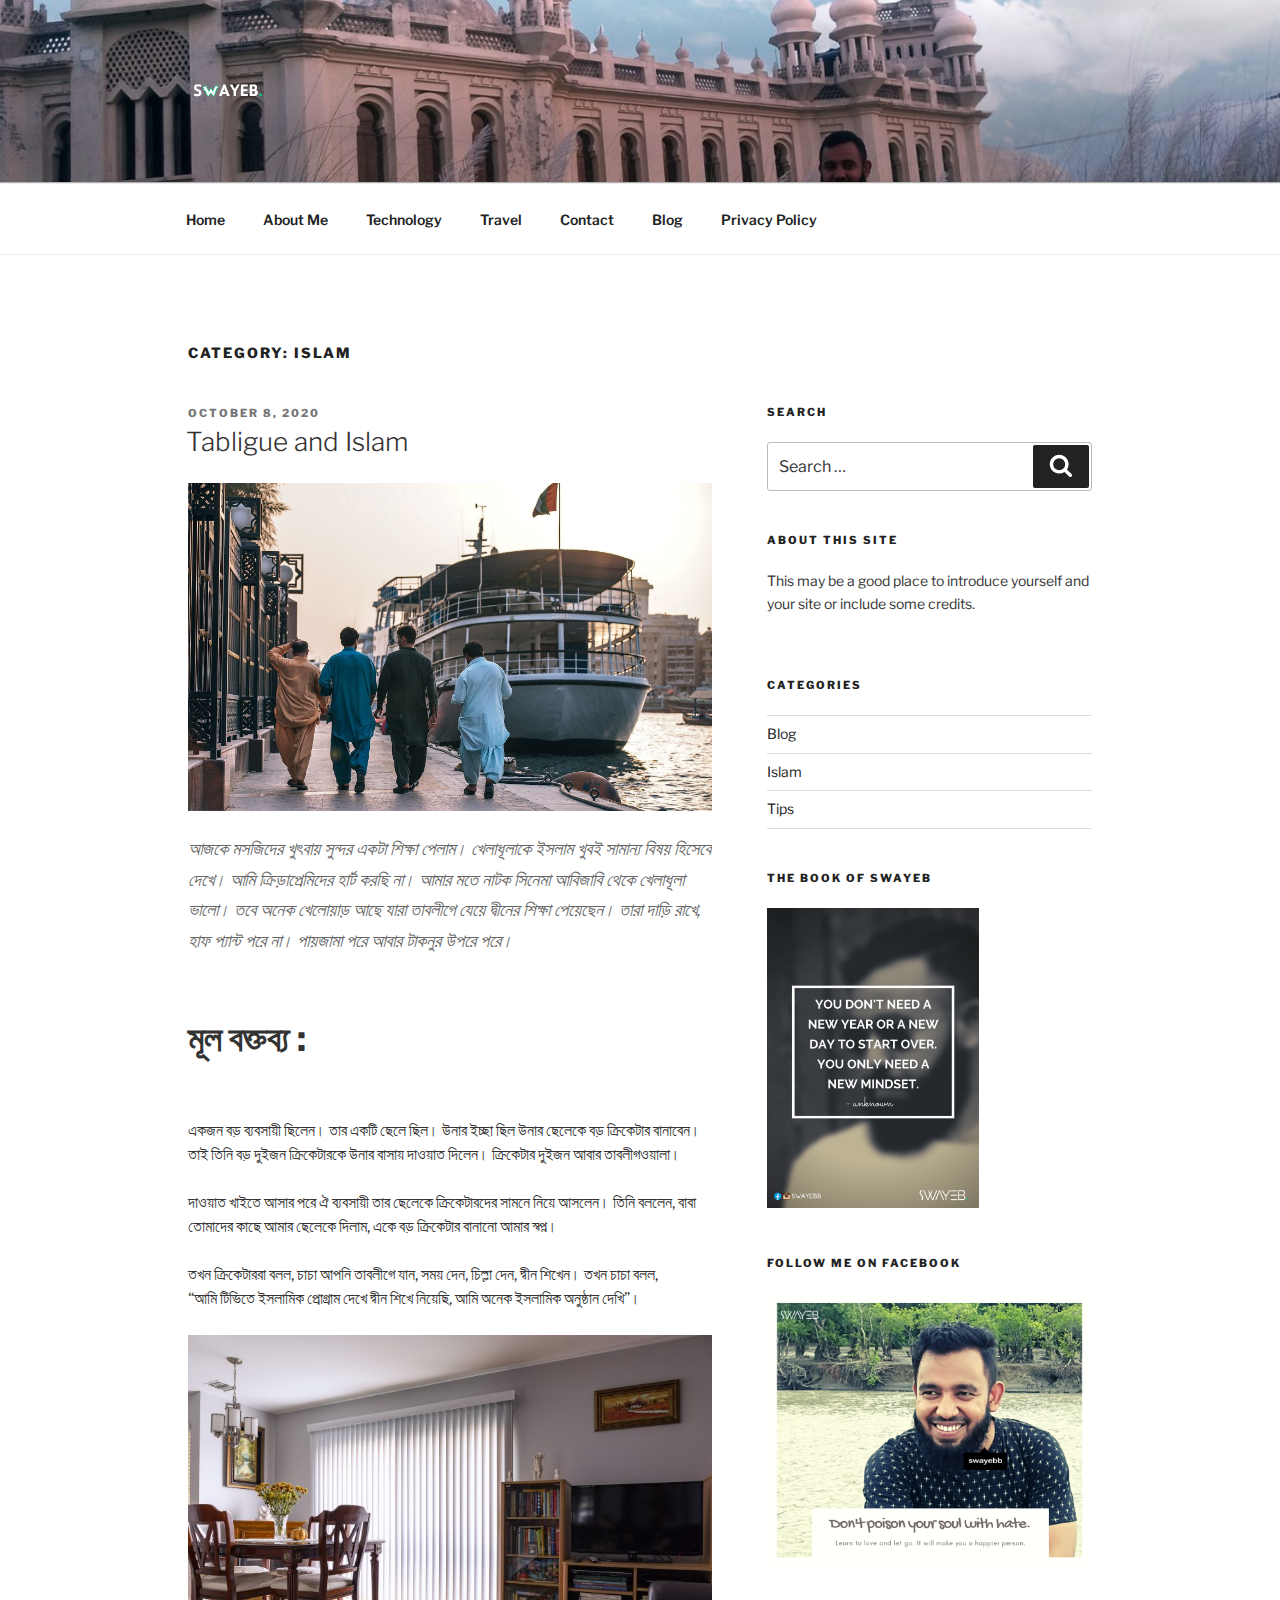
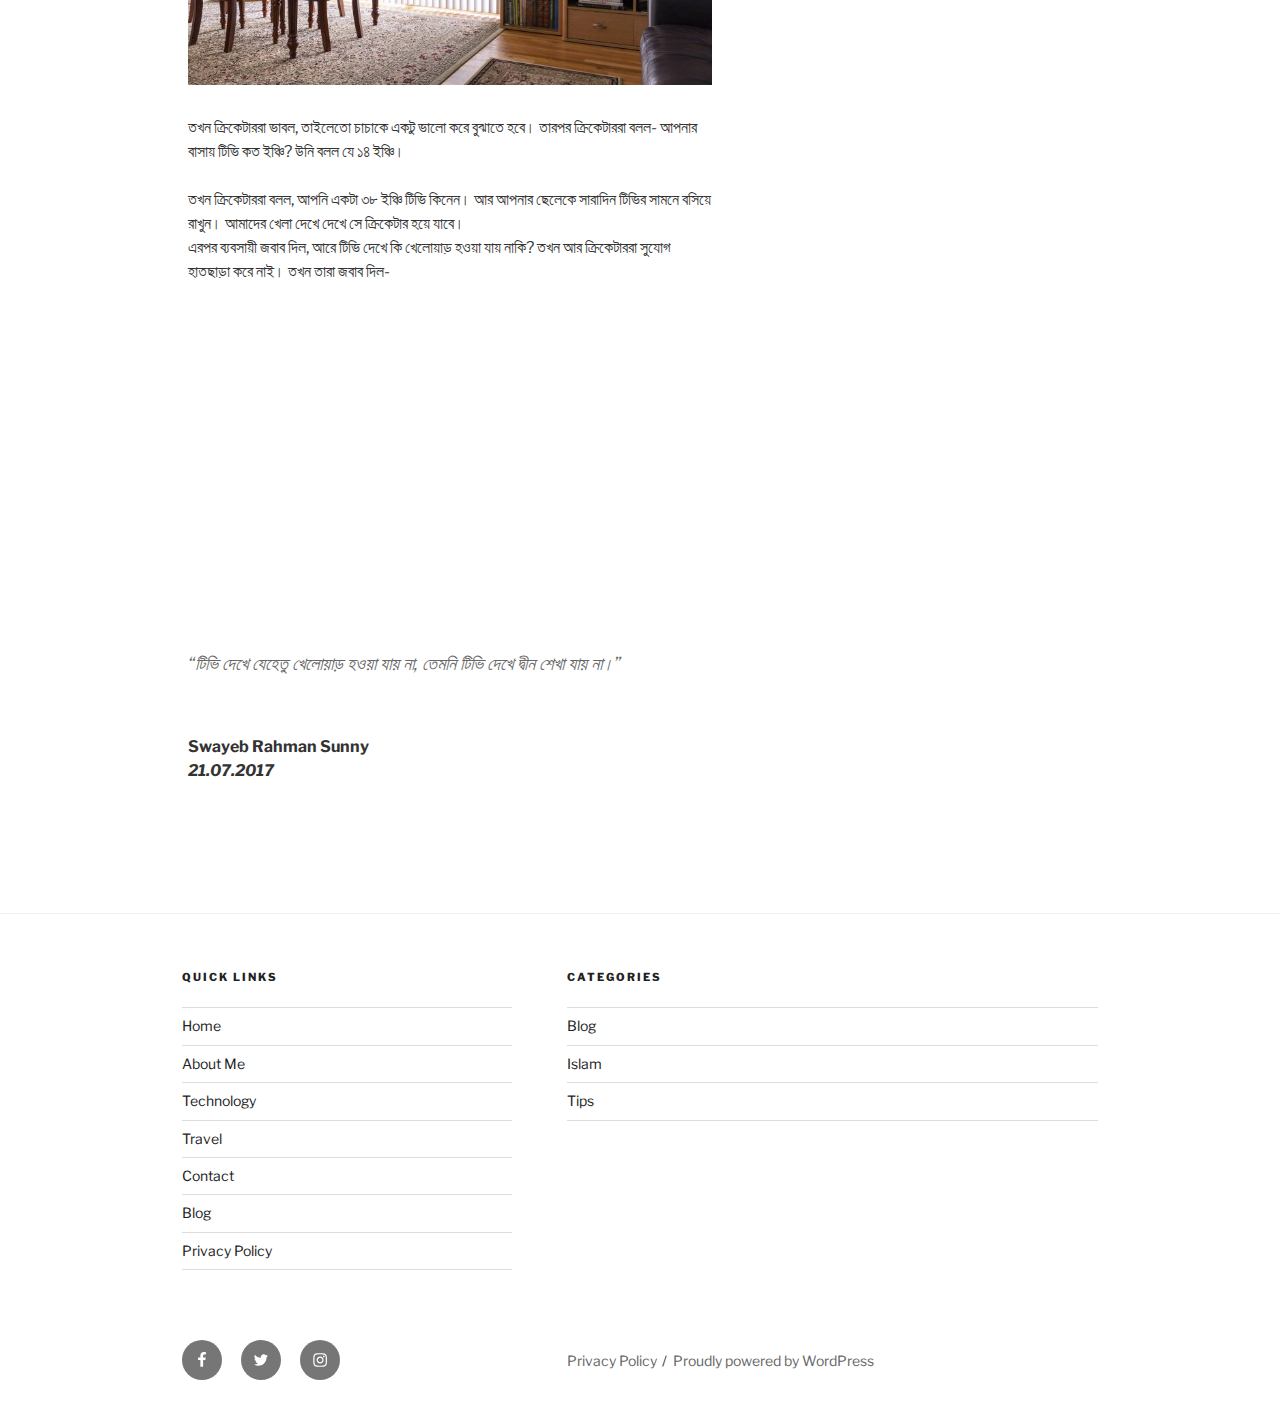
<file: category/islam/index.html>
<!DOCTYPE html>
<html lang="en-US" class="no-js no-svg">
<head>
<meta charset="UTF-8">
<meta name="viewport" content="width=device-width, initial-scale=1">
<link rel="profile" href="https://gmpg.org/xfn/11">

<script>(function(html){html.className = html.className.replace(/\bno-js\b/,'js')})(document.documentElement);</script>
<title>Islam &#8211; Swayeb&#039;s Blog</title>
<link rel='dns-prefetch' href='//fonts.googleapis.com' />
<link rel='dns-prefetch' href='//s.w.org' />
<link href='https://fonts.gstatic.com/' crossorigin rel='preconnect' />
<link rel="alternate" type="application/rss+xml" title="Swayeb&#039;s Blog &raquo; Feed" href="https://swayeb.github.io/blogclass1/feed/" />
<link rel="alternate" type="application/rss+xml" title="Swayeb&#039;s Blog &raquo; Comments Feed" href="https://swayeb.github.io/blogclass1/comments/feed/" />
<link rel="alternate" type="application/rss+xml" title="Swayeb&#039;s Blog &raquo; Islam Category Feed" href="https://swayeb.github.io/blogclass1/category/islam/feed/" />
		<script>
			window._wpemojiSettings = {"baseUrl":"https:\/\/s.w.org\/images\/core\/emoji\/13.0.0\/72x72\/","ext":".png","svgUrl":"https:\/\/s.w.org\/images\/core\/emoji\/13.0.0\/svg\/","svgExt":".svg","source":{"concatemoji":"https:\/\/swayeb.github.io\/blogclass1\/wp-includes\/js\/wp-emoji-release.min.js?ver=5.5.1"}};
			!function(e,a,t){var r,n,o,i,p=a.createElement("canvas"),s=p.getContext&&p.getContext("2d");function c(e,t){var a=String.fromCharCode;s.clearRect(0,0,p.width,p.height),s.fillText(a.apply(this,e),0,0);var r=p.toDataURL();return s.clearRect(0,0,p.width,p.height),s.fillText(a.apply(this,t),0,0),r===p.toDataURL()}function l(e){if(!s||!s.fillText)return!1;switch(s.textBaseline="top",s.font="600 32px Arial",e){case"flag":return!c([127987,65039,8205,9895,65039],[127987,65039,8203,9895,65039])&&(!c([55356,56826,55356,56819],[55356,56826,8203,55356,56819])&&!c([55356,57332,56128,56423,56128,56418,56128,56421,56128,56430,56128,56423,56128,56447],[55356,57332,8203,56128,56423,8203,56128,56418,8203,56128,56421,8203,56128,56430,8203,56128,56423,8203,56128,56447]));case"emoji":return!c([55357,56424,8205,55356,57212],[55357,56424,8203,55356,57212])}return!1}function d(e){var t=a.createElement("script");t.src=e,t.defer=t.type="text/javascript",a.getElementsByTagName("head")[0].appendChild(t)}for(i=Array("flag","emoji"),t.supports={everything:!0,everythingExceptFlag:!0},o=0;o<i.length;o++)t.supports[i[o]]=l(i[o]),t.supports.everything=t.supports.everything&&t.supports[i[o]],"flag"!==i[o]&&(t.supports.everythingExceptFlag=t.supports.everythingExceptFlag&&t.supports[i[o]]);t.supports.everythingExceptFlag=t.supports.everythingExceptFlag&&!t.supports.flag,t.DOMReady=!1,t.readyCallback=function(){t.DOMReady=!0},t.supports.everything||(n=function(){t.readyCallback()},a.addEventListener?(a.addEventListener("DOMContentLoaded",n,!1),e.addEventListener("load",n,!1)):(e.attachEvent("onload",n),a.attachEvent("onreadystatechange",function(){"complete"===a.readyState&&t.readyCallback()})),(r=t.source||{}).concatemoji?d(r.concatemoji):r.wpemoji&&r.twemoji&&(d(r.twemoji),d(r.wpemoji)))}(window,document,window._wpemojiSettings);
		</script>
		<style>
img.wp-smiley,
img.emoji {
	display: inline !important;
	border: none !important;
	box-shadow: none !important;
	height: 1em !important;
	width: 1em !important;
	margin: 0 .07em !important;
	vertical-align: -0.1em !important;
	background: none !important;
	padding: 0 !important;
}
</style>
	<link rel='stylesheet' id='wp-block-library-css'  href='https://swayeb.github.io/blogclass1/wp-includes/css/dist/block-library/style.min.css?ver=5.5.1' media='all' />
<link rel='stylesheet' id='wp-block-library-theme-css'  href='https://swayeb.github.io/blogclass1/wp-includes/css/dist/block-library/theme.min.css?ver=5.5.1' media='all' />
<link rel='stylesheet' id='contact-form-7-css'  href='https://swayeb.github.io/blogclass1/wp-content/plugins/contact-form-7/includes/css/styles.css?ver=5.2.2' media='all' />
<link rel='stylesheet' id='twentyseventeen-fonts-css'  href='https://fonts.googleapis.com/css?family=Libre+Franklin%3A300%2C300i%2C400%2C400i%2C600%2C600i%2C800%2C800i&#038;subset=latin%2Clatin-ext&#038;display=fallback' media='all' />
<link rel='stylesheet' id='twentyseventeen-style-css'  href='https://swayeb.github.io/blogclass1/wp-content/themes/twentyseventeen/style.css?ver=20190507' media='all' />
<link rel='stylesheet' id='twentyseventeen-block-style-css'  href='https://swayeb.github.io/blogclass1/wp-content/themes/twentyseventeen/assets/css/blocks.css?ver=20190105' media='all' />
<!--[if lt IE 9]>
<link rel='stylesheet' id='twentyseventeen-ie8-css'  href='https://swayeb.github.io/blogclass1/wp-content/themes/twentyseventeen/assets/css/ie8.css?ver=20161202' media='all' />
<![endif]-->
<script src='https://swayeb.github.io/blogclass1/wp-includes/js/jquery/jquery.js?ver=1.12.4-wp' id='jquery-core-js'></script>
<!--[if lt IE 9]>
<script src='https://swayeb.github.io/blogclass1/wp-content/themes/twentyseventeen/assets/js/html5.js?ver=20161020' id='html5-js'></script>
<![endif]-->
<link rel="https://api.w.org/" href="https://swayeb.github.io/blogclass1/wp-json/" /><link rel="alternate" type="application/json" href="https://swayeb.github.io/blogclass1/wp-json/wp/v2/categories/8" /><link rel="EditURI" type="application/rsd+xml" title="RSD" href="https://swayeb.github.io/blogclass1/xmlrpc.php?rsd" />
<link rel="wlwmanifest" type="application/wlwmanifest+xml" href="https://swayeb.github.io/blogclass1/wp-includes/wlwmanifest.xml" /> 
<meta name="generator" content="WordPress 5.5.1" />
		<style id="twentyseventeen-custom-header-styles" type="text/css">
				.site-title,
		.site-description {
			position: absolute;
			clip: rect(1px, 1px, 1px, 1px);
		}
				</style>
		<link rel="icon" href="https://swayeb.github.io/blogclass1/wp-content/uploads/2020/10/cropped-site-icon-32x32.png" sizes="32x32" />
<link rel="icon" href="https://swayeb.github.io/blogclass1/wp-content/uploads/2020/10/cropped-site-icon-192x192.png" sizes="192x192" />
<link rel="apple-touch-icon" href="https://swayeb.github.io/blogclass1/wp-content/uploads/2020/10/cropped-site-icon-180x180.png" />
<meta name="msapplication-TileImage" content="https://swayeb.github.io/blogclass1/wp-content/uploads/2020/10/cropped-site-icon-270x270.png" />
</head>

<body class="archive category category-islam category-8 wp-custom-logo wp-embed-responsive hfeed has-header-image has-sidebar page-two-column title-tagline-hidden colors-light">
<div id="page" class="site">
	<a class="skip-link screen-reader-text" href="#content">Skip to content</a>

	<header id="masthead" class="site-header" role="banner">

		<div class="custom-header">

		<div class="custom-header-media">
			<div id="wp-custom-header" class="wp-custom-header"><img src="https://swayeb.github.io/blogclass1/wp-content/uploads/2020/10/cropped-southtown-scaled-1.jpg" width="2000" height="1200" alt="Swayeb&#039;s Blog" srcset="https://swayeb.github.io/blogclass1/wp-content/uploads/2020/10/cropped-southtown-scaled-1.jpg 2000w, https://swayeb.github.io/blogclass1/wp-content/uploads/2020/10/cropped-southtown-scaled-1-300x180.jpg 300w, https://swayeb.github.io/blogclass1/wp-content/uploads/2020/10/cropped-southtown-scaled-1-1024x614.jpg 1024w, https://swayeb.github.io/blogclass1/wp-content/uploads/2020/10/cropped-southtown-scaled-1-768x461.jpg 768w, https://swayeb.github.io/blogclass1/wp-content/uploads/2020/10/cropped-southtown-scaled-1-1536x922.jpg 1536w" sizes="100vw" /></div>		</div>

	<div class="site-branding">
	<div class="wrap">

		<a href="https://swayeb.github.io/blogclass1/" class="custom-logo-link" rel="home"><img width="250" height="250" src="https://swayeb.github.io/blogclass1/wp-content/uploads/2020/10/cropped-logo.png" class="custom-logo" alt="Swayeb&#039;s Blog" srcset="https://swayeb.github.io/blogclass1/wp-content/uploads/2020/10/cropped-logo.png 250w, https://swayeb.github.io/blogclass1/wp-content/uploads/2020/10/cropped-logo-150x150.png 150w, https://swayeb.github.io/blogclass1/wp-content/uploads/2020/10/cropped-logo-100x100.png 100w" sizes="(max-width: 767px) 89vw, (max-width: 1000px) 54vw, (max-width: 1071px) 543px, 580px" /></a>
		<div class="site-branding-text">
							<p class="site-title"><a href="https://swayeb.github.io/blogclass1/" rel="home">Swayeb&#039;s Blog</a></p>
			
							<p class="site-description">Swayeb Rahman Sunny&#039;s Personal site.</p>
					</div><!-- .site-branding-text -->

		
	</div><!-- .wrap -->
</div><!-- .site-branding -->

</div><!-- .custom-header -->

					<div class="navigation-top">
				<div class="wrap">
					<nav id="site-navigation" class="main-navigation" role="navigation" aria-label="Top Menu">
	<button class="menu-toggle" aria-controls="top-menu" aria-expanded="false">
		<svg class="icon icon-bars" aria-hidden="true" role="img"> <use href="#icon-bars" xlink:href="#icon-bars"></use> </svg><svg class="icon icon-close" aria-hidden="true" role="img"> <use href="#icon-close" xlink:href="#icon-close"></use> </svg>Menu	</button>

	<div class="menu-top-menu-container"><ul id="top-menu" class="menu"><li id="menu-item-19" class="menu-item menu-item-type-custom menu-item-object-custom menu-item-home menu-item-19"><a href="https://swayeb.github.io/blogclass1/">Home</a></li>
<li id="menu-item-67" class="menu-item menu-item-type-post_type menu-item-object-page menu-item-67"><a href="https://swayeb.github.io/blogclass1/about-me/">About Me</a></li>
<li id="menu-item-69" class="menu-item menu-item-type-taxonomy menu-item-object-category menu-item-69"><a href="https://swayeb.github.io/blogclass1/category/technology/">Technology</a></li>
<li id="menu-item-70" class="menu-item menu-item-type-taxonomy menu-item-object-category menu-item-70"><a href="https://swayeb.github.io/blogclass1/category/travel/">Travel</a></li>
<li id="menu-item-68" class="menu-item menu-item-type-post_type menu-item-object-page menu-item-68"><a href="https://swayeb.github.io/blogclass1/contact/">Contact</a></li>
<li id="menu-item-71" class="menu-item menu-item-type-taxonomy menu-item-object-category menu-item-71"><a href="https://swayeb.github.io/blogclass1/category/blog/">Blog</a></li>
<li id="menu-item-88" class="menu-item menu-item-type-post_type menu-item-object-page menu-item-privacy-policy menu-item-88"><a href="https://swayeb.github.io/blogclass1/privacy-policy/">Privacy Policy</a></li>
</ul></div>
	</nav><!-- #site-navigation -->
				</div><!-- .wrap -->
			</div><!-- .navigation-top -->
		
	</header><!-- #masthead -->

	
	<div class="site-content-contain">
		<div id="content" class="site-content">

<div class="wrap">

			<header class="page-header">
			<h1 class="page-title">Category: <span>Islam</span></h1>		</header><!-- .page-header -->
	
	<div id="primary" class="content-area">
		<main id="main" class="site-main" role="main">

					
<article id="post-77" class="post-77 post type-post status-publish format-standard has-post-thumbnail hentry category-blog category-islam">
		<header class="entry-header">
		<div class="entry-meta"><span class="screen-reader-text">Posted on</span> <a href="https://swayeb.github.io/blogclass1/2020/10/08/tabligue-and-islam/" rel="bookmark"><time class="entry-date published" datetime="2020-10-08T10:08:19+00:00">October 8, 2020</time><time class="updated" datetime="2020-10-08T10:09:18+00:00">October 8, 2020</time></a></div><!-- .entry-meta --><h2 class="entry-title"><a href="https://swayeb.github.io/blogclass1/2020/10/08/tabligue-and-islam/" rel="bookmark">Tabligue and Islam</a></h2>	</header><!-- .entry-header -->

			<div class="post-thumbnail">
			<a href="https://swayeb.github.io/blogclass1/2020/10/08/tabligue-and-islam/">
				<img width="1920" height="1200" src="https://swayeb.github.io/blogclass1/wp-content/uploads/2020/10/arab-2713872_1920-1920x1200.jpg" class="attachment-twentyseventeen-featured-image size-twentyseventeen-featured-image wp-post-image" alt="" loading="lazy" sizes="(max-width: 767px) 89vw, (max-width: 1000px) 54vw, (max-width: 1071px) 543px, 580px" />			</a>
		</div><!-- .post-thumbnail -->
	
	<div class="entry-content">
		
<blockquote class="wp-block-quote"><p>আজকে মসজিদের খুৎবায় সুন্দর একটা শিক্ষা পেলাম। খেলাধূলাকে ইসলাম খুবই সামান্য বিষয় হিসেবে দেখে। আমি ক্রিড়াপ্রেমিদের হার্ট করছি না। আমার মতে নাটক সিনেমা আবিজাবি থেকে খেলাধূলা ভালো। তবে অনেক খেলোয়াড় আছে যারা তাবলীগে যেয়ে দ্বীনের শিক্ষা পেয়েছেন। তারা দাড়ি রাখে, হাফ প্যান্ট পরে না। পায়জামা পরে আবার টাকনুর উপরে পরে।</p></blockquote>



<p class="has-large-font-size"><strong>মূল বক্তব্য :</strong></p>



<p>একজন বড় ব্যবসায়ী ছিলেন। তার একটি ছেলে ছিল। উনার ইচ্ছা ছিল উনার ছেলেকে বড় ক্রিকেটার বানাবেন। তাই তিনি বড় দুইজন ক্রিকেটারকে উনার বাসায় দাওয়াত দিলেন।&nbsp;ক্রিকেটার দুইজন আবার তাবলীগওয়ালা।</p>



<p>দাওয়াত খাইতে আসার পরে ঐ ব্যবসায়ী তার ছেলেকে ক্রিকেটারদের সামনে নিয়ে আসলেন। তিনি বললেন, বাবা তোমাদের কাছে আমার ছেলেকে দিলাম, একে বড় ক্রিকেটার বানানো আমার স্বপ্ন।</p>



<p>তখন ক্রিকেটাররা বলল, চাচা আপনি তাবলীগে যান, সময় দেন, চিল্লা দেন, দ্বীন শিখেন। তখন চাচা বলল,<br>&#8220;আমি টিভিতে ইসলামিক প্রোগ্রাম দেখে দ্বীন শিখে নিয়েছি, আমি অনেক ইসলামিক অনুষ্ঠান দেখি&#8221;।</p>



<figure class="wp-block-image size-large"><img loading="lazy" width="1024" height="683" src="https://swayeb.github.io/blogclass1/wp-content/uploads/2020/10/home-interior-1748936_1920-1024x683.jpg" alt="" class="wp-image-79" srcset="https://swayeb.github.io/blogclass1/wp-content/uploads/2020/10/home-interior-1748936_1920-1024x683.jpg 1024w, https://swayeb.github.io/blogclass1/wp-content/uploads/2020/10/home-interior-1748936_1920-300x200.jpg 300w, https://swayeb.github.io/blogclass1/wp-content/uploads/2020/10/home-interior-1748936_1920-768x512.jpg 768w, https://swayeb.github.io/blogclass1/wp-content/uploads/2020/10/home-interior-1748936_1920-1536x1024.jpg 1536w, https://swayeb.github.io/blogclass1/wp-content/uploads/2020/10/home-interior-1748936_1920.jpg 1920w" sizes="(max-width: 767px) 89vw, (max-width: 1000px) 54vw, (max-width: 1071px) 543px, 580px" /></figure>



<p>তখন ক্রিকেটাররা ভাবল, তাইলেতো চাচাকে একটু ভালো করে বুঝাতে হবে। তারপর ক্রিকেটাররা বলল- আপনার বাসায় টিভি কত ইঞ্চি? উনি বলল যে ১৪ ইঞ্চি।</p>



<p>তখন ক্রিকেটাররা বলল, আপনি একটা ৩৮ ইঞ্চি টিভি কিনেন। আর আপনার ছেলেকে সারাদিন টিভির সামনে বসিয়ে রাখুন। আমাদের খেলা দেখে দেখে সে ক্রিকেটার হয়ে যাবে।<br>এরপর ব্যবসায়ী জবাব দিল, আরে টিভি দেখে কি খেলোয়াড় হওয়া যায় নাকি? তখন আর ক্রিকেটাররা সুযোগ হাতছাড়া করে নাই। তখন তারা জবাব দিল-</p>



<figure class="wp-block-embed-youtube wp-block-embed is-type-rich is-provider-embed-handler wp-embed-aspect-16-9 wp-has-aspect-ratio"><div class="wp-block-embed__wrapper">
<iframe title="জাগ্রত কবি মুহিব খানের নতুন সঙ্গীত | Tablig Chole - তাবলীগ চলে | Muhib Khan New Song 2018" width="525" height="295" src="https://www.youtube.com/embed/r54rIwU2xW8?feature=oembed" frameborder="0" allow="accelerometer; autoplay; clipboard-write; encrypted-media; gyroscope; picture-in-picture" allowfullscreen></iframe>
</div></figure>



<blockquote class="wp-block-quote"><p><br>&#8220;টিভি দেখে যেহেতু খেলোয়াড় হওয়া যায় না, তেমনি টিভি দেখে দ্বীন শেখা যায় না।&#8221;</p></blockquote>



<p><strong>Swayeb Rahman Sunny</strong><br><strong><em>21.07.2017</em></strong></p>
	</div><!-- .entry-content -->

	
</article><!-- #post-77 -->

		</main><!-- #main -->
	</div><!-- #primary -->
	
<aside id="secondary" class="widget-area" role="complementary" aria-label="Blog Sidebar">
	<section id="search-3" class="widget widget_search"><h2 class="widget-title">Search</h2>

<form role="search" method="get" class="search-form" action="https://swayeb.github.io/blogclass1/">
	<label for="search-form-1">
		<span class="screen-reader-text">Search for:</span>
	</label>
	<input type="search" id="search-form-1" class="search-field" placeholder="Search &hellip;" value="" name="s" />
	<button type="submit" class="search-submit"><svg class="icon icon-search" aria-hidden="true" role="img"> <use href="#icon-search" xlink:href="#icon-search"></use> </svg><span class="screen-reader-text">Search</span></button>
</form>
</section><section id="text-3" class="widget widget_text"><h2 class="widget-title">About This Site</h2>			<div class="textwidget"><p>This may be a good place to introduce yourself and your site or include some credits.</p>
</div>
		</section><section id="categories-4" class="widget widget_categories"><h2 class="widget-title">Categories</h2>
			<ul>
					<li class="cat-item cat-item-4"><a href="https://swayeb.github.io/blogclass1/category/blog/">Blog</a>
</li>
	<li class="cat-item cat-item-8 current-cat"><a aria-current="page" href="https://swayeb.github.io/blogclass1/category/islam/">Islam</a>
</li>
	<li class="cat-item cat-item-7"><a href="https://swayeb.github.io/blogclass1/category/tips/">Tips</a>
</li>
			</ul>

			</section><section id="media_image-3" class="widget widget_media_image"><h2 class="widget-title">The book of Swayeb</h2><a href="https://google.com/"><img width="212" height="300" src="https://swayeb.github.io/blogclass1/wp-content/uploads/2020/10/you-dont-ne-1-212x300.png" class="image wp-image-47  attachment-medium size-medium" alt="swayeb&#039;s quote" loading="lazy" style="max-width: 100%; height: auto;" srcset="https://swayeb.github.io/blogclass1/wp-content/uploads/2020/10/you-dont-ne-1-212x300.png 212w, https://swayeb.github.io/blogclass1/wp-content/uploads/2020/10/you-dont-ne-1-724x1024.png 724w, https://swayeb.github.io/blogclass1/wp-content/uploads/2020/10/you-dont-ne-1-768x1086.png 768w, https://swayeb.github.io/blogclass1/wp-content/uploads/2020/10/you-dont-ne-1-1086x1536.png 1086w, https://swayeb.github.io/blogclass1/wp-content/uploads/2020/10/you-dont-ne-1-1448x2048.png 1448w, https://swayeb.github.io/blogclass1/wp-content/uploads/2020/10/you-dont-ne-1.png 1587w" sizes="(max-width: 767px) 89vw, (max-width: 1000px) 54vw, (max-width: 1071px) 543px, 580px" /></a></section><section id="custom_html-3" class="widget_text widget widget_custom_html"><h2 class="widget-title">Follow me on Facebook</h2><div class="textwidget custom-html-widget"><img src="https://swayeb.github.io/blogclass1/wp-content/uploads/2020/10/Life-Lesson-101-2.png" href="www.swayeb.com" alt="swayeb photo"/> </div></section></aside><!-- #secondary -->
</div><!-- .wrap -->


		</div><!-- #content -->

		<footer id="colophon" class="site-footer" role="contentinfo">
			<div class="wrap">
				

	<aside class="widget-area" role="complementary" aria-label="Footer">
					<div class="widget-column footer-widget-1">
				<section id="nav_menu-3" class="widget widget_nav_menu"><h2 class="widget-title">Quick Links</h2><div class="menu-top-menu-container"><ul id="menu-top-menu" class="menu"><li class="menu-item menu-item-type-custom menu-item-object-custom menu-item-home menu-item-19"><a href="https://swayeb.github.io/blogclass1/">Home</a></li>
<li class="menu-item menu-item-type-post_type menu-item-object-page menu-item-67"><a href="https://swayeb.github.io/blogclass1/about-me/">About Me</a></li>
<li class="menu-item menu-item-type-taxonomy menu-item-object-category menu-item-69"><a href="https://swayeb.github.io/blogclass1/category/technology/">Technology</a></li>
<li class="menu-item menu-item-type-taxonomy menu-item-object-category menu-item-70"><a href="https://swayeb.github.io/blogclass1/category/travel/">Travel</a></li>
<li class="menu-item menu-item-type-post_type menu-item-object-page menu-item-68"><a href="https://swayeb.github.io/blogclass1/contact/">Contact</a></li>
<li class="menu-item menu-item-type-taxonomy menu-item-object-category menu-item-71"><a href="https://swayeb.github.io/blogclass1/category/blog/">Blog</a></li>
<li class="menu-item menu-item-type-post_type menu-item-object-page menu-item-privacy-policy menu-item-88"><a href="https://swayeb.github.io/blogclass1/privacy-policy/">Privacy Policy</a></li>
</ul></div></section>			</div>
						<div class="widget-column footer-widget-2">
				<section id="categories-7" class="widget widget_categories"><h2 class="widget-title">Categories</h2>
			<ul>
					<li class="cat-item cat-item-4"><a href="https://swayeb.github.io/blogclass1/category/blog/">Blog</a>
</li>
	<li class="cat-item cat-item-8 current-cat"><a aria-current="page" href="https://swayeb.github.io/blogclass1/category/islam/">Islam</a>
</li>
	<li class="cat-item cat-item-7"><a href="https://swayeb.github.io/blogclass1/category/tips/">Tips</a>
</li>
			</ul>

			</section>			</div>
			</aside><!-- .widget-area -->

					<nav class="social-navigation" role="navigation" aria-label="Footer Social Links Menu">
						<div class="menu-social-links-menu-container"><ul id="menu-social-links-menu" class="social-links-menu"><li id="menu-item-24" class="menu-item menu-item-type-custom menu-item-object-custom menu-item-24"><a href="https://www.facebook.com/swayebb"><span class="screen-reader-text">Facebook</span><svg class="icon icon-facebook" aria-hidden="true" role="img"> <use href="#icon-facebook" xlink:href="#icon-facebook"></use> </svg></a></li>
<li id="menu-item-25" class="menu-item menu-item-type-custom menu-item-object-custom menu-item-25"><a href="https://twitter.com/swayebrahman"><span class="screen-reader-text">Twitter</span><svg class="icon icon-twitter" aria-hidden="true" role="img"> <use href="#icon-twitter" xlink:href="#icon-twitter"></use> </svg></a></li>
<li id="menu-item-26" class="menu-item menu-item-type-custom menu-item-object-custom menu-item-26"><a href="https://www.instagram.com/swayebb"><span class="screen-reader-text">Instagram</span><svg class="icon icon-instagram" aria-hidden="true" role="img"> <use href="#icon-instagram" xlink:href="#icon-instagram"></use> </svg></a></li>
</ul></div>					</nav><!-- .social-navigation -->
					<div class="site-info">
	<a class="privacy-policy-link" href="https://swayeb.github.io/blogclass1/privacy-policy/">Privacy Policy</a><span role="separator" aria-hidden="true"></span>	<a href="https://wordpress.org/" class="imprint">
		Proudly powered by WordPress	</a>
</div><!-- .site-info -->
			</div><!-- .wrap -->
		</footer><!-- #colophon -->
	</div><!-- .site-content-contain -->
</div><!-- #page -->
<script id='contact-form-7-js-extra'>
var wpcf7 = {"apiSettings":{"root":"https:\/\/swayeb.github.io\/blogclass1\/wp-json\/contact-form-7\/v1","namespace":"contact-form-7\/v1"}};
</script>
<script src='https://swayeb.github.io/blogclass1/wp-content/plugins/contact-form-7/includes/js/scripts.js?ver=5.2.2' id='contact-form-7-js'></script>
<script id='twentyseventeen-skip-link-focus-fix-js-extra'>
var twentyseventeenScreenReaderText = {"quote":"<svg class=\"icon icon-quote-right\" aria-hidden=\"true\" role=\"img\"> <use href=\"#icon-quote-right\" xlink:href=\"#icon-quote-right\"><\/use> <\/svg>","expand":"Expand child menu","collapse":"Collapse child menu","icon":"<svg class=\"icon icon-angle-down\" aria-hidden=\"true\" role=\"img\"> <use href=\"#icon-angle-down\" xlink:href=\"#icon-angle-down\"><\/use> <span class=\"svg-fallback icon-angle-down\"><\/span><\/svg>"};
</script>
<script src='https://swayeb.github.io/blogclass1/wp-content/themes/twentyseventeen/assets/js/skip-link-focus-fix.js?ver=20161114' id='twentyseventeen-skip-link-focus-fix-js'></script>
<script src='https://swayeb.github.io/blogclass1/wp-content/themes/twentyseventeen/assets/js/navigation.js?ver=20161203' id='twentyseventeen-navigation-js'></script>
<script src='https://swayeb.github.io/blogclass1/wp-content/themes/twentyseventeen/assets/js/global.js?ver=20190121' id='twentyseventeen-global-js'></script>
<script src='https://swayeb.github.io/blogclass1/wp-content/themes/twentyseventeen/assets/js/jquery.scrollTo.js?ver=2.1.2' id='jquery-scrollto-js'></script>
<script src='https://swayeb.github.io/blogclass1/wp-includes/js/wp-embed.min.js?ver=5.5.1' id='wp-embed-js'></script>
<svg style="position: absolute; width: 0; height: 0; overflow: hidden;" version="1.1" xmlns="http://www.w3.org/2000/svg" xmlns:xlink="http://www.w3.org/1999/xlink">
<defs>
<symbol id="icon-behance" viewbox="0 0 37 32">
<path class="path1" d="M33 6.054h-9.125v2.214h9.125v-2.214zM28.5 13.661q-1.607 0-2.607 0.938t-1.107 2.545h7.286q-0.321-3.482-3.571-3.482zM28.786 24.107q1.125 0 2.179-0.571t1.357-1.554h3.946q-1.786 5.482-7.625 5.482-3.821 0-6.080-2.357t-2.259-6.196q0-3.714 2.33-6.17t6.009-2.455q2.464 0 4.295 1.214t2.732 3.196 0.902 4.429q0 0.304-0.036 0.839h-11.75q0 1.982 1.027 3.063t2.973 1.080zM4.946 23.214h5.286q3.661 0 3.661-2.982 0-3.214-3.554-3.214h-5.393v6.196zM4.946 13.625h5.018q1.393 0 2.205-0.652t0.813-2.027q0-2.571-3.393-2.571h-4.643v5.25zM0 4.536h10.607q1.554 0 2.768 0.25t2.259 0.848 1.607 1.723 0.563 2.75q0 3.232-3.071 4.696 2.036 0.571 3.071 2.054t1.036 3.643q0 1.339-0.438 2.438t-1.179 1.848-1.759 1.268-2.161 0.75-2.393 0.232h-10.911v-22.5z"></path>
</symbol>
<symbol id="icon-deviantart" viewbox="0 0 18 32">
<path class="path1" d="M18.286 5.411l-5.411 10.393 0.429 0.554h4.982v7.411h-9.054l-0.786 0.536-2.536 4.875-0.536 0.536h-5.375v-5.411l5.411-10.411-0.429-0.536h-4.982v-7.411h9.054l0.786-0.536 2.536-4.875 0.536-0.536h5.375v5.411z"></path>
</symbol>
<symbol id="icon-medium" viewbox="0 0 32 32">
<path class="path1" d="M10.661 7.518v20.946q0 0.446-0.223 0.759t-0.652 0.313q-0.304 0-0.589-0.143l-8.304-4.161q-0.375-0.179-0.634-0.598t-0.259-0.83v-20.357q0-0.357 0.179-0.607t0.518-0.25q0.25 0 0.786 0.268l9.125 4.571q0.054 0.054 0.054 0.089zM11.804 9.321l9.536 15.464-9.536-4.75v-10.714zM32 9.643v18.821q0 0.446-0.25 0.723t-0.679 0.277-0.839-0.232l-7.875-3.929zM31.946 7.5q0 0.054-4.58 7.491t-5.366 8.705l-6.964-11.321 5.786-9.411q0.304-0.5 0.929-0.5 0.25 0 0.464 0.107l9.661 4.821q0.071 0.036 0.071 0.107z"></path>
</symbol>
<symbol id="icon-slideshare" viewbox="0 0 32 32">
<path class="path1" d="M15.589 13.214q0 1.482-1.134 2.545t-2.723 1.063-2.723-1.063-1.134-2.545q0-1.5 1.134-2.554t2.723-1.054 2.723 1.054 1.134 2.554zM24.554 13.214q0 1.482-1.125 2.545t-2.732 1.063q-1.589 0-2.723-1.063t-1.134-2.545q0-1.5 1.134-2.554t2.723-1.054q1.607 0 2.732 1.054t1.125 2.554zM28.571 16.429v-11.911q0-1.554-0.571-2.205t-1.982-0.652h-19.857q-1.482 0-2.009 0.607t-0.527 2.25v12.018q0.768 0.411 1.58 0.714t1.446 0.5 1.446 0.33 1.268 0.196 1.25 0.071 1.045 0.009 1.009-0.036 0.795-0.036q1.214-0.018 1.696 0.482 0.107 0.107 0.179 0.161 0.464 0.446 1.089 0.911 0.125-1.625 2.107-1.554 0.089 0 0.652 0.027t0.768 0.036 0.813 0.018 0.946-0.018 0.973-0.080 1.089-0.152 1.107-0.241 1.196-0.348 1.205-0.482 1.286-0.616zM31.482 16.339q-2.161 2.661-6.643 4.5 1.5 5.089-0.411 8.304-1.179 2.018-3.268 2.643-1.857 0.571-3.25-0.268-1.536-0.911-1.464-2.929l-0.018-5.821v-0.018q-0.143-0.036-0.438-0.107t-0.42-0.089l-0.018 6.036q0.071 2.036-1.482 2.929-1.411 0.839-3.268 0.268-2.089-0.643-3.25-2.679-1.875-3.214-0.393-8.268-4.482-1.839-6.643-4.5-0.446-0.661-0.071-1.125t1.071 0.018q0.054 0.036 0.196 0.125t0.196 0.143v-12.393q0-1.286 0.839-2.196t2.036-0.911h22.446q1.196 0 2.036 0.911t0.839 2.196v12.393l0.375-0.268q0.696-0.482 1.071-0.018t-0.071 1.125z"></path>
</symbol>
<symbol id="icon-snapchat-ghost" viewbox="0 0 30 32">
<path class="path1" d="M15.143 2.286q2.393-0.018 4.295 1.223t2.92 3.438q0.482 1.036 0.482 3.196 0 0.839-0.161 3.411 0.25 0.125 0.5 0.125 0.321 0 0.911-0.241t0.911-0.241q0.518 0 1 0.321t0.482 0.821q0 0.571-0.563 0.964t-1.232 0.563-1.232 0.518-0.563 0.848q0 0.268 0.214 0.768 0.661 1.464 1.83 2.679t2.58 1.804q0.5 0.214 1.429 0.411 0.5 0.107 0.5 0.625 0 1.25-3.911 1.839-0.125 0.196-0.196 0.696t-0.25 0.83-0.589 0.33q-0.357 0-1.107-0.116t-1.143-0.116q-0.661 0-1.107 0.089-0.571 0.089-1.125 0.402t-1.036 0.679-1.036 0.723-1.357 0.598-1.768 0.241q-0.929 0-1.723-0.241t-1.339-0.598-1.027-0.723-1.036-0.679-1.107-0.402q-0.464-0.089-1.125-0.089-0.429 0-1.17 0.134t-1.045 0.134q-0.446 0-0.625-0.33t-0.25-0.848-0.196-0.714q-3.911-0.589-3.911-1.839 0-0.518 0.5-0.625 0.929-0.196 1.429-0.411 1.393-0.571 2.58-1.804t1.83-2.679q0.214-0.5 0.214-0.768 0-0.5-0.563-0.848t-1.241-0.527-1.241-0.563-0.563-0.938q0-0.482 0.464-0.813t0.982-0.33q0.268 0 0.857 0.232t0.946 0.232q0.321 0 0.571-0.125-0.161-2.536-0.161-3.393 0-2.179 0.482-3.214 1.143-2.446 3.071-3.536t4.714-1.125z"></path>
</symbol>
<symbol id="icon-yelp" viewbox="0 0 27 32">
<path class="path1" d="M13.804 23.554v2.268q-0.018 5.214-0.107 5.446-0.214 0.571-0.911 0.714-0.964 0.161-3.241-0.679t-2.902-1.589q-0.232-0.268-0.304-0.643-0.018-0.214 0.071-0.464 0.071-0.179 0.607-0.839t3.232-3.857q0.018 0 1.071-1.25 0.268-0.339 0.705-0.438t0.884 0.063q0.429 0.179 0.67 0.518t0.223 0.75zM11.143 19.071q-0.054 0.982-0.929 1.25l-2.143 0.696q-4.911 1.571-5.214 1.571-0.625-0.036-0.964-0.643-0.214-0.446-0.304-1.339-0.143-1.357 0.018-2.973t0.536-2.223 1-0.571q0.232 0 3.607 1.375 1.25 0.518 2.054 0.839l1.5 0.607q0.411 0.161 0.634 0.545t0.205 0.866zM25.893 24.375q-0.125 0.964-1.634 2.875t-2.42 2.268q-0.661 0.25-1.125-0.125-0.25-0.179-3.286-5.125l-0.839-1.375q-0.25-0.375-0.205-0.821t0.348-0.821q0.625-0.768 1.482-0.464 0.018 0.018 2.125 0.714 3.625 1.179 4.321 1.42t0.839 0.366q0.5 0.393 0.393 1.089zM13.893 13.089q0.089 1.821-0.964 2.179-1.036 0.304-2.036-1.268l-6.75-10.679q-0.143-0.625 0.339-1.107 0.732-0.768 3.705-1.598t4.009-0.563q0.714 0.179 0.875 0.804 0.054 0.321 0.393 5.455t0.429 6.777zM25.714 15.018q0.054 0.696-0.464 1.054-0.268 0.179-5.875 1.536-1.196 0.268-1.625 0.411l0.018-0.036q-0.411 0.107-0.821-0.071t-0.661-0.571q-0.536-0.839 0-1.554 0.018-0.018 1.339-1.821 2.232-3.054 2.679-3.643t0.607-0.696q0.5-0.339 1.161-0.036 0.857 0.411 2.196 2.384t1.446 2.991v0.054z"></path>
</symbol>
<symbol id="icon-vine" viewbox="0 0 27 32">
<path class="path1" d="M26.732 14.768v3.536q-1.804 0.411-3.536 0.411-1.161 2.429-2.955 4.839t-3.241 3.848-2.286 1.902q-1.429 0.804-2.893-0.054-0.5-0.304-1.080-0.777t-1.518-1.491-1.83-2.295-1.92-3.286-1.884-4.357-1.634-5.616-1.259-6.964h5.054q0.464 3.893 1.25 7.116t1.866 5.661 2.17 4.205 2.5 3.482q3.018-3.018 5.125-7.25-2.536-1.286-3.982-3.929t-1.446-5.946q0-3.429 1.857-5.616t5.071-2.188q3.179 0 4.875 1.884t1.696 5.313q0 2.839-1.036 5.107-0.125 0.018-0.348 0.054t-0.821 0.036-1.125-0.107-1.107-0.455-0.902-0.92q0.554-1.839 0.554-3.286 0-1.554-0.518-2.357t-1.411-0.804q-0.946 0-1.518 0.884t-0.571 2.509q0 3.321 1.875 5.241t4.768 1.92q1.107 0 2.161-0.25z"></path>
</symbol>
<symbol id="icon-vk" viewbox="0 0 35 32">
<path class="path1" d="M34.232 9.286q0.411 1.143-2.679 5.25-0.429 0.571-1.161 1.518-1.393 1.786-1.607 2.339-0.304 0.732 0.25 1.446 0.304 0.375 1.446 1.464h0.018l0.071 0.071q2.518 2.339 3.411 3.946 0.054 0.089 0.116 0.223t0.125 0.473-0.009 0.607-0.446 0.491-1.054 0.223l-4.571 0.071q-0.429 0.089-1-0.089t-0.929-0.393l-0.357-0.214q-0.536-0.375-1.25-1.143t-1.223-1.384-1.089-1.036-1.009-0.277q-0.054 0.018-0.143 0.063t-0.304 0.259-0.384 0.527-0.304 0.929-0.116 1.384q0 0.268-0.063 0.491t-0.134 0.33l-0.071 0.089q-0.321 0.339-0.946 0.393h-2.054q-1.268 0.071-2.607-0.295t-2.348-0.946-1.839-1.179-1.259-1.027l-0.446-0.429q-0.179-0.179-0.491-0.536t-1.277-1.625-1.893-2.696-2.188-3.768-2.33-4.857q-0.107-0.286-0.107-0.482t0.054-0.286l0.071-0.107q0.268-0.339 1.018-0.339l4.893-0.036q0.214 0.036 0.411 0.116t0.286 0.152l0.089 0.054q0.286 0.196 0.429 0.571 0.357 0.893 0.821 1.848t0.732 1.455l0.286 0.518q0.518 1.071 1 1.857t0.866 1.223 0.741 0.688 0.607 0.25 0.482-0.089q0.036-0.018 0.089-0.089t0.214-0.393 0.241-0.839 0.17-1.446 0-2.232q-0.036-0.714-0.161-1.304t-0.25-0.821l-0.107-0.214q-0.446-0.607-1.518-0.768-0.232-0.036 0.089-0.429 0.304-0.339 0.679-0.536 0.946-0.464 4.268-0.429 1.464 0.018 2.411 0.232 0.357 0.089 0.598 0.241t0.366 0.429 0.188 0.571 0.063 0.813-0.018 0.982-0.045 1.259-0.027 1.473q0 0.196-0.018 0.75t-0.009 0.857 0.063 0.723 0.205 0.696 0.402 0.438q0.143 0.036 0.304 0.071t0.464-0.196 0.679-0.616 0.929-1.196 1.214-1.92q1.071-1.857 1.911-4.018 0.071-0.179 0.179-0.313t0.196-0.188l0.071-0.054 0.089-0.045t0.232-0.054 0.357-0.009l5.143-0.036q0.696-0.089 1.143 0.045t0.554 0.295z"></path>
</symbol>
<symbol id="icon-search" viewbox="0 0 30 32">
<path class="path1" d="M20.571 14.857q0-3.304-2.348-5.652t-5.652-2.348-5.652 2.348-2.348 5.652 2.348 5.652 5.652 2.348 5.652-2.348 2.348-5.652zM29.714 29.714q0 0.929-0.679 1.607t-1.607 0.679q-0.964 0-1.607-0.679l-6.125-6.107q-3.196 2.214-7.125 2.214-2.554 0-4.884-0.991t-4.018-2.679-2.679-4.018-0.991-4.884 0.991-4.884 2.679-4.018 4.018-2.679 4.884-0.991 4.884 0.991 4.018 2.679 2.679 4.018 0.991 4.884q0 3.929-2.214 7.125l6.125 6.125q0.661 0.661 0.661 1.607z"></path>
</symbol>
<symbol id="icon-envelope-o" viewbox="0 0 32 32">
<path class="path1" d="M29.714 26.857v-13.714q-0.571 0.643-1.232 1.179-4.786 3.679-7.607 6.036-0.911 0.768-1.482 1.196t-1.545 0.866-1.83 0.438h-0.036q-0.857 0-1.83-0.438t-1.545-0.866-1.482-1.196q-2.821-2.357-7.607-6.036-0.661-0.536-1.232-1.179v13.714q0 0.232 0.17 0.402t0.402 0.17h26.286q0.232 0 0.402-0.17t0.17-0.402zM29.714 8.089v-0.438t-0.009-0.232-0.054-0.223-0.098-0.161-0.161-0.134-0.25-0.045h-26.286q-0.232 0-0.402 0.17t-0.17 0.402q0 3 2.625 5.071 3.446 2.714 7.161 5.661 0.107 0.089 0.625 0.527t0.821 0.67 0.795 0.563 0.902 0.491 0.768 0.161h0.036q0.357 0 0.768-0.161t0.902-0.491 0.795-0.563 0.821-0.67 0.625-0.527q3.714-2.946 7.161-5.661 0.964-0.768 1.795-2.063t0.83-2.348zM32 7.429v19.429q0 1.179-0.839 2.018t-2.018 0.839h-26.286q-1.179 0-2.018-0.839t-0.839-2.018v-19.429q0-1.179 0.839-2.018t2.018-0.839h26.286q1.179 0 2.018 0.839t0.839 2.018z"></path>
</symbol>
<symbol id="icon-close" viewbox="0 0 25 32">
<path class="path1" d="M23.179 23.607q0 0.714-0.5 1.214l-2.429 2.429q-0.5 0.5-1.214 0.5t-1.214-0.5l-5.25-5.25-5.25 5.25q-0.5 0.5-1.214 0.5t-1.214-0.5l-2.429-2.429q-0.5-0.5-0.5-1.214t0.5-1.214l5.25-5.25-5.25-5.25q-0.5-0.5-0.5-1.214t0.5-1.214l2.429-2.429q0.5-0.5 1.214-0.5t1.214 0.5l5.25 5.25 5.25-5.25q0.5-0.5 1.214-0.5t1.214 0.5l2.429 2.429q0.5 0.5 0.5 1.214t-0.5 1.214l-5.25 5.25 5.25 5.25q0.5 0.5 0.5 1.214z"></path>
</symbol>
<symbol id="icon-angle-down" viewbox="0 0 21 32">
<path class="path1" d="M19.196 13.143q0 0.232-0.179 0.411l-8.321 8.321q-0.179 0.179-0.411 0.179t-0.411-0.179l-8.321-8.321q-0.179-0.179-0.179-0.411t0.179-0.411l0.893-0.893q0.179-0.179 0.411-0.179t0.411 0.179l7.018 7.018 7.018-7.018q0.179-0.179 0.411-0.179t0.411 0.179l0.893 0.893q0.179 0.179 0.179 0.411z"></path>
</symbol>
<symbol id="icon-folder-open" viewbox="0 0 34 32">
<path class="path1" d="M33.554 17q0 0.554-0.554 1.179l-6 7.071q-0.768 0.911-2.152 1.545t-2.563 0.634h-19.429q-0.607 0-1.080-0.232t-0.473-0.768q0-0.554 0.554-1.179l6-7.071q0.768-0.911 2.152-1.545t2.563-0.634h19.429q0.607 0 1.080 0.232t0.473 0.768zM27.429 10.857v2.857h-14.857q-1.679 0-3.518 0.848t-2.929 2.134l-6.107 7.179q0-0.071-0.009-0.223t-0.009-0.223v-17.143q0-1.643 1.179-2.821t2.821-1.179h5.714q1.643 0 2.821 1.179t1.179 2.821v0.571h9.714q1.643 0 2.821 1.179t1.179 2.821z"></path>
</symbol>
<symbol id="icon-twitter" viewbox="0 0 30 32">
<path class="path1" d="M28.929 7.286q-1.196 1.75-2.893 2.982 0.018 0.25 0.018 0.75 0 2.321-0.679 4.634t-2.063 4.437-3.295 3.759-4.607 2.607-5.768 0.973q-4.839 0-8.857-2.589 0.625 0.071 1.393 0.071 4.018 0 7.161-2.464-1.875-0.036-3.357-1.152t-2.036-2.848q0.589 0.089 1.089 0.089 0.768 0 1.518-0.196-2-0.411-3.313-1.991t-1.313-3.67v-0.071q1.214 0.679 2.607 0.732-1.179-0.786-1.875-2.054t-0.696-2.75q0-1.571 0.786-2.911 2.161 2.661 5.259 4.259t6.634 1.777q-0.143-0.679-0.143-1.321 0-2.393 1.688-4.080t4.080-1.688q2.5 0 4.214 1.821 1.946-0.375 3.661-1.393-0.661 2.054-2.536 3.179 1.661-0.179 3.321-0.893z"></path>
</symbol>
<symbol id="icon-facebook" viewbox="0 0 19 32">
<path class="path1" d="M17.125 0.214v4.714h-2.804q-1.536 0-2.071 0.643t-0.536 1.929v3.375h5.232l-0.696 5.286h-4.536v13.554h-5.464v-13.554h-4.554v-5.286h4.554v-3.893q0-3.321 1.857-5.152t4.946-1.83q2.625 0 4.071 0.214z"></path>
</symbol>
<symbol id="icon-github" viewbox="0 0 27 32">
<path class="path1" d="M13.714 2.286q3.732 0 6.884 1.839t4.991 4.991 1.839 6.884q0 4.482-2.616 8.063t-6.759 4.955q-0.482 0.089-0.714-0.125t-0.232-0.536q0-0.054 0.009-1.366t0.009-2.402q0-1.732-0.929-2.536 1.018-0.107 1.83-0.321t1.679-0.696 1.446-1.188 0.946-1.875 0.366-2.688q0-2.125-1.411-3.679 0.661-1.625-0.143-3.643-0.5-0.161-1.446 0.196t-1.643 0.786l-0.679 0.429q-1.661-0.464-3.429-0.464t-3.429 0.464q-0.286-0.196-0.759-0.482t-1.491-0.688-1.518-0.241q-0.804 2.018-0.143 3.643-1.411 1.554-1.411 3.679 0 1.518 0.366 2.679t0.938 1.875 1.438 1.196 1.679 0.696 1.83 0.321q-0.696 0.643-0.875 1.839-0.375 0.179-0.804 0.268t-1.018 0.089-1.17-0.384-0.991-1.116q-0.339-0.571-0.866-0.929t-0.884-0.429l-0.357-0.054q-0.375 0-0.518 0.080t-0.089 0.205 0.161 0.25 0.232 0.214l0.125 0.089q0.393 0.179 0.777 0.679t0.563 0.911l0.179 0.411q0.232 0.679 0.786 1.098t1.196 0.536 1.241 0.125 0.991-0.063l0.411-0.071q0 0.679 0.009 1.58t0.009 0.973q0 0.321-0.232 0.536t-0.714 0.125q-4.143-1.375-6.759-4.955t-2.616-8.063q0-3.732 1.839-6.884t4.991-4.991 6.884-1.839zM5.196 21.982q0.054-0.125-0.125-0.214-0.179-0.054-0.232 0.036-0.054 0.125 0.125 0.214 0.161 0.107 0.232-0.036zM5.75 22.589q0.125-0.089-0.036-0.286-0.179-0.161-0.286-0.054-0.125 0.089 0.036 0.286 0.179 0.179 0.286 0.054zM6.286 23.393q0.161-0.125 0-0.339-0.143-0.232-0.304-0.107-0.161 0.089 0 0.321t0.304 0.125zM7.036 24.143q0.143-0.143-0.071-0.339-0.214-0.214-0.357-0.054-0.161 0.143 0.071 0.339 0.214 0.214 0.357 0.054zM8.054 24.589q0.054-0.196-0.232-0.286-0.268-0.071-0.339 0.125t0.232 0.268q0.268 0.107 0.339-0.107zM9.179 24.679q0-0.232-0.304-0.196-0.286 0-0.286 0.196 0 0.232 0.304 0.196 0.286 0 0.286-0.196zM10.214 24.5q-0.036-0.196-0.321-0.161-0.286 0.054-0.25 0.268t0.321 0.143 0.25-0.25z"></path>
</symbol>
<symbol id="icon-bars" viewbox="0 0 27 32">
<path class="path1" d="M27.429 24v2.286q0 0.464-0.339 0.804t-0.804 0.339h-25.143q-0.464 0-0.804-0.339t-0.339-0.804v-2.286q0-0.464 0.339-0.804t0.804-0.339h25.143q0.464 0 0.804 0.339t0.339 0.804zM27.429 14.857v2.286q0 0.464-0.339 0.804t-0.804 0.339h-25.143q-0.464 0-0.804-0.339t-0.339-0.804v-2.286q0-0.464 0.339-0.804t0.804-0.339h25.143q0.464 0 0.804 0.339t0.339 0.804zM27.429 5.714v2.286q0 0.464-0.339 0.804t-0.804 0.339h-25.143q-0.464 0-0.804-0.339t-0.339-0.804v-2.286q0-0.464 0.339-0.804t0.804-0.339h25.143q0.464 0 0.804 0.339t0.339 0.804z"></path>
</symbol>
<symbol id="icon-google-plus" viewbox="0 0 41 32">
<path class="path1" d="M25.661 16.304q0 3.714-1.554 6.616t-4.429 4.536-6.589 1.634q-2.661 0-5.089-1.036t-4.179-2.786-2.786-4.179-1.036-5.089 1.036-5.089 2.786-4.179 4.179-2.786 5.089-1.036q5.107 0 8.768 3.429l-3.554 3.411q-2.089-2.018-5.214-2.018-2.196 0-4.063 1.107t-2.955 3.009-1.089 4.152 1.089 4.152 2.955 3.009 4.063 1.107q1.482 0 2.723-0.411t2.045-1.027 1.402-1.402 0.875-1.482 0.384-1.321h-7.429v-4.5h12.357q0.214 1.125 0.214 2.179zM41.143 14.125v3.75h-3.732v3.732h-3.75v-3.732h-3.732v-3.75h3.732v-3.732h3.75v3.732h3.732z"></path>
</symbol>
<symbol id="icon-linkedin" viewbox="0 0 27 32">
<path class="path1" d="M6.232 11.161v17.696h-5.893v-17.696h5.893zM6.607 5.696q0.018 1.304-0.902 2.179t-2.42 0.875h-0.036q-1.464 0-2.357-0.875t-0.893-2.179q0-1.321 0.92-2.188t2.402-0.866 2.375 0.866 0.911 2.188zM27.429 18.714v10.143h-5.875v-9.464q0-1.875-0.723-2.938t-2.259-1.063q-1.125 0-1.884 0.616t-1.134 1.527q-0.196 0.536-0.196 1.446v9.875h-5.875q0.036-7.125 0.036-11.554t-0.018-5.286l-0.018-0.857h5.875v2.571h-0.036q0.357-0.571 0.732-1t1.009-0.929 1.554-0.777 2.045-0.277q3.054 0 4.911 2.027t1.857 5.938z"></path>
</symbol>
<symbol id="icon-quote-right" viewbox="0 0 30 32">
<path class="path1" d="M13.714 5.714v12.571q0 1.857-0.723 3.545t-1.955 2.92-2.92 1.955-3.545 0.723h-1.143q-0.464 0-0.804-0.339t-0.339-0.804v-2.286q0-0.464 0.339-0.804t0.804-0.339h1.143q1.893 0 3.232-1.339t1.339-3.232v-0.571q0-0.714-0.5-1.214t-1.214-0.5h-4q-1.429 0-2.429-1t-1-2.429v-6.857q0-1.429 1-2.429t2.429-1h6.857q1.429 0 2.429 1t1 2.429zM29.714 5.714v12.571q0 1.857-0.723 3.545t-1.955 2.92-2.92 1.955-3.545 0.723h-1.143q-0.464 0-0.804-0.339t-0.339-0.804v-2.286q0-0.464 0.339-0.804t0.804-0.339h1.143q1.893 0 3.232-1.339t1.339-3.232v-0.571q0-0.714-0.5-1.214t-1.214-0.5h-4q-1.429 0-2.429-1t-1-2.429v-6.857q0-1.429 1-2.429t2.429-1h6.857q1.429 0 2.429 1t1 2.429z"></path>
</symbol>
<symbol id="icon-mail-reply" viewbox="0 0 32 32">
<path class="path1" d="M32 20q0 2.964-2.268 8.054-0.054 0.125-0.188 0.429t-0.241 0.536-0.232 0.393q-0.214 0.304-0.5 0.304-0.268 0-0.42-0.179t-0.152-0.446q0-0.161 0.045-0.473t0.045-0.42q0.089-1.214 0.089-2.196 0-1.804-0.313-3.232t-0.866-2.473-1.429-1.804-1.884-1.241-2.375-0.759-2.75-0.384-3.134-0.107h-4v4.571q0 0.464-0.339 0.804t-0.804 0.339-0.804-0.339l-9.143-9.143q-0.339-0.339-0.339-0.804t0.339-0.804l9.143-9.143q0.339-0.339 0.804-0.339t0.804 0.339 0.339 0.804v4.571h4q12.732 0 15.625 7.196 0.946 2.393 0.946 5.946z"></path>
</symbol>
<symbol id="icon-youtube" viewbox="0 0 27 32">
<path class="path1" d="M17.339 22.214v3.768q0 1.196-0.696 1.196-0.411 0-0.804-0.393v-5.375q0.393-0.393 0.804-0.393 0.696 0 0.696 1.196zM23.375 22.232v0.821h-1.607v-0.821q0-1.214 0.804-1.214t0.804 1.214zM6.125 18.339h1.911v-1.679h-5.571v1.679h1.875v10.161h1.786v-10.161zM11.268 28.5h1.589v-8.821h-1.589v6.75q-0.536 0.75-1.018 0.75-0.321 0-0.375-0.375-0.018-0.054-0.018-0.625v-6.5h-1.589v6.982q0 0.875 0.143 1.304 0.214 0.661 1.036 0.661 0.857 0 1.821-1.089v0.964zM18.929 25.857v-3.518q0-1.304-0.161-1.768-0.304-1-1.268-1-0.893 0-1.661 0.964v-3.875h-1.589v11.839h1.589v-0.857q0.804 0.982 1.661 0.982 0.964 0 1.268-0.982 0.161-0.482 0.161-1.786zM24.964 25.679v-0.232h-1.625q0 0.911-0.036 1.089-0.125 0.643-0.714 0.643-0.821 0-0.821-1.232v-1.554h3.196v-1.839q0-1.411-0.482-2.071-0.696-0.911-1.893-0.911-1.214 0-1.911 0.911-0.5 0.661-0.5 2.071v3.089q0 1.411 0.518 2.071 0.696 0.911 1.929 0.911 1.286 0 1.929-0.946 0.321-0.482 0.375-0.964 0.036-0.161 0.036-1.036zM14.107 9.375v-3.75q0-1.232-0.768-1.232t-0.768 1.232v3.75q0 1.25 0.768 1.25t0.768-1.25zM26.946 22.786q0 4.179-0.464 6.25-0.25 1.054-1.036 1.768t-1.821 0.821q-3.286 0.375-9.911 0.375t-9.911-0.375q-1.036-0.107-1.83-0.821t-1.027-1.768q-0.464-2-0.464-6.25 0-4.179 0.464-6.25 0.25-1.054 1.036-1.768t1.839-0.839q3.268-0.357 9.893-0.357t9.911 0.357q1.036 0.125 1.83 0.839t1.027 1.768q0.464 2 0.464 6.25zM9.125 0h1.821l-2.161 7.125v4.839h-1.786v-4.839q-0.25-1.321-1.089-3.786-0.661-1.839-1.161-3.339h1.893l1.268 4.696zM15.732 5.946v3.125q0 1.446-0.5 2.107-0.661 0.911-1.893 0.911-1.196 0-1.875-0.911-0.5-0.679-0.5-2.107v-3.125q0-1.429 0.5-2.089 0.679-0.911 1.875-0.911 1.232 0 1.893 0.911 0.5 0.661 0.5 2.089zM21.714 3.054v8.911h-1.625v-0.982q-0.946 1.107-1.839 1.107-0.821 0-1.054-0.661-0.143-0.429-0.143-1.339v-7.036h1.625v6.554q0 0.589 0.018 0.625 0.054 0.393 0.375 0.393 0.482 0 1.018-0.768v-6.804h1.625z"></path>
</symbol>
<symbol id="icon-dropbox" viewbox="0 0 32 32">
<path class="path1" d="M7.179 12.625l8.821 5.446-6.107 5.089-8.75-5.696zM24.786 22.536v1.929l-8.75 5.232v0.018l-0.018-0.018-0.018 0.018v-0.018l-8.732-5.232v-1.929l2.625 1.714 6.107-5.071v-0.036l0.018 0.018 0.018-0.018v0.036l6.125 5.071zM9.893 2.107l6.107 5.089-8.821 5.429-6.036-4.821zM24.821 12.625l6.036 4.839-8.732 5.696-6.125-5.089zM22.125 2.107l8.732 5.696-6.036 4.821-8.821-5.429z"></path>
</symbol>
<symbol id="icon-instagram" viewbox="0 0 27 32">
<path class="path1" d="M18.286 16q0-1.893-1.339-3.232t-3.232-1.339-3.232 1.339-1.339 3.232 1.339 3.232 3.232 1.339 3.232-1.339 1.339-3.232zM20.75 16q0 2.929-2.054 4.982t-4.982 2.054-4.982-2.054-2.054-4.982 2.054-4.982 4.982-2.054 4.982 2.054 2.054 4.982zM22.679 8.679q0 0.679-0.482 1.161t-1.161 0.482-1.161-0.482-0.482-1.161 0.482-1.161 1.161-0.482 1.161 0.482 0.482 1.161zM13.714 4.75q-0.125 0-1.366-0.009t-1.884 0-1.723 0.054-1.839 0.179-1.277 0.33q-0.893 0.357-1.571 1.036t-1.036 1.571q-0.196 0.518-0.33 1.277t-0.179 1.839-0.054 1.723 0 1.884 0.009 1.366-0.009 1.366 0 1.884 0.054 1.723 0.179 1.839 0.33 1.277q0.357 0.893 1.036 1.571t1.571 1.036q0.518 0.196 1.277 0.33t1.839 0.179 1.723 0.054 1.884 0 1.366-0.009 1.366 0.009 1.884 0 1.723-0.054 1.839-0.179 1.277-0.33q0.893-0.357 1.571-1.036t1.036-1.571q0.196-0.518 0.33-1.277t0.179-1.839 0.054-1.723 0-1.884-0.009-1.366 0.009-1.366 0-1.884-0.054-1.723-0.179-1.839-0.33-1.277q-0.357-0.893-1.036-1.571t-1.571-1.036q-0.518-0.196-1.277-0.33t-1.839-0.179-1.723-0.054-1.884 0-1.366 0.009zM27.429 16q0 4.089-0.089 5.661-0.179 3.714-2.214 5.75t-5.75 2.214q-1.571 0.089-5.661 0.089t-5.661-0.089q-3.714-0.179-5.75-2.214t-2.214-5.75q-0.089-1.571-0.089-5.661t0.089-5.661q0.179-3.714 2.214-5.75t5.75-2.214q1.571-0.089 5.661-0.089t5.661 0.089q3.714 0.179 5.75 2.214t2.214 5.75q0.089 1.571 0.089 5.661z"></path>
</symbol>
<symbol id="icon-flickr" viewbox="0 0 27 32">
<path class="path1" d="M22.286 2.286q2.125 0 3.634 1.509t1.509 3.634v17.143q0 2.125-1.509 3.634t-3.634 1.509h-17.143q-2.125 0-3.634-1.509t-1.509-3.634v-17.143q0-2.125 1.509-3.634t3.634-1.509h17.143zM12.464 16q0-1.571-1.107-2.679t-2.679-1.107-2.679 1.107-1.107 2.679 1.107 2.679 2.679 1.107 2.679-1.107 1.107-2.679zM22.536 16q0-1.571-1.107-2.679t-2.679-1.107-2.679 1.107-1.107 2.679 1.107 2.679 2.679 1.107 2.679-1.107 1.107-2.679z"></path>
</symbol>
<symbol id="icon-tumblr" viewbox="0 0 19 32">
<path class="path1" d="M16.857 23.732l1.429 4.232q-0.411 0.625-1.982 1.179t-3.161 0.571q-1.857 0.036-3.402-0.464t-2.545-1.321-1.696-1.893-0.991-2.143-0.295-2.107v-9.714h-3v-3.839q1.286-0.464 2.304-1.241t1.625-1.607 1.036-1.821 0.607-1.768 0.268-1.58q0.018-0.089 0.080-0.152t0.134-0.063h4.357v7.571h5.946v4.5h-5.964v9.25q0 0.536 0.116 1t0.402 0.938 0.884 0.741 1.455 0.25q1.393-0.036 2.393-0.518z"></path>
</symbol>
<symbol id="icon-dockerhub" viewbox="0 0 24 28">
<path class="path1" d="M1.597 10.257h2.911v2.83H1.597v-2.83zm3.573 0h2.91v2.83H5.17v-2.83zm0-3.627h2.91v2.829H5.17V6.63zm3.57 3.627h2.912v2.83H8.74v-2.83zm0-3.627h2.912v2.829H8.74V6.63zm3.573 3.627h2.911v2.83h-2.911v-2.83zm0-3.627h2.911v2.829h-2.911V6.63zm3.572 3.627h2.911v2.83h-2.911v-2.83zM12.313 3h2.911v2.83h-2.911V3zm-6.65 14.173c-.449 0-.812.354-.812.788 0 .435.364.788.812.788.447 0 .811-.353.811-.788 0-.434-.363-.788-.811-.788"></path>
<path class="path2" d="M28.172 11.721c-.978-.549-2.278-.624-3.388-.306-.136-1.146-.91-2.149-1.83-2.869l-.366-.286-.307.345c-.618.692-.8 1.845-.718 2.73.063.651.273 1.312.685 1.834-.313.183-.668.328-.985.434-.646.212-1.347.33-2.028.33H.083l-.042.429c-.137 1.432.065 2.866.674 4.173l.262.519.03.048c1.8 2.973 4.963 4.225 8.41 4.225 6.672 0 12.174-2.896 14.702-9.015 1.689.085 3.417-.4 4.243-1.968l.211-.4-.401-.223zM5.664 19.458c-.85 0-1.542-.671-1.542-1.497 0-.825.691-1.498 1.541-1.498.849 0 1.54.672 1.54 1.497s-.69 1.498-1.539 1.498z"></path>
</symbol>
<symbol id="icon-dribbble" viewbox="0 0 27 32">
<path class="path1" d="M18.286 26.786q-0.75-4.304-2.5-8.893h-0.036l-0.036 0.018q-0.286 0.107-0.768 0.295t-1.804 0.875-2.446 1.464-2.339 2.045-1.839 2.643l-0.268-0.196q3.286 2.679 7.464 2.679 2.357 0 4.571-0.929zM14.982 15.946q-0.375-0.875-0.946-1.982-5.554 1.661-12.018 1.661-0.018 0.125-0.018 0.375 0 2.214 0.786 4.223t2.214 3.598q0.893-1.589 2.205-2.973t2.545-2.223 2.33-1.446 1.777-0.857l0.661-0.232q0.071-0.018 0.232-0.063t0.232-0.080zM13.071 12.161q-2.143-3.804-4.357-6.75-2.464 1.161-4.179 3.321t-2.286 4.857q5.393 0 10.821-1.429zM25.286 17.857q-3.75-1.071-7.304-0.518 1.554 4.268 2.286 8.375 1.982-1.339 3.304-3.384t1.714-4.473zM10.911 4.625q-0.018 0-0.036 0.018 0.018-0.018 0.036-0.018zM21.446 7.214q-3.304-2.929-7.732-2.929-1.357 0-2.768 0.339 2.339 3.036 4.393 6.821 1.232-0.464 2.321-1.080t1.723-1.098 1.17-1.018 0.67-0.723zM25.429 15.875q-0.054-4.143-2.661-7.321l-0.018 0.018q-0.161 0.214-0.339 0.438t-0.777 0.795-1.268 1.080-1.786 1.161-2.348 1.152q0.446 0.946 0.786 1.696 0.036 0.107 0.116 0.313t0.134 0.295q0.643-0.089 1.33-0.125t1.313-0.036 1.232 0.027 1.143 0.071 1.009 0.098 0.857 0.116 0.652 0.107 0.446 0.080zM27.429 16q0 3.732-1.839 6.884t-4.991 4.991-6.884 1.839-6.884-1.839-4.991-4.991-1.839-6.884 1.839-6.884 4.991-4.991 6.884-1.839 6.884 1.839 4.991 4.991 1.839 6.884z"></path>
</symbol>
<symbol id="icon-skype" viewbox="0 0 27 32">
<path class="path1" d="M20.946 18.982q0-0.893-0.348-1.634t-0.866-1.223-1.304-0.875-1.473-0.607-1.563-0.411l-1.857-0.429q-0.536-0.125-0.786-0.188t-0.625-0.205-0.536-0.286-0.295-0.375-0.134-0.536q0-1.375 2.571-1.375 0.768 0 1.375 0.214t0.964 0.509 0.679 0.598 0.714 0.518 0.857 0.214q0.839 0 1.348-0.571t0.509-1.375q0-0.982-1-1.777t-2.536-1.205-3.25-0.411q-1.214 0-2.357 0.277t-2.134 0.839-1.589 1.554-0.598 2.295q0 1.089 0.339 1.902t1 1.348 1.429 0.866 1.839 0.58l2.607 0.643q1.607 0.393 2 0.643 0.571 0.357 0.571 1.071 0 0.696-0.714 1.152t-1.875 0.455q-0.911 0-1.634-0.286t-1.161-0.688-0.813-0.804-0.821-0.688-0.964-0.286q-0.893 0-1.348 0.536t-0.455 1.339q0 1.643 2.179 2.813t5.196 1.17q1.304 0 2.5-0.33t2.188-0.955 1.58-1.67 0.589-2.348zM27.429 22.857q0 2.839-2.009 4.848t-4.848 2.009q-2.321 0-4.179-1.429-1.375 0.286-2.679 0.286-2.554 0-4.884-0.991t-4.018-2.679-2.679-4.018-0.991-4.884q0-1.304 0.286-2.679-1.429-1.857-1.429-4.179 0-2.839 2.009-4.848t4.848-2.009q2.321 0 4.179 1.429 1.375-0.286 2.679-0.286 2.554 0 4.884 0.991t4.018 2.679 2.679 4.018 0.991 4.884q0 1.304-0.286 2.679 1.429 1.857 1.429 4.179z"></path>
</symbol>
<symbol id="icon-foursquare" viewbox="0 0 23 32">
<path class="path1" d="M17.857 7.75l0.661-3.464q0.089-0.411-0.161-0.714t-0.625-0.304h-12.714q-0.411 0-0.688 0.304t-0.277 0.661v19.661q0 0.125 0.107 0.018l5.196-6.286q0.411-0.464 0.679-0.598t0.857-0.134h4.268q0.393 0 0.661-0.259t0.321-0.527q0.429-2.321 0.661-3.411 0.071-0.375-0.205-0.714t-0.652-0.339h-5.25q-0.518 0-0.857-0.339t-0.339-0.857v-0.75q0-0.518 0.339-0.848t0.857-0.33h6.179q0.321 0 0.625-0.241t0.357-0.527zM21.911 3.786q-0.268 1.304-0.955 4.759t-1.241 6.25-0.625 3.098q-0.107 0.393-0.161 0.58t-0.25 0.58-0.438 0.589-0.688 0.375-1.036 0.179h-4.839q-0.232 0-0.393 0.179-0.143 0.161-7.607 8.821-0.393 0.446-1.045 0.509t-0.866-0.098q-0.982-0.393-0.982-1.75v-25.179q0-0.982 0.679-1.83t2.143-0.848h15.857q1.696 0 2.268 0.946t0.179 2.839zM21.911 3.786l-2.821 14.107q0.071-0.304 0.625-3.098t1.241-6.25 0.955-4.759z"></path>
</symbol>
<symbol id="icon-wordpress" viewbox="0 0 32 32">
<path class="path1" d="M2.268 16q0-2.911 1.196-5.589l6.554 17.946q-3.5-1.696-5.625-5.018t-2.125-7.339zM25.268 15.304q0 0.339-0.045 0.688t-0.179 0.884-0.205 0.786-0.313 1.054-0.313 1.036l-1.357 4.571-4.964-14.75q0.821-0.054 1.571-0.143 0.339-0.036 0.464-0.33t-0.045-0.554-0.509-0.241l-3.661 0.179q-1.339-0.018-3.607-0.179-0.214-0.018-0.366 0.089t-0.205 0.268-0.027 0.33 0.161 0.295 0.348 0.143l1.429 0.143 2.143 5.857-3 9-5-14.857q0.821-0.054 1.571-0.143 0.339-0.036 0.464-0.33t-0.045-0.554-0.509-0.241l-3.661 0.179q-0.125 0-0.411-0.009t-0.464-0.009q1.875-2.857 4.902-4.527t6.563-1.67q2.625 0 5.009 0.946t4.259 2.661h-0.179q-0.982 0-1.643 0.723t-0.661 1.705q0 0.214 0.036 0.429t0.071 0.384 0.143 0.411 0.161 0.375 0.214 0.402 0.223 0.375 0.259 0.429 0.25 0.411q1.125 1.911 1.125 3.786zM16.232 17.196l4.232 11.554q0.018 0.107 0.089 0.196-2.25 0.786-4.554 0.786-2 0-3.875-0.571zM28.036 9.411q1.696 3.107 1.696 6.589 0 3.732-1.857 6.884t-4.982 4.973l4.196-12.107q1.054-3.018 1.054-4.929 0-0.75-0.107-1.411zM16 0q3.25 0 6.214 1.268t5.107 3.411 3.411 5.107 1.268 6.214-1.268 6.214-3.411 5.107-5.107 3.411-6.214 1.268-6.214-1.268-5.107-3.411-3.411-5.107-1.268-6.214 1.268-6.214 3.411-5.107 5.107-3.411 6.214-1.268zM16 31.268q3.089 0 5.92-1.214t4.875-3.259 3.259-4.875 1.214-5.92-1.214-5.92-3.259-4.875-4.875-3.259-5.92-1.214-5.92 1.214-4.875 3.259-3.259 4.875-1.214 5.92 1.214 5.92 3.259 4.875 4.875 3.259 5.92 1.214z"></path>
</symbol>
<symbol id="icon-stumbleupon" viewbox="0 0 34 32">
<path class="path1" d="M18.964 12.714v-2.107q0-0.75-0.536-1.286t-1.286-0.536-1.286 0.536-0.536 1.286v10.929q0 3.125-2.25 5.339t-5.411 2.214q-3.179 0-5.42-2.241t-2.241-5.42v-4.75h5.857v4.679q0 0.768 0.536 1.295t1.286 0.527 1.286-0.527 0.536-1.295v-11.071q0-3.054 2.259-5.214t5.384-2.161q3.143 0 5.393 2.179t2.25 5.25v2.429l-3.482 1.036zM28.429 16.679h5.857v4.75q0 3.179-2.241 5.42t-5.42 2.241q-3.161 0-5.411-2.223t-2.25-5.366v-4.786l2.339 1.089 3.482-1.036v4.821q0 0.75 0.536 1.277t1.286 0.527 1.286-0.527 0.536-1.277v-4.911z"></path>
</symbol>
<symbol id="icon-digg" viewbox="0 0 37 32">
<path class="path1" d="M5.857 5.036h3.643v17.554h-9.5v-12.446h5.857v-5.107zM5.857 19.661v-6.589h-2.196v6.589h2.196zM10.964 10.143v12.446h3.661v-12.446h-3.661zM10.964 5.036v3.643h3.661v-3.643h-3.661zM16.089 10.143h9.518v16.821h-9.518v-2.911h5.857v-1.464h-5.857v-12.446zM21.946 19.661v-6.589h-2.196v6.589h2.196zM27.071 10.143h9.5v16.821h-9.5v-2.911h5.839v-1.464h-5.839v-12.446zM32.911 19.661v-6.589h-2.196v6.589h2.196z"></path>
</symbol>
<symbol id="icon-spotify" viewbox="0 0 27 32">
<path class="path1" d="M20.125 21.607q0-0.571-0.536-0.911-3.446-2.054-7.982-2.054-2.375 0-5.125 0.607-0.75 0.161-0.75 0.929 0 0.357 0.241 0.616t0.634 0.259q0.089 0 0.661-0.143 2.357-0.482 4.339-0.482 4.036 0 7.089 1.839 0.339 0.196 0.589 0.196 0.339 0 0.589-0.241t0.25-0.616zM21.839 17.768q0-0.714-0.625-1.089-4.232-2.518-9.786-2.518-2.732 0-5.411 0.75-0.857 0.232-0.857 1.143 0 0.446 0.313 0.759t0.759 0.313q0.125 0 0.661-0.143 2.179-0.589 4.482-0.589 4.982 0 8.714 2.214 0.429 0.232 0.679 0.232 0.446 0 0.759-0.313t0.313-0.759zM23.768 13.339q0-0.839-0.714-1.25-2.25-1.304-5.232-1.973t-6.125-0.67q-3.643 0-6.5 0.839-0.411 0.125-0.688 0.455t-0.277 0.866q0 0.554 0.366 0.929t0.92 0.375q0.196 0 0.714-0.143 2.375-0.661 5.482-0.661 2.839 0 5.527 0.607t4.527 1.696q0.375 0.214 0.714 0.214 0.518 0 0.902-0.366t0.384-0.92zM27.429 16q0 3.732-1.839 6.884t-4.991 4.991-6.884 1.839-6.884-1.839-4.991-4.991-1.839-6.884 1.839-6.884 4.991-4.991 6.884-1.839 6.884 1.839 4.991 4.991 1.839 6.884z"></path>
</symbol>
<symbol id="icon-soundcloud" viewbox="0 0 41 32">
<path class="path1" d="M14 24.5l0.286-4.304-0.286-9.339q-0.018-0.179-0.134-0.304t-0.295-0.125q-0.161 0-0.286 0.125t-0.125 0.304l-0.25 9.339 0.25 4.304q0.018 0.179 0.134 0.295t0.277 0.116q0.393 0 0.429-0.411zM19.286 23.982l0.196-3.768-0.214-10.464q0-0.286-0.232-0.429-0.143-0.089-0.286-0.089t-0.286 0.089q-0.232 0.143-0.232 0.429l-0.018 0.107-0.179 10.339q0 0.018 0.196 4.214v0.018q0 0.179 0.107 0.304 0.161 0.196 0.411 0.196 0.196 0 0.357-0.161 0.161-0.125 0.161-0.357zM0.625 17.911l0.357 2.286-0.357 2.25q-0.036 0.161-0.161 0.161t-0.161-0.161l-0.304-2.25 0.304-2.286q0.036-0.161 0.161-0.161t0.161 0.161zM2.161 16.5l0.464 3.696-0.464 3.625q-0.036 0.161-0.179 0.161-0.161 0-0.161-0.179l-0.411-3.607 0.411-3.696q0-0.161 0.161-0.161 0.143 0 0.179 0.161zM3.804 15.821l0.446 4.375-0.446 4.232q0 0.196-0.196 0.196-0.179 0-0.214-0.196l-0.375-4.232 0.375-4.375q0.036-0.214 0.214-0.214 0.196 0 0.196 0.214zM5.482 15.696l0.411 4.5-0.411 4.357q-0.036 0.232-0.25 0.232-0.232 0-0.232-0.232l-0.375-4.357 0.375-4.5q0-0.232 0.232-0.232 0.214 0 0.25 0.232zM7.161 16.018l0.375 4.179-0.375 4.393q-0.036 0.286-0.286 0.286-0.107 0-0.188-0.080t-0.080-0.205l-0.357-4.393 0.357-4.179q0-0.107 0.080-0.188t0.188-0.080q0.25 0 0.286 0.268zM8.839 13.411l0.375 6.786-0.375 4.393q0 0.125-0.089 0.223t-0.214 0.098q-0.286 0-0.321-0.321l-0.321-4.393 0.321-6.786q0.036-0.321 0.321-0.321 0.125 0 0.214 0.098t0.089 0.223zM10.518 11.875l0.339 8.357-0.339 4.357q0 0.143-0.098 0.241t-0.241 0.098q-0.321 0-0.357-0.339l-0.286-4.357 0.286-8.357q0.036-0.339 0.357-0.339 0.143 0 0.241 0.098t0.098 0.241zM12.268 11.161l0.321 9.036-0.321 4.321q-0.036 0.375-0.393 0.375-0.339 0-0.375-0.375l-0.286-4.321 0.286-9.036q0-0.161 0.116-0.277t0.259-0.116q0.161 0 0.268 0.116t0.125 0.277zM19.268 24.411v0 0zM15.732 11.089l0.268 9.107-0.268 4.268q0 0.179-0.134 0.313t-0.313 0.134-0.304-0.125-0.143-0.321l-0.25-4.268 0.25-9.107q0-0.196 0.134-0.321t0.313-0.125 0.313 0.125 0.134 0.321zM17.5 11.429l0.25 8.786-0.25 4.214q0 0.196-0.143 0.339t-0.339 0.143-0.339-0.143-0.161-0.339l-0.214-4.214 0.214-8.786q0.018-0.214 0.161-0.357t0.339-0.143 0.33 0.143 0.152 0.357zM21.286 20.214l-0.25 4.125q0 0.232-0.161 0.393t-0.393 0.161-0.393-0.161-0.179-0.393l-0.107-2.036-0.107-2.089 0.214-11.357v-0.054q0.036-0.268 0.214-0.429 0.161-0.125 0.357-0.125 0.143 0 0.268 0.089 0.25 0.143 0.286 0.464zM41.143 19.875q0 2.089-1.482 3.563t-3.571 1.473h-14.036q-0.232-0.036-0.393-0.196t-0.161-0.393v-16.054q0-0.411 0.5-0.589 1.518-0.607 3.232-0.607 3.482 0 6.036 2.348t2.857 5.777q0.946-0.393 1.964-0.393 2.089 0 3.571 1.482t1.482 3.589z"></path>
</symbol>
<symbol id="icon-codepen" viewbox="0 0 32 32">
<path class="path1" d="M3.857 20.875l10.768 7.179v-6.411l-5.964-3.982zM2.75 18.304l3.446-2.304-3.446-2.304v4.607zM17.375 28.054l10.768-7.179-4.804-3.214-5.964 3.982v6.411zM16 19.25l4.857-3.25-4.857-3.25-4.857 3.25zM8.661 14.339l5.964-3.982v-6.411l-10.768 7.179zM25.804 16l3.446 2.304v-4.607zM23.339 14.339l4.804-3.214-10.768-7.179v6.411zM32 11.125v9.75q0 0.732-0.607 1.143l-14.625 9.75q-0.375 0.232-0.768 0.232t-0.768-0.232l-14.625-9.75q-0.607-0.411-0.607-1.143v-9.75q0-0.732 0.607-1.143l14.625-9.75q0.375-0.232 0.768-0.232t0.768 0.232l14.625 9.75q0.607 0.411 0.607 1.143z"></path>
</symbol>
<symbol id="icon-twitch" viewbox="0 0 32 32">
<path class="path1" d="M16 7.75v7.75h-2.589v-7.75h2.589zM23.107 7.75v7.75h-2.589v-7.75h2.589zM23.107 21.321l4.518-4.536v-14.196h-21.321v18.732h5.821v3.875l3.875-3.875h7.107zM30.214 0v18.089l-7.75 7.75h-5.821l-3.875 3.875h-3.875v-3.875h-7.107v-20.679l1.946-5.161h26.482z"></path>
</symbol>
<symbol id="icon-meanpath" viewbox="0 0 27 32">
<path class="path1" d="M23.411 15.036v2.036q0 0.429-0.241 0.679t-0.67 0.25h-3.607q-0.429 0-0.679-0.25t-0.25-0.679v-2.036q0-0.429 0.25-0.679t0.679-0.25h3.607q0.429 0 0.67 0.25t0.241 0.679zM14.661 19.143v-4.464q0-0.946-0.58-1.527t-1.527-0.58h-2.375q-1.214 0-1.714 0.929-0.5-0.929-1.714-0.929h-2.321q-0.946 0-1.527 0.58t-0.58 1.527v4.464q0 0.393 0.375 0.393h0.982q0.393 0 0.393-0.393v-4.107q0-0.429 0.241-0.679t0.688-0.25h1.679q0.429 0 0.679 0.25t0.25 0.679v4.107q0 0.393 0.375 0.393h0.964q0.393 0 0.393-0.393v-4.107q0-0.429 0.25-0.679t0.679-0.25h1.732q0.429 0 0.67 0.25t0.241 0.679v4.107q0 0.393 0.393 0.393h0.982q0.375 0 0.375-0.393zM25.179 17.429v-2.75q0-0.946-0.589-1.527t-1.536-0.58h-4.714q-0.946 0-1.536 0.58t-0.589 1.527v7.321q0 0.375 0.393 0.375h0.982q0.375 0 0.375-0.375v-3.214q0.554 0.75 1.679 0.75h3.411q0.946 0 1.536-0.58t0.589-1.527zM27.429 6.429v19.143q0 1.714-1.214 2.929t-2.929 1.214h-19.143q-1.714 0-2.929-1.214t-1.214-2.929v-19.143q0-1.714 1.214-2.929t2.929-1.214h19.143q1.714 0 2.929 1.214t1.214 2.929z"></path>
</symbol>
<symbol id="icon-pinterest-p" viewbox="0 0 23 32">
<path class="path1" d="M0 10.661q0-1.929 0.67-3.634t1.848-2.973 2.714-2.196 3.304-1.393 3.607-0.464q2.821 0 5.25 1.188t3.946 3.455 1.518 5.125q0 1.714-0.339 3.357t-1.071 3.161-1.786 2.67-2.589 1.839-3.375 0.688q-1.214 0-2.411-0.571t-1.714-1.571q-0.179 0.696-0.5 2.009t-0.42 1.696-0.366 1.268-0.464 1.268-0.571 1.116-0.821 1.384-1.107 1.545l-0.25 0.089-0.161-0.179q-0.268-2.804-0.268-3.357 0-1.643 0.384-3.688t1.188-5.134 0.929-3.625q-0.571-1.161-0.571-3.018 0-1.482 0.929-2.786t2.357-1.304q1.089 0 1.696 0.723t0.607 1.83q0 1.179-0.786 3.411t-0.786 3.339q0 1.125 0.804 1.866t1.946 0.741q0.982 0 1.821-0.446t1.402-1.214 1-1.696 0.679-1.973 0.357-1.982 0.116-1.777q0-3.089-1.955-4.813t-5.098-1.723q-3.571 0-5.964 2.313t-2.393 5.866q0 0.786 0.223 1.518t0.482 1.161 0.482 0.813 0.223 0.545q0 0.5-0.268 1.304t-0.661 0.804q-0.036 0-0.304-0.054-0.911-0.268-1.616-1t-1.089-1.688-0.58-1.929-0.196-1.902z"></path>
</symbol>
<symbol id="icon-periscope" viewbox="0 0 24 28">
<path class="path1" d="M12.285,1C6.696,1,2.277,5.643,2.277,11.243c0,5.851,7.77,14.578,10.007,14.578c1.959,0,9.729-8.728,9.729-14.578 C22.015,5.643,17.596,1,12.285,1z M12.317,16.551c-3.473,0-6.152-2.611-6.152-5.664c0-1.292,0.39-2.472,1.065-3.438 c0.206,1.084,1.18,1.906,2.352,1.906c1.322,0,2.393-1.043,2.393-2.333c0-0.832-0.447-1.561-1.119-1.975 c0.467-0.105,0.955-0.161,1.46-0.161c3.133,0,5.81,2.611,5.81,5.998C18.126,13.94,15.449,16.551,12.317,16.551z"></path>
</symbol>
<symbol id="icon-get-pocket" viewbox="0 0 31 32">
<path class="path1" d="M27.946 2.286q1.161 0 1.964 0.813t0.804 1.973v9.268q0 3.143-1.214 6t-3.259 4.911-4.893 3.259-5.973 1.205q-3.143 0-5.991-1.205t-4.902-3.259-3.268-4.911-1.214-6v-9.268q0-1.143 0.821-1.964t1.964-0.821h25.161zM15.375 21.286q0.839 0 1.464-0.589l7.214-6.929q0.661-0.625 0.661-1.518 0-0.875-0.616-1.491t-1.491-0.616q-0.839 0-1.464 0.589l-5.768 5.536-5.768-5.536q-0.625-0.589-1.446-0.589-0.875 0-1.491 0.616t-0.616 1.491q0 0.911 0.643 1.518l7.232 6.929q0.589 0.589 1.446 0.589z"></path>
</symbol>
<symbol id="icon-vimeo" viewbox="0 0 32 32">
<path class="path1" d="M30.518 9.25q-0.179 4.214-5.929 11.625-5.946 7.696-10.036 7.696-2.536 0-4.286-4.696-0.786-2.857-2.357-8.607-1.286-4.679-2.804-4.679-0.321 0-2.268 1.357l-1.375-1.75q0.429-0.375 1.929-1.723t2.321-2.063q2.786-2.464 4.304-2.607 1.696-0.161 2.732 0.991t1.446 3.634q0.786 5.125 1.179 6.661 0.982 4.446 2.143 4.446 0.911 0 2.75-2.875 1.804-2.875 1.946-4.393 0.232-2.482-1.946-2.482-1.018 0-2.161 0.464 2.143-7.018 8.196-6.821 4.482 0.143 4.214 5.821z"></path>
</symbol>
<symbol id="icon-reddit-alien" viewbox="0 0 32 32">
<path class="path1" d="M32 15.107q0 1.036-0.527 1.884t-1.42 1.295q0.214 0.821 0.214 1.714 0 2.768-1.902 5.125t-5.188 3.723-7.143 1.366-7.134-1.366-5.179-3.723-1.902-5.125q0-0.839 0.196-1.679-0.911-0.446-1.464-1.313t-0.554-1.902q0-1.464 1.036-2.509t2.518-1.045q1.518 0 2.589 1.125 3.893-2.714 9.196-2.893l2.071-9.304q0.054-0.232 0.268-0.375t0.464-0.089l6.589 1.446q0.321-0.661 0.964-1.063t1.411-0.402q1.107 0 1.893 0.777t0.786 1.884-0.786 1.893-1.893 0.786-1.884-0.777-0.777-1.884l-5.964-1.321-1.857 8.429q5.357 0.161 9.268 2.857 1.036-1.089 2.554-1.089 1.482 0 2.518 1.045t1.036 2.509zM7.464 18.661q0 1.107 0.777 1.893t1.884 0.786 1.893-0.786 0.786-1.893-0.786-1.884-1.893-0.777q-1.089 0-1.875 0.786t-0.786 1.875zM21.929 25q0.196-0.196 0.196-0.464t-0.196-0.464q-0.179-0.179-0.446-0.179t-0.464 0.179q-0.732 0.75-2.161 1.107t-2.857 0.357-2.857-0.357-2.161-1.107q-0.196-0.179-0.464-0.179t-0.446 0.179q-0.196 0.179-0.196 0.455t0.196 0.473q0.768 0.768 2.116 1.214t2.188 0.527 1.625 0.080 1.625-0.080 2.188-0.527 2.116-1.214zM21.875 21.339q1.107 0 1.884-0.786t0.777-1.893q0-1.089-0.786-1.875t-1.875-0.786q-1.107 0-1.893 0.777t-0.786 1.884 0.786 1.893 1.893 0.786z"></path>
</symbol>
<symbol id="icon-whatsapp" viewbox="0 0 32 32">
<path d="M15.968 2.003a14.03 13.978 0 0 0-14.03 13.978 14.03 13.978 0 0 0 2.132 7.391L1.938 29.96l6.745-2.052a14.03 13.978 0 0 0 7.285 2.052 14.03 13.978 0 0 0 14.03-13.978 14.03 13.978 0 0 0-14.03-13.978z" stroke-width=".2000562"/>
<path d="M10.454 8.236a2.57 3.401 51.533 0 0-1.475 3.184v.015c.01 2.04 4.045 10.076 10.017 12.688l.017-.013a2.57 3.401 51.533 0 0 3.454-.706 2.57 3.401 51.533 0 0 1.064-4.129 2.57 3.401 51.533 0 0-4.262.103 2.57 3.401 51.533 0 0-.505.473c-1.346-.639-2.952-1.463-4.168-2.98-.771-.962-1.257-2.732-1.549-4.206a2.57 3.401 51.533 0 0 .605-.403 2.57 3.401 51.533 0 0 1.064-4.129 2.57 3.401 51.533 0 0-4.262.103z" stroke-width=".372"/>
</symbol>
<symbol id="icon-telegram" viewbox="0 0 32 32">
<path d="M30.8,2.2L0.6,13.9c-0.8,0.3-0.7,1.3,0,1.6l7.4,2.8l2.9,9.2c0.2,0.6,0.9,0.8,1.4,0.4l4.1-3.4 c0.4-0.4,1-0.4,1.5,0l7.4,5.4c0.5,0.4,1.2,0.1,1.4-0.5L32,3.2C32.1,2.5,31.4,1.9,30.8,2.2z M25,8.3l-11.9,11 c-0.4,0.4-0.7,0.9-0.8,1.5l-0.4,3c-0.1,0.4-0.6,0.4-0.7,0.1l-1.6-5.5c-0.2-0.6,0.1-1.3,0.6-1.6l14.4-8.9C25,7.7,25.3,8.1,25,8.3z"/>
</symbol>
<symbol id="icon-hashtag" viewbox="0 0 32 32">
<path class="path1" d="M17.696 18.286l1.143-4.571h-4.536l-1.143 4.571h4.536zM31.411 9.286l-1 4q-0.125 0.429-0.554 0.429h-5.839l-1.143 4.571h5.554q0.268 0 0.446 0.214 0.179 0.25 0.107 0.5l-1 4q-0.089 0.429-0.554 0.429h-5.839l-1.446 5.857q-0.125 0.429-0.554 0.429h-4q-0.286 0-0.464-0.214-0.161-0.214-0.107-0.5l1.393-5.571h-4.536l-1.446 5.857q-0.125 0.429-0.554 0.429h-4.018q-0.268 0-0.446-0.214-0.161-0.214-0.107-0.5l1.393-5.571h-5.554q-0.268 0-0.446-0.214-0.161-0.214-0.107-0.5l1-4q0.125-0.429 0.554-0.429h5.839l1.143-4.571h-5.554q-0.268 0-0.446-0.214-0.179-0.25-0.107-0.5l1-4q0.089-0.429 0.554-0.429h5.839l1.446-5.857q0.125-0.429 0.571-0.429h4q0.268 0 0.446 0.214 0.161 0.214 0.107 0.5l-1.393 5.571h4.536l1.446-5.857q0.125-0.429 0.571-0.429h4q0.268 0 0.446 0.214 0.161 0.214 0.107 0.5l-1.393 5.571h5.554q0.268 0 0.446 0.214 0.161 0.214 0.107 0.5z"></path>
</symbol>
<symbol id="icon-chain" viewbox="0 0 30 32">
<path class="path1" d="M26 21.714q0-0.714-0.5-1.214l-3.714-3.714q-0.5-0.5-1.214-0.5-0.75 0-1.286 0.571 0.054 0.054 0.339 0.33t0.384 0.384 0.268 0.339 0.232 0.455 0.063 0.491q0 0.714-0.5 1.214t-1.214 0.5q-0.268 0-0.491-0.063t-0.455-0.232-0.339-0.268-0.384-0.384-0.33-0.339q-0.589 0.554-0.589 1.304 0 0.714 0.5 1.214l3.679 3.696q0.482 0.482 1.214 0.482 0.714 0 1.214-0.464l2.625-2.607q0.5-0.5 0.5-1.196zM13.446 9.125q0-0.714-0.5-1.214l-3.679-3.696q-0.5-0.5-1.214-0.5-0.696 0-1.214 0.482l-2.625 2.607q-0.5 0.5-0.5 1.196 0 0.714 0.5 1.214l3.714 3.714q0.482 0.482 1.214 0.482 0.75 0 1.286-0.554-0.054-0.054-0.339-0.33t-0.384-0.384-0.268-0.339-0.232-0.455-0.063-0.491q0-0.714 0.5-1.214t1.214-0.5q0.268 0 0.491 0.063t0.455 0.232 0.339 0.268 0.384 0.384 0.33 0.339q0.589-0.554 0.589-1.304zM29.429 21.714q0 2.143-1.518 3.625l-2.625 2.607q-1.482 1.482-3.625 1.482-2.161 0-3.643-1.518l-3.679-3.696q-1.482-1.482-1.482-3.625 0-2.196 1.571-3.732l-1.571-1.571q-1.536 1.571-3.714 1.571-2.143 0-3.643-1.5l-3.714-3.714q-1.5-1.5-1.5-3.643t1.518-3.625l2.625-2.607q1.482-1.482 3.625-1.482 2.161 0 3.643 1.518l3.679 3.696q1.482 1.482 1.482 3.625 0 2.196-1.571 3.732l1.571 1.571q1.536-1.571 3.714-1.571 2.143 0 3.643 1.5l3.714 3.714q1.5 1.5 1.5 3.643z"></path>
</symbol>
<symbol id="icon-thumb-tack" viewbox="0 0 21 32">
<path class="path1" d="M8.571 15.429v-8q0-0.25-0.161-0.411t-0.411-0.161-0.411 0.161-0.161 0.411v8q0 0.25 0.161 0.411t0.411 0.161 0.411-0.161 0.161-0.411zM20.571 21.714q0 0.464-0.339 0.804t-0.804 0.339h-7.661l-0.911 8.625q-0.036 0.214-0.188 0.366t-0.366 0.152h-0.018q-0.482 0-0.571-0.482l-1.357-8.661h-7.214q-0.464 0-0.804-0.339t-0.339-0.804q0-2.196 1.402-3.955t3.17-1.759v-9.143q-0.929 0-1.607-0.679t-0.679-1.607 0.679-1.607 1.607-0.679h11.429q0.929 0 1.607 0.679t0.679 1.607-0.679 1.607-1.607 0.679v9.143q1.768 0 3.17 1.759t1.402 3.955z"></path>
</symbol>
<symbol id="icon-arrow-left" viewbox="0 0 43 32">
<path class="path1" d="M42.311 14.044c-0.178-0.178-0.533-0.356-0.711-0.356h-33.778l10.311-10.489c0.178-0.178 0.356-0.533 0.356-0.711 0-0.356-0.178-0.533-0.356-0.711l-1.6-1.422c-0.356-0.178-0.533-0.356-0.889-0.356s-0.533 0.178-0.711 0.356l-14.578 14.933c-0.178 0.178-0.356 0.533-0.356 0.711s0.178 0.533 0.356 0.711l14.756 14.933c0 0.178 0.356 0.356 0.533 0.356s0.533-0.178 0.711-0.356l1.6-1.6c0.178-0.178 0.356-0.533 0.356-0.711s-0.178-0.533-0.356-0.711l-10.311-10.489h33.778c0.178 0 0.533-0.178 0.711-0.356 0.356-0.178 0.533-0.356 0.533-0.711v-2.133c0-0.356-0.178-0.711-0.356-0.889z"></path>
</symbol>
<symbol id="icon-arrow-right" viewbox="0 0 43 32">
<path class="path1" d="M0.356 17.956c0.178 0.178 0.533 0.356 0.711 0.356h33.778l-10.311 10.489c-0.178 0.178-0.356 0.533-0.356 0.711 0 0.356 0.178 0.533 0.356 0.711l1.6 1.6c0.178 0.178 0.533 0.356 0.711 0.356s0.533-0.178 0.711-0.356l14.756-14.933c0.178-0.356 0.356-0.711 0.356-0.889s-0.178-0.533-0.356-0.711l-14.756-14.933c0-0.178-0.356-0.356-0.533-0.356s-0.533 0.178-0.711 0.356l-1.6 1.6c-0.178 0.178-0.356 0.533-0.356 0.711s0.178 0.533 0.356 0.711l10.311 10.489h-33.778c-0.178 0-0.533 0.178-0.711 0.356-0.356 0.178-0.533 0.356-0.533 0.711v2.311c0 0.178 0.178 0.533 0.356 0.711z"></path>
</symbol>
<symbol id="icon-play" viewbox="0 0 22 28">
<path d="M21.625 14.484l-20.75 11.531c-0.484 0.266-0.875 0.031-0.875-0.516v-23c0-0.547 0.391-0.781 0.875-0.516l20.75 11.531c0.484 0.266 0.484 0.703 0 0.969z"></path>
</symbol>
<symbol id="icon-pause" viewbox="0 0 24 28">
<path d="M24 3v22c0 0.547-0.453 1-1 1h-8c-0.547 0-1-0.453-1-1v-22c0-0.547 0.453-1 1-1h8c0.547 0 1 0.453 1 1zM10 3v22c0 0.547-0.453 1-1 1h-8c-0.547 0-1-0.453-1-1v-22c0-0.547 0.453-1 1-1h8c0.547 0 1 0.453 1 1z"></path>
</symbol>
</defs>
</svg>

</body>
</html>
</file>
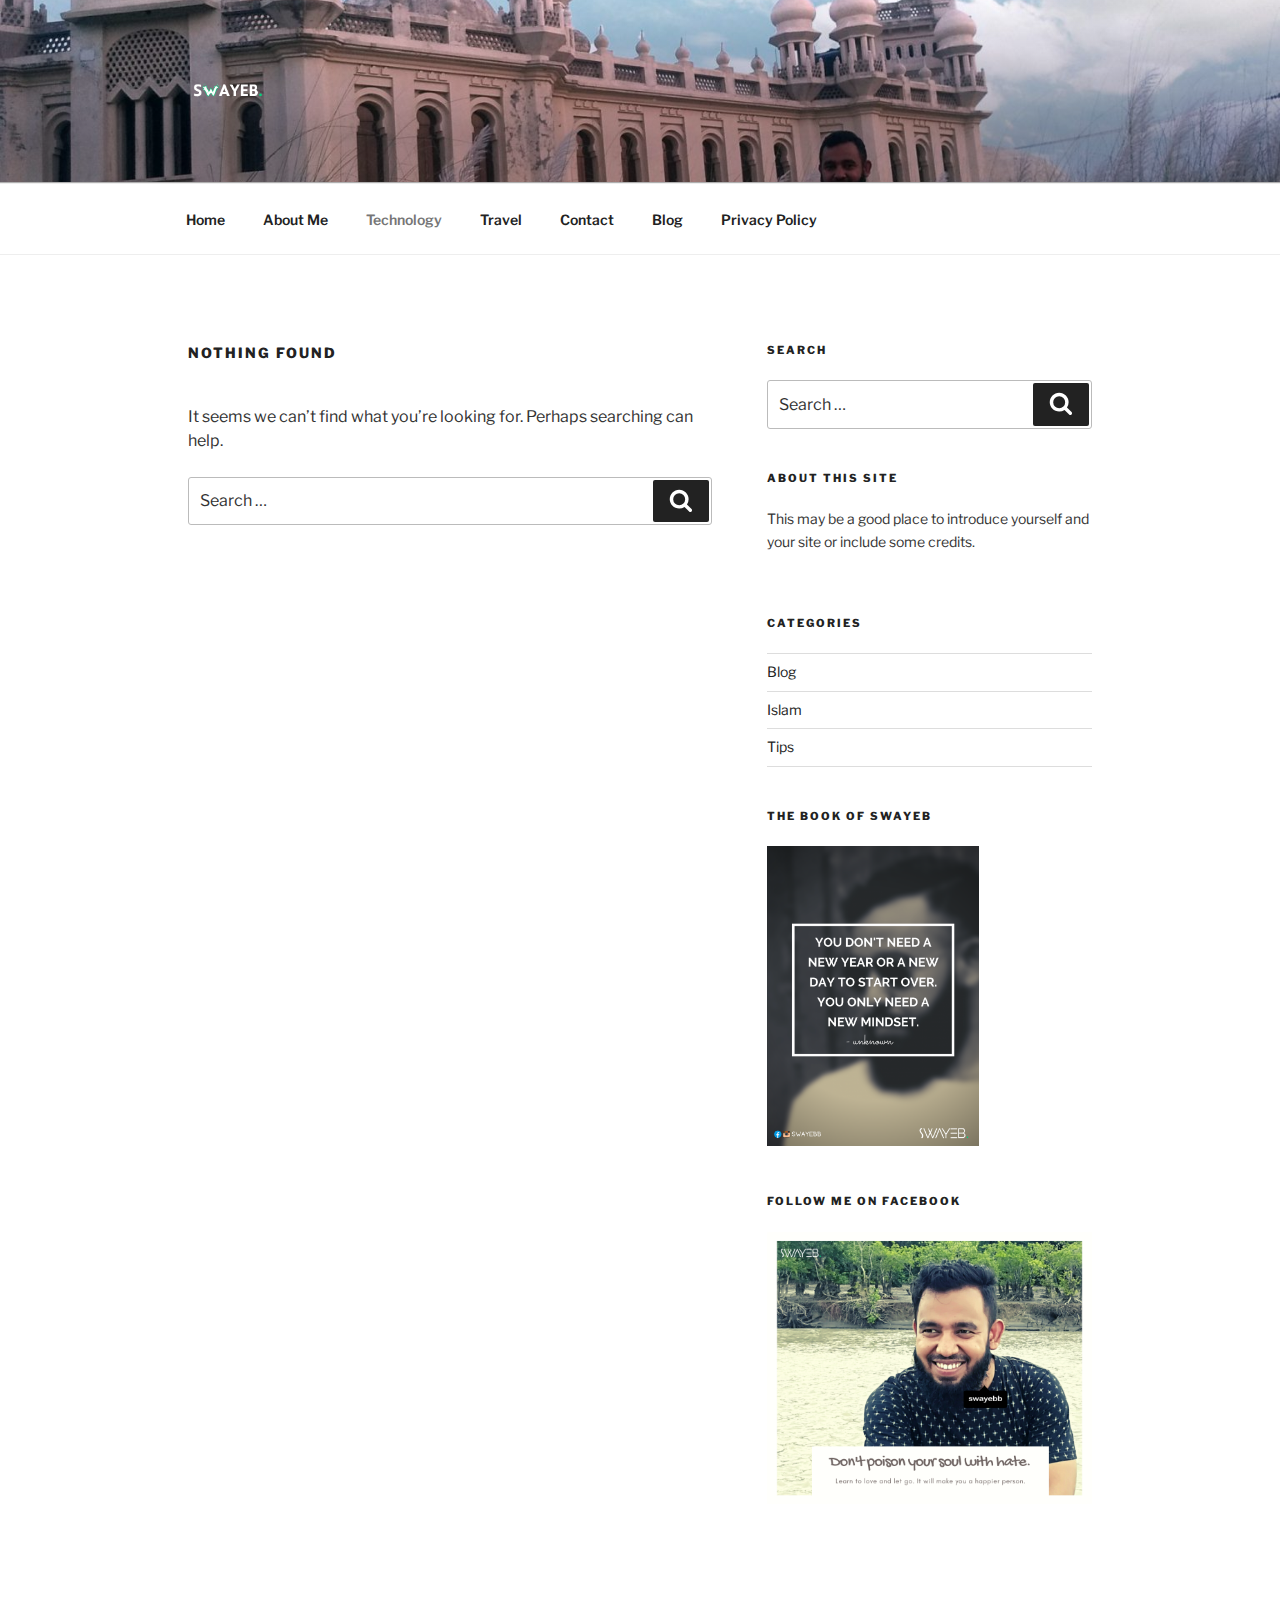
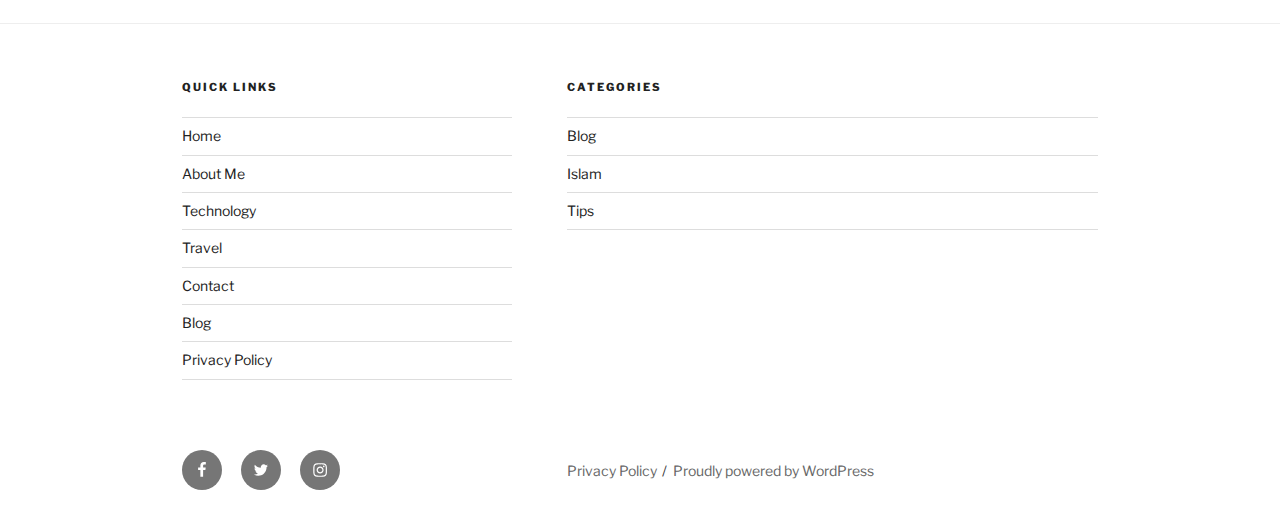
<file: category/technology/index.html>
<!DOCTYPE html>
<html lang="en-US" class="no-js no-svg">
<head>
<meta charset="UTF-8">
<meta name="viewport" content="width=device-width, initial-scale=1">
<link rel="profile" href="https://gmpg.org/xfn/11">

<script>(function(html){html.className = html.className.replace(/\bno-js\b/,'js')})(document.documentElement);</script>
<title>Technology &#8211; Swayeb&#039;s Blog</title>
<link rel='dns-prefetch' href='//fonts.googleapis.com' />
<link rel='dns-prefetch' href='//s.w.org' />
<link href='https://fonts.gstatic.com/' crossorigin rel='preconnect' />
<link rel="alternate" type="application/rss+xml" title="Swayeb&#039;s Blog &raquo; Feed" href="https://swayeb.github.io/blogclass1/feed/" />
<link rel="alternate" type="application/rss+xml" title="Swayeb&#039;s Blog &raquo; Comments Feed" href="https://swayeb.github.io/blogclass1/comments/feed/" />
<link rel="alternate" type="application/rss+xml" title="Swayeb&#039;s Blog &raquo; Technology Category Feed" href="https://swayeb.github.io/blogclass1/category/technology/feed/" />
		<script>
			window._wpemojiSettings = {"baseUrl":"https:\/\/s.w.org\/images\/core\/emoji\/13.0.0\/72x72\/","ext":".png","svgUrl":"https:\/\/s.w.org\/images\/core\/emoji\/13.0.0\/svg\/","svgExt":".svg","source":{"concatemoji":"https:\/\/swayeb.github.io\/blogclass1\/wp-includes\/js\/wp-emoji-release.min.js?ver=5.5.1"}};
			!function(e,a,t){var r,n,o,i,p=a.createElement("canvas"),s=p.getContext&&p.getContext("2d");function c(e,t){var a=String.fromCharCode;s.clearRect(0,0,p.width,p.height),s.fillText(a.apply(this,e),0,0);var r=p.toDataURL();return s.clearRect(0,0,p.width,p.height),s.fillText(a.apply(this,t),0,0),r===p.toDataURL()}function l(e){if(!s||!s.fillText)return!1;switch(s.textBaseline="top",s.font="600 32px Arial",e){case"flag":return!c([127987,65039,8205,9895,65039],[127987,65039,8203,9895,65039])&&(!c([55356,56826,55356,56819],[55356,56826,8203,55356,56819])&&!c([55356,57332,56128,56423,56128,56418,56128,56421,56128,56430,56128,56423,56128,56447],[55356,57332,8203,56128,56423,8203,56128,56418,8203,56128,56421,8203,56128,56430,8203,56128,56423,8203,56128,56447]));case"emoji":return!c([55357,56424,8205,55356,57212],[55357,56424,8203,55356,57212])}return!1}function d(e){var t=a.createElement("script");t.src=e,t.defer=t.type="text/javascript",a.getElementsByTagName("head")[0].appendChild(t)}for(i=Array("flag","emoji"),t.supports={everything:!0,everythingExceptFlag:!0},o=0;o<i.length;o++)t.supports[i[o]]=l(i[o]),t.supports.everything=t.supports.everything&&t.supports[i[o]],"flag"!==i[o]&&(t.supports.everythingExceptFlag=t.supports.everythingExceptFlag&&t.supports[i[o]]);t.supports.everythingExceptFlag=t.supports.everythingExceptFlag&&!t.supports.flag,t.DOMReady=!1,t.readyCallback=function(){t.DOMReady=!0},t.supports.everything||(n=function(){t.readyCallback()},a.addEventListener?(a.addEventListener("DOMContentLoaded",n,!1),e.addEventListener("load",n,!1)):(e.attachEvent("onload",n),a.attachEvent("onreadystatechange",function(){"complete"===a.readyState&&t.readyCallback()})),(r=t.source||{}).concatemoji?d(r.concatemoji):r.wpemoji&&r.twemoji&&(d(r.twemoji),d(r.wpemoji)))}(window,document,window._wpemojiSettings);
		</script>
		<style>
img.wp-smiley,
img.emoji {
	display: inline !important;
	border: none !important;
	box-shadow: none !important;
	height: 1em !important;
	width: 1em !important;
	margin: 0 .07em !important;
	vertical-align: -0.1em !important;
	background: none !important;
	padding: 0 !important;
}
</style>
	<link rel='stylesheet' id='wp-block-library-css'  href='https://swayeb.github.io/blogclass1/wp-includes/css/dist/block-library/style.min.css?ver=5.5.1' media='all' />
<link rel='stylesheet' id='wp-block-library-theme-css'  href='https://swayeb.github.io/blogclass1/wp-includes/css/dist/block-library/theme.min.css?ver=5.5.1' media='all' />
<link rel='stylesheet' id='contact-form-7-css'  href='https://swayeb.github.io/blogclass1/wp-content/plugins/contact-form-7/includes/css/styles.css?ver=5.2.2' media='all' />
<link rel='stylesheet' id='twentyseventeen-fonts-css'  href='https://fonts.googleapis.com/css?family=Libre+Franklin%3A300%2C300i%2C400%2C400i%2C600%2C600i%2C800%2C800i&#038;subset=latin%2Clatin-ext&#038;display=fallback' media='all' />
<link rel='stylesheet' id='twentyseventeen-style-css'  href='https://swayeb.github.io/blogclass1/wp-content/themes/twentyseventeen/style.css?ver=20190507' media='all' />
<link rel='stylesheet' id='twentyseventeen-block-style-css'  href='https://swayeb.github.io/blogclass1/wp-content/themes/twentyseventeen/assets/css/blocks.css?ver=20190105' media='all' />
<!--[if lt IE 9]>
<link rel='stylesheet' id='twentyseventeen-ie8-css'  href='https://swayeb.github.io/blogclass1/wp-content/themes/twentyseventeen/assets/css/ie8.css?ver=20161202' media='all' />
<![endif]-->
<script src='https://swayeb.github.io/blogclass1/wp-includes/js/jquery/jquery.js?ver=1.12.4-wp' id='jquery-core-js'></script>
<!--[if lt IE 9]>
<script src='https://swayeb.github.io/blogclass1/wp-content/themes/twentyseventeen/assets/js/html5.js?ver=20161020' id='html5-js'></script>
<![endif]-->
<link rel="https://api.w.org/" href="https://swayeb.github.io/blogclass1/wp-json/" /><link rel="alternate" type="application/json" href="https://swayeb.github.io/blogclass1/wp-json/wp/v2/categories/5" /><link rel="EditURI" type="application/rsd+xml" title="RSD" href="https://swayeb.github.io/blogclass1/xmlrpc.php?rsd" />
<link rel="wlwmanifest" type="application/wlwmanifest+xml" href="https://swayeb.github.io/blogclass1/wp-includes/wlwmanifest.xml" /> 
<meta name="generator" content="WordPress 5.5.1" />
		<style id="twentyseventeen-custom-header-styles" type="text/css">
				.site-title,
		.site-description {
			position: absolute;
			clip: rect(1px, 1px, 1px, 1px);
		}
				</style>
		<link rel="icon" href="https://swayeb.github.io/blogclass1/wp-content/uploads/2020/10/cropped-site-icon-32x32.png" sizes="32x32" />
<link rel="icon" href="https://swayeb.github.io/blogclass1/wp-content/uploads/2020/10/cropped-site-icon-192x192.png" sizes="192x192" />
<link rel="apple-touch-icon" href="https://swayeb.github.io/blogclass1/wp-content/uploads/2020/10/cropped-site-icon-180x180.png" />
<meta name="msapplication-TileImage" content="https://swayeb.github.io/blogclass1/wp-content/uploads/2020/10/cropped-site-icon-270x270.png" />
</head>

<body class="archive category category-technology category-5 wp-custom-logo wp-embed-responsive hfeed has-header-image has-sidebar page-two-column title-tagline-hidden colors-light">
<div id="page" class="site">
	<a class="skip-link screen-reader-text" href="#content">Skip to content</a>

	<header id="masthead" class="site-header" role="banner">

		<div class="custom-header">

		<div class="custom-header-media">
			<div id="wp-custom-header" class="wp-custom-header"><img src="https://swayeb.github.io/blogclass1/wp-content/uploads/2020/10/cropped-southtown-scaled-1.jpg" width="2000" height="1200" alt="Swayeb&#039;s Blog" srcset="https://swayeb.github.io/blogclass1/wp-content/uploads/2020/10/cropped-southtown-scaled-1.jpg 2000w, https://swayeb.github.io/blogclass1/wp-content/uploads/2020/10/cropped-southtown-scaled-1-300x180.jpg 300w, https://swayeb.github.io/blogclass1/wp-content/uploads/2020/10/cropped-southtown-scaled-1-1024x614.jpg 1024w, https://swayeb.github.io/blogclass1/wp-content/uploads/2020/10/cropped-southtown-scaled-1-768x461.jpg 768w, https://swayeb.github.io/blogclass1/wp-content/uploads/2020/10/cropped-southtown-scaled-1-1536x922.jpg 1536w" sizes="100vw" /></div>		</div>

	<div class="site-branding">
	<div class="wrap">

		<a href="https://swayeb.github.io/blogclass1/" class="custom-logo-link" rel="home"><img width="250" height="250" src="https://swayeb.github.io/blogclass1/wp-content/uploads/2020/10/cropped-logo.png" class="custom-logo" alt="Swayeb&#039;s Blog" srcset="https://swayeb.github.io/blogclass1/wp-content/uploads/2020/10/cropped-logo.png 250w, https://swayeb.github.io/blogclass1/wp-content/uploads/2020/10/cropped-logo-150x150.png 150w, https://swayeb.github.io/blogclass1/wp-content/uploads/2020/10/cropped-logo-100x100.png 100w" sizes="(max-width: 767px) 89vw, (max-width: 1000px) 54vw, (max-width: 1071px) 543px, 580px" /></a>
		<div class="site-branding-text">
							<p class="site-title"><a href="https://swayeb.github.io/blogclass1/" rel="home">Swayeb&#039;s Blog</a></p>
			
							<p class="site-description">Swayeb Rahman Sunny&#039;s Personal site.</p>
					</div><!-- .site-branding-text -->

		
	</div><!-- .wrap -->
</div><!-- .site-branding -->

</div><!-- .custom-header -->

					<div class="navigation-top">
				<div class="wrap">
					<nav id="site-navigation" class="main-navigation" role="navigation" aria-label="Top Menu">
	<button class="menu-toggle" aria-controls="top-menu" aria-expanded="false">
		<svg class="icon icon-bars" aria-hidden="true" role="img"> <use href="#icon-bars" xlink:href="#icon-bars"></use> </svg><svg class="icon icon-close" aria-hidden="true" role="img"> <use href="#icon-close" xlink:href="#icon-close"></use> </svg>Menu	</button>

	<div class="menu-top-menu-container"><ul id="top-menu" class="menu"><li id="menu-item-19" class="menu-item menu-item-type-custom menu-item-object-custom menu-item-home menu-item-19"><a href="https://swayeb.github.io/blogclass1/">Home</a></li>
<li id="menu-item-67" class="menu-item menu-item-type-post_type menu-item-object-page menu-item-67"><a href="https://swayeb.github.io/blogclass1/about-me/">About Me</a></li>
<li id="menu-item-69" class="menu-item menu-item-type-taxonomy menu-item-object-category current-menu-item menu-item-69"><a href="https://swayeb.github.io/blogclass1/category/technology/" aria-current="page">Technology</a></li>
<li id="menu-item-70" class="menu-item menu-item-type-taxonomy menu-item-object-category menu-item-70"><a href="https://swayeb.github.io/blogclass1/category/travel/">Travel</a></li>
<li id="menu-item-68" class="menu-item menu-item-type-post_type menu-item-object-page menu-item-68"><a href="https://swayeb.github.io/blogclass1/contact/">Contact</a></li>
<li id="menu-item-71" class="menu-item menu-item-type-taxonomy menu-item-object-category menu-item-71"><a href="https://swayeb.github.io/blogclass1/category/blog/">Blog</a></li>
<li id="menu-item-88" class="menu-item menu-item-type-post_type menu-item-object-page menu-item-privacy-policy menu-item-88"><a href="https://swayeb.github.io/blogclass1/privacy-policy/">Privacy Policy</a></li>
</ul></div>
	</nav><!-- #site-navigation -->
				</div><!-- .wrap -->
			</div><!-- .navigation-top -->
		
	</header><!-- #masthead -->

	
	<div class="site-content-contain">
		<div id="content" class="site-content">

<div class="wrap">

	
	<div id="primary" class="content-area">
		<main id="main" class="site-main" role="main">

		
<section class="no-results not-found">
	<header class="page-header">
		<h1 class="page-title">Nothing Found</h1>
	</header>
	<div class="page-content">
		
			<p>It seems we can&rsquo;t find what you&rsquo;re looking for. Perhaps searching can help.</p>
			

<form role="search" method="get" class="search-form" action="https://swayeb.github.io/blogclass1/">
	<label for="search-form-1">
		<span class="screen-reader-text">Search for:</span>
	</label>
	<input type="search" id="search-form-1" class="search-field" placeholder="Search &hellip;" value="" name="s" />
	<button type="submit" class="search-submit"><svg class="icon icon-search" aria-hidden="true" role="img"> <use href="#icon-search" xlink:href="#icon-search"></use> </svg><span class="screen-reader-text">Search</span></button>
</form>
	</div><!-- .page-content -->
</section><!-- .no-results -->

		</main><!-- #main -->
	</div><!-- #primary -->
	
<aside id="secondary" class="widget-area" role="complementary" aria-label="Blog Sidebar">
	<section id="search-3" class="widget widget_search"><h2 class="widget-title">Search</h2>

<form role="search" method="get" class="search-form" action="https://swayeb.github.io/blogclass1/">
	<label for="search-form-2">
		<span class="screen-reader-text">Search for:</span>
	</label>
	<input type="search" id="search-form-2" class="search-field" placeholder="Search &hellip;" value="" name="s" />
	<button type="submit" class="search-submit"><svg class="icon icon-search" aria-hidden="true" role="img"> <use href="#icon-search" xlink:href="#icon-search"></use> </svg><span class="screen-reader-text">Search</span></button>
</form>
</section><section id="text-3" class="widget widget_text"><h2 class="widget-title">About This Site</h2>			<div class="textwidget"><p>This may be a good place to introduce yourself and your site or include some credits.</p>
</div>
		</section><section id="categories-4" class="widget widget_categories"><h2 class="widget-title">Categories</h2>
			<ul>
					<li class="cat-item cat-item-4"><a href="https://swayeb.github.io/blogclass1/category/blog/">Blog</a>
</li>
	<li class="cat-item cat-item-8"><a href="https://swayeb.github.io/blogclass1/category/islam/">Islam</a>
</li>
	<li class="cat-item cat-item-7"><a href="https://swayeb.github.io/blogclass1/category/tips/">Tips</a>
</li>
			</ul>

			</section><section id="media_image-3" class="widget widget_media_image"><h2 class="widget-title">The book of Swayeb</h2><a href="https://google.com/"><img width="212" height="300" src="https://swayeb.github.io/blogclass1/wp-content/uploads/2020/10/you-dont-ne-1-212x300.png" class="image wp-image-47  attachment-medium size-medium" alt="swayeb&#039;s quote" loading="lazy" style="max-width: 100%; height: auto;" srcset="https://swayeb.github.io/blogclass1/wp-content/uploads/2020/10/you-dont-ne-1-212x300.png 212w, https://swayeb.github.io/blogclass1/wp-content/uploads/2020/10/you-dont-ne-1-724x1024.png 724w, https://swayeb.github.io/blogclass1/wp-content/uploads/2020/10/you-dont-ne-1-768x1086.png 768w, https://swayeb.github.io/blogclass1/wp-content/uploads/2020/10/you-dont-ne-1-1086x1536.png 1086w, https://swayeb.github.io/blogclass1/wp-content/uploads/2020/10/you-dont-ne-1-1448x2048.png 1448w, https://swayeb.github.io/blogclass1/wp-content/uploads/2020/10/you-dont-ne-1.png 1587w" sizes="(max-width: 767px) 89vw, (max-width: 1000px) 54vw, (max-width: 1071px) 543px, 580px" /></a></section><section id="custom_html-3" class="widget_text widget widget_custom_html"><h2 class="widget-title">Follow me on Facebook</h2><div class="textwidget custom-html-widget"><img src="https://swayeb.github.io/blogclass1/wp-content/uploads/2020/10/Life-Lesson-101-2.png" href="www.swayeb.com" alt="swayeb photo"/> </div></section></aside><!-- #secondary -->
</div><!-- .wrap -->


		</div><!-- #content -->

		<footer id="colophon" class="site-footer" role="contentinfo">
			<div class="wrap">
				

	<aside class="widget-area" role="complementary" aria-label="Footer">
					<div class="widget-column footer-widget-1">
				<section id="nav_menu-3" class="widget widget_nav_menu"><h2 class="widget-title">Quick Links</h2><div class="menu-top-menu-container"><ul id="menu-top-menu" class="menu"><li class="menu-item menu-item-type-custom menu-item-object-custom menu-item-home menu-item-19"><a href="https://swayeb.github.io/blogclass1/">Home</a></li>
<li class="menu-item menu-item-type-post_type menu-item-object-page menu-item-67"><a href="https://swayeb.github.io/blogclass1/about-me/">About Me</a></li>
<li class="menu-item menu-item-type-taxonomy menu-item-object-category current-menu-item menu-item-69"><a href="https://swayeb.github.io/blogclass1/category/technology/" aria-current="page">Technology</a></li>
<li class="menu-item menu-item-type-taxonomy menu-item-object-category menu-item-70"><a href="https://swayeb.github.io/blogclass1/category/travel/">Travel</a></li>
<li class="menu-item menu-item-type-post_type menu-item-object-page menu-item-68"><a href="https://swayeb.github.io/blogclass1/contact/">Contact</a></li>
<li class="menu-item menu-item-type-taxonomy menu-item-object-category menu-item-71"><a href="https://swayeb.github.io/blogclass1/category/blog/">Blog</a></li>
<li class="menu-item menu-item-type-post_type menu-item-object-page menu-item-privacy-policy menu-item-88"><a href="https://swayeb.github.io/blogclass1/privacy-policy/">Privacy Policy</a></li>
</ul></div></section>			</div>
						<div class="widget-column footer-widget-2">
				<section id="categories-7" class="widget widget_categories"><h2 class="widget-title">Categories</h2>
			<ul>
					<li class="cat-item cat-item-4"><a href="https://swayeb.github.io/blogclass1/category/blog/">Blog</a>
</li>
	<li class="cat-item cat-item-8"><a href="https://swayeb.github.io/blogclass1/category/islam/">Islam</a>
</li>
	<li class="cat-item cat-item-7"><a href="https://swayeb.github.io/blogclass1/category/tips/">Tips</a>
</li>
			</ul>

			</section>			</div>
			</aside><!-- .widget-area -->

					<nav class="social-navigation" role="navigation" aria-label="Footer Social Links Menu">
						<div class="menu-social-links-menu-container"><ul id="menu-social-links-menu" class="social-links-menu"><li id="menu-item-24" class="menu-item menu-item-type-custom menu-item-object-custom menu-item-24"><a href="https://www.facebook.com/swayebb"><span class="screen-reader-text">Facebook</span><svg class="icon icon-facebook" aria-hidden="true" role="img"> <use href="#icon-facebook" xlink:href="#icon-facebook"></use> </svg></a></li>
<li id="menu-item-25" class="menu-item menu-item-type-custom menu-item-object-custom menu-item-25"><a href="https://twitter.com/swayebrahman"><span class="screen-reader-text">Twitter</span><svg class="icon icon-twitter" aria-hidden="true" role="img"> <use href="#icon-twitter" xlink:href="#icon-twitter"></use> </svg></a></li>
<li id="menu-item-26" class="menu-item menu-item-type-custom menu-item-object-custom menu-item-26"><a href="https://www.instagram.com/swayebb"><span class="screen-reader-text">Instagram</span><svg class="icon icon-instagram" aria-hidden="true" role="img"> <use href="#icon-instagram" xlink:href="#icon-instagram"></use> </svg></a></li>
</ul></div>					</nav><!-- .social-navigation -->
					<div class="site-info">
	<a class="privacy-policy-link" href="https://swayeb.github.io/blogclass1/privacy-policy/">Privacy Policy</a><span role="separator" aria-hidden="true"></span>	<a href="https://wordpress.org/" class="imprint">
		Proudly powered by WordPress	</a>
</div><!-- .site-info -->
			</div><!-- .wrap -->
		</footer><!-- #colophon -->
	</div><!-- .site-content-contain -->
</div><!-- #page -->
<script id='contact-form-7-js-extra'>
var wpcf7 = {"apiSettings":{"root":"https:\/\/swayeb.github.io\/blogclass1\/wp-json\/contact-form-7\/v1","namespace":"contact-form-7\/v1"}};
</script>
<script src='https://swayeb.github.io/blogclass1/wp-content/plugins/contact-form-7/includes/js/scripts.js?ver=5.2.2' id='contact-form-7-js'></script>
<script id='twentyseventeen-skip-link-focus-fix-js-extra'>
var twentyseventeenScreenReaderText = {"quote":"<svg class=\"icon icon-quote-right\" aria-hidden=\"true\" role=\"img\"> <use href=\"#icon-quote-right\" xlink:href=\"#icon-quote-right\"><\/use> <\/svg>","expand":"Expand child menu","collapse":"Collapse child menu","icon":"<svg class=\"icon icon-angle-down\" aria-hidden=\"true\" role=\"img\"> <use href=\"#icon-angle-down\" xlink:href=\"#icon-angle-down\"><\/use> <span class=\"svg-fallback icon-angle-down\"><\/span><\/svg>"};
</script>
<script src='https://swayeb.github.io/blogclass1/wp-content/themes/twentyseventeen/assets/js/skip-link-focus-fix.js?ver=20161114' id='twentyseventeen-skip-link-focus-fix-js'></script>
<script src='https://swayeb.github.io/blogclass1/wp-content/themes/twentyseventeen/assets/js/navigation.js?ver=20161203' id='twentyseventeen-navigation-js'></script>
<script src='https://swayeb.github.io/blogclass1/wp-content/themes/twentyseventeen/assets/js/global.js?ver=20190121' id='twentyseventeen-global-js'></script>
<script src='https://swayeb.github.io/blogclass1/wp-content/themes/twentyseventeen/assets/js/jquery.scrollTo.js?ver=2.1.2' id='jquery-scrollto-js'></script>
<script src='https://swayeb.github.io/blogclass1/wp-includes/js/wp-embed.min.js?ver=5.5.1' id='wp-embed-js'></script>
<svg style="position: absolute; width: 0; height: 0; overflow: hidden;" version="1.1" xmlns="http://www.w3.org/2000/svg" xmlns:xlink="http://www.w3.org/1999/xlink">
<defs>
<symbol id="icon-behance" viewbox="0 0 37 32">
<path class="path1" d="M33 6.054h-9.125v2.214h9.125v-2.214zM28.5 13.661q-1.607 0-2.607 0.938t-1.107 2.545h7.286q-0.321-3.482-3.571-3.482zM28.786 24.107q1.125 0 2.179-0.571t1.357-1.554h3.946q-1.786 5.482-7.625 5.482-3.821 0-6.080-2.357t-2.259-6.196q0-3.714 2.33-6.17t6.009-2.455q2.464 0 4.295 1.214t2.732 3.196 0.902 4.429q0 0.304-0.036 0.839h-11.75q0 1.982 1.027 3.063t2.973 1.080zM4.946 23.214h5.286q3.661 0 3.661-2.982 0-3.214-3.554-3.214h-5.393v6.196zM4.946 13.625h5.018q1.393 0 2.205-0.652t0.813-2.027q0-2.571-3.393-2.571h-4.643v5.25zM0 4.536h10.607q1.554 0 2.768 0.25t2.259 0.848 1.607 1.723 0.563 2.75q0 3.232-3.071 4.696 2.036 0.571 3.071 2.054t1.036 3.643q0 1.339-0.438 2.438t-1.179 1.848-1.759 1.268-2.161 0.75-2.393 0.232h-10.911v-22.5z"></path>
</symbol>
<symbol id="icon-deviantart" viewbox="0 0 18 32">
<path class="path1" d="M18.286 5.411l-5.411 10.393 0.429 0.554h4.982v7.411h-9.054l-0.786 0.536-2.536 4.875-0.536 0.536h-5.375v-5.411l5.411-10.411-0.429-0.536h-4.982v-7.411h9.054l0.786-0.536 2.536-4.875 0.536-0.536h5.375v5.411z"></path>
</symbol>
<symbol id="icon-medium" viewbox="0 0 32 32">
<path class="path1" d="M10.661 7.518v20.946q0 0.446-0.223 0.759t-0.652 0.313q-0.304 0-0.589-0.143l-8.304-4.161q-0.375-0.179-0.634-0.598t-0.259-0.83v-20.357q0-0.357 0.179-0.607t0.518-0.25q0.25 0 0.786 0.268l9.125 4.571q0.054 0.054 0.054 0.089zM11.804 9.321l9.536 15.464-9.536-4.75v-10.714zM32 9.643v18.821q0 0.446-0.25 0.723t-0.679 0.277-0.839-0.232l-7.875-3.929zM31.946 7.5q0 0.054-4.58 7.491t-5.366 8.705l-6.964-11.321 5.786-9.411q0.304-0.5 0.929-0.5 0.25 0 0.464 0.107l9.661 4.821q0.071 0.036 0.071 0.107z"></path>
</symbol>
<symbol id="icon-slideshare" viewbox="0 0 32 32">
<path class="path1" d="M15.589 13.214q0 1.482-1.134 2.545t-2.723 1.063-2.723-1.063-1.134-2.545q0-1.5 1.134-2.554t2.723-1.054 2.723 1.054 1.134 2.554zM24.554 13.214q0 1.482-1.125 2.545t-2.732 1.063q-1.589 0-2.723-1.063t-1.134-2.545q0-1.5 1.134-2.554t2.723-1.054q1.607 0 2.732 1.054t1.125 2.554zM28.571 16.429v-11.911q0-1.554-0.571-2.205t-1.982-0.652h-19.857q-1.482 0-2.009 0.607t-0.527 2.25v12.018q0.768 0.411 1.58 0.714t1.446 0.5 1.446 0.33 1.268 0.196 1.25 0.071 1.045 0.009 1.009-0.036 0.795-0.036q1.214-0.018 1.696 0.482 0.107 0.107 0.179 0.161 0.464 0.446 1.089 0.911 0.125-1.625 2.107-1.554 0.089 0 0.652 0.027t0.768 0.036 0.813 0.018 0.946-0.018 0.973-0.080 1.089-0.152 1.107-0.241 1.196-0.348 1.205-0.482 1.286-0.616zM31.482 16.339q-2.161 2.661-6.643 4.5 1.5 5.089-0.411 8.304-1.179 2.018-3.268 2.643-1.857 0.571-3.25-0.268-1.536-0.911-1.464-2.929l-0.018-5.821v-0.018q-0.143-0.036-0.438-0.107t-0.42-0.089l-0.018 6.036q0.071 2.036-1.482 2.929-1.411 0.839-3.268 0.268-2.089-0.643-3.25-2.679-1.875-3.214-0.393-8.268-4.482-1.839-6.643-4.5-0.446-0.661-0.071-1.125t1.071 0.018q0.054 0.036 0.196 0.125t0.196 0.143v-12.393q0-1.286 0.839-2.196t2.036-0.911h22.446q1.196 0 2.036 0.911t0.839 2.196v12.393l0.375-0.268q0.696-0.482 1.071-0.018t-0.071 1.125z"></path>
</symbol>
<symbol id="icon-snapchat-ghost" viewbox="0 0 30 32">
<path class="path1" d="M15.143 2.286q2.393-0.018 4.295 1.223t2.92 3.438q0.482 1.036 0.482 3.196 0 0.839-0.161 3.411 0.25 0.125 0.5 0.125 0.321 0 0.911-0.241t0.911-0.241q0.518 0 1 0.321t0.482 0.821q0 0.571-0.563 0.964t-1.232 0.563-1.232 0.518-0.563 0.848q0 0.268 0.214 0.768 0.661 1.464 1.83 2.679t2.58 1.804q0.5 0.214 1.429 0.411 0.5 0.107 0.5 0.625 0 1.25-3.911 1.839-0.125 0.196-0.196 0.696t-0.25 0.83-0.589 0.33q-0.357 0-1.107-0.116t-1.143-0.116q-0.661 0-1.107 0.089-0.571 0.089-1.125 0.402t-1.036 0.679-1.036 0.723-1.357 0.598-1.768 0.241q-0.929 0-1.723-0.241t-1.339-0.598-1.027-0.723-1.036-0.679-1.107-0.402q-0.464-0.089-1.125-0.089-0.429 0-1.17 0.134t-1.045 0.134q-0.446 0-0.625-0.33t-0.25-0.848-0.196-0.714q-3.911-0.589-3.911-1.839 0-0.518 0.5-0.625 0.929-0.196 1.429-0.411 1.393-0.571 2.58-1.804t1.83-2.679q0.214-0.5 0.214-0.768 0-0.5-0.563-0.848t-1.241-0.527-1.241-0.563-0.563-0.938q0-0.482 0.464-0.813t0.982-0.33q0.268 0 0.857 0.232t0.946 0.232q0.321 0 0.571-0.125-0.161-2.536-0.161-3.393 0-2.179 0.482-3.214 1.143-2.446 3.071-3.536t4.714-1.125z"></path>
</symbol>
<symbol id="icon-yelp" viewbox="0 0 27 32">
<path class="path1" d="M13.804 23.554v2.268q-0.018 5.214-0.107 5.446-0.214 0.571-0.911 0.714-0.964 0.161-3.241-0.679t-2.902-1.589q-0.232-0.268-0.304-0.643-0.018-0.214 0.071-0.464 0.071-0.179 0.607-0.839t3.232-3.857q0.018 0 1.071-1.25 0.268-0.339 0.705-0.438t0.884 0.063q0.429 0.179 0.67 0.518t0.223 0.75zM11.143 19.071q-0.054 0.982-0.929 1.25l-2.143 0.696q-4.911 1.571-5.214 1.571-0.625-0.036-0.964-0.643-0.214-0.446-0.304-1.339-0.143-1.357 0.018-2.973t0.536-2.223 1-0.571q0.232 0 3.607 1.375 1.25 0.518 2.054 0.839l1.5 0.607q0.411 0.161 0.634 0.545t0.205 0.866zM25.893 24.375q-0.125 0.964-1.634 2.875t-2.42 2.268q-0.661 0.25-1.125-0.125-0.25-0.179-3.286-5.125l-0.839-1.375q-0.25-0.375-0.205-0.821t0.348-0.821q0.625-0.768 1.482-0.464 0.018 0.018 2.125 0.714 3.625 1.179 4.321 1.42t0.839 0.366q0.5 0.393 0.393 1.089zM13.893 13.089q0.089 1.821-0.964 2.179-1.036 0.304-2.036-1.268l-6.75-10.679q-0.143-0.625 0.339-1.107 0.732-0.768 3.705-1.598t4.009-0.563q0.714 0.179 0.875 0.804 0.054 0.321 0.393 5.455t0.429 6.777zM25.714 15.018q0.054 0.696-0.464 1.054-0.268 0.179-5.875 1.536-1.196 0.268-1.625 0.411l0.018-0.036q-0.411 0.107-0.821-0.071t-0.661-0.571q-0.536-0.839 0-1.554 0.018-0.018 1.339-1.821 2.232-3.054 2.679-3.643t0.607-0.696q0.5-0.339 1.161-0.036 0.857 0.411 2.196 2.384t1.446 2.991v0.054z"></path>
</symbol>
<symbol id="icon-vine" viewbox="0 0 27 32">
<path class="path1" d="M26.732 14.768v3.536q-1.804 0.411-3.536 0.411-1.161 2.429-2.955 4.839t-3.241 3.848-2.286 1.902q-1.429 0.804-2.893-0.054-0.5-0.304-1.080-0.777t-1.518-1.491-1.83-2.295-1.92-3.286-1.884-4.357-1.634-5.616-1.259-6.964h5.054q0.464 3.893 1.25 7.116t1.866 5.661 2.17 4.205 2.5 3.482q3.018-3.018 5.125-7.25-2.536-1.286-3.982-3.929t-1.446-5.946q0-3.429 1.857-5.616t5.071-2.188q3.179 0 4.875 1.884t1.696 5.313q0 2.839-1.036 5.107-0.125 0.018-0.348 0.054t-0.821 0.036-1.125-0.107-1.107-0.455-0.902-0.92q0.554-1.839 0.554-3.286 0-1.554-0.518-2.357t-1.411-0.804q-0.946 0-1.518 0.884t-0.571 2.509q0 3.321 1.875 5.241t4.768 1.92q1.107 0 2.161-0.25z"></path>
</symbol>
<symbol id="icon-vk" viewbox="0 0 35 32">
<path class="path1" d="M34.232 9.286q0.411 1.143-2.679 5.25-0.429 0.571-1.161 1.518-1.393 1.786-1.607 2.339-0.304 0.732 0.25 1.446 0.304 0.375 1.446 1.464h0.018l0.071 0.071q2.518 2.339 3.411 3.946 0.054 0.089 0.116 0.223t0.125 0.473-0.009 0.607-0.446 0.491-1.054 0.223l-4.571 0.071q-0.429 0.089-1-0.089t-0.929-0.393l-0.357-0.214q-0.536-0.375-1.25-1.143t-1.223-1.384-1.089-1.036-1.009-0.277q-0.054 0.018-0.143 0.063t-0.304 0.259-0.384 0.527-0.304 0.929-0.116 1.384q0 0.268-0.063 0.491t-0.134 0.33l-0.071 0.089q-0.321 0.339-0.946 0.393h-2.054q-1.268 0.071-2.607-0.295t-2.348-0.946-1.839-1.179-1.259-1.027l-0.446-0.429q-0.179-0.179-0.491-0.536t-1.277-1.625-1.893-2.696-2.188-3.768-2.33-4.857q-0.107-0.286-0.107-0.482t0.054-0.286l0.071-0.107q0.268-0.339 1.018-0.339l4.893-0.036q0.214 0.036 0.411 0.116t0.286 0.152l0.089 0.054q0.286 0.196 0.429 0.571 0.357 0.893 0.821 1.848t0.732 1.455l0.286 0.518q0.518 1.071 1 1.857t0.866 1.223 0.741 0.688 0.607 0.25 0.482-0.089q0.036-0.018 0.089-0.089t0.214-0.393 0.241-0.839 0.17-1.446 0-2.232q-0.036-0.714-0.161-1.304t-0.25-0.821l-0.107-0.214q-0.446-0.607-1.518-0.768-0.232-0.036 0.089-0.429 0.304-0.339 0.679-0.536 0.946-0.464 4.268-0.429 1.464 0.018 2.411 0.232 0.357 0.089 0.598 0.241t0.366 0.429 0.188 0.571 0.063 0.813-0.018 0.982-0.045 1.259-0.027 1.473q0 0.196-0.018 0.75t-0.009 0.857 0.063 0.723 0.205 0.696 0.402 0.438q0.143 0.036 0.304 0.071t0.464-0.196 0.679-0.616 0.929-1.196 1.214-1.92q1.071-1.857 1.911-4.018 0.071-0.179 0.179-0.313t0.196-0.188l0.071-0.054 0.089-0.045t0.232-0.054 0.357-0.009l5.143-0.036q0.696-0.089 1.143 0.045t0.554 0.295z"></path>
</symbol>
<symbol id="icon-search" viewbox="0 0 30 32">
<path class="path1" d="M20.571 14.857q0-3.304-2.348-5.652t-5.652-2.348-5.652 2.348-2.348 5.652 2.348 5.652 5.652 2.348 5.652-2.348 2.348-5.652zM29.714 29.714q0 0.929-0.679 1.607t-1.607 0.679q-0.964 0-1.607-0.679l-6.125-6.107q-3.196 2.214-7.125 2.214-2.554 0-4.884-0.991t-4.018-2.679-2.679-4.018-0.991-4.884 0.991-4.884 2.679-4.018 4.018-2.679 4.884-0.991 4.884 0.991 4.018 2.679 2.679 4.018 0.991 4.884q0 3.929-2.214 7.125l6.125 6.125q0.661 0.661 0.661 1.607z"></path>
</symbol>
<symbol id="icon-envelope-o" viewbox="0 0 32 32">
<path class="path1" d="M29.714 26.857v-13.714q-0.571 0.643-1.232 1.179-4.786 3.679-7.607 6.036-0.911 0.768-1.482 1.196t-1.545 0.866-1.83 0.438h-0.036q-0.857 0-1.83-0.438t-1.545-0.866-1.482-1.196q-2.821-2.357-7.607-6.036-0.661-0.536-1.232-1.179v13.714q0 0.232 0.17 0.402t0.402 0.17h26.286q0.232 0 0.402-0.17t0.17-0.402zM29.714 8.089v-0.438t-0.009-0.232-0.054-0.223-0.098-0.161-0.161-0.134-0.25-0.045h-26.286q-0.232 0-0.402 0.17t-0.17 0.402q0 3 2.625 5.071 3.446 2.714 7.161 5.661 0.107 0.089 0.625 0.527t0.821 0.67 0.795 0.563 0.902 0.491 0.768 0.161h0.036q0.357 0 0.768-0.161t0.902-0.491 0.795-0.563 0.821-0.67 0.625-0.527q3.714-2.946 7.161-5.661 0.964-0.768 1.795-2.063t0.83-2.348zM32 7.429v19.429q0 1.179-0.839 2.018t-2.018 0.839h-26.286q-1.179 0-2.018-0.839t-0.839-2.018v-19.429q0-1.179 0.839-2.018t2.018-0.839h26.286q1.179 0 2.018 0.839t0.839 2.018z"></path>
</symbol>
<symbol id="icon-close" viewbox="0 0 25 32">
<path class="path1" d="M23.179 23.607q0 0.714-0.5 1.214l-2.429 2.429q-0.5 0.5-1.214 0.5t-1.214-0.5l-5.25-5.25-5.25 5.25q-0.5 0.5-1.214 0.5t-1.214-0.5l-2.429-2.429q-0.5-0.5-0.5-1.214t0.5-1.214l5.25-5.25-5.25-5.25q-0.5-0.5-0.5-1.214t0.5-1.214l2.429-2.429q0.5-0.5 1.214-0.5t1.214 0.5l5.25 5.25 5.25-5.25q0.5-0.5 1.214-0.5t1.214 0.5l2.429 2.429q0.5 0.5 0.5 1.214t-0.5 1.214l-5.25 5.25 5.25 5.25q0.5 0.5 0.5 1.214z"></path>
</symbol>
<symbol id="icon-angle-down" viewbox="0 0 21 32">
<path class="path1" d="M19.196 13.143q0 0.232-0.179 0.411l-8.321 8.321q-0.179 0.179-0.411 0.179t-0.411-0.179l-8.321-8.321q-0.179-0.179-0.179-0.411t0.179-0.411l0.893-0.893q0.179-0.179 0.411-0.179t0.411 0.179l7.018 7.018 7.018-7.018q0.179-0.179 0.411-0.179t0.411 0.179l0.893 0.893q0.179 0.179 0.179 0.411z"></path>
</symbol>
<symbol id="icon-folder-open" viewbox="0 0 34 32">
<path class="path1" d="M33.554 17q0 0.554-0.554 1.179l-6 7.071q-0.768 0.911-2.152 1.545t-2.563 0.634h-19.429q-0.607 0-1.080-0.232t-0.473-0.768q0-0.554 0.554-1.179l6-7.071q0.768-0.911 2.152-1.545t2.563-0.634h19.429q0.607 0 1.080 0.232t0.473 0.768zM27.429 10.857v2.857h-14.857q-1.679 0-3.518 0.848t-2.929 2.134l-6.107 7.179q0-0.071-0.009-0.223t-0.009-0.223v-17.143q0-1.643 1.179-2.821t2.821-1.179h5.714q1.643 0 2.821 1.179t1.179 2.821v0.571h9.714q1.643 0 2.821 1.179t1.179 2.821z"></path>
</symbol>
<symbol id="icon-twitter" viewbox="0 0 30 32">
<path class="path1" d="M28.929 7.286q-1.196 1.75-2.893 2.982 0.018 0.25 0.018 0.75 0 2.321-0.679 4.634t-2.063 4.437-3.295 3.759-4.607 2.607-5.768 0.973q-4.839 0-8.857-2.589 0.625 0.071 1.393 0.071 4.018 0 7.161-2.464-1.875-0.036-3.357-1.152t-2.036-2.848q0.589 0.089 1.089 0.089 0.768 0 1.518-0.196-2-0.411-3.313-1.991t-1.313-3.67v-0.071q1.214 0.679 2.607 0.732-1.179-0.786-1.875-2.054t-0.696-2.75q0-1.571 0.786-2.911 2.161 2.661 5.259 4.259t6.634 1.777q-0.143-0.679-0.143-1.321 0-2.393 1.688-4.080t4.080-1.688q2.5 0 4.214 1.821 1.946-0.375 3.661-1.393-0.661 2.054-2.536 3.179 1.661-0.179 3.321-0.893z"></path>
</symbol>
<symbol id="icon-facebook" viewbox="0 0 19 32">
<path class="path1" d="M17.125 0.214v4.714h-2.804q-1.536 0-2.071 0.643t-0.536 1.929v3.375h5.232l-0.696 5.286h-4.536v13.554h-5.464v-13.554h-4.554v-5.286h4.554v-3.893q0-3.321 1.857-5.152t4.946-1.83q2.625 0 4.071 0.214z"></path>
</symbol>
<symbol id="icon-github" viewbox="0 0 27 32">
<path class="path1" d="M13.714 2.286q3.732 0 6.884 1.839t4.991 4.991 1.839 6.884q0 4.482-2.616 8.063t-6.759 4.955q-0.482 0.089-0.714-0.125t-0.232-0.536q0-0.054 0.009-1.366t0.009-2.402q0-1.732-0.929-2.536 1.018-0.107 1.83-0.321t1.679-0.696 1.446-1.188 0.946-1.875 0.366-2.688q0-2.125-1.411-3.679 0.661-1.625-0.143-3.643-0.5-0.161-1.446 0.196t-1.643 0.786l-0.679 0.429q-1.661-0.464-3.429-0.464t-3.429 0.464q-0.286-0.196-0.759-0.482t-1.491-0.688-1.518-0.241q-0.804 2.018-0.143 3.643-1.411 1.554-1.411 3.679 0 1.518 0.366 2.679t0.938 1.875 1.438 1.196 1.679 0.696 1.83 0.321q-0.696 0.643-0.875 1.839-0.375 0.179-0.804 0.268t-1.018 0.089-1.17-0.384-0.991-1.116q-0.339-0.571-0.866-0.929t-0.884-0.429l-0.357-0.054q-0.375 0-0.518 0.080t-0.089 0.205 0.161 0.25 0.232 0.214l0.125 0.089q0.393 0.179 0.777 0.679t0.563 0.911l0.179 0.411q0.232 0.679 0.786 1.098t1.196 0.536 1.241 0.125 0.991-0.063l0.411-0.071q0 0.679 0.009 1.58t0.009 0.973q0 0.321-0.232 0.536t-0.714 0.125q-4.143-1.375-6.759-4.955t-2.616-8.063q0-3.732 1.839-6.884t4.991-4.991 6.884-1.839zM5.196 21.982q0.054-0.125-0.125-0.214-0.179-0.054-0.232 0.036-0.054 0.125 0.125 0.214 0.161 0.107 0.232-0.036zM5.75 22.589q0.125-0.089-0.036-0.286-0.179-0.161-0.286-0.054-0.125 0.089 0.036 0.286 0.179 0.179 0.286 0.054zM6.286 23.393q0.161-0.125 0-0.339-0.143-0.232-0.304-0.107-0.161 0.089 0 0.321t0.304 0.125zM7.036 24.143q0.143-0.143-0.071-0.339-0.214-0.214-0.357-0.054-0.161 0.143 0.071 0.339 0.214 0.214 0.357 0.054zM8.054 24.589q0.054-0.196-0.232-0.286-0.268-0.071-0.339 0.125t0.232 0.268q0.268 0.107 0.339-0.107zM9.179 24.679q0-0.232-0.304-0.196-0.286 0-0.286 0.196 0 0.232 0.304 0.196 0.286 0 0.286-0.196zM10.214 24.5q-0.036-0.196-0.321-0.161-0.286 0.054-0.25 0.268t0.321 0.143 0.25-0.25z"></path>
</symbol>
<symbol id="icon-bars" viewbox="0 0 27 32">
<path class="path1" d="M27.429 24v2.286q0 0.464-0.339 0.804t-0.804 0.339h-25.143q-0.464 0-0.804-0.339t-0.339-0.804v-2.286q0-0.464 0.339-0.804t0.804-0.339h25.143q0.464 0 0.804 0.339t0.339 0.804zM27.429 14.857v2.286q0 0.464-0.339 0.804t-0.804 0.339h-25.143q-0.464 0-0.804-0.339t-0.339-0.804v-2.286q0-0.464 0.339-0.804t0.804-0.339h25.143q0.464 0 0.804 0.339t0.339 0.804zM27.429 5.714v2.286q0 0.464-0.339 0.804t-0.804 0.339h-25.143q-0.464 0-0.804-0.339t-0.339-0.804v-2.286q0-0.464 0.339-0.804t0.804-0.339h25.143q0.464 0 0.804 0.339t0.339 0.804z"></path>
</symbol>
<symbol id="icon-google-plus" viewbox="0 0 41 32">
<path class="path1" d="M25.661 16.304q0 3.714-1.554 6.616t-4.429 4.536-6.589 1.634q-2.661 0-5.089-1.036t-4.179-2.786-2.786-4.179-1.036-5.089 1.036-5.089 2.786-4.179 4.179-2.786 5.089-1.036q5.107 0 8.768 3.429l-3.554 3.411q-2.089-2.018-5.214-2.018-2.196 0-4.063 1.107t-2.955 3.009-1.089 4.152 1.089 4.152 2.955 3.009 4.063 1.107q1.482 0 2.723-0.411t2.045-1.027 1.402-1.402 0.875-1.482 0.384-1.321h-7.429v-4.5h12.357q0.214 1.125 0.214 2.179zM41.143 14.125v3.75h-3.732v3.732h-3.75v-3.732h-3.732v-3.75h3.732v-3.732h3.75v3.732h3.732z"></path>
</symbol>
<symbol id="icon-linkedin" viewbox="0 0 27 32">
<path class="path1" d="M6.232 11.161v17.696h-5.893v-17.696h5.893zM6.607 5.696q0.018 1.304-0.902 2.179t-2.42 0.875h-0.036q-1.464 0-2.357-0.875t-0.893-2.179q0-1.321 0.92-2.188t2.402-0.866 2.375 0.866 0.911 2.188zM27.429 18.714v10.143h-5.875v-9.464q0-1.875-0.723-2.938t-2.259-1.063q-1.125 0-1.884 0.616t-1.134 1.527q-0.196 0.536-0.196 1.446v9.875h-5.875q0.036-7.125 0.036-11.554t-0.018-5.286l-0.018-0.857h5.875v2.571h-0.036q0.357-0.571 0.732-1t1.009-0.929 1.554-0.777 2.045-0.277q3.054 0 4.911 2.027t1.857 5.938z"></path>
</symbol>
<symbol id="icon-quote-right" viewbox="0 0 30 32">
<path class="path1" d="M13.714 5.714v12.571q0 1.857-0.723 3.545t-1.955 2.92-2.92 1.955-3.545 0.723h-1.143q-0.464 0-0.804-0.339t-0.339-0.804v-2.286q0-0.464 0.339-0.804t0.804-0.339h1.143q1.893 0 3.232-1.339t1.339-3.232v-0.571q0-0.714-0.5-1.214t-1.214-0.5h-4q-1.429 0-2.429-1t-1-2.429v-6.857q0-1.429 1-2.429t2.429-1h6.857q1.429 0 2.429 1t1 2.429zM29.714 5.714v12.571q0 1.857-0.723 3.545t-1.955 2.92-2.92 1.955-3.545 0.723h-1.143q-0.464 0-0.804-0.339t-0.339-0.804v-2.286q0-0.464 0.339-0.804t0.804-0.339h1.143q1.893 0 3.232-1.339t1.339-3.232v-0.571q0-0.714-0.5-1.214t-1.214-0.5h-4q-1.429 0-2.429-1t-1-2.429v-6.857q0-1.429 1-2.429t2.429-1h6.857q1.429 0 2.429 1t1 2.429z"></path>
</symbol>
<symbol id="icon-mail-reply" viewbox="0 0 32 32">
<path class="path1" d="M32 20q0 2.964-2.268 8.054-0.054 0.125-0.188 0.429t-0.241 0.536-0.232 0.393q-0.214 0.304-0.5 0.304-0.268 0-0.42-0.179t-0.152-0.446q0-0.161 0.045-0.473t0.045-0.42q0.089-1.214 0.089-2.196 0-1.804-0.313-3.232t-0.866-2.473-1.429-1.804-1.884-1.241-2.375-0.759-2.75-0.384-3.134-0.107h-4v4.571q0 0.464-0.339 0.804t-0.804 0.339-0.804-0.339l-9.143-9.143q-0.339-0.339-0.339-0.804t0.339-0.804l9.143-9.143q0.339-0.339 0.804-0.339t0.804 0.339 0.339 0.804v4.571h4q12.732 0 15.625 7.196 0.946 2.393 0.946 5.946z"></path>
</symbol>
<symbol id="icon-youtube" viewbox="0 0 27 32">
<path class="path1" d="M17.339 22.214v3.768q0 1.196-0.696 1.196-0.411 0-0.804-0.393v-5.375q0.393-0.393 0.804-0.393 0.696 0 0.696 1.196zM23.375 22.232v0.821h-1.607v-0.821q0-1.214 0.804-1.214t0.804 1.214zM6.125 18.339h1.911v-1.679h-5.571v1.679h1.875v10.161h1.786v-10.161zM11.268 28.5h1.589v-8.821h-1.589v6.75q-0.536 0.75-1.018 0.75-0.321 0-0.375-0.375-0.018-0.054-0.018-0.625v-6.5h-1.589v6.982q0 0.875 0.143 1.304 0.214 0.661 1.036 0.661 0.857 0 1.821-1.089v0.964zM18.929 25.857v-3.518q0-1.304-0.161-1.768-0.304-1-1.268-1-0.893 0-1.661 0.964v-3.875h-1.589v11.839h1.589v-0.857q0.804 0.982 1.661 0.982 0.964 0 1.268-0.982 0.161-0.482 0.161-1.786zM24.964 25.679v-0.232h-1.625q0 0.911-0.036 1.089-0.125 0.643-0.714 0.643-0.821 0-0.821-1.232v-1.554h3.196v-1.839q0-1.411-0.482-2.071-0.696-0.911-1.893-0.911-1.214 0-1.911 0.911-0.5 0.661-0.5 2.071v3.089q0 1.411 0.518 2.071 0.696 0.911 1.929 0.911 1.286 0 1.929-0.946 0.321-0.482 0.375-0.964 0.036-0.161 0.036-1.036zM14.107 9.375v-3.75q0-1.232-0.768-1.232t-0.768 1.232v3.75q0 1.25 0.768 1.25t0.768-1.25zM26.946 22.786q0 4.179-0.464 6.25-0.25 1.054-1.036 1.768t-1.821 0.821q-3.286 0.375-9.911 0.375t-9.911-0.375q-1.036-0.107-1.83-0.821t-1.027-1.768q-0.464-2-0.464-6.25 0-4.179 0.464-6.25 0.25-1.054 1.036-1.768t1.839-0.839q3.268-0.357 9.893-0.357t9.911 0.357q1.036 0.125 1.83 0.839t1.027 1.768q0.464 2 0.464 6.25zM9.125 0h1.821l-2.161 7.125v4.839h-1.786v-4.839q-0.25-1.321-1.089-3.786-0.661-1.839-1.161-3.339h1.893l1.268 4.696zM15.732 5.946v3.125q0 1.446-0.5 2.107-0.661 0.911-1.893 0.911-1.196 0-1.875-0.911-0.5-0.679-0.5-2.107v-3.125q0-1.429 0.5-2.089 0.679-0.911 1.875-0.911 1.232 0 1.893 0.911 0.5 0.661 0.5 2.089zM21.714 3.054v8.911h-1.625v-0.982q-0.946 1.107-1.839 1.107-0.821 0-1.054-0.661-0.143-0.429-0.143-1.339v-7.036h1.625v6.554q0 0.589 0.018 0.625 0.054 0.393 0.375 0.393 0.482 0 1.018-0.768v-6.804h1.625z"></path>
</symbol>
<symbol id="icon-dropbox" viewbox="0 0 32 32">
<path class="path1" d="M7.179 12.625l8.821 5.446-6.107 5.089-8.75-5.696zM24.786 22.536v1.929l-8.75 5.232v0.018l-0.018-0.018-0.018 0.018v-0.018l-8.732-5.232v-1.929l2.625 1.714 6.107-5.071v-0.036l0.018 0.018 0.018-0.018v0.036l6.125 5.071zM9.893 2.107l6.107 5.089-8.821 5.429-6.036-4.821zM24.821 12.625l6.036 4.839-8.732 5.696-6.125-5.089zM22.125 2.107l8.732 5.696-6.036 4.821-8.821-5.429z"></path>
</symbol>
<symbol id="icon-instagram" viewbox="0 0 27 32">
<path class="path1" d="M18.286 16q0-1.893-1.339-3.232t-3.232-1.339-3.232 1.339-1.339 3.232 1.339 3.232 3.232 1.339 3.232-1.339 1.339-3.232zM20.75 16q0 2.929-2.054 4.982t-4.982 2.054-4.982-2.054-2.054-4.982 2.054-4.982 4.982-2.054 4.982 2.054 2.054 4.982zM22.679 8.679q0 0.679-0.482 1.161t-1.161 0.482-1.161-0.482-0.482-1.161 0.482-1.161 1.161-0.482 1.161 0.482 0.482 1.161zM13.714 4.75q-0.125 0-1.366-0.009t-1.884 0-1.723 0.054-1.839 0.179-1.277 0.33q-0.893 0.357-1.571 1.036t-1.036 1.571q-0.196 0.518-0.33 1.277t-0.179 1.839-0.054 1.723 0 1.884 0.009 1.366-0.009 1.366 0 1.884 0.054 1.723 0.179 1.839 0.33 1.277q0.357 0.893 1.036 1.571t1.571 1.036q0.518 0.196 1.277 0.33t1.839 0.179 1.723 0.054 1.884 0 1.366-0.009 1.366 0.009 1.884 0 1.723-0.054 1.839-0.179 1.277-0.33q0.893-0.357 1.571-1.036t1.036-1.571q0.196-0.518 0.33-1.277t0.179-1.839 0.054-1.723 0-1.884-0.009-1.366 0.009-1.366 0-1.884-0.054-1.723-0.179-1.839-0.33-1.277q-0.357-0.893-1.036-1.571t-1.571-1.036q-0.518-0.196-1.277-0.33t-1.839-0.179-1.723-0.054-1.884 0-1.366 0.009zM27.429 16q0 4.089-0.089 5.661-0.179 3.714-2.214 5.75t-5.75 2.214q-1.571 0.089-5.661 0.089t-5.661-0.089q-3.714-0.179-5.75-2.214t-2.214-5.75q-0.089-1.571-0.089-5.661t0.089-5.661q0.179-3.714 2.214-5.75t5.75-2.214q1.571-0.089 5.661-0.089t5.661 0.089q3.714 0.179 5.75 2.214t2.214 5.75q0.089 1.571 0.089 5.661z"></path>
</symbol>
<symbol id="icon-flickr" viewbox="0 0 27 32">
<path class="path1" d="M22.286 2.286q2.125 0 3.634 1.509t1.509 3.634v17.143q0 2.125-1.509 3.634t-3.634 1.509h-17.143q-2.125 0-3.634-1.509t-1.509-3.634v-17.143q0-2.125 1.509-3.634t3.634-1.509h17.143zM12.464 16q0-1.571-1.107-2.679t-2.679-1.107-2.679 1.107-1.107 2.679 1.107 2.679 2.679 1.107 2.679-1.107 1.107-2.679zM22.536 16q0-1.571-1.107-2.679t-2.679-1.107-2.679 1.107-1.107 2.679 1.107 2.679 2.679 1.107 2.679-1.107 1.107-2.679z"></path>
</symbol>
<symbol id="icon-tumblr" viewbox="0 0 19 32">
<path class="path1" d="M16.857 23.732l1.429 4.232q-0.411 0.625-1.982 1.179t-3.161 0.571q-1.857 0.036-3.402-0.464t-2.545-1.321-1.696-1.893-0.991-2.143-0.295-2.107v-9.714h-3v-3.839q1.286-0.464 2.304-1.241t1.625-1.607 1.036-1.821 0.607-1.768 0.268-1.58q0.018-0.089 0.080-0.152t0.134-0.063h4.357v7.571h5.946v4.5h-5.964v9.25q0 0.536 0.116 1t0.402 0.938 0.884 0.741 1.455 0.25q1.393-0.036 2.393-0.518z"></path>
</symbol>
<symbol id="icon-dockerhub" viewbox="0 0 24 28">
<path class="path1" d="M1.597 10.257h2.911v2.83H1.597v-2.83zm3.573 0h2.91v2.83H5.17v-2.83zm0-3.627h2.91v2.829H5.17V6.63zm3.57 3.627h2.912v2.83H8.74v-2.83zm0-3.627h2.912v2.829H8.74V6.63zm3.573 3.627h2.911v2.83h-2.911v-2.83zm0-3.627h2.911v2.829h-2.911V6.63zm3.572 3.627h2.911v2.83h-2.911v-2.83zM12.313 3h2.911v2.83h-2.911V3zm-6.65 14.173c-.449 0-.812.354-.812.788 0 .435.364.788.812.788.447 0 .811-.353.811-.788 0-.434-.363-.788-.811-.788"></path>
<path class="path2" d="M28.172 11.721c-.978-.549-2.278-.624-3.388-.306-.136-1.146-.91-2.149-1.83-2.869l-.366-.286-.307.345c-.618.692-.8 1.845-.718 2.73.063.651.273 1.312.685 1.834-.313.183-.668.328-.985.434-.646.212-1.347.33-2.028.33H.083l-.042.429c-.137 1.432.065 2.866.674 4.173l.262.519.03.048c1.8 2.973 4.963 4.225 8.41 4.225 6.672 0 12.174-2.896 14.702-9.015 1.689.085 3.417-.4 4.243-1.968l.211-.4-.401-.223zM5.664 19.458c-.85 0-1.542-.671-1.542-1.497 0-.825.691-1.498 1.541-1.498.849 0 1.54.672 1.54 1.497s-.69 1.498-1.539 1.498z"></path>
</symbol>
<symbol id="icon-dribbble" viewbox="0 0 27 32">
<path class="path1" d="M18.286 26.786q-0.75-4.304-2.5-8.893h-0.036l-0.036 0.018q-0.286 0.107-0.768 0.295t-1.804 0.875-2.446 1.464-2.339 2.045-1.839 2.643l-0.268-0.196q3.286 2.679 7.464 2.679 2.357 0 4.571-0.929zM14.982 15.946q-0.375-0.875-0.946-1.982-5.554 1.661-12.018 1.661-0.018 0.125-0.018 0.375 0 2.214 0.786 4.223t2.214 3.598q0.893-1.589 2.205-2.973t2.545-2.223 2.33-1.446 1.777-0.857l0.661-0.232q0.071-0.018 0.232-0.063t0.232-0.080zM13.071 12.161q-2.143-3.804-4.357-6.75-2.464 1.161-4.179 3.321t-2.286 4.857q5.393 0 10.821-1.429zM25.286 17.857q-3.75-1.071-7.304-0.518 1.554 4.268 2.286 8.375 1.982-1.339 3.304-3.384t1.714-4.473zM10.911 4.625q-0.018 0-0.036 0.018 0.018-0.018 0.036-0.018zM21.446 7.214q-3.304-2.929-7.732-2.929-1.357 0-2.768 0.339 2.339 3.036 4.393 6.821 1.232-0.464 2.321-1.080t1.723-1.098 1.17-1.018 0.67-0.723zM25.429 15.875q-0.054-4.143-2.661-7.321l-0.018 0.018q-0.161 0.214-0.339 0.438t-0.777 0.795-1.268 1.080-1.786 1.161-2.348 1.152q0.446 0.946 0.786 1.696 0.036 0.107 0.116 0.313t0.134 0.295q0.643-0.089 1.33-0.125t1.313-0.036 1.232 0.027 1.143 0.071 1.009 0.098 0.857 0.116 0.652 0.107 0.446 0.080zM27.429 16q0 3.732-1.839 6.884t-4.991 4.991-6.884 1.839-6.884-1.839-4.991-4.991-1.839-6.884 1.839-6.884 4.991-4.991 6.884-1.839 6.884 1.839 4.991 4.991 1.839 6.884z"></path>
</symbol>
<symbol id="icon-skype" viewbox="0 0 27 32">
<path class="path1" d="M20.946 18.982q0-0.893-0.348-1.634t-0.866-1.223-1.304-0.875-1.473-0.607-1.563-0.411l-1.857-0.429q-0.536-0.125-0.786-0.188t-0.625-0.205-0.536-0.286-0.295-0.375-0.134-0.536q0-1.375 2.571-1.375 0.768 0 1.375 0.214t0.964 0.509 0.679 0.598 0.714 0.518 0.857 0.214q0.839 0 1.348-0.571t0.509-1.375q0-0.982-1-1.777t-2.536-1.205-3.25-0.411q-1.214 0-2.357 0.277t-2.134 0.839-1.589 1.554-0.598 2.295q0 1.089 0.339 1.902t1 1.348 1.429 0.866 1.839 0.58l2.607 0.643q1.607 0.393 2 0.643 0.571 0.357 0.571 1.071 0 0.696-0.714 1.152t-1.875 0.455q-0.911 0-1.634-0.286t-1.161-0.688-0.813-0.804-0.821-0.688-0.964-0.286q-0.893 0-1.348 0.536t-0.455 1.339q0 1.643 2.179 2.813t5.196 1.17q1.304 0 2.5-0.33t2.188-0.955 1.58-1.67 0.589-2.348zM27.429 22.857q0 2.839-2.009 4.848t-4.848 2.009q-2.321 0-4.179-1.429-1.375 0.286-2.679 0.286-2.554 0-4.884-0.991t-4.018-2.679-2.679-4.018-0.991-4.884q0-1.304 0.286-2.679-1.429-1.857-1.429-4.179 0-2.839 2.009-4.848t4.848-2.009q2.321 0 4.179 1.429 1.375-0.286 2.679-0.286 2.554 0 4.884 0.991t4.018 2.679 2.679 4.018 0.991 4.884q0 1.304-0.286 2.679 1.429 1.857 1.429 4.179z"></path>
</symbol>
<symbol id="icon-foursquare" viewbox="0 0 23 32">
<path class="path1" d="M17.857 7.75l0.661-3.464q0.089-0.411-0.161-0.714t-0.625-0.304h-12.714q-0.411 0-0.688 0.304t-0.277 0.661v19.661q0 0.125 0.107 0.018l5.196-6.286q0.411-0.464 0.679-0.598t0.857-0.134h4.268q0.393 0 0.661-0.259t0.321-0.527q0.429-2.321 0.661-3.411 0.071-0.375-0.205-0.714t-0.652-0.339h-5.25q-0.518 0-0.857-0.339t-0.339-0.857v-0.75q0-0.518 0.339-0.848t0.857-0.33h6.179q0.321 0 0.625-0.241t0.357-0.527zM21.911 3.786q-0.268 1.304-0.955 4.759t-1.241 6.25-0.625 3.098q-0.107 0.393-0.161 0.58t-0.25 0.58-0.438 0.589-0.688 0.375-1.036 0.179h-4.839q-0.232 0-0.393 0.179-0.143 0.161-7.607 8.821-0.393 0.446-1.045 0.509t-0.866-0.098q-0.982-0.393-0.982-1.75v-25.179q0-0.982 0.679-1.83t2.143-0.848h15.857q1.696 0 2.268 0.946t0.179 2.839zM21.911 3.786l-2.821 14.107q0.071-0.304 0.625-3.098t1.241-6.25 0.955-4.759z"></path>
</symbol>
<symbol id="icon-wordpress" viewbox="0 0 32 32">
<path class="path1" d="M2.268 16q0-2.911 1.196-5.589l6.554 17.946q-3.5-1.696-5.625-5.018t-2.125-7.339zM25.268 15.304q0 0.339-0.045 0.688t-0.179 0.884-0.205 0.786-0.313 1.054-0.313 1.036l-1.357 4.571-4.964-14.75q0.821-0.054 1.571-0.143 0.339-0.036 0.464-0.33t-0.045-0.554-0.509-0.241l-3.661 0.179q-1.339-0.018-3.607-0.179-0.214-0.018-0.366 0.089t-0.205 0.268-0.027 0.33 0.161 0.295 0.348 0.143l1.429 0.143 2.143 5.857-3 9-5-14.857q0.821-0.054 1.571-0.143 0.339-0.036 0.464-0.33t-0.045-0.554-0.509-0.241l-3.661 0.179q-0.125 0-0.411-0.009t-0.464-0.009q1.875-2.857 4.902-4.527t6.563-1.67q2.625 0 5.009 0.946t4.259 2.661h-0.179q-0.982 0-1.643 0.723t-0.661 1.705q0 0.214 0.036 0.429t0.071 0.384 0.143 0.411 0.161 0.375 0.214 0.402 0.223 0.375 0.259 0.429 0.25 0.411q1.125 1.911 1.125 3.786zM16.232 17.196l4.232 11.554q0.018 0.107 0.089 0.196-2.25 0.786-4.554 0.786-2 0-3.875-0.571zM28.036 9.411q1.696 3.107 1.696 6.589 0 3.732-1.857 6.884t-4.982 4.973l4.196-12.107q1.054-3.018 1.054-4.929 0-0.75-0.107-1.411zM16 0q3.25 0 6.214 1.268t5.107 3.411 3.411 5.107 1.268 6.214-1.268 6.214-3.411 5.107-5.107 3.411-6.214 1.268-6.214-1.268-5.107-3.411-3.411-5.107-1.268-6.214 1.268-6.214 3.411-5.107 5.107-3.411 6.214-1.268zM16 31.268q3.089 0 5.92-1.214t4.875-3.259 3.259-4.875 1.214-5.92-1.214-5.92-3.259-4.875-4.875-3.259-5.92-1.214-5.92 1.214-4.875 3.259-3.259 4.875-1.214 5.92 1.214 5.92 3.259 4.875 4.875 3.259 5.92 1.214z"></path>
</symbol>
<symbol id="icon-stumbleupon" viewbox="0 0 34 32">
<path class="path1" d="M18.964 12.714v-2.107q0-0.75-0.536-1.286t-1.286-0.536-1.286 0.536-0.536 1.286v10.929q0 3.125-2.25 5.339t-5.411 2.214q-3.179 0-5.42-2.241t-2.241-5.42v-4.75h5.857v4.679q0 0.768 0.536 1.295t1.286 0.527 1.286-0.527 0.536-1.295v-11.071q0-3.054 2.259-5.214t5.384-2.161q3.143 0 5.393 2.179t2.25 5.25v2.429l-3.482 1.036zM28.429 16.679h5.857v4.75q0 3.179-2.241 5.42t-5.42 2.241q-3.161 0-5.411-2.223t-2.25-5.366v-4.786l2.339 1.089 3.482-1.036v4.821q0 0.75 0.536 1.277t1.286 0.527 1.286-0.527 0.536-1.277v-4.911z"></path>
</symbol>
<symbol id="icon-digg" viewbox="0 0 37 32">
<path class="path1" d="M5.857 5.036h3.643v17.554h-9.5v-12.446h5.857v-5.107zM5.857 19.661v-6.589h-2.196v6.589h2.196zM10.964 10.143v12.446h3.661v-12.446h-3.661zM10.964 5.036v3.643h3.661v-3.643h-3.661zM16.089 10.143h9.518v16.821h-9.518v-2.911h5.857v-1.464h-5.857v-12.446zM21.946 19.661v-6.589h-2.196v6.589h2.196zM27.071 10.143h9.5v16.821h-9.5v-2.911h5.839v-1.464h-5.839v-12.446zM32.911 19.661v-6.589h-2.196v6.589h2.196z"></path>
</symbol>
<symbol id="icon-spotify" viewbox="0 0 27 32">
<path class="path1" d="M20.125 21.607q0-0.571-0.536-0.911-3.446-2.054-7.982-2.054-2.375 0-5.125 0.607-0.75 0.161-0.75 0.929 0 0.357 0.241 0.616t0.634 0.259q0.089 0 0.661-0.143 2.357-0.482 4.339-0.482 4.036 0 7.089 1.839 0.339 0.196 0.589 0.196 0.339 0 0.589-0.241t0.25-0.616zM21.839 17.768q0-0.714-0.625-1.089-4.232-2.518-9.786-2.518-2.732 0-5.411 0.75-0.857 0.232-0.857 1.143 0 0.446 0.313 0.759t0.759 0.313q0.125 0 0.661-0.143 2.179-0.589 4.482-0.589 4.982 0 8.714 2.214 0.429 0.232 0.679 0.232 0.446 0 0.759-0.313t0.313-0.759zM23.768 13.339q0-0.839-0.714-1.25-2.25-1.304-5.232-1.973t-6.125-0.67q-3.643 0-6.5 0.839-0.411 0.125-0.688 0.455t-0.277 0.866q0 0.554 0.366 0.929t0.92 0.375q0.196 0 0.714-0.143 2.375-0.661 5.482-0.661 2.839 0 5.527 0.607t4.527 1.696q0.375 0.214 0.714 0.214 0.518 0 0.902-0.366t0.384-0.92zM27.429 16q0 3.732-1.839 6.884t-4.991 4.991-6.884 1.839-6.884-1.839-4.991-4.991-1.839-6.884 1.839-6.884 4.991-4.991 6.884-1.839 6.884 1.839 4.991 4.991 1.839 6.884z"></path>
</symbol>
<symbol id="icon-soundcloud" viewbox="0 0 41 32">
<path class="path1" d="M14 24.5l0.286-4.304-0.286-9.339q-0.018-0.179-0.134-0.304t-0.295-0.125q-0.161 0-0.286 0.125t-0.125 0.304l-0.25 9.339 0.25 4.304q0.018 0.179 0.134 0.295t0.277 0.116q0.393 0 0.429-0.411zM19.286 23.982l0.196-3.768-0.214-10.464q0-0.286-0.232-0.429-0.143-0.089-0.286-0.089t-0.286 0.089q-0.232 0.143-0.232 0.429l-0.018 0.107-0.179 10.339q0 0.018 0.196 4.214v0.018q0 0.179 0.107 0.304 0.161 0.196 0.411 0.196 0.196 0 0.357-0.161 0.161-0.125 0.161-0.357zM0.625 17.911l0.357 2.286-0.357 2.25q-0.036 0.161-0.161 0.161t-0.161-0.161l-0.304-2.25 0.304-2.286q0.036-0.161 0.161-0.161t0.161 0.161zM2.161 16.5l0.464 3.696-0.464 3.625q-0.036 0.161-0.179 0.161-0.161 0-0.161-0.179l-0.411-3.607 0.411-3.696q0-0.161 0.161-0.161 0.143 0 0.179 0.161zM3.804 15.821l0.446 4.375-0.446 4.232q0 0.196-0.196 0.196-0.179 0-0.214-0.196l-0.375-4.232 0.375-4.375q0.036-0.214 0.214-0.214 0.196 0 0.196 0.214zM5.482 15.696l0.411 4.5-0.411 4.357q-0.036 0.232-0.25 0.232-0.232 0-0.232-0.232l-0.375-4.357 0.375-4.5q0-0.232 0.232-0.232 0.214 0 0.25 0.232zM7.161 16.018l0.375 4.179-0.375 4.393q-0.036 0.286-0.286 0.286-0.107 0-0.188-0.080t-0.080-0.205l-0.357-4.393 0.357-4.179q0-0.107 0.080-0.188t0.188-0.080q0.25 0 0.286 0.268zM8.839 13.411l0.375 6.786-0.375 4.393q0 0.125-0.089 0.223t-0.214 0.098q-0.286 0-0.321-0.321l-0.321-4.393 0.321-6.786q0.036-0.321 0.321-0.321 0.125 0 0.214 0.098t0.089 0.223zM10.518 11.875l0.339 8.357-0.339 4.357q0 0.143-0.098 0.241t-0.241 0.098q-0.321 0-0.357-0.339l-0.286-4.357 0.286-8.357q0.036-0.339 0.357-0.339 0.143 0 0.241 0.098t0.098 0.241zM12.268 11.161l0.321 9.036-0.321 4.321q-0.036 0.375-0.393 0.375-0.339 0-0.375-0.375l-0.286-4.321 0.286-9.036q0-0.161 0.116-0.277t0.259-0.116q0.161 0 0.268 0.116t0.125 0.277zM19.268 24.411v0 0zM15.732 11.089l0.268 9.107-0.268 4.268q0 0.179-0.134 0.313t-0.313 0.134-0.304-0.125-0.143-0.321l-0.25-4.268 0.25-9.107q0-0.196 0.134-0.321t0.313-0.125 0.313 0.125 0.134 0.321zM17.5 11.429l0.25 8.786-0.25 4.214q0 0.196-0.143 0.339t-0.339 0.143-0.339-0.143-0.161-0.339l-0.214-4.214 0.214-8.786q0.018-0.214 0.161-0.357t0.339-0.143 0.33 0.143 0.152 0.357zM21.286 20.214l-0.25 4.125q0 0.232-0.161 0.393t-0.393 0.161-0.393-0.161-0.179-0.393l-0.107-2.036-0.107-2.089 0.214-11.357v-0.054q0.036-0.268 0.214-0.429 0.161-0.125 0.357-0.125 0.143 0 0.268 0.089 0.25 0.143 0.286 0.464zM41.143 19.875q0 2.089-1.482 3.563t-3.571 1.473h-14.036q-0.232-0.036-0.393-0.196t-0.161-0.393v-16.054q0-0.411 0.5-0.589 1.518-0.607 3.232-0.607 3.482 0 6.036 2.348t2.857 5.777q0.946-0.393 1.964-0.393 2.089 0 3.571 1.482t1.482 3.589z"></path>
</symbol>
<symbol id="icon-codepen" viewbox="0 0 32 32">
<path class="path1" d="M3.857 20.875l10.768 7.179v-6.411l-5.964-3.982zM2.75 18.304l3.446-2.304-3.446-2.304v4.607zM17.375 28.054l10.768-7.179-4.804-3.214-5.964 3.982v6.411zM16 19.25l4.857-3.25-4.857-3.25-4.857 3.25zM8.661 14.339l5.964-3.982v-6.411l-10.768 7.179zM25.804 16l3.446 2.304v-4.607zM23.339 14.339l4.804-3.214-10.768-7.179v6.411zM32 11.125v9.75q0 0.732-0.607 1.143l-14.625 9.75q-0.375 0.232-0.768 0.232t-0.768-0.232l-14.625-9.75q-0.607-0.411-0.607-1.143v-9.75q0-0.732 0.607-1.143l14.625-9.75q0.375-0.232 0.768-0.232t0.768 0.232l14.625 9.75q0.607 0.411 0.607 1.143z"></path>
</symbol>
<symbol id="icon-twitch" viewbox="0 0 32 32">
<path class="path1" d="M16 7.75v7.75h-2.589v-7.75h2.589zM23.107 7.75v7.75h-2.589v-7.75h2.589zM23.107 21.321l4.518-4.536v-14.196h-21.321v18.732h5.821v3.875l3.875-3.875h7.107zM30.214 0v18.089l-7.75 7.75h-5.821l-3.875 3.875h-3.875v-3.875h-7.107v-20.679l1.946-5.161h26.482z"></path>
</symbol>
<symbol id="icon-meanpath" viewbox="0 0 27 32">
<path class="path1" d="M23.411 15.036v2.036q0 0.429-0.241 0.679t-0.67 0.25h-3.607q-0.429 0-0.679-0.25t-0.25-0.679v-2.036q0-0.429 0.25-0.679t0.679-0.25h3.607q0.429 0 0.67 0.25t0.241 0.679zM14.661 19.143v-4.464q0-0.946-0.58-1.527t-1.527-0.58h-2.375q-1.214 0-1.714 0.929-0.5-0.929-1.714-0.929h-2.321q-0.946 0-1.527 0.58t-0.58 1.527v4.464q0 0.393 0.375 0.393h0.982q0.393 0 0.393-0.393v-4.107q0-0.429 0.241-0.679t0.688-0.25h1.679q0.429 0 0.679 0.25t0.25 0.679v4.107q0 0.393 0.375 0.393h0.964q0.393 0 0.393-0.393v-4.107q0-0.429 0.25-0.679t0.679-0.25h1.732q0.429 0 0.67 0.25t0.241 0.679v4.107q0 0.393 0.393 0.393h0.982q0.375 0 0.375-0.393zM25.179 17.429v-2.75q0-0.946-0.589-1.527t-1.536-0.58h-4.714q-0.946 0-1.536 0.58t-0.589 1.527v7.321q0 0.375 0.393 0.375h0.982q0.375 0 0.375-0.375v-3.214q0.554 0.75 1.679 0.75h3.411q0.946 0 1.536-0.58t0.589-1.527zM27.429 6.429v19.143q0 1.714-1.214 2.929t-2.929 1.214h-19.143q-1.714 0-2.929-1.214t-1.214-2.929v-19.143q0-1.714 1.214-2.929t2.929-1.214h19.143q1.714 0 2.929 1.214t1.214 2.929z"></path>
</symbol>
<symbol id="icon-pinterest-p" viewbox="0 0 23 32">
<path class="path1" d="M0 10.661q0-1.929 0.67-3.634t1.848-2.973 2.714-2.196 3.304-1.393 3.607-0.464q2.821 0 5.25 1.188t3.946 3.455 1.518 5.125q0 1.714-0.339 3.357t-1.071 3.161-1.786 2.67-2.589 1.839-3.375 0.688q-1.214 0-2.411-0.571t-1.714-1.571q-0.179 0.696-0.5 2.009t-0.42 1.696-0.366 1.268-0.464 1.268-0.571 1.116-0.821 1.384-1.107 1.545l-0.25 0.089-0.161-0.179q-0.268-2.804-0.268-3.357 0-1.643 0.384-3.688t1.188-5.134 0.929-3.625q-0.571-1.161-0.571-3.018 0-1.482 0.929-2.786t2.357-1.304q1.089 0 1.696 0.723t0.607 1.83q0 1.179-0.786 3.411t-0.786 3.339q0 1.125 0.804 1.866t1.946 0.741q0.982 0 1.821-0.446t1.402-1.214 1-1.696 0.679-1.973 0.357-1.982 0.116-1.777q0-3.089-1.955-4.813t-5.098-1.723q-3.571 0-5.964 2.313t-2.393 5.866q0 0.786 0.223 1.518t0.482 1.161 0.482 0.813 0.223 0.545q0 0.5-0.268 1.304t-0.661 0.804q-0.036 0-0.304-0.054-0.911-0.268-1.616-1t-1.089-1.688-0.58-1.929-0.196-1.902z"></path>
</symbol>
<symbol id="icon-periscope" viewbox="0 0 24 28">
<path class="path1" d="M12.285,1C6.696,1,2.277,5.643,2.277,11.243c0,5.851,7.77,14.578,10.007,14.578c1.959,0,9.729-8.728,9.729-14.578 C22.015,5.643,17.596,1,12.285,1z M12.317,16.551c-3.473,0-6.152-2.611-6.152-5.664c0-1.292,0.39-2.472,1.065-3.438 c0.206,1.084,1.18,1.906,2.352,1.906c1.322,0,2.393-1.043,2.393-2.333c0-0.832-0.447-1.561-1.119-1.975 c0.467-0.105,0.955-0.161,1.46-0.161c3.133,0,5.81,2.611,5.81,5.998C18.126,13.94,15.449,16.551,12.317,16.551z"></path>
</symbol>
<symbol id="icon-get-pocket" viewbox="0 0 31 32">
<path class="path1" d="M27.946 2.286q1.161 0 1.964 0.813t0.804 1.973v9.268q0 3.143-1.214 6t-3.259 4.911-4.893 3.259-5.973 1.205q-3.143 0-5.991-1.205t-4.902-3.259-3.268-4.911-1.214-6v-9.268q0-1.143 0.821-1.964t1.964-0.821h25.161zM15.375 21.286q0.839 0 1.464-0.589l7.214-6.929q0.661-0.625 0.661-1.518 0-0.875-0.616-1.491t-1.491-0.616q-0.839 0-1.464 0.589l-5.768 5.536-5.768-5.536q-0.625-0.589-1.446-0.589-0.875 0-1.491 0.616t-0.616 1.491q0 0.911 0.643 1.518l7.232 6.929q0.589 0.589 1.446 0.589z"></path>
</symbol>
<symbol id="icon-vimeo" viewbox="0 0 32 32">
<path class="path1" d="M30.518 9.25q-0.179 4.214-5.929 11.625-5.946 7.696-10.036 7.696-2.536 0-4.286-4.696-0.786-2.857-2.357-8.607-1.286-4.679-2.804-4.679-0.321 0-2.268 1.357l-1.375-1.75q0.429-0.375 1.929-1.723t2.321-2.063q2.786-2.464 4.304-2.607 1.696-0.161 2.732 0.991t1.446 3.634q0.786 5.125 1.179 6.661 0.982 4.446 2.143 4.446 0.911 0 2.75-2.875 1.804-2.875 1.946-4.393 0.232-2.482-1.946-2.482-1.018 0-2.161 0.464 2.143-7.018 8.196-6.821 4.482 0.143 4.214 5.821z"></path>
</symbol>
<symbol id="icon-reddit-alien" viewbox="0 0 32 32">
<path class="path1" d="M32 15.107q0 1.036-0.527 1.884t-1.42 1.295q0.214 0.821 0.214 1.714 0 2.768-1.902 5.125t-5.188 3.723-7.143 1.366-7.134-1.366-5.179-3.723-1.902-5.125q0-0.839 0.196-1.679-0.911-0.446-1.464-1.313t-0.554-1.902q0-1.464 1.036-2.509t2.518-1.045q1.518 0 2.589 1.125 3.893-2.714 9.196-2.893l2.071-9.304q0.054-0.232 0.268-0.375t0.464-0.089l6.589 1.446q0.321-0.661 0.964-1.063t1.411-0.402q1.107 0 1.893 0.777t0.786 1.884-0.786 1.893-1.893 0.786-1.884-0.777-0.777-1.884l-5.964-1.321-1.857 8.429q5.357 0.161 9.268 2.857 1.036-1.089 2.554-1.089 1.482 0 2.518 1.045t1.036 2.509zM7.464 18.661q0 1.107 0.777 1.893t1.884 0.786 1.893-0.786 0.786-1.893-0.786-1.884-1.893-0.777q-1.089 0-1.875 0.786t-0.786 1.875zM21.929 25q0.196-0.196 0.196-0.464t-0.196-0.464q-0.179-0.179-0.446-0.179t-0.464 0.179q-0.732 0.75-2.161 1.107t-2.857 0.357-2.857-0.357-2.161-1.107q-0.196-0.179-0.464-0.179t-0.446 0.179q-0.196 0.179-0.196 0.455t0.196 0.473q0.768 0.768 2.116 1.214t2.188 0.527 1.625 0.080 1.625-0.080 2.188-0.527 2.116-1.214zM21.875 21.339q1.107 0 1.884-0.786t0.777-1.893q0-1.089-0.786-1.875t-1.875-0.786q-1.107 0-1.893 0.777t-0.786 1.884 0.786 1.893 1.893 0.786z"></path>
</symbol>
<symbol id="icon-whatsapp" viewbox="0 0 32 32">
<path d="M15.968 2.003a14.03 13.978 0 0 0-14.03 13.978 14.03 13.978 0 0 0 2.132 7.391L1.938 29.96l6.745-2.052a14.03 13.978 0 0 0 7.285 2.052 14.03 13.978 0 0 0 14.03-13.978 14.03 13.978 0 0 0-14.03-13.978z" stroke-width=".2000562"/>
<path d="M10.454 8.236a2.57 3.401 51.533 0 0-1.475 3.184v.015c.01 2.04 4.045 10.076 10.017 12.688l.017-.013a2.57 3.401 51.533 0 0 3.454-.706 2.57 3.401 51.533 0 0 1.064-4.129 2.57 3.401 51.533 0 0-4.262.103 2.57 3.401 51.533 0 0-.505.473c-1.346-.639-2.952-1.463-4.168-2.98-.771-.962-1.257-2.732-1.549-4.206a2.57 3.401 51.533 0 0 .605-.403 2.57 3.401 51.533 0 0 1.064-4.129 2.57 3.401 51.533 0 0-4.262.103z" stroke-width=".372"/>
</symbol>
<symbol id="icon-telegram" viewbox="0 0 32 32">
<path d="M30.8,2.2L0.6,13.9c-0.8,0.3-0.7,1.3,0,1.6l7.4,2.8l2.9,9.2c0.2,0.6,0.9,0.8,1.4,0.4l4.1-3.4 c0.4-0.4,1-0.4,1.5,0l7.4,5.4c0.5,0.4,1.2,0.1,1.4-0.5L32,3.2C32.1,2.5,31.4,1.9,30.8,2.2z M25,8.3l-11.9,11 c-0.4,0.4-0.7,0.9-0.8,1.5l-0.4,3c-0.1,0.4-0.6,0.4-0.7,0.1l-1.6-5.5c-0.2-0.6,0.1-1.3,0.6-1.6l14.4-8.9C25,7.7,25.3,8.1,25,8.3z"/>
</symbol>
<symbol id="icon-hashtag" viewbox="0 0 32 32">
<path class="path1" d="M17.696 18.286l1.143-4.571h-4.536l-1.143 4.571h4.536zM31.411 9.286l-1 4q-0.125 0.429-0.554 0.429h-5.839l-1.143 4.571h5.554q0.268 0 0.446 0.214 0.179 0.25 0.107 0.5l-1 4q-0.089 0.429-0.554 0.429h-5.839l-1.446 5.857q-0.125 0.429-0.554 0.429h-4q-0.286 0-0.464-0.214-0.161-0.214-0.107-0.5l1.393-5.571h-4.536l-1.446 5.857q-0.125 0.429-0.554 0.429h-4.018q-0.268 0-0.446-0.214-0.161-0.214-0.107-0.5l1.393-5.571h-5.554q-0.268 0-0.446-0.214-0.161-0.214-0.107-0.5l1-4q0.125-0.429 0.554-0.429h5.839l1.143-4.571h-5.554q-0.268 0-0.446-0.214-0.179-0.25-0.107-0.5l1-4q0.089-0.429 0.554-0.429h5.839l1.446-5.857q0.125-0.429 0.571-0.429h4q0.268 0 0.446 0.214 0.161 0.214 0.107 0.5l-1.393 5.571h4.536l1.446-5.857q0.125-0.429 0.571-0.429h4q0.268 0 0.446 0.214 0.161 0.214 0.107 0.5l-1.393 5.571h5.554q0.268 0 0.446 0.214 0.161 0.214 0.107 0.5z"></path>
</symbol>
<symbol id="icon-chain" viewbox="0 0 30 32">
<path class="path1" d="M26 21.714q0-0.714-0.5-1.214l-3.714-3.714q-0.5-0.5-1.214-0.5-0.75 0-1.286 0.571 0.054 0.054 0.339 0.33t0.384 0.384 0.268 0.339 0.232 0.455 0.063 0.491q0 0.714-0.5 1.214t-1.214 0.5q-0.268 0-0.491-0.063t-0.455-0.232-0.339-0.268-0.384-0.384-0.33-0.339q-0.589 0.554-0.589 1.304 0 0.714 0.5 1.214l3.679 3.696q0.482 0.482 1.214 0.482 0.714 0 1.214-0.464l2.625-2.607q0.5-0.5 0.5-1.196zM13.446 9.125q0-0.714-0.5-1.214l-3.679-3.696q-0.5-0.5-1.214-0.5-0.696 0-1.214 0.482l-2.625 2.607q-0.5 0.5-0.5 1.196 0 0.714 0.5 1.214l3.714 3.714q0.482 0.482 1.214 0.482 0.75 0 1.286-0.554-0.054-0.054-0.339-0.33t-0.384-0.384-0.268-0.339-0.232-0.455-0.063-0.491q0-0.714 0.5-1.214t1.214-0.5q0.268 0 0.491 0.063t0.455 0.232 0.339 0.268 0.384 0.384 0.33 0.339q0.589-0.554 0.589-1.304zM29.429 21.714q0 2.143-1.518 3.625l-2.625 2.607q-1.482 1.482-3.625 1.482-2.161 0-3.643-1.518l-3.679-3.696q-1.482-1.482-1.482-3.625 0-2.196 1.571-3.732l-1.571-1.571q-1.536 1.571-3.714 1.571-2.143 0-3.643-1.5l-3.714-3.714q-1.5-1.5-1.5-3.643t1.518-3.625l2.625-2.607q1.482-1.482 3.625-1.482 2.161 0 3.643 1.518l3.679 3.696q1.482 1.482 1.482 3.625 0 2.196-1.571 3.732l1.571 1.571q1.536-1.571 3.714-1.571 2.143 0 3.643 1.5l3.714 3.714q1.5 1.5 1.5 3.643z"></path>
</symbol>
<symbol id="icon-thumb-tack" viewbox="0 0 21 32">
<path class="path1" d="M8.571 15.429v-8q0-0.25-0.161-0.411t-0.411-0.161-0.411 0.161-0.161 0.411v8q0 0.25 0.161 0.411t0.411 0.161 0.411-0.161 0.161-0.411zM20.571 21.714q0 0.464-0.339 0.804t-0.804 0.339h-7.661l-0.911 8.625q-0.036 0.214-0.188 0.366t-0.366 0.152h-0.018q-0.482 0-0.571-0.482l-1.357-8.661h-7.214q-0.464 0-0.804-0.339t-0.339-0.804q0-2.196 1.402-3.955t3.17-1.759v-9.143q-0.929 0-1.607-0.679t-0.679-1.607 0.679-1.607 1.607-0.679h11.429q0.929 0 1.607 0.679t0.679 1.607-0.679 1.607-1.607 0.679v9.143q1.768 0 3.17 1.759t1.402 3.955z"></path>
</symbol>
<symbol id="icon-arrow-left" viewbox="0 0 43 32">
<path class="path1" d="M42.311 14.044c-0.178-0.178-0.533-0.356-0.711-0.356h-33.778l10.311-10.489c0.178-0.178 0.356-0.533 0.356-0.711 0-0.356-0.178-0.533-0.356-0.711l-1.6-1.422c-0.356-0.178-0.533-0.356-0.889-0.356s-0.533 0.178-0.711 0.356l-14.578 14.933c-0.178 0.178-0.356 0.533-0.356 0.711s0.178 0.533 0.356 0.711l14.756 14.933c0 0.178 0.356 0.356 0.533 0.356s0.533-0.178 0.711-0.356l1.6-1.6c0.178-0.178 0.356-0.533 0.356-0.711s-0.178-0.533-0.356-0.711l-10.311-10.489h33.778c0.178 0 0.533-0.178 0.711-0.356 0.356-0.178 0.533-0.356 0.533-0.711v-2.133c0-0.356-0.178-0.711-0.356-0.889z"></path>
</symbol>
<symbol id="icon-arrow-right" viewbox="0 0 43 32">
<path class="path1" d="M0.356 17.956c0.178 0.178 0.533 0.356 0.711 0.356h33.778l-10.311 10.489c-0.178 0.178-0.356 0.533-0.356 0.711 0 0.356 0.178 0.533 0.356 0.711l1.6 1.6c0.178 0.178 0.533 0.356 0.711 0.356s0.533-0.178 0.711-0.356l14.756-14.933c0.178-0.356 0.356-0.711 0.356-0.889s-0.178-0.533-0.356-0.711l-14.756-14.933c0-0.178-0.356-0.356-0.533-0.356s-0.533 0.178-0.711 0.356l-1.6 1.6c-0.178 0.178-0.356 0.533-0.356 0.711s0.178 0.533 0.356 0.711l10.311 10.489h-33.778c-0.178 0-0.533 0.178-0.711 0.356-0.356 0.178-0.533 0.356-0.533 0.711v2.311c0 0.178 0.178 0.533 0.356 0.711z"></path>
</symbol>
<symbol id="icon-play" viewbox="0 0 22 28">
<path d="M21.625 14.484l-20.75 11.531c-0.484 0.266-0.875 0.031-0.875-0.516v-23c0-0.547 0.391-0.781 0.875-0.516l20.75 11.531c0.484 0.266 0.484 0.703 0 0.969z"></path>
</symbol>
<symbol id="icon-pause" viewbox="0 0 24 28">
<path d="M24 3v22c0 0.547-0.453 1-1 1h-8c-0.547 0-1-0.453-1-1v-22c0-0.547 0.453-1 1-1h8c0.547 0 1 0.453 1 1zM10 3v22c0 0.547-0.453 1-1 1h-8c-0.547 0-1-0.453-1-1v-22c0-0.547 0.453-1 1-1h8c0.547 0 1 0.453 1 1z"></path>
</symbol>
</defs>
</svg>

</body>
</html>
</file>
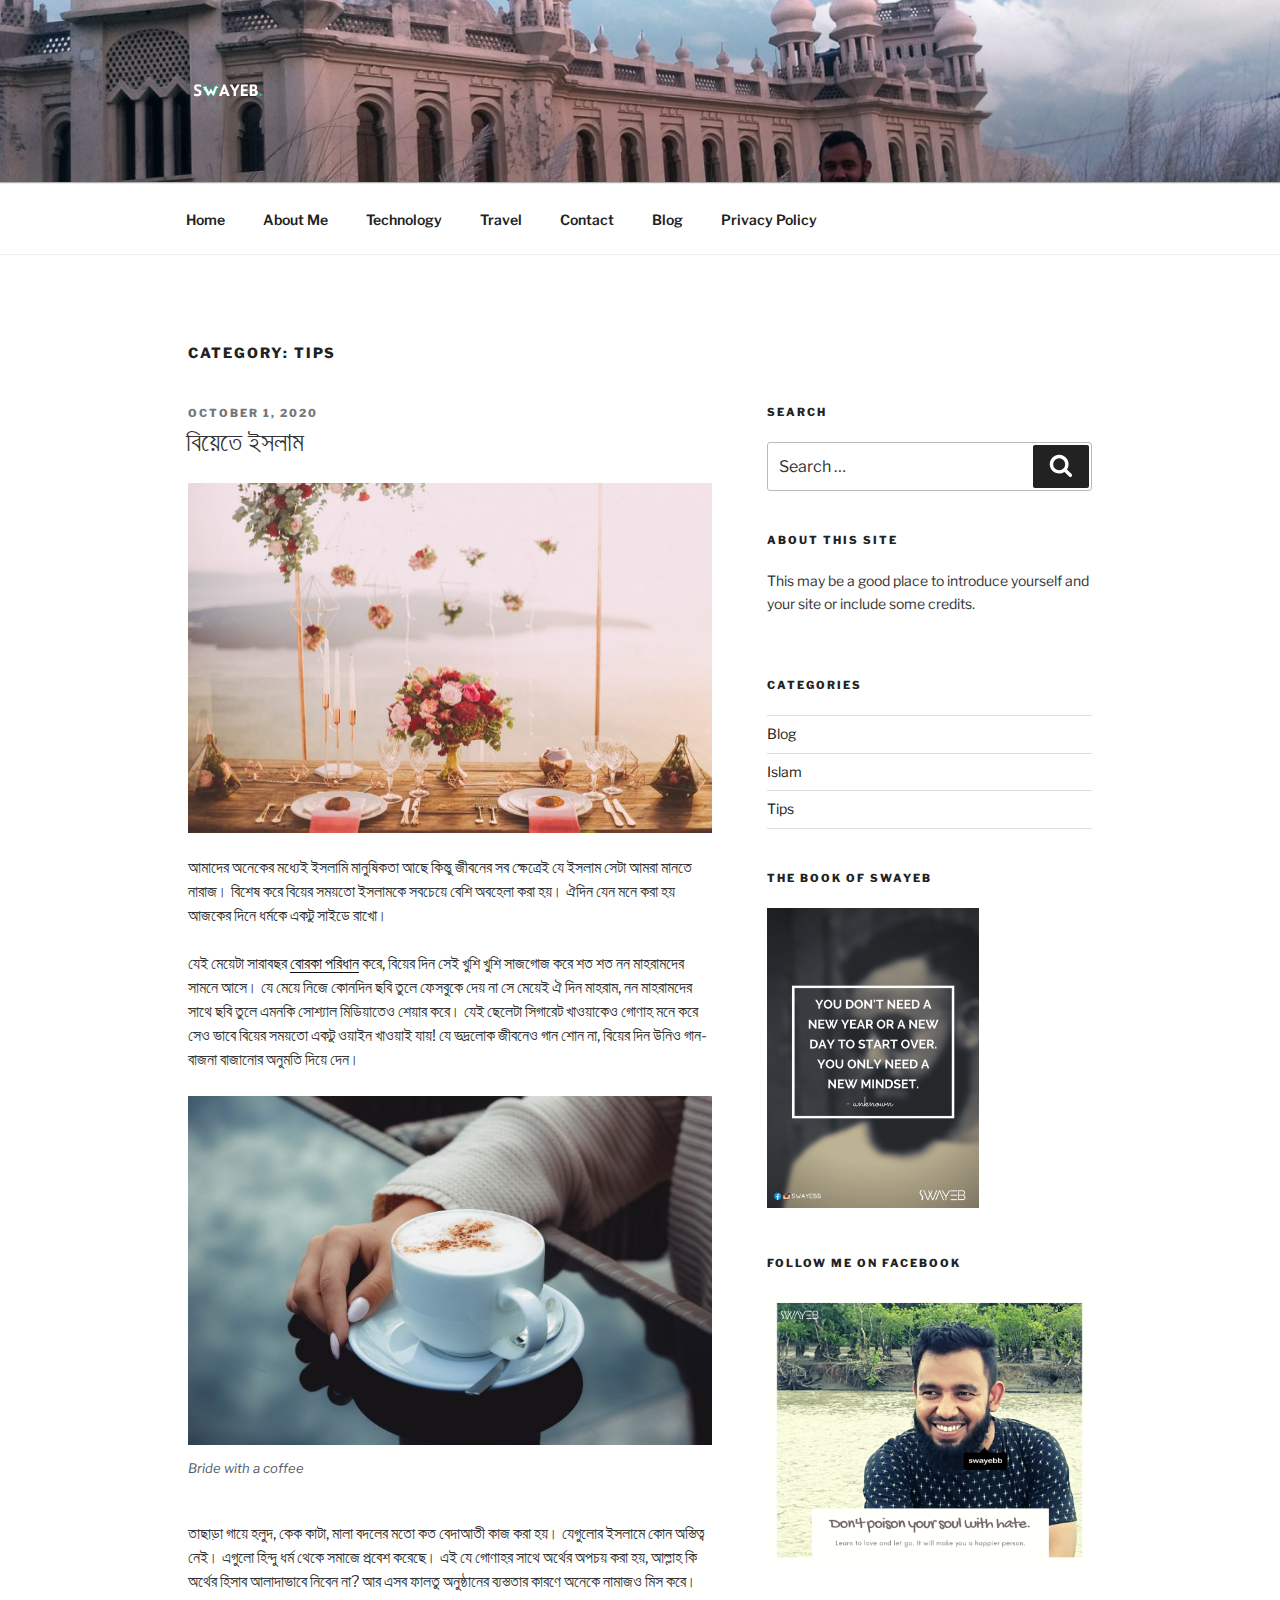
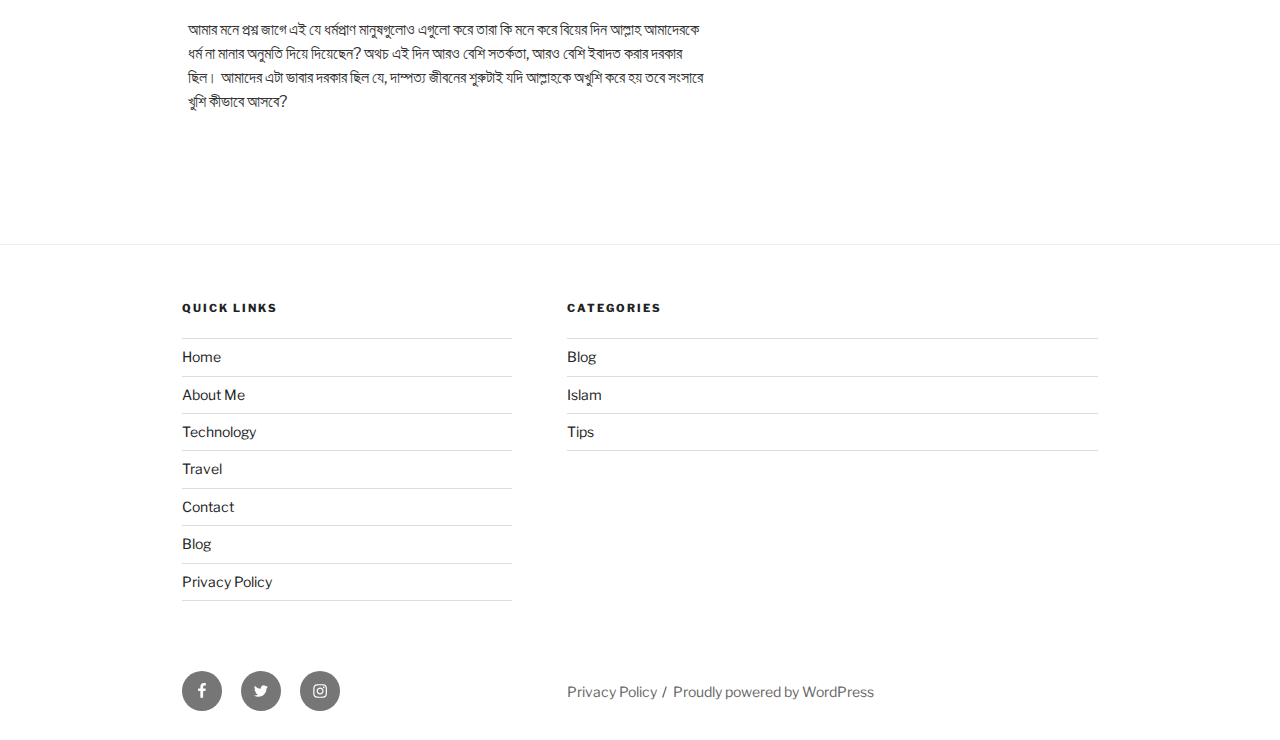
<file: category/tips/index.html>
<!DOCTYPE html>
<html lang="en-US" class="no-js no-svg">
<head>
<meta charset="UTF-8">
<meta name="viewport" content="width=device-width, initial-scale=1">
<link rel="profile" href="https://gmpg.org/xfn/11">

<script>(function(html){html.className = html.className.replace(/\bno-js\b/,'js')})(document.documentElement);</script>
<title>Tips &#8211; Swayeb&#039;s Blog</title>
<link rel='dns-prefetch' href='//fonts.googleapis.com' />
<link rel='dns-prefetch' href='//s.w.org' />
<link href='https://fonts.gstatic.com/' crossorigin rel='preconnect' />
<link rel="alternate" type="application/rss+xml" title="Swayeb&#039;s Blog &raquo; Feed" href="https://swayeb.github.io/blogclass1/feed/" />
<link rel="alternate" type="application/rss+xml" title="Swayeb&#039;s Blog &raquo; Comments Feed" href="https://swayeb.github.io/blogclass1/comments/feed/" />
<link rel="alternate" type="application/rss+xml" title="Swayeb&#039;s Blog &raquo; Tips Category Feed" href="https://swayeb.github.io/blogclass1/category/tips/feed/" />
		<script>
			window._wpemojiSettings = {"baseUrl":"https:\/\/s.w.org\/images\/core\/emoji\/13.0.0\/72x72\/","ext":".png","svgUrl":"https:\/\/s.w.org\/images\/core\/emoji\/13.0.0\/svg\/","svgExt":".svg","source":{"concatemoji":"https:\/\/swayeb.github.io\/blogclass1\/wp-includes\/js\/wp-emoji-release.min.js?ver=5.5.1"}};
			!function(e,a,t){var r,n,o,i,p=a.createElement("canvas"),s=p.getContext&&p.getContext("2d");function c(e,t){var a=String.fromCharCode;s.clearRect(0,0,p.width,p.height),s.fillText(a.apply(this,e),0,0);var r=p.toDataURL();return s.clearRect(0,0,p.width,p.height),s.fillText(a.apply(this,t),0,0),r===p.toDataURL()}function l(e){if(!s||!s.fillText)return!1;switch(s.textBaseline="top",s.font="600 32px Arial",e){case"flag":return!c([127987,65039,8205,9895,65039],[127987,65039,8203,9895,65039])&&(!c([55356,56826,55356,56819],[55356,56826,8203,55356,56819])&&!c([55356,57332,56128,56423,56128,56418,56128,56421,56128,56430,56128,56423,56128,56447],[55356,57332,8203,56128,56423,8203,56128,56418,8203,56128,56421,8203,56128,56430,8203,56128,56423,8203,56128,56447]));case"emoji":return!c([55357,56424,8205,55356,57212],[55357,56424,8203,55356,57212])}return!1}function d(e){var t=a.createElement("script");t.src=e,t.defer=t.type="text/javascript",a.getElementsByTagName("head")[0].appendChild(t)}for(i=Array("flag","emoji"),t.supports={everything:!0,everythingExceptFlag:!0},o=0;o<i.length;o++)t.supports[i[o]]=l(i[o]),t.supports.everything=t.supports.everything&&t.supports[i[o]],"flag"!==i[o]&&(t.supports.everythingExceptFlag=t.supports.everythingExceptFlag&&t.supports[i[o]]);t.supports.everythingExceptFlag=t.supports.everythingExceptFlag&&!t.supports.flag,t.DOMReady=!1,t.readyCallback=function(){t.DOMReady=!0},t.supports.everything||(n=function(){t.readyCallback()},a.addEventListener?(a.addEventListener("DOMContentLoaded",n,!1),e.addEventListener("load",n,!1)):(e.attachEvent("onload",n),a.attachEvent("onreadystatechange",function(){"complete"===a.readyState&&t.readyCallback()})),(r=t.source||{}).concatemoji?d(r.concatemoji):r.wpemoji&&r.twemoji&&(d(r.twemoji),d(r.wpemoji)))}(window,document,window._wpemojiSettings);
		</script>
		<style>
img.wp-smiley,
img.emoji {
	display: inline !important;
	border: none !important;
	box-shadow: none !important;
	height: 1em !important;
	width: 1em !important;
	margin: 0 .07em !important;
	vertical-align: -0.1em !important;
	background: none !important;
	padding: 0 !important;
}
</style>
	<link rel='stylesheet' id='wp-block-library-css'  href='https://swayeb.github.io/blogclass1/wp-includes/css/dist/block-library/style.min.css?ver=5.5.1' media='all' />
<link rel='stylesheet' id='wp-block-library-theme-css'  href='https://swayeb.github.io/blogclass1/wp-includes/css/dist/block-library/theme.min.css?ver=5.5.1' media='all' />
<link rel='stylesheet' id='contact-form-7-css'  href='https://swayeb.github.io/blogclass1/wp-content/plugins/contact-form-7/includes/css/styles.css?ver=5.2.2' media='all' />
<link rel='stylesheet' id='twentyseventeen-fonts-css'  href='https://fonts.googleapis.com/css?family=Libre+Franklin%3A300%2C300i%2C400%2C400i%2C600%2C600i%2C800%2C800i&#038;subset=latin%2Clatin-ext&#038;display=fallback' media='all' />
<link rel='stylesheet' id='twentyseventeen-style-css'  href='https://swayeb.github.io/blogclass1/wp-content/themes/twentyseventeen/style.css?ver=20190507' media='all' />
<link rel='stylesheet' id='twentyseventeen-block-style-css'  href='https://swayeb.github.io/blogclass1/wp-content/themes/twentyseventeen/assets/css/blocks.css?ver=20190105' media='all' />
<!--[if lt IE 9]>
<link rel='stylesheet' id='twentyseventeen-ie8-css'  href='https://swayeb.github.io/blogclass1/wp-content/themes/twentyseventeen/assets/css/ie8.css?ver=20161202' media='all' />
<![endif]-->
<script src='https://swayeb.github.io/blogclass1/wp-includes/js/jquery/jquery.js?ver=1.12.4-wp' id='jquery-core-js'></script>
<!--[if lt IE 9]>
<script src='https://swayeb.github.io/blogclass1/wp-content/themes/twentyseventeen/assets/js/html5.js?ver=20161020' id='html5-js'></script>
<![endif]-->
<link rel="https://api.w.org/" href="https://swayeb.github.io/blogclass1/wp-json/" /><link rel="alternate" type="application/json" href="https://swayeb.github.io/blogclass1/wp-json/wp/v2/categories/7" /><link rel="EditURI" type="application/rsd+xml" title="RSD" href="https://swayeb.github.io/blogclass1/xmlrpc.php?rsd" />
<link rel="wlwmanifest" type="application/wlwmanifest+xml" href="https://swayeb.github.io/blogclass1/wp-includes/wlwmanifest.xml" /> 
<meta name="generator" content="WordPress 5.5.1" />
		<style id="twentyseventeen-custom-header-styles" type="text/css">
				.site-title,
		.site-description {
			position: absolute;
			clip: rect(1px, 1px, 1px, 1px);
		}
				</style>
		<link rel="icon" href="https://swayeb.github.io/blogclass1/wp-content/uploads/2020/10/cropped-site-icon-32x32.png" sizes="32x32" />
<link rel="icon" href="https://swayeb.github.io/blogclass1/wp-content/uploads/2020/10/cropped-site-icon-192x192.png" sizes="192x192" />
<link rel="apple-touch-icon" href="https://swayeb.github.io/blogclass1/wp-content/uploads/2020/10/cropped-site-icon-180x180.png" />
<meta name="msapplication-TileImage" content="https://swayeb.github.io/blogclass1/wp-content/uploads/2020/10/cropped-site-icon-270x270.png" />
</head>

<body class="archive category category-tips category-7 wp-custom-logo wp-embed-responsive hfeed has-header-image has-sidebar page-two-column title-tagline-hidden colors-light">
<div id="page" class="site">
	<a class="skip-link screen-reader-text" href="#content">Skip to content</a>

	<header id="masthead" class="site-header" role="banner">

		<div class="custom-header">

		<div class="custom-header-media">
			<div id="wp-custom-header" class="wp-custom-header"><img src="https://swayeb.github.io/blogclass1/wp-content/uploads/2020/10/cropped-southtown-scaled-1.jpg" width="2000" height="1200" alt="Swayeb&#039;s Blog" srcset="https://swayeb.github.io/blogclass1/wp-content/uploads/2020/10/cropped-southtown-scaled-1.jpg 2000w, https://swayeb.github.io/blogclass1/wp-content/uploads/2020/10/cropped-southtown-scaled-1-300x180.jpg 300w, https://swayeb.github.io/blogclass1/wp-content/uploads/2020/10/cropped-southtown-scaled-1-1024x614.jpg 1024w, https://swayeb.github.io/blogclass1/wp-content/uploads/2020/10/cropped-southtown-scaled-1-768x461.jpg 768w, https://swayeb.github.io/blogclass1/wp-content/uploads/2020/10/cropped-southtown-scaled-1-1536x922.jpg 1536w" sizes="100vw" /></div>		</div>

	<div class="site-branding">
	<div class="wrap">

		<a href="https://swayeb.github.io/blogclass1/" class="custom-logo-link" rel="home"><img width="250" height="250" src="https://swayeb.github.io/blogclass1/wp-content/uploads/2020/10/cropped-logo.png" class="custom-logo" alt="Swayeb&#039;s Blog" srcset="https://swayeb.github.io/blogclass1/wp-content/uploads/2020/10/cropped-logo.png 250w, https://swayeb.github.io/blogclass1/wp-content/uploads/2020/10/cropped-logo-150x150.png 150w, https://swayeb.github.io/blogclass1/wp-content/uploads/2020/10/cropped-logo-100x100.png 100w" sizes="(max-width: 767px) 89vw, (max-width: 1000px) 54vw, (max-width: 1071px) 543px, 580px" /></a>
		<div class="site-branding-text">
							<p class="site-title"><a href="https://swayeb.github.io/blogclass1/" rel="home">Swayeb&#039;s Blog</a></p>
			
							<p class="site-description">Swayeb Rahman Sunny&#039;s Personal site.</p>
					</div><!-- .site-branding-text -->

		
	</div><!-- .wrap -->
</div><!-- .site-branding -->

</div><!-- .custom-header -->

					<div class="navigation-top">
				<div class="wrap">
					<nav id="site-navigation" class="main-navigation" role="navigation" aria-label="Top Menu">
	<button class="menu-toggle" aria-controls="top-menu" aria-expanded="false">
		<svg class="icon icon-bars" aria-hidden="true" role="img"> <use href="#icon-bars" xlink:href="#icon-bars"></use> </svg><svg class="icon icon-close" aria-hidden="true" role="img"> <use href="#icon-close" xlink:href="#icon-close"></use> </svg>Menu	</button>

	<div class="menu-top-menu-container"><ul id="top-menu" class="menu"><li id="menu-item-19" class="menu-item menu-item-type-custom menu-item-object-custom menu-item-home menu-item-19"><a href="https://swayeb.github.io/blogclass1/">Home</a></li>
<li id="menu-item-67" class="menu-item menu-item-type-post_type menu-item-object-page menu-item-67"><a href="https://swayeb.github.io/blogclass1/about-me/">About Me</a></li>
<li id="menu-item-69" class="menu-item menu-item-type-taxonomy menu-item-object-category menu-item-69"><a href="https://swayeb.github.io/blogclass1/category/technology/">Technology</a></li>
<li id="menu-item-70" class="menu-item menu-item-type-taxonomy menu-item-object-category menu-item-70"><a href="https://swayeb.github.io/blogclass1/category/travel/">Travel</a></li>
<li id="menu-item-68" class="menu-item menu-item-type-post_type menu-item-object-page menu-item-68"><a href="https://swayeb.github.io/blogclass1/contact/">Contact</a></li>
<li id="menu-item-71" class="menu-item menu-item-type-taxonomy menu-item-object-category menu-item-71"><a href="https://swayeb.github.io/blogclass1/category/blog/">Blog</a></li>
<li id="menu-item-88" class="menu-item menu-item-type-post_type menu-item-object-page menu-item-privacy-policy menu-item-88"><a href="https://swayeb.github.io/blogclass1/privacy-policy/">Privacy Policy</a></li>
</ul></div>
	</nav><!-- #site-navigation -->
				</div><!-- .wrap -->
			</div><!-- .navigation-top -->
		
	</header><!-- #masthead -->

	
	<div class="site-content-contain">
		<div id="content" class="site-content">

<div class="wrap">

			<header class="page-header">
			<h1 class="page-title">Category: <span>Tips</span></h1>		</header><!-- .page-header -->
	
	<div id="primary" class="content-area">
		<main id="main" class="site-main" role="main">

					
<article id="post-39" class="post-39 post type-post status-publish format-standard has-post-thumbnail hentry category-blog category-tips">
		<header class="entry-header">
		<div class="entry-meta"><span class="screen-reader-text">Posted on</span> <a href="https://swayeb.github.io/blogclass1/2020/10/01/%e0%a6%ac%e0%a6%bf%e0%a7%9f%e0%a7%87%e0%a6%a4%e0%a7%87-%e0%a6%87%e0%a6%b8%e0%a6%b2%e0%a6%be%e0%a6%ae/" rel="bookmark"><time class="entry-date published" datetime="2020-10-01T10:44:37+00:00">October 1, 2020</time><time class="updated" datetime="2020-10-08T09:58:59+00:00">October 8, 2020</time></a></div><!-- .entry-meta --><h2 class="entry-title"><a href="https://swayeb.github.io/blogclass1/2020/10/01/%e0%a6%ac%e0%a6%bf%e0%a7%9f%e0%a7%87%e0%a6%a4%e0%a7%87-%e0%a6%87%e0%a6%b8%e0%a6%b2%e0%a6%be%e0%a6%ae/" rel="bookmark">বিয়েতে ইসলাম</a></h2>	</header><!-- .entry-header -->

			<div class="post-thumbnail">
			<a href="https://swayeb.github.io/blogclass1/2020/10/01/%e0%a6%ac%e0%a6%bf%e0%a7%9f%e0%a7%87%e0%a6%a4%e0%a7%87-%e0%a6%87%e0%a6%b8%e0%a6%b2%e0%a6%be%e0%a6%ae/">
				<img width="1280" height="853" src="https://swayeb.github.io/blogclass1/wp-content/uploads/2020/10/pexels-edward-eyer-1045541.jpg" class="attachment-twentyseventeen-featured-image size-twentyseventeen-featured-image wp-post-image" alt="" loading="lazy" srcset="https://swayeb.github.io/blogclass1/wp-content/uploads/2020/10/pexels-edward-eyer-1045541.jpg 1280w, https://swayeb.github.io/blogclass1/wp-content/uploads/2020/10/pexels-edward-eyer-1045541-300x200.jpg 300w, https://swayeb.github.io/blogclass1/wp-content/uploads/2020/10/pexels-edward-eyer-1045541-1024x682.jpg 1024w, https://swayeb.github.io/blogclass1/wp-content/uploads/2020/10/pexels-edward-eyer-1045541-768x512.jpg 768w" sizes="(max-width: 767px) 89vw, (max-width: 1000px) 54vw, (max-width: 1071px) 543px, 580px" />			</a>
		</div><!-- .post-thumbnail -->
	
	<div class="entry-content">
		
<p>আমাদের অনেকের মধ্যেই ইসলামি মানুষিকতা আছে কিন্তু জীবনের সব ক্ষেত্রেই যে ইসলাম সেটা আমরা মানতে নারাজ। বিশেষ করে বিয়ের সময়তো ইসলামকে সবচেয়ে বেশি অবহেলা করা হয়। ঐদিন যেন মনে করা হয় আজকের দিনে ধর্মকে একটু সাইডে রাখো।</p>



<p>যেই মেয়েটা সারাবছর <a href="https://en.wikipedia.org/wiki/Borka:_The_Adventures_of_a_Goose_with_No_Feathers">বোরকা পরিধান</a> করে, বিয়ের দিন সেই খুশি খুশি সাজগোজ করে শত শত নন মাহরামদের সামনে আসে। যে মেয়ে নিজে কোনদিন ছবি তুলে ফেসবুকে দেয় না সে মেয়েই ঐ দিন মাহরাম, নন মাহরামদের সাথে ছবি তুলে এমনকি সোশ্যাল মিডিয়াতেও শেয়ার করে। যেই ছেলেটা&nbsp;সিগারেট খাওয়াকেও গোণাহ মনে করে সেও ভাবে বিয়ের সময়তো একটু ওয়াইন খাওয়াই যায়! যে ভদ্রলোক জীবনেও গান শোন না, বিয়ের দিন উনিও গান-বাজনা বাজানোর অনুমতি দিয়ে দেন।</p>



<div class="wp-block-image"><figure class="aligncenter size-large"><img loading="lazy" width="1024" height="683" src="https://swayeb.github.io/blogclass1/wp-content/uploads/2020/10/timur-romanov-VPuuaR3N4e4-unsplash-1024x683.jpg" alt="" class="wp-image-41" srcset="https://swayeb.github.io/blogclass1/wp-content/uploads/2020/10/timur-romanov-VPuuaR3N4e4-unsplash-1024x683.jpg 1024w, https://swayeb.github.io/blogclass1/wp-content/uploads/2020/10/timur-romanov-VPuuaR3N4e4-unsplash-300x200.jpg 300w, https://swayeb.github.io/blogclass1/wp-content/uploads/2020/10/timur-romanov-VPuuaR3N4e4-unsplash-768x512.jpg 768w, https://swayeb.github.io/blogclass1/wp-content/uploads/2020/10/timur-romanov-VPuuaR3N4e4-unsplash-1536x1024.jpg 1536w, https://swayeb.github.io/blogclass1/wp-content/uploads/2020/10/timur-romanov-VPuuaR3N4e4-unsplash-2048x1365.jpg 2048w" sizes="(max-width: 767px) 89vw, (max-width: 1000px) 54vw, (max-width: 1071px) 543px, 580px" /><figcaption>Bride with a coffee</figcaption></figure></div>



<p>তাছাড়া গায়ে হলুদ, কেক কাটা, মালা বদলের মতো কত বেদাআতী কাজ করা হয়। যেগুলোর ইসলামে কোন অস্তিত্ব নেই। এগুলো হিন্দু ধর্ম থেকে সমাজে প্রবেশ করেছে। এই যে গোণাহর সাথে অর্থের অপচয় করা হয়, আল্লাহ কি অর্থের হিসাব আলাদাভাবে নিবেন না? আর এসব ফালতু অনুষ্ঠানের ব্যস্ততার কারণে অনেকে নামাজও মিস করে।</p>



<p>আমার মনে প্রশ্ন জাগে এই যে ধর্মপ্রাণ মানুষগুলোও এগুলো করে তারা কি মনে করে বিয়ের দিন আল্লাহ আমাদেরকে ধর্ম না মানার অনুমতি দিয়ে দিয়েছেন? অথচ এই দিন আরও বেশি সতর্কতা, আরও বেশি ইবাদত করার দরকার ছিল। আমাদের এটা ভাবার দরকার ছিল যে, দাম্পত্য জীবনের শুরুটাই যদি আল্লাহকে অখুশি করে হয় তবে সংসারে খুশি কীভাবে আসবে?</p>
	</div><!-- .entry-content -->

	
</article><!-- #post-39 -->

		</main><!-- #main -->
	</div><!-- #primary -->
	
<aside id="secondary" class="widget-area" role="complementary" aria-label="Blog Sidebar">
	<section id="search-3" class="widget widget_search"><h2 class="widget-title">Search</h2>

<form role="search" method="get" class="search-form" action="https://swayeb.github.io/blogclass1/">
	<label for="search-form-1">
		<span class="screen-reader-text">Search for:</span>
	</label>
	<input type="search" id="search-form-1" class="search-field" placeholder="Search &hellip;" value="" name="s" />
	<button type="submit" class="search-submit"><svg class="icon icon-search" aria-hidden="true" role="img"> <use href="#icon-search" xlink:href="#icon-search"></use> </svg><span class="screen-reader-text">Search</span></button>
</form>
</section><section id="text-3" class="widget widget_text"><h2 class="widget-title">About This Site</h2>			<div class="textwidget"><p>This may be a good place to introduce yourself and your site or include some credits.</p>
</div>
		</section><section id="categories-4" class="widget widget_categories"><h2 class="widget-title">Categories</h2>
			<ul>
					<li class="cat-item cat-item-4"><a href="https://swayeb.github.io/blogclass1/category/blog/">Blog</a>
</li>
	<li class="cat-item cat-item-8"><a href="https://swayeb.github.io/blogclass1/category/islam/">Islam</a>
</li>
	<li class="cat-item cat-item-7 current-cat"><a aria-current="page" href="https://swayeb.github.io/blogclass1/category/tips/">Tips</a>
</li>
			</ul>

			</section><section id="media_image-3" class="widget widget_media_image"><h2 class="widget-title">The book of Swayeb</h2><a href="https://google.com/"><img width="212" height="300" src="https://swayeb.github.io/blogclass1/wp-content/uploads/2020/10/you-dont-ne-1-212x300.png" class="image wp-image-47  attachment-medium size-medium" alt="swayeb&#039;s quote" loading="lazy" style="max-width: 100%; height: auto;" srcset="https://swayeb.github.io/blogclass1/wp-content/uploads/2020/10/you-dont-ne-1-212x300.png 212w, https://swayeb.github.io/blogclass1/wp-content/uploads/2020/10/you-dont-ne-1-724x1024.png 724w, https://swayeb.github.io/blogclass1/wp-content/uploads/2020/10/you-dont-ne-1-768x1086.png 768w, https://swayeb.github.io/blogclass1/wp-content/uploads/2020/10/you-dont-ne-1-1086x1536.png 1086w, https://swayeb.github.io/blogclass1/wp-content/uploads/2020/10/you-dont-ne-1-1448x2048.png 1448w, https://swayeb.github.io/blogclass1/wp-content/uploads/2020/10/you-dont-ne-1.png 1587w" sizes="(max-width: 767px) 89vw, (max-width: 1000px) 54vw, (max-width: 1071px) 543px, 580px" /></a></section><section id="custom_html-3" class="widget_text widget widget_custom_html"><h2 class="widget-title">Follow me on Facebook</h2><div class="textwidget custom-html-widget"><img src="https://swayeb.github.io/blogclass1/wp-content/uploads/2020/10/Life-Lesson-101-2.png" href="www.swayeb.com" alt="swayeb photo"/> </div></section></aside><!-- #secondary -->
</div><!-- .wrap -->


		</div><!-- #content -->

		<footer id="colophon" class="site-footer" role="contentinfo">
			<div class="wrap">
				

	<aside class="widget-area" role="complementary" aria-label="Footer">
					<div class="widget-column footer-widget-1">
				<section id="nav_menu-3" class="widget widget_nav_menu"><h2 class="widget-title">Quick Links</h2><div class="menu-top-menu-container"><ul id="menu-top-menu" class="menu"><li class="menu-item menu-item-type-custom menu-item-object-custom menu-item-home menu-item-19"><a href="https://swayeb.github.io/blogclass1/">Home</a></li>
<li class="menu-item menu-item-type-post_type menu-item-object-page menu-item-67"><a href="https://swayeb.github.io/blogclass1/about-me/">About Me</a></li>
<li class="menu-item menu-item-type-taxonomy menu-item-object-category menu-item-69"><a href="https://swayeb.github.io/blogclass1/category/technology/">Technology</a></li>
<li class="menu-item menu-item-type-taxonomy menu-item-object-category menu-item-70"><a href="https://swayeb.github.io/blogclass1/category/travel/">Travel</a></li>
<li class="menu-item menu-item-type-post_type menu-item-object-page menu-item-68"><a href="https://swayeb.github.io/blogclass1/contact/">Contact</a></li>
<li class="menu-item menu-item-type-taxonomy menu-item-object-category menu-item-71"><a href="https://swayeb.github.io/blogclass1/category/blog/">Blog</a></li>
<li class="menu-item menu-item-type-post_type menu-item-object-page menu-item-privacy-policy menu-item-88"><a href="https://swayeb.github.io/blogclass1/privacy-policy/">Privacy Policy</a></li>
</ul></div></section>			</div>
						<div class="widget-column footer-widget-2">
				<section id="categories-7" class="widget widget_categories"><h2 class="widget-title">Categories</h2>
			<ul>
					<li class="cat-item cat-item-4"><a href="https://swayeb.github.io/blogclass1/category/blog/">Blog</a>
</li>
	<li class="cat-item cat-item-8"><a href="https://swayeb.github.io/blogclass1/category/islam/">Islam</a>
</li>
	<li class="cat-item cat-item-7 current-cat"><a aria-current="page" href="https://swayeb.github.io/blogclass1/category/tips/">Tips</a>
</li>
			</ul>

			</section>			</div>
			</aside><!-- .widget-area -->

					<nav class="social-navigation" role="navigation" aria-label="Footer Social Links Menu">
						<div class="menu-social-links-menu-container"><ul id="menu-social-links-menu" class="social-links-menu"><li id="menu-item-24" class="menu-item menu-item-type-custom menu-item-object-custom menu-item-24"><a href="https://www.facebook.com/swayebb"><span class="screen-reader-text">Facebook</span><svg class="icon icon-facebook" aria-hidden="true" role="img"> <use href="#icon-facebook" xlink:href="#icon-facebook"></use> </svg></a></li>
<li id="menu-item-25" class="menu-item menu-item-type-custom menu-item-object-custom menu-item-25"><a href="https://twitter.com/swayebrahman"><span class="screen-reader-text">Twitter</span><svg class="icon icon-twitter" aria-hidden="true" role="img"> <use href="#icon-twitter" xlink:href="#icon-twitter"></use> </svg></a></li>
<li id="menu-item-26" class="menu-item menu-item-type-custom menu-item-object-custom menu-item-26"><a href="https://www.instagram.com/swayebb"><span class="screen-reader-text">Instagram</span><svg class="icon icon-instagram" aria-hidden="true" role="img"> <use href="#icon-instagram" xlink:href="#icon-instagram"></use> </svg></a></li>
</ul></div>					</nav><!-- .social-navigation -->
					<div class="site-info">
	<a class="privacy-policy-link" href="https://swayeb.github.io/blogclass1/privacy-policy/">Privacy Policy</a><span role="separator" aria-hidden="true"></span>	<a href="https://wordpress.org/" class="imprint">
		Proudly powered by WordPress	</a>
</div><!-- .site-info -->
			</div><!-- .wrap -->
		</footer><!-- #colophon -->
	</div><!-- .site-content-contain -->
</div><!-- #page -->
<script id='contact-form-7-js-extra'>
var wpcf7 = {"apiSettings":{"root":"https:\/\/swayeb.github.io\/blogclass1\/wp-json\/contact-form-7\/v1","namespace":"contact-form-7\/v1"}};
</script>
<script src='https://swayeb.github.io/blogclass1/wp-content/plugins/contact-form-7/includes/js/scripts.js?ver=5.2.2' id='contact-form-7-js'></script>
<script id='twentyseventeen-skip-link-focus-fix-js-extra'>
var twentyseventeenScreenReaderText = {"quote":"<svg class=\"icon icon-quote-right\" aria-hidden=\"true\" role=\"img\"> <use href=\"#icon-quote-right\" xlink:href=\"#icon-quote-right\"><\/use> <\/svg>","expand":"Expand child menu","collapse":"Collapse child menu","icon":"<svg class=\"icon icon-angle-down\" aria-hidden=\"true\" role=\"img\"> <use href=\"#icon-angle-down\" xlink:href=\"#icon-angle-down\"><\/use> <span class=\"svg-fallback icon-angle-down\"><\/span><\/svg>"};
</script>
<script src='https://swayeb.github.io/blogclass1/wp-content/themes/twentyseventeen/assets/js/skip-link-focus-fix.js?ver=20161114' id='twentyseventeen-skip-link-focus-fix-js'></script>
<script src='https://swayeb.github.io/blogclass1/wp-content/themes/twentyseventeen/assets/js/navigation.js?ver=20161203' id='twentyseventeen-navigation-js'></script>
<script src='https://swayeb.github.io/blogclass1/wp-content/themes/twentyseventeen/assets/js/global.js?ver=20190121' id='twentyseventeen-global-js'></script>
<script src='https://swayeb.github.io/blogclass1/wp-content/themes/twentyseventeen/assets/js/jquery.scrollTo.js?ver=2.1.2' id='jquery-scrollto-js'></script>
<script src='https://swayeb.github.io/blogclass1/wp-includes/js/wp-embed.min.js?ver=5.5.1' id='wp-embed-js'></script>
<svg style="position: absolute; width: 0; height: 0; overflow: hidden;" version="1.1" xmlns="http://www.w3.org/2000/svg" xmlns:xlink="http://www.w3.org/1999/xlink">
<defs>
<symbol id="icon-behance" viewbox="0 0 37 32">
<path class="path1" d="M33 6.054h-9.125v2.214h9.125v-2.214zM28.5 13.661q-1.607 0-2.607 0.938t-1.107 2.545h7.286q-0.321-3.482-3.571-3.482zM28.786 24.107q1.125 0 2.179-0.571t1.357-1.554h3.946q-1.786 5.482-7.625 5.482-3.821 0-6.080-2.357t-2.259-6.196q0-3.714 2.33-6.17t6.009-2.455q2.464 0 4.295 1.214t2.732 3.196 0.902 4.429q0 0.304-0.036 0.839h-11.75q0 1.982 1.027 3.063t2.973 1.080zM4.946 23.214h5.286q3.661 0 3.661-2.982 0-3.214-3.554-3.214h-5.393v6.196zM4.946 13.625h5.018q1.393 0 2.205-0.652t0.813-2.027q0-2.571-3.393-2.571h-4.643v5.25zM0 4.536h10.607q1.554 0 2.768 0.25t2.259 0.848 1.607 1.723 0.563 2.75q0 3.232-3.071 4.696 2.036 0.571 3.071 2.054t1.036 3.643q0 1.339-0.438 2.438t-1.179 1.848-1.759 1.268-2.161 0.75-2.393 0.232h-10.911v-22.5z"></path>
</symbol>
<symbol id="icon-deviantart" viewbox="0 0 18 32">
<path class="path1" d="M18.286 5.411l-5.411 10.393 0.429 0.554h4.982v7.411h-9.054l-0.786 0.536-2.536 4.875-0.536 0.536h-5.375v-5.411l5.411-10.411-0.429-0.536h-4.982v-7.411h9.054l0.786-0.536 2.536-4.875 0.536-0.536h5.375v5.411z"></path>
</symbol>
<symbol id="icon-medium" viewbox="0 0 32 32">
<path class="path1" d="M10.661 7.518v20.946q0 0.446-0.223 0.759t-0.652 0.313q-0.304 0-0.589-0.143l-8.304-4.161q-0.375-0.179-0.634-0.598t-0.259-0.83v-20.357q0-0.357 0.179-0.607t0.518-0.25q0.25 0 0.786 0.268l9.125 4.571q0.054 0.054 0.054 0.089zM11.804 9.321l9.536 15.464-9.536-4.75v-10.714zM32 9.643v18.821q0 0.446-0.25 0.723t-0.679 0.277-0.839-0.232l-7.875-3.929zM31.946 7.5q0 0.054-4.58 7.491t-5.366 8.705l-6.964-11.321 5.786-9.411q0.304-0.5 0.929-0.5 0.25 0 0.464 0.107l9.661 4.821q0.071 0.036 0.071 0.107z"></path>
</symbol>
<symbol id="icon-slideshare" viewbox="0 0 32 32">
<path class="path1" d="M15.589 13.214q0 1.482-1.134 2.545t-2.723 1.063-2.723-1.063-1.134-2.545q0-1.5 1.134-2.554t2.723-1.054 2.723 1.054 1.134 2.554zM24.554 13.214q0 1.482-1.125 2.545t-2.732 1.063q-1.589 0-2.723-1.063t-1.134-2.545q0-1.5 1.134-2.554t2.723-1.054q1.607 0 2.732 1.054t1.125 2.554zM28.571 16.429v-11.911q0-1.554-0.571-2.205t-1.982-0.652h-19.857q-1.482 0-2.009 0.607t-0.527 2.25v12.018q0.768 0.411 1.58 0.714t1.446 0.5 1.446 0.33 1.268 0.196 1.25 0.071 1.045 0.009 1.009-0.036 0.795-0.036q1.214-0.018 1.696 0.482 0.107 0.107 0.179 0.161 0.464 0.446 1.089 0.911 0.125-1.625 2.107-1.554 0.089 0 0.652 0.027t0.768 0.036 0.813 0.018 0.946-0.018 0.973-0.080 1.089-0.152 1.107-0.241 1.196-0.348 1.205-0.482 1.286-0.616zM31.482 16.339q-2.161 2.661-6.643 4.5 1.5 5.089-0.411 8.304-1.179 2.018-3.268 2.643-1.857 0.571-3.25-0.268-1.536-0.911-1.464-2.929l-0.018-5.821v-0.018q-0.143-0.036-0.438-0.107t-0.42-0.089l-0.018 6.036q0.071 2.036-1.482 2.929-1.411 0.839-3.268 0.268-2.089-0.643-3.25-2.679-1.875-3.214-0.393-8.268-4.482-1.839-6.643-4.5-0.446-0.661-0.071-1.125t1.071 0.018q0.054 0.036 0.196 0.125t0.196 0.143v-12.393q0-1.286 0.839-2.196t2.036-0.911h22.446q1.196 0 2.036 0.911t0.839 2.196v12.393l0.375-0.268q0.696-0.482 1.071-0.018t-0.071 1.125z"></path>
</symbol>
<symbol id="icon-snapchat-ghost" viewbox="0 0 30 32">
<path class="path1" d="M15.143 2.286q2.393-0.018 4.295 1.223t2.92 3.438q0.482 1.036 0.482 3.196 0 0.839-0.161 3.411 0.25 0.125 0.5 0.125 0.321 0 0.911-0.241t0.911-0.241q0.518 0 1 0.321t0.482 0.821q0 0.571-0.563 0.964t-1.232 0.563-1.232 0.518-0.563 0.848q0 0.268 0.214 0.768 0.661 1.464 1.83 2.679t2.58 1.804q0.5 0.214 1.429 0.411 0.5 0.107 0.5 0.625 0 1.25-3.911 1.839-0.125 0.196-0.196 0.696t-0.25 0.83-0.589 0.33q-0.357 0-1.107-0.116t-1.143-0.116q-0.661 0-1.107 0.089-0.571 0.089-1.125 0.402t-1.036 0.679-1.036 0.723-1.357 0.598-1.768 0.241q-0.929 0-1.723-0.241t-1.339-0.598-1.027-0.723-1.036-0.679-1.107-0.402q-0.464-0.089-1.125-0.089-0.429 0-1.17 0.134t-1.045 0.134q-0.446 0-0.625-0.33t-0.25-0.848-0.196-0.714q-3.911-0.589-3.911-1.839 0-0.518 0.5-0.625 0.929-0.196 1.429-0.411 1.393-0.571 2.58-1.804t1.83-2.679q0.214-0.5 0.214-0.768 0-0.5-0.563-0.848t-1.241-0.527-1.241-0.563-0.563-0.938q0-0.482 0.464-0.813t0.982-0.33q0.268 0 0.857 0.232t0.946 0.232q0.321 0 0.571-0.125-0.161-2.536-0.161-3.393 0-2.179 0.482-3.214 1.143-2.446 3.071-3.536t4.714-1.125z"></path>
</symbol>
<symbol id="icon-yelp" viewbox="0 0 27 32">
<path class="path1" d="M13.804 23.554v2.268q-0.018 5.214-0.107 5.446-0.214 0.571-0.911 0.714-0.964 0.161-3.241-0.679t-2.902-1.589q-0.232-0.268-0.304-0.643-0.018-0.214 0.071-0.464 0.071-0.179 0.607-0.839t3.232-3.857q0.018 0 1.071-1.25 0.268-0.339 0.705-0.438t0.884 0.063q0.429 0.179 0.67 0.518t0.223 0.75zM11.143 19.071q-0.054 0.982-0.929 1.25l-2.143 0.696q-4.911 1.571-5.214 1.571-0.625-0.036-0.964-0.643-0.214-0.446-0.304-1.339-0.143-1.357 0.018-2.973t0.536-2.223 1-0.571q0.232 0 3.607 1.375 1.25 0.518 2.054 0.839l1.5 0.607q0.411 0.161 0.634 0.545t0.205 0.866zM25.893 24.375q-0.125 0.964-1.634 2.875t-2.42 2.268q-0.661 0.25-1.125-0.125-0.25-0.179-3.286-5.125l-0.839-1.375q-0.25-0.375-0.205-0.821t0.348-0.821q0.625-0.768 1.482-0.464 0.018 0.018 2.125 0.714 3.625 1.179 4.321 1.42t0.839 0.366q0.5 0.393 0.393 1.089zM13.893 13.089q0.089 1.821-0.964 2.179-1.036 0.304-2.036-1.268l-6.75-10.679q-0.143-0.625 0.339-1.107 0.732-0.768 3.705-1.598t4.009-0.563q0.714 0.179 0.875 0.804 0.054 0.321 0.393 5.455t0.429 6.777zM25.714 15.018q0.054 0.696-0.464 1.054-0.268 0.179-5.875 1.536-1.196 0.268-1.625 0.411l0.018-0.036q-0.411 0.107-0.821-0.071t-0.661-0.571q-0.536-0.839 0-1.554 0.018-0.018 1.339-1.821 2.232-3.054 2.679-3.643t0.607-0.696q0.5-0.339 1.161-0.036 0.857 0.411 2.196 2.384t1.446 2.991v0.054z"></path>
</symbol>
<symbol id="icon-vine" viewbox="0 0 27 32">
<path class="path1" d="M26.732 14.768v3.536q-1.804 0.411-3.536 0.411-1.161 2.429-2.955 4.839t-3.241 3.848-2.286 1.902q-1.429 0.804-2.893-0.054-0.5-0.304-1.080-0.777t-1.518-1.491-1.83-2.295-1.92-3.286-1.884-4.357-1.634-5.616-1.259-6.964h5.054q0.464 3.893 1.25 7.116t1.866 5.661 2.17 4.205 2.5 3.482q3.018-3.018 5.125-7.25-2.536-1.286-3.982-3.929t-1.446-5.946q0-3.429 1.857-5.616t5.071-2.188q3.179 0 4.875 1.884t1.696 5.313q0 2.839-1.036 5.107-0.125 0.018-0.348 0.054t-0.821 0.036-1.125-0.107-1.107-0.455-0.902-0.92q0.554-1.839 0.554-3.286 0-1.554-0.518-2.357t-1.411-0.804q-0.946 0-1.518 0.884t-0.571 2.509q0 3.321 1.875 5.241t4.768 1.92q1.107 0 2.161-0.25z"></path>
</symbol>
<symbol id="icon-vk" viewbox="0 0 35 32">
<path class="path1" d="M34.232 9.286q0.411 1.143-2.679 5.25-0.429 0.571-1.161 1.518-1.393 1.786-1.607 2.339-0.304 0.732 0.25 1.446 0.304 0.375 1.446 1.464h0.018l0.071 0.071q2.518 2.339 3.411 3.946 0.054 0.089 0.116 0.223t0.125 0.473-0.009 0.607-0.446 0.491-1.054 0.223l-4.571 0.071q-0.429 0.089-1-0.089t-0.929-0.393l-0.357-0.214q-0.536-0.375-1.25-1.143t-1.223-1.384-1.089-1.036-1.009-0.277q-0.054 0.018-0.143 0.063t-0.304 0.259-0.384 0.527-0.304 0.929-0.116 1.384q0 0.268-0.063 0.491t-0.134 0.33l-0.071 0.089q-0.321 0.339-0.946 0.393h-2.054q-1.268 0.071-2.607-0.295t-2.348-0.946-1.839-1.179-1.259-1.027l-0.446-0.429q-0.179-0.179-0.491-0.536t-1.277-1.625-1.893-2.696-2.188-3.768-2.33-4.857q-0.107-0.286-0.107-0.482t0.054-0.286l0.071-0.107q0.268-0.339 1.018-0.339l4.893-0.036q0.214 0.036 0.411 0.116t0.286 0.152l0.089 0.054q0.286 0.196 0.429 0.571 0.357 0.893 0.821 1.848t0.732 1.455l0.286 0.518q0.518 1.071 1 1.857t0.866 1.223 0.741 0.688 0.607 0.25 0.482-0.089q0.036-0.018 0.089-0.089t0.214-0.393 0.241-0.839 0.17-1.446 0-2.232q-0.036-0.714-0.161-1.304t-0.25-0.821l-0.107-0.214q-0.446-0.607-1.518-0.768-0.232-0.036 0.089-0.429 0.304-0.339 0.679-0.536 0.946-0.464 4.268-0.429 1.464 0.018 2.411 0.232 0.357 0.089 0.598 0.241t0.366 0.429 0.188 0.571 0.063 0.813-0.018 0.982-0.045 1.259-0.027 1.473q0 0.196-0.018 0.75t-0.009 0.857 0.063 0.723 0.205 0.696 0.402 0.438q0.143 0.036 0.304 0.071t0.464-0.196 0.679-0.616 0.929-1.196 1.214-1.92q1.071-1.857 1.911-4.018 0.071-0.179 0.179-0.313t0.196-0.188l0.071-0.054 0.089-0.045t0.232-0.054 0.357-0.009l5.143-0.036q0.696-0.089 1.143 0.045t0.554 0.295z"></path>
</symbol>
<symbol id="icon-search" viewbox="0 0 30 32">
<path class="path1" d="M20.571 14.857q0-3.304-2.348-5.652t-5.652-2.348-5.652 2.348-2.348 5.652 2.348 5.652 5.652 2.348 5.652-2.348 2.348-5.652zM29.714 29.714q0 0.929-0.679 1.607t-1.607 0.679q-0.964 0-1.607-0.679l-6.125-6.107q-3.196 2.214-7.125 2.214-2.554 0-4.884-0.991t-4.018-2.679-2.679-4.018-0.991-4.884 0.991-4.884 2.679-4.018 4.018-2.679 4.884-0.991 4.884 0.991 4.018 2.679 2.679 4.018 0.991 4.884q0 3.929-2.214 7.125l6.125 6.125q0.661 0.661 0.661 1.607z"></path>
</symbol>
<symbol id="icon-envelope-o" viewbox="0 0 32 32">
<path class="path1" d="M29.714 26.857v-13.714q-0.571 0.643-1.232 1.179-4.786 3.679-7.607 6.036-0.911 0.768-1.482 1.196t-1.545 0.866-1.83 0.438h-0.036q-0.857 0-1.83-0.438t-1.545-0.866-1.482-1.196q-2.821-2.357-7.607-6.036-0.661-0.536-1.232-1.179v13.714q0 0.232 0.17 0.402t0.402 0.17h26.286q0.232 0 0.402-0.17t0.17-0.402zM29.714 8.089v-0.438t-0.009-0.232-0.054-0.223-0.098-0.161-0.161-0.134-0.25-0.045h-26.286q-0.232 0-0.402 0.17t-0.17 0.402q0 3 2.625 5.071 3.446 2.714 7.161 5.661 0.107 0.089 0.625 0.527t0.821 0.67 0.795 0.563 0.902 0.491 0.768 0.161h0.036q0.357 0 0.768-0.161t0.902-0.491 0.795-0.563 0.821-0.67 0.625-0.527q3.714-2.946 7.161-5.661 0.964-0.768 1.795-2.063t0.83-2.348zM32 7.429v19.429q0 1.179-0.839 2.018t-2.018 0.839h-26.286q-1.179 0-2.018-0.839t-0.839-2.018v-19.429q0-1.179 0.839-2.018t2.018-0.839h26.286q1.179 0 2.018 0.839t0.839 2.018z"></path>
</symbol>
<symbol id="icon-close" viewbox="0 0 25 32">
<path class="path1" d="M23.179 23.607q0 0.714-0.5 1.214l-2.429 2.429q-0.5 0.5-1.214 0.5t-1.214-0.5l-5.25-5.25-5.25 5.25q-0.5 0.5-1.214 0.5t-1.214-0.5l-2.429-2.429q-0.5-0.5-0.5-1.214t0.5-1.214l5.25-5.25-5.25-5.25q-0.5-0.5-0.5-1.214t0.5-1.214l2.429-2.429q0.5-0.5 1.214-0.5t1.214 0.5l5.25 5.25 5.25-5.25q0.5-0.5 1.214-0.5t1.214 0.5l2.429 2.429q0.5 0.5 0.5 1.214t-0.5 1.214l-5.25 5.25 5.25 5.25q0.5 0.5 0.5 1.214z"></path>
</symbol>
<symbol id="icon-angle-down" viewbox="0 0 21 32">
<path class="path1" d="M19.196 13.143q0 0.232-0.179 0.411l-8.321 8.321q-0.179 0.179-0.411 0.179t-0.411-0.179l-8.321-8.321q-0.179-0.179-0.179-0.411t0.179-0.411l0.893-0.893q0.179-0.179 0.411-0.179t0.411 0.179l7.018 7.018 7.018-7.018q0.179-0.179 0.411-0.179t0.411 0.179l0.893 0.893q0.179 0.179 0.179 0.411z"></path>
</symbol>
<symbol id="icon-folder-open" viewbox="0 0 34 32">
<path class="path1" d="M33.554 17q0 0.554-0.554 1.179l-6 7.071q-0.768 0.911-2.152 1.545t-2.563 0.634h-19.429q-0.607 0-1.080-0.232t-0.473-0.768q0-0.554 0.554-1.179l6-7.071q0.768-0.911 2.152-1.545t2.563-0.634h19.429q0.607 0 1.080 0.232t0.473 0.768zM27.429 10.857v2.857h-14.857q-1.679 0-3.518 0.848t-2.929 2.134l-6.107 7.179q0-0.071-0.009-0.223t-0.009-0.223v-17.143q0-1.643 1.179-2.821t2.821-1.179h5.714q1.643 0 2.821 1.179t1.179 2.821v0.571h9.714q1.643 0 2.821 1.179t1.179 2.821z"></path>
</symbol>
<symbol id="icon-twitter" viewbox="0 0 30 32">
<path class="path1" d="M28.929 7.286q-1.196 1.75-2.893 2.982 0.018 0.25 0.018 0.75 0 2.321-0.679 4.634t-2.063 4.437-3.295 3.759-4.607 2.607-5.768 0.973q-4.839 0-8.857-2.589 0.625 0.071 1.393 0.071 4.018 0 7.161-2.464-1.875-0.036-3.357-1.152t-2.036-2.848q0.589 0.089 1.089 0.089 0.768 0 1.518-0.196-2-0.411-3.313-1.991t-1.313-3.67v-0.071q1.214 0.679 2.607 0.732-1.179-0.786-1.875-2.054t-0.696-2.75q0-1.571 0.786-2.911 2.161 2.661 5.259 4.259t6.634 1.777q-0.143-0.679-0.143-1.321 0-2.393 1.688-4.080t4.080-1.688q2.5 0 4.214 1.821 1.946-0.375 3.661-1.393-0.661 2.054-2.536 3.179 1.661-0.179 3.321-0.893z"></path>
</symbol>
<symbol id="icon-facebook" viewbox="0 0 19 32">
<path class="path1" d="M17.125 0.214v4.714h-2.804q-1.536 0-2.071 0.643t-0.536 1.929v3.375h5.232l-0.696 5.286h-4.536v13.554h-5.464v-13.554h-4.554v-5.286h4.554v-3.893q0-3.321 1.857-5.152t4.946-1.83q2.625 0 4.071 0.214z"></path>
</symbol>
<symbol id="icon-github" viewbox="0 0 27 32">
<path class="path1" d="M13.714 2.286q3.732 0 6.884 1.839t4.991 4.991 1.839 6.884q0 4.482-2.616 8.063t-6.759 4.955q-0.482 0.089-0.714-0.125t-0.232-0.536q0-0.054 0.009-1.366t0.009-2.402q0-1.732-0.929-2.536 1.018-0.107 1.83-0.321t1.679-0.696 1.446-1.188 0.946-1.875 0.366-2.688q0-2.125-1.411-3.679 0.661-1.625-0.143-3.643-0.5-0.161-1.446 0.196t-1.643 0.786l-0.679 0.429q-1.661-0.464-3.429-0.464t-3.429 0.464q-0.286-0.196-0.759-0.482t-1.491-0.688-1.518-0.241q-0.804 2.018-0.143 3.643-1.411 1.554-1.411 3.679 0 1.518 0.366 2.679t0.938 1.875 1.438 1.196 1.679 0.696 1.83 0.321q-0.696 0.643-0.875 1.839-0.375 0.179-0.804 0.268t-1.018 0.089-1.17-0.384-0.991-1.116q-0.339-0.571-0.866-0.929t-0.884-0.429l-0.357-0.054q-0.375 0-0.518 0.080t-0.089 0.205 0.161 0.25 0.232 0.214l0.125 0.089q0.393 0.179 0.777 0.679t0.563 0.911l0.179 0.411q0.232 0.679 0.786 1.098t1.196 0.536 1.241 0.125 0.991-0.063l0.411-0.071q0 0.679 0.009 1.58t0.009 0.973q0 0.321-0.232 0.536t-0.714 0.125q-4.143-1.375-6.759-4.955t-2.616-8.063q0-3.732 1.839-6.884t4.991-4.991 6.884-1.839zM5.196 21.982q0.054-0.125-0.125-0.214-0.179-0.054-0.232 0.036-0.054 0.125 0.125 0.214 0.161 0.107 0.232-0.036zM5.75 22.589q0.125-0.089-0.036-0.286-0.179-0.161-0.286-0.054-0.125 0.089 0.036 0.286 0.179 0.179 0.286 0.054zM6.286 23.393q0.161-0.125 0-0.339-0.143-0.232-0.304-0.107-0.161 0.089 0 0.321t0.304 0.125zM7.036 24.143q0.143-0.143-0.071-0.339-0.214-0.214-0.357-0.054-0.161 0.143 0.071 0.339 0.214 0.214 0.357 0.054zM8.054 24.589q0.054-0.196-0.232-0.286-0.268-0.071-0.339 0.125t0.232 0.268q0.268 0.107 0.339-0.107zM9.179 24.679q0-0.232-0.304-0.196-0.286 0-0.286 0.196 0 0.232 0.304 0.196 0.286 0 0.286-0.196zM10.214 24.5q-0.036-0.196-0.321-0.161-0.286 0.054-0.25 0.268t0.321 0.143 0.25-0.25z"></path>
</symbol>
<symbol id="icon-bars" viewbox="0 0 27 32">
<path class="path1" d="M27.429 24v2.286q0 0.464-0.339 0.804t-0.804 0.339h-25.143q-0.464 0-0.804-0.339t-0.339-0.804v-2.286q0-0.464 0.339-0.804t0.804-0.339h25.143q0.464 0 0.804 0.339t0.339 0.804zM27.429 14.857v2.286q0 0.464-0.339 0.804t-0.804 0.339h-25.143q-0.464 0-0.804-0.339t-0.339-0.804v-2.286q0-0.464 0.339-0.804t0.804-0.339h25.143q0.464 0 0.804 0.339t0.339 0.804zM27.429 5.714v2.286q0 0.464-0.339 0.804t-0.804 0.339h-25.143q-0.464 0-0.804-0.339t-0.339-0.804v-2.286q0-0.464 0.339-0.804t0.804-0.339h25.143q0.464 0 0.804 0.339t0.339 0.804z"></path>
</symbol>
<symbol id="icon-google-plus" viewbox="0 0 41 32">
<path class="path1" d="M25.661 16.304q0 3.714-1.554 6.616t-4.429 4.536-6.589 1.634q-2.661 0-5.089-1.036t-4.179-2.786-2.786-4.179-1.036-5.089 1.036-5.089 2.786-4.179 4.179-2.786 5.089-1.036q5.107 0 8.768 3.429l-3.554 3.411q-2.089-2.018-5.214-2.018-2.196 0-4.063 1.107t-2.955 3.009-1.089 4.152 1.089 4.152 2.955 3.009 4.063 1.107q1.482 0 2.723-0.411t2.045-1.027 1.402-1.402 0.875-1.482 0.384-1.321h-7.429v-4.5h12.357q0.214 1.125 0.214 2.179zM41.143 14.125v3.75h-3.732v3.732h-3.75v-3.732h-3.732v-3.75h3.732v-3.732h3.75v3.732h3.732z"></path>
</symbol>
<symbol id="icon-linkedin" viewbox="0 0 27 32">
<path class="path1" d="M6.232 11.161v17.696h-5.893v-17.696h5.893zM6.607 5.696q0.018 1.304-0.902 2.179t-2.42 0.875h-0.036q-1.464 0-2.357-0.875t-0.893-2.179q0-1.321 0.92-2.188t2.402-0.866 2.375 0.866 0.911 2.188zM27.429 18.714v10.143h-5.875v-9.464q0-1.875-0.723-2.938t-2.259-1.063q-1.125 0-1.884 0.616t-1.134 1.527q-0.196 0.536-0.196 1.446v9.875h-5.875q0.036-7.125 0.036-11.554t-0.018-5.286l-0.018-0.857h5.875v2.571h-0.036q0.357-0.571 0.732-1t1.009-0.929 1.554-0.777 2.045-0.277q3.054 0 4.911 2.027t1.857 5.938z"></path>
</symbol>
<symbol id="icon-quote-right" viewbox="0 0 30 32">
<path class="path1" d="M13.714 5.714v12.571q0 1.857-0.723 3.545t-1.955 2.92-2.92 1.955-3.545 0.723h-1.143q-0.464 0-0.804-0.339t-0.339-0.804v-2.286q0-0.464 0.339-0.804t0.804-0.339h1.143q1.893 0 3.232-1.339t1.339-3.232v-0.571q0-0.714-0.5-1.214t-1.214-0.5h-4q-1.429 0-2.429-1t-1-2.429v-6.857q0-1.429 1-2.429t2.429-1h6.857q1.429 0 2.429 1t1 2.429zM29.714 5.714v12.571q0 1.857-0.723 3.545t-1.955 2.92-2.92 1.955-3.545 0.723h-1.143q-0.464 0-0.804-0.339t-0.339-0.804v-2.286q0-0.464 0.339-0.804t0.804-0.339h1.143q1.893 0 3.232-1.339t1.339-3.232v-0.571q0-0.714-0.5-1.214t-1.214-0.5h-4q-1.429 0-2.429-1t-1-2.429v-6.857q0-1.429 1-2.429t2.429-1h6.857q1.429 0 2.429 1t1 2.429z"></path>
</symbol>
<symbol id="icon-mail-reply" viewbox="0 0 32 32">
<path class="path1" d="M32 20q0 2.964-2.268 8.054-0.054 0.125-0.188 0.429t-0.241 0.536-0.232 0.393q-0.214 0.304-0.5 0.304-0.268 0-0.42-0.179t-0.152-0.446q0-0.161 0.045-0.473t0.045-0.42q0.089-1.214 0.089-2.196 0-1.804-0.313-3.232t-0.866-2.473-1.429-1.804-1.884-1.241-2.375-0.759-2.75-0.384-3.134-0.107h-4v4.571q0 0.464-0.339 0.804t-0.804 0.339-0.804-0.339l-9.143-9.143q-0.339-0.339-0.339-0.804t0.339-0.804l9.143-9.143q0.339-0.339 0.804-0.339t0.804 0.339 0.339 0.804v4.571h4q12.732 0 15.625 7.196 0.946 2.393 0.946 5.946z"></path>
</symbol>
<symbol id="icon-youtube" viewbox="0 0 27 32">
<path class="path1" d="M17.339 22.214v3.768q0 1.196-0.696 1.196-0.411 0-0.804-0.393v-5.375q0.393-0.393 0.804-0.393 0.696 0 0.696 1.196zM23.375 22.232v0.821h-1.607v-0.821q0-1.214 0.804-1.214t0.804 1.214zM6.125 18.339h1.911v-1.679h-5.571v1.679h1.875v10.161h1.786v-10.161zM11.268 28.5h1.589v-8.821h-1.589v6.75q-0.536 0.75-1.018 0.75-0.321 0-0.375-0.375-0.018-0.054-0.018-0.625v-6.5h-1.589v6.982q0 0.875 0.143 1.304 0.214 0.661 1.036 0.661 0.857 0 1.821-1.089v0.964zM18.929 25.857v-3.518q0-1.304-0.161-1.768-0.304-1-1.268-1-0.893 0-1.661 0.964v-3.875h-1.589v11.839h1.589v-0.857q0.804 0.982 1.661 0.982 0.964 0 1.268-0.982 0.161-0.482 0.161-1.786zM24.964 25.679v-0.232h-1.625q0 0.911-0.036 1.089-0.125 0.643-0.714 0.643-0.821 0-0.821-1.232v-1.554h3.196v-1.839q0-1.411-0.482-2.071-0.696-0.911-1.893-0.911-1.214 0-1.911 0.911-0.5 0.661-0.5 2.071v3.089q0 1.411 0.518 2.071 0.696 0.911 1.929 0.911 1.286 0 1.929-0.946 0.321-0.482 0.375-0.964 0.036-0.161 0.036-1.036zM14.107 9.375v-3.75q0-1.232-0.768-1.232t-0.768 1.232v3.75q0 1.25 0.768 1.25t0.768-1.25zM26.946 22.786q0 4.179-0.464 6.25-0.25 1.054-1.036 1.768t-1.821 0.821q-3.286 0.375-9.911 0.375t-9.911-0.375q-1.036-0.107-1.83-0.821t-1.027-1.768q-0.464-2-0.464-6.25 0-4.179 0.464-6.25 0.25-1.054 1.036-1.768t1.839-0.839q3.268-0.357 9.893-0.357t9.911 0.357q1.036 0.125 1.83 0.839t1.027 1.768q0.464 2 0.464 6.25zM9.125 0h1.821l-2.161 7.125v4.839h-1.786v-4.839q-0.25-1.321-1.089-3.786-0.661-1.839-1.161-3.339h1.893l1.268 4.696zM15.732 5.946v3.125q0 1.446-0.5 2.107-0.661 0.911-1.893 0.911-1.196 0-1.875-0.911-0.5-0.679-0.5-2.107v-3.125q0-1.429 0.5-2.089 0.679-0.911 1.875-0.911 1.232 0 1.893 0.911 0.5 0.661 0.5 2.089zM21.714 3.054v8.911h-1.625v-0.982q-0.946 1.107-1.839 1.107-0.821 0-1.054-0.661-0.143-0.429-0.143-1.339v-7.036h1.625v6.554q0 0.589 0.018 0.625 0.054 0.393 0.375 0.393 0.482 0 1.018-0.768v-6.804h1.625z"></path>
</symbol>
<symbol id="icon-dropbox" viewbox="0 0 32 32">
<path class="path1" d="M7.179 12.625l8.821 5.446-6.107 5.089-8.75-5.696zM24.786 22.536v1.929l-8.75 5.232v0.018l-0.018-0.018-0.018 0.018v-0.018l-8.732-5.232v-1.929l2.625 1.714 6.107-5.071v-0.036l0.018 0.018 0.018-0.018v0.036l6.125 5.071zM9.893 2.107l6.107 5.089-8.821 5.429-6.036-4.821zM24.821 12.625l6.036 4.839-8.732 5.696-6.125-5.089zM22.125 2.107l8.732 5.696-6.036 4.821-8.821-5.429z"></path>
</symbol>
<symbol id="icon-instagram" viewbox="0 0 27 32">
<path class="path1" d="M18.286 16q0-1.893-1.339-3.232t-3.232-1.339-3.232 1.339-1.339 3.232 1.339 3.232 3.232 1.339 3.232-1.339 1.339-3.232zM20.75 16q0 2.929-2.054 4.982t-4.982 2.054-4.982-2.054-2.054-4.982 2.054-4.982 4.982-2.054 4.982 2.054 2.054 4.982zM22.679 8.679q0 0.679-0.482 1.161t-1.161 0.482-1.161-0.482-0.482-1.161 0.482-1.161 1.161-0.482 1.161 0.482 0.482 1.161zM13.714 4.75q-0.125 0-1.366-0.009t-1.884 0-1.723 0.054-1.839 0.179-1.277 0.33q-0.893 0.357-1.571 1.036t-1.036 1.571q-0.196 0.518-0.33 1.277t-0.179 1.839-0.054 1.723 0 1.884 0.009 1.366-0.009 1.366 0 1.884 0.054 1.723 0.179 1.839 0.33 1.277q0.357 0.893 1.036 1.571t1.571 1.036q0.518 0.196 1.277 0.33t1.839 0.179 1.723 0.054 1.884 0 1.366-0.009 1.366 0.009 1.884 0 1.723-0.054 1.839-0.179 1.277-0.33q0.893-0.357 1.571-1.036t1.036-1.571q0.196-0.518 0.33-1.277t0.179-1.839 0.054-1.723 0-1.884-0.009-1.366 0.009-1.366 0-1.884-0.054-1.723-0.179-1.839-0.33-1.277q-0.357-0.893-1.036-1.571t-1.571-1.036q-0.518-0.196-1.277-0.33t-1.839-0.179-1.723-0.054-1.884 0-1.366 0.009zM27.429 16q0 4.089-0.089 5.661-0.179 3.714-2.214 5.75t-5.75 2.214q-1.571 0.089-5.661 0.089t-5.661-0.089q-3.714-0.179-5.75-2.214t-2.214-5.75q-0.089-1.571-0.089-5.661t0.089-5.661q0.179-3.714 2.214-5.75t5.75-2.214q1.571-0.089 5.661-0.089t5.661 0.089q3.714 0.179 5.75 2.214t2.214 5.75q0.089 1.571 0.089 5.661z"></path>
</symbol>
<symbol id="icon-flickr" viewbox="0 0 27 32">
<path class="path1" d="M22.286 2.286q2.125 0 3.634 1.509t1.509 3.634v17.143q0 2.125-1.509 3.634t-3.634 1.509h-17.143q-2.125 0-3.634-1.509t-1.509-3.634v-17.143q0-2.125 1.509-3.634t3.634-1.509h17.143zM12.464 16q0-1.571-1.107-2.679t-2.679-1.107-2.679 1.107-1.107 2.679 1.107 2.679 2.679 1.107 2.679-1.107 1.107-2.679zM22.536 16q0-1.571-1.107-2.679t-2.679-1.107-2.679 1.107-1.107 2.679 1.107 2.679 2.679 1.107 2.679-1.107 1.107-2.679z"></path>
</symbol>
<symbol id="icon-tumblr" viewbox="0 0 19 32">
<path class="path1" d="M16.857 23.732l1.429 4.232q-0.411 0.625-1.982 1.179t-3.161 0.571q-1.857 0.036-3.402-0.464t-2.545-1.321-1.696-1.893-0.991-2.143-0.295-2.107v-9.714h-3v-3.839q1.286-0.464 2.304-1.241t1.625-1.607 1.036-1.821 0.607-1.768 0.268-1.58q0.018-0.089 0.080-0.152t0.134-0.063h4.357v7.571h5.946v4.5h-5.964v9.25q0 0.536 0.116 1t0.402 0.938 0.884 0.741 1.455 0.25q1.393-0.036 2.393-0.518z"></path>
</symbol>
<symbol id="icon-dockerhub" viewbox="0 0 24 28">
<path class="path1" d="M1.597 10.257h2.911v2.83H1.597v-2.83zm3.573 0h2.91v2.83H5.17v-2.83zm0-3.627h2.91v2.829H5.17V6.63zm3.57 3.627h2.912v2.83H8.74v-2.83zm0-3.627h2.912v2.829H8.74V6.63zm3.573 3.627h2.911v2.83h-2.911v-2.83zm0-3.627h2.911v2.829h-2.911V6.63zm3.572 3.627h2.911v2.83h-2.911v-2.83zM12.313 3h2.911v2.83h-2.911V3zm-6.65 14.173c-.449 0-.812.354-.812.788 0 .435.364.788.812.788.447 0 .811-.353.811-.788 0-.434-.363-.788-.811-.788"></path>
<path class="path2" d="M28.172 11.721c-.978-.549-2.278-.624-3.388-.306-.136-1.146-.91-2.149-1.83-2.869l-.366-.286-.307.345c-.618.692-.8 1.845-.718 2.73.063.651.273 1.312.685 1.834-.313.183-.668.328-.985.434-.646.212-1.347.33-2.028.33H.083l-.042.429c-.137 1.432.065 2.866.674 4.173l.262.519.03.048c1.8 2.973 4.963 4.225 8.41 4.225 6.672 0 12.174-2.896 14.702-9.015 1.689.085 3.417-.4 4.243-1.968l.211-.4-.401-.223zM5.664 19.458c-.85 0-1.542-.671-1.542-1.497 0-.825.691-1.498 1.541-1.498.849 0 1.54.672 1.54 1.497s-.69 1.498-1.539 1.498z"></path>
</symbol>
<symbol id="icon-dribbble" viewbox="0 0 27 32">
<path class="path1" d="M18.286 26.786q-0.75-4.304-2.5-8.893h-0.036l-0.036 0.018q-0.286 0.107-0.768 0.295t-1.804 0.875-2.446 1.464-2.339 2.045-1.839 2.643l-0.268-0.196q3.286 2.679 7.464 2.679 2.357 0 4.571-0.929zM14.982 15.946q-0.375-0.875-0.946-1.982-5.554 1.661-12.018 1.661-0.018 0.125-0.018 0.375 0 2.214 0.786 4.223t2.214 3.598q0.893-1.589 2.205-2.973t2.545-2.223 2.33-1.446 1.777-0.857l0.661-0.232q0.071-0.018 0.232-0.063t0.232-0.080zM13.071 12.161q-2.143-3.804-4.357-6.75-2.464 1.161-4.179 3.321t-2.286 4.857q5.393 0 10.821-1.429zM25.286 17.857q-3.75-1.071-7.304-0.518 1.554 4.268 2.286 8.375 1.982-1.339 3.304-3.384t1.714-4.473zM10.911 4.625q-0.018 0-0.036 0.018 0.018-0.018 0.036-0.018zM21.446 7.214q-3.304-2.929-7.732-2.929-1.357 0-2.768 0.339 2.339 3.036 4.393 6.821 1.232-0.464 2.321-1.080t1.723-1.098 1.17-1.018 0.67-0.723zM25.429 15.875q-0.054-4.143-2.661-7.321l-0.018 0.018q-0.161 0.214-0.339 0.438t-0.777 0.795-1.268 1.080-1.786 1.161-2.348 1.152q0.446 0.946 0.786 1.696 0.036 0.107 0.116 0.313t0.134 0.295q0.643-0.089 1.33-0.125t1.313-0.036 1.232 0.027 1.143 0.071 1.009 0.098 0.857 0.116 0.652 0.107 0.446 0.080zM27.429 16q0 3.732-1.839 6.884t-4.991 4.991-6.884 1.839-6.884-1.839-4.991-4.991-1.839-6.884 1.839-6.884 4.991-4.991 6.884-1.839 6.884 1.839 4.991 4.991 1.839 6.884z"></path>
</symbol>
<symbol id="icon-skype" viewbox="0 0 27 32">
<path class="path1" d="M20.946 18.982q0-0.893-0.348-1.634t-0.866-1.223-1.304-0.875-1.473-0.607-1.563-0.411l-1.857-0.429q-0.536-0.125-0.786-0.188t-0.625-0.205-0.536-0.286-0.295-0.375-0.134-0.536q0-1.375 2.571-1.375 0.768 0 1.375 0.214t0.964 0.509 0.679 0.598 0.714 0.518 0.857 0.214q0.839 0 1.348-0.571t0.509-1.375q0-0.982-1-1.777t-2.536-1.205-3.25-0.411q-1.214 0-2.357 0.277t-2.134 0.839-1.589 1.554-0.598 2.295q0 1.089 0.339 1.902t1 1.348 1.429 0.866 1.839 0.58l2.607 0.643q1.607 0.393 2 0.643 0.571 0.357 0.571 1.071 0 0.696-0.714 1.152t-1.875 0.455q-0.911 0-1.634-0.286t-1.161-0.688-0.813-0.804-0.821-0.688-0.964-0.286q-0.893 0-1.348 0.536t-0.455 1.339q0 1.643 2.179 2.813t5.196 1.17q1.304 0 2.5-0.33t2.188-0.955 1.58-1.67 0.589-2.348zM27.429 22.857q0 2.839-2.009 4.848t-4.848 2.009q-2.321 0-4.179-1.429-1.375 0.286-2.679 0.286-2.554 0-4.884-0.991t-4.018-2.679-2.679-4.018-0.991-4.884q0-1.304 0.286-2.679-1.429-1.857-1.429-4.179 0-2.839 2.009-4.848t4.848-2.009q2.321 0 4.179 1.429 1.375-0.286 2.679-0.286 2.554 0 4.884 0.991t4.018 2.679 2.679 4.018 0.991 4.884q0 1.304-0.286 2.679 1.429 1.857 1.429 4.179z"></path>
</symbol>
<symbol id="icon-foursquare" viewbox="0 0 23 32">
<path class="path1" d="M17.857 7.75l0.661-3.464q0.089-0.411-0.161-0.714t-0.625-0.304h-12.714q-0.411 0-0.688 0.304t-0.277 0.661v19.661q0 0.125 0.107 0.018l5.196-6.286q0.411-0.464 0.679-0.598t0.857-0.134h4.268q0.393 0 0.661-0.259t0.321-0.527q0.429-2.321 0.661-3.411 0.071-0.375-0.205-0.714t-0.652-0.339h-5.25q-0.518 0-0.857-0.339t-0.339-0.857v-0.75q0-0.518 0.339-0.848t0.857-0.33h6.179q0.321 0 0.625-0.241t0.357-0.527zM21.911 3.786q-0.268 1.304-0.955 4.759t-1.241 6.25-0.625 3.098q-0.107 0.393-0.161 0.58t-0.25 0.58-0.438 0.589-0.688 0.375-1.036 0.179h-4.839q-0.232 0-0.393 0.179-0.143 0.161-7.607 8.821-0.393 0.446-1.045 0.509t-0.866-0.098q-0.982-0.393-0.982-1.75v-25.179q0-0.982 0.679-1.83t2.143-0.848h15.857q1.696 0 2.268 0.946t0.179 2.839zM21.911 3.786l-2.821 14.107q0.071-0.304 0.625-3.098t1.241-6.25 0.955-4.759z"></path>
</symbol>
<symbol id="icon-wordpress" viewbox="0 0 32 32">
<path class="path1" d="M2.268 16q0-2.911 1.196-5.589l6.554 17.946q-3.5-1.696-5.625-5.018t-2.125-7.339zM25.268 15.304q0 0.339-0.045 0.688t-0.179 0.884-0.205 0.786-0.313 1.054-0.313 1.036l-1.357 4.571-4.964-14.75q0.821-0.054 1.571-0.143 0.339-0.036 0.464-0.33t-0.045-0.554-0.509-0.241l-3.661 0.179q-1.339-0.018-3.607-0.179-0.214-0.018-0.366 0.089t-0.205 0.268-0.027 0.33 0.161 0.295 0.348 0.143l1.429 0.143 2.143 5.857-3 9-5-14.857q0.821-0.054 1.571-0.143 0.339-0.036 0.464-0.33t-0.045-0.554-0.509-0.241l-3.661 0.179q-0.125 0-0.411-0.009t-0.464-0.009q1.875-2.857 4.902-4.527t6.563-1.67q2.625 0 5.009 0.946t4.259 2.661h-0.179q-0.982 0-1.643 0.723t-0.661 1.705q0 0.214 0.036 0.429t0.071 0.384 0.143 0.411 0.161 0.375 0.214 0.402 0.223 0.375 0.259 0.429 0.25 0.411q1.125 1.911 1.125 3.786zM16.232 17.196l4.232 11.554q0.018 0.107 0.089 0.196-2.25 0.786-4.554 0.786-2 0-3.875-0.571zM28.036 9.411q1.696 3.107 1.696 6.589 0 3.732-1.857 6.884t-4.982 4.973l4.196-12.107q1.054-3.018 1.054-4.929 0-0.75-0.107-1.411zM16 0q3.25 0 6.214 1.268t5.107 3.411 3.411 5.107 1.268 6.214-1.268 6.214-3.411 5.107-5.107 3.411-6.214 1.268-6.214-1.268-5.107-3.411-3.411-5.107-1.268-6.214 1.268-6.214 3.411-5.107 5.107-3.411 6.214-1.268zM16 31.268q3.089 0 5.92-1.214t4.875-3.259 3.259-4.875 1.214-5.92-1.214-5.92-3.259-4.875-4.875-3.259-5.92-1.214-5.92 1.214-4.875 3.259-3.259 4.875-1.214 5.92 1.214 5.92 3.259 4.875 4.875 3.259 5.92 1.214z"></path>
</symbol>
<symbol id="icon-stumbleupon" viewbox="0 0 34 32">
<path class="path1" d="M18.964 12.714v-2.107q0-0.75-0.536-1.286t-1.286-0.536-1.286 0.536-0.536 1.286v10.929q0 3.125-2.25 5.339t-5.411 2.214q-3.179 0-5.42-2.241t-2.241-5.42v-4.75h5.857v4.679q0 0.768 0.536 1.295t1.286 0.527 1.286-0.527 0.536-1.295v-11.071q0-3.054 2.259-5.214t5.384-2.161q3.143 0 5.393 2.179t2.25 5.25v2.429l-3.482 1.036zM28.429 16.679h5.857v4.75q0 3.179-2.241 5.42t-5.42 2.241q-3.161 0-5.411-2.223t-2.25-5.366v-4.786l2.339 1.089 3.482-1.036v4.821q0 0.75 0.536 1.277t1.286 0.527 1.286-0.527 0.536-1.277v-4.911z"></path>
</symbol>
<symbol id="icon-digg" viewbox="0 0 37 32">
<path class="path1" d="M5.857 5.036h3.643v17.554h-9.5v-12.446h5.857v-5.107zM5.857 19.661v-6.589h-2.196v6.589h2.196zM10.964 10.143v12.446h3.661v-12.446h-3.661zM10.964 5.036v3.643h3.661v-3.643h-3.661zM16.089 10.143h9.518v16.821h-9.518v-2.911h5.857v-1.464h-5.857v-12.446zM21.946 19.661v-6.589h-2.196v6.589h2.196zM27.071 10.143h9.5v16.821h-9.5v-2.911h5.839v-1.464h-5.839v-12.446zM32.911 19.661v-6.589h-2.196v6.589h2.196z"></path>
</symbol>
<symbol id="icon-spotify" viewbox="0 0 27 32">
<path class="path1" d="M20.125 21.607q0-0.571-0.536-0.911-3.446-2.054-7.982-2.054-2.375 0-5.125 0.607-0.75 0.161-0.75 0.929 0 0.357 0.241 0.616t0.634 0.259q0.089 0 0.661-0.143 2.357-0.482 4.339-0.482 4.036 0 7.089 1.839 0.339 0.196 0.589 0.196 0.339 0 0.589-0.241t0.25-0.616zM21.839 17.768q0-0.714-0.625-1.089-4.232-2.518-9.786-2.518-2.732 0-5.411 0.75-0.857 0.232-0.857 1.143 0 0.446 0.313 0.759t0.759 0.313q0.125 0 0.661-0.143 2.179-0.589 4.482-0.589 4.982 0 8.714 2.214 0.429 0.232 0.679 0.232 0.446 0 0.759-0.313t0.313-0.759zM23.768 13.339q0-0.839-0.714-1.25-2.25-1.304-5.232-1.973t-6.125-0.67q-3.643 0-6.5 0.839-0.411 0.125-0.688 0.455t-0.277 0.866q0 0.554 0.366 0.929t0.92 0.375q0.196 0 0.714-0.143 2.375-0.661 5.482-0.661 2.839 0 5.527 0.607t4.527 1.696q0.375 0.214 0.714 0.214 0.518 0 0.902-0.366t0.384-0.92zM27.429 16q0 3.732-1.839 6.884t-4.991 4.991-6.884 1.839-6.884-1.839-4.991-4.991-1.839-6.884 1.839-6.884 4.991-4.991 6.884-1.839 6.884 1.839 4.991 4.991 1.839 6.884z"></path>
</symbol>
<symbol id="icon-soundcloud" viewbox="0 0 41 32">
<path class="path1" d="M14 24.5l0.286-4.304-0.286-9.339q-0.018-0.179-0.134-0.304t-0.295-0.125q-0.161 0-0.286 0.125t-0.125 0.304l-0.25 9.339 0.25 4.304q0.018 0.179 0.134 0.295t0.277 0.116q0.393 0 0.429-0.411zM19.286 23.982l0.196-3.768-0.214-10.464q0-0.286-0.232-0.429-0.143-0.089-0.286-0.089t-0.286 0.089q-0.232 0.143-0.232 0.429l-0.018 0.107-0.179 10.339q0 0.018 0.196 4.214v0.018q0 0.179 0.107 0.304 0.161 0.196 0.411 0.196 0.196 0 0.357-0.161 0.161-0.125 0.161-0.357zM0.625 17.911l0.357 2.286-0.357 2.25q-0.036 0.161-0.161 0.161t-0.161-0.161l-0.304-2.25 0.304-2.286q0.036-0.161 0.161-0.161t0.161 0.161zM2.161 16.5l0.464 3.696-0.464 3.625q-0.036 0.161-0.179 0.161-0.161 0-0.161-0.179l-0.411-3.607 0.411-3.696q0-0.161 0.161-0.161 0.143 0 0.179 0.161zM3.804 15.821l0.446 4.375-0.446 4.232q0 0.196-0.196 0.196-0.179 0-0.214-0.196l-0.375-4.232 0.375-4.375q0.036-0.214 0.214-0.214 0.196 0 0.196 0.214zM5.482 15.696l0.411 4.5-0.411 4.357q-0.036 0.232-0.25 0.232-0.232 0-0.232-0.232l-0.375-4.357 0.375-4.5q0-0.232 0.232-0.232 0.214 0 0.25 0.232zM7.161 16.018l0.375 4.179-0.375 4.393q-0.036 0.286-0.286 0.286-0.107 0-0.188-0.080t-0.080-0.205l-0.357-4.393 0.357-4.179q0-0.107 0.080-0.188t0.188-0.080q0.25 0 0.286 0.268zM8.839 13.411l0.375 6.786-0.375 4.393q0 0.125-0.089 0.223t-0.214 0.098q-0.286 0-0.321-0.321l-0.321-4.393 0.321-6.786q0.036-0.321 0.321-0.321 0.125 0 0.214 0.098t0.089 0.223zM10.518 11.875l0.339 8.357-0.339 4.357q0 0.143-0.098 0.241t-0.241 0.098q-0.321 0-0.357-0.339l-0.286-4.357 0.286-8.357q0.036-0.339 0.357-0.339 0.143 0 0.241 0.098t0.098 0.241zM12.268 11.161l0.321 9.036-0.321 4.321q-0.036 0.375-0.393 0.375-0.339 0-0.375-0.375l-0.286-4.321 0.286-9.036q0-0.161 0.116-0.277t0.259-0.116q0.161 0 0.268 0.116t0.125 0.277zM19.268 24.411v0 0zM15.732 11.089l0.268 9.107-0.268 4.268q0 0.179-0.134 0.313t-0.313 0.134-0.304-0.125-0.143-0.321l-0.25-4.268 0.25-9.107q0-0.196 0.134-0.321t0.313-0.125 0.313 0.125 0.134 0.321zM17.5 11.429l0.25 8.786-0.25 4.214q0 0.196-0.143 0.339t-0.339 0.143-0.339-0.143-0.161-0.339l-0.214-4.214 0.214-8.786q0.018-0.214 0.161-0.357t0.339-0.143 0.33 0.143 0.152 0.357zM21.286 20.214l-0.25 4.125q0 0.232-0.161 0.393t-0.393 0.161-0.393-0.161-0.179-0.393l-0.107-2.036-0.107-2.089 0.214-11.357v-0.054q0.036-0.268 0.214-0.429 0.161-0.125 0.357-0.125 0.143 0 0.268 0.089 0.25 0.143 0.286 0.464zM41.143 19.875q0 2.089-1.482 3.563t-3.571 1.473h-14.036q-0.232-0.036-0.393-0.196t-0.161-0.393v-16.054q0-0.411 0.5-0.589 1.518-0.607 3.232-0.607 3.482 0 6.036 2.348t2.857 5.777q0.946-0.393 1.964-0.393 2.089 0 3.571 1.482t1.482 3.589z"></path>
</symbol>
<symbol id="icon-codepen" viewbox="0 0 32 32">
<path class="path1" d="M3.857 20.875l10.768 7.179v-6.411l-5.964-3.982zM2.75 18.304l3.446-2.304-3.446-2.304v4.607zM17.375 28.054l10.768-7.179-4.804-3.214-5.964 3.982v6.411zM16 19.25l4.857-3.25-4.857-3.25-4.857 3.25zM8.661 14.339l5.964-3.982v-6.411l-10.768 7.179zM25.804 16l3.446 2.304v-4.607zM23.339 14.339l4.804-3.214-10.768-7.179v6.411zM32 11.125v9.75q0 0.732-0.607 1.143l-14.625 9.75q-0.375 0.232-0.768 0.232t-0.768-0.232l-14.625-9.75q-0.607-0.411-0.607-1.143v-9.75q0-0.732 0.607-1.143l14.625-9.75q0.375-0.232 0.768-0.232t0.768 0.232l14.625 9.75q0.607 0.411 0.607 1.143z"></path>
</symbol>
<symbol id="icon-twitch" viewbox="0 0 32 32">
<path class="path1" d="M16 7.75v7.75h-2.589v-7.75h2.589zM23.107 7.75v7.75h-2.589v-7.75h2.589zM23.107 21.321l4.518-4.536v-14.196h-21.321v18.732h5.821v3.875l3.875-3.875h7.107zM30.214 0v18.089l-7.75 7.75h-5.821l-3.875 3.875h-3.875v-3.875h-7.107v-20.679l1.946-5.161h26.482z"></path>
</symbol>
<symbol id="icon-meanpath" viewbox="0 0 27 32">
<path class="path1" d="M23.411 15.036v2.036q0 0.429-0.241 0.679t-0.67 0.25h-3.607q-0.429 0-0.679-0.25t-0.25-0.679v-2.036q0-0.429 0.25-0.679t0.679-0.25h3.607q0.429 0 0.67 0.25t0.241 0.679zM14.661 19.143v-4.464q0-0.946-0.58-1.527t-1.527-0.58h-2.375q-1.214 0-1.714 0.929-0.5-0.929-1.714-0.929h-2.321q-0.946 0-1.527 0.58t-0.58 1.527v4.464q0 0.393 0.375 0.393h0.982q0.393 0 0.393-0.393v-4.107q0-0.429 0.241-0.679t0.688-0.25h1.679q0.429 0 0.679 0.25t0.25 0.679v4.107q0 0.393 0.375 0.393h0.964q0.393 0 0.393-0.393v-4.107q0-0.429 0.25-0.679t0.679-0.25h1.732q0.429 0 0.67 0.25t0.241 0.679v4.107q0 0.393 0.393 0.393h0.982q0.375 0 0.375-0.393zM25.179 17.429v-2.75q0-0.946-0.589-1.527t-1.536-0.58h-4.714q-0.946 0-1.536 0.58t-0.589 1.527v7.321q0 0.375 0.393 0.375h0.982q0.375 0 0.375-0.375v-3.214q0.554 0.75 1.679 0.75h3.411q0.946 0 1.536-0.58t0.589-1.527zM27.429 6.429v19.143q0 1.714-1.214 2.929t-2.929 1.214h-19.143q-1.714 0-2.929-1.214t-1.214-2.929v-19.143q0-1.714 1.214-2.929t2.929-1.214h19.143q1.714 0 2.929 1.214t1.214 2.929z"></path>
</symbol>
<symbol id="icon-pinterest-p" viewbox="0 0 23 32">
<path class="path1" d="M0 10.661q0-1.929 0.67-3.634t1.848-2.973 2.714-2.196 3.304-1.393 3.607-0.464q2.821 0 5.25 1.188t3.946 3.455 1.518 5.125q0 1.714-0.339 3.357t-1.071 3.161-1.786 2.67-2.589 1.839-3.375 0.688q-1.214 0-2.411-0.571t-1.714-1.571q-0.179 0.696-0.5 2.009t-0.42 1.696-0.366 1.268-0.464 1.268-0.571 1.116-0.821 1.384-1.107 1.545l-0.25 0.089-0.161-0.179q-0.268-2.804-0.268-3.357 0-1.643 0.384-3.688t1.188-5.134 0.929-3.625q-0.571-1.161-0.571-3.018 0-1.482 0.929-2.786t2.357-1.304q1.089 0 1.696 0.723t0.607 1.83q0 1.179-0.786 3.411t-0.786 3.339q0 1.125 0.804 1.866t1.946 0.741q0.982 0 1.821-0.446t1.402-1.214 1-1.696 0.679-1.973 0.357-1.982 0.116-1.777q0-3.089-1.955-4.813t-5.098-1.723q-3.571 0-5.964 2.313t-2.393 5.866q0 0.786 0.223 1.518t0.482 1.161 0.482 0.813 0.223 0.545q0 0.5-0.268 1.304t-0.661 0.804q-0.036 0-0.304-0.054-0.911-0.268-1.616-1t-1.089-1.688-0.58-1.929-0.196-1.902z"></path>
</symbol>
<symbol id="icon-periscope" viewbox="0 0 24 28">
<path class="path1" d="M12.285,1C6.696,1,2.277,5.643,2.277,11.243c0,5.851,7.77,14.578,10.007,14.578c1.959,0,9.729-8.728,9.729-14.578 C22.015,5.643,17.596,1,12.285,1z M12.317,16.551c-3.473,0-6.152-2.611-6.152-5.664c0-1.292,0.39-2.472,1.065-3.438 c0.206,1.084,1.18,1.906,2.352,1.906c1.322,0,2.393-1.043,2.393-2.333c0-0.832-0.447-1.561-1.119-1.975 c0.467-0.105,0.955-0.161,1.46-0.161c3.133,0,5.81,2.611,5.81,5.998C18.126,13.94,15.449,16.551,12.317,16.551z"></path>
</symbol>
<symbol id="icon-get-pocket" viewbox="0 0 31 32">
<path class="path1" d="M27.946 2.286q1.161 0 1.964 0.813t0.804 1.973v9.268q0 3.143-1.214 6t-3.259 4.911-4.893 3.259-5.973 1.205q-3.143 0-5.991-1.205t-4.902-3.259-3.268-4.911-1.214-6v-9.268q0-1.143 0.821-1.964t1.964-0.821h25.161zM15.375 21.286q0.839 0 1.464-0.589l7.214-6.929q0.661-0.625 0.661-1.518 0-0.875-0.616-1.491t-1.491-0.616q-0.839 0-1.464 0.589l-5.768 5.536-5.768-5.536q-0.625-0.589-1.446-0.589-0.875 0-1.491 0.616t-0.616 1.491q0 0.911 0.643 1.518l7.232 6.929q0.589 0.589 1.446 0.589z"></path>
</symbol>
<symbol id="icon-vimeo" viewbox="0 0 32 32">
<path class="path1" d="M30.518 9.25q-0.179 4.214-5.929 11.625-5.946 7.696-10.036 7.696-2.536 0-4.286-4.696-0.786-2.857-2.357-8.607-1.286-4.679-2.804-4.679-0.321 0-2.268 1.357l-1.375-1.75q0.429-0.375 1.929-1.723t2.321-2.063q2.786-2.464 4.304-2.607 1.696-0.161 2.732 0.991t1.446 3.634q0.786 5.125 1.179 6.661 0.982 4.446 2.143 4.446 0.911 0 2.75-2.875 1.804-2.875 1.946-4.393 0.232-2.482-1.946-2.482-1.018 0-2.161 0.464 2.143-7.018 8.196-6.821 4.482 0.143 4.214 5.821z"></path>
</symbol>
<symbol id="icon-reddit-alien" viewbox="0 0 32 32">
<path class="path1" d="M32 15.107q0 1.036-0.527 1.884t-1.42 1.295q0.214 0.821 0.214 1.714 0 2.768-1.902 5.125t-5.188 3.723-7.143 1.366-7.134-1.366-5.179-3.723-1.902-5.125q0-0.839 0.196-1.679-0.911-0.446-1.464-1.313t-0.554-1.902q0-1.464 1.036-2.509t2.518-1.045q1.518 0 2.589 1.125 3.893-2.714 9.196-2.893l2.071-9.304q0.054-0.232 0.268-0.375t0.464-0.089l6.589 1.446q0.321-0.661 0.964-1.063t1.411-0.402q1.107 0 1.893 0.777t0.786 1.884-0.786 1.893-1.893 0.786-1.884-0.777-0.777-1.884l-5.964-1.321-1.857 8.429q5.357 0.161 9.268 2.857 1.036-1.089 2.554-1.089 1.482 0 2.518 1.045t1.036 2.509zM7.464 18.661q0 1.107 0.777 1.893t1.884 0.786 1.893-0.786 0.786-1.893-0.786-1.884-1.893-0.777q-1.089 0-1.875 0.786t-0.786 1.875zM21.929 25q0.196-0.196 0.196-0.464t-0.196-0.464q-0.179-0.179-0.446-0.179t-0.464 0.179q-0.732 0.75-2.161 1.107t-2.857 0.357-2.857-0.357-2.161-1.107q-0.196-0.179-0.464-0.179t-0.446 0.179q-0.196 0.179-0.196 0.455t0.196 0.473q0.768 0.768 2.116 1.214t2.188 0.527 1.625 0.080 1.625-0.080 2.188-0.527 2.116-1.214zM21.875 21.339q1.107 0 1.884-0.786t0.777-1.893q0-1.089-0.786-1.875t-1.875-0.786q-1.107 0-1.893 0.777t-0.786 1.884 0.786 1.893 1.893 0.786z"></path>
</symbol>
<symbol id="icon-whatsapp" viewbox="0 0 32 32">
<path d="M15.968 2.003a14.03 13.978 0 0 0-14.03 13.978 14.03 13.978 0 0 0 2.132 7.391L1.938 29.96l6.745-2.052a14.03 13.978 0 0 0 7.285 2.052 14.03 13.978 0 0 0 14.03-13.978 14.03 13.978 0 0 0-14.03-13.978z" stroke-width=".2000562"/>
<path d="M10.454 8.236a2.57 3.401 51.533 0 0-1.475 3.184v.015c.01 2.04 4.045 10.076 10.017 12.688l.017-.013a2.57 3.401 51.533 0 0 3.454-.706 2.57 3.401 51.533 0 0 1.064-4.129 2.57 3.401 51.533 0 0-4.262.103 2.57 3.401 51.533 0 0-.505.473c-1.346-.639-2.952-1.463-4.168-2.98-.771-.962-1.257-2.732-1.549-4.206a2.57 3.401 51.533 0 0 .605-.403 2.57 3.401 51.533 0 0 1.064-4.129 2.57 3.401 51.533 0 0-4.262.103z" stroke-width=".372"/>
</symbol>
<symbol id="icon-telegram" viewbox="0 0 32 32">
<path d="M30.8,2.2L0.6,13.9c-0.8,0.3-0.7,1.3,0,1.6l7.4,2.8l2.9,9.2c0.2,0.6,0.9,0.8,1.4,0.4l4.1-3.4 c0.4-0.4,1-0.4,1.5,0l7.4,5.4c0.5,0.4,1.2,0.1,1.4-0.5L32,3.2C32.1,2.5,31.4,1.9,30.8,2.2z M25,8.3l-11.9,11 c-0.4,0.4-0.7,0.9-0.8,1.5l-0.4,3c-0.1,0.4-0.6,0.4-0.7,0.1l-1.6-5.5c-0.2-0.6,0.1-1.3,0.6-1.6l14.4-8.9C25,7.7,25.3,8.1,25,8.3z"/>
</symbol>
<symbol id="icon-hashtag" viewbox="0 0 32 32">
<path class="path1" d="M17.696 18.286l1.143-4.571h-4.536l-1.143 4.571h4.536zM31.411 9.286l-1 4q-0.125 0.429-0.554 0.429h-5.839l-1.143 4.571h5.554q0.268 0 0.446 0.214 0.179 0.25 0.107 0.5l-1 4q-0.089 0.429-0.554 0.429h-5.839l-1.446 5.857q-0.125 0.429-0.554 0.429h-4q-0.286 0-0.464-0.214-0.161-0.214-0.107-0.5l1.393-5.571h-4.536l-1.446 5.857q-0.125 0.429-0.554 0.429h-4.018q-0.268 0-0.446-0.214-0.161-0.214-0.107-0.5l1.393-5.571h-5.554q-0.268 0-0.446-0.214-0.161-0.214-0.107-0.5l1-4q0.125-0.429 0.554-0.429h5.839l1.143-4.571h-5.554q-0.268 0-0.446-0.214-0.179-0.25-0.107-0.5l1-4q0.089-0.429 0.554-0.429h5.839l1.446-5.857q0.125-0.429 0.571-0.429h4q0.268 0 0.446 0.214 0.161 0.214 0.107 0.5l-1.393 5.571h4.536l1.446-5.857q0.125-0.429 0.571-0.429h4q0.268 0 0.446 0.214 0.161 0.214 0.107 0.5l-1.393 5.571h5.554q0.268 0 0.446 0.214 0.161 0.214 0.107 0.5z"></path>
</symbol>
<symbol id="icon-chain" viewbox="0 0 30 32">
<path class="path1" d="M26 21.714q0-0.714-0.5-1.214l-3.714-3.714q-0.5-0.5-1.214-0.5-0.75 0-1.286 0.571 0.054 0.054 0.339 0.33t0.384 0.384 0.268 0.339 0.232 0.455 0.063 0.491q0 0.714-0.5 1.214t-1.214 0.5q-0.268 0-0.491-0.063t-0.455-0.232-0.339-0.268-0.384-0.384-0.33-0.339q-0.589 0.554-0.589 1.304 0 0.714 0.5 1.214l3.679 3.696q0.482 0.482 1.214 0.482 0.714 0 1.214-0.464l2.625-2.607q0.5-0.5 0.5-1.196zM13.446 9.125q0-0.714-0.5-1.214l-3.679-3.696q-0.5-0.5-1.214-0.5-0.696 0-1.214 0.482l-2.625 2.607q-0.5 0.5-0.5 1.196 0 0.714 0.5 1.214l3.714 3.714q0.482 0.482 1.214 0.482 0.75 0 1.286-0.554-0.054-0.054-0.339-0.33t-0.384-0.384-0.268-0.339-0.232-0.455-0.063-0.491q0-0.714 0.5-1.214t1.214-0.5q0.268 0 0.491 0.063t0.455 0.232 0.339 0.268 0.384 0.384 0.33 0.339q0.589-0.554 0.589-1.304zM29.429 21.714q0 2.143-1.518 3.625l-2.625 2.607q-1.482 1.482-3.625 1.482-2.161 0-3.643-1.518l-3.679-3.696q-1.482-1.482-1.482-3.625 0-2.196 1.571-3.732l-1.571-1.571q-1.536 1.571-3.714 1.571-2.143 0-3.643-1.5l-3.714-3.714q-1.5-1.5-1.5-3.643t1.518-3.625l2.625-2.607q1.482-1.482 3.625-1.482 2.161 0 3.643 1.518l3.679 3.696q1.482 1.482 1.482 3.625 0 2.196-1.571 3.732l1.571 1.571q1.536-1.571 3.714-1.571 2.143 0 3.643 1.5l3.714 3.714q1.5 1.5 1.5 3.643z"></path>
</symbol>
<symbol id="icon-thumb-tack" viewbox="0 0 21 32">
<path class="path1" d="M8.571 15.429v-8q0-0.25-0.161-0.411t-0.411-0.161-0.411 0.161-0.161 0.411v8q0 0.25 0.161 0.411t0.411 0.161 0.411-0.161 0.161-0.411zM20.571 21.714q0 0.464-0.339 0.804t-0.804 0.339h-7.661l-0.911 8.625q-0.036 0.214-0.188 0.366t-0.366 0.152h-0.018q-0.482 0-0.571-0.482l-1.357-8.661h-7.214q-0.464 0-0.804-0.339t-0.339-0.804q0-2.196 1.402-3.955t3.17-1.759v-9.143q-0.929 0-1.607-0.679t-0.679-1.607 0.679-1.607 1.607-0.679h11.429q0.929 0 1.607 0.679t0.679 1.607-0.679 1.607-1.607 0.679v9.143q1.768 0 3.17 1.759t1.402 3.955z"></path>
</symbol>
<symbol id="icon-arrow-left" viewbox="0 0 43 32">
<path class="path1" d="M42.311 14.044c-0.178-0.178-0.533-0.356-0.711-0.356h-33.778l10.311-10.489c0.178-0.178 0.356-0.533 0.356-0.711 0-0.356-0.178-0.533-0.356-0.711l-1.6-1.422c-0.356-0.178-0.533-0.356-0.889-0.356s-0.533 0.178-0.711 0.356l-14.578 14.933c-0.178 0.178-0.356 0.533-0.356 0.711s0.178 0.533 0.356 0.711l14.756 14.933c0 0.178 0.356 0.356 0.533 0.356s0.533-0.178 0.711-0.356l1.6-1.6c0.178-0.178 0.356-0.533 0.356-0.711s-0.178-0.533-0.356-0.711l-10.311-10.489h33.778c0.178 0 0.533-0.178 0.711-0.356 0.356-0.178 0.533-0.356 0.533-0.711v-2.133c0-0.356-0.178-0.711-0.356-0.889z"></path>
</symbol>
<symbol id="icon-arrow-right" viewbox="0 0 43 32">
<path class="path1" d="M0.356 17.956c0.178 0.178 0.533 0.356 0.711 0.356h33.778l-10.311 10.489c-0.178 0.178-0.356 0.533-0.356 0.711 0 0.356 0.178 0.533 0.356 0.711l1.6 1.6c0.178 0.178 0.533 0.356 0.711 0.356s0.533-0.178 0.711-0.356l14.756-14.933c0.178-0.356 0.356-0.711 0.356-0.889s-0.178-0.533-0.356-0.711l-14.756-14.933c0-0.178-0.356-0.356-0.533-0.356s-0.533 0.178-0.711 0.356l-1.6 1.6c-0.178 0.178-0.356 0.533-0.356 0.711s0.178 0.533 0.356 0.711l10.311 10.489h-33.778c-0.178 0-0.533 0.178-0.711 0.356-0.356 0.178-0.533 0.356-0.533 0.711v2.311c0 0.178 0.178 0.533 0.356 0.711z"></path>
</symbol>
<symbol id="icon-play" viewbox="0 0 22 28">
<path d="M21.625 14.484l-20.75 11.531c-0.484 0.266-0.875 0.031-0.875-0.516v-23c0-0.547 0.391-0.781 0.875-0.516l20.75 11.531c0.484 0.266 0.484 0.703 0 0.969z"></path>
</symbol>
<symbol id="icon-pause" viewbox="0 0 24 28">
<path d="M24 3v22c0 0.547-0.453 1-1 1h-8c-0.547 0-1-0.453-1-1v-22c0-0.547 0.453-1 1-1h8c0.547 0 1 0.453 1 1zM10 3v22c0 0.547-0.453 1-1 1h-8c-0.547 0-1-0.453-1-1v-22c0-0.547 0.453-1 1-1h8c0.547 0 1 0.453 1 1z"></path>
</symbol>
</defs>
</svg>

</body>
</html>
</file>
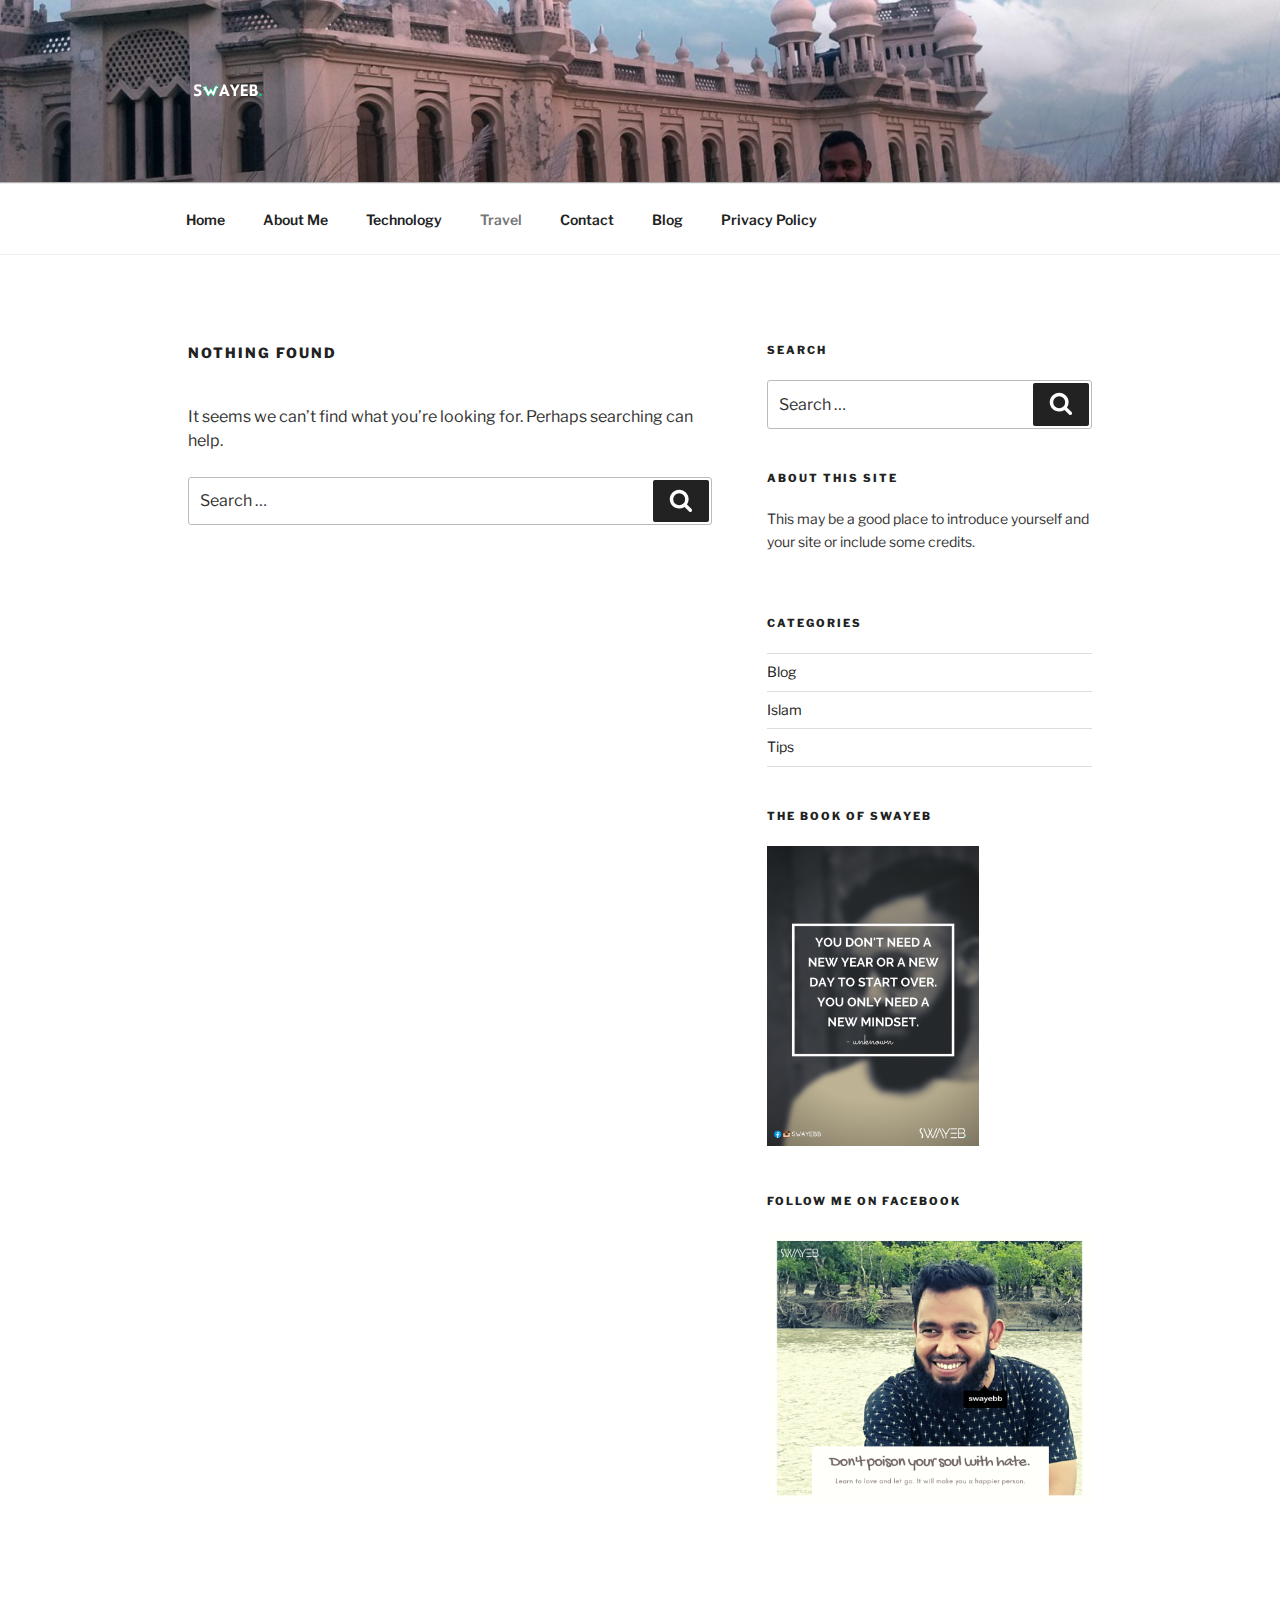
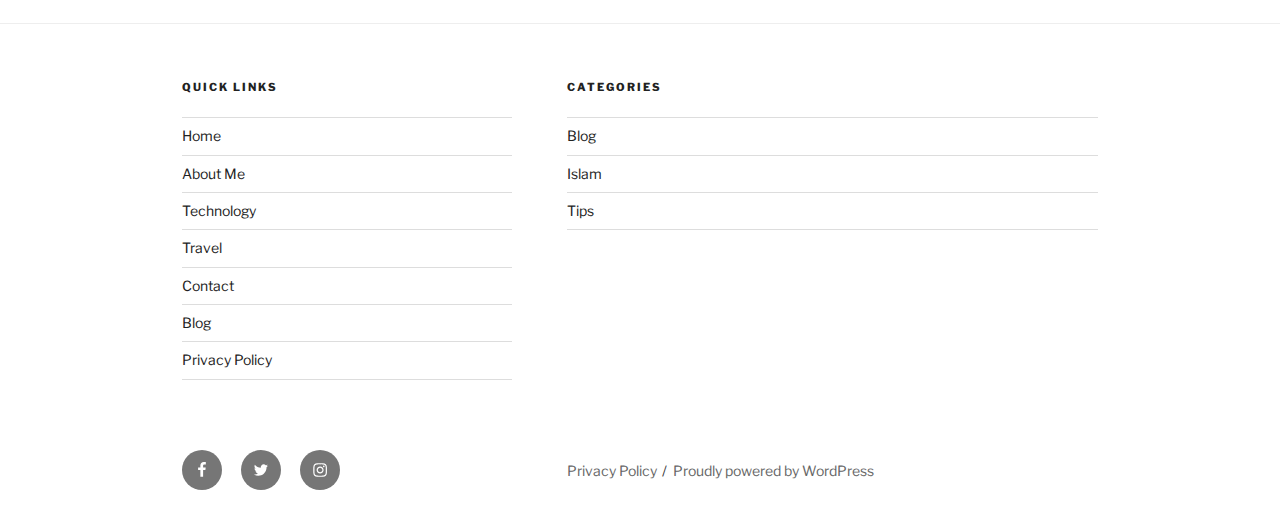
<file: category/travel/index.html>
<!DOCTYPE html>
<html lang="en-US" class="no-js no-svg">
<head>
<meta charset="UTF-8">
<meta name="viewport" content="width=device-width, initial-scale=1">
<link rel="profile" href="https://gmpg.org/xfn/11">

<script>(function(html){html.className = html.className.replace(/\bno-js\b/,'js')})(document.documentElement);</script>
<title>Travel &#8211; Swayeb&#039;s Blog</title>
<link rel='dns-prefetch' href='//fonts.googleapis.com' />
<link rel='dns-prefetch' href='//s.w.org' />
<link href='https://fonts.gstatic.com/' crossorigin rel='preconnect' />
<link rel="alternate" type="application/rss+xml" title="Swayeb&#039;s Blog &raquo; Feed" href="https://swayeb.github.io/blogclass1/feed/" />
<link rel="alternate" type="application/rss+xml" title="Swayeb&#039;s Blog &raquo; Comments Feed" href="https://swayeb.github.io/blogclass1/comments/feed/" />
<link rel="alternate" type="application/rss+xml" title="Swayeb&#039;s Blog &raquo; Travel Category Feed" href="https://swayeb.github.io/blogclass1/category/travel/feed/" />
		<script>
			window._wpemojiSettings = {"baseUrl":"https:\/\/s.w.org\/images\/core\/emoji\/13.0.0\/72x72\/","ext":".png","svgUrl":"https:\/\/s.w.org\/images\/core\/emoji\/13.0.0\/svg\/","svgExt":".svg","source":{"concatemoji":"https:\/\/swayeb.github.io\/blogclass1\/wp-includes\/js\/wp-emoji-release.min.js?ver=5.5.1"}};
			!function(e,a,t){var r,n,o,i,p=a.createElement("canvas"),s=p.getContext&&p.getContext("2d");function c(e,t){var a=String.fromCharCode;s.clearRect(0,0,p.width,p.height),s.fillText(a.apply(this,e),0,0);var r=p.toDataURL();return s.clearRect(0,0,p.width,p.height),s.fillText(a.apply(this,t),0,0),r===p.toDataURL()}function l(e){if(!s||!s.fillText)return!1;switch(s.textBaseline="top",s.font="600 32px Arial",e){case"flag":return!c([127987,65039,8205,9895,65039],[127987,65039,8203,9895,65039])&&(!c([55356,56826,55356,56819],[55356,56826,8203,55356,56819])&&!c([55356,57332,56128,56423,56128,56418,56128,56421,56128,56430,56128,56423,56128,56447],[55356,57332,8203,56128,56423,8203,56128,56418,8203,56128,56421,8203,56128,56430,8203,56128,56423,8203,56128,56447]));case"emoji":return!c([55357,56424,8205,55356,57212],[55357,56424,8203,55356,57212])}return!1}function d(e){var t=a.createElement("script");t.src=e,t.defer=t.type="text/javascript",a.getElementsByTagName("head")[0].appendChild(t)}for(i=Array("flag","emoji"),t.supports={everything:!0,everythingExceptFlag:!0},o=0;o<i.length;o++)t.supports[i[o]]=l(i[o]),t.supports.everything=t.supports.everything&&t.supports[i[o]],"flag"!==i[o]&&(t.supports.everythingExceptFlag=t.supports.everythingExceptFlag&&t.supports[i[o]]);t.supports.everythingExceptFlag=t.supports.everythingExceptFlag&&!t.supports.flag,t.DOMReady=!1,t.readyCallback=function(){t.DOMReady=!0},t.supports.everything||(n=function(){t.readyCallback()},a.addEventListener?(a.addEventListener("DOMContentLoaded",n,!1),e.addEventListener("load",n,!1)):(e.attachEvent("onload",n),a.attachEvent("onreadystatechange",function(){"complete"===a.readyState&&t.readyCallback()})),(r=t.source||{}).concatemoji?d(r.concatemoji):r.wpemoji&&r.twemoji&&(d(r.twemoji),d(r.wpemoji)))}(window,document,window._wpemojiSettings);
		</script>
		<style>
img.wp-smiley,
img.emoji {
	display: inline !important;
	border: none !important;
	box-shadow: none !important;
	height: 1em !important;
	width: 1em !important;
	margin: 0 .07em !important;
	vertical-align: -0.1em !important;
	background: none !important;
	padding: 0 !important;
}
</style>
	<link rel='stylesheet' id='wp-block-library-css'  href='https://swayeb.github.io/blogclass1/wp-includes/css/dist/block-library/style.min.css?ver=5.5.1' media='all' />
<link rel='stylesheet' id='wp-block-library-theme-css'  href='https://swayeb.github.io/blogclass1/wp-includes/css/dist/block-library/theme.min.css?ver=5.5.1' media='all' />
<link rel='stylesheet' id='contact-form-7-css'  href='https://swayeb.github.io/blogclass1/wp-content/plugins/contact-form-7/includes/css/styles.css?ver=5.2.2' media='all' />
<link rel='stylesheet' id='twentyseventeen-fonts-css'  href='https://fonts.googleapis.com/css?family=Libre+Franklin%3A300%2C300i%2C400%2C400i%2C600%2C600i%2C800%2C800i&#038;subset=latin%2Clatin-ext&#038;display=fallback' media='all' />
<link rel='stylesheet' id='twentyseventeen-style-css'  href='https://swayeb.github.io/blogclass1/wp-content/themes/twentyseventeen/style.css?ver=20190507' media='all' />
<link rel='stylesheet' id='twentyseventeen-block-style-css'  href='https://swayeb.github.io/blogclass1/wp-content/themes/twentyseventeen/assets/css/blocks.css?ver=20190105' media='all' />
<!--[if lt IE 9]>
<link rel='stylesheet' id='twentyseventeen-ie8-css'  href='https://swayeb.github.io/blogclass1/wp-content/themes/twentyseventeen/assets/css/ie8.css?ver=20161202' media='all' />
<![endif]-->
<script src='https://swayeb.github.io/blogclass1/wp-includes/js/jquery/jquery.js?ver=1.12.4-wp' id='jquery-core-js'></script>
<!--[if lt IE 9]>
<script src='https://swayeb.github.io/blogclass1/wp-content/themes/twentyseventeen/assets/js/html5.js?ver=20161020' id='html5-js'></script>
<![endif]-->
<link rel="https://api.w.org/" href="https://swayeb.github.io/blogclass1/wp-json/" /><link rel="alternate" type="application/json" href="https://swayeb.github.io/blogclass1/wp-json/wp/v2/categories/6" /><link rel="EditURI" type="application/rsd+xml" title="RSD" href="https://swayeb.github.io/blogclass1/xmlrpc.php?rsd" />
<link rel="wlwmanifest" type="application/wlwmanifest+xml" href="https://swayeb.github.io/blogclass1/wp-includes/wlwmanifest.xml" /> 
<meta name="generator" content="WordPress 5.5.1" />
		<style id="twentyseventeen-custom-header-styles" type="text/css">
				.site-title,
		.site-description {
			position: absolute;
			clip: rect(1px, 1px, 1px, 1px);
		}
				</style>
		<link rel="icon" href="https://swayeb.github.io/blogclass1/wp-content/uploads/2020/10/cropped-site-icon-32x32.png" sizes="32x32" />
<link rel="icon" href="https://swayeb.github.io/blogclass1/wp-content/uploads/2020/10/cropped-site-icon-192x192.png" sizes="192x192" />
<link rel="apple-touch-icon" href="https://swayeb.github.io/blogclass1/wp-content/uploads/2020/10/cropped-site-icon-180x180.png" />
<meta name="msapplication-TileImage" content="https://swayeb.github.io/blogclass1/wp-content/uploads/2020/10/cropped-site-icon-270x270.png" />
</head>

<body class="archive category category-travel category-6 wp-custom-logo wp-embed-responsive hfeed has-header-image has-sidebar page-two-column title-tagline-hidden colors-light">
<div id="page" class="site">
	<a class="skip-link screen-reader-text" href="#content">Skip to content</a>

	<header id="masthead" class="site-header" role="banner">

		<div class="custom-header">

		<div class="custom-header-media">
			<div id="wp-custom-header" class="wp-custom-header"><img src="https://swayeb.github.io/blogclass1/wp-content/uploads/2020/10/cropped-southtown-scaled-1.jpg" width="2000" height="1200" alt="Swayeb&#039;s Blog" srcset="https://swayeb.github.io/blogclass1/wp-content/uploads/2020/10/cropped-southtown-scaled-1.jpg 2000w, https://swayeb.github.io/blogclass1/wp-content/uploads/2020/10/cropped-southtown-scaled-1-300x180.jpg 300w, https://swayeb.github.io/blogclass1/wp-content/uploads/2020/10/cropped-southtown-scaled-1-1024x614.jpg 1024w, https://swayeb.github.io/blogclass1/wp-content/uploads/2020/10/cropped-southtown-scaled-1-768x461.jpg 768w, https://swayeb.github.io/blogclass1/wp-content/uploads/2020/10/cropped-southtown-scaled-1-1536x922.jpg 1536w" sizes="100vw" /></div>		</div>

	<div class="site-branding">
	<div class="wrap">

		<a href="https://swayeb.github.io/blogclass1/" class="custom-logo-link" rel="home"><img width="250" height="250" src="https://swayeb.github.io/blogclass1/wp-content/uploads/2020/10/cropped-logo.png" class="custom-logo" alt="Swayeb&#039;s Blog" srcset="https://swayeb.github.io/blogclass1/wp-content/uploads/2020/10/cropped-logo.png 250w, https://swayeb.github.io/blogclass1/wp-content/uploads/2020/10/cropped-logo-150x150.png 150w, https://swayeb.github.io/blogclass1/wp-content/uploads/2020/10/cropped-logo-100x100.png 100w" sizes="(max-width: 767px) 89vw, (max-width: 1000px) 54vw, (max-width: 1071px) 543px, 580px" /></a>
		<div class="site-branding-text">
							<p class="site-title"><a href="https://swayeb.github.io/blogclass1/" rel="home">Swayeb&#039;s Blog</a></p>
			
							<p class="site-description">Swayeb Rahman Sunny&#039;s Personal site.</p>
					</div><!-- .site-branding-text -->

		
	</div><!-- .wrap -->
</div><!-- .site-branding -->

</div><!-- .custom-header -->

					<div class="navigation-top">
				<div class="wrap">
					<nav id="site-navigation" class="main-navigation" role="navigation" aria-label="Top Menu">
	<button class="menu-toggle" aria-controls="top-menu" aria-expanded="false">
		<svg class="icon icon-bars" aria-hidden="true" role="img"> <use href="#icon-bars" xlink:href="#icon-bars"></use> </svg><svg class="icon icon-close" aria-hidden="true" role="img"> <use href="#icon-close" xlink:href="#icon-close"></use> </svg>Menu	</button>

	<div class="menu-top-menu-container"><ul id="top-menu" class="menu"><li id="menu-item-19" class="menu-item menu-item-type-custom menu-item-object-custom menu-item-home menu-item-19"><a href="https://swayeb.github.io/blogclass1/">Home</a></li>
<li id="menu-item-67" class="menu-item menu-item-type-post_type menu-item-object-page menu-item-67"><a href="https://swayeb.github.io/blogclass1/about-me/">About Me</a></li>
<li id="menu-item-69" class="menu-item menu-item-type-taxonomy menu-item-object-category menu-item-69"><a href="https://swayeb.github.io/blogclass1/category/technology/">Technology</a></li>
<li id="menu-item-70" class="menu-item menu-item-type-taxonomy menu-item-object-category current-menu-item menu-item-70"><a href="https://swayeb.github.io/blogclass1/category/travel/" aria-current="page">Travel</a></li>
<li id="menu-item-68" class="menu-item menu-item-type-post_type menu-item-object-page menu-item-68"><a href="https://swayeb.github.io/blogclass1/contact/">Contact</a></li>
<li id="menu-item-71" class="menu-item menu-item-type-taxonomy menu-item-object-category menu-item-71"><a href="https://swayeb.github.io/blogclass1/category/blog/">Blog</a></li>
<li id="menu-item-88" class="menu-item menu-item-type-post_type menu-item-object-page menu-item-privacy-policy menu-item-88"><a href="https://swayeb.github.io/blogclass1/privacy-policy/">Privacy Policy</a></li>
</ul></div>
	</nav><!-- #site-navigation -->
				</div><!-- .wrap -->
			</div><!-- .navigation-top -->
		
	</header><!-- #masthead -->

	
	<div class="site-content-contain">
		<div id="content" class="site-content">

<div class="wrap">

	
	<div id="primary" class="content-area">
		<main id="main" class="site-main" role="main">

		
<section class="no-results not-found">
	<header class="page-header">
		<h1 class="page-title">Nothing Found</h1>
	</header>
	<div class="page-content">
		
			<p>It seems we can&rsquo;t find what you&rsquo;re looking for. Perhaps searching can help.</p>
			

<form role="search" method="get" class="search-form" action="https://swayeb.github.io/blogclass1/">
	<label for="search-form-1">
		<span class="screen-reader-text">Search for:</span>
	</label>
	<input type="search" id="search-form-1" class="search-field" placeholder="Search &hellip;" value="" name="s" />
	<button type="submit" class="search-submit"><svg class="icon icon-search" aria-hidden="true" role="img"> <use href="#icon-search" xlink:href="#icon-search"></use> </svg><span class="screen-reader-text">Search</span></button>
</form>
	</div><!-- .page-content -->
</section><!-- .no-results -->

		</main><!-- #main -->
	</div><!-- #primary -->
	
<aside id="secondary" class="widget-area" role="complementary" aria-label="Blog Sidebar">
	<section id="search-3" class="widget widget_search"><h2 class="widget-title">Search</h2>

<form role="search" method="get" class="search-form" action="https://swayeb.github.io/blogclass1/">
	<label for="search-form-2">
		<span class="screen-reader-text">Search for:</span>
	</label>
	<input type="search" id="search-form-2" class="search-field" placeholder="Search &hellip;" value="" name="s" />
	<button type="submit" class="search-submit"><svg class="icon icon-search" aria-hidden="true" role="img"> <use href="#icon-search" xlink:href="#icon-search"></use> </svg><span class="screen-reader-text">Search</span></button>
</form>
</section><section id="text-3" class="widget widget_text"><h2 class="widget-title">About This Site</h2>			<div class="textwidget"><p>This may be a good place to introduce yourself and your site or include some credits.</p>
</div>
		</section><section id="categories-4" class="widget widget_categories"><h2 class="widget-title">Categories</h2>
			<ul>
					<li class="cat-item cat-item-4"><a href="https://swayeb.github.io/blogclass1/category/blog/">Blog</a>
</li>
	<li class="cat-item cat-item-8"><a href="https://swayeb.github.io/blogclass1/category/islam/">Islam</a>
</li>
	<li class="cat-item cat-item-7"><a href="https://swayeb.github.io/blogclass1/category/tips/">Tips</a>
</li>
			</ul>

			</section><section id="media_image-3" class="widget widget_media_image"><h2 class="widget-title">The book of Swayeb</h2><a href="https://google.com/"><img width="212" height="300" src="https://swayeb.github.io/blogclass1/wp-content/uploads/2020/10/you-dont-ne-1-212x300.png" class="image wp-image-47  attachment-medium size-medium" alt="swayeb&#039;s quote" loading="lazy" style="max-width: 100%; height: auto;" srcset="https://swayeb.github.io/blogclass1/wp-content/uploads/2020/10/you-dont-ne-1-212x300.png 212w, https://swayeb.github.io/blogclass1/wp-content/uploads/2020/10/you-dont-ne-1-724x1024.png 724w, https://swayeb.github.io/blogclass1/wp-content/uploads/2020/10/you-dont-ne-1-768x1086.png 768w, https://swayeb.github.io/blogclass1/wp-content/uploads/2020/10/you-dont-ne-1-1086x1536.png 1086w, https://swayeb.github.io/blogclass1/wp-content/uploads/2020/10/you-dont-ne-1-1448x2048.png 1448w, https://swayeb.github.io/blogclass1/wp-content/uploads/2020/10/you-dont-ne-1.png 1587w" sizes="(max-width: 767px) 89vw, (max-width: 1000px) 54vw, (max-width: 1071px) 543px, 580px" /></a></section><section id="custom_html-3" class="widget_text widget widget_custom_html"><h2 class="widget-title">Follow me on Facebook</h2><div class="textwidget custom-html-widget"><img src="https://swayeb.github.io/blogclass1/wp-content/uploads/2020/10/Life-Lesson-101-2.png" href="www.swayeb.com" alt="swayeb photo"/> </div></section></aside><!-- #secondary -->
</div><!-- .wrap -->


		</div><!-- #content -->

		<footer id="colophon" class="site-footer" role="contentinfo">
			<div class="wrap">
				

	<aside class="widget-area" role="complementary" aria-label="Footer">
					<div class="widget-column footer-widget-1">
				<section id="nav_menu-3" class="widget widget_nav_menu"><h2 class="widget-title">Quick Links</h2><div class="menu-top-menu-container"><ul id="menu-top-menu" class="menu"><li class="menu-item menu-item-type-custom menu-item-object-custom menu-item-home menu-item-19"><a href="https://swayeb.github.io/blogclass1/">Home</a></li>
<li class="menu-item menu-item-type-post_type menu-item-object-page menu-item-67"><a href="https://swayeb.github.io/blogclass1/about-me/">About Me</a></li>
<li class="menu-item menu-item-type-taxonomy menu-item-object-category menu-item-69"><a href="https://swayeb.github.io/blogclass1/category/technology/">Technology</a></li>
<li class="menu-item menu-item-type-taxonomy menu-item-object-category current-menu-item menu-item-70"><a href="https://swayeb.github.io/blogclass1/category/travel/" aria-current="page">Travel</a></li>
<li class="menu-item menu-item-type-post_type menu-item-object-page menu-item-68"><a href="https://swayeb.github.io/blogclass1/contact/">Contact</a></li>
<li class="menu-item menu-item-type-taxonomy menu-item-object-category menu-item-71"><a href="https://swayeb.github.io/blogclass1/category/blog/">Blog</a></li>
<li class="menu-item menu-item-type-post_type menu-item-object-page menu-item-privacy-policy menu-item-88"><a href="https://swayeb.github.io/blogclass1/privacy-policy/">Privacy Policy</a></li>
</ul></div></section>			</div>
						<div class="widget-column footer-widget-2">
				<section id="categories-7" class="widget widget_categories"><h2 class="widget-title">Categories</h2>
			<ul>
					<li class="cat-item cat-item-4"><a href="https://swayeb.github.io/blogclass1/category/blog/">Blog</a>
</li>
	<li class="cat-item cat-item-8"><a href="https://swayeb.github.io/blogclass1/category/islam/">Islam</a>
</li>
	<li class="cat-item cat-item-7"><a href="https://swayeb.github.io/blogclass1/category/tips/">Tips</a>
</li>
			</ul>

			</section>			</div>
			</aside><!-- .widget-area -->

					<nav class="social-navigation" role="navigation" aria-label="Footer Social Links Menu">
						<div class="menu-social-links-menu-container"><ul id="menu-social-links-menu" class="social-links-menu"><li id="menu-item-24" class="menu-item menu-item-type-custom menu-item-object-custom menu-item-24"><a href="https://www.facebook.com/swayebb"><span class="screen-reader-text">Facebook</span><svg class="icon icon-facebook" aria-hidden="true" role="img"> <use href="#icon-facebook" xlink:href="#icon-facebook"></use> </svg></a></li>
<li id="menu-item-25" class="menu-item menu-item-type-custom menu-item-object-custom menu-item-25"><a href="https://twitter.com/swayebrahman"><span class="screen-reader-text">Twitter</span><svg class="icon icon-twitter" aria-hidden="true" role="img"> <use href="#icon-twitter" xlink:href="#icon-twitter"></use> </svg></a></li>
<li id="menu-item-26" class="menu-item menu-item-type-custom menu-item-object-custom menu-item-26"><a href="https://www.instagram.com/swayebb"><span class="screen-reader-text">Instagram</span><svg class="icon icon-instagram" aria-hidden="true" role="img"> <use href="#icon-instagram" xlink:href="#icon-instagram"></use> </svg></a></li>
</ul></div>					</nav><!-- .social-navigation -->
					<div class="site-info">
	<a class="privacy-policy-link" href="https://swayeb.github.io/blogclass1/privacy-policy/">Privacy Policy</a><span role="separator" aria-hidden="true"></span>	<a href="https://wordpress.org/" class="imprint">
		Proudly powered by WordPress	</a>
</div><!-- .site-info -->
			</div><!-- .wrap -->
		</footer><!-- #colophon -->
	</div><!-- .site-content-contain -->
</div><!-- #page -->
<script id='contact-form-7-js-extra'>
var wpcf7 = {"apiSettings":{"root":"https:\/\/swayeb.github.io\/blogclass1\/wp-json\/contact-form-7\/v1","namespace":"contact-form-7\/v1"}};
</script>
<script src='https://swayeb.github.io/blogclass1/wp-content/plugins/contact-form-7/includes/js/scripts.js?ver=5.2.2' id='contact-form-7-js'></script>
<script id='twentyseventeen-skip-link-focus-fix-js-extra'>
var twentyseventeenScreenReaderText = {"quote":"<svg class=\"icon icon-quote-right\" aria-hidden=\"true\" role=\"img\"> <use href=\"#icon-quote-right\" xlink:href=\"#icon-quote-right\"><\/use> <\/svg>","expand":"Expand child menu","collapse":"Collapse child menu","icon":"<svg class=\"icon icon-angle-down\" aria-hidden=\"true\" role=\"img\"> <use href=\"#icon-angle-down\" xlink:href=\"#icon-angle-down\"><\/use> <span class=\"svg-fallback icon-angle-down\"><\/span><\/svg>"};
</script>
<script src='https://swayeb.github.io/blogclass1/wp-content/themes/twentyseventeen/assets/js/skip-link-focus-fix.js?ver=20161114' id='twentyseventeen-skip-link-focus-fix-js'></script>
<script src='https://swayeb.github.io/blogclass1/wp-content/themes/twentyseventeen/assets/js/navigation.js?ver=20161203' id='twentyseventeen-navigation-js'></script>
<script src='https://swayeb.github.io/blogclass1/wp-content/themes/twentyseventeen/assets/js/global.js?ver=20190121' id='twentyseventeen-global-js'></script>
<script src='https://swayeb.github.io/blogclass1/wp-content/themes/twentyseventeen/assets/js/jquery.scrollTo.js?ver=2.1.2' id='jquery-scrollto-js'></script>
<script src='https://swayeb.github.io/blogclass1/wp-includes/js/wp-embed.min.js?ver=5.5.1' id='wp-embed-js'></script>
<svg style="position: absolute; width: 0; height: 0; overflow: hidden;" version="1.1" xmlns="http://www.w3.org/2000/svg" xmlns:xlink="http://www.w3.org/1999/xlink">
<defs>
<symbol id="icon-behance" viewbox="0 0 37 32">
<path class="path1" d="M33 6.054h-9.125v2.214h9.125v-2.214zM28.5 13.661q-1.607 0-2.607 0.938t-1.107 2.545h7.286q-0.321-3.482-3.571-3.482zM28.786 24.107q1.125 0 2.179-0.571t1.357-1.554h3.946q-1.786 5.482-7.625 5.482-3.821 0-6.080-2.357t-2.259-6.196q0-3.714 2.33-6.17t6.009-2.455q2.464 0 4.295 1.214t2.732 3.196 0.902 4.429q0 0.304-0.036 0.839h-11.75q0 1.982 1.027 3.063t2.973 1.080zM4.946 23.214h5.286q3.661 0 3.661-2.982 0-3.214-3.554-3.214h-5.393v6.196zM4.946 13.625h5.018q1.393 0 2.205-0.652t0.813-2.027q0-2.571-3.393-2.571h-4.643v5.25zM0 4.536h10.607q1.554 0 2.768 0.25t2.259 0.848 1.607 1.723 0.563 2.75q0 3.232-3.071 4.696 2.036 0.571 3.071 2.054t1.036 3.643q0 1.339-0.438 2.438t-1.179 1.848-1.759 1.268-2.161 0.75-2.393 0.232h-10.911v-22.5z"></path>
</symbol>
<symbol id="icon-deviantart" viewbox="0 0 18 32">
<path class="path1" d="M18.286 5.411l-5.411 10.393 0.429 0.554h4.982v7.411h-9.054l-0.786 0.536-2.536 4.875-0.536 0.536h-5.375v-5.411l5.411-10.411-0.429-0.536h-4.982v-7.411h9.054l0.786-0.536 2.536-4.875 0.536-0.536h5.375v5.411z"></path>
</symbol>
<symbol id="icon-medium" viewbox="0 0 32 32">
<path class="path1" d="M10.661 7.518v20.946q0 0.446-0.223 0.759t-0.652 0.313q-0.304 0-0.589-0.143l-8.304-4.161q-0.375-0.179-0.634-0.598t-0.259-0.83v-20.357q0-0.357 0.179-0.607t0.518-0.25q0.25 0 0.786 0.268l9.125 4.571q0.054 0.054 0.054 0.089zM11.804 9.321l9.536 15.464-9.536-4.75v-10.714zM32 9.643v18.821q0 0.446-0.25 0.723t-0.679 0.277-0.839-0.232l-7.875-3.929zM31.946 7.5q0 0.054-4.58 7.491t-5.366 8.705l-6.964-11.321 5.786-9.411q0.304-0.5 0.929-0.5 0.25 0 0.464 0.107l9.661 4.821q0.071 0.036 0.071 0.107z"></path>
</symbol>
<symbol id="icon-slideshare" viewbox="0 0 32 32">
<path class="path1" d="M15.589 13.214q0 1.482-1.134 2.545t-2.723 1.063-2.723-1.063-1.134-2.545q0-1.5 1.134-2.554t2.723-1.054 2.723 1.054 1.134 2.554zM24.554 13.214q0 1.482-1.125 2.545t-2.732 1.063q-1.589 0-2.723-1.063t-1.134-2.545q0-1.5 1.134-2.554t2.723-1.054q1.607 0 2.732 1.054t1.125 2.554zM28.571 16.429v-11.911q0-1.554-0.571-2.205t-1.982-0.652h-19.857q-1.482 0-2.009 0.607t-0.527 2.25v12.018q0.768 0.411 1.58 0.714t1.446 0.5 1.446 0.33 1.268 0.196 1.25 0.071 1.045 0.009 1.009-0.036 0.795-0.036q1.214-0.018 1.696 0.482 0.107 0.107 0.179 0.161 0.464 0.446 1.089 0.911 0.125-1.625 2.107-1.554 0.089 0 0.652 0.027t0.768 0.036 0.813 0.018 0.946-0.018 0.973-0.080 1.089-0.152 1.107-0.241 1.196-0.348 1.205-0.482 1.286-0.616zM31.482 16.339q-2.161 2.661-6.643 4.5 1.5 5.089-0.411 8.304-1.179 2.018-3.268 2.643-1.857 0.571-3.25-0.268-1.536-0.911-1.464-2.929l-0.018-5.821v-0.018q-0.143-0.036-0.438-0.107t-0.42-0.089l-0.018 6.036q0.071 2.036-1.482 2.929-1.411 0.839-3.268 0.268-2.089-0.643-3.25-2.679-1.875-3.214-0.393-8.268-4.482-1.839-6.643-4.5-0.446-0.661-0.071-1.125t1.071 0.018q0.054 0.036 0.196 0.125t0.196 0.143v-12.393q0-1.286 0.839-2.196t2.036-0.911h22.446q1.196 0 2.036 0.911t0.839 2.196v12.393l0.375-0.268q0.696-0.482 1.071-0.018t-0.071 1.125z"></path>
</symbol>
<symbol id="icon-snapchat-ghost" viewbox="0 0 30 32">
<path class="path1" d="M15.143 2.286q2.393-0.018 4.295 1.223t2.92 3.438q0.482 1.036 0.482 3.196 0 0.839-0.161 3.411 0.25 0.125 0.5 0.125 0.321 0 0.911-0.241t0.911-0.241q0.518 0 1 0.321t0.482 0.821q0 0.571-0.563 0.964t-1.232 0.563-1.232 0.518-0.563 0.848q0 0.268 0.214 0.768 0.661 1.464 1.83 2.679t2.58 1.804q0.5 0.214 1.429 0.411 0.5 0.107 0.5 0.625 0 1.25-3.911 1.839-0.125 0.196-0.196 0.696t-0.25 0.83-0.589 0.33q-0.357 0-1.107-0.116t-1.143-0.116q-0.661 0-1.107 0.089-0.571 0.089-1.125 0.402t-1.036 0.679-1.036 0.723-1.357 0.598-1.768 0.241q-0.929 0-1.723-0.241t-1.339-0.598-1.027-0.723-1.036-0.679-1.107-0.402q-0.464-0.089-1.125-0.089-0.429 0-1.17 0.134t-1.045 0.134q-0.446 0-0.625-0.33t-0.25-0.848-0.196-0.714q-3.911-0.589-3.911-1.839 0-0.518 0.5-0.625 0.929-0.196 1.429-0.411 1.393-0.571 2.58-1.804t1.83-2.679q0.214-0.5 0.214-0.768 0-0.5-0.563-0.848t-1.241-0.527-1.241-0.563-0.563-0.938q0-0.482 0.464-0.813t0.982-0.33q0.268 0 0.857 0.232t0.946 0.232q0.321 0 0.571-0.125-0.161-2.536-0.161-3.393 0-2.179 0.482-3.214 1.143-2.446 3.071-3.536t4.714-1.125z"></path>
</symbol>
<symbol id="icon-yelp" viewbox="0 0 27 32">
<path class="path1" d="M13.804 23.554v2.268q-0.018 5.214-0.107 5.446-0.214 0.571-0.911 0.714-0.964 0.161-3.241-0.679t-2.902-1.589q-0.232-0.268-0.304-0.643-0.018-0.214 0.071-0.464 0.071-0.179 0.607-0.839t3.232-3.857q0.018 0 1.071-1.25 0.268-0.339 0.705-0.438t0.884 0.063q0.429 0.179 0.67 0.518t0.223 0.75zM11.143 19.071q-0.054 0.982-0.929 1.25l-2.143 0.696q-4.911 1.571-5.214 1.571-0.625-0.036-0.964-0.643-0.214-0.446-0.304-1.339-0.143-1.357 0.018-2.973t0.536-2.223 1-0.571q0.232 0 3.607 1.375 1.25 0.518 2.054 0.839l1.5 0.607q0.411 0.161 0.634 0.545t0.205 0.866zM25.893 24.375q-0.125 0.964-1.634 2.875t-2.42 2.268q-0.661 0.25-1.125-0.125-0.25-0.179-3.286-5.125l-0.839-1.375q-0.25-0.375-0.205-0.821t0.348-0.821q0.625-0.768 1.482-0.464 0.018 0.018 2.125 0.714 3.625 1.179 4.321 1.42t0.839 0.366q0.5 0.393 0.393 1.089zM13.893 13.089q0.089 1.821-0.964 2.179-1.036 0.304-2.036-1.268l-6.75-10.679q-0.143-0.625 0.339-1.107 0.732-0.768 3.705-1.598t4.009-0.563q0.714 0.179 0.875 0.804 0.054 0.321 0.393 5.455t0.429 6.777zM25.714 15.018q0.054 0.696-0.464 1.054-0.268 0.179-5.875 1.536-1.196 0.268-1.625 0.411l0.018-0.036q-0.411 0.107-0.821-0.071t-0.661-0.571q-0.536-0.839 0-1.554 0.018-0.018 1.339-1.821 2.232-3.054 2.679-3.643t0.607-0.696q0.5-0.339 1.161-0.036 0.857 0.411 2.196 2.384t1.446 2.991v0.054z"></path>
</symbol>
<symbol id="icon-vine" viewbox="0 0 27 32">
<path class="path1" d="M26.732 14.768v3.536q-1.804 0.411-3.536 0.411-1.161 2.429-2.955 4.839t-3.241 3.848-2.286 1.902q-1.429 0.804-2.893-0.054-0.5-0.304-1.080-0.777t-1.518-1.491-1.83-2.295-1.92-3.286-1.884-4.357-1.634-5.616-1.259-6.964h5.054q0.464 3.893 1.25 7.116t1.866 5.661 2.17 4.205 2.5 3.482q3.018-3.018 5.125-7.25-2.536-1.286-3.982-3.929t-1.446-5.946q0-3.429 1.857-5.616t5.071-2.188q3.179 0 4.875 1.884t1.696 5.313q0 2.839-1.036 5.107-0.125 0.018-0.348 0.054t-0.821 0.036-1.125-0.107-1.107-0.455-0.902-0.92q0.554-1.839 0.554-3.286 0-1.554-0.518-2.357t-1.411-0.804q-0.946 0-1.518 0.884t-0.571 2.509q0 3.321 1.875 5.241t4.768 1.92q1.107 0 2.161-0.25z"></path>
</symbol>
<symbol id="icon-vk" viewbox="0 0 35 32">
<path class="path1" d="M34.232 9.286q0.411 1.143-2.679 5.25-0.429 0.571-1.161 1.518-1.393 1.786-1.607 2.339-0.304 0.732 0.25 1.446 0.304 0.375 1.446 1.464h0.018l0.071 0.071q2.518 2.339 3.411 3.946 0.054 0.089 0.116 0.223t0.125 0.473-0.009 0.607-0.446 0.491-1.054 0.223l-4.571 0.071q-0.429 0.089-1-0.089t-0.929-0.393l-0.357-0.214q-0.536-0.375-1.25-1.143t-1.223-1.384-1.089-1.036-1.009-0.277q-0.054 0.018-0.143 0.063t-0.304 0.259-0.384 0.527-0.304 0.929-0.116 1.384q0 0.268-0.063 0.491t-0.134 0.33l-0.071 0.089q-0.321 0.339-0.946 0.393h-2.054q-1.268 0.071-2.607-0.295t-2.348-0.946-1.839-1.179-1.259-1.027l-0.446-0.429q-0.179-0.179-0.491-0.536t-1.277-1.625-1.893-2.696-2.188-3.768-2.33-4.857q-0.107-0.286-0.107-0.482t0.054-0.286l0.071-0.107q0.268-0.339 1.018-0.339l4.893-0.036q0.214 0.036 0.411 0.116t0.286 0.152l0.089 0.054q0.286 0.196 0.429 0.571 0.357 0.893 0.821 1.848t0.732 1.455l0.286 0.518q0.518 1.071 1 1.857t0.866 1.223 0.741 0.688 0.607 0.25 0.482-0.089q0.036-0.018 0.089-0.089t0.214-0.393 0.241-0.839 0.17-1.446 0-2.232q-0.036-0.714-0.161-1.304t-0.25-0.821l-0.107-0.214q-0.446-0.607-1.518-0.768-0.232-0.036 0.089-0.429 0.304-0.339 0.679-0.536 0.946-0.464 4.268-0.429 1.464 0.018 2.411 0.232 0.357 0.089 0.598 0.241t0.366 0.429 0.188 0.571 0.063 0.813-0.018 0.982-0.045 1.259-0.027 1.473q0 0.196-0.018 0.75t-0.009 0.857 0.063 0.723 0.205 0.696 0.402 0.438q0.143 0.036 0.304 0.071t0.464-0.196 0.679-0.616 0.929-1.196 1.214-1.92q1.071-1.857 1.911-4.018 0.071-0.179 0.179-0.313t0.196-0.188l0.071-0.054 0.089-0.045t0.232-0.054 0.357-0.009l5.143-0.036q0.696-0.089 1.143 0.045t0.554 0.295z"></path>
</symbol>
<symbol id="icon-search" viewbox="0 0 30 32">
<path class="path1" d="M20.571 14.857q0-3.304-2.348-5.652t-5.652-2.348-5.652 2.348-2.348 5.652 2.348 5.652 5.652 2.348 5.652-2.348 2.348-5.652zM29.714 29.714q0 0.929-0.679 1.607t-1.607 0.679q-0.964 0-1.607-0.679l-6.125-6.107q-3.196 2.214-7.125 2.214-2.554 0-4.884-0.991t-4.018-2.679-2.679-4.018-0.991-4.884 0.991-4.884 2.679-4.018 4.018-2.679 4.884-0.991 4.884 0.991 4.018 2.679 2.679 4.018 0.991 4.884q0 3.929-2.214 7.125l6.125 6.125q0.661 0.661 0.661 1.607z"></path>
</symbol>
<symbol id="icon-envelope-o" viewbox="0 0 32 32">
<path class="path1" d="M29.714 26.857v-13.714q-0.571 0.643-1.232 1.179-4.786 3.679-7.607 6.036-0.911 0.768-1.482 1.196t-1.545 0.866-1.83 0.438h-0.036q-0.857 0-1.83-0.438t-1.545-0.866-1.482-1.196q-2.821-2.357-7.607-6.036-0.661-0.536-1.232-1.179v13.714q0 0.232 0.17 0.402t0.402 0.17h26.286q0.232 0 0.402-0.17t0.17-0.402zM29.714 8.089v-0.438t-0.009-0.232-0.054-0.223-0.098-0.161-0.161-0.134-0.25-0.045h-26.286q-0.232 0-0.402 0.17t-0.17 0.402q0 3 2.625 5.071 3.446 2.714 7.161 5.661 0.107 0.089 0.625 0.527t0.821 0.67 0.795 0.563 0.902 0.491 0.768 0.161h0.036q0.357 0 0.768-0.161t0.902-0.491 0.795-0.563 0.821-0.67 0.625-0.527q3.714-2.946 7.161-5.661 0.964-0.768 1.795-2.063t0.83-2.348zM32 7.429v19.429q0 1.179-0.839 2.018t-2.018 0.839h-26.286q-1.179 0-2.018-0.839t-0.839-2.018v-19.429q0-1.179 0.839-2.018t2.018-0.839h26.286q1.179 0 2.018 0.839t0.839 2.018z"></path>
</symbol>
<symbol id="icon-close" viewbox="0 0 25 32">
<path class="path1" d="M23.179 23.607q0 0.714-0.5 1.214l-2.429 2.429q-0.5 0.5-1.214 0.5t-1.214-0.5l-5.25-5.25-5.25 5.25q-0.5 0.5-1.214 0.5t-1.214-0.5l-2.429-2.429q-0.5-0.5-0.5-1.214t0.5-1.214l5.25-5.25-5.25-5.25q-0.5-0.5-0.5-1.214t0.5-1.214l2.429-2.429q0.5-0.5 1.214-0.5t1.214 0.5l5.25 5.25 5.25-5.25q0.5-0.5 1.214-0.5t1.214 0.5l2.429 2.429q0.5 0.5 0.5 1.214t-0.5 1.214l-5.25 5.25 5.25 5.25q0.5 0.5 0.5 1.214z"></path>
</symbol>
<symbol id="icon-angle-down" viewbox="0 0 21 32">
<path class="path1" d="M19.196 13.143q0 0.232-0.179 0.411l-8.321 8.321q-0.179 0.179-0.411 0.179t-0.411-0.179l-8.321-8.321q-0.179-0.179-0.179-0.411t0.179-0.411l0.893-0.893q0.179-0.179 0.411-0.179t0.411 0.179l7.018 7.018 7.018-7.018q0.179-0.179 0.411-0.179t0.411 0.179l0.893 0.893q0.179 0.179 0.179 0.411z"></path>
</symbol>
<symbol id="icon-folder-open" viewbox="0 0 34 32">
<path class="path1" d="M33.554 17q0 0.554-0.554 1.179l-6 7.071q-0.768 0.911-2.152 1.545t-2.563 0.634h-19.429q-0.607 0-1.080-0.232t-0.473-0.768q0-0.554 0.554-1.179l6-7.071q0.768-0.911 2.152-1.545t2.563-0.634h19.429q0.607 0 1.080 0.232t0.473 0.768zM27.429 10.857v2.857h-14.857q-1.679 0-3.518 0.848t-2.929 2.134l-6.107 7.179q0-0.071-0.009-0.223t-0.009-0.223v-17.143q0-1.643 1.179-2.821t2.821-1.179h5.714q1.643 0 2.821 1.179t1.179 2.821v0.571h9.714q1.643 0 2.821 1.179t1.179 2.821z"></path>
</symbol>
<symbol id="icon-twitter" viewbox="0 0 30 32">
<path class="path1" d="M28.929 7.286q-1.196 1.75-2.893 2.982 0.018 0.25 0.018 0.75 0 2.321-0.679 4.634t-2.063 4.437-3.295 3.759-4.607 2.607-5.768 0.973q-4.839 0-8.857-2.589 0.625 0.071 1.393 0.071 4.018 0 7.161-2.464-1.875-0.036-3.357-1.152t-2.036-2.848q0.589 0.089 1.089 0.089 0.768 0 1.518-0.196-2-0.411-3.313-1.991t-1.313-3.67v-0.071q1.214 0.679 2.607 0.732-1.179-0.786-1.875-2.054t-0.696-2.75q0-1.571 0.786-2.911 2.161 2.661 5.259 4.259t6.634 1.777q-0.143-0.679-0.143-1.321 0-2.393 1.688-4.080t4.080-1.688q2.5 0 4.214 1.821 1.946-0.375 3.661-1.393-0.661 2.054-2.536 3.179 1.661-0.179 3.321-0.893z"></path>
</symbol>
<symbol id="icon-facebook" viewbox="0 0 19 32">
<path class="path1" d="M17.125 0.214v4.714h-2.804q-1.536 0-2.071 0.643t-0.536 1.929v3.375h5.232l-0.696 5.286h-4.536v13.554h-5.464v-13.554h-4.554v-5.286h4.554v-3.893q0-3.321 1.857-5.152t4.946-1.83q2.625 0 4.071 0.214z"></path>
</symbol>
<symbol id="icon-github" viewbox="0 0 27 32">
<path class="path1" d="M13.714 2.286q3.732 0 6.884 1.839t4.991 4.991 1.839 6.884q0 4.482-2.616 8.063t-6.759 4.955q-0.482 0.089-0.714-0.125t-0.232-0.536q0-0.054 0.009-1.366t0.009-2.402q0-1.732-0.929-2.536 1.018-0.107 1.83-0.321t1.679-0.696 1.446-1.188 0.946-1.875 0.366-2.688q0-2.125-1.411-3.679 0.661-1.625-0.143-3.643-0.5-0.161-1.446 0.196t-1.643 0.786l-0.679 0.429q-1.661-0.464-3.429-0.464t-3.429 0.464q-0.286-0.196-0.759-0.482t-1.491-0.688-1.518-0.241q-0.804 2.018-0.143 3.643-1.411 1.554-1.411 3.679 0 1.518 0.366 2.679t0.938 1.875 1.438 1.196 1.679 0.696 1.83 0.321q-0.696 0.643-0.875 1.839-0.375 0.179-0.804 0.268t-1.018 0.089-1.17-0.384-0.991-1.116q-0.339-0.571-0.866-0.929t-0.884-0.429l-0.357-0.054q-0.375 0-0.518 0.080t-0.089 0.205 0.161 0.25 0.232 0.214l0.125 0.089q0.393 0.179 0.777 0.679t0.563 0.911l0.179 0.411q0.232 0.679 0.786 1.098t1.196 0.536 1.241 0.125 0.991-0.063l0.411-0.071q0 0.679 0.009 1.58t0.009 0.973q0 0.321-0.232 0.536t-0.714 0.125q-4.143-1.375-6.759-4.955t-2.616-8.063q0-3.732 1.839-6.884t4.991-4.991 6.884-1.839zM5.196 21.982q0.054-0.125-0.125-0.214-0.179-0.054-0.232 0.036-0.054 0.125 0.125 0.214 0.161 0.107 0.232-0.036zM5.75 22.589q0.125-0.089-0.036-0.286-0.179-0.161-0.286-0.054-0.125 0.089 0.036 0.286 0.179 0.179 0.286 0.054zM6.286 23.393q0.161-0.125 0-0.339-0.143-0.232-0.304-0.107-0.161 0.089 0 0.321t0.304 0.125zM7.036 24.143q0.143-0.143-0.071-0.339-0.214-0.214-0.357-0.054-0.161 0.143 0.071 0.339 0.214 0.214 0.357 0.054zM8.054 24.589q0.054-0.196-0.232-0.286-0.268-0.071-0.339 0.125t0.232 0.268q0.268 0.107 0.339-0.107zM9.179 24.679q0-0.232-0.304-0.196-0.286 0-0.286 0.196 0 0.232 0.304 0.196 0.286 0 0.286-0.196zM10.214 24.5q-0.036-0.196-0.321-0.161-0.286 0.054-0.25 0.268t0.321 0.143 0.25-0.25z"></path>
</symbol>
<symbol id="icon-bars" viewbox="0 0 27 32">
<path class="path1" d="M27.429 24v2.286q0 0.464-0.339 0.804t-0.804 0.339h-25.143q-0.464 0-0.804-0.339t-0.339-0.804v-2.286q0-0.464 0.339-0.804t0.804-0.339h25.143q0.464 0 0.804 0.339t0.339 0.804zM27.429 14.857v2.286q0 0.464-0.339 0.804t-0.804 0.339h-25.143q-0.464 0-0.804-0.339t-0.339-0.804v-2.286q0-0.464 0.339-0.804t0.804-0.339h25.143q0.464 0 0.804 0.339t0.339 0.804zM27.429 5.714v2.286q0 0.464-0.339 0.804t-0.804 0.339h-25.143q-0.464 0-0.804-0.339t-0.339-0.804v-2.286q0-0.464 0.339-0.804t0.804-0.339h25.143q0.464 0 0.804 0.339t0.339 0.804z"></path>
</symbol>
<symbol id="icon-google-plus" viewbox="0 0 41 32">
<path class="path1" d="M25.661 16.304q0 3.714-1.554 6.616t-4.429 4.536-6.589 1.634q-2.661 0-5.089-1.036t-4.179-2.786-2.786-4.179-1.036-5.089 1.036-5.089 2.786-4.179 4.179-2.786 5.089-1.036q5.107 0 8.768 3.429l-3.554 3.411q-2.089-2.018-5.214-2.018-2.196 0-4.063 1.107t-2.955 3.009-1.089 4.152 1.089 4.152 2.955 3.009 4.063 1.107q1.482 0 2.723-0.411t2.045-1.027 1.402-1.402 0.875-1.482 0.384-1.321h-7.429v-4.5h12.357q0.214 1.125 0.214 2.179zM41.143 14.125v3.75h-3.732v3.732h-3.75v-3.732h-3.732v-3.75h3.732v-3.732h3.75v3.732h3.732z"></path>
</symbol>
<symbol id="icon-linkedin" viewbox="0 0 27 32">
<path class="path1" d="M6.232 11.161v17.696h-5.893v-17.696h5.893zM6.607 5.696q0.018 1.304-0.902 2.179t-2.42 0.875h-0.036q-1.464 0-2.357-0.875t-0.893-2.179q0-1.321 0.92-2.188t2.402-0.866 2.375 0.866 0.911 2.188zM27.429 18.714v10.143h-5.875v-9.464q0-1.875-0.723-2.938t-2.259-1.063q-1.125 0-1.884 0.616t-1.134 1.527q-0.196 0.536-0.196 1.446v9.875h-5.875q0.036-7.125 0.036-11.554t-0.018-5.286l-0.018-0.857h5.875v2.571h-0.036q0.357-0.571 0.732-1t1.009-0.929 1.554-0.777 2.045-0.277q3.054 0 4.911 2.027t1.857 5.938z"></path>
</symbol>
<symbol id="icon-quote-right" viewbox="0 0 30 32">
<path class="path1" d="M13.714 5.714v12.571q0 1.857-0.723 3.545t-1.955 2.92-2.92 1.955-3.545 0.723h-1.143q-0.464 0-0.804-0.339t-0.339-0.804v-2.286q0-0.464 0.339-0.804t0.804-0.339h1.143q1.893 0 3.232-1.339t1.339-3.232v-0.571q0-0.714-0.5-1.214t-1.214-0.5h-4q-1.429 0-2.429-1t-1-2.429v-6.857q0-1.429 1-2.429t2.429-1h6.857q1.429 0 2.429 1t1 2.429zM29.714 5.714v12.571q0 1.857-0.723 3.545t-1.955 2.92-2.92 1.955-3.545 0.723h-1.143q-0.464 0-0.804-0.339t-0.339-0.804v-2.286q0-0.464 0.339-0.804t0.804-0.339h1.143q1.893 0 3.232-1.339t1.339-3.232v-0.571q0-0.714-0.5-1.214t-1.214-0.5h-4q-1.429 0-2.429-1t-1-2.429v-6.857q0-1.429 1-2.429t2.429-1h6.857q1.429 0 2.429 1t1 2.429z"></path>
</symbol>
<symbol id="icon-mail-reply" viewbox="0 0 32 32">
<path class="path1" d="M32 20q0 2.964-2.268 8.054-0.054 0.125-0.188 0.429t-0.241 0.536-0.232 0.393q-0.214 0.304-0.5 0.304-0.268 0-0.42-0.179t-0.152-0.446q0-0.161 0.045-0.473t0.045-0.42q0.089-1.214 0.089-2.196 0-1.804-0.313-3.232t-0.866-2.473-1.429-1.804-1.884-1.241-2.375-0.759-2.75-0.384-3.134-0.107h-4v4.571q0 0.464-0.339 0.804t-0.804 0.339-0.804-0.339l-9.143-9.143q-0.339-0.339-0.339-0.804t0.339-0.804l9.143-9.143q0.339-0.339 0.804-0.339t0.804 0.339 0.339 0.804v4.571h4q12.732 0 15.625 7.196 0.946 2.393 0.946 5.946z"></path>
</symbol>
<symbol id="icon-youtube" viewbox="0 0 27 32">
<path class="path1" d="M17.339 22.214v3.768q0 1.196-0.696 1.196-0.411 0-0.804-0.393v-5.375q0.393-0.393 0.804-0.393 0.696 0 0.696 1.196zM23.375 22.232v0.821h-1.607v-0.821q0-1.214 0.804-1.214t0.804 1.214zM6.125 18.339h1.911v-1.679h-5.571v1.679h1.875v10.161h1.786v-10.161zM11.268 28.5h1.589v-8.821h-1.589v6.75q-0.536 0.75-1.018 0.75-0.321 0-0.375-0.375-0.018-0.054-0.018-0.625v-6.5h-1.589v6.982q0 0.875 0.143 1.304 0.214 0.661 1.036 0.661 0.857 0 1.821-1.089v0.964zM18.929 25.857v-3.518q0-1.304-0.161-1.768-0.304-1-1.268-1-0.893 0-1.661 0.964v-3.875h-1.589v11.839h1.589v-0.857q0.804 0.982 1.661 0.982 0.964 0 1.268-0.982 0.161-0.482 0.161-1.786zM24.964 25.679v-0.232h-1.625q0 0.911-0.036 1.089-0.125 0.643-0.714 0.643-0.821 0-0.821-1.232v-1.554h3.196v-1.839q0-1.411-0.482-2.071-0.696-0.911-1.893-0.911-1.214 0-1.911 0.911-0.5 0.661-0.5 2.071v3.089q0 1.411 0.518 2.071 0.696 0.911 1.929 0.911 1.286 0 1.929-0.946 0.321-0.482 0.375-0.964 0.036-0.161 0.036-1.036zM14.107 9.375v-3.75q0-1.232-0.768-1.232t-0.768 1.232v3.75q0 1.25 0.768 1.25t0.768-1.25zM26.946 22.786q0 4.179-0.464 6.25-0.25 1.054-1.036 1.768t-1.821 0.821q-3.286 0.375-9.911 0.375t-9.911-0.375q-1.036-0.107-1.83-0.821t-1.027-1.768q-0.464-2-0.464-6.25 0-4.179 0.464-6.25 0.25-1.054 1.036-1.768t1.839-0.839q3.268-0.357 9.893-0.357t9.911 0.357q1.036 0.125 1.83 0.839t1.027 1.768q0.464 2 0.464 6.25zM9.125 0h1.821l-2.161 7.125v4.839h-1.786v-4.839q-0.25-1.321-1.089-3.786-0.661-1.839-1.161-3.339h1.893l1.268 4.696zM15.732 5.946v3.125q0 1.446-0.5 2.107-0.661 0.911-1.893 0.911-1.196 0-1.875-0.911-0.5-0.679-0.5-2.107v-3.125q0-1.429 0.5-2.089 0.679-0.911 1.875-0.911 1.232 0 1.893 0.911 0.5 0.661 0.5 2.089zM21.714 3.054v8.911h-1.625v-0.982q-0.946 1.107-1.839 1.107-0.821 0-1.054-0.661-0.143-0.429-0.143-1.339v-7.036h1.625v6.554q0 0.589 0.018 0.625 0.054 0.393 0.375 0.393 0.482 0 1.018-0.768v-6.804h1.625z"></path>
</symbol>
<symbol id="icon-dropbox" viewbox="0 0 32 32">
<path class="path1" d="M7.179 12.625l8.821 5.446-6.107 5.089-8.75-5.696zM24.786 22.536v1.929l-8.75 5.232v0.018l-0.018-0.018-0.018 0.018v-0.018l-8.732-5.232v-1.929l2.625 1.714 6.107-5.071v-0.036l0.018 0.018 0.018-0.018v0.036l6.125 5.071zM9.893 2.107l6.107 5.089-8.821 5.429-6.036-4.821zM24.821 12.625l6.036 4.839-8.732 5.696-6.125-5.089zM22.125 2.107l8.732 5.696-6.036 4.821-8.821-5.429z"></path>
</symbol>
<symbol id="icon-instagram" viewbox="0 0 27 32">
<path class="path1" d="M18.286 16q0-1.893-1.339-3.232t-3.232-1.339-3.232 1.339-1.339 3.232 1.339 3.232 3.232 1.339 3.232-1.339 1.339-3.232zM20.75 16q0 2.929-2.054 4.982t-4.982 2.054-4.982-2.054-2.054-4.982 2.054-4.982 4.982-2.054 4.982 2.054 2.054 4.982zM22.679 8.679q0 0.679-0.482 1.161t-1.161 0.482-1.161-0.482-0.482-1.161 0.482-1.161 1.161-0.482 1.161 0.482 0.482 1.161zM13.714 4.75q-0.125 0-1.366-0.009t-1.884 0-1.723 0.054-1.839 0.179-1.277 0.33q-0.893 0.357-1.571 1.036t-1.036 1.571q-0.196 0.518-0.33 1.277t-0.179 1.839-0.054 1.723 0 1.884 0.009 1.366-0.009 1.366 0 1.884 0.054 1.723 0.179 1.839 0.33 1.277q0.357 0.893 1.036 1.571t1.571 1.036q0.518 0.196 1.277 0.33t1.839 0.179 1.723 0.054 1.884 0 1.366-0.009 1.366 0.009 1.884 0 1.723-0.054 1.839-0.179 1.277-0.33q0.893-0.357 1.571-1.036t1.036-1.571q0.196-0.518 0.33-1.277t0.179-1.839 0.054-1.723 0-1.884-0.009-1.366 0.009-1.366 0-1.884-0.054-1.723-0.179-1.839-0.33-1.277q-0.357-0.893-1.036-1.571t-1.571-1.036q-0.518-0.196-1.277-0.33t-1.839-0.179-1.723-0.054-1.884 0-1.366 0.009zM27.429 16q0 4.089-0.089 5.661-0.179 3.714-2.214 5.75t-5.75 2.214q-1.571 0.089-5.661 0.089t-5.661-0.089q-3.714-0.179-5.75-2.214t-2.214-5.75q-0.089-1.571-0.089-5.661t0.089-5.661q0.179-3.714 2.214-5.75t5.75-2.214q1.571-0.089 5.661-0.089t5.661 0.089q3.714 0.179 5.75 2.214t2.214 5.75q0.089 1.571 0.089 5.661z"></path>
</symbol>
<symbol id="icon-flickr" viewbox="0 0 27 32">
<path class="path1" d="M22.286 2.286q2.125 0 3.634 1.509t1.509 3.634v17.143q0 2.125-1.509 3.634t-3.634 1.509h-17.143q-2.125 0-3.634-1.509t-1.509-3.634v-17.143q0-2.125 1.509-3.634t3.634-1.509h17.143zM12.464 16q0-1.571-1.107-2.679t-2.679-1.107-2.679 1.107-1.107 2.679 1.107 2.679 2.679 1.107 2.679-1.107 1.107-2.679zM22.536 16q0-1.571-1.107-2.679t-2.679-1.107-2.679 1.107-1.107 2.679 1.107 2.679 2.679 1.107 2.679-1.107 1.107-2.679z"></path>
</symbol>
<symbol id="icon-tumblr" viewbox="0 0 19 32">
<path class="path1" d="M16.857 23.732l1.429 4.232q-0.411 0.625-1.982 1.179t-3.161 0.571q-1.857 0.036-3.402-0.464t-2.545-1.321-1.696-1.893-0.991-2.143-0.295-2.107v-9.714h-3v-3.839q1.286-0.464 2.304-1.241t1.625-1.607 1.036-1.821 0.607-1.768 0.268-1.58q0.018-0.089 0.080-0.152t0.134-0.063h4.357v7.571h5.946v4.5h-5.964v9.25q0 0.536 0.116 1t0.402 0.938 0.884 0.741 1.455 0.25q1.393-0.036 2.393-0.518z"></path>
</symbol>
<symbol id="icon-dockerhub" viewbox="0 0 24 28">
<path class="path1" d="M1.597 10.257h2.911v2.83H1.597v-2.83zm3.573 0h2.91v2.83H5.17v-2.83zm0-3.627h2.91v2.829H5.17V6.63zm3.57 3.627h2.912v2.83H8.74v-2.83zm0-3.627h2.912v2.829H8.74V6.63zm3.573 3.627h2.911v2.83h-2.911v-2.83zm0-3.627h2.911v2.829h-2.911V6.63zm3.572 3.627h2.911v2.83h-2.911v-2.83zM12.313 3h2.911v2.83h-2.911V3zm-6.65 14.173c-.449 0-.812.354-.812.788 0 .435.364.788.812.788.447 0 .811-.353.811-.788 0-.434-.363-.788-.811-.788"></path>
<path class="path2" d="M28.172 11.721c-.978-.549-2.278-.624-3.388-.306-.136-1.146-.91-2.149-1.83-2.869l-.366-.286-.307.345c-.618.692-.8 1.845-.718 2.73.063.651.273 1.312.685 1.834-.313.183-.668.328-.985.434-.646.212-1.347.33-2.028.33H.083l-.042.429c-.137 1.432.065 2.866.674 4.173l.262.519.03.048c1.8 2.973 4.963 4.225 8.41 4.225 6.672 0 12.174-2.896 14.702-9.015 1.689.085 3.417-.4 4.243-1.968l.211-.4-.401-.223zM5.664 19.458c-.85 0-1.542-.671-1.542-1.497 0-.825.691-1.498 1.541-1.498.849 0 1.54.672 1.54 1.497s-.69 1.498-1.539 1.498z"></path>
</symbol>
<symbol id="icon-dribbble" viewbox="0 0 27 32">
<path class="path1" d="M18.286 26.786q-0.75-4.304-2.5-8.893h-0.036l-0.036 0.018q-0.286 0.107-0.768 0.295t-1.804 0.875-2.446 1.464-2.339 2.045-1.839 2.643l-0.268-0.196q3.286 2.679 7.464 2.679 2.357 0 4.571-0.929zM14.982 15.946q-0.375-0.875-0.946-1.982-5.554 1.661-12.018 1.661-0.018 0.125-0.018 0.375 0 2.214 0.786 4.223t2.214 3.598q0.893-1.589 2.205-2.973t2.545-2.223 2.33-1.446 1.777-0.857l0.661-0.232q0.071-0.018 0.232-0.063t0.232-0.080zM13.071 12.161q-2.143-3.804-4.357-6.75-2.464 1.161-4.179 3.321t-2.286 4.857q5.393 0 10.821-1.429zM25.286 17.857q-3.75-1.071-7.304-0.518 1.554 4.268 2.286 8.375 1.982-1.339 3.304-3.384t1.714-4.473zM10.911 4.625q-0.018 0-0.036 0.018 0.018-0.018 0.036-0.018zM21.446 7.214q-3.304-2.929-7.732-2.929-1.357 0-2.768 0.339 2.339 3.036 4.393 6.821 1.232-0.464 2.321-1.080t1.723-1.098 1.17-1.018 0.67-0.723zM25.429 15.875q-0.054-4.143-2.661-7.321l-0.018 0.018q-0.161 0.214-0.339 0.438t-0.777 0.795-1.268 1.080-1.786 1.161-2.348 1.152q0.446 0.946 0.786 1.696 0.036 0.107 0.116 0.313t0.134 0.295q0.643-0.089 1.33-0.125t1.313-0.036 1.232 0.027 1.143 0.071 1.009 0.098 0.857 0.116 0.652 0.107 0.446 0.080zM27.429 16q0 3.732-1.839 6.884t-4.991 4.991-6.884 1.839-6.884-1.839-4.991-4.991-1.839-6.884 1.839-6.884 4.991-4.991 6.884-1.839 6.884 1.839 4.991 4.991 1.839 6.884z"></path>
</symbol>
<symbol id="icon-skype" viewbox="0 0 27 32">
<path class="path1" d="M20.946 18.982q0-0.893-0.348-1.634t-0.866-1.223-1.304-0.875-1.473-0.607-1.563-0.411l-1.857-0.429q-0.536-0.125-0.786-0.188t-0.625-0.205-0.536-0.286-0.295-0.375-0.134-0.536q0-1.375 2.571-1.375 0.768 0 1.375 0.214t0.964 0.509 0.679 0.598 0.714 0.518 0.857 0.214q0.839 0 1.348-0.571t0.509-1.375q0-0.982-1-1.777t-2.536-1.205-3.25-0.411q-1.214 0-2.357 0.277t-2.134 0.839-1.589 1.554-0.598 2.295q0 1.089 0.339 1.902t1 1.348 1.429 0.866 1.839 0.58l2.607 0.643q1.607 0.393 2 0.643 0.571 0.357 0.571 1.071 0 0.696-0.714 1.152t-1.875 0.455q-0.911 0-1.634-0.286t-1.161-0.688-0.813-0.804-0.821-0.688-0.964-0.286q-0.893 0-1.348 0.536t-0.455 1.339q0 1.643 2.179 2.813t5.196 1.17q1.304 0 2.5-0.33t2.188-0.955 1.58-1.67 0.589-2.348zM27.429 22.857q0 2.839-2.009 4.848t-4.848 2.009q-2.321 0-4.179-1.429-1.375 0.286-2.679 0.286-2.554 0-4.884-0.991t-4.018-2.679-2.679-4.018-0.991-4.884q0-1.304 0.286-2.679-1.429-1.857-1.429-4.179 0-2.839 2.009-4.848t4.848-2.009q2.321 0 4.179 1.429 1.375-0.286 2.679-0.286 2.554 0 4.884 0.991t4.018 2.679 2.679 4.018 0.991 4.884q0 1.304-0.286 2.679 1.429 1.857 1.429 4.179z"></path>
</symbol>
<symbol id="icon-foursquare" viewbox="0 0 23 32">
<path class="path1" d="M17.857 7.75l0.661-3.464q0.089-0.411-0.161-0.714t-0.625-0.304h-12.714q-0.411 0-0.688 0.304t-0.277 0.661v19.661q0 0.125 0.107 0.018l5.196-6.286q0.411-0.464 0.679-0.598t0.857-0.134h4.268q0.393 0 0.661-0.259t0.321-0.527q0.429-2.321 0.661-3.411 0.071-0.375-0.205-0.714t-0.652-0.339h-5.25q-0.518 0-0.857-0.339t-0.339-0.857v-0.75q0-0.518 0.339-0.848t0.857-0.33h6.179q0.321 0 0.625-0.241t0.357-0.527zM21.911 3.786q-0.268 1.304-0.955 4.759t-1.241 6.25-0.625 3.098q-0.107 0.393-0.161 0.58t-0.25 0.58-0.438 0.589-0.688 0.375-1.036 0.179h-4.839q-0.232 0-0.393 0.179-0.143 0.161-7.607 8.821-0.393 0.446-1.045 0.509t-0.866-0.098q-0.982-0.393-0.982-1.75v-25.179q0-0.982 0.679-1.83t2.143-0.848h15.857q1.696 0 2.268 0.946t0.179 2.839zM21.911 3.786l-2.821 14.107q0.071-0.304 0.625-3.098t1.241-6.25 0.955-4.759z"></path>
</symbol>
<symbol id="icon-wordpress" viewbox="0 0 32 32">
<path class="path1" d="M2.268 16q0-2.911 1.196-5.589l6.554 17.946q-3.5-1.696-5.625-5.018t-2.125-7.339zM25.268 15.304q0 0.339-0.045 0.688t-0.179 0.884-0.205 0.786-0.313 1.054-0.313 1.036l-1.357 4.571-4.964-14.75q0.821-0.054 1.571-0.143 0.339-0.036 0.464-0.33t-0.045-0.554-0.509-0.241l-3.661 0.179q-1.339-0.018-3.607-0.179-0.214-0.018-0.366 0.089t-0.205 0.268-0.027 0.33 0.161 0.295 0.348 0.143l1.429 0.143 2.143 5.857-3 9-5-14.857q0.821-0.054 1.571-0.143 0.339-0.036 0.464-0.33t-0.045-0.554-0.509-0.241l-3.661 0.179q-0.125 0-0.411-0.009t-0.464-0.009q1.875-2.857 4.902-4.527t6.563-1.67q2.625 0 5.009 0.946t4.259 2.661h-0.179q-0.982 0-1.643 0.723t-0.661 1.705q0 0.214 0.036 0.429t0.071 0.384 0.143 0.411 0.161 0.375 0.214 0.402 0.223 0.375 0.259 0.429 0.25 0.411q1.125 1.911 1.125 3.786zM16.232 17.196l4.232 11.554q0.018 0.107 0.089 0.196-2.25 0.786-4.554 0.786-2 0-3.875-0.571zM28.036 9.411q1.696 3.107 1.696 6.589 0 3.732-1.857 6.884t-4.982 4.973l4.196-12.107q1.054-3.018 1.054-4.929 0-0.75-0.107-1.411zM16 0q3.25 0 6.214 1.268t5.107 3.411 3.411 5.107 1.268 6.214-1.268 6.214-3.411 5.107-5.107 3.411-6.214 1.268-6.214-1.268-5.107-3.411-3.411-5.107-1.268-6.214 1.268-6.214 3.411-5.107 5.107-3.411 6.214-1.268zM16 31.268q3.089 0 5.92-1.214t4.875-3.259 3.259-4.875 1.214-5.92-1.214-5.92-3.259-4.875-4.875-3.259-5.92-1.214-5.92 1.214-4.875 3.259-3.259 4.875-1.214 5.92 1.214 5.92 3.259 4.875 4.875 3.259 5.92 1.214z"></path>
</symbol>
<symbol id="icon-stumbleupon" viewbox="0 0 34 32">
<path class="path1" d="M18.964 12.714v-2.107q0-0.75-0.536-1.286t-1.286-0.536-1.286 0.536-0.536 1.286v10.929q0 3.125-2.25 5.339t-5.411 2.214q-3.179 0-5.42-2.241t-2.241-5.42v-4.75h5.857v4.679q0 0.768 0.536 1.295t1.286 0.527 1.286-0.527 0.536-1.295v-11.071q0-3.054 2.259-5.214t5.384-2.161q3.143 0 5.393 2.179t2.25 5.25v2.429l-3.482 1.036zM28.429 16.679h5.857v4.75q0 3.179-2.241 5.42t-5.42 2.241q-3.161 0-5.411-2.223t-2.25-5.366v-4.786l2.339 1.089 3.482-1.036v4.821q0 0.75 0.536 1.277t1.286 0.527 1.286-0.527 0.536-1.277v-4.911z"></path>
</symbol>
<symbol id="icon-digg" viewbox="0 0 37 32">
<path class="path1" d="M5.857 5.036h3.643v17.554h-9.5v-12.446h5.857v-5.107zM5.857 19.661v-6.589h-2.196v6.589h2.196zM10.964 10.143v12.446h3.661v-12.446h-3.661zM10.964 5.036v3.643h3.661v-3.643h-3.661zM16.089 10.143h9.518v16.821h-9.518v-2.911h5.857v-1.464h-5.857v-12.446zM21.946 19.661v-6.589h-2.196v6.589h2.196zM27.071 10.143h9.5v16.821h-9.5v-2.911h5.839v-1.464h-5.839v-12.446zM32.911 19.661v-6.589h-2.196v6.589h2.196z"></path>
</symbol>
<symbol id="icon-spotify" viewbox="0 0 27 32">
<path class="path1" d="M20.125 21.607q0-0.571-0.536-0.911-3.446-2.054-7.982-2.054-2.375 0-5.125 0.607-0.75 0.161-0.75 0.929 0 0.357 0.241 0.616t0.634 0.259q0.089 0 0.661-0.143 2.357-0.482 4.339-0.482 4.036 0 7.089 1.839 0.339 0.196 0.589 0.196 0.339 0 0.589-0.241t0.25-0.616zM21.839 17.768q0-0.714-0.625-1.089-4.232-2.518-9.786-2.518-2.732 0-5.411 0.75-0.857 0.232-0.857 1.143 0 0.446 0.313 0.759t0.759 0.313q0.125 0 0.661-0.143 2.179-0.589 4.482-0.589 4.982 0 8.714 2.214 0.429 0.232 0.679 0.232 0.446 0 0.759-0.313t0.313-0.759zM23.768 13.339q0-0.839-0.714-1.25-2.25-1.304-5.232-1.973t-6.125-0.67q-3.643 0-6.5 0.839-0.411 0.125-0.688 0.455t-0.277 0.866q0 0.554 0.366 0.929t0.92 0.375q0.196 0 0.714-0.143 2.375-0.661 5.482-0.661 2.839 0 5.527 0.607t4.527 1.696q0.375 0.214 0.714 0.214 0.518 0 0.902-0.366t0.384-0.92zM27.429 16q0 3.732-1.839 6.884t-4.991 4.991-6.884 1.839-6.884-1.839-4.991-4.991-1.839-6.884 1.839-6.884 4.991-4.991 6.884-1.839 6.884 1.839 4.991 4.991 1.839 6.884z"></path>
</symbol>
<symbol id="icon-soundcloud" viewbox="0 0 41 32">
<path class="path1" d="M14 24.5l0.286-4.304-0.286-9.339q-0.018-0.179-0.134-0.304t-0.295-0.125q-0.161 0-0.286 0.125t-0.125 0.304l-0.25 9.339 0.25 4.304q0.018 0.179 0.134 0.295t0.277 0.116q0.393 0 0.429-0.411zM19.286 23.982l0.196-3.768-0.214-10.464q0-0.286-0.232-0.429-0.143-0.089-0.286-0.089t-0.286 0.089q-0.232 0.143-0.232 0.429l-0.018 0.107-0.179 10.339q0 0.018 0.196 4.214v0.018q0 0.179 0.107 0.304 0.161 0.196 0.411 0.196 0.196 0 0.357-0.161 0.161-0.125 0.161-0.357zM0.625 17.911l0.357 2.286-0.357 2.25q-0.036 0.161-0.161 0.161t-0.161-0.161l-0.304-2.25 0.304-2.286q0.036-0.161 0.161-0.161t0.161 0.161zM2.161 16.5l0.464 3.696-0.464 3.625q-0.036 0.161-0.179 0.161-0.161 0-0.161-0.179l-0.411-3.607 0.411-3.696q0-0.161 0.161-0.161 0.143 0 0.179 0.161zM3.804 15.821l0.446 4.375-0.446 4.232q0 0.196-0.196 0.196-0.179 0-0.214-0.196l-0.375-4.232 0.375-4.375q0.036-0.214 0.214-0.214 0.196 0 0.196 0.214zM5.482 15.696l0.411 4.5-0.411 4.357q-0.036 0.232-0.25 0.232-0.232 0-0.232-0.232l-0.375-4.357 0.375-4.5q0-0.232 0.232-0.232 0.214 0 0.25 0.232zM7.161 16.018l0.375 4.179-0.375 4.393q-0.036 0.286-0.286 0.286-0.107 0-0.188-0.080t-0.080-0.205l-0.357-4.393 0.357-4.179q0-0.107 0.080-0.188t0.188-0.080q0.25 0 0.286 0.268zM8.839 13.411l0.375 6.786-0.375 4.393q0 0.125-0.089 0.223t-0.214 0.098q-0.286 0-0.321-0.321l-0.321-4.393 0.321-6.786q0.036-0.321 0.321-0.321 0.125 0 0.214 0.098t0.089 0.223zM10.518 11.875l0.339 8.357-0.339 4.357q0 0.143-0.098 0.241t-0.241 0.098q-0.321 0-0.357-0.339l-0.286-4.357 0.286-8.357q0.036-0.339 0.357-0.339 0.143 0 0.241 0.098t0.098 0.241zM12.268 11.161l0.321 9.036-0.321 4.321q-0.036 0.375-0.393 0.375-0.339 0-0.375-0.375l-0.286-4.321 0.286-9.036q0-0.161 0.116-0.277t0.259-0.116q0.161 0 0.268 0.116t0.125 0.277zM19.268 24.411v0 0zM15.732 11.089l0.268 9.107-0.268 4.268q0 0.179-0.134 0.313t-0.313 0.134-0.304-0.125-0.143-0.321l-0.25-4.268 0.25-9.107q0-0.196 0.134-0.321t0.313-0.125 0.313 0.125 0.134 0.321zM17.5 11.429l0.25 8.786-0.25 4.214q0 0.196-0.143 0.339t-0.339 0.143-0.339-0.143-0.161-0.339l-0.214-4.214 0.214-8.786q0.018-0.214 0.161-0.357t0.339-0.143 0.33 0.143 0.152 0.357zM21.286 20.214l-0.25 4.125q0 0.232-0.161 0.393t-0.393 0.161-0.393-0.161-0.179-0.393l-0.107-2.036-0.107-2.089 0.214-11.357v-0.054q0.036-0.268 0.214-0.429 0.161-0.125 0.357-0.125 0.143 0 0.268 0.089 0.25 0.143 0.286 0.464zM41.143 19.875q0 2.089-1.482 3.563t-3.571 1.473h-14.036q-0.232-0.036-0.393-0.196t-0.161-0.393v-16.054q0-0.411 0.5-0.589 1.518-0.607 3.232-0.607 3.482 0 6.036 2.348t2.857 5.777q0.946-0.393 1.964-0.393 2.089 0 3.571 1.482t1.482 3.589z"></path>
</symbol>
<symbol id="icon-codepen" viewbox="0 0 32 32">
<path class="path1" d="M3.857 20.875l10.768 7.179v-6.411l-5.964-3.982zM2.75 18.304l3.446-2.304-3.446-2.304v4.607zM17.375 28.054l10.768-7.179-4.804-3.214-5.964 3.982v6.411zM16 19.25l4.857-3.25-4.857-3.25-4.857 3.25zM8.661 14.339l5.964-3.982v-6.411l-10.768 7.179zM25.804 16l3.446 2.304v-4.607zM23.339 14.339l4.804-3.214-10.768-7.179v6.411zM32 11.125v9.75q0 0.732-0.607 1.143l-14.625 9.75q-0.375 0.232-0.768 0.232t-0.768-0.232l-14.625-9.75q-0.607-0.411-0.607-1.143v-9.75q0-0.732 0.607-1.143l14.625-9.75q0.375-0.232 0.768-0.232t0.768 0.232l14.625 9.75q0.607 0.411 0.607 1.143z"></path>
</symbol>
<symbol id="icon-twitch" viewbox="0 0 32 32">
<path class="path1" d="M16 7.75v7.75h-2.589v-7.75h2.589zM23.107 7.75v7.75h-2.589v-7.75h2.589zM23.107 21.321l4.518-4.536v-14.196h-21.321v18.732h5.821v3.875l3.875-3.875h7.107zM30.214 0v18.089l-7.75 7.75h-5.821l-3.875 3.875h-3.875v-3.875h-7.107v-20.679l1.946-5.161h26.482z"></path>
</symbol>
<symbol id="icon-meanpath" viewbox="0 0 27 32">
<path class="path1" d="M23.411 15.036v2.036q0 0.429-0.241 0.679t-0.67 0.25h-3.607q-0.429 0-0.679-0.25t-0.25-0.679v-2.036q0-0.429 0.25-0.679t0.679-0.25h3.607q0.429 0 0.67 0.25t0.241 0.679zM14.661 19.143v-4.464q0-0.946-0.58-1.527t-1.527-0.58h-2.375q-1.214 0-1.714 0.929-0.5-0.929-1.714-0.929h-2.321q-0.946 0-1.527 0.58t-0.58 1.527v4.464q0 0.393 0.375 0.393h0.982q0.393 0 0.393-0.393v-4.107q0-0.429 0.241-0.679t0.688-0.25h1.679q0.429 0 0.679 0.25t0.25 0.679v4.107q0 0.393 0.375 0.393h0.964q0.393 0 0.393-0.393v-4.107q0-0.429 0.25-0.679t0.679-0.25h1.732q0.429 0 0.67 0.25t0.241 0.679v4.107q0 0.393 0.393 0.393h0.982q0.375 0 0.375-0.393zM25.179 17.429v-2.75q0-0.946-0.589-1.527t-1.536-0.58h-4.714q-0.946 0-1.536 0.58t-0.589 1.527v7.321q0 0.375 0.393 0.375h0.982q0.375 0 0.375-0.375v-3.214q0.554 0.75 1.679 0.75h3.411q0.946 0 1.536-0.58t0.589-1.527zM27.429 6.429v19.143q0 1.714-1.214 2.929t-2.929 1.214h-19.143q-1.714 0-2.929-1.214t-1.214-2.929v-19.143q0-1.714 1.214-2.929t2.929-1.214h19.143q1.714 0 2.929 1.214t1.214 2.929z"></path>
</symbol>
<symbol id="icon-pinterest-p" viewbox="0 0 23 32">
<path class="path1" d="M0 10.661q0-1.929 0.67-3.634t1.848-2.973 2.714-2.196 3.304-1.393 3.607-0.464q2.821 0 5.25 1.188t3.946 3.455 1.518 5.125q0 1.714-0.339 3.357t-1.071 3.161-1.786 2.67-2.589 1.839-3.375 0.688q-1.214 0-2.411-0.571t-1.714-1.571q-0.179 0.696-0.5 2.009t-0.42 1.696-0.366 1.268-0.464 1.268-0.571 1.116-0.821 1.384-1.107 1.545l-0.25 0.089-0.161-0.179q-0.268-2.804-0.268-3.357 0-1.643 0.384-3.688t1.188-5.134 0.929-3.625q-0.571-1.161-0.571-3.018 0-1.482 0.929-2.786t2.357-1.304q1.089 0 1.696 0.723t0.607 1.83q0 1.179-0.786 3.411t-0.786 3.339q0 1.125 0.804 1.866t1.946 0.741q0.982 0 1.821-0.446t1.402-1.214 1-1.696 0.679-1.973 0.357-1.982 0.116-1.777q0-3.089-1.955-4.813t-5.098-1.723q-3.571 0-5.964 2.313t-2.393 5.866q0 0.786 0.223 1.518t0.482 1.161 0.482 0.813 0.223 0.545q0 0.5-0.268 1.304t-0.661 0.804q-0.036 0-0.304-0.054-0.911-0.268-1.616-1t-1.089-1.688-0.58-1.929-0.196-1.902z"></path>
</symbol>
<symbol id="icon-periscope" viewbox="0 0 24 28">
<path class="path1" d="M12.285,1C6.696,1,2.277,5.643,2.277,11.243c0,5.851,7.77,14.578,10.007,14.578c1.959,0,9.729-8.728,9.729-14.578 C22.015,5.643,17.596,1,12.285,1z M12.317,16.551c-3.473,0-6.152-2.611-6.152-5.664c0-1.292,0.39-2.472,1.065-3.438 c0.206,1.084,1.18,1.906,2.352,1.906c1.322,0,2.393-1.043,2.393-2.333c0-0.832-0.447-1.561-1.119-1.975 c0.467-0.105,0.955-0.161,1.46-0.161c3.133,0,5.81,2.611,5.81,5.998C18.126,13.94,15.449,16.551,12.317,16.551z"></path>
</symbol>
<symbol id="icon-get-pocket" viewbox="0 0 31 32">
<path class="path1" d="M27.946 2.286q1.161 0 1.964 0.813t0.804 1.973v9.268q0 3.143-1.214 6t-3.259 4.911-4.893 3.259-5.973 1.205q-3.143 0-5.991-1.205t-4.902-3.259-3.268-4.911-1.214-6v-9.268q0-1.143 0.821-1.964t1.964-0.821h25.161zM15.375 21.286q0.839 0 1.464-0.589l7.214-6.929q0.661-0.625 0.661-1.518 0-0.875-0.616-1.491t-1.491-0.616q-0.839 0-1.464 0.589l-5.768 5.536-5.768-5.536q-0.625-0.589-1.446-0.589-0.875 0-1.491 0.616t-0.616 1.491q0 0.911 0.643 1.518l7.232 6.929q0.589 0.589 1.446 0.589z"></path>
</symbol>
<symbol id="icon-vimeo" viewbox="0 0 32 32">
<path class="path1" d="M30.518 9.25q-0.179 4.214-5.929 11.625-5.946 7.696-10.036 7.696-2.536 0-4.286-4.696-0.786-2.857-2.357-8.607-1.286-4.679-2.804-4.679-0.321 0-2.268 1.357l-1.375-1.75q0.429-0.375 1.929-1.723t2.321-2.063q2.786-2.464 4.304-2.607 1.696-0.161 2.732 0.991t1.446 3.634q0.786 5.125 1.179 6.661 0.982 4.446 2.143 4.446 0.911 0 2.75-2.875 1.804-2.875 1.946-4.393 0.232-2.482-1.946-2.482-1.018 0-2.161 0.464 2.143-7.018 8.196-6.821 4.482 0.143 4.214 5.821z"></path>
</symbol>
<symbol id="icon-reddit-alien" viewbox="0 0 32 32">
<path class="path1" d="M32 15.107q0 1.036-0.527 1.884t-1.42 1.295q0.214 0.821 0.214 1.714 0 2.768-1.902 5.125t-5.188 3.723-7.143 1.366-7.134-1.366-5.179-3.723-1.902-5.125q0-0.839 0.196-1.679-0.911-0.446-1.464-1.313t-0.554-1.902q0-1.464 1.036-2.509t2.518-1.045q1.518 0 2.589 1.125 3.893-2.714 9.196-2.893l2.071-9.304q0.054-0.232 0.268-0.375t0.464-0.089l6.589 1.446q0.321-0.661 0.964-1.063t1.411-0.402q1.107 0 1.893 0.777t0.786 1.884-0.786 1.893-1.893 0.786-1.884-0.777-0.777-1.884l-5.964-1.321-1.857 8.429q5.357 0.161 9.268 2.857 1.036-1.089 2.554-1.089 1.482 0 2.518 1.045t1.036 2.509zM7.464 18.661q0 1.107 0.777 1.893t1.884 0.786 1.893-0.786 0.786-1.893-0.786-1.884-1.893-0.777q-1.089 0-1.875 0.786t-0.786 1.875zM21.929 25q0.196-0.196 0.196-0.464t-0.196-0.464q-0.179-0.179-0.446-0.179t-0.464 0.179q-0.732 0.75-2.161 1.107t-2.857 0.357-2.857-0.357-2.161-1.107q-0.196-0.179-0.464-0.179t-0.446 0.179q-0.196 0.179-0.196 0.455t0.196 0.473q0.768 0.768 2.116 1.214t2.188 0.527 1.625 0.080 1.625-0.080 2.188-0.527 2.116-1.214zM21.875 21.339q1.107 0 1.884-0.786t0.777-1.893q0-1.089-0.786-1.875t-1.875-0.786q-1.107 0-1.893 0.777t-0.786 1.884 0.786 1.893 1.893 0.786z"></path>
</symbol>
<symbol id="icon-whatsapp" viewbox="0 0 32 32">
<path d="M15.968 2.003a14.03 13.978 0 0 0-14.03 13.978 14.03 13.978 0 0 0 2.132 7.391L1.938 29.96l6.745-2.052a14.03 13.978 0 0 0 7.285 2.052 14.03 13.978 0 0 0 14.03-13.978 14.03 13.978 0 0 0-14.03-13.978z" stroke-width=".2000562"/>
<path d="M10.454 8.236a2.57 3.401 51.533 0 0-1.475 3.184v.015c.01 2.04 4.045 10.076 10.017 12.688l.017-.013a2.57 3.401 51.533 0 0 3.454-.706 2.57 3.401 51.533 0 0 1.064-4.129 2.57 3.401 51.533 0 0-4.262.103 2.57 3.401 51.533 0 0-.505.473c-1.346-.639-2.952-1.463-4.168-2.98-.771-.962-1.257-2.732-1.549-4.206a2.57 3.401 51.533 0 0 .605-.403 2.57 3.401 51.533 0 0 1.064-4.129 2.57 3.401 51.533 0 0-4.262.103z" stroke-width=".372"/>
</symbol>
<symbol id="icon-telegram" viewbox="0 0 32 32">
<path d="M30.8,2.2L0.6,13.9c-0.8,0.3-0.7,1.3,0,1.6l7.4,2.8l2.9,9.2c0.2,0.6,0.9,0.8,1.4,0.4l4.1-3.4 c0.4-0.4,1-0.4,1.5,0l7.4,5.4c0.5,0.4,1.2,0.1,1.4-0.5L32,3.2C32.1,2.5,31.4,1.9,30.8,2.2z M25,8.3l-11.9,11 c-0.4,0.4-0.7,0.9-0.8,1.5l-0.4,3c-0.1,0.4-0.6,0.4-0.7,0.1l-1.6-5.5c-0.2-0.6,0.1-1.3,0.6-1.6l14.4-8.9C25,7.7,25.3,8.1,25,8.3z"/>
</symbol>
<symbol id="icon-hashtag" viewbox="0 0 32 32">
<path class="path1" d="M17.696 18.286l1.143-4.571h-4.536l-1.143 4.571h4.536zM31.411 9.286l-1 4q-0.125 0.429-0.554 0.429h-5.839l-1.143 4.571h5.554q0.268 0 0.446 0.214 0.179 0.25 0.107 0.5l-1 4q-0.089 0.429-0.554 0.429h-5.839l-1.446 5.857q-0.125 0.429-0.554 0.429h-4q-0.286 0-0.464-0.214-0.161-0.214-0.107-0.5l1.393-5.571h-4.536l-1.446 5.857q-0.125 0.429-0.554 0.429h-4.018q-0.268 0-0.446-0.214-0.161-0.214-0.107-0.5l1.393-5.571h-5.554q-0.268 0-0.446-0.214-0.161-0.214-0.107-0.5l1-4q0.125-0.429 0.554-0.429h5.839l1.143-4.571h-5.554q-0.268 0-0.446-0.214-0.179-0.25-0.107-0.5l1-4q0.089-0.429 0.554-0.429h5.839l1.446-5.857q0.125-0.429 0.571-0.429h4q0.268 0 0.446 0.214 0.161 0.214 0.107 0.5l-1.393 5.571h4.536l1.446-5.857q0.125-0.429 0.571-0.429h4q0.268 0 0.446 0.214 0.161 0.214 0.107 0.5l-1.393 5.571h5.554q0.268 0 0.446 0.214 0.161 0.214 0.107 0.5z"></path>
</symbol>
<symbol id="icon-chain" viewbox="0 0 30 32">
<path class="path1" d="M26 21.714q0-0.714-0.5-1.214l-3.714-3.714q-0.5-0.5-1.214-0.5-0.75 0-1.286 0.571 0.054 0.054 0.339 0.33t0.384 0.384 0.268 0.339 0.232 0.455 0.063 0.491q0 0.714-0.5 1.214t-1.214 0.5q-0.268 0-0.491-0.063t-0.455-0.232-0.339-0.268-0.384-0.384-0.33-0.339q-0.589 0.554-0.589 1.304 0 0.714 0.5 1.214l3.679 3.696q0.482 0.482 1.214 0.482 0.714 0 1.214-0.464l2.625-2.607q0.5-0.5 0.5-1.196zM13.446 9.125q0-0.714-0.5-1.214l-3.679-3.696q-0.5-0.5-1.214-0.5-0.696 0-1.214 0.482l-2.625 2.607q-0.5 0.5-0.5 1.196 0 0.714 0.5 1.214l3.714 3.714q0.482 0.482 1.214 0.482 0.75 0 1.286-0.554-0.054-0.054-0.339-0.33t-0.384-0.384-0.268-0.339-0.232-0.455-0.063-0.491q0-0.714 0.5-1.214t1.214-0.5q0.268 0 0.491 0.063t0.455 0.232 0.339 0.268 0.384 0.384 0.33 0.339q0.589-0.554 0.589-1.304zM29.429 21.714q0 2.143-1.518 3.625l-2.625 2.607q-1.482 1.482-3.625 1.482-2.161 0-3.643-1.518l-3.679-3.696q-1.482-1.482-1.482-3.625 0-2.196 1.571-3.732l-1.571-1.571q-1.536 1.571-3.714 1.571-2.143 0-3.643-1.5l-3.714-3.714q-1.5-1.5-1.5-3.643t1.518-3.625l2.625-2.607q1.482-1.482 3.625-1.482 2.161 0 3.643 1.518l3.679 3.696q1.482 1.482 1.482 3.625 0 2.196-1.571 3.732l1.571 1.571q1.536-1.571 3.714-1.571 2.143 0 3.643 1.5l3.714 3.714q1.5 1.5 1.5 3.643z"></path>
</symbol>
<symbol id="icon-thumb-tack" viewbox="0 0 21 32">
<path class="path1" d="M8.571 15.429v-8q0-0.25-0.161-0.411t-0.411-0.161-0.411 0.161-0.161 0.411v8q0 0.25 0.161 0.411t0.411 0.161 0.411-0.161 0.161-0.411zM20.571 21.714q0 0.464-0.339 0.804t-0.804 0.339h-7.661l-0.911 8.625q-0.036 0.214-0.188 0.366t-0.366 0.152h-0.018q-0.482 0-0.571-0.482l-1.357-8.661h-7.214q-0.464 0-0.804-0.339t-0.339-0.804q0-2.196 1.402-3.955t3.17-1.759v-9.143q-0.929 0-1.607-0.679t-0.679-1.607 0.679-1.607 1.607-0.679h11.429q0.929 0 1.607 0.679t0.679 1.607-0.679 1.607-1.607 0.679v9.143q1.768 0 3.17 1.759t1.402 3.955z"></path>
</symbol>
<symbol id="icon-arrow-left" viewbox="0 0 43 32">
<path class="path1" d="M42.311 14.044c-0.178-0.178-0.533-0.356-0.711-0.356h-33.778l10.311-10.489c0.178-0.178 0.356-0.533 0.356-0.711 0-0.356-0.178-0.533-0.356-0.711l-1.6-1.422c-0.356-0.178-0.533-0.356-0.889-0.356s-0.533 0.178-0.711 0.356l-14.578 14.933c-0.178 0.178-0.356 0.533-0.356 0.711s0.178 0.533 0.356 0.711l14.756 14.933c0 0.178 0.356 0.356 0.533 0.356s0.533-0.178 0.711-0.356l1.6-1.6c0.178-0.178 0.356-0.533 0.356-0.711s-0.178-0.533-0.356-0.711l-10.311-10.489h33.778c0.178 0 0.533-0.178 0.711-0.356 0.356-0.178 0.533-0.356 0.533-0.711v-2.133c0-0.356-0.178-0.711-0.356-0.889z"></path>
</symbol>
<symbol id="icon-arrow-right" viewbox="0 0 43 32">
<path class="path1" d="M0.356 17.956c0.178 0.178 0.533 0.356 0.711 0.356h33.778l-10.311 10.489c-0.178 0.178-0.356 0.533-0.356 0.711 0 0.356 0.178 0.533 0.356 0.711l1.6 1.6c0.178 0.178 0.533 0.356 0.711 0.356s0.533-0.178 0.711-0.356l14.756-14.933c0.178-0.356 0.356-0.711 0.356-0.889s-0.178-0.533-0.356-0.711l-14.756-14.933c0-0.178-0.356-0.356-0.533-0.356s-0.533 0.178-0.711 0.356l-1.6 1.6c-0.178 0.178-0.356 0.533-0.356 0.711s0.178 0.533 0.356 0.711l10.311 10.489h-33.778c-0.178 0-0.533 0.178-0.711 0.356-0.356 0.178-0.533 0.356-0.533 0.711v2.311c0 0.178 0.178 0.533 0.356 0.711z"></path>
</symbol>
<symbol id="icon-play" viewbox="0 0 22 28">
<path d="M21.625 14.484l-20.75 11.531c-0.484 0.266-0.875 0.031-0.875-0.516v-23c0-0.547 0.391-0.781 0.875-0.516l20.75 11.531c0.484 0.266 0.484 0.703 0 0.969z"></path>
</symbol>
<symbol id="icon-pause" viewbox="0 0 24 28">
<path d="M24 3v22c0 0.547-0.453 1-1 1h-8c-0.547 0-1-0.453-1-1v-22c0-0.547 0.453-1 1-1h8c0.547 0 1 0.453 1 1zM10 3v22c0 0.547-0.453 1-1 1h-8c-0.547 0-1-0.453-1-1v-22c0-0.547 0.453-1 1-1h8c0.547 0 1 0.453 1 1z"></path>
</symbol>
</defs>
</svg>

</body>
</html>
</file>
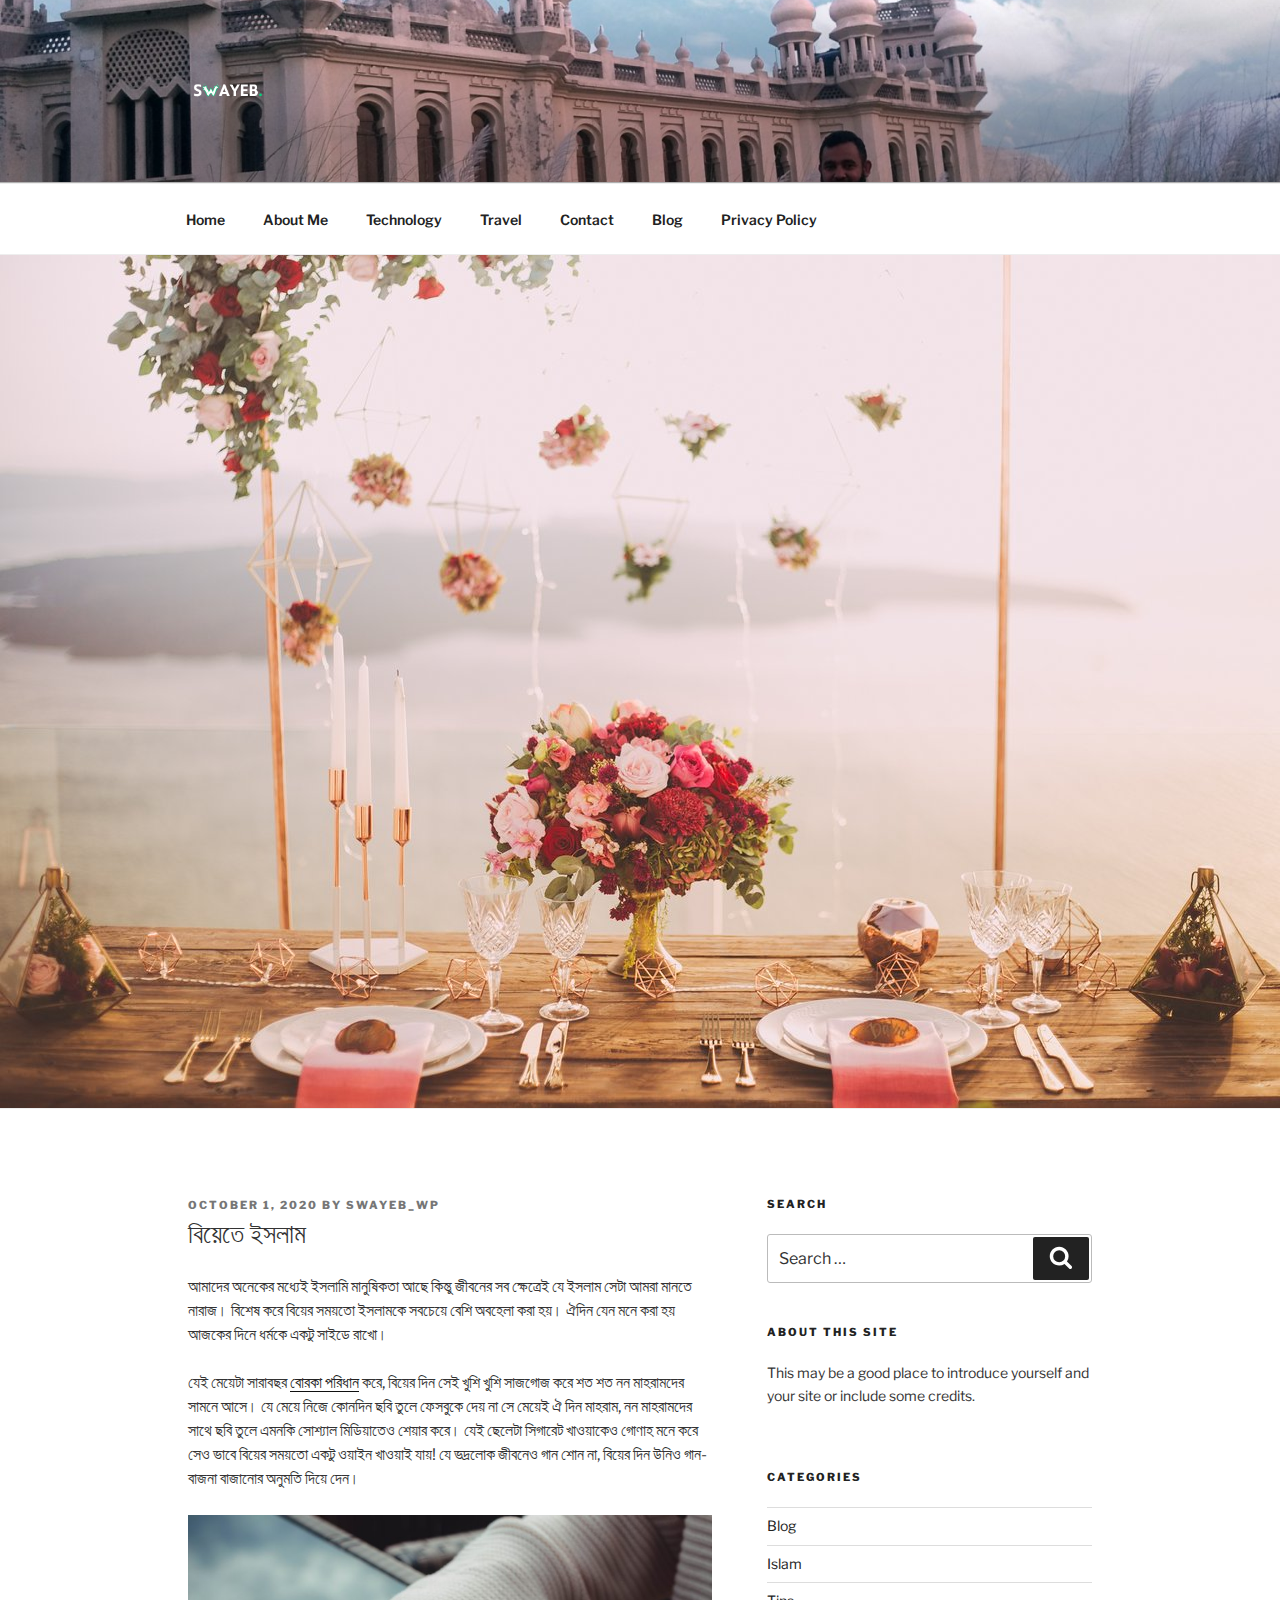
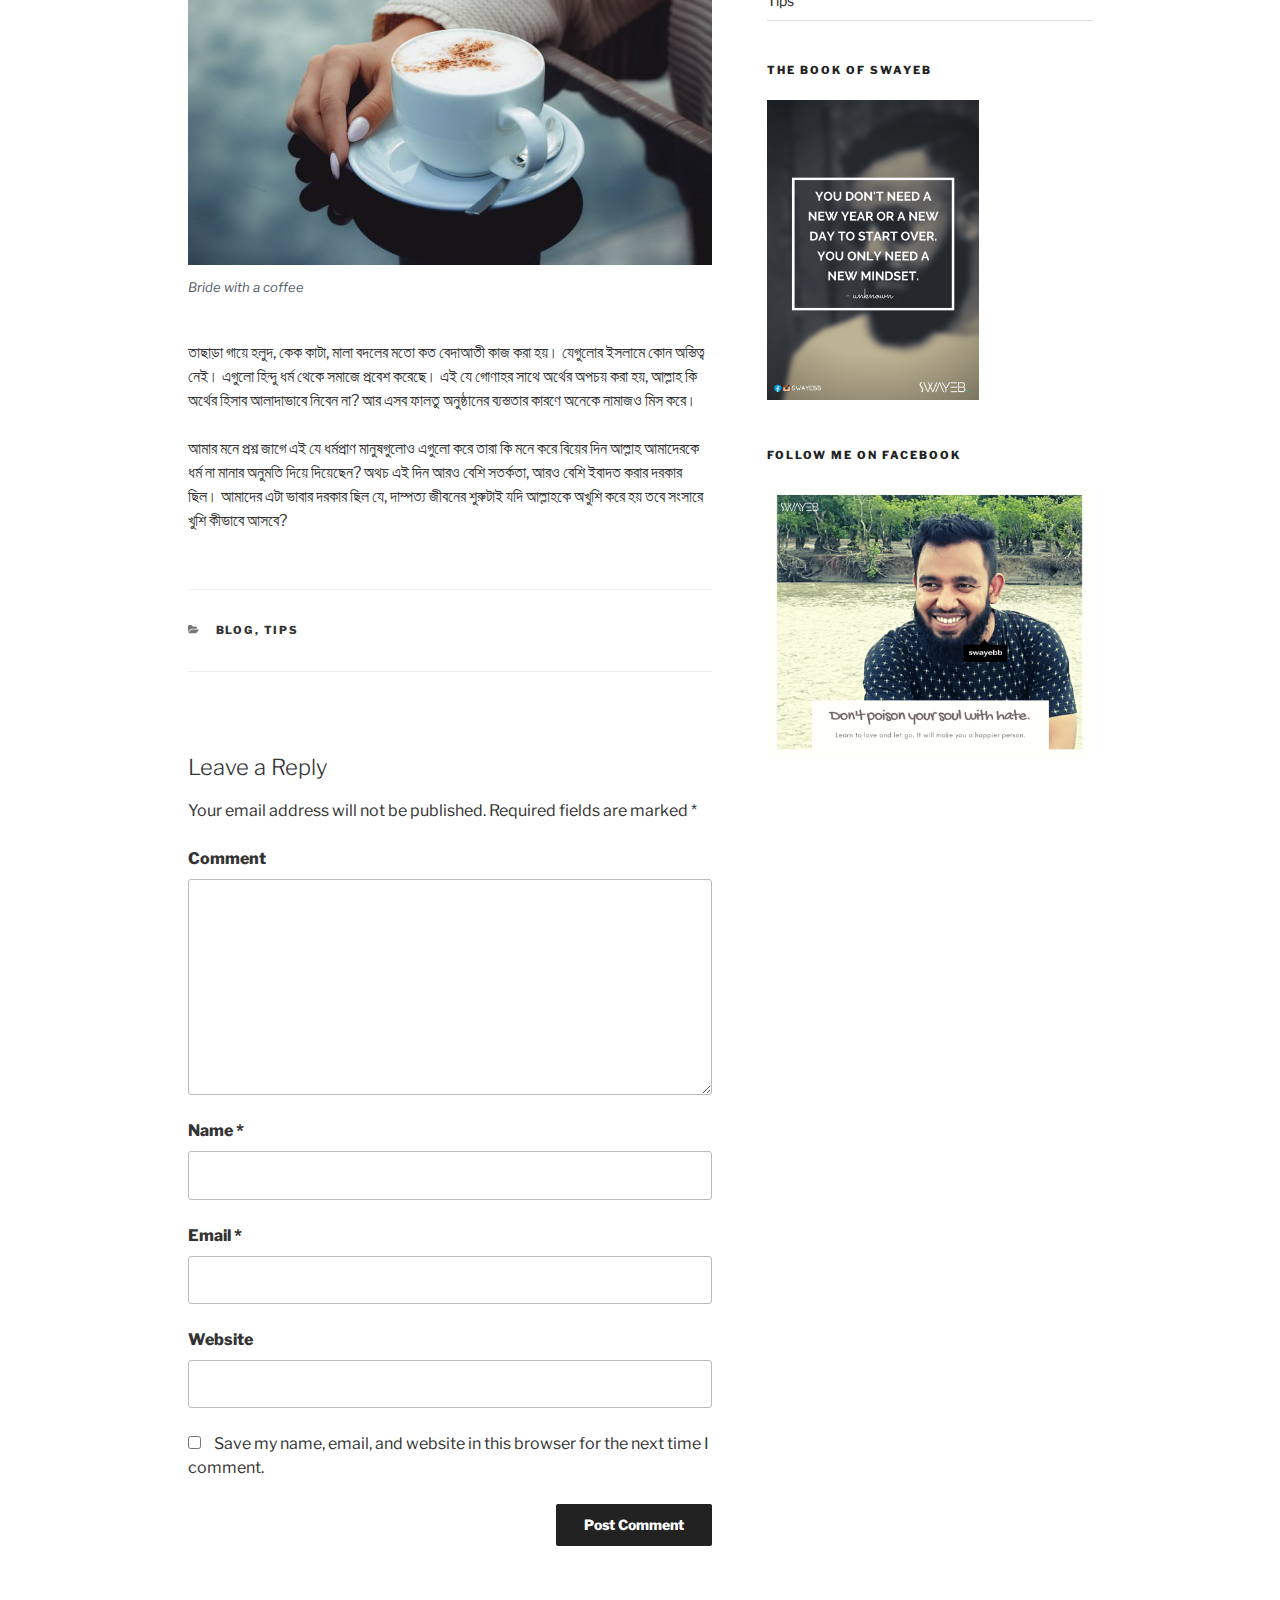
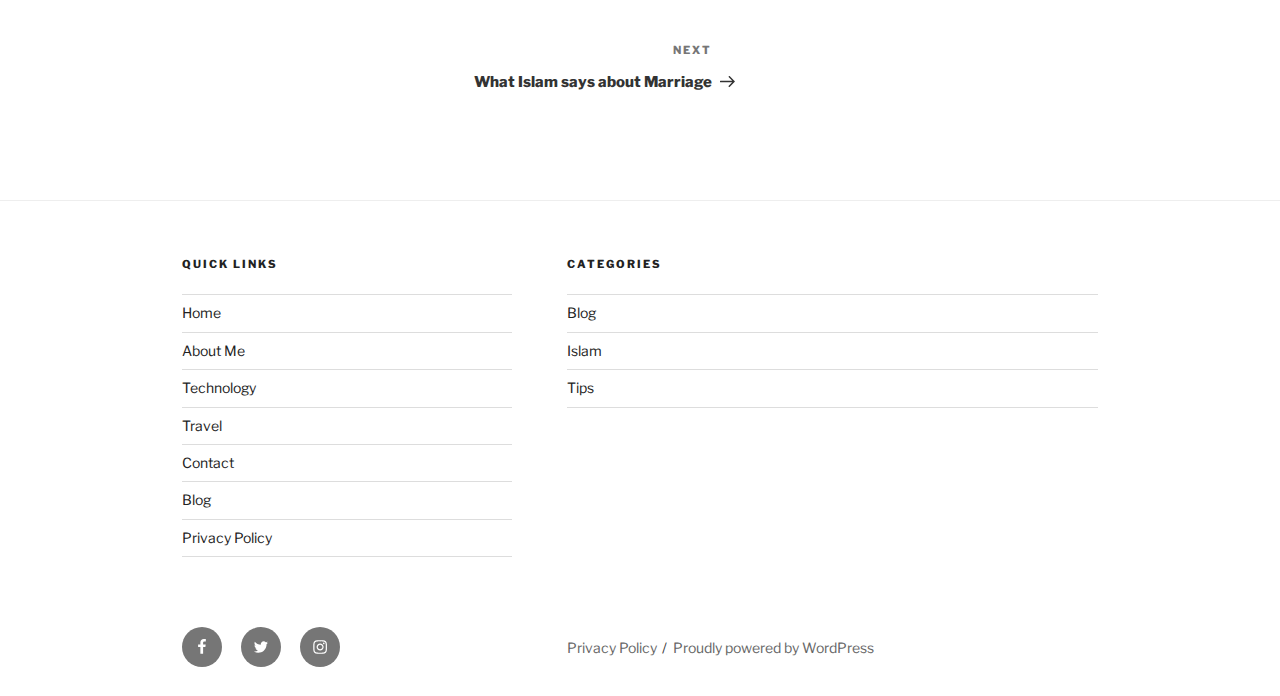
<file: 2020/10/01/%e0%a6%ac%e0%a6%bf%e0%a7%9f%e0%a7%87%e0%a6%a4%e0%a7%87-%e0%a6%87%e0%a6%b8%e0%a6%b2%e0%a6%be%e0%a6%ae/index.html>
<!DOCTYPE html>
<html lang="en-US" class="no-js no-svg">
<head>
<meta charset="UTF-8">
<meta name="viewport" content="width=device-width, initial-scale=1">
<link rel="profile" href="https://gmpg.org/xfn/11">

<script>(function(html){html.className = html.className.replace(/\bno-js\b/,'js')})(document.documentElement);</script>
<title>বিয়েতে ইসলাম &#8211; Swayeb&#039;s Blog</title>
<link rel='dns-prefetch' href='//fonts.googleapis.com' />
<link rel='dns-prefetch' href='//s.w.org' />
<link href='https://fonts.gstatic.com/' crossorigin rel='preconnect' />
<link rel="alternate" type="application/rss+xml" title="Swayeb&#039;s Blog &raquo; Feed" href="https://swayeb.github.io/blogclass1/feed/" />
<link rel="alternate" type="application/rss+xml" title="Swayeb&#039;s Blog &raquo; Comments Feed" href="https://swayeb.github.io/blogclass1/comments/feed/" />
<link rel="alternate" type="application/rss+xml" title="Swayeb&#039;s Blog &raquo; বিয়েতে ইসলাম Comments Feed" href="https://swayeb.github.io/blogclass1/2020/10/01/%e0%a6%ac%e0%a6%bf%e0%a7%9f%e0%a7%87%e0%a6%a4%e0%a7%87-%e0%a6%87%e0%a6%b8%e0%a6%b2%e0%a6%be%e0%a6%ae/feed/" />
		<script>
			window._wpemojiSettings = {"baseUrl":"https:\/\/s.w.org\/images\/core\/emoji\/13.0.0\/72x72\/","ext":".png","svgUrl":"https:\/\/s.w.org\/images\/core\/emoji\/13.0.0\/svg\/","svgExt":".svg","source":{"concatemoji":"https:\/\/swayeb.github.io\/blogclass1\/wp-includes\/js\/wp-emoji-release.min.js?ver=5.5.1"}};
			!function(e,a,t){var r,n,o,i,p=a.createElement("canvas"),s=p.getContext&&p.getContext("2d");function c(e,t){var a=String.fromCharCode;s.clearRect(0,0,p.width,p.height),s.fillText(a.apply(this,e),0,0);var r=p.toDataURL();return s.clearRect(0,0,p.width,p.height),s.fillText(a.apply(this,t),0,0),r===p.toDataURL()}function l(e){if(!s||!s.fillText)return!1;switch(s.textBaseline="top",s.font="600 32px Arial",e){case"flag":return!c([127987,65039,8205,9895,65039],[127987,65039,8203,9895,65039])&&(!c([55356,56826,55356,56819],[55356,56826,8203,55356,56819])&&!c([55356,57332,56128,56423,56128,56418,56128,56421,56128,56430,56128,56423,56128,56447],[55356,57332,8203,56128,56423,8203,56128,56418,8203,56128,56421,8203,56128,56430,8203,56128,56423,8203,56128,56447]));case"emoji":return!c([55357,56424,8205,55356,57212],[55357,56424,8203,55356,57212])}return!1}function d(e){var t=a.createElement("script");t.src=e,t.defer=t.type="text/javascript",a.getElementsByTagName("head")[0].appendChild(t)}for(i=Array("flag","emoji"),t.supports={everything:!0,everythingExceptFlag:!0},o=0;o<i.length;o++)t.supports[i[o]]=l(i[o]),t.supports.everything=t.supports.everything&&t.supports[i[o]],"flag"!==i[o]&&(t.supports.everythingExceptFlag=t.supports.everythingExceptFlag&&t.supports[i[o]]);t.supports.everythingExceptFlag=t.supports.everythingExceptFlag&&!t.supports.flag,t.DOMReady=!1,t.readyCallback=function(){t.DOMReady=!0},t.supports.everything||(n=function(){t.readyCallback()},a.addEventListener?(a.addEventListener("DOMContentLoaded",n,!1),e.addEventListener("load",n,!1)):(e.attachEvent("onload",n),a.attachEvent("onreadystatechange",function(){"complete"===a.readyState&&t.readyCallback()})),(r=t.source||{}).concatemoji?d(r.concatemoji):r.wpemoji&&r.twemoji&&(d(r.twemoji),d(r.wpemoji)))}(window,document,window._wpemojiSettings);
		</script>
		<style>
img.wp-smiley,
img.emoji {
	display: inline !important;
	border: none !important;
	box-shadow: none !important;
	height: 1em !important;
	width: 1em !important;
	margin: 0 .07em !important;
	vertical-align: -0.1em !important;
	background: none !important;
	padding: 0 !important;
}
</style>
	<link rel='stylesheet' id='wp-block-library-css'  href='https://swayeb.github.io/blogclass1/wp-includes/css/dist/block-library/style.min.css?ver=5.5.1' media='all' />
<link rel='stylesheet' id='wp-block-library-theme-css'  href='https://swayeb.github.io/blogclass1/wp-includes/css/dist/block-library/theme.min.css?ver=5.5.1' media='all' />
<link rel='stylesheet' id='contact-form-7-css'  href='https://swayeb.github.io/blogclass1/wp-content/plugins/contact-form-7/includes/css/styles.css?ver=5.2.2' media='all' />
<link rel='stylesheet' id='twentyseventeen-fonts-css'  href='https://fonts.googleapis.com/css?family=Libre+Franklin%3A300%2C300i%2C400%2C400i%2C600%2C600i%2C800%2C800i&#038;subset=latin%2Clatin-ext&#038;display=fallback' media='all' />
<link rel='stylesheet' id='twentyseventeen-style-css'  href='https://swayeb.github.io/blogclass1/wp-content/themes/twentyseventeen/style.css?ver=20190507' media='all' />
<link rel='stylesheet' id='twentyseventeen-block-style-css'  href='https://swayeb.github.io/blogclass1/wp-content/themes/twentyseventeen/assets/css/blocks.css?ver=20190105' media='all' />
<!--[if lt IE 9]>
<link rel='stylesheet' id='twentyseventeen-ie8-css'  href='https://swayeb.github.io/blogclass1/wp-content/themes/twentyseventeen/assets/css/ie8.css?ver=20161202' media='all' />
<![endif]-->
<script src='https://swayeb.github.io/blogclass1/wp-includes/js/jquery/jquery.js?ver=1.12.4-wp' id='jquery-core-js'></script>
<!--[if lt IE 9]>
<script src='https://swayeb.github.io/blogclass1/wp-content/themes/twentyseventeen/assets/js/html5.js?ver=20161020' id='html5-js'></script>
<![endif]-->
<link rel="https://api.w.org/" href="https://swayeb.github.io/blogclass1/wp-json/" /><link rel="alternate" type="application/json" href="https://swayeb.github.io/blogclass1/wp-json/wp/v2/posts/39" /><link rel="EditURI" type="application/rsd+xml" title="RSD" href="https://swayeb.github.io/blogclass1/xmlrpc.php?rsd" />
<link rel="wlwmanifest" type="application/wlwmanifest+xml" href="https://swayeb.github.io/blogclass1/wp-includes/wlwmanifest.xml" /> 
<link rel='next' title='What Islam says about Marriage' href='https://swayeb.github.io/blogclass1/2020/10/04/what-islam-says-about-marriage/' />
<meta name="generator" content="WordPress 5.5.1" />
<link rel="canonical" href="https://swayeb.github.io/blogclass1/2020/10/01/%e0%a6%ac%e0%a6%bf%e0%a7%9f%e0%a7%87%e0%a6%a4%e0%a7%87-%e0%a6%87%e0%a6%b8%e0%a6%b2%e0%a6%be%e0%a6%ae/" />
<link rel='shortlink' href='https://swayeb.github.io/blogclass1/?p=39' />
<link rel="alternate" type="application/json+oembed" href="https://swayeb.github.io/blogclass1/wp-json/oembed/1.0/embed?url=https%3A%2F%2Fswayeb.github.io%2Fblogclass1%2F2020%2F10%2F01%2F%25e0%25a6%25ac%25e0%25a6%25bf%25e0%25a7%259f%25e0%25a7%2587%25e0%25a6%25a4%25e0%25a7%2587-%25e0%25a6%2587%25e0%25a6%25b8%25e0%25a6%25b2%25e0%25a6%25be%25e0%25a6%25ae%2F" />
<link rel="alternate" type="text/xml+oembed" href="https://swayeb.github.io/blogclass1/wp-json/oembed/1.0/embed?url=https%3A%2F%2Fswayeb.github.io%2Fblogclass1%2F2020%2F10%2F01%2F%25e0%25a6%25ac%25e0%25a6%25bf%25e0%25a7%259f%25e0%25a7%2587%25e0%25a6%25a4%25e0%25a7%2587-%25e0%25a6%2587%25e0%25a6%25b8%25e0%25a6%25b2%25e0%25a6%25be%25e0%25a6%25ae%2F&#038;format=xml" />
<link rel="pingback" href="https://swayeb.github.io/blogclass1/xmlrpc.php">
		<style id="twentyseventeen-custom-header-styles" type="text/css">
				.site-title,
		.site-description {
			position: absolute;
			clip: rect(1px, 1px, 1px, 1px);
		}
				</style>
		<link rel="icon" href="https://swayeb.github.io/blogclass1/wp-content/uploads/2020/10/cropped-site-icon-32x32.png" sizes="32x32" />
<link rel="icon" href="https://swayeb.github.io/blogclass1/wp-content/uploads/2020/10/cropped-site-icon-192x192.png" sizes="192x192" />
<link rel="apple-touch-icon" href="https://swayeb.github.io/blogclass1/wp-content/uploads/2020/10/cropped-site-icon-180x180.png" />
<meta name="msapplication-TileImage" content="https://swayeb.github.io/blogclass1/wp-content/uploads/2020/10/cropped-site-icon-270x270.png" />
</head>

<body class="post-template-default single single-post postid-39 single-format-standard wp-custom-logo wp-embed-responsive has-header-image has-sidebar title-tagline-hidden colors-light">
<div id="page" class="site">
	<a class="skip-link screen-reader-text" href="#content">Skip to content</a>

	<header id="masthead" class="site-header" role="banner">

		<div class="custom-header">

		<div class="custom-header-media">
			<div id="wp-custom-header" class="wp-custom-header"><img src="https://swayeb.github.io/blogclass1/wp-content/uploads/2020/10/cropped-southtown-scaled-1.jpg" width="2000" height="1200" alt="Swayeb&#039;s Blog" srcset="https://swayeb.github.io/blogclass1/wp-content/uploads/2020/10/cropped-southtown-scaled-1.jpg 2000w, https://swayeb.github.io/blogclass1/wp-content/uploads/2020/10/cropped-southtown-scaled-1-300x180.jpg 300w, https://swayeb.github.io/blogclass1/wp-content/uploads/2020/10/cropped-southtown-scaled-1-1024x614.jpg 1024w, https://swayeb.github.io/blogclass1/wp-content/uploads/2020/10/cropped-southtown-scaled-1-768x461.jpg 768w, https://swayeb.github.io/blogclass1/wp-content/uploads/2020/10/cropped-southtown-scaled-1-1536x922.jpg 1536w" sizes="100vw" /></div>		</div>

	<div class="site-branding">
	<div class="wrap">

		<a href="https://swayeb.github.io/blogclass1/" class="custom-logo-link" rel="home"><img width="250" height="250" src="https://swayeb.github.io/blogclass1/wp-content/uploads/2020/10/cropped-logo.png" class="custom-logo" alt="Swayeb&#039;s Blog" srcset="https://swayeb.github.io/blogclass1/wp-content/uploads/2020/10/cropped-logo.png 250w, https://swayeb.github.io/blogclass1/wp-content/uploads/2020/10/cropped-logo-150x150.png 150w, https://swayeb.github.io/blogclass1/wp-content/uploads/2020/10/cropped-logo-100x100.png 100w" sizes="100vw" /></a>
		<div class="site-branding-text">
							<p class="site-title"><a href="https://swayeb.github.io/blogclass1/" rel="home">Swayeb&#039;s Blog</a></p>
			
							<p class="site-description">Swayeb Rahman Sunny&#039;s Personal site.</p>
					</div><!-- .site-branding-text -->

		
	</div><!-- .wrap -->
</div><!-- .site-branding -->

</div><!-- .custom-header -->

					<div class="navigation-top">
				<div class="wrap">
					<nav id="site-navigation" class="main-navigation" role="navigation" aria-label="Top Menu">
	<button class="menu-toggle" aria-controls="top-menu" aria-expanded="false">
		<svg class="icon icon-bars" aria-hidden="true" role="img"> <use href="#icon-bars" xlink:href="#icon-bars"></use> </svg><svg class="icon icon-close" aria-hidden="true" role="img"> <use href="#icon-close" xlink:href="#icon-close"></use> </svg>Menu	</button>

	<div class="menu-top-menu-container"><ul id="top-menu" class="menu"><li id="menu-item-19" class="menu-item menu-item-type-custom menu-item-object-custom menu-item-home menu-item-19"><a href="https://swayeb.github.io/blogclass1/">Home</a></li>
<li id="menu-item-67" class="menu-item menu-item-type-post_type menu-item-object-page menu-item-67"><a href="https://swayeb.github.io/blogclass1/about-me/">About Me</a></li>
<li id="menu-item-69" class="menu-item menu-item-type-taxonomy menu-item-object-category menu-item-69"><a href="https://swayeb.github.io/blogclass1/category/technology/">Technology</a></li>
<li id="menu-item-70" class="menu-item menu-item-type-taxonomy menu-item-object-category menu-item-70"><a href="https://swayeb.github.io/blogclass1/category/travel/">Travel</a></li>
<li id="menu-item-68" class="menu-item menu-item-type-post_type menu-item-object-page menu-item-68"><a href="https://swayeb.github.io/blogclass1/contact/">Contact</a></li>
<li id="menu-item-71" class="menu-item menu-item-type-taxonomy menu-item-object-category current-post-ancestor current-menu-parent current-post-parent menu-item-71"><a href="https://swayeb.github.io/blogclass1/category/blog/">Blog</a></li>
<li id="menu-item-88" class="menu-item menu-item-type-post_type menu-item-object-page menu-item-privacy-policy menu-item-88"><a href="https://swayeb.github.io/blogclass1/privacy-policy/">Privacy Policy</a></li>
</ul></div>
	</nav><!-- #site-navigation -->
				</div><!-- .wrap -->
			</div><!-- .navigation-top -->
		
	</header><!-- #masthead -->

	<div class="single-featured-image-header"><img width="1280" height="853" src="https://swayeb.github.io/blogclass1/wp-content/uploads/2020/10/pexels-edward-eyer-1045541.jpg" class="attachment-twentyseventeen-featured-image size-twentyseventeen-featured-image wp-post-image" alt="" loading="lazy" srcset="https://swayeb.github.io/blogclass1/wp-content/uploads/2020/10/pexels-edward-eyer-1045541.jpg 1280w, https://swayeb.github.io/blogclass1/wp-content/uploads/2020/10/pexels-edward-eyer-1045541-300x200.jpg 300w, https://swayeb.github.io/blogclass1/wp-content/uploads/2020/10/pexels-edward-eyer-1045541-1024x682.jpg 1024w, https://swayeb.github.io/blogclass1/wp-content/uploads/2020/10/pexels-edward-eyer-1045541-768x512.jpg 768w" sizes="100vw" /></div><!-- .single-featured-image-header -->
	<div class="site-content-contain">
		<div id="content" class="site-content">

<div class="wrap">
	<div id="primary" class="content-area">
		<main id="main" class="site-main" role="main">

			
<article id="post-39" class="post-39 post type-post status-publish format-standard has-post-thumbnail hentry category-blog category-tips">
		<header class="entry-header">
		<div class="entry-meta"><span class="posted-on"><span class="screen-reader-text">Posted on</span> <a href="https://swayeb.github.io/blogclass1/2020/10/01/%e0%a6%ac%e0%a6%bf%e0%a7%9f%e0%a7%87%e0%a6%a4%e0%a7%87-%e0%a6%87%e0%a6%b8%e0%a6%b2%e0%a6%be%e0%a6%ae/" rel="bookmark"><time class="entry-date published" datetime="2020-10-01T10:44:37+00:00">October 1, 2020</time><time class="updated" datetime="2020-10-08T09:58:59+00:00">October 8, 2020</time></a></span><span class="byline"> by <span class="author vcard"><a class="url fn n" href="https://swayeb.github.io/blogclass1/author/swayeb_wp/">swayeb_wp</a></span></span></div><!-- .entry-meta --><h1 class="entry-title">বিয়েতে ইসলাম</h1>	</header><!-- .entry-header -->

	
	<div class="entry-content">
		
<p>আমাদের অনেকের মধ্যেই ইসলামি মানুষিকতা আছে কিন্তু জীবনের সব ক্ষেত্রেই যে ইসলাম সেটা আমরা মানতে নারাজ। বিশেষ করে বিয়ের সময়তো ইসলামকে সবচেয়ে বেশি অবহেলা করা হয়। ঐদিন যেন মনে করা হয় আজকের দিনে ধর্মকে একটু সাইডে রাখো।</p>



<p>যেই মেয়েটা সারাবছর <a href="https://en.wikipedia.org/wiki/Borka:_The_Adventures_of_a_Goose_with_No_Feathers">বোরকা পরিধান</a> করে, বিয়ের দিন সেই খুশি খুশি সাজগোজ করে শত শত নন মাহরামদের সামনে আসে। যে মেয়ে নিজে কোনদিন ছবি তুলে ফেসবুকে দেয় না সে মেয়েই ঐ দিন মাহরাম, নন মাহরামদের সাথে ছবি তুলে এমনকি সোশ্যাল মিডিয়াতেও শেয়ার করে। যেই ছেলেটা&nbsp;সিগারেট খাওয়াকেও গোণাহ মনে করে সেও ভাবে বিয়ের সময়তো একটু ওয়াইন খাওয়াই যায়! যে ভদ্রলোক জীবনেও গান শোন না, বিয়ের দিন উনিও গান-বাজনা বাজানোর অনুমতি দিয়ে দেন।</p>



<div class="wp-block-image"><figure class="aligncenter size-large"><img loading="lazy" width="1024" height="683" src="https://swayeb.github.io/blogclass1/wp-content/uploads/2020/10/timur-romanov-VPuuaR3N4e4-unsplash-1024x683.jpg" alt="" class="wp-image-41" srcset="https://swayeb.github.io/blogclass1/wp-content/uploads/2020/10/timur-romanov-VPuuaR3N4e4-unsplash-1024x683.jpg 1024w, https://swayeb.github.io/blogclass1/wp-content/uploads/2020/10/timur-romanov-VPuuaR3N4e4-unsplash-300x200.jpg 300w, https://swayeb.github.io/blogclass1/wp-content/uploads/2020/10/timur-romanov-VPuuaR3N4e4-unsplash-768x512.jpg 768w, https://swayeb.github.io/blogclass1/wp-content/uploads/2020/10/timur-romanov-VPuuaR3N4e4-unsplash-1536x1024.jpg 1536w, https://swayeb.github.io/blogclass1/wp-content/uploads/2020/10/timur-romanov-VPuuaR3N4e4-unsplash-2048x1365.jpg 2048w" sizes="(max-width: 767px) 89vw, (max-width: 1000px) 54vw, (max-width: 1071px) 543px, 580px" /><figcaption>Bride with a coffee</figcaption></figure></div>



<p>তাছাড়া গায়ে হলুদ, কেক কাটা, মালা বদলের মতো কত বেদাআতী কাজ করা হয়। যেগুলোর ইসলামে কোন অস্তিত্ব নেই। এগুলো হিন্দু ধর্ম থেকে সমাজে প্রবেশ করেছে। এই যে গোণাহর সাথে অর্থের অপচয় করা হয়, আল্লাহ কি অর্থের হিসাব আলাদাভাবে নিবেন না? আর এসব ফালতু অনুষ্ঠানের ব্যস্ততার কারণে অনেকে নামাজও মিস করে।</p>



<p>আমার মনে প্রশ্ন জাগে এই যে ধর্মপ্রাণ মানুষগুলোও এগুলো করে তারা কি মনে করে বিয়ের দিন আল্লাহ আমাদেরকে ধর্ম না মানার অনুমতি দিয়ে দিয়েছেন? অথচ এই দিন আরও বেশি সতর্কতা, আরও বেশি ইবাদত করার দরকার ছিল। আমাদের এটা ভাবার দরকার ছিল যে, দাম্পত্য জীবনের শুরুটাই যদি আল্লাহকে অখুশি করে হয় তবে সংসারে খুশি কীভাবে আসবে?</p>
	</div><!-- .entry-content -->

	<footer class="entry-footer"><span class="cat-tags-links"><span class="cat-links"><svg class="icon icon-folder-open" aria-hidden="true" role="img"> <use href="#icon-folder-open" xlink:href="#icon-folder-open"></use> </svg><span class="screen-reader-text">Categories</span><a href="https://swayeb.github.io/blogclass1/category/blog/" rel="category tag">Blog</a>, <a href="https://swayeb.github.io/blogclass1/category/tips/" rel="category tag">Tips</a></span></span></footer> <!-- .entry-footer -->
</article><!-- #post-39 -->

<div id="comments" class="comments-area">

		<div id="respond" class="comment-respond">
		<h3 id="reply-title" class="comment-reply-title">Leave a Reply <small><a rel="nofollow" id="cancel-comment-reply-link" href="https://swayeb.github.io/blogclass1/2020/10/01/%E0%A6%AC%E0%A6%BF%E0%A7%9F%E0%A7%87%E0%A6%A4%E0%A7%87-%E0%A6%87%E0%A6%B8%E0%A6%B2%E0%A6%BE%E0%A6%AE/#respond" style="display:none;">Cancel reply</a></small></h3><form action="https://swayeb.github.io/blogclass1/wp-comments-post.php" method="post" id="commentform" class="comment-form" novalidate><p class="comment-notes"><span id="email-notes">Your email address will not be published.</span> Required fields are marked <span class="required">*</span></p><p class="comment-form-comment"><label for="comment">Comment</label> <textarea id="comment" name="comment" cols="45" rows="8" maxlength="65525" required="required"></textarea></p><p class="comment-form-author"><label for="author">Name <span class="required">*</span></label> <input id="author" name="author" type="text" value="" size="30" maxlength="245" required='required' /></p>
<p class="comment-form-email"><label for="email">Email <span class="required">*</span></label> <input id="email" name="email" type="email" value="" size="30" maxlength="100" aria-describedby="email-notes" required='required' /></p>
<p class="comment-form-url"><label for="url">Website</label> <input id="url" name="url" type="url" value="" size="30" maxlength="200" /></p>
<p class="comment-form-cookies-consent"><input id="wp-comment-cookies-consent" name="wp-comment-cookies-consent" type="checkbox" value="yes" /> <label for="wp-comment-cookies-consent">Save my name, email, and website in this browser for the next time I comment.</label></p>
<p class="form-submit"><input name="submit" type="submit" id="submit" class="submit" value="Post Comment" /> <input type='hidden' name='comment_post_ID' value='39' id='comment_post_ID' />
<input type='hidden' name='comment_parent' id='comment_parent' value='0' />
</p></form>	</div><!-- #respond -->
	
</div><!-- #comments -->

	<nav class="navigation post-navigation" role="navigation" aria-label="Posts">
		<h2 class="screen-reader-text">Post navigation</h2>
		<div class="nav-links"><div class="nav-next"><a href="https://swayeb.github.io/blogclass1/2020/10/04/what-islam-says-about-marriage/" rel="next"><span class="screen-reader-text">Next Post</span><span aria-hidden="true" class="nav-subtitle">Next</span> <span class="nav-title">What Islam says about Marriage<span class="nav-title-icon-wrapper"><svg class="icon icon-arrow-right" aria-hidden="true" role="img"> <use href="#icon-arrow-right" xlink:href="#icon-arrow-right"></use> </svg></span></span></a></div></div>
	</nav>
		</main><!-- #main -->
	</div><!-- #primary -->
	
<aside id="secondary" class="widget-area" role="complementary" aria-label="Blog Sidebar">
	<section id="search-3" class="widget widget_search"><h2 class="widget-title">Search</h2>

<form role="search" method="get" class="search-form" action="https://swayeb.github.io/blogclass1/">
	<label for="search-form-1">
		<span class="screen-reader-text">Search for:</span>
	</label>
	<input type="search" id="search-form-1" class="search-field" placeholder="Search &hellip;" value="" name="s" />
	<button type="submit" class="search-submit"><svg class="icon icon-search" aria-hidden="true" role="img"> <use href="#icon-search" xlink:href="#icon-search"></use> </svg><span class="screen-reader-text">Search</span></button>
</form>
</section><section id="text-3" class="widget widget_text"><h2 class="widget-title">About This Site</h2>			<div class="textwidget"><p>This may be a good place to introduce yourself and your site or include some credits.</p>
</div>
		</section><section id="categories-4" class="widget widget_categories"><h2 class="widget-title">Categories</h2>
			<ul>
					<li class="cat-item cat-item-4"><a href="https://swayeb.github.io/blogclass1/category/blog/">Blog</a>
</li>
	<li class="cat-item cat-item-8"><a href="https://swayeb.github.io/blogclass1/category/islam/">Islam</a>
</li>
	<li class="cat-item cat-item-7"><a href="https://swayeb.github.io/blogclass1/category/tips/">Tips</a>
</li>
			</ul>

			</section><section id="media_image-3" class="widget widget_media_image"><h2 class="widget-title">The book of Swayeb</h2><a href="https://google.com/"><img width="212" height="300" src="https://swayeb.github.io/blogclass1/wp-content/uploads/2020/10/you-dont-ne-1-212x300.png" class="image wp-image-47  attachment-medium size-medium" alt="swayeb&#039;s quote" loading="lazy" style="max-width: 100%; height: auto;" srcset="https://swayeb.github.io/blogclass1/wp-content/uploads/2020/10/you-dont-ne-1-212x300.png 212w, https://swayeb.github.io/blogclass1/wp-content/uploads/2020/10/you-dont-ne-1-724x1024.png 724w, https://swayeb.github.io/blogclass1/wp-content/uploads/2020/10/you-dont-ne-1-768x1086.png 768w, https://swayeb.github.io/blogclass1/wp-content/uploads/2020/10/you-dont-ne-1-1086x1536.png 1086w, https://swayeb.github.io/blogclass1/wp-content/uploads/2020/10/you-dont-ne-1-1448x2048.png 1448w, https://swayeb.github.io/blogclass1/wp-content/uploads/2020/10/you-dont-ne-1.png 1587w" sizes="100vw" /></a></section><section id="custom_html-3" class="widget_text widget widget_custom_html"><h2 class="widget-title">Follow me on Facebook</h2><div class="textwidget custom-html-widget"><img src="https://swayeb.github.io/blogclass1/wp-content/uploads/2020/10/Life-Lesson-101-2.png" href="www.swayeb.com" alt="swayeb photo"/> </div></section></aside><!-- #secondary -->
</div><!-- .wrap -->


		</div><!-- #content -->

		<footer id="colophon" class="site-footer" role="contentinfo">
			<div class="wrap">
				

	<aside class="widget-area" role="complementary" aria-label="Footer">
					<div class="widget-column footer-widget-1">
				<section id="nav_menu-3" class="widget widget_nav_menu"><h2 class="widget-title">Quick Links</h2><div class="menu-top-menu-container"><ul id="menu-top-menu" class="menu"><li class="menu-item menu-item-type-custom menu-item-object-custom menu-item-home menu-item-19"><a href="https://swayeb.github.io/blogclass1/">Home</a></li>
<li class="menu-item menu-item-type-post_type menu-item-object-page menu-item-67"><a href="https://swayeb.github.io/blogclass1/about-me/">About Me</a></li>
<li class="menu-item menu-item-type-taxonomy menu-item-object-category menu-item-69"><a href="https://swayeb.github.io/blogclass1/category/technology/">Technology</a></li>
<li class="menu-item menu-item-type-taxonomy menu-item-object-category menu-item-70"><a href="https://swayeb.github.io/blogclass1/category/travel/">Travel</a></li>
<li class="menu-item menu-item-type-post_type menu-item-object-page menu-item-68"><a href="https://swayeb.github.io/blogclass1/contact/">Contact</a></li>
<li class="menu-item menu-item-type-taxonomy menu-item-object-category current-post-ancestor current-menu-parent current-post-parent menu-item-71"><a href="https://swayeb.github.io/blogclass1/category/blog/">Blog</a></li>
<li class="menu-item menu-item-type-post_type menu-item-object-page menu-item-privacy-policy menu-item-88"><a href="https://swayeb.github.io/blogclass1/privacy-policy/">Privacy Policy</a></li>
</ul></div></section>			</div>
						<div class="widget-column footer-widget-2">
				<section id="categories-7" class="widget widget_categories"><h2 class="widget-title">Categories</h2>
			<ul>
					<li class="cat-item cat-item-4"><a href="https://swayeb.github.io/blogclass1/category/blog/">Blog</a>
</li>
	<li class="cat-item cat-item-8"><a href="https://swayeb.github.io/blogclass1/category/islam/">Islam</a>
</li>
	<li class="cat-item cat-item-7"><a href="https://swayeb.github.io/blogclass1/category/tips/">Tips</a>
</li>
			</ul>

			</section>			</div>
			</aside><!-- .widget-area -->

					<nav class="social-navigation" role="navigation" aria-label="Footer Social Links Menu">
						<div class="menu-social-links-menu-container"><ul id="menu-social-links-menu" class="social-links-menu"><li id="menu-item-24" class="menu-item menu-item-type-custom menu-item-object-custom menu-item-24"><a href="https://www.facebook.com/swayebb"><span class="screen-reader-text">Facebook</span><svg class="icon icon-facebook" aria-hidden="true" role="img"> <use href="#icon-facebook" xlink:href="#icon-facebook"></use> </svg></a></li>
<li id="menu-item-25" class="menu-item menu-item-type-custom menu-item-object-custom menu-item-25"><a href="https://twitter.com/swayebrahman"><span class="screen-reader-text">Twitter</span><svg class="icon icon-twitter" aria-hidden="true" role="img"> <use href="#icon-twitter" xlink:href="#icon-twitter"></use> </svg></a></li>
<li id="menu-item-26" class="menu-item menu-item-type-custom menu-item-object-custom menu-item-26"><a href="https://www.instagram.com/swayebb"><span class="screen-reader-text">Instagram</span><svg class="icon icon-instagram" aria-hidden="true" role="img"> <use href="#icon-instagram" xlink:href="#icon-instagram"></use> </svg></a></li>
</ul></div>					</nav><!-- .social-navigation -->
					<div class="site-info">
	<a class="privacy-policy-link" href="https://swayeb.github.io/blogclass1/privacy-policy/">Privacy Policy</a><span role="separator" aria-hidden="true"></span>	<a href="https://wordpress.org/" class="imprint">
		Proudly powered by WordPress	</a>
</div><!-- .site-info -->
			</div><!-- .wrap -->
		</footer><!-- #colophon -->
	</div><!-- .site-content-contain -->
</div><!-- #page -->
<script id='contact-form-7-js-extra'>
var wpcf7 = {"apiSettings":{"root":"https:\/\/swayeb.github.io\/blogclass1\/wp-json\/contact-form-7\/v1","namespace":"contact-form-7\/v1"}};
</script>
<script src='https://swayeb.github.io/blogclass1/wp-content/plugins/contact-form-7/includes/js/scripts.js?ver=5.2.2' id='contact-form-7-js'></script>
<script id='twentyseventeen-skip-link-focus-fix-js-extra'>
var twentyseventeenScreenReaderText = {"quote":"<svg class=\"icon icon-quote-right\" aria-hidden=\"true\" role=\"img\"> <use href=\"#icon-quote-right\" xlink:href=\"#icon-quote-right\"><\/use> <\/svg>","expand":"Expand child menu","collapse":"Collapse child menu","icon":"<svg class=\"icon icon-angle-down\" aria-hidden=\"true\" role=\"img\"> <use href=\"#icon-angle-down\" xlink:href=\"#icon-angle-down\"><\/use> <span class=\"svg-fallback icon-angle-down\"><\/span><\/svg>"};
</script>
<script src='https://swayeb.github.io/blogclass1/wp-content/themes/twentyseventeen/assets/js/skip-link-focus-fix.js?ver=20161114' id='twentyseventeen-skip-link-focus-fix-js'></script>
<script src='https://swayeb.github.io/blogclass1/wp-content/themes/twentyseventeen/assets/js/navigation.js?ver=20161203' id='twentyseventeen-navigation-js'></script>
<script src='https://swayeb.github.io/blogclass1/wp-content/themes/twentyseventeen/assets/js/global.js?ver=20190121' id='twentyseventeen-global-js'></script>
<script src='https://swayeb.github.io/blogclass1/wp-content/themes/twentyseventeen/assets/js/jquery.scrollTo.js?ver=2.1.2' id='jquery-scrollto-js'></script>
<script src='https://swayeb.github.io/blogclass1/wp-includes/js/comment-reply.min.js?ver=5.5.1' id='comment-reply-js'></script>
<script src='https://swayeb.github.io/blogclass1/wp-includes/js/wp-embed.min.js?ver=5.5.1' id='wp-embed-js'></script>
<svg style="position: absolute; width: 0; height: 0; overflow: hidden;" version="1.1" xmlns="http://www.w3.org/2000/svg" xmlns:xlink="http://www.w3.org/1999/xlink">
<defs>
<symbol id="icon-behance" viewbox="0 0 37 32">
<path class="path1" d="M33 6.054h-9.125v2.214h9.125v-2.214zM28.5 13.661q-1.607 0-2.607 0.938t-1.107 2.545h7.286q-0.321-3.482-3.571-3.482zM28.786 24.107q1.125 0 2.179-0.571t1.357-1.554h3.946q-1.786 5.482-7.625 5.482-3.821 0-6.080-2.357t-2.259-6.196q0-3.714 2.33-6.17t6.009-2.455q2.464 0 4.295 1.214t2.732 3.196 0.902 4.429q0 0.304-0.036 0.839h-11.75q0 1.982 1.027 3.063t2.973 1.080zM4.946 23.214h5.286q3.661 0 3.661-2.982 0-3.214-3.554-3.214h-5.393v6.196zM4.946 13.625h5.018q1.393 0 2.205-0.652t0.813-2.027q0-2.571-3.393-2.571h-4.643v5.25zM0 4.536h10.607q1.554 0 2.768 0.25t2.259 0.848 1.607 1.723 0.563 2.75q0 3.232-3.071 4.696 2.036 0.571 3.071 2.054t1.036 3.643q0 1.339-0.438 2.438t-1.179 1.848-1.759 1.268-2.161 0.75-2.393 0.232h-10.911v-22.5z"></path>
</symbol>
<symbol id="icon-deviantart" viewbox="0 0 18 32">
<path class="path1" d="M18.286 5.411l-5.411 10.393 0.429 0.554h4.982v7.411h-9.054l-0.786 0.536-2.536 4.875-0.536 0.536h-5.375v-5.411l5.411-10.411-0.429-0.536h-4.982v-7.411h9.054l0.786-0.536 2.536-4.875 0.536-0.536h5.375v5.411z"></path>
</symbol>
<symbol id="icon-medium" viewbox="0 0 32 32">
<path class="path1" d="M10.661 7.518v20.946q0 0.446-0.223 0.759t-0.652 0.313q-0.304 0-0.589-0.143l-8.304-4.161q-0.375-0.179-0.634-0.598t-0.259-0.83v-20.357q0-0.357 0.179-0.607t0.518-0.25q0.25 0 0.786 0.268l9.125 4.571q0.054 0.054 0.054 0.089zM11.804 9.321l9.536 15.464-9.536-4.75v-10.714zM32 9.643v18.821q0 0.446-0.25 0.723t-0.679 0.277-0.839-0.232l-7.875-3.929zM31.946 7.5q0 0.054-4.58 7.491t-5.366 8.705l-6.964-11.321 5.786-9.411q0.304-0.5 0.929-0.5 0.25 0 0.464 0.107l9.661 4.821q0.071 0.036 0.071 0.107z"></path>
</symbol>
<symbol id="icon-slideshare" viewbox="0 0 32 32">
<path class="path1" d="M15.589 13.214q0 1.482-1.134 2.545t-2.723 1.063-2.723-1.063-1.134-2.545q0-1.5 1.134-2.554t2.723-1.054 2.723 1.054 1.134 2.554zM24.554 13.214q0 1.482-1.125 2.545t-2.732 1.063q-1.589 0-2.723-1.063t-1.134-2.545q0-1.5 1.134-2.554t2.723-1.054q1.607 0 2.732 1.054t1.125 2.554zM28.571 16.429v-11.911q0-1.554-0.571-2.205t-1.982-0.652h-19.857q-1.482 0-2.009 0.607t-0.527 2.25v12.018q0.768 0.411 1.58 0.714t1.446 0.5 1.446 0.33 1.268 0.196 1.25 0.071 1.045 0.009 1.009-0.036 0.795-0.036q1.214-0.018 1.696 0.482 0.107 0.107 0.179 0.161 0.464 0.446 1.089 0.911 0.125-1.625 2.107-1.554 0.089 0 0.652 0.027t0.768 0.036 0.813 0.018 0.946-0.018 0.973-0.080 1.089-0.152 1.107-0.241 1.196-0.348 1.205-0.482 1.286-0.616zM31.482 16.339q-2.161 2.661-6.643 4.5 1.5 5.089-0.411 8.304-1.179 2.018-3.268 2.643-1.857 0.571-3.25-0.268-1.536-0.911-1.464-2.929l-0.018-5.821v-0.018q-0.143-0.036-0.438-0.107t-0.42-0.089l-0.018 6.036q0.071 2.036-1.482 2.929-1.411 0.839-3.268 0.268-2.089-0.643-3.25-2.679-1.875-3.214-0.393-8.268-4.482-1.839-6.643-4.5-0.446-0.661-0.071-1.125t1.071 0.018q0.054 0.036 0.196 0.125t0.196 0.143v-12.393q0-1.286 0.839-2.196t2.036-0.911h22.446q1.196 0 2.036 0.911t0.839 2.196v12.393l0.375-0.268q0.696-0.482 1.071-0.018t-0.071 1.125z"></path>
</symbol>
<symbol id="icon-snapchat-ghost" viewbox="0 0 30 32">
<path class="path1" d="M15.143 2.286q2.393-0.018 4.295 1.223t2.92 3.438q0.482 1.036 0.482 3.196 0 0.839-0.161 3.411 0.25 0.125 0.5 0.125 0.321 0 0.911-0.241t0.911-0.241q0.518 0 1 0.321t0.482 0.821q0 0.571-0.563 0.964t-1.232 0.563-1.232 0.518-0.563 0.848q0 0.268 0.214 0.768 0.661 1.464 1.83 2.679t2.58 1.804q0.5 0.214 1.429 0.411 0.5 0.107 0.5 0.625 0 1.25-3.911 1.839-0.125 0.196-0.196 0.696t-0.25 0.83-0.589 0.33q-0.357 0-1.107-0.116t-1.143-0.116q-0.661 0-1.107 0.089-0.571 0.089-1.125 0.402t-1.036 0.679-1.036 0.723-1.357 0.598-1.768 0.241q-0.929 0-1.723-0.241t-1.339-0.598-1.027-0.723-1.036-0.679-1.107-0.402q-0.464-0.089-1.125-0.089-0.429 0-1.17 0.134t-1.045 0.134q-0.446 0-0.625-0.33t-0.25-0.848-0.196-0.714q-3.911-0.589-3.911-1.839 0-0.518 0.5-0.625 0.929-0.196 1.429-0.411 1.393-0.571 2.58-1.804t1.83-2.679q0.214-0.5 0.214-0.768 0-0.5-0.563-0.848t-1.241-0.527-1.241-0.563-0.563-0.938q0-0.482 0.464-0.813t0.982-0.33q0.268 0 0.857 0.232t0.946 0.232q0.321 0 0.571-0.125-0.161-2.536-0.161-3.393 0-2.179 0.482-3.214 1.143-2.446 3.071-3.536t4.714-1.125z"></path>
</symbol>
<symbol id="icon-yelp" viewbox="0 0 27 32">
<path class="path1" d="M13.804 23.554v2.268q-0.018 5.214-0.107 5.446-0.214 0.571-0.911 0.714-0.964 0.161-3.241-0.679t-2.902-1.589q-0.232-0.268-0.304-0.643-0.018-0.214 0.071-0.464 0.071-0.179 0.607-0.839t3.232-3.857q0.018 0 1.071-1.25 0.268-0.339 0.705-0.438t0.884 0.063q0.429 0.179 0.67 0.518t0.223 0.75zM11.143 19.071q-0.054 0.982-0.929 1.25l-2.143 0.696q-4.911 1.571-5.214 1.571-0.625-0.036-0.964-0.643-0.214-0.446-0.304-1.339-0.143-1.357 0.018-2.973t0.536-2.223 1-0.571q0.232 0 3.607 1.375 1.25 0.518 2.054 0.839l1.5 0.607q0.411 0.161 0.634 0.545t0.205 0.866zM25.893 24.375q-0.125 0.964-1.634 2.875t-2.42 2.268q-0.661 0.25-1.125-0.125-0.25-0.179-3.286-5.125l-0.839-1.375q-0.25-0.375-0.205-0.821t0.348-0.821q0.625-0.768 1.482-0.464 0.018 0.018 2.125 0.714 3.625 1.179 4.321 1.42t0.839 0.366q0.5 0.393 0.393 1.089zM13.893 13.089q0.089 1.821-0.964 2.179-1.036 0.304-2.036-1.268l-6.75-10.679q-0.143-0.625 0.339-1.107 0.732-0.768 3.705-1.598t4.009-0.563q0.714 0.179 0.875 0.804 0.054 0.321 0.393 5.455t0.429 6.777zM25.714 15.018q0.054 0.696-0.464 1.054-0.268 0.179-5.875 1.536-1.196 0.268-1.625 0.411l0.018-0.036q-0.411 0.107-0.821-0.071t-0.661-0.571q-0.536-0.839 0-1.554 0.018-0.018 1.339-1.821 2.232-3.054 2.679-3.643t0.607-0.696q0.5-0.339 1.161-0.036 0.857 0.411 2.196 2.384t1.446 2.991v0.054z"></path>
</symbol>
<symbol id="icon-vine" viewbox="0 0 27 32">
<path class="path1" d="M26.732 14.768v3.536q-1.804 0.411-3.536 0.411-1.161 2.429-2.955 4.839t-3.241 3.848-2.286 1.902q-1.429 0.804-2.893-0.054-0.5-0.304-1.080-0.777t-1.518-1.491-1.83-2.295-1.92-3.286-1.884-4.357-1.634-5.616-1.259-6.964h5.054q0.464 3.893 1.25 7.116t1.866 5.661 2.17 4.205 2.5 3.482q3.018-3.018 5.125-7.25-2.536-1.286-3.982-3.929t-1.446-5.946q0-3.429 1.857-5.616t5.071-2.188q3.179 0 4.875 1.884t1.696 5.313q0 2.839-1.036 5.107-0.125 0.018-0.348 0.054t-0.821 0.036-1.125-0.107-1.107-0.455-0.902-0.92q0.554-1.839 0.554-3.286 0-1.554-0.518-2.357t-1.411-0.804q-0.946 0-1.518 0.884t-0.571 2.509q0 3.321 1.875 5.241t4.768 1.92q1.107 0 2.161-0.25z"></path>
</symbol>
<symbol id="icon-vk" viewbox="0 0 35 32">
<path class="path1" d="M34.232 9.286q0.411 1.143-2.679 5.25-0.429 0.571-1.161 1.518-1.393 1.786-1.607 2.339-0.304 0.732 0.25 1.446 0.304 0.375 1.446 1.464h0.018l0.071 0.071q2.518 2.339 3.411 3.946 0.054 0.089 0.116 0.223t0.125 0.473-0.009 0.607-0.446 0.491-1.054 0.223l-4.571 0.071q-0.429 0.089-1-0.089t-0.929-0.393l-0.357-0.214q-0.536-0.375-1.25-1.143t-1.223-1.384-1.089-1.036-1.009-0.277q-0.054 0.018-0.143 0.063t-0.304 0.259-0.384 0.527-0.304 0.929-0.116 1.384q0 0.268-0.063 0.491t-0.134 0.33l-0.071 0.089q-0.321 0.339-0.946 0.393h-2.054q-1.268 0.071-2.607-0.295t-2.348-0.946-1.839-1.179-1.259-1.027l-0.446-0.429q-0.179-0.179-0.491-0.536t-1.277-1.625-1.893-2.696-2.188-3.768-2.33-4.857q-0.107-0.286-0.107-0.482t0.054-0.286l0.071-0.107q0.268-0.339 1.018-0.339l4.893-0.036q0.214 0.036 0.411 0.116t0.286 0.152l0.089 0.054q0.286 0.196 0.429 0.571 0.357 0.893 0.821 1.848t0.732 1.455l0.286 0.518q0.518 1.071 1 1.857t0.866 1.223 0.741 0.688 0.607 0.25 0.482-0.089q0.036-0.018 0.089-0.089t0.214-0.393 0.241-0.839 0.17-1.446 0-2.232q-0.036-0.714-0.161-1.304t-0.25-0.821l-0.107-0.214q-0.446-0.607-1.518-0.768-0.232-0.036 0.089-0.429 0.304-0.339 0.679-0.536 0.946-0.464 4.268-0.429 1.464 0.018 2.411 0.232 0.357 0.089 0.598 0.241t0.366 0.429 0.188 0.571 0.063 0.813-0.018 0.982-0.045 1.259-0.027 1.473q0 0.196-0.018 0.75t-0.009 0.857 0.063 0.723 0.205 0.696 0.402 0.438q0.143 0.036 0.304 0.071t0.464-0.196 0.679-0.616 0.929-1.196 1.214-1.92q1.071-1.857 1.911-4.018 0.071-0.179 0.179-0.313t0.196-0.188l0.071-0.054 0.089-0.045t0.232-0.054 0.357-0.009l5.143-0.036q0.696-0.089 1.143 0.045t0.554 0.295z"></path>
</symbol>
<symbol id="icon-search" viewbox="0 0 30 32">
<path class="path1" d="M20.571 14.857q0-3.304-2.348-5.652t-5.652-2.348-5.652 2.348-2.348 5.652 2.348 5.652 5.652 2.348 5.652-2.348 2.348-5.652zM29.714 29.714q0 0.929-0.679 1.607t-1.607 0.679q-0.964 0-1.607-0.679l-6.125-6.107q-3.196 2.214-7.125 2.214-2.554 0-4.884-0.991t-4.018-2.679-2.679-4.018-0.991-4.884 0.991-4.884 2.679-4.018 4.018-2.679 4.884-0.991 4.884 0.991 4.018 2.679 2.679 4.018 0.991 4.884q0 3.929-2.214 7.125l6.125 6.125q0.661 0.661 0.661 1.607z"></path>
</symbol>
<symbol id="icon-envelope-o" viewbox="0 0 32 32">
<path class="path1" d="M29.714 26.857v-13.714q-0.571 0.643-1.232 1.179-4.786 3.679-7.607 6.036-0.911 0.768-1.482 1.196t-1.545 0.866-1.83 0.438h-0.036q-0.857 0-1.83-0.438t-1.545-0.866-1.482-1.196q-2.821-2.357-7.607-6.036-0.661-0.536-1.232-1.179v13.714q0 0.232 0.17 0.402t0.402 0.17h26.286q0.232 0 0.402-0.17t0.17-0.402zM29.714 8.089v-0.438t-0.009-0.232-0.054-0.223-0.098-0.161-0.161-0.134-0.25-0.045h-26.286q-0.232 0-0.402 0.17t-0.17 0.402q0 3 2.625 5.071 3.446 2.714 7.161 5.661 0.107 0.089 0.625 0.527t0.821 0.67 0.795 0.563 0.902 0.491 0.768 0.161h0.036q0.357 0 0.768-0.161t0.902-0.491 0.795-0.563 0.821-0.67 0.625-0.527q3.714-2.946 7.161-5.661 0.964-0.768 1.795-2.063t0.83-2.348zM32 7.429v19.429q0 1.179-0.839 2.018t-2.018 0.839h-26.286q-1.179 0-2.018-0.839t-0.839-2.018v-19.429q0-1.179 0.839-2.018t2.018-0.839h26.286q1.179 0 2.018 0.839t0.839 2.018z"></path>
</symbol>
<symbol id="icon-close" viewbox="0 0 25 32">
<path class="path1" d="M23.179 23.607q0 0.714-0.5 1.214l-2.429 2.429q-0.5 0.5-1.214 0.5t-1.214-0.5l-5.25-5.25-5.25 5.25q-0.5 0.5-1.214 0.5t-1.214-0.5l-2.429-2.429q-0.5-0.5-0.5-1.214t0.5-1.214l5.25-5.25-5.25-5.25q-0.5-0.5-0.5-1.214t0.5-1.214l2.429-2.429q0.5-0.5 1.214-0.5t1.214 0.5l5.25 5.25 5.25-5.25q0.5-0.5 1.214-0.5t1.214 0.5l2.429 2.429q0.5 0.5 0.5 1.214t-0.5 1.214l-5.25 5.25 5.25 5.25q0.5 0.5 0.5 1.214z"></path>
</symbol>
<symbol id="icon-angle-down" viewbox="0 0 21 32">
<path class="path1" d="M19.196 13.143q0 0.232-0.179 0.411l-8.321 8.321q-0.179 0.179-0.411 0.179t-0.411-0.179l-8.321-8.321q-0.179-0.179-0.179-0.411t0.179-0.411l0.893-0.893q0.179-0.179 0.411-0.179t0.411 0.179l7.018 7.018 7.018-7.018q0.179-0.179 0.411-0.179t0.411 0.179l0.893 0.893q0.179 0.179 0.179 0.411z"></path>
</symbol>
<symbol id="icon-folder-open" viewbox="0 0 34 32">
<path class="path1" d="M33.554 17q0 0.554-0.554 1.179l-6 7.071q-0.768 0.911-2.152 1.545t-2.563 0.634h-19.429q-0.607 0-1.080-0.232t-0.473-0.768q0-0.554 0.554-1.179l6-7.071q0.768-0.911 2.152-1.545t2.563-0.634h19.429q0.607 0 1.080 0.232t0.473 0.768zM27.429 10.857v2.857h-14.857q-1.679 0-3.518 0.848t-2.929 2.134l-6.107 7.179q0-0.071-0.009-0.223t-0.009-0.223v-17.143q0-1.643 1.179-2.821t2.821-1.179h5.714q1.643 0 2.821 1.179t1.179 2.821v0.571h9.714q1.643 0 2.821 1.179t1.179 2.821z"></path>
</symbol>
<symbol id="icon-twitter" viewbox="0 0 30 32">
<path class="path1" d="M28.929 7.286q-1.196 1.75-2.893 2.982 0.018 0.25 0.018 0.75 0 2.321-0.679 4.634t-2.063 4.437-3.295 3.759-4.607 2.607-5.768 0.973q-4.839 0-8.857-2.589 0.625 0.071 1.393 0.071 4.018 0 7.161-2.464-1.875-0.036-3.357-1.152t-2.036-2.848q0.589 0.089 1.089 0.089 0.768 0 1.518-0.196-2-0.411-3.313-1.991t-1.313-3.67v-0.071q1.214 0.679 2.607 0.732-1.179-0.786-1.875-2.054t-0.696-2.75q0-1.571 0.786-2.911 2.161 2.661 5.259 4.259t6.634 1.777q-0.143-0.679-0.143-1.321 0-2.393 1.688-4.080t4.080-1.688q2.5 0 4.214 1.821 1.946-0.375 3.661-1.393-0.661 2.054-2.536 3.179 1.661-0.179 3.321-0.893z"></path>
</symbol>
<symbol id="icon-facebook" viewbox="0 0 19 32">
<path class="path1" d="M17.125 0.214v4.714h-2.804q-1.536 0-2.071 0.643t-0.536 1.929v3.375h5.232l-0.696 5.286h-4.536v13.554h-5.464v-13.554h-4.554v-5.286h4.554v-3.893q0-3.321 1.857-5.152t4.946-1.83q2.625 0 4.071 0.214z"></path>
</symbol>
<symbol id="icon-github" viewbox="0 0 27 32">
<path class="path1" d="M13.714 2.286q3.732 0 6.884 1.839t4.991 4.991 1.839 6.884q0 4.482-2.616 8.063t-6.759 4.955q-0.482 0.089-0.714-0.125t-0.232-0.536q0-0.054 0.009-1.366t0.009-2.402q0-1.732-0.929-2.536 1.018-0.107 1.83-0.321t1.679-0.696 1.446-1.188 0.946-1.875 0.366-2.688q0-2.125-1.411-3.679 0.661-1.625-0.143-3.643-0.5-0.161-1.446 0.196t-1.643 0.786l-0.679 0.429q-1.661-0.464-3.429-0.464t-3.429 0.464q-0.286-0.196-0.759-0.482t-1.491-0.688-1.518-0.241q-0.804 2.018-0.143 3.643-1.411 1.554-1.411 3.679 0 1.518 0.366 2.679t0.938 1.875 1.438 1.196 1.679 0.696 1.83 0.321q-0.696 0.643-0.875 1.839-0.375 0.179-0.804 0.268t-1.018 0.089-1.17-0.384-0.991-1.116q-0.339-0.571-0.866-0.929t-0.884-0.429l-0.357-0.054q-0.375 0-0.518 0.080t-0.089 0.205 0.161 0.25 0.232 0.214l0.125 0.089q0.393 0.179 0.777 0.679t0.563 0.911l0.179 0.411q0.232 0.679 0.786 1.098t1.196 0.536 1.241 0.125 0.991-0.063l0.411-0.071q0 0.679 0.009 1.58t0.009 0.973q0 0.321-0.232 0.536t-0.714 0.125q-4.143-1.375-6.759-4.955t-2.616-8.063q0-3.732 1.839-6.884t4.991-4.991 6.884-1.839zM5.196 21.982q0.054-0.125-0.125-0.214-0.179-0.054-0.232 0.036-0.054 0.125 0.125 0.214 0.161 0.107 0.232-0.036zM5.75 22.589q0.125-0.089-0.036-0.286-0.179-0.161-0.286-0.054-0.125 0.089 0.036 0.286 0.179 0.179 0.286 0.054zM6.286 23.393q0.161-0.125 0-0.339-0.143-0.232-0.304-0.107-0.161 0.089 0 0.321t0.304 0.125zM7.036 24.143q0.143-0.143-0.071-0.339-0.214-0.214-0.357-0.054-0.161 0.143 0.071 0.339 0.214 0.214 0.357 0.054zM8.054 24.589q0.054-0.196-0.232-0.286-0.268-0.071-0.339 0.125t0.232 0.268q0.268 0.107 0.339-0.107zM9.179 24.679q0-0.232-0.304-0.196-0.286 0-0.286 0.196 0 0.232 0.304 0.196 0.286 0 0.286-0.196zM10.214 24.5q-0.036-0.196-0.321-0.161-0.286 0.054-0.25 0.268t0.321 0.143 0.25-0.25z"></path>
</symbol>
<symbol id="icon-bars" viewbox="0 0 27 32">
<path class="path1" d="M27.429 24v2.286q0 0.464-0.339 0.804t-0.804 0.339h-25.143q-0.464 0-0.804-0.339t-0.339-0.804v-2.286q0-0.464 0.339-0.804t0.804-0.339h25.143q0.464 0 0.804 0.339t0.339 0.804zM27.429 14.857v2.286q0 0.464-0.339 0.804t-0.804 0.339h-25.143q-0.464 0-0.804-0.339t-0.339-0.804v-2.286q0-0.464 0.339-0.804t0.804-0.339h25.143q0.464 0 0.804 0.339t0.339 0.804zM27.429 5.714v2.286q0 0.464-0.339 0.804t-0.804 0.339h-25.143q-0.464 0-0.804-0.339t-0.339-0.804v-2.286q0-0.464 0.339-0.804t0.804-0.339h25.143q0.464 0 0.804 0.339t0.339 0.804z"></path>
</symbol>
<symbol id="icon-google-plus" viewbox="0 0 41 32">
<path class="path1" d="M25.661 16.304q0 3.714-1.554 6.616t-4.429 4.536-6.589 1.634q-2.661 0-5.089-1.036t-4.179-2.786-2.786-4.179-1.036-5.089 1.036-5.089 2.786-4.179 4.179-2.786 5.089-1.036q5.107 0 8.768 3.429l-3.554 3.411q-2.089-2.018-5.214-2.018-2.196 0-4.063 1.107t-2.955 3.009-1.089 4.152 1.089 4.152 2.955 3.009 4.063 1.107q1.482 0 2.723-0.411t2.045-1.027 1.402-1.402 0.875-1.482 0.384-1.321h-7.429v-4.5h12.357q0.214 1.125 0.214 2.179zM41.143 14.125v3.75h-3.732v3.732h-3.75v-3.732h-3.732v-3.75h3.732v-3.732h3.75v3.732h3.732z"></path>
</symbol>
<symbol id="icon-linkedin" viewbox="0 0 27 32">
<path class="path1" d="M6.232 11.161v17.696h-5.893v-17.696h5.893zM6.607 5.696q0.018 1.304-0.902 2.179t-2.42 0.875h-0.036q-1.464 0-2.357-0.875t-0.893-2.179q0-1.321 0.92-2.188t2.402-0.866 2.375 0.866 0.911 2.188zM27.429 18.714v10.143h-5.875v-9.464q0-1.875-0.723-2.938t-2.259-1.063q-1.125 0-1.884 0.616t-1.134 1.527q-0.196 0.536-0.196 1.446v9.875h-5.875q0.036-7.125 0.036-11.554t-0.018-5.286l-0.018-0.857h5.875v2.571h-0.036q0.357-0.571 0.732-1t1.009-0.929 1.554-0.777 2.045-0.277q3.054 0 4.911 2.027t1.857 5.938z"></path>
</symbol>
<symbol id="icon-quote-right" viewbox="0 0 30 32">
<path class="path1" d="M13.714 5.714v12.571q0 1.857-0.723 3.545t-1.955 2.92-2.92 1.955-3.545 0.723h-1.143q-0.464 0-0.804-0.339t-0.339-0.804v-2.286q0-0.464 0.339-0.804t0.804-0.339h1.143q1.893 0 3.232-1.339t1.339-3.232v-0.571q0-0.714-0.5-1.214t-1.214-0.5h-4q-1.429 0-2.429-1t-1-2.429v-6.857q0-1.429 1-2.429t2.429-1h6.857q1.429 0 2.429 1t1 2.429zM29.714 5.714v12.571q0 1.857-0.723 3.545t-1.955 2.92-2.92 1.955-3.545 0.723h-1.143q-0.464 0-0.804-0.339t-0.339-0.804v-2.286q0-0.464 0.339-0.804t0.804-0.339h1.143q1.893 0 3.232-1.339t1.339-3.232v-0.571q0-0.714-0.5-1.214t-1.214-0.5h-4q-1.429 0-2.429-1t-1-2.429v-6.857q0-1.429 1-2.429t2.429-1h6.857q1.429 0 2.429 1t1 2.429z"></path>
</symbol>
<symbol id="icon-mail-reply" viewbox="0 0 32 32">
<path class="path1" d="M32 20q0 2.964-2.268 8.054-0.054 0.125-0.188 0.429t-0.241 0.536-0.232 0.393q-0.214 0.304-0.5 0.304-0.268 0-0.42-0.179t-0.152-0.446q0-0.161 0.045-0.473t0.045-0.42q0.089-1.214 0.089-2.196 0-1.804-0.313-3.232t-0.866-2.473-1.429-1.804-1.884-1.241-2.375-0.759-2.75-0.384-3.134-0.107h-4v4.571q0 0.464-0.339 0.804t-0.804 0.339-0.804-0.339l-9.143-9.143q-0.339-0.339-0.339-0.804t0.339-0.804l9.143-9.143q0.339-0.339 0.804-0.339t0.804 0.339 0.339 0.804v4.571h4q12.732 0 15.625 7.196 0.946 2.393 0.946 5.946z"></path>
</symbol>
<symbol id="icon-youtube" viewbox="0 0 27 32">
<path class="path1" d="M17.339 22.214v3.768q0 1.196-0.696 1.196-0.411 0-0.804-0.393v-5.375q0.393-0.393 0.804-0.393 0.696 0 0.696 1.196zM23.375 22.232v0.821h-1.607v-0.821q0-1.214 0.804-1.214t0.804 1.214zM6.125 18.339h1.911v-1.679h-5.571v1.679h1.875v10.161h1.786v-10.161zM11.268 28.5h1.589v-8.821h-1.589v6.75q-0.536 0.75-1.018 0.75-0.321 0-0.375-0.375-0.018-0.054-0.018-0.625v-6.5h-1.589v6.982q0 0.875 0.143 1.304 0.214 0.661 1.036 0.661 0.857 0 1.821-1.089v0.964zM18.929 25.857v-3.518q0-1.304-0.161-1.768-0.304-1-1.268-1-0.893 0-1.661 0.964v-3.875h-1.589v11.839h1.589v-0.857q0.804 0.982 1.661 0.982 0.964 0 1.268-0.982 0.161-0.482 0.161-1.786zM24.964 25.679v-0.232h-1.625q0 0.911-0.036 1.089-0.125 0.643-0.714 0.643-0.821 0-0.821-1.232v-1.554h3.196v-1.839q0-1.411-0.482-2.071-0.696-0.911-1.893-0.911-1.214 0-1.911 0.911-0.5 0.661-0.5 2.071v3.089q0 1.411 0.518 2.071 0.696 0.911 1.929 0.911 1.286 0 1.929-0.946 0.321-0.482 0.375-0.964 0.036-0.161 0.036-1.036zM14.107 9.375v-3.75q0-1.232-0.768-1.232t-0.768 1.232v3.75q0 1.25 0.768 1.25t0.768-1.25zM26.946 22.786q0 4.179-0.464 6.25-0.25 1.054-1.036 1.768t-1.821 0.821q-3.286 0.375-9.911 0.375t-9.911-0.375q-1.036-0.107-1.83-0.821t-1.027-1.768q-0.464-2-0.464-6.25 0-4.179 0.464-6.25 0.25-1.054 1.036-1.768t1.839-0.839q3.268-0.357 9.893-0.357t9.911 0.357q1.036 0.125 1.83 0.839t1.027 1.768q0.464 2 0.464 6.25zM9.125 0h1.821l-2.161 7.125v4.839h-1.786v-4.839q-0.25-1.321-1.089-3.786-0.661-1.839-1.161-3.339h1.893l1.268 4.696zM15.732 5.946v3.125q0 1.446-0.5 2.107-0.661 0.911-1.893 0.911-1.196 0-1.875-0.911-0.5-0.679-0.5-2.107v-3.125q0-1.429 0.5-2.089 0.679-0.911 1.875-0.911 1.232 0 1.893 0.911 0.5 0.661 0.5 2.089zM21.714 3.054v8.911h-1.625v-0.982q-0.946 1.107-1.839 1.107-0.821 0-1.054-0.661-0.143-0.429-0.143-1.339v-7.036h1.625v6.554q0 0.589 0.018 0.625 0.054 0.393 0.375 0.393 0.482 0 1.018-0.768v-6.804h1.625z"></path>
</symbol>
<symbol id="icon-dropbox" viewbox="0 0 32 32">
<path class="path1" d="M7.179 12.625l8.821 5.446-6.107 5.089-8.75-5.696zM24.786 22.536v1.929l-8.75 5.232v0.018l-0.018-0.018-0.018 0.018v-0.018l-8.732-5.232v-1.929l2.625 1.714 6.107-5.071v-0.036l0.018 0.018 0.018-0.018v0.036l6.125 5.071zM9.893 2.107l6.107 5.089-8.821 5.429-6.036-4.821zM24.821 12.625l6.036 4.839-8.732 5.696-6.125-5.089zM22.125 2.107l8.732 5.696-6.036 4.821-8.821-5.429z"></path>
</symbol>
<symbol id="icon-instagram" viewbox="0 0 27 32">
<path class="path1" d="M18.286 16q0-1.893-1.339-3.232t-3.232-1.339-3.232 1.339-1.339 3.232 1.339 3.232 3.232 1.339 3.232-1.339 1.339-3.232zM20.75 16q0 2.929-2.054 4.982t-4.982 2.054-4.982-2.054-2.054-4.982 2.054-4.982 4.982-2.054 4.982 2.054 2.054 4.982zM22.679 8.679q0 0.679-0.482 1.161t-1.161 0.482-1.161-0.482-0.482-1.161 0.482-1.161 1.161-0.482 1.161 0.482 0.482 1.161zM13.714 4.75q-0.125 0-1.366-0.009t-1.884 0-1.723 0.054-1.839 0.179-1.277 0.33q-0.893 0.357-1.571 1.036t-1.036 1.571q-0.196 0.518-0.33 1.277t-0.179 1.839-0.054 1.723 0 1.884 0.009 1.366-0.009 1.366 0 1.884 0.054 1.723 0.179 1.839 0.33 1.277q0.357 0.893 1.036 1.571t1.571 1.036q0.518 0.196 1.277 0.33t1.839 0.179 1.723 0.054 1.884 0 1.366-0.009 1.366 0.009 1.884 0 1.723-0.054 1.839-0.179 1.277-0.33q0.893-0.357 1.571-1.036t1.036-1.571q0.196-0.518 0.33-1.277t0.179-1.839 0.054-1.723 0-1.884-0.009-1.366 0.009-1.366 0-1.884-0.054-1.723-0.179-1.839-0.33-1.277q-0.357-0.893-1.036-1.571t-1.571-1.036q-0.518-0.196-1.277-0.33t-1.839-0.179-1.723-0.054-1.884 0-1.366 0.009zM27.429 16q0 4.089-0.089 5.661-0.179 3.714-2.214 5.75t-5.75 2.214q-1.571 0.089-5.661 0.089t-5.661-0.089q-3.714-0.179-5.75-2.214t-2.214-5.75q-0.089-1.571-0.089-5.661t0.089-5.661q0.179-3.714 2.214-5.75t5.75-2.214q1.571-0.089 5.661-0.089t5.661 0.089q3.714 0.179 5.75 2.214t2.214 5.75q0.089 1.571 0.089 5.661z"></path>
</symbol>
<symbol id="icon-flickr" viewbox="0 0 27 32">
<path class="path1" d="M22.286 2.286q2.125 0 3.634 1.509t1.509 3.634v17.143q0 2.125-1.509 3.634t-3.634 1.509h-17.143q-2.125 0-3.634-1.509t-1.509-3.634v-17.143q0-2.125 1.509-3.634t3.634-1.509h17.143zM12.464 16q0-1.571-1.107-2.679t-2.679-1.107-2.679 1.107-1.107 2.679 1.107 2.679 2.679 1.107 2.679-1.107 1.107-2.679zM22.536 16q0-1.571-1.107-2.679t-2.679-1.107-2.679 1.107-1.107 2.679 1.107 2.679 2.679 1.107 2.679-1.107 1.107-2.679z"></path>
</symbol>
<symbol id="icon-tumblr" viewbox="0 0 19 32">
<path class="path1" d="M16.857 23.732l1.429 4.232q-0.411 0.625-1.982 1.179t-3.161 0.571q-1.857 0.036-3.402-0.464t-2.545-1.321-1.696-1.893-0.991-2.143-0.295-2.107v-9.714h-3v-3.839q1.286-0.464 2.304-1.241t1.625-1.607 1.036-1.821 0.607-1.768 0.268-1.58q0.018-0.089 0.080-0.152t0.134-0.063h4.357v7.571h5.946v4.5h-5.964v9.25q0 0.536 0.116 1t0.402 0.938 0.884 0.741 1.455 0.25q1.393-0.036 2.393-0.518z"></path>
</symbol>
<symbol id="icon-dockerhub" viewbox="0 0 24 28">
<path class="path1" d="M1.597 10.257h2.911v2.83H1.597v-2.83zm3.573 0h2.91v2.83H5.17v-2.83zm0-3.627h2.91v2.829H5.17V6.63zm3.57 3.627h2.912v2.83H8.74v-2.83zm0-3.627h2.912v2.829H8.74V6.63zm3.573 3.627h2.911v2.83h-2.911v-2.83zm0-3.627h2.911v2.829h-2.911V6.63zm3.572 3.627h2.911v2.83h-2.911v-2.83zM12.313 3h2.911v2.83h-2.911V3zm-6.65 14.173c-.449 0-.812.354-.812.788 0 .435.364.788.812.788.447 0 .811-.353.811-.788 0-.434-.363-.788-.811-.788"></path>
<path class="path2" d="M28.172 11.721c-.978-.549-2.278-.624-3.388-.306-.136-1.146-.91-2.149-1.83-2.869l-.366-.286-.307.345c-.618.692-.8 1.845-.718 2.73.063.651.273 1.312.685 1.834-.313.183-.668.328-.985.434-.646.212-1.347.33-2.028.33H.083l-.042.429c-.137 1.432.065 2.866.674 4.173l.262.519.03.048c1.8 2.973 4.963 4.225 8.41 4.225 6.672 0 12.174-2.896 14.702-9.015 1.689.085 3.417-.4 4.243-1.968l.211-.4-.401-.223zM5.664 19.458c-.85 0-1.542-.671-1.542-1.497 0-.825.691-1.498 1.541-1.498.849 0 1.54.672 1.54 1.497s-.69 1.498-1.539 1.498z"></path>
</symbol>
<symbol id="icon-dribbble" viewbox="0 0 27 32">
<path class="path1" d="M18.286 26.786q-0.75-4.304-2.5-8.893h-0.036l-0.036 0.018q-0.286 0.107-0.768 0.295t-1.804 0.875-2.446 1.464-2.339 2.045-1.839 2.643l-0.268-0.196q3.286 2.679 7.464 2.679 2.357 0 4.571-0.929zM14.982 15.946q-0.375-0.875-0.946-1.982-5.554 1.661-12.018 1.661-0.018 0.125-0.018 0.375 0 2.214 0.786 4.223t2.214 3.598q0.893-1.589 2.205-2.973t2.545-2.223 2.33-1.446 1.777-0.857l0.661-0.232q0.071-0.018 0.232-0.063t0.232-0.080zM13.071 12.161q-2.143-3.804-4.357-6.75-2.464 1.161-4.179 3.321t-2.286 4.857q5.393 0 10.821-1.429zM25.286 17.857q-3.75-1.071-7.304-0.518 1.554 4.268 2.286 8.375 1.982-1.339 3.304-3.384t1.714-4.473zM10.911 4.625q-0.018 0-0.036 0.018 0.018-0.018 0.036-0.018zM21.446 7.214q-3.304-2.929-7.732-2.929-1.357 0-2.768 0.339 2.339 3.036 4.393 6.821 1.232-0.464 2.321-1.080t1.723-1.098 1.17-1.018 0.67-0.723zM25.429 15.875q-0.054-4.143-2.661-7.321l-0.018 0.018q-0.161 0.214-0.339 0.438t-0.777 0.795-1.268 1.080-1.786 1.161-2.348 1.152q0.446 0.946 0.786 1.696 0.036 0.107 0.116 0.313t0.134 0.295q0.643-0.089 1.33-0.125t1.313-0.036 1.232 0.027 1.143 0.071 1.009 0.098 0.857 0.116 0.652 0.107 0.446 0.080zM27.429 16q0 3.732-1.839 6.884t-4.991 4.991-6.884 1.839-6.884-1.839-4.991-4.991-1.839-6.884 1.839-6.884 4.991-4.991 6.884-1.839 6.884 1.839 4.991 4.991 1.839 6.884z"></path>
</symbol>
<symbol id="icon-skype" viewbox="0 0 27 32">
<path class="path1" d="M20.946 18.982q0-0.893-0.348-1.634t-0.866-1.223-1.304-0.875-1.473-0.607-1.563-0.411l-1.857-0.429q-0.536-0.125-0.786-0.188t-0.625-0.205-0.536-0.286-0.295-0.375-0.134-0.536q0-1.375 2.571-1.375 0.768 0 1.375 0.214t0.964 0.509 0.679 0.598 0.714 0.518 0.857 0.214q0.839 0 1.348-0.571t0.509-1.375q0-0.982-1-1.777t-2.536-1.205-3.25-0.411q-1.214 0-2.357 0.277t-2.134 0.839-1.589 1.554-0.598 2.295q0 1.089 0.339 1.902t1 1.348 1.429 0.866 1.839 0.58l2.607 0.643q1.607 0.393 2 0.643 0.571 0.357 0.571 1.071 0 0.696-0.714 1.152t-1.875 0.455q-0.911 0-1.634-0.286t-1.161-0.688-0.813-0.804-0.821-0.688-0.964-0.286q-0.893 0-1.348 0.536t-0.455 1.339q0 1.643 2.179 2.813t5.196 1.17q1.304 0 2.5-0.33t2.188-0.955 1.58-1.67 0.589-2.348zM27.429 22.857q0 2.839-2.009 4.848t-4.848 2.009q-2.321 0-4.179-1.429-1.375 0.286-2.679 0.286-2.554 0-4.884-0.991t-4.018-2.679-2.679-4.018-0.991-4.884q0-1.304 0.286-2.679-1.429-1.857-1.429-4.179 0-2.839 2.009-4.848t4.848-2.009q2.321 0 4.179 1.429 1.375-0.286 2.679-0.286 2.554 0 4.884 0.991t4.018 2.679 2.679 4.018 0.991 4.884q0 1.304-0.286 2.679 1.429 1.857 1.429 4.179z"></path>
</symbol>
<symbol id="icon-foursquare" viewbox="0 0 23 32">
<path class="path1" d="M17.857 7.75l0.661-3.464q0.089-0.411-0.161-0.714t-0.625-0.304h-12.714q-0.411 0-0.688 0.304t-0.277 0.661v19.661q0 0.125 0.107 0.018l5.196-6.286q0.411-0.464 0.679-0.598t0.857-0.134h4.268q0.393 0 0.661-0.259t0.321-0.527q0.429-2.321 0.661-3.411 0.071-0.375-0.205-0.714t-0.652-0.339h-5.25q-0.518 0-0.857-0.339t-0.339-0.857v-0.75q0-0.518 0.339-0.848t0.857-0.33h6.179q0.321 0 0.625-0.241t0.357-0.527zM21.911 3.786q-0.268 1.304-0.955 4.759t-1.241 6.25-0.625 3.098q-0.107 0.393-0.161 0.58t-0.25 0.58-0.438 0.589-0.688 0.375-1.036 0.179h-4.839q-0.232 0-0.393 0.179-0.143 0.161-7.607 8.821-0.393 0.446-1.045 0.509t-0.866-0.098q-0.982-0.393-0.982-1.75v-25.179q0-0.982 0.679-1.83t2.143-0.848h15.857q1.696 0 2.268 0.946t0.179 2.839zM21.911 3.786l-2.821 14.107q0.071-0.304 0.625-3.098t1.241-6.25 0.955-4.759z"></path>
</symbol>
<symbol id="icon-wordpress" viewbox="0 0 32 32">
<path class="path1" d="M2.268 16q0-2.911 1.196-5.589l6.554 17.946q-3.5-1.696-5.625-5.018t-2.125-7.339zM25.268 15.304q0 0.339-0.045 0.688t-0.179 0.884-0.205 0.786-0.313 1.054-0.313 1.036l-1.357 4.571-4.964-14.75q0.821-0.054 1.571-0.143 0.339-0.036 0.464-0.33t-0.045-0.554-0.509-0.241l-3.661 0.179q-1.339-0.018-3.607-0.179-0.214-0.018-0.366 0.089t-0.205 0.268-0.027 0.33 0.161 0.295 0.348 0.143l1.429 0.143 2.143 5.857-3 9-5-14.857q0.821-0.054 1.571-0.143 0.339-0.036 0.464-0.33t-0.045-0.554-0.509-0.241l-3.661 0.179q-0.125 0-0.411-0.009t-0.464-0.009q1.875-2.857 4.902-4.527t6.563-1.67q2.625 0 5.009 0.946t4.259 2.661h-0.179q-0.982 0-1.643 0.723t-0.661 1.705q0 0.214 0.036 0.429t0.071 0.384 0.143 0.411 0.161 0.375 0.214 0.402 0.223 0.375 0.259 0.429 0.25 0.411q1.125 1.911 1.125 3.786zM16.232 17.196l4.232 11.554q0.018 0.107 0.089 0.196-2.25 0.786-4.554 0.786-2 0-3.875-0.571zM28.036 9.411q1.696 3.107 1.696 6.589 0 3.732-1.857 6.884t-4.982 4.973l4.196-12.107q1.054-3.018 1.054-4.929 0-0.75-0.107-1.411zM16 0q3.25 0 6.214 1.268t5.107 3.411 3.411 5.107 1.268 6.214-1.268 6.214-3.411 5.107-5.107 3.411-6.214 1.268-6.214-1.268-5.107-3.411-3.411-5.107-1.268-6.214 1.268-6.214 3.411-5.107 5.107-3.411 6.214-1.268zM16 31.268q3.089 0 5.92-1.214t4.875-3.259 3.259-4.875 1.214-5.92-1.214-5.92-3.259-4.875-4.875-3.259-5.92-1.214-5.92 1.214-4.875 3.259-3.259 4.875-1.214 5.92 1.214 5.92 3.259 4.875 4.875 3.259 5.92 1.214z"></path>
</symbol>
<symbol id="icon-stumbleupon" viewbox="0 0 34 32">
<path class="path1" d="M18.964 12.714v-2.107q0-0.75-0.536-1.286t-1.286-0.536-1.286 0.536-0.536 1.286v10.929q0 3.125-2.25 5.339t-5.411 2.214q-3.179 0-5.42-2.241t-2.241-5.42v-4.75h5.857v4.679q0 0.768 0.536 1.295t1.286 0.527 1.286-0.527 0.536-1.295v-11.071q0-3.054 2.259-5.214t5.384-2.161q3.143 0 5.393 2.179t2.25 5.25v2.429l-3.482 1.036zM28.429 16.679h5.857v4.75q0 3.179-2.241 5.42t-5.42 2.241q-3.161 0-5.411-2.223t-2.25-5.366v-4.786l2.339 1.089 3.482-1.036v4.821q0 0.75 0.536 1.277t1.286 0.527 1.286-0.527 0.536-1.277v-4.911z"></path>
</symbol>
<symbol id="icon-digg" viewbox="0 0 37 32">
<path class="path1" d="M5.857 5.036h3.643v17.554h-9.5v-12.446h5.857v-5.107zM5.857 19.661v-6.589h-2.196v6.589h2.196zM10.964 10.143v12.446h3.661v-12.446h-3.661zM10.964 5.036v3.643h3.661v-3.643h-3.661zM16.089 10.143h9.518v16.821h-9.518v-2.911h5.857v-1.464h-5.857v-12.446zM21.946 19.661v-6.589h-2.196v6.589h2.196zM27.071 10.143h9.5v16.821h-9.5v-2.911h5.839v-1.464h-5.839v-12.446zM32.911 19.661v-6.589h-2.196v6.589h2.196z"></path>
</symbol>
<symbol id="icon-spotify" viewbox="0 0 27 32">
<path class="path1" d="M20.125 21.607q0-0.571-0.536-0.911-3.446-2.054-7.982-2.054-2.375 0-5.125 0.607-0.75 0.161-0.75 0.929 0 0.357 0.241 0.616t0.634 0.259q0.089 0 0.661-0.143 2.357-0.482 4.339-0.482 4.036 0 7.089 1.839 0.339 0.196 0.589 0.196 0.339 0 0.589-0.241t0.25-0.616zM21.839 17.768q0-0.714-0.625-1.089-4.232-2.518-9.786-2.518-2.732 0-5.411 0.75-0.857 0.232-0.857 1.143 0 0.446 0.313 0.759t0.759 0.313q0.125 0 0.661-0.143 2.179-0.589 4.482-0.589 4.982 0 8.714 2.214 0.429 0.232 0.679 0.232 0.446 0 0.759-0.313t0.313-0.759zM23.768 13.339q0-0.839-0.714-1.25-2.25-1.304-5.232-1.973t-6.125-0.67q-3.643 0-6.5 0.839-0.411 0.125-0.688 0.455t-0.277 0.866q0 0.554 0.366 0.929t0.92 0.375q0.196 0 0.714-0.143 2.375-0.661 5.482-0.661 2.839 0 5.527 0.607t4.527 1.696q0.375 0.214 0.714 0.214 0.518 0 0.902-0.366t0.384-0.92zM27.429 16q0 3.732-1.839 6.884t-4.991 4.991-6.884 1.839-6.884-1.839-4.991-4.991-1.839-6.884 1.839-6.884 4.991-4.991 6.884-1.839 6.884 1.839 4.991 4.991 1.839 6.884z"></path>
</symbol>
<symbol id="icon-soundcloud" viewbox="0 0 41 32">
<path class="path1" d="M14 24.5l0.286-4.304-0.286-9.339q-0.018-0.179-0.134-0.304t-0.295-0.125q-0.161 0-0.286 0.125t-0.125 0.304l-0.25 9.339 0.25 4.304q0.018 0.179 0.134 0.295t0.277 0.116q0.393 0 0.429-0.411zM19.286 23.982l0.196-3.768-0.214-10.464q0-0.286-0.232-0.429-0.143-0.089-0.286-0.089t-0.286 0.089q-0.232 0.143-0.232 0.429l-0.018 0.107-0.179 10.339q0 0.018 0.196 4.214v0.018q0 0.179 0.107 0.304 0.161 0.196 0.411 0.196 0.196 0 0.357-0.161 0.161-0.125 0.161-0.357zM0.625 17.911l0.357 2.286-0.357 2.25q-0.036 0.161-0.161 0.161t-0.161-0.161l-0.304-2.25 0.304-2.286q0.036-0.161 0.161-0.161t0.161 0.161zM2.161 16.5l0.464 3.696-0.464 3.625q-0.036 0.161-0.179 0.161-0.161 0-0.161-0.179l-0.411-3.607 0.411-3.696q0-0.161 0.161-0.161 0.143 0 0.179 0.161zM3.804 15.821l0.446 4.375-0.446 4.232q0 0.196-0.196 0.196-0.179 0-0.214-0.196l-0.375-4.232 0.375-4.375q0.036-0.214 0.214-0.214 0.196 0 0.196 0.214zM5.482 15.696l0.411 4.5-0.411 4.357q-0.036 0.232-0.25 0.232-0.232 0-0.232-0.232l-0.375-4.357 0.375-4.5q0-0.232 0.232-0.232 0.214 0 0.25 0.232zM7.161 16.018l0.375 4.179-0.375 4.393q-0.036 0.286-0.286 0.286-0.107 0-0.188-0.080t-0.080-0.205l-0.357-4.393 0.357-4.179q0-0.107 0.080-0.188t0.188-0.080q0.25 0 0.286 0.268zM8.839 13.411l0.375 6.786-0.375 4.393q0 0.125-0.089 0.223t-0.214 0.098q-0.286 0-0.321-0.321l-0.321-4.393 0.321-6.786q0.036-0.321 0.321-0.321 0.125 0 0.214 0.098t0.089 0.223zM10.518 11.875l0.339 8.357-0.339 4.357q0 0.143-0.098 0.241t-0.241 0.098q-0.321 0-0.357-0.339l-0.286-4.357 0.286-8.357q0.036-0.339 0.357-0.339 0.143 0 0.241 0.098t0.098 0.241zM12.268 11.161l0.321 9.036-0.321 4.321q-0.036 0.375-0.393 0.375-0.339 0-0.375-0.375l-0.286-4.321 0.286-9.036q0-0.161 0.116-0.277t0.259-0.116q0.161 0 0.268 0.116t0.125 0.277zM19.268 24.411v0 0zM15.732 11.089l0.268 9.107-0.268 4.268q0 0.179-0.134 0.313t-0.313 0.134-0.304-0.125-0.143-0.321l-0.25-4.268 0.25-9.107q0-0.196 0.134-0.321t0.313-0.125 0.313 0.125 0.134 0.321zM17.5 11.429l0.25 8.786-0.25 4.214q0 0.196-0.143 0.339t-0.339 0.143-0.339-0.143-0.161-0.339l-0.214-4.214 0.214-8.786q0.018-0.214 0.161-0.357t0.339-0.143 0.33 0.143 0.152 0.357zM21.286 20.214l-0.25 4.125q0 0.232-0.161 0.393t-0.393 0.161-0.393-0.161-0.179-0.393l-0.107-2.036-0.107-2.089 0.214-11.357v-0.054q0.036-0.268 0.214-0.429 0.161-0.125 0.357-0.125 0.143 0 0.268 0.089 0.25 0.143 0.286 0.464zM41.143 19.875q0 2.089-1.482 3.563t-3.571 1.473h-14.036q-0.232-0.036-0.393-0.196t-0.161-0.393v-16.054q0-0.411 0.5-0.589 1.518-0.607 3.232-0.607 3.482 0 6.036 2.348t2.857 5.777q0.946-0.393 1.964-0.393 2.089 0 3.571 1.482t1.482 3.589z"></path>
</symbol>
<symbol id="icon-codepen" viewbox="0 0 32 32">
<path class="path1" d="M3.857 20.875l10.768 7.179v-6.411l-5.964-3.982zM2.75 18.304l3.446-2.304-3.446-2.304v4.607zM17.375 28.054l10.768-7.179-4.804-3.214-5.964 3.982v6.411zM16 19.25l4.857-3.25-4.857-3.25-4.857 3.25zM8.661 14.339l5.964-3.982v-6.411l-10.768 7.179zM25.804 16l3.446 2.304v-4.607zM23.339 14.339l4.804-3.214-10.768-7.179v6.411zM32 11.125v9.75q0 0.732-0.607 1.143l-14.625 9.75q-0.375 0.232-0.768 0.232t-0.768-0.232l-14.625-9.75q-0.607-0.411-0.607-1.143v-9.75q0-0.732 0.607-1.143l14.625-9.75q0.375-0.232 0.768-0.232t0.768 0.232l14.625 9.75q0.607 0.411 0.607 1.143z"></path>
</symbol>
<symbol id="icon-twitch" viewbox="0 0 32 32">
<path class="path1" d="M16 7.75v7.75h-2.589v-7.75h2.589zM23.107 7.75v7.75h-2.589v-7.75h2.589zM23.107 21.321l4.518-4.536v-14.196h-21.321v18.732h5.821v3.875l3.875-3.875h7.107zM30.214 0v18.089l-7.75 7.75h-5.821l-3.875 3.875h-3.875v-3.875h-7.107v-20.679l1.946-5.161h26.482z"></path>
</symbol>
<symbol id="icon-meanpath" viewbox="0 0 27 32">
<path class="path1" d="M23.411 15.036v2.036q0 0.429-0.241 0.679t-0.67 0.25h-3.607q-0.429 0-0.679-0.25t-0.25-0.679v-2.036q0-0.429 0.25-0.679t0.679-0.25h3.607q0.429 0 0.67 0.25t0.241 0.679zM14.661 19.143v-4.464q0-0.946-0.58-1.527t-1.527-0.58h-2.375q-1.214 0-1.714 0.929-0.5-0.929-1.714-0.929h-2.321q-0.946 0-1.527 0.58t-0.58 1.527v4.464q0 0.393 0.375 0.393h0.982q0.393 0 0.393-0.393v-4.107q0-0.429 0.241-0.679t0.688-0.25h1.679q0.429 0 0.679 0.25t0.25 0.679v4.107q0 0.393 0.375 0.393h0.964q0.393 0 0.393-0.393v-4.107q0-0.429 0.25-0.679t0.679-0.25h1.732q0.429 0 0.67 0.25t0.241 0.679v4.107q0 0.393 0.393 0.393h0.982q0.375 0 0.375-0.393zM25.179 17.429v-2.75q0-0.946-0.589-1.527t-1.536-0.58h-4.714q-0.946 0-1.536 0.58t-0.589 1.527v7.321q0 0.375 0.393 0.375h0.982q0.375 0 0.375-0.375v-3.214q0.554 0.75 1.679 0.75h3.411q0.946 0 1.536-0.58t0.589-1.527zM27.429 6.429v19.143q0 1.714-1.214 2.929t-2.929 1.214h-19.143q-1.714 0-2.929-1.214t-1.214-2.929v-19.143q0-1.714 1.214-2.929t2.929-1.214h19.143q1.714 0 2.929 1.214t1.214 2.929z"></path>
</symbol>
<symbol id="icon-pinterest-p" viewbox="0 0 23 32">
<path class="path1" d="M0 10.661q0-1.929 0.67-3.634t1.848-2.973 2.714-2.196 3.304-1.393 3.607-0.464q2.821 0 5.25 1.188t3.946 3.455 1.518 5.125q0 1.714-0.339 3.357t-1.071 3.161-1.786 2.67-2.589 1.839-3.375 0.688q-1.214 0-2.411-0.571t-1.714-1.571q-0.179 0.696-0.5 2.009t-0.42 1.696-0.366 1.268-0.464 1.268-0.571 1.116-0.821 1.384-1.107 1.545l-0.25 0.089-0.161-0.179q-0.268-2.804-0.268-3.357 0-1.643 0.384-3.688t1.188-5.134 0.929-3.625q-0.571-1.161-0.571-3.018 0-1.482 0.929-2.786t2.357-1.304q1.089 0 1.696 0.723t0.607 1.83q0 1.179-0.786 3.411t-0.786 3.339q0 1.125 0.804 1.866t1.946 0.741q0.982 0 1.821-0.446t1.402-1.214 1-1.696 0.679-1.973 0.357-1.982 0.116-1.777q0-3.089-1.955-4.813t-5.098-1.723q-3.571 0-5.964 2.313t-2.393 5.866q0 0.786 0.223 1.518t0.482 1.161 0.482 0.813 0.223 0.545q0 0.5-0.268 1.304t-0.661 0.804q-0.036 0-0.304-0.054-0.911-0.268-1.616-1t-1.089-1.688-0.58-1.929-0.196-1.902z"></path>
</symbol>
<symbol id="icon-periscope" viewbox="0 0 24 28">
<path class="path1" d="M12.285,1C6.696,1,2.277,5.643,2.277,11.243c0,5.851,7.77,14.578,10.007,14.578c1.959,0,9.729-8.728,9.729-14.578 C22.015,5.643,17.596,1,12.285,1z M12.317,16.551c-3.473,0-6.152-2.611-6.152-5.664c0-1.292,0.39-2.472,1.065-3.438 c0.206,1.084,1.18,1.906,2.352,1.906c1.322,0,2.393-1.043,2.393-2.333c0-0.832-0.447-1.561-1.119-1.975 c0.467-0.105,0.955-0.161,1.46-0.161c3.133,0,5.81,2.611,5.81,5.998C18.126,13.94,15.449,16.551,12.317,16.551z"></path>
</symbol>
<symbol id="icon-get-pocket" viewbox="0 0 31 32">
<path class="path1" d="M27.946 2.286q1.161 0 1.964 0.813t0.804 1.973v9.268q0 3.143-1.214 6t-3.259 4.911-4.893 3.259-5.973 1.205q-3.143 0-5.991-1.205t-4.902-3.259-3.268-4.911-1.214-6v-9.268q0-1.143 0.821-1.964t1.964-0.821h25.161zM15.375 21.286q0.839 0 1.464-0.589l7.214-6.929q0.661-0.625 0.661-1.518 0-0.875-0.616-1.491t-1.491-0.616q-0.839 0-1.464 0.589l-5.768 5.536-5.768-5.536q-0.625-0.589-1.446-0.589-0.875 0-1.491 0.616t-0.616 1.491q0 0.911 0.643 1.518l7.232 6.929q0.589 0.589 1.446 0.589z"></path>
</symbol>
<symbol id="icon-vimeo" viewbox="0 0 32 32">
<path class="path1" d="M30.518 9.25q-0.179 4.214-5.929 11.625-5.946 7.696-10.036 7.696-2.536 0-4.286-4.696-0.786-2.857-2.357-8.607-1.286-4.679-2.804-4.679-0.321 0-2.268 1.357l-1.375-1.75q0.429-0.375 1.929-1.723t2.321-2.063q2.786-2.464 4.304-2.607 1.696-0.161 2.732 0.991t1.446 3.634q0.786 5.125 1.179 6.661 0.982 4.446 2.143 4.446 0.911 0 2.75-2.875 1.804-2.875 1.946-4.393 0.232-2.482-1.946-2.482-1.018 0-2.161 0.464 2.143-7.018 8.196-6.821 4.482 0.143 4.214 5.821z"></path>
</symbol>
<symbol id="icon-reddit-alien" viewbox="0 0 32 32">
<path class="path1" d="M32 15.107q0 1.036-0.527 1.884t-1.42 1.295q0.214 0.821 0.214 1.714 0 2.768-1.902 5.125t-5.188 3.723-7.143 1.366-7.134-1.366-5.179-3.723-1.902-5.125q0-0.839 0.196-1.679-0.911-0.446-1.464-1.313t-0.554-1.902q0-1.464 1.036-2.509t2.518-1.045q1.518 0 2.589 1.125 3.893-2.714 9.196-2.893l2.071-9.304q0.054-0.232 0.268-0.375t0.464-0.089l6.589 1.446q0.321-0.661 0.964-1.063t1.411-0.402q1.107 0 1.893 0.777t0.786 1.884-0.786 1.893-1.893 0.786-1.884-0.777-0.777-1.884l-5.964-1.321-1.857 8.429q5.357 0.161 9.268 2.857 1.036-1.089 2.554-1.089 1.482 0 2.518 1.045t1.036 2.509zM7.464 18.661q0 1.107 0.777 1.893t1.884 0.786 1.893-0.786 0.786-1.893-0.786-1.884-1.893-0.777q-1.089 0-1.875 0.786t-0.786 1.875zM21.929 25q0.196-0.196 0.196-0.464t-0.196-0.464q-0.179-0.179-0.446-0.179t-0.464 0.179q-0.732 0.75-2.161 1.107t-2.857 0.357-2.857-0.357-2.161-1.107q-0.196-0.179-0.464-0.179t-0.446 0.179q-0.196 0.179-0.196 0.455t0.196 0.473q0.768 0.768 2.116 1.214t2.188 0.527 1.625 0.080 1.625-0.080 2.188-0.527 2.116-1.214zM21.875 21.339q1.107 0 1.884-0.786t0.777-1.893q0-1.089-0.786-1.875t-1.875-0.786q-1.107 0-1.893 0.777t-0.786 1.884 0.786 1.893 1.893 0.786z"></path>
</symbol>
<symbol id="icon-whatsapp" viewbox="0 0 32 32">
<path d="M15.968 2.003a14.03 13.978 0 0 0-14.03 13.978 14.03 13.978 0 0 0 2.132 7.391L1.938 29.96l6.745-2.052a14.03 13.978 0 0 0 7.285 2.052 14.03 13.978 0 0 0 14.03-13.978 14.03 13.978 0 0 0-14.03-13.978z" stroke-width=".2000562"/>
<path d="M10.454 8.236a2.57 3.401 51.533 0 0-1.475 3.184v.015c.01 2.04 4.045 10.076 10.017 12.688l.017-.013a2.57 3.401 51.533 0 0 3.454-.706 2.57 3.401 51.533 0 0 1.064-4.129 2.57 3.401 51.533 0 0-4.262.103 2.57 3.401 51.533 0 0-.505.473c-1.346-.639-2.952-1.463-4.168-2.98-.771-.962-1.257-2.732-1.549-4.206a2.57 3.401 51.533 0 0 .605-.403 2.57 3.401 51.533 0 0 1.064-4.129 2.57 3.401 51.533 0 0-4.262.103z" stroke-width=".372"/>
</symbol>
<symbol id="icon-telegram" viewbox="0 0 32 32">
<path d="M30.8,2.2L0.6,13.9c-0.8,0.3-0.7,1.3,0,1.6l7.4,2.8l2.9,9.2c0.2,0.6,0.9,0.8,1.4,0.4l4.1-3.4 c0.4-0.4,1-0.4,1.5,0l7.4,5.4c0.5,0.4,1.2,0.1,1.4-0.5L32,3.2C32.1,2.5,31.4,1.9,30.8,2.2z M25,8.3l-11.9,11 c-0.4,0.4-0.7,0.9-0.8,1.5l-0.4,3c-0.1,0.4-0.6,0.4-0.7,0.1l-1.6-5.5c-0.2-0.6,0.1-1.3,0.6-1.6l14.4-8.9C25,7.7,25.3,8.1,25,8.3z"/>
</symbol>
<symbol id="icon-hashtag" viewbox="0 0 32 32">
<path class="path1" d="M17.696 18.286l1.143-4.571h-4.536l-1.143 4.571h4.536zM31.411 9.286l-1 4q-0.125 0.429-0.554 0.429h-5.839l-1.143 4.571h5.554q0.268 0 0.446 0.214 0.179 0.25 0.107 0.5l-1 4q-0.089 0.429-0.554 0.429h-5.839l-1.446 5.857q-0.125 0.429-0.554 0.429h-4q-0.286 0-0.464-0.214-0.161-0.214-0.107-0.5l1.393-5.571h-4.536l-1.446 5.857q-0.125 0.429-0.554 0.429h-4.018q-0.268 0-0.446-0.214-0.161-0.214-0.107-0.5l1.393-5.571h-5.554q-0.268 0-0.446-0.214-0.161-0.214-0.107-0.5l1-4q0.125-0.429 0.554-0.429h5.839l1.143-4.571h-5.554q-0.268 0-0.446-0.214-0.179-0.25-0.107-0.5l1-4q0.089-0.429 0.554-0.429h5.839l1.446-5.857q0.125-0.429 0.571-0.429h4q0.268 0 0.446 0.214 0.161 0.214 0.107 0.5l-1.393 5.571h4.536l1.446-5.857q0.125-0.429 0.571-0.429h4q0.268 0 0.446 0.214 0.161 0.214 0.107 0.5l-1.393 5.571h5.554q0.268 0 0.446 0.214 0.161 0.214 0.107 0.5z"></path>
</symbol>
<symbol id="icon-chain" viewbox="0 0 30 32">
<path class="path1" d="M26 21.714q0-0.714-0.5-1.214l-3.714-3.714q-0.5-0.5-1.214-0.5-0.75 0-1.286 0.571 0.054 0.054 0.339 0.33t0.384 0.384 0.268 0.339 0.232 0.455 0.063 0.491q0 0.714-0.5 1.214t-1.214 0.5q-0.268 0-0.491-0.063t-0.455-0.232-0.339-0.268-0.384-0.384-0.33-0.339q-0.589 0.554-0.589 1.304 0 0.714 0.5 1.214l3.679 3.696q0.482 0.482 1.214 0.482 0.714 0 1.214-0.464l2.625-2.607q0.5-0.5 0.5-1.196zM13.446 9.125q0-0.714-0.5-1.214l-3.679-3.696q-0.5-0.5-1.214-0.5-0.696 0-1.214 0.482l-2.625 2.607q-0.5 0.5-0.5 1.196 0 0.714 0.5 1.214l3.714 3.714q0.482 0.482 1.214 0.482 0.75 0 1.286-0.554-0.054-0.054-0.339-0.33t-0.384-0.384-0.268-0.339-0.232-0.455-0.063-0.491q0-0.714 0.5-1.214t1.214-0.5q0.268 0 0.491 0.063t0.455 0.232 0.339 0.268 0.384 0.384 0.33 0.339q0.589-0.554 0.589-1.304zM29.429 21.714q0 2.143-1.518 3.625l-2.625 2.607q-1.482 1.482-3.625 1.482-2.161 0-3.643-1.518l-3.679-3.696q-1.482-1.482-1.482-3.625 0-2.196 1.571-3.732l-1.571-1.571q-1.536 1.571-3.714 1.571-2.143 0-3.643-1.5l-3.714-3.714q-1.5-1.5-1.5-3.643t1.518-3.625l2.625-2.607q1.482-1.482 3.625-1.482 2.161 0 3.643 1.518l3.679 3.696q1.482 1.482 1.482 3.625 0 2.196-1.571 3.732l1.571 1.571q1.536-1.571 3.714-1.571 2.143 0 3.643 1.5l3.714 3.714q1.5 1.5 1.5 3.643z"></path>
</symbol>
<symbol id="icon-thumb-tack" viewbox="0 0 21 32">
<path class="path1" d="M8.571 15.429v-8q0-0.25-0.161-0.411t-0.411-0.161-0.411 0.161-0.161 0.411v8q0 0.25 0.161 0.411t0.411 0.161 0.411-0.161 0.161-0.411zM20.571 21.714q0 0.464-0.339 0.804t-0.804 0.339h-7.661l-0.911 8.625q-0.036 0.214-0.188 0.366t-0.366 0.152h-0.018q-0.482 0-0.571-0.482l-1.357-8.661h-7.214q-0.464 0-0.804-0.339t-0.339-0.804q0-2.196 1.402-3.955t3.17-1.759v-9.143q-0.929 0-1.607-0.679t-0.679-1.607 0.679-1.607 1.607-0.679h11.429q0.929 0 1.607 0.679t0.679 1.607-0.679 1.607-1.607 0.679v9.143q1.768 0 3.17 1.759t1.402 3.955z"></path>
</symbol>
<symbol id="icon-arrow-left" viewbox="0 0 43 32">
<path class="path1" d="M42.311 14.044c-0.178-0.178-0.533-0.356-0.711-0.356h-33.778l10.311-10.489c0.178-0.178 0.356-0.533 0.356-0.711 0-0.356-0.178-0.533-0.356-0.711l-1.6-1.422c-0.356-0.178-0.533-0.356-0.889-0.356s-0.533 0.178-0.711 0.356l-14.578 14.933c-0.178 0.178-0.356 0.533-0.356 0.711s0.178 0.533 0.356 0.711l14.756 14.933c0 0.178 0.356 0.356 0.533 0.356s0.533-0.178 0.711-0.356l1.6-1.6c0.178-0.178 0.356-0.533 0.356-0.711s-0.178-0.533-0.356-0.711l-10.311-10.489h33.778c0.178 0 0.533-0.178 0.711-0.356 0.356-0.178 0.533-0.356 0.533-0.711v-2.133c0-0.356-0.178-0.711-0.356-0.889z"></path>
</symbol>
<symbol id="icon-arrow-right" viewbox="0 0 43 32">
<path class="path1" d="M0.356 17.956c0.178 0.178 0.533 0.356 0.711 0.356h33.778l-10.311 10.489c-0.178 0.178-0.356 0.533-0.356 0.711 0 0.356 0.178 0.533 0.356 0.711l1.6 1.6c0.178 0.178 0.533 0.356 0.711 0.356s0.533-0.178 0.711-0.356l14.756-14.933c0.178-0.356 0.356-0.711 0.356-0.889s-0.178-0.533-0.356-0.711l-14.756-14.933c0-0.178-0.356-0.356-0.533-0.356s-0.533 0.178-0.711 0.356l-1.6 1.6c-0.178 0.178-0.356 0.533-0.356 0.711s0.178 0.533 0.356 0.711l10.311 10.489h-33.778c-0.178 0-0.533 0.178-0.711 0.356-0.356 0.178-0.533 0.356-0.533 0.711v2.311c0 0.178 0.178 0.533 0.356 0.711z"></path>
</symbol>
<symbol id="icon-play" viewbox="0 0 22 28">
<path d="M21.625 14.484l-20.75 11.531c-0.484 0.266-0.875 0.031-0.875-0.516v-23c0-0.547 0.391-0.781 0.875-0.516l20.75 11.531c0.484 0.266 0.484 0.703 0 0.969z"></path>
</symbol>
<symbol id="icon-pause" viewbox="0 0 24 28">
<path d="M24 3v22c0 0.547-0.453 1-1 1h-8c-0.547 0-1-0.453-1-1v-22c0-0.547 0.453-1 1-1h8c0.547 0 1 0.453 1 1zM10 3v22c0 0.547-0.453 1-1 1h-8c-0.547 0-1-0.453-1-1v-22c0-0.547 0.453-1 1-1h8c0.547 0 1 0.453 1 1z"></path>
</symbol>
</defs>
</svg>

</body>
</html>
</file>
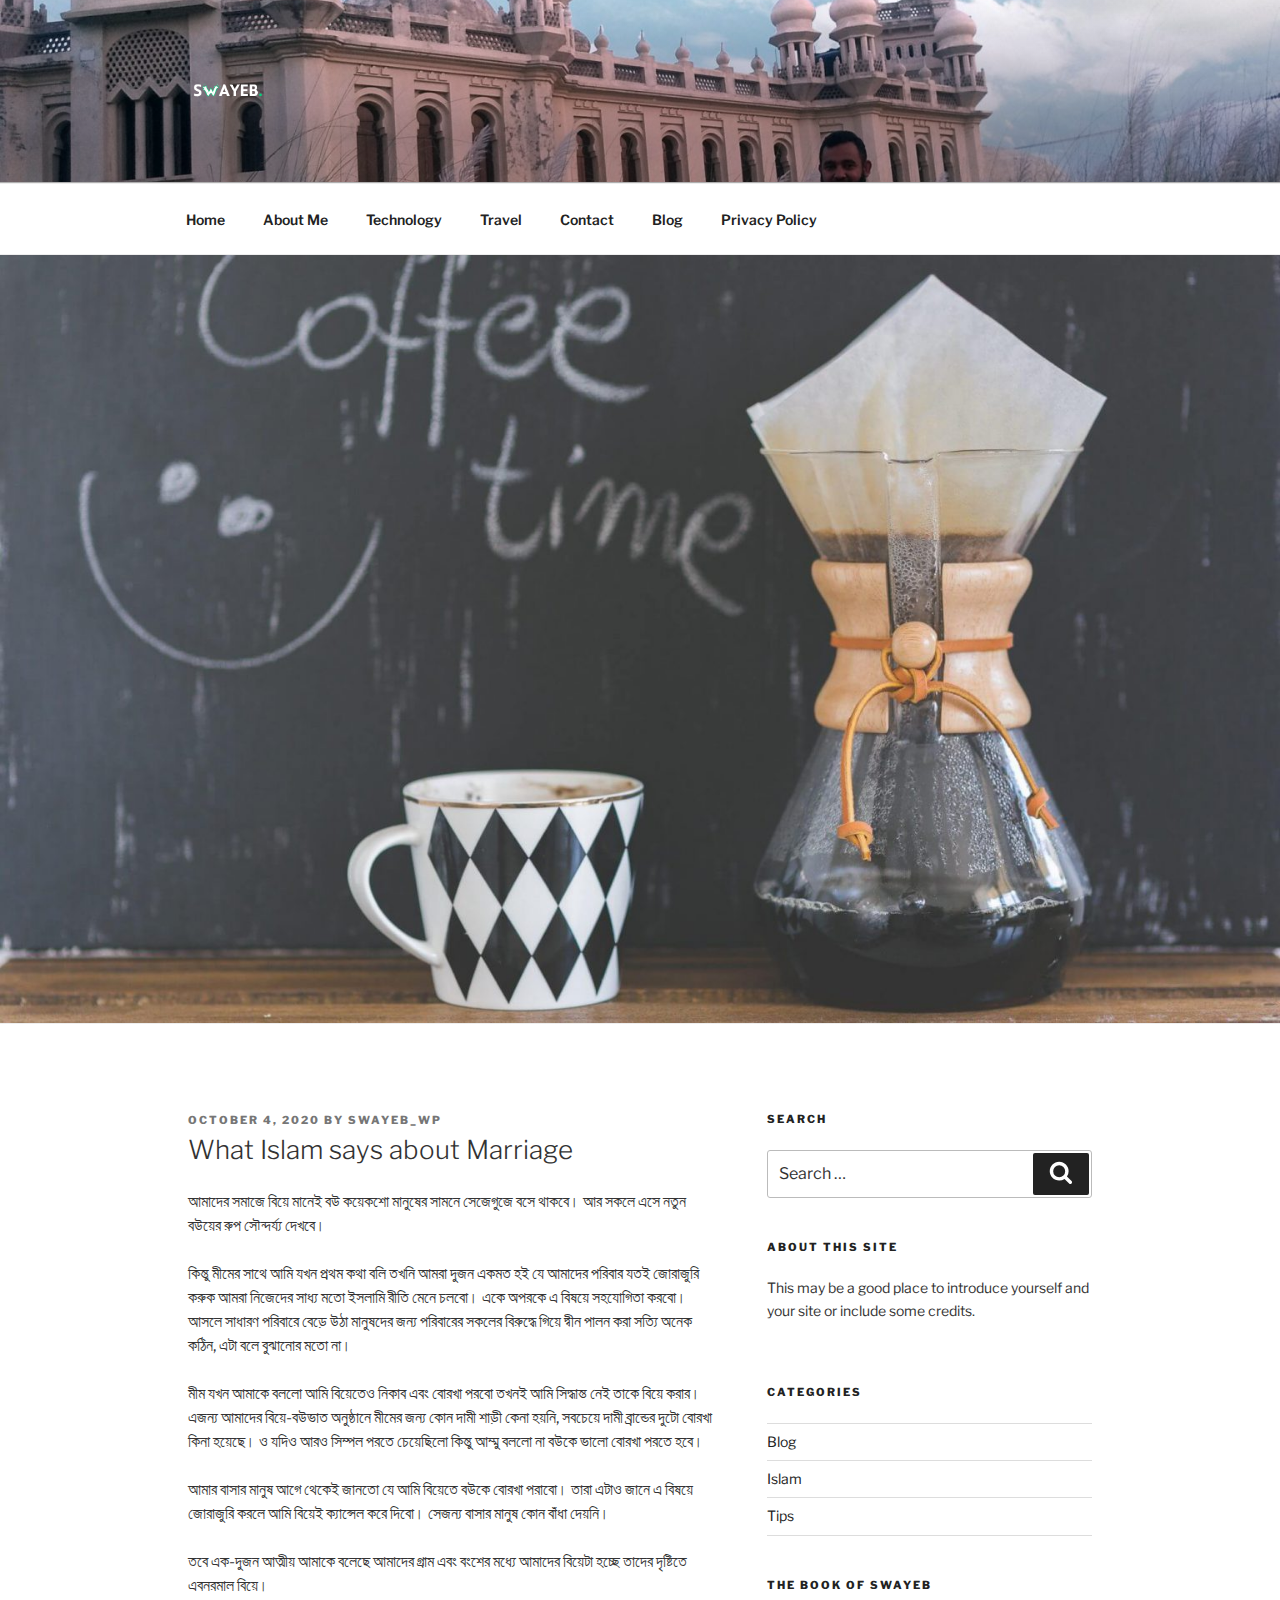
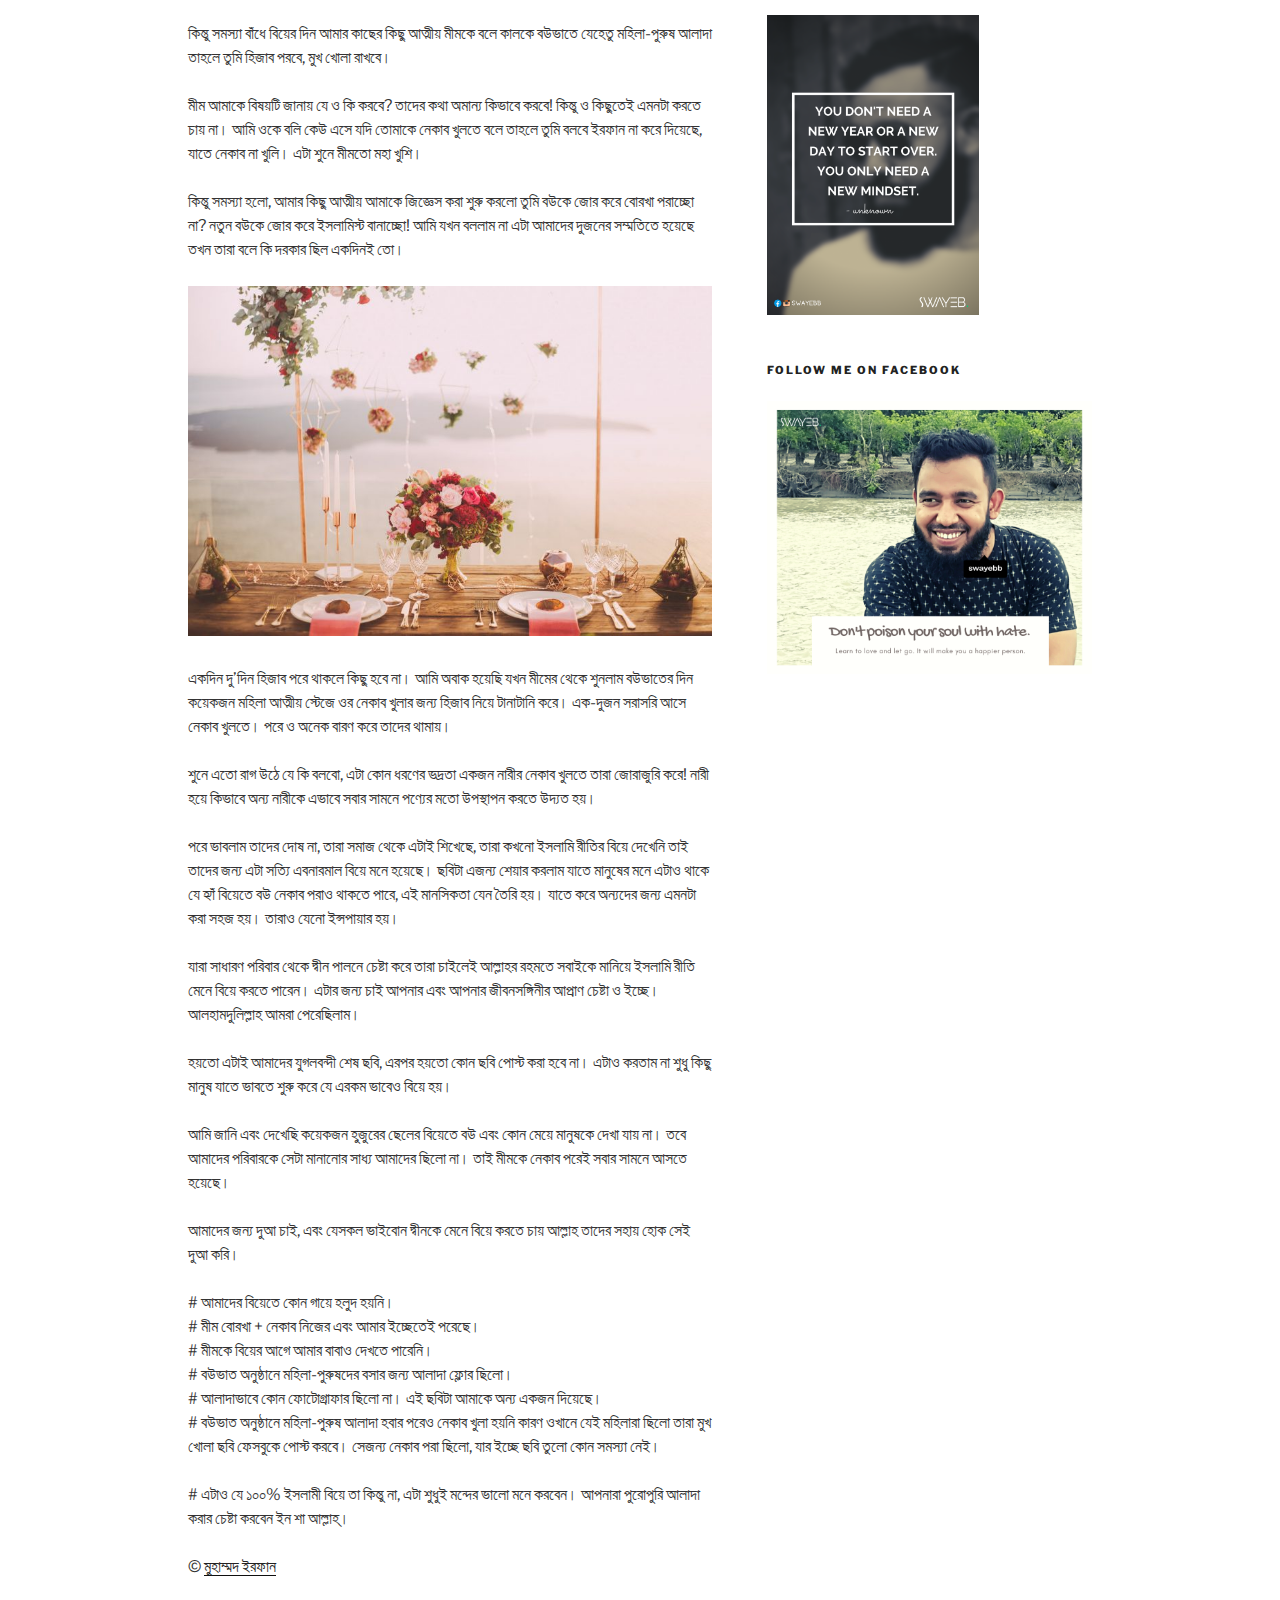
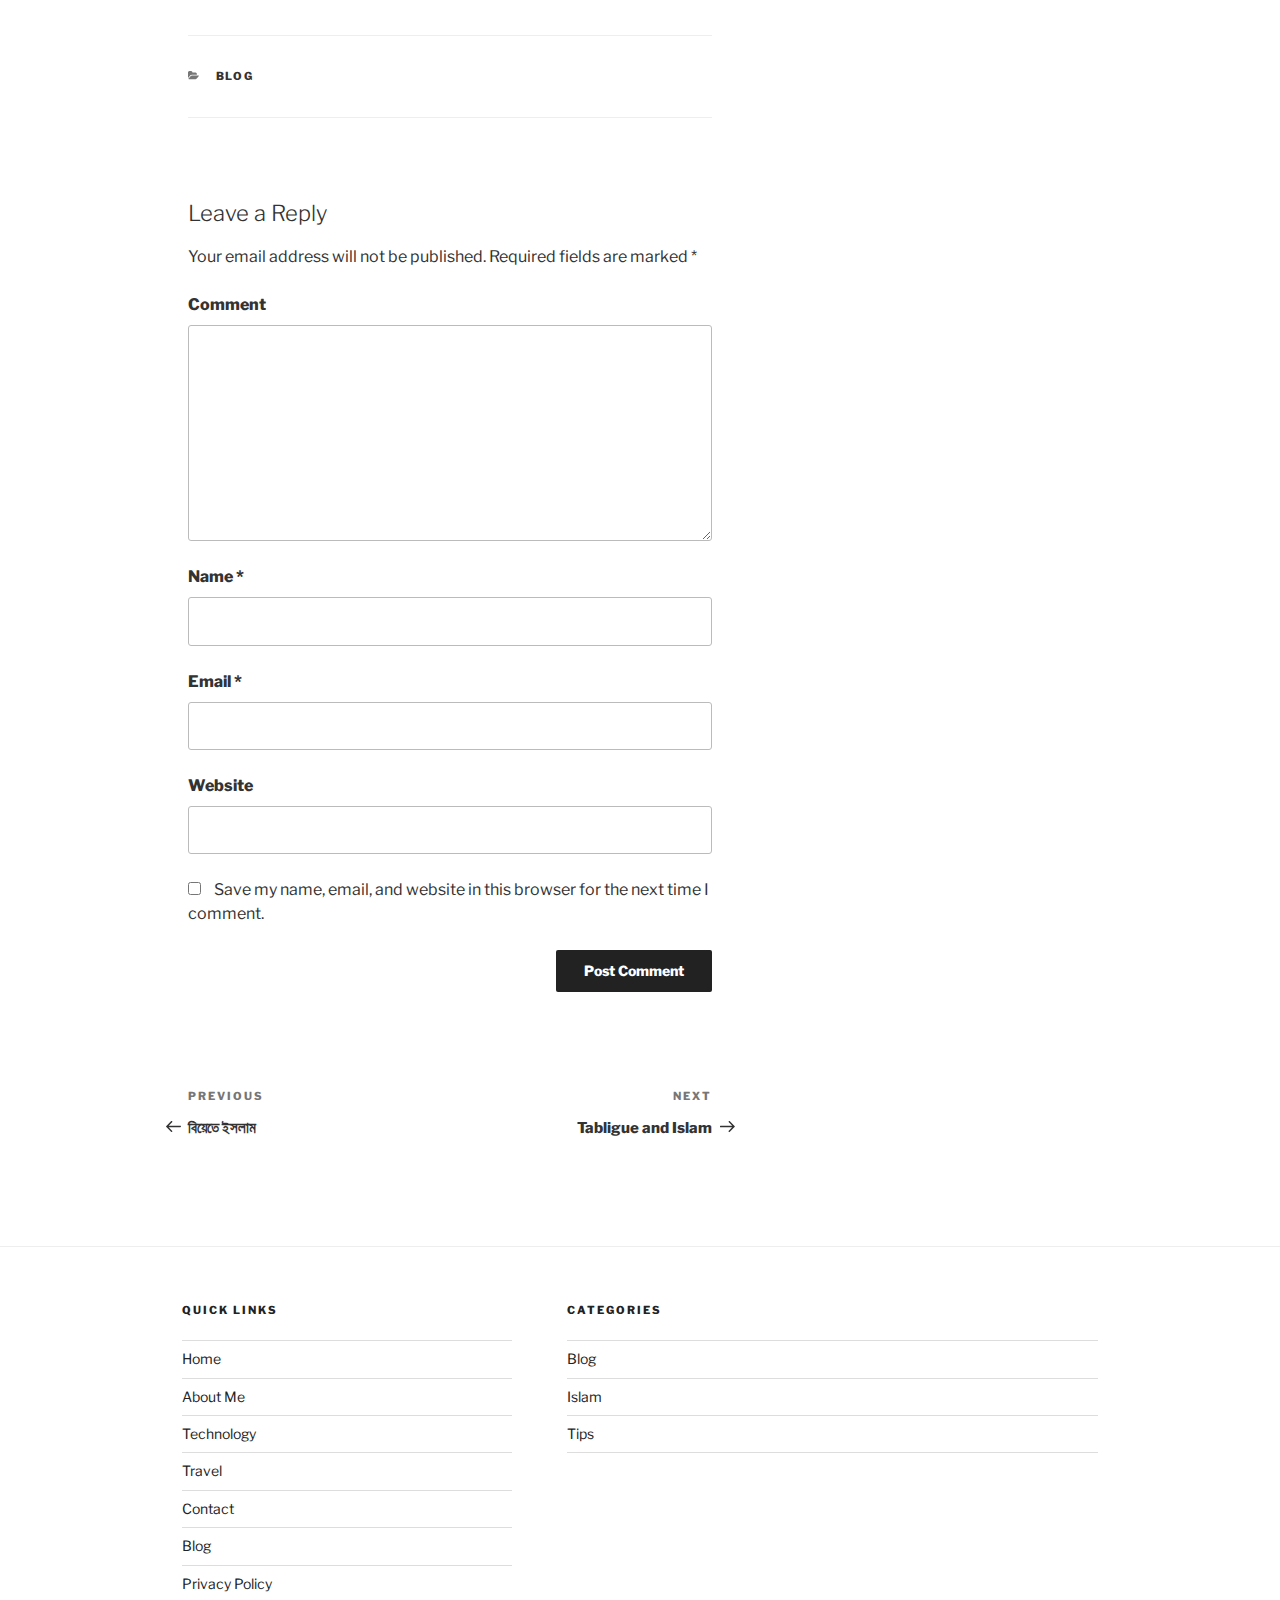
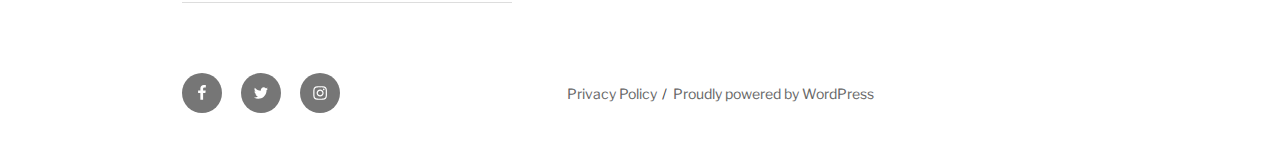
<file: 2020/10/04/what-islam-says-about-marriage/index.html>
<!DOCTYPE html>
<html lang="en-US" class="no-js no-svg">
<head>
<meta charset="UTF-8">
<meta name="viewport" content="width=device-width, initial-scale=1">
<link rel="profile" href="https://gmpg.org/xfn/11">

<script>(function(html){html.className = html.className.replace(/\bno-js\b/,'js')})(document.documentElement);</script>
<title>What Islam says about Marriage &#8211; Swayeb&#039;s Blog</title>
<link rel='dns-prefetch' href='//fonts.googleapis.com' />
<link rel='dns-prefetch' href='//s.w.org' />
<link href='https://fonts.gstatic.com/' crossorigin rel='preconnect' />
<link rel="alternate" type="application/rss+xml" title="Swayeb&#039;s Blog &raquo; Feed" href="https://swayeb.github.io/blogclass1/feed/" />
<link rel="alternate" type="application/rss+xml" title="Swayeb&#039;s Blog &raquo; Comments Feed" href="https://swayeb.github.io/blogclass1/comments/feed/" />
<link rel="alternate" type="application/rss+xml" title="Swayeb&#039;s Blog &raquo; What Islam says about Marriage Comments Feed" href="https://swayeb.github.io/blogclass1/2020/10/04/what-islam-says-about-marriage/feed/" />
		<script>
			window._wpemojiSettings = {"baseUrl":"https:\/\/s.w.org\/images\/core\/emoji\/13.0.0\/72x72\/","ext":".png","svgUrl":"https:\/\/s.w.org\/images\/core\/emoji\/13.0.0\/svg\/","svgExt":".svg","source":{"concatemoji":"https:\/\/swayeb.github.io\/blogclass1\/wp-includes\/js\/wp-emoji-release.min.js?ver=5.5.1"}};
			!function(e,a,t){var r,n,o,i,p=a.createElement("canvas"),s=p.getContext&&p.getContext("2d");function c(e,t){var a=String.fromCharCode;s.clearRect(0,0,p.width,p.height),s.fillText(a.apply(this,e),0,0);var r=p.toDataURL();return s.clearRect(0,0,p.width,p.height),s.fillText(a.apply(this,t),0,0),r===p.toDataURL()}function l(e){if(!s||!s.fillText)return!1;switch(s.textBaseline="top",s.font="600 32px Arial",e){case"flag":return!c([127987,65039,8205,9895,65039],[127987,65039,8203,9895,65039])&&(!c([55356,56826,55356,56819],[55356,56826,8203,55356,56819])&&!c([55356,57332,56128,56423,56128,56418,56128,56421,56128,56430,56128,56423,56128,56447],[55356,57332,8203,56128,56423,8203,56128,56418,8203,56128,56421,8203,56128,56430,8203,56128,56423,8203,56128,56447]));case"emoji":return!c([55357,56424,8205,55356,57212],[55357,56424,8203,55356,57212])}return!1}function d(e){var t=a.createElement("script");t.src=e,t.defer=t.type="text/javascript",a.getElementsByTagName("head")[0].appendChild(t)}for(i=Array("flag","emoji"),t.supports={everything:!0,everythingExceptFlag:!0},o=0;o<i.length;o++)t.supports[i[o]]=l(i[o]),t.supports.everything=t.supports.everything&&t.supports[i[o]],"flag"!==i[o]&&(t.supports.everythingExceptFlag=t.supports.everythingExceptFlag&&t.supports[i[o]]);t.supports.everythingExceptFlag=t.supports.everythingExceptFlag&&!t.supports.flag,t.DOMReady=!1,t.readyCallback=function(){t.DOMReady=!0},t.supports.everything||(n=function(){t.readyCallback()},a.addEventListener?(a.addEventListener("DOMContentLoaded",n,!1),e.addEventListener("load",n,!1)):(e.attachEvent("onload",n),a.attachEvent("onreadystatechange",function(){"complete"===a.readyState&&t.readyCallback()})),(r=t.source||{}).concatemoji?d(r.concatemoji):r.wpemoji&&r.twemoji&&(d(r.twemoji),d(r.wpemoji)))}(window,document,window._wpemojiSettings);
		</script>
		<style>
img.wp-smiley,
img.emoji {
	display: inline !important;
	border: none !important;
	box-shadow: none !important;
	height: 1em !important;
	width: 1em !important;
	margin: 0 .07em !important;
	vertical-align: -0.1em !important;
	background: none !important;
	padding: 0 !important;
}
</style>
	<link rel='stylesheet' id='wp-block-library-css'  href='https://swayeb.github.io/blogclass1/wp-includes/css/dist/block-library/style.min.css?ver=5.5.1' media='all' />
<link rel='stylesheet' id='wp-block-library-theme-css'  href='https://swayeb.github.io/blogclass1/wp-includes/css/dist/block-library/theme.min.css?ver=5.5.1' media='all' />
<link rel='stylesheet' id='contact-form-7-css'  href='https://swayeb.github.io/blogclass1/wp-content/plugins/contact-form-7/includes/css/styles.css?ver=5.2.2' media='all' />
<link rel='stylesheet' id='twentyseventeen-fonts-css'  href='https://fonts.googleapis.com/css?family=Libre+Franklin%3A300%2C300i%2C400%2C400i%2C600%2C600i%2C800%2C800i&#038;subset=latin%2Clatin-ext&#038;display=fallback' media='all' />
<link rel='stylesheet' id='twentyseventeen-style-css'  href='https://swayeb.github.io/blogclass1/wp-content/themes/twentyseventeen/style.css?ver=20190507' media='all' />
<link rel='stylesheet' id='twentyseventeen-block-style-css'  href='https://swayeb.github.io/blogclass1/wp-content/themes/twentyseventeen/assets/css/blocks.css?ver=20190105' media='all' />
<!--[if lt IE 9]>
<link rel='stylesheet' id='twentyseventeen-ie8-css'  href='https://swayeb.github.io/blogclass1/wp-content/themes/twentyseventeen/assets/css/ie8.css?ver=20161202' media='all' />
<![endif]-->
<script src='https://swayeb.github.io/blogclass1/wp-includes/js/jquery/jquery.js?ver=1.12.4-wp' id='jquery-core-js'></script>
<!--[if lt IE 9]>
<script src='https://swayeb.github.io/blogclass1/wp-content/themes/twentyseventeen/assets/js/html5.js?ver=20161020' id='html5-js'></script>
<![endif]-->
<link rel="https://api.w.org/" href="https://swayeb.github.io/blogclass1/wp-json/" /><link rel="alternate" type="application/json" href="https://swayeb.github.io/blogclass1/wp-json/wp/v2/posts/50" /><link rel="EditURI" type="application/rsd+xml" title="RSD" href="https://swayeb.github.io/blogclass1/xmlrpc.php?rsd" />
<link rel="wlwmanifest" type="application/wlwmanifest+xml" href="https://swayeb.github.io/blogclass1/wp-includes/wlwmanifest.xml" /> 
<link rel='prev' title='বিয়েতে ইসলাম' href='https://swayeb.github.io/blogclass1/2020/10/01/%e0%a6%ac%e0%a6%bf%e0%a7%9f%e0%a7%87%e0%a6%a4%e0%a7%87-%e0%a6%87%e0%a6%b8%e0%a6%b2%e0%a6%be%e0%a6%ae/' />
<link rel='next' title='Tabligue and Islam' href='https://swayeb.github.io/blogclass1/2020/10/08/tabligue-and-islam/' />
<meta name="generator" content="WordPress 5.5.1" />
<link rel="canonical" href="https://swayeb.github.io/blogclass1/2020/10/04/what-islam-says-about-marriage/" />
<link rel='shortlink' href='https://swayeb.github.io/blogclass1/?p=50' />
<link rel="alternate" type="application/json+oembed" href="https://swayeb.github.io/blogclass1/wp-json/oembed/1.0/embed?url=https%3A%2F%2Fswayeb.github.io%2Fblogclass1%2F2020%2F10%2F04%2Fwhat-islam-says-about-marriage%2F" />
<link rel="alternate" type="text/xml+oembed" href="https://swayeb.github.io/blogclass1/wp-json/oembed/1.0/embed?url=https%3A%2F%2Fswayeb.github.io%2Fblogclass1%2F2020%2F10%2F04%2Fwhat-islam-says-about-marriage%2F&#038;format=xml" />
<link rel="pingback" href="https://swayeb.github.io/blogclass1/xmlrpc.php">
		<style id="twentyseventeen-custom-header-styles" type="text/css">
				.site-title,
		.site-description {
			position: absolute;
			clip: rect(1px, 1px, 1px, 1px);
		}
				</style>
		<link rel="icon" href="https://swayeb.github.io/blogclass1/wp-content/uploads/2020/10/cropped-site-icon-32x32.png" sizes="32x32" />
<link rel="icon" href="https://swayeb.github.io/blogclass1/wp-content/uploads/2020/10/cropped-site-icon-192x192.png" sizes="192x192" />
<link rel="apple-touch-icon" href="https://swayeb.github.io/blogclass1/wp-content/uploads/2020/10/cropped-site-icon-180x180.png" />
<meta name="msapplication-TileImage" content="https://swayeb.github.io/blogclass1/wp-content/uploads/2020/10/cropped-site-icon-270x270.png" />
</head>

<body class="post-template-default single single-post postid-50 single-format-standard wp-custom-logo wp-embed-responsive has-header-image has-sidebar title-tagline-hidden colors-light">
<div id="page" class="site">
	<a class="skip-link screen-reader-text" href="#content">Skip to content</a>

	<header id="masthead" class="site-header" role="banner">

		<div class="custom-header">

		<div class="custom-header-media">
			<div id="wp-custom-header" class="wp-custom-header"><img src="https://swayeb.github.io/blogclass1/wp-content/uploads/2020/10/cropped-southtown-scaled-1.jpg" width="2000" height="1200" alt="Swayeb&#039;s Blog" srcset="https://swayeb.github.io/blogclass1/wp-content/uploads/2020/10/cropped-southtown-scaled-1.jpg 2000w, https://swayeb.github.io/blogclass1/wp-content/uploads/2020/10/cropped-southtown-scaled-1-300x180.jpg 300w, https://swayeb.github.io/blogclass1/wp-content/uploads/2020/10/cropped-southtown-scaled-1-1024x614.jpg 1024w, https://swayeb.github.io/blogclass1/wp-content/uploads/2020/10/cropped-southtown-scaled-1-768x461.jpg 768w, https://swayeb.github.io/blogclass1/wp-content/uploads/2020/10/cropped-southtown-scaled-1-1536x922.jpg 1536w" sizes="100vw" /></div>		</div>

	<div class="site-branding">
	<div class="wrap">

		<a href="https://swayeb.github.io/blogclass1/" class="custom-logo-link" rel="home"><img width="250" height="250" src="https://swayeb.github.io/blogclass1/wp-content/uploads/2020/10/cropped-logo.png" class="custom-logo" alt="Swayeb&#039;s Blog" srcset="https://swayeb.github.io/blogclass1/wp-content/uploads/2020/10/cropped-logo.png 250w, https://swayeb.github.io/blogclass1/wp-content/uploads/2020/10/cropped-logo-150x150.png 150w, https://swayeb.github.io/blogclass1/wp-content/uploads/2020/10/cropped-logo-100x100.png 100w" sizes="100vw" /></a>
		<div class="site-branding-text">
							<p class="site-title"><a href="https://swayeb.github.io/blogclass1/" rel="home">Swayeb&#039;s Blog</a></p>
			
							<p class="site-description">Swayeb Rahman Sunny&#039;s Personal site.</p>
					</div><!-- .site-branding-text -->

		
	</div><!-- .wrap -->
</div><!-- .site-branding -->

</div><!-- .custom-header -->

					<div class="navigation-top">
				<div class="wrap">
					<nav id="site-navigation" class="main-navigation" role="navigation" aria-label="Top Menu">
	<button class="menu-toggle" aria-controls="top-menu" aria-expanded="false">
		<svg class="icon icon-bars" aria-hidden="true" role="img"> <use href="#icon-bars" xlink:href="#icon-bars"></use> </svg><svg class="icon icon-close" aria-hidden="true" role="img"> <use href="#icon-close" xlink:href="#icon-close"></use> </svg>Menu	</button>

	<div class="menu-top-menu-container"><ul id="top-menu" class="menu"><li id="menu-item-19" class="menu-item menu-item-type-custom menu-item-object-custom menu-item-home menu-item-19"><a href="https://swayeb.github.io/blogclass1/">Home</a></li>
<li id="menu-item-67" class="menu-item menu-item-type-post_type menu-item-object-page menu-item-67"><a href="https://swayeb.github.io/blogclass1/about-me/">About Me</a></li>
<li id="menu-item-69" class="menu-item menu-item-type-taxonomy menu-item-object-category menu-item-69"><a href="https://swayeb.github.io/blogclass1/category/technology/">Technology</a></li>
<li id="menu-item-70" class="menu-item menu-item-type-taxonomy menu-item-object-category menu-item-70"><a href="https://swayeb.github.io/blogclass1/category/travel/">Travel</a></li>
<li id="menu-item-68" class="menu-item menu-item-type-post_type menu-item-object-page menu-item-68"><a href="https://swayeb.github.io/blogclass1/contact/">Contact</a></li>
<li id="menu-item-71" class="menu-item menu-item-type-taxonomy menu-item-object-category current-post-ancestor current-menu-parent current-post-parent menu-item-71"><a href="https://swayeb.github.io/blogclass1/category/blog/">Blog</a></li>
<li id="menu-item-88" class="menu-item menu-item-type-post_type menu-item-object-page menu-item-privacy-policy menu-item-88"><a href="https://swayeb.github.io/blogclass1/privacy-policy/">Privacy Policy</a></li>
</ul></div>
	</nav><!-- #site-navigation -->
				</div><!-- .wrap -->
			</div><!-- .navigation-top -->
		
	</header><!-- #masthead -->

	<div class="single-featured-image-header"><img width="2000" height="1200" src="https://swayeb.github.io/blogclass1/wp-content/uploads/2020/10/coffee.jpg" class="attachment-twentyseventeen-featured-image size-twentyseventeen-featured-image wp-post-image" alt="" loading="lazy" srcset="https://swayeb.github.io/blogclass1/wp-content/uploads/2020/10/coffee.jpg 2000w, https://swayeb.github.io/blogclass1/wp-content/uploads/2020/10/coffee-300x180.jpg 300w, https://swayeb.github.io/blogclass1/wp-content/uploads/2020/10/coffee-1024x614.jpg 1024w, https://swayeb.github.io/blogclass1/wp-content/uploads/2020/10/coffee-768x461.jpg 768w, https://swayeb.github.io/blogclass1/wp-content/uploads/2020/10/coffee-1536x922.jpg 1536w" sizes="100vw" /></div><!-- .single-featured-image-header -->
	<div class="site-content-contain">
		<div id="content" class="site-content">

<div class="wrap">
	<div id="primary" class="content-area">
		<main id="main" class="site-main" role="main">

			
<article id="post-50" class="post-50 post type-post status-publish format-standard has-post-thumbnail hentry category-blog">
		<header class="entry-header">
		<div class="entry-meta"><span class="posted-on"><span class="screen-reader-text">Posted on</span> <a href="https://swayeb.github.io/blogclass1/2020/10/04/what-islam-says-about-marriage/" rel="bookmark"><time class="entry-date published updated" datetime="2020-10-04T10:40:16+00:00">October 4, 2020</time></a></span><span class="byline"> by <span class="author vcard"><a class="url fn n" href="https://swayeb.github.io/blogclass1/author/swayeb_wp/">swayeb_wp</a></span></span></div><!-- .entry-meta --><h1 class="entry-title">What Islam says about Marriage</h1>	</header><!-- .entry-header -->

	
	<div class="entry-content">
		
<p>আমাদের সমাজে বিয়ে মানেই বউ কয়েকশো মানুষের সামনে সেজেগুজে বসে থাকবে। আর সকলে এসে নতুন বউয়ের রুপ সৌন্দর্য্য দেখবে।</p>



<p>কিন্তু মীমের সাথে আমি যখন প্রথম কথা বলি তখনি আমরা দুজন একমত হই যে আমাদের পরিবার যতই জোরাজুরি করুক আমরা নিজেদের সাধ্য মতো ইসলামি রীতি মেনে চলবো। একে অপরকে এ বিষয়ে সহযোগিতা করবো। আসলে সাধারণ পরিবারে বেড়ে উঠা মানুষদের জন্য পরিবারের সকলের বিরুদ্ধে গিয়ে দ্বীন পালন করা সত্যি অনেক কঠিন, এটা বলে বুঝানোর মতো না।</p>



<p>মীম যখন আমাকে বললো আমি বিয়েতেও নিকাব এবং বোরখা পরবো তখনই আমি সিদ্ধান্ত নেই তাকে বিয়ে করার। এজন্য আমাদের বিয়ে-বউভাত অনুষ্ঠানে মীমের জন্য কোন দামী শাড়ী কেনা হয়নি, সবচেয়ে দামী ব্রান্ডের দুটো বোরখা কিনা হয়েছে। ও যদিও আরও সিম্পল পরতে চেয়েছিলো কিন্তু আম্মু বললো না বউকে ভালো বোরখা পরতে হবে।</p>



<p>আমার বাসার মানুষ আগে থেকেই জানতো যে আমি বিয়েতে বউকে বোরখা পরাবো। তারা এটাও জানে এ বিষয়ে জোরাজুরি করলে আমি বিয়েই ক্যান্সেল করে দিবো। সেজন্য বাসার মানুষ কোন বাঁধা দেয়নি।</p>



<p>তবে এক-দুজন আত্মীয় আমাকে বলেছে আমাদের গ্রাম এবং বংশের মধ্যে আমাদের বিয়েটা হচ্ছে তাদের দৃষ্টিতে এবনরমাল বিয়ে।</p>



<p>কিন্তু সমস্যা বাঁধে বিয়ের দিন আমার কাছের কিছু আত্মীয় মীমকে বলে কালকে বউভাতে যেহেতু মহিলা-পুরুষ আলাদা তাহলে তুমি হিজাব পরবে, মুখ খোলা রাখবে।</p>



<p>মীম আমাকে বিষয়টি জানায় যে ও কি করবে? তাদের কথা অমান্য কিভাবে করবে! কিন্তু ও কিছুতেই এমনটা করতে চায় না। আমি ওকে বলি কেউ এসে যদি তোমাকে নেকাব খুলতে বলে তাহলে তুমি বলবে ইরফান না করে দিয়েছে, যাতে নেকাব না খুলি। এটা শুনে মীমতো মহা খুশি।</p>



<p>কিন্তু সমস্যা হলো, আমার কিছু আত্মীয় আমাকে জিজ্ঞেস করা শুরু করলো তুমি বউকে জোর করে বোরখা পরাচ্ছো না? নতুন বউকে জোর করে ইসলামিস্ট বানাচ্ছো! আমি যখন বললাম না এটা আমাদের দুজনের সম্মতিতে হয়েছে তখন তারা বলে কি দরকার ছিল একদিনই তো।</p>



<figure class="wp-block-image size-large"><img loading="lazy" width="1024" height="682" src="https://swayeb.github.io/blogclass1/wp-content/uploads/2020/10/pexels-edward-eyer-1045541-1-1024x682.jpg" alt="" class="wp-image-51" srcset="https://swayeb.github.io/blogclass1/wp-content/uploads/2020/10/pexels-edward-eyer-1045541-1-1024x682.jpg 1024w, https://swayeb.github.io/blogclass1/wp-content/uploads/2020/10/pexels-edward-eyer-1045541-1-300x200.jpg 300w, https://swayeb.github.io/blogclass1/wp-content/uploads/2020/10/pexels-edward-eyer-1045541-1-768x512.jpg 768w, https://swayeb.github.io/blogclass1/wp-content/uploads/2020/10/pexels-edward-eyer-1045541-1.jpg 1280w" sizes="(max-width: 767px) 89vw, (max-width: 1000px) 54vw, (max-width: 1071px) 543px, 580px" /></figure>



<p>একদিন দু&#8217;দিন হিজাব পরে থাকলে কিছু হবে না। আমি অবাক হয়েছি যখন মীমের থেকে শুনলাম বউভাতের দিন কয়েকজন মহিলা আত্মীয় স্টেজে ওর নেকাব খুলার জন্য হিজাব নিয়ে টানাটানি করে। এক-দুজন সরাসরি আসে নেকাব খুলতে। পরে ও অনেক বারণ করে তাদের থামায়।</p>



<p>শুনে এতো রাগ উঠে যে কি বলবো, এটা কোন ধরণের ভদ্রতা একজন নারীর নেকাব খুলতে তারা জোরাজুরি করে! নারী হয়ে কিভাবে অন্য নারীকে এভাবে সবার সামনে পণ্যের মতো উপস্থাপন করতে উদ্যত হয়।</p>



<p>পরে ভাবলাম তাদের দোষ না, তারা সমাজ থেকে এটাই শিখেছে, তারা কখনো ইসলামি রীতির বিয়ে দেখেনি তাই তাদের জন্য এটা সত্যি এবনারমাল বিয়ে মনে হয়েছে। ছবিটা এজন্য শেয়ার করলাম যাতে মানুষের মনে এটাও থাকে যে হ্যাঁ বিয়েতে বউ নেকাব পরাও থাকতে পারে, এই মানসিকতা যেন তৈরি হয়। যাতে করে অন্যদের জন্য এমনটা করা সহজ হয়। তারাও যেনো ইন্সপায়ার হয়।</p>



<p>যারা সাধারণ পরিবার থেকে দ্বীন পালনে চেষ্টা করে তারা চাইলেই আল্লাহর রহমতে সবাইকে মানিয়ে ইসলামি রীতি মেনে বিয়ে করতে পারেন। এটার জন্য চাই আপনার এবং আপনার জীবনসঙ্গিনীর আপ্রাণ চেষ্টা ও ইচ্ছে। আলহামদুলিল্লাহ আমরা পেরেছিলাম।</p>



<p>হয়তো এটাই আমাদের যুগলবন্দী শেষ ছবি, এরপর হয়তো কোন ছবি পোস্ট করা হবে না। এটাও করতাম না শুধু কিছু মানুষ যাতে ভাবতে শুরু করে যে এরকম ভাবেও বিয়ে হয়।</p>



<p>আমি জানি এবং দেখেছি কয়েকজন হুজুরের ছেলের বিয়েতে বউ এবং কোন মেয়ে মানুষকে দেখা যায় না। তবে আমাদের পরিবারকে সেটা মানানোর সাধ্য আমাদের ছিলো না। তাই মীমকে নেকাব পরেই সবার সামনে আসতে হয়েছে।</p>



<p>আমাদের জন্য দুআ চাই, এবং যেসকল ভাইবোন দ্বীনকে মেনে বিয়ে করতে চায় আল্লাহ তাদের সহায় হোক সেই দুআ করি।</p>



<p># আমাদের বিয়েতে কোন গায়ে হলুদ হয়নি।<br># মীম বোরখা + নেকাব নিজের এবং আমার ইচ্ছেতেই পরেছে।<br># মীমকে বিয়ের আগে আমার বাবাও দেখতে পারেনি।<br># বউভাত অনুষ্ঠানে মহিলা-পুরুষদের বসার জন্য আলাদা ফ্লোর ছিলো।<br># আলাদাভাবে কোন ফোটোগ্রাফার ছিলো না। এই ছবিটা আমাকে অন্য একজন দিয়েছে।<br># বউভাত অনুষ্ঠানে মহিলা-পুরুষ আলাদা হবার পরেও নেকাব খুলা হয়নি কারণ ওখানে যেই মহিলারা ছিলো তারা মুখ খোলা ছবি ফেসবুকে পোস্ট করবে। সেজন্য নেকাব পরা ছিলো, যার ইচ্ছে ছবি তুলো কোন সমস্যা নেই।</p>



<p># এটাও যে ১০০% ইসলামী বিয়ে তা কিন্তু না, এটা শুধুই মন্দের ভালো মনে করবেন। আপনারা পুরোপুরি আলাদা করার চেষ্টা করবেন ইন শা আল্লাহ্।</p>



<p>© <a href="http://facebook.com/swayebb">মুহাম্মদ ইরফান</a></p>
	</div><!-- .entry-content -->

	<footer class="entry-footer"><span class="cat-tags-links"><span class="cat-links"><svg class="icon icon-folder-open" aria-hidden="true" role="img"> <use href="#icon-folder-open" xlink:href="#icon-folder-open"></use> </svg><span class="screen-reader-text">Categories</span><a href="https://swayeb.github.io/blogclass1/category/blog/" rel="category tag">Blog</a></span></span></footer> <!-- .entry-footer -->
</article><!-- #post-50 -->

<div id="comments" class="comments-area">

		<div id="respond" class="comment-respond">
		<h3 id="reply-title" class="comment-reply-title">Leave a Reply <small><a rel="nofollow" id="cancel-comment-reply-link" href="https://swayeb.github.io/blogclass1/2020/10/04/what-islam-says-about-marriage/#respond" style="display:none;">Cancel reply</a></small></h3><form action="https://swayeb.github.io/blogclass1/wp-comments-post.php" method="post" id="commentform" class="comment-form" novalidate><p class="comment-notes"><span id="email-notes">Your email address will not be published.</span> Required fields are marked <span class="required">*</span></p><p class="comment-form-comment"><label for="comment">Comment</label> <textarea id="comment" name="comment" cols="45" rows="8" maxlength="65525" required="required"></textarea></p><p class="comment-form-author"><label for="author">Name <span class="required">*</span></label> <input id="author" name="author" type="text" value="" size="30" maxlength="245" required='required' /></p>
<p class="comment-form-email"><label for="email">Email <span class="required">*</span></label> <input id="email" name="email" type="email" value="" size="30" maxlength="100" aria-describedby="email-notes" required='required' /></p>
<p class="comment-form-url"><label for="url">Website</label> <input id="url" name="url" type="url" value="" size="30" maxlength="200" /></p>
<p class="comment-form-cookies-consent"><input id="wp-comment-cookies-consent" name="wp-comment-cookies-consent" type="checkbox" value="yes" /> <label for="wp-comment-cookies-consent">Save my name, email, and website in this browser for the next time I comment.</label></p>
<p class="form-submit"><input name="submit" type="submit" id="submit" class="submit" value="Post Comment" /> <input type='hidden' name='comment_post_ID' value='50' id='comment_post_ID' />
<input type='hidden' name='comment_parent' id='comment_parent' value='0' />
</p></form>	</div><!-- #respond -->
	
</div><!-- #comments -->

	<nav class="navigation post-navigation" role="navigation" aria-label="Posts">
		<h2 class="screen-reader-text">Post navigation</h2>
		<div class="nav-links"><div class="nav-previous"><a href="https://swayeb.github.io/blogclass1/2020/10/01/%e0%a6%ac%e0%a6%bf%e0%a7%9f%e0%a7%87%e0%a6%a4%e0%a7%87-%e0%a6%87%e0%a6%b8%e0%a6%b2%e0%a6%be%e0%a6%ae/" rel="prev"><span class="screen-reader-text">Previous Post</span><span aria-hidden="true" class="nav-subtitle">Previous</span> <span class="nav-title"><span class="nav-title-icon-wrapper"><svg class="icon icon-arrow-left" aria-hidden="true" role="img"> <use href="#icon-arrow-left" xlink:href="#icon-arrow-left"></use> </svg></span>বিয়েতে ইসলাম</span></a></div><div class="nav-next"><a href="https://swayeb.github.io/blogclass1/2020/10/08/tabligue-and-islam/" rel="next"><span class="screen-reader-text">Next Post</span><span aria-hidden="true" class="nav-subtitle">Next</span> <span class="nav-title">Tabligue and Islam<span class="nav-title-icon-wrapper"><svg class="icon icon-arrow-right" aria-hidden="true" role="img"> <use href="#icon-arrow-right" xlink:href="#icon-arrow-right"></use> </svg></span></span></a></div></div>
	</nav>
		</main><!-- #main -->
	</div><!-- #primary -->
	
<aside id="secondary" class="widget-area" role="complementary" aria-label="Blog Sidebar">
	<section id="search-3" class="widget widget_search"><h2 class="widget-title">Search</h2>

<form role="search" method="get" class="search-form" action="https://swayeb.github.io/blogclass1/">
	<label for="search-form-1">
		<span class="screen-reader-text">Search for:</span>
	</label>
	<input type="search" id="search-form-1" class="search-field" placeholder="Search &hellip;" value="" name="s" />
	<button type="submit" class="search-submit"><svg class="icon icon-search" aria-hidden="true" role="img"> <use href="#icon-search" xlink:href="#icon-search"></use> </svg><span class="screen-reader-text">Search</span></button>
</form>
</section><section id="text-3" class="widget widget_text"><h2 class="widget-title">About This Site</h2>			<div class="textwidget"><p>This may be a good place to introduce yourself and your site or include some credits.</p>
</div>
		</section><section id="categories-4" class="widget widget_categories"><h2 class="widget-title">Categories</h2>
			<ul>
					<li class="cat-item cat-item-4"><a href="https://swayeb.github.io/blogclass1/category/blog/">Blog</a>
</li>
	<li class="cat-item cat-item-8"><a href="https://swayeb.github.io/blogclass1/category/islam/">Islam</a>
</li>
	<li class="cat-item cat-item-7"><a href="https://swayeb.github.io/blogclass1/category/tips/">Tips</a>
</li>
			</ul>

			</section><section id="media_image-3" class="widget widget_media_image"><h2 class="widget-title">The book of Swayeb</h2><a href="https://google.com/"><img width="212" height="300" src="https://swayeb.github.io/blogclass1/wp-content/uploads/2020/10/you-dont-ne-1-212x300.png" class="image wp-image-47  attachment-medium size-medium" alt="swayeb&#039;s quote" loading="lazy" style="max-width: 100%; height: auto;" srcset="https://swayeb.github.io/blogclass1/wp-content/uploads/2020/10/you-dont-ne-1-212x300.png 212w, https://swayeb.github.io/blogclass1/wp-content/uploads/2020/10/you-dont-ne-1-724x1024.png 724w, https://swayeb.github.io/blogclass1/wp-content/uploads/2020/10/you-dont-ne-1-768x1086.png 768w, https://swayeb.github.io/blogclass1/wp-content/uploads/2020/10/you-dont-ne-1-1086x1536.png 1086w, https://swayeb.github.io/blogclass1/wp-content/uploads/2020/10/you-dont-ne-1-1448x2048.png 1448w, https://swayeb.github.io/blogclass1/wp-content/uploads/2020/10/you-dont-ne-1.png 1587w" sizes="100vw" /></a></section><section id="custom_html-3" class="widget_text widget widget_custom_html"><h2 class="widget-title">Follow me on Facebook</h2><div class="textwidget custom-html-widget"><img src="https://swayeb.github.io/blogclass1/wp-content/uploads/2020/10/Life-Lesson-101-2.png" href="www.swayeb.com" alt="swayeb photo"/> </div></section></aside><!-- #secondary -->
</div><!-- .wrap -->


		</div><!-- #content -->

		<footer id="colophon" class="site-footer" role="contentinfo">
			<div class="wrap">
				

	<aside class="widget-area" role="complementary" aria-label="Footer">
					<div class="widget-column footer-widget-1">
				<section id="nav_menu-3" class="widget widget_nav_menu"><h2 class="widget-title">Quick Links</h2><div class="menu-top-menu-container"><ul id="menu-top-menu" class="menu"><li class="menu-item menu-item-type-custom menu-item-object-custom menu-item-home menu-item-19"><a href="https://swayeb.github.io/blogclass1/">Home</a></li>
<li class="menu-item menu-item-type-post_type menu-item-object-page menu-item-67"><a href="https://swayeb.github.io/blogclass1/about-me/">About Me</a></li>
<li class="menu-item menu-item-type-taxonomy menu-item-object-category menu-item-69"><a href="https://swayeb.github.io/blogclass1/category/technology/">Technology</a></li>
<li class="menu-item menu-item-type-taxonomy menu-item-object-category menu-item-70"><a href="https://swayeb.github.io/blogclass1/category/travel/">Travel</a></li>
<li class="menu-item menu-item-type-post_type menu-item-object-page menu-item-68"><a href="https://swayeb.github.io/blogclass1/contact/">Contact</a></li>
<li class="menu-item menu-item-type-taxonomy menu-item-object-category current-post-ancestor current-menu-parent current-post-parent menu-item-71"><a href="https://swayeb.github.io/blogclass1/category/blog/">Blog</a></li>
<li class="menu-item menu-item-type-post_type menu-item-object-page menu-item-privacy-policy menu-item-88"><a href="https://swayeb.github.io/blogclass1/privacy-policy/">Privacy Policy</a></li>
</ul></div></section>			</div>
						<div class="widget-column footer-widget-2">
				<section id="categories-7" class="widget widget_categories"><h2 class="widget-title">Categories</h2>
			<ul>
					<li class="cat-item cat-item-4"><a href="https://swayeb.github.io/blogclass1/category/blog/">Blog</a>
</li>
	<li class="cat-item cat-item-8"><a href="https://swayeb.github.io/blogclass1/category/islam/">Islam</a>
</li>
	<li class="cat-item cat-item-7"><a href="https://swayeb.github.io/blogclass1/category/tips/">Tips</a>
</li>
			</ul>

			</section>			</div>
			</aside><!-- .widget-area -->

					<nav class="social-navigation" role="navigation" aria-label="Footer Social Links Menu">
						<div class="menu-social-links-menu-container"><ul id="menu-social-links-menu" class="social-links-menu"><li id="menu-item-24" class="menu-item menu-item-type-custom menu-item-object-custom menu-item-24"><a href="https://www.facebook.com/swayebb"><span class="screen-reader-text">Facebook</span><svg class="icon icon-facebook" aria-hidden="true" role="img"> <use href="#icon-facebook" xlink:href="#icon-facebook"></use> </svg></a></li>
<li id="menu-item-25" class="menu-item menu-item-type-custom menu-item-object-custom menu-item-25"><a href="https://twitter.com/swayebrahman"><span class="screen-reader-text">Twitter</span><svg class="icon icon-twitter" aria-hidden="true" role="img"> <use href="#icon-twitter" xlink:href="#icon-twitter"></use> </svg></a></li>
<li id="menu-item-26" class="menu-item menu-item-type-custom menu-item-object-custom menu-item-26"><a href="https://www.instagram.com/swayebb"><span class="screen-reader-text">Instagram</span><svg class="icon icon-instagram" aria-hidden="true" role="img"> <use href="#icon-instagram" xlink:href="#icon-instagram"></use> </svg></a></li>
</ul></div>					</nav><!-- .social-navigation -->
					<div class="site-info">
	<a class="privacy-policy-link" href="https://swayeb.github.io/blogclass1/privacy-policy/">Privacy Policy</a><span role="separator" aria-hidden="true"></span>	<a href="https://wordpress.org/" class="imprint">
		Proudly powered by WordPress	</a>
</div><!-- .site-info -->
			</div><!-- .wrap -->
		</footer><!-- #colophon -->
	</div><!-- .site-content-contain -->
</div><!-- #page -->
<script id='contact-form-7-js-extra'>
var wpcf7 = {"apiSettings":{"root":"https:\/\/swayeb.github.io\/blogclass1\/wp-json\/contact-form-7\/v1","namespace":"contact-form-7\/v1"}};
</script>
<script src='https://swayeb.github.io/blogclass1/wp-content/plugins/contact-form-7/includes/js/scripts.js?ver=5.2.2' id='contact-form-7-js'></script>
<script id='twentyseventeen-skip-link-focus-fix-js-extra'>
var twentyseventeenScreenReaderText = {"quote":"<svg class=\"icon icon-quote-right\" aria-hidden=\"true\" role=\"img\"> <use href=\"#icon-quote-right\" xlink:href=\"#icon-quote-right\"><\/use> <\/svg>","expand":"Expand child menu","collapse":"Collapse child menu","icon":"<svg class=\"icon icon-angle-down\" aria-hidden=\"true\" role=\"img\"> <use href=\"#icon-angle-down\" xlink:href=\"#icon-angle-down\"><\/use> <span class=\"svg-fallback icon-angle-down\"><\/span><\/svg>"};
</script>
<script src='https://swayeb.github.io/blogclass1/wp-content/themes/twentyseventeen/assets/js/skip-link-focus-fix.js?ver=20161114' id='twentyseventeen-skip-link-focus-fix-js'></script>
<script src='https://swayeb.github.io/blogclass1/wp-content/themes/twentyseventeen/assets/js/navigation.js?ver=20161203' id='twentyseventeen-navigation-js'></script>
<script src='https://swayeb.github.io/blogclass1/wp-content/themes/twentyseventeen/assets/js/global.js?ver=20190121' id='twentyseventeen-global-js'></script>
<script src='https://swayeb.github.io/blogclass1/wp-content/themes/twentyseventeen/assets/js/jquery.scrollTo.js?ver=2.1.2' id='jquery-scrollto-js'></script>
<script src='https://swayeb.github.io/blogclass1/wp-includes/js/comment-reply.min.js?ver=5.5.1' id='comment-reply-js'></script>
<script src='https://swayeb.github.io/blogclass1/wp-includes/js/wp-embed.min.js?ver=5.5.1' id='wp-embed-js'></script>
<svg style="position: absolute; width: 0; height: 0; overflow: hidden;" version="1.1" xmlns="http://www.w3.org/2000/svg" xmlns:xlink="http://www.w3.org/1999/xlink">
<defs>
<symbol id="icon-behance" viewbox="0 0 37 32">
<path class="path1" d="M33 6.054h-9.125v2.214h9.125v-2.214zM28.5 13.661q-1.607 0-2.607 0.938t-1.107 2.545h7.286q-0.321-3.482-3.571-3.482zM28.786 24.107q1.125 0 2.179-0.571t1.357-1.554h3.946q-1.786 5.482-7.625 5.482-3.821 0-6.080-2.357t-2.259-6.196q0-3.714 2.33-6.17t6.009-2.455q2.464 0 4.295 1.214t2.732 3.196 0.902 4.429q0 0.304-0.036 0.839h-11.75q0 1.982 1.027 3.063t2.973 1.080zM4.946 23.214h5.286q3.661 0 3.661-2.982 0-3.214-3.554-3.214h-5.393v6.196zM4.946 13.625h5.018q1.393 0 2.205-0.652t0.813-2.027q0-2.571-3.393-2.571h-4.643v5.25zM0 4.536h10.607q1.554 0 2.768 0.25t2.259 0.848 1.607 1.723 0.563 2.75q0 3.232-3.071 4.696 2.036 0.571 3.071 2.054t1.036 3.643q0 1.339-0.438 2.438t-1.179 1.848-1.759 1.268-2.161 0.75-2.393 0.232h-10.911v-22.5z"></path>
</symbol>
<symbol id="icon-deviantart" viewbox="0 0 18 32">
<path class="path1" d="M18.286 5.411l-5.411 10.393 0.429 0.554h4.982v7.411h-9.054l-0.786 0.536-2.536 4.875-0.536 0.536h-5.375v-5.411l5.411-10.411-0.429-0.536h-4.982v-7.411h9.054l0.786-0.536 2.536-4.875 0.536-0.536h5.375v5.411z"></path>
</symbol>
<symbol id="icon-medium" viewbox="0 0 32 32">
<path class="path1" d="M10.661 7.518v20.946q0 0.446-0.223 0.759t-0.652 0.313q-0.304 0-0.589-0.143l-8.304-4.161q-0.375-0.179-0.634-0.598t-0.259-0.83v-20.357q0-0.357 0.179-0.607t0.518-0.25q0.25 0 0.786 0.268l9.125 4.571q0.054 0.054 0.054 0.089zM11.804 9.321l9.536 15.464-9.536-4.75v-10.714zM32 9.643v18.821q0 0.446-0.25 0.723t-0.679 0.277-0.839-0.232l-7.875-3.929zM31.946 7.5q0 0.054-4.58 7.491t-5.366 8.705l-6.964-11.321 5.786-9.411q0.304-0.5 0.929-0.5 0.25 0 0.464 0.107l9.661 4.821q0.071 0.036 0.071 0.107z"></path>
</symbol>
<symbol id="icon-slideshare" viewbox="0 0 32 32">
<path class="path1" d="M15.589 13.214q0 1.482-1.134 2.545t-2.723 1.063-2.723-1.063-1.134-2.545q0-1.5 1.134-2.554t2.723-1.054 2.723 1.054 1.134 2.554zM24.554 13.214q0 1.482-1.125 2.545t-2.732 1.063q-1.589 0-2.723-1.063t-1.134-2.545q0-1.5 1.134-2.554t2.723-1.054q1.607 0 2.732 1.054t1.125 2.554zM28.571 16.429v-11.911q0-1.554-0.571-2.205t-1.982-0.652h-19.857q-1.482 0-2.009 0.607t-0.527 2.25v12.018q0.768 0.411 1.58 0.714t1.446 0.5 1.446 0.33 1.268 0.196 1.25 0.071 1.045 0.009 1.009-0.036 0.795-0.036q1.214-0.018 1.696 0.482 0.107 0.107 0.179 0.161 0.464 0.446 1.089 0.911 0.125-1.625 2.107-1.554 0.089 0 0.652 0.027t0.768 0.036 0.813 0.018 0.946-0.018 0.973-0.080 1.089-0.152 1.107-0.241 1.196-0.348 1.205-0.482 1.286-0.616zM31.482 16.339q-2.161 2.661-6.643 4.5 1.5 5.089-0.411 8.304-1.179 2.018-3.268 2.643-1.857 0.571-3.25-0.268-1.536-0.911-1.464-2.929l-0.018-5.821v-0.018q-0.143-0.036-0.438-0.107t-0.42-0.089l-0.018 6.036q0.071 2.036-1.482 2.929-1.411 0.839-3.268 0.268-2.089-0.643-3.25-2.679-1.875-3.214-0.393-8.268-4.482-1.839-6.643-4.5-0.446-0.661-0.071-1.125t1.071 0.018q0.054 0.036 0.196 0.125t0.196 0.143v-12.393q0-1.286 0.839-2.196t2.036-0.911h22.446q1.196 0 2.036 0.911t0.839 2.196v12.393l0.375-0.268q0.696-0.482 1.071-0.018t-0.071 1.125z"></path>
</symbol>
<symbol id="icon-snapchat-ghost" viewbox="0 0 30 32">
<path class="path1" d="M15.143 2.286q2.393-0.018 4.295 1.223t2.92 3.438q0.482 1.036 0.482 3.196 0 0.839-0.161 3.411 0.25 0.125 0.5 0.125 0.321 0 0.911-0.241t0.911-0.241q0.518 0 1 0.321t0.482 0.821q0 0.571-0.563 0.964t-1.232 0.563-1.232 0.518-0.563 0.848q0 0.268 0.214 0.768 0.661 1.464 1.83 2.679t2.58 1.804q0.5 0.214 1.429 0.411 0.5 0.107 0.5 0.625 0 1.25-3.911 1.839-0.125 0.196-0.196 0.696t-0.25 0.83-0.589 0.33q-0.357 0-1.107-0.116t-1.143-0.116q-0.661 0-1.107 0.089-0.571 0.089-1.125 0.402t-1.036 0.679-1.036 0.723-1.357 0.598-1.768 0.241q-0.929 0-1.723-0.241t-1.339-0.598-1.027-0.723-1.036-0.679-1.107-0.402q-0.464-0.089-1.125-0.089-0.429 0-1.17 0.134t-1.045 0.134q-0.446 0-0.625-0.33t-0.25-0.848-0.196-0.714q-3.911-0.589-3.911-1.839 0-0.518 0.5-0.625 0.929-0.196 1.429-0.411 1.393-0.571 2.58-1.804t1.83-2.679q0.214-0.5 0.214-0.768 0-0.5-0.563-0.848t-1.241-0.527-1.241-0.563-0.563-0.938q0-0.482 0.464-0.813t0.982-0.33q0.268 0 0.857 0.232t0.946 0.232q0.321 0 0.571-0.125-0.161-2.536-0.161-3.393 0-2.179 0.482-3.214 1.143-2.446 3.071-3.536t4.714-1.125z"></path>
</symbol>
<symbol id="icon-yelp" viewbox="0 0 27 32">
<path class="path1" d="M13.804 23.554v2.268q-0.018 5.214-0.107 5.446-0.214 0.571-0.911 0.714-0.964 0.161-3.241-0.679t-2.902-1.589q-0.232-0.268-0.304-0.643-0.018-0.214 0.071-0.464 0.071-0.179 0.607-0.839t3.232-3.857q0.018 0 1.071-1.25 0.268-0.339 0.705-0.438t0.884 0.063q0.429 0.179 0.67 0.518t0.223 0.75zM11.143 19.071q-0.054 0.982-0.929 1.25l-2.143 0.696q-4.911 1.571-5.214 1.571-0.625-0.036-0.964-0.643-0.214-0.446-0.304-1.339-0.143-1.357 0.018-2.973t0.536-2.223 1-0.571q0.232 0 3.607 1.375 1.25 0.518 2.054 0.839l1.5 0.607q0.411 0.161 0.634 0.545t0.205 0.866zM25.893 24.375q-0.125 0.964-1.634 2.875t-2.42 2.268q-0.661 0.25-1.125-0.125-0.25-0.179-3.286-5.125l-0.839-1.375q-0.25-0.375-0.205-0.821t0.348-0.821q0.625-0.768 1.482-0.464 0.018 0.018 2.125 0.714 3.625 1.179 4.321 1.42t0.839 0.366q0.5 0.393 0.393 1.089zM13.893 13.089q0.089 1.821-0.964 2.179-1.036 0.304-2.036-1.268l-6.75-10.679q-0.143-0.625 0.339-1.107 0.732-0.768 3.705-1.598t4.009-0.563q0.714 0.179 0.875 0.804 0.054 0.321 0.393 5.455t0.429 6.777zM25.714 15.018q0.054 0.696-0.464 1.054-0.268 0.179-5.875 1.536-1.196 0.268-1.625 0.411l0.018-0.036q-0.411 0.107-0.821-0.071t-0.661-0.571q-0.536-0.839 0-1.554 0.018-0.018 1.339-1.821 2.232-3.054 2.679-3.643t0.607-0.696q0.5-0.339 1.161-0.036 0.857 0.411 2.196 2.384t1.446 2.991v0.054z"></path>
</symbol>
<symbol id="icon-vine" viewbox="0 0 27 32">
<path class="path1" d="M26.732 14.768v3.536q-1.804 0.411-3.536 0.411-1.161 2.429-2.955 4.839t-3.241 3.848-2.286 1.902q-1.429 0.804-2.893-0.054-0.5-0.304-1.080-0.777t-1.518-1.491-1.83-2.295-1.92-3.286-1.884-4.357-1.634-5.616-1.259-6.964h5.054q0.464 3.893 1.25 7.116t1.866 5.661 2.17 4.205 2.5 3.482q3.018-3.018 5.125-7.25-2.536-1.286-3.982-3.929t-1.446-5.946q0-3.429 1.857-5.616t5.071-2.188q3.179 0 4.875 1.884t1.696 5.313q0 2.839-1.036 5.107-0.125 0.018-0.348 0.054t-0.821 0.036-1.125-0.107-1.107-0.455-0.902-0.92q0.554-1.839 0.554-3.286 0-1.554-0.518-2.357t-1.411-0.804q-0.946 0-1.518 0.884t-0.571 2.509q0 3.321 1.875 5.241t4.768 1.92q1.107 0 2.161-0.25z"></path>
</symbol>
<symbol id="icon-vk" viewbox="0 0 35 32">
<path class="path1" d="M34.232 9.286q0.411 1.143-2.679 5.25-0.429 0.571-1.161 1.518-1.393 1.786-1.607 2.339-0.304 0.732 0.25 1.446 0.304 0.375 1.446 1.464h0.018l0.071 0.071q2.518 2.339 3.411 3.946 0.054 0.089 0.116 0.223t0.125 0.473-0.009 0.607-0.446 0.491-1.054 0.223l-4.571 0.071q-0.429 0.089-1-0.089t-0.929-0.393l-0.357-0.214q-0.536-0.375-1.25-1.143t-1.223-1.384-1.089-1.036-1.009-0.277q-0.054 0.018-0.143 0.063t-0.304 0.259-0.384 0.527-0.304 0.929-0.116 1.384q0 0.268-0.063 0.491t-0.134 0.33l-0.071 0.089q-0.321 0.339-0.946 0.393h-2.054q-1.268 0.071-2.607-0.295t-2.348-0.946-1.839-1.179-1.259-1.027l-0.446-0.429q-0.179-0.179-0.491-0.536t-1.277-1.625-1.893-2.696-2.188-3.768-2.33-4.857q-0.107-0.286-0.107-0.482t0.054-0.286l0.071-0.107q0.268-0.339 1.018-0.339l4.893-0.036q0.214 0.036 0.411 0.116t0.286 0.152l0.089 0.054q0.286 0.196 0.429 0.571 0.357 0.893 0.821 1.848t0.732 1.455l0.286 0.518q0.518 1.071 1 1.857t0.866 1.223 0.741 0.688 0.607 0.25 0.482-0.089q0.036-0.018 0.089-0.089t0.214-0.393 0.241-0.839 0.17-1.446 0-2.232q-0.036-0.714-0.161-1.304t-0.25-0.821l-0.107-0.214q-0.446-0.607-1.518-0.768-0.232-0.036 0.089-0.429 0.304-0.339 0.679-0.536 0.946-0.464 4.268-0.429 1.464 0.018 2.411 0.232 0.357 0.089 0.598 0.241t0.366 0.429 0.188 0.571 0.063 0.813-0.018 0.982-0.045 1.259-0.027 1.473q0 0.196-0.018 0.75t-0.009 0.857 0.063 0.723 0.205 0.696 0.402 0.438q0.143 0.036 0.304 0.071t0.464-0.196 0.679-0.616 0.929-1.196 1.214-1.92q1.071-1.857 1.911-4.018 0.071-0.179 0.179-0.313t0.196-0.188l0.071-0.054 0.089-0.045t0.232-0.054 0.357-0.009l5.143-0.036q0.696-0.089 1.143 0.045t0.554 0.295z"></path>
</symbol>
<symbol id="icon-search" viewbox="0 0 30 32">
<path class="path1" d="M20.571 14.857q0-3.304-2.348-5.652t-5.652-2.348-5.652 2.348-2.348 5.652 2.348 5.652 5.652 2.348 5.652-2.348 2.348-5.652zM29.714 29.714q0 0.929-0.679 1.607t-1.607 0.679q-0.964 0-1.607-0.679l-6.125-6.107q-3.196 2.214-7.125 2.214-2.554 0-4.884-0.991t-4.018-2.679-2.679-4.018-0.991-4.884 0.991-4.884 2.679-4.018 4.018-2.679 4.884-0.991 4.884 0.991 4.018 2.679 2.679 4.018 0.991 4.884q0 3.929-2.214 7.125l6.125 6.125q0.661 0.661 0.661 1.607z"></path>
</symbol>
<symbol id="icon-envelope-o" viewbox="0 0 32 32">
<path class="path1" d="M29.714 26.857v-13.714q-0.571 0.643-1.232 1.179-4.786 3.679-7.607 6.036-0.911 0.768-1.482 1.196t-1.545 0.866-1.83 0.438h-0.036q-0.857 0-1.83-0.438t-1.545-0.866-1.482-1.196q-2.821-2.357-7.607-6.036-0.661-0.536-1.232-1.179v13.714q0 0.232 0.17 0.402t0.402 0.17h26.286q0.232 0 0.402-0.17t0.17-0.402zM29.714 8.089v-0.438t-0.009-0.232-0.054-0.223-0.098-0.161-0.161-0.134-0.25-0.045h-26.286q-0.232 0-0.402 0.17t-0.17 0.402q0 3 2.625 5.071 3.446 2.714 7.161 5.661 0.107 0.089 0.625 0.527t0.821 0.67 0.795 0.563 0.902 0.491 0.768 0.161h0.036q0.357 0 0.768-0.161t0.902-0.491 0.795-0.563 0.821-0.67 0.625-0.527q3.714-2.946 7.161-5.661 0.964-0.768 1.795-2.063t0.83-2.348zM32 7.429v19.429q0 1.179-0.839 2.018t-2.018 0.839h-26.286q-1.179 0-2.018-0.839t-0.839-2.018v-19.429q0-1.179 0.839-2.018t2.018-0.839h26.286q1.179 0 2.018 0.839t0.839 2.018z"></path>
</symbol>
<symbol id="icon-close" viewbox="0 0 25 32">
<path class="path1" d="M23.179 23.607q0 0.714-0.5 1.214l-2.429 2.429q-0.5 0.5-1.214 0.5t-1.214-0.5l-5.25-5.25-5.25 5.25q-0.5 0.5-1.214 0.5t-1.214-0.5l-2.429-2.429q-0.5-0.5-0.5-1.214t0.5-1.214l5.25-5.25-5.25-5.25q-0.5-0.5-0.5-1.214t0.5-1.214l2.429-2.429q0.5-0.5 1.214-0.5t1.214 0.5l5.25 5.25 5.25-5.25q0.5-0.5 1.214-0.5t1.214 0.5l2.429 2.429q0.5 0.5 0.5 1.214t-0.5 1.214l-5.25 5.25 5.25 5.25q0.5 0.5 0.5 1.214z"></path>
</symbol>
<symbol id="icon-angle-down" viewbox="0 0 21 32">
<path class="path1" d="M19.196 13.143q0 0.232-0.179 0.411l-8.321 8.321q-0.179 0.179-0.411 0.179t-0.411-0.179l-8.321-8.321q-0.179-0.179-0.179-0.411t0.179-0.411l0.893-0.893q0.179-0.179 0.411-0.179t0.411 0.179l7.018 7.018 7.018-7.018q0.179-0.179 0.411-0.179t0.411 0.179l0.893 0.893q0.179 0.179 0.179 0.411z"></path>
</symbol>
<symbol id="icon-folder-open" viewbox="0 0 34 32">
<path class="path1" d="M33.554 17q0 0.554-0.554 1.179l-6 7.071q-0.768 0.911-2.152 1.545t-2.563 0.634h-19.429q-0.607 0-1.080-0.232t-0.473-0.768q0-0.554 0.554-1.179l6-7.071q0.768-0.911 2.152-1.545t2.563-0.634h19.429q0.607 0 1.080 0.232t0.473 0.768zM27.429 10.857v2.857h-14.857q-1.679 0-3.518 0.848t-2.929 2.134l-6.107 7.179q0-0.071-0.009-0.223t-0.009-0.223v-17.143q0-1.643 1.179-2.821t2.821-1.179h5.714q1.643 0 2.821 1.179t1.179 2.821v0.571h9.714q1.643 0 2.821 1.179t1.179 2.821z"></path>
</symbol>
<symbol id="icon-twitter" viewbox="0 0 30 32">
<path class="path1" d="M28.929 7.286q-1.196 1.75-2.893 2.982 0.018 0.25 0.018 0.75 0 2.321-0.679 4.634t-2.063 4.437-3.295 3.759-4.607 2.607-5.768 0.973q-4.839 0-8.857-2.589 0.625 0.071 1.393 0.071 4.018 0 7.161-2.464-1.875-0.036-3.357-1.152t-2.036-2.848q0.589 0.089 1.089 0.089 0.768 0 1.518-0.196-2-0.411-3.313-1.991t-1.313-3.67v-0.071q1.214 0.679 2.607 0.732-1.179-0.786-1.875-2.054t-0.696-2.75q0-1.571 0.786-2.911 2.161 2.661 5.259 4.259t6.634 1.777q-0.143-0.679-0.143-1.321 0-2.393 1.688-4.080t4.080-1.688q2.5 0 4.214 1.821 1.946-0.375 3.661-1.393-0.661 2.054-2.536 3.179 1.661-0.179 3.321-0.893z"></path>
</symbol>
<symbol id="icon-facebook" viewbox="0 0 19 32">
<path class="path1" d="M17.125 0.214v4.714h-2.804q-1.536 0-2.071 0.643t-0.536 1.929v3.375h5.232l-0.696 5.286h-4.536v13.554h-5.464v-13.554h-4.554v-5.286h4.554v-3.893q0-3.321 1.857-5.152t4.946-1.83q2.625 0 4.071 0.214z"></path>
</symbol>
<symbol id="icon-github" viewbox="0 0 27 32">
<path class="path1" d="M13.714 2.286q3.732 0 6.884 1.839t4.991 4.991 1.839 6.884q0 4.482-2.616 8.063t-6.759 4.955q-0.482 0.089-0.714-0.125t-0.232-0.536q0-0.054 0.009-1.366t0.009-2.402q0-1.732-0.929-2.536 1.018-0.107 1.83-0.321t1.679-0.696 1.446-1.188 0.946-1.875 0.366-2.688q0-2.125-1.411-3.679 0.661-1.625-0.143-3.643-0.5-0.161-1.446 0.196t-1.643 0.786l-0.679 0.429q-1.661-0.464-3.429-0.464t-3.429 0.464q-0.286-0.196-0.759-0.482t-1.491-0.688-1.518-0.241q-0.804 2.018-0.143 3.643-1.411 1.554-1.411 3.679 0 1.518 0.366 2.679t0.938 1.875 1.438 1.196 1.679 0.696 1.83 0.321q-0.696 0.643-0.875 1.839-0.375 0.179-0.804 0.268t-1.018 0.089-1.17-0.384-0.991-1.116q-0.339-0.571-0.866-0.929t-0.884-0.429l-0.357-0.054q-0.375 0-0.518 0.080t-0.089 0.205 0.161 0.25 0.232 0.214l0.125 0.089q0.393 0.179 0.777 0.679t0.563 0.911l0.179 0.411q0.232 0.679 0.786 1.098t1.196 0.536 1.241 0.125 0.991-0.063l0.411-0.071q0 0.679 0.009 1.58t0.009 0.973q0 0.321-0.232 0.536t-0.714 0.125q-4.143-1.375-6.759-4.955t-2.616-8.063q0-3.732 1.839-6.884t4.991-4.991 6.884-1.839zM5.196 21.982q0.054-0.125-0.125-0.214-0.179-0.054-0.232 0.036-0.054 0.125 0.125 0.214 0.161 0.107 0.232-0.036zM5.75 22.589q0.125-0.089-0.036-0.286-0.179-0.161-0.286-0.054-0.125 0.089 0.036 0.286 0.179 0.179 0.286 0.054zM6.286 23.393q0.161-0.125 0-0.339-0.143-0.232-0.304-0.107-0.161 0.089 0 0.321t0.304 0.125zM7.036 24.143q0.143-0.143-0.071-0.339-0.214-0.214-0.357-0.054-0.161 0.143 0.071 0.339 0.214 0.214 0.357 0.054zM8.054 24.589q0.054-0.196-0.232-0.286-0.268-0.071-0.339 0.125t0.232 0.268q0.268 0.107 0.339-0.107zM9.179 24.679q0-0.232-0.304-0.196-0.286 0-0.286 0.196 0 0.232 0.304 0.196 0.286 0 0.286-0.196zM10.214 24.5q-0.036-0.196-0.321-0.161-0.286 0.054-0.25 0.268t0.321 0.143 0.25-0.25z"></path>
</symbol>
<symbol id="icon-bars" viewbox="0 0 27 32">
<path class="path1" d="M27.429 24v2.286q0 0.464-0.339 0.804t-0.804 0.339h-25.143q-0.464 0-0.804-0.339t-0.339-0.804v-2.286q0-0.464 0.339-0.804t0.804-0.339h25.143q0.464 0 0.804 0.339t0.339 0.804zM27.429 14.857v2.286q0 0.464-0.339 0.804t-0.804 0.339h-25.143q-0.464 0-0.804-0.339t-0.339-0.804v-2.286q0-0.464 0.339-0.804t0.804-0.339h25.143q0.464 0 0.804 0.339t0.339 0.804zM27.429 5.714v2.286q0 0.464-0.339 0.804t-0.804 0.339h-25.143q-0.464 0-0.804-0.339t-0.339-0.804v-2.286q0-0.464 0.339-0.804t0.804-0.339h25.143q0.464 0 0.804 0.339t0.339 0.804z"></path>
</symbol>
<symbol id="icon-google-plus" viewbox="0 0 41 32">
<path class="path1" d="M25.661 16.304q0 3.714-1.554 6.616t-4.429 4.536-6.589 1.634q-2.661 0-5.089-1.036t-4.179-2.786-2.786-4.179-1.036-5.089 1.036-5.089 2.786-4.179 4.179-2.786 5.089-1.036q5.107 0 8.768 3.429l-3.554 3.411q-2.089-2.018-5.214-2.018-2.196 0-4.063 1.107t-2.955 3.009-1.089 4.152 1.089 4.152 2.955 3.009 4.063 1.107q1.482 0 2.723-0.411t2.045-1.027 1.402-1.402 0.875-1.482 0.384-1.321h-7.429v-4.5h12.357q0.214 1.125 0.214 2.179zM41.143 14.125v3.75h-3.732v3.732h-3.75v-3.732h-3.732v-3.75h3.732v-3.732h3.75v3.732h3.732z"></path>
</symbol>
<symbol id="icon-linkedin" viewbox="0 0 27 32">
<path class="path1" d="M6.232 11.161v17.696h-5.893v-17.696h5.893zM6.607 5.696q0.018 1.304-0.902 2.179t-2.42 0.875h-0.036q-1.464 0-2.357-0.875t-0.893-2.179q0-1.321 0.92-2.188t2.402-0.866 2.375 0.866 0.911 2.188zM27.429 18.714v10.143h-5.875v-9.464q0-1.875-0.723-2.938t-2.259-1.063q-1.125 0-1.884 0.616t-1.134 1.527q-0.196 0.536-0.196 1.446v9.875h-5.875q0.036-7.125 0.036-11.554t-0.018-5.286l-0.018-0.857h5.875v2.571h-0.036q0.357-0.571 0.732-1t1.009-0.929 1.554-0.777 2.045-0.277q3.054 0 4.911 2.027t1.857 5.938z"></path>
</symbol>
<symbol id="icon-quote-right" viewbox="0 0 30 32">
<path class="path1" d="M13.714 5.714v12.571q0 1.857-0.723 3.545t-1.955 2.92-2.92 1.955-3.545 0.723h-1.143q-0.464 0-0.804-0.339t-0.339-0.804v-2.286q0-0.464 0.339-0.804t0.804-0.339h1.143q1.893 0 3.232-1.339t1.339-3.232v-0.571q0-0.714-0.5-1.214t-1.214-0.5h-4q-1.429 0-2.429-1t-1-2.429v-6.857q0-1.429 1-2.429t2.429-1h6.857q1.429 0 2.429 1t1 2.429zM29.714 5.714v12.571q0 1.857-0.723 3.545t-1.955 2.92-2.92 1.955-3.545 0.723h-1.143q-0.464 0-0.804-0.339t-0.339-0.804v-2.286q0-0.464 0.339-0.804t0.804-0.339h1.143q1.893 0 3.232-1.339t1.339-3.232v-0.571q0-0.714-0.5-1.214t-1.214-0.5h-4q-1.429 0-2.429-1t-1-2.429v-6.857q0-1.429 1-2.429t2.429-1h6.857q1.429 0 2.429 1t1 2.429z"></path>
</symbol>
<symbol id="icon-mail-reply" viewbox="0 0 32 32">
<path class="path1" d="M32 20q0 2.964-2.268 8.054-0.054 0.125-0.188 0.429t-0.241 0.536-0.232 0.393q-0.214 0.304-0.5 0.304-0.268 0-0.42-0.179t-0.152-0.446q0-0.161 0.045-0.473t0.045-0.42q0.089-1.214 0.089-2.196 0-1.804-0.313-3.232t-0.866-2.473-1.429-1.804-1.884-1.241-2.375-0.759-2.75-0.384-3.134-0.107h-4v4.571q0 0.464-0.339 0.804t-0.804 0.339-0.804-0.339l-9.143-9.143q-0.339-0.339-0.339-0.804t0.339-0.804l9.143-9.143q0.339-0.339 0.804-0.339t0.804 0.339 0.339 0.804v4.571h4q12.732 0 15.625 7.196 0.946 2.393 0.946 5.946z"></path>
</symbol>
<symbol id="icon-youtube" viewbox="0 0 27 32">
<path class="path1" d="M17.339 22.214v3.768q0 1.196-0.696 1.196-0.411 0-0.804-0.393v-5.375q0.393-0.393 0.804-0.393 0.696 0 0.696 1.196zM23.375 22.232v0.821h-1.607v-0.821q0-1.214 0.804-1.214t0.804 1.214zM6.125 18.339h1.911v-1.679h-5.571v1.679h1.875v10.161h1.786v-10.161zM11.268 28.5h1.589v-8.821h-1.589v6.75q-0.536 0.75-1.018 0.75-0.321 0-0.375-0.375-0.018-0.054-0.018-0.625v-6.5h-1.589v6.982q0 0.875 0.143 1.304 0.214 0.661 1.036 0.661 0.857 0 1.821-1.089v0.964zM18.929 25.857v-3.518q0-1.304-0.161-1.768-0.304-1-1.268-1-0.893 0-1.661 0.964v-3.875h-1.589v11.839h1.589v-0.857q0.804 0.982 1.661 0.982 0.964 0 1.268-0.982 0.161-0.482 0.161-1.786zM24.964 25.679v-0.232h-1.625q0 0.911-0.036 1.089-0.125 0.643-0.714 0.643-0.821 0-0.821-1.232v-1.554h3.196v-1.839q0-1.411-0.482-2.071-0.696-0.911-1.893-0.911-1.214 0-1.911 0.911-0.5 0.661-0.5 2.071v3.089q0 1.411 0.518 2.071 0.696 0.911 1.929 0.911 1.286 0 1.929-0.946 0.321-0.482 0.375-0.964 0.036-0.161 0.036-1.036zM14.107 9.375v-3.75q0-1.232-0.768-1.232t-0.768 1.232v3.75q0 1.25 0.768 1.25t0.768-1.25zM26.946 22.786q0 4.179-0.464 6.25-0.25 1.054-1.036 1.768t-1.821 0.821q-3.286 0.375-9.911 0.375t-9.911-0.375q-1.036-0.107-1.83-0.821t-1.027-1.768q-0.464-2-0.464-6.25 0-4.179 0.464-6.25 0.25-1.054 1.036-1.768t1.839-0.839q3.268-0.357 9.893-0.357t9.911 0.357q1.036 0.125 1.83 0.839t1.027 1.768q0.464 2 0.464 6.25zM9.125 0h1.821l-2.161 7.125v4.839h-1.786v-4.839q-0.25-1.321-1.089-3.786-0.661-1.839-1.161-3.339h1.893l1.268 4.696zM15.732 5.946v3.125q0 1.446-0.5 2.107-0.661 0.911-1.893 0.911-1.196 0-1.875-0.911-0.5-0.679-0.5-2.107v-3.125q0-1.429 0.5-2.089 0.679-0.911 1.875-0.911 1.232 0 1.893 0.911 0.5 0.661 0.5 2.089zM21.714 3.054v8.911h-1.625v-0.982q-0.946 1.107-1.839 1.107-0.821 0-1.054-0.661-0.143-0.429-0.143-1.339v-7.036h1.625v6.554q0 0.589 0.018 0.625 0.054 0.393 0.375 0.393 0.482 0 1.018-0.768v-6.804h1.625z"></path>
</symbol>
<symbol id="icon-dropbox" viewbox="0 0 32 32">
<path class="path1" d="M7.179 12.625l8.821 5.446-6.107 5.089-8.75-5.696zM24.786 22.536v1.929l-8.75 5.232v0.018l-0.018-0.018-0.018 0.018v-0.018l-8.732-5.232v-1.929l2.625 1.714 6.107-5.071v-0.036l0.018 0.018 0.018-0.018v0.036l6.125 5.071zM9.893 2.107l6.107 5.089-8.821 5.429-6.036-4.821zM24.821 12.625l6.036 4.839-8.732 5.696-6.125-5.089zM22.125 2.107l8.732 5.696-6.036 4.821-8.821-5.429z"></path>
</symbol>
<symbol id="icon-instagram" viewbox="0 0 27 32">
<path class="path1" d="M18.286 16q0-1.893-1.339-3.232t-3.232-1.339-3.232 1.339-1.339 3.232 1.339 3.232 3.232 1.339 3.232-1.339 1.339-3.232zM20.75 16q0 2.929-2.054 4.982t-4.982 2.054-4.982-2.054-2.054-4.982 2.054-4.982 4.982-2.054 4.982 2.054 2.054 4.982zM22.679 8.679q0 0.679-0.482 1.161t-1.161 0.482-1.161-0.482-0.482-1.161 0.482-1.161 1.161-0.482 1.161 0.482 0.482 1.161zM13.714 4.75q-0.125 0-1.366-0.009t-1.884 0-1.723 0.054-1.839 0.179-1.277 0.33q-0.893 0.357-1.571 1.036t-1.036 1.571q-0.196 0.518-0.33 1.277t-0.179 1.839-0.054 1.723 0 1.884 0.009 1.366-0.009 1.366 0 1.884 0.054 1.723 0.179 1.839 0.33 1.277q0.357 0.893 1.036 1.571t1.571 1.036q0.518 0.196 1.277 0.33t1.839 0.179 1.723 0.054 1.884 0 1.366-0.009 1.366 0.009 1.884 0 1.723-0.054 1.839-0.179 1.277-0.33q0.893-0.357 1.571-1.036t1.036-1.571q0.196-0.518 0.33-1.277t0.179-1.839 0.054-1.723 0-1.884-0.009-1.366 0.009-1.366 0-1.884-0.054-1.723-0.179-1.839-0.33-1.277q-0.357-0.893-1.036-1.571t-1.571-1.036q-0.518-0.196-1.277-0.33t-1.839-0.179-1.723-0.054-1.884 0-1.366 0.009zM27.429 16q0 4.089-0.089 5.661-0.179 3.714-2.214 5.75t-5.75 2.214q-1.571 0.089-5.661 0.089t-5.661-0.089q-3.714-0.179-5.75-2.214t-2.214-5.75q-0.089-1.571-0.089-5.661t0.089-5.661q0.179-3.714 2.214-5.75t5.75-2.214q1.571-0.089 5.661-0.089t5.661 0.089q3.714 0.179 5.75 2.214t2.214 5.75q0.089 1.571 0.089 5.661z"></path>
</symbol>
<symbol id="icon-flickr" viewbox="0 0 27 32">
<path class="path1" d="M22.286 2.286q2.125 0 3.634 1.509t1.509 3.634v17.143q0 2.125-1.509 3.634t-3.634 1.509h-17.143q-2.125 0-3.634-1.509t-1.509-3.634v-17.143q0-2.125 1.509-3.634t3.634-1.509h17.143zM12.464 16q0-1.571-1.107-2.679t-2.679-1.107-2.679 1.107-1.107 2.679 1.107 2.679 2.679 1.107 2.679-1.107 1.107-2.679zM22.536 16q0-1.571-1.107-2.679t-2.679-1.107-2.679 1.107-1.107 2.679 1.107 2.679 2.679 1.107 2.679-1.107 1.107-2.679z"></path>
</symbol>
<symbol id="icon-tumblr" viewbox="0 0 19 32">
<path class="path1" d="M16.857 23.732l1.429 4.232q-0.411 0.625-1.982 1.179t-3.161 0.571q-1.857 0.036-3.402-0.464t-2.545-1.321-1.696-1.893-0.991-2.143-0.295-2.107v-9.714h-3v-3.839q1.286-0.464 2.304-1.241t1.625-1.607 1.036-1.821 0.607-1.768 0.268-1.58q0.018-0.089 0.080-0.152t0.134-0.063h4.357v7.571h5.946v4.5h-5.964v9.25q0 0.536 0.116 1t0.402 0.938 0.884 0.741 1.455 0.25q1.393-0.036 2.393-0.518z"></path>
</symbol>
<symbol id="icon-dockerhub" viewbox="0 0 24 28">
<path class="path1" d="M1.597 10.257h2.911v2.83H1.597v-2.83zm3.573 0h2.91v2.83H5.17v-2.83zm0-3.627h2.91v2.829H5.17V6.63zm3.57 3.627h2.912v2.83H8.74v-2.83zm0-3.627h2.912v2.829H8.74V6.63zm3.573 3.627h2.911v2.83h-2.911v-2.83zm0-3.627h2.911v2.829h-2.911V6.63zm3.572 3.627h2.911v2.83h-2.911v-2.83zM12.313 3h2.911v2.83h-2.911V3zm-6.65 14.173c-.449 0-.812.354-.812.788 0 .435.364.788.812.788.447 0 .811-.353.811-.788 0-.434-.363-.788-.811-.788"></path>
<path class="path2" d="M28.172 11.721c-.978-.549-2.278-.624-3.388-.306-.136-1.146-.91-2.149-1.83-2.869l-.366-.286-.307.345c-.618.692-.8 1.845-.718 2.73.063.651.273 1.312.685 1.834-.313.183-.668.328-.985.434-.646.212-1.347.33-2.028.33H.083l-.042.429c-.137 1.432.065 2.866.674 4.173l.262.519.03.048c1.8 2.973 4.963 4.225 8.41 4.225 6.672 0 12.174-2.896 14.702-9.015 1.689.085 3.417-.4 4.243-1.968l.211-.4-.401-.223zM5.664 19.458c-.85 0-1.542-.671-1.542-1.497 0-.825.691-1.498 1.541-1.498.849 0 1.54.672 1.54 1.497s-.69 1.498-1.539 1.498z"></path>
</symbol>
<symbol id="icon-dribbble" viewbox="0 0 27 32">
<path class="path1" d="M18.286 26.786q-0.75-4.304-2.5-8.893h-0.036l-0.036 0.018q-0.286 0.107-0.768 0.295t-1.804 0.875-2.446 1.464-2.339 2.045-1.839 2.643l-0.268-0.196q3.286 2.679 7.464 2.679 2.357 0 4.571-0.929zM14.982 15.946q-0.375-0.875-0.946-1.982-5.554 1.661-12.018 1.661-0.018 0.125-0.018 0.375 0 2.214 0.786 4.223t2.214 3.598q0.893-1.589 2.205-2.973t2.545-2.223 2.33-1.446 1.777-0.857l0.661-0.232q0.071-0.018 0.232-0.063t0.232-0.080zM13.071 12.161q-2.143-3.804-4.357-6.75-2.464 1.161-4.179 3.321t-2.286 4.857q5.393 0 10.821-1.429zM25.286 17.857q-3.75-1.071-7.304-0.518 1.554 4.268 2.286 8.375 1.982-1.339 3.304-3.384t1.714-4.473zM10.911 4.625q-0.018 0-0.036 0.018 0.018-0.018 0.036-0.018zM21.446 7.214q-3.304-2.929-7.732-2.929-1.357 0-2.768 0.339 2.339 3.036 4.393 6.821 1.232-0.464 2.321-1.080t1.723-1.098 1.17-1.018 0.67-0.723zM25.429 15.875q-0.054-4.143-2.661-7.321l-0.018 0.018q-0.161 0.214-0.339 0.438t-0.777 0.795-1.268 1.080-1.786 1.161-2.348 1.152q0.446 0.946 0.786 1.696 0.036 0.107 0.116 0.313t0.134 0.295q0.643-0.089 1.33-0.125t1.313-0.036 1.232 0.027 1.143 0.071 1.009 0.098 0.857 0.116 0.652 0.107 0.446 0.080zM27.429 16q0 3.732-1.839 6.884t-4.991 4.991-6.884 1.839-6.884-1.839-4.991-4.991-1.839-6.884 1.839-6.884 4.991-4.991 6.884-1.839 6.884 1.839 4.991 4.991 1.839 6.884z"></path>
</symbol>
<symbol id="icon-skype" viewbox="0 0 27 32">
<path class="path1" d="M20.946 18.982q0-0.893-0.348-1.634t-0.866-1.223-1.304-0.875-1.473-0.607-1.563-0.411l-1.857-0.429q-0.536-0.125-0.786-0.188t-0.625-0.205-0.536-0.286-0.295-0.375-0.134-0.536q0-1.375 2.571-1.375 0.768 0 1.375 0.214t0.964 0.509 0.679 0.598 0.714 0.518 0.857 0.214q0.839 0 1.348-0.571t0.509-1.375q0-0.982-1-1.777t-2.536-1.205-3.25-0.411q-1.214 0-2.357 0.277t-2.134 0.839-1.589 1.554-0.598 2.295q0 1.089 0.339 1.902t1 1.348 1.429 0.866 1.839 0.58l2.607 0.643q1.607 0.393 2 0.643 0.571 0.357 0.571 1.071 0 0.696-0.714 1.152t-1.875 0.455q-0.911 0-1.634-0.286t-1.161-0.688-0.813-0.804-0.821-0.688-0.964-0.286q-0.893 0-1.348 0.536t-0.455 1.339q0 1.643 2.179 2.813t5.196 1.17q1.304 0 2.5-0.33t2.188-0.955 1.58-1.67 0.589-2.348zM27.429 22.857q0 2.839-2.009 4.848t-4.848 2.009q-2.321 0-4.179-1.429-1.375 0.286-2.679 0.286-2.554 0-4.884-0.991t-4.018-2.679-2.679-4.018-0.991-4.884q0-1.304 0.286-2.679-1.429-1.857-1.429-4.179 0-2.839 2.009-4.848t4.848-2.009q2.321 0 4.179 1.429 1.375-0.286 2.679-0.286 2.554 0 4.884 0.991t4.018 2.679 2.679 4.018 0.991 4.884q0 1.304-0.286 2.679 1.429 1.857 1.429 4.179z"></path>
</symbol>
<symbol id="icon-foursquare" viewbox="0 0 23 32">
<path class="path1" d="M17.857 7.75l0.661-3.464q0.089-0.411-0.161-0.714t-0.625-0.304h-12.714q-0.411 0-0.688 0.304t-0.277 0.661v19.661q0 0.125 0.107 0.018l5.196-6.286q0.411-0.464 0.679-0.598t0.857-0.134h4.268q0.393 0 0.661-0.259t0.321-0.527q0.429-2.321 0.661-3.411 0.071-0.375-0.205-0.714t-0.652-0.339h-5.25q-0.518 0-0.857-0.339t-0.339-0.857v-0.75q0-0.518 0.339-0.848t0.857-0.33h6.179q0.321 0 0.625-0.241t0.357-0.527zM21.911 3.786q-0.268 1.304-0.955 4.759t-1.241 6.25-0.625 3.098q-0.107 0.393-0.161 0.58t-0.25 0.58-0.438 0.589-0.688 0.375-1.036 0.179h-4.839q-0.232 0-0.393 0.179-0.143 0.161-7.607 8.821-0.393 0.446-1.045 0.509t-0.866-0.098q-0.982-0.393-0.982-1.75v-25.179q0-0.982 0.679-1.83t2.143-0.848h15.857q1.696 0 2.268 0.946t0.179 2.839zM21.911 3.786l-2.821 14.107q0.071-0.304 0.625-3.098t1.241-6.25 0.955-4.759z"></path>
</symbol>
<symbol id="icon-wordpress" viewbox="0 0 32 32">
<path class="path1" d="M2.268 16q0-2.911 1.196-5.589l6.554 17.946q-3.5-1.696-5.625-5.018t-2.125-7.339zM25.268 15.304q0 0.339-0.045 0.688t-0.179 0.884-0.205 0.786-0.313 1.054-0.313 1.036l-1.357 4.571-4.964-14.75q0.821-0.054 1.571-0.143 0.339-0.036 0.464-0.33t-0.045-0.554-0.509-0.241l-3.661 0.179q-1.339-0.018-3.607-0.179-0.214-0.018-0.366 0.089t-0.205 0.268-0.027 0.33 0.161 0.295 0.348 0.143l1.429 0.143 2.143 5.857-3 9-5-14.857q0.821-0.054 1.571-0.143 0.339-0.036 0.464-0.33t-0.045-0.554-0.509-0.241l-3.661 0.179q-0.125 0-0.411-0.009t-0.464-0.009q1.875-2.857 4.902-4.527t6.563-1.67q2.625 0 5.009 0.946t4.259 2.661h-0.179q-0.982 0-1.643 0.723t-0.661 1.705q0 0.214 0.036 0.429t0.071 0.384 0.143 0.411 0.161 0.375 0.214 0.402 0.223 0.375 0.259 0.429 0.25 0.411q1.125 1.911 1.125 3.786zM16.232 17.196l4.232 11.554q0.018 0.107 0.089 0.196-2.25 0.786-4.554 0.786-2 0-3.875-0.571zM28.036 9.411q1.696 3.107 1.696 6.589 0 3.732-1.857 6.884t-4.982 4.973l4.196-12.107q1.054-3.018 1.054-4.929 0-0.75-0.107-1.411zM16 0q3.25 0 6.214 1.268t5.107 3.411 3.411 5.107 1.268 6.214-1.268 6.214-3.411 5.107-5.107 3.411-6.214 1.268-6.214-1.268-5.107-3.411-3.411-5.107-1.268-6.214 1.268-6.214 3.411-5.107 5.107-3.411 6.214-1.268zM16 31.268q3.089 0 5.92-1.214t4.875-3.259 3.259-4.875 1.214-5.92-1.214-5.92-3.259-4.875-4.875-3.259-5.92-1.214-5.92 1.214-4.875 3.259-3.259 4.875-1.214 5.92 1.214 5.92 3.259 4.875 4.875 3.259 5.92 1.214z"></path>
</symbol>
<symbol id="icon-stumbleupon" viewbox="0 0 34 32">
<path class="path1" d="M18.964 12.714v-2.107q0-0.75-0.536-1.286t-1.286-0.536-1.286 0.536-0.536 1.286v10.929q0 3.125-2.25 5.339t-5.411 2.214q-3.179 0-5.42-2.241t-2.241-5.42v-4.75h5.857v4.679q0 0.768 0.536 1.295t1.286 0.527 1.286-0.527 0.536-1.295v-11.071q0-3.054 2.259-5.214t5.384-2.161q3.143 0 5.393 2.179t2.25 5.25v2.429l-3.482 1.036zM28.429 16.679h5.857v4.75q0 3.179-2.241 5.42t-5.42 2.241q-3.161 0-5.411-2.223t-2.25-5.366v-4.786l2.339 1.089 3.482-1.036v4.821q0 0.75 0.536 1.277t1.286 0.527 1.286-0.527 0.536-1.277v-4.911z"></path>
</symbol>
<symbol id="icon-digg" viewbox="0 0 37 32">
<path class="path1" d="M5.857 5.036h3.643v17.554h-9.5v-12.446h5.857v-5.107zM5.857 19.661v-6.589h-2.196v6.589h2.196zM10.964 10.143v12.446h3.661v-12.446h-3.661zM10.964 5.036v3.643h3.661v-3.643h-3.661zM16.089 10.143h9.518v16.821h-9.518v-2.911h5.857v-1.464h-5.857v-12.446zM21.946 19.661v-6.589h-2.196v6.589h2.196zM27.071 10.143h9.5v16.821h-9.5v-2.911h5.839v-1.464h-5.839v-12.446zM32.911 19.661v-6.589h-2.196v6.589h2.196z"></path>
</symbol>
<symbol id="icon-spotify" viewbox="0 0 27 32">
<path class="path1" d="M20.125 21.607q0-0.571-0.536-0.911-3.446-2.054-7.982-2.054-2.375 0-5.125 0.607-0.75 0.161-0.75 0.929 0 0.357 0.241 0.616t0.634 0.259q0.089 0 0.661-0.143 2.357-0.482 4.339-0.482 4.036 0 7.089 1.839 0.339 0.196 0.589 0.196 0.339 0 0.589-0.241t0.25-0.616zM21.839 17.768q0-0.714-0.625-1.089-4.232-2.518-9.786-2.518-2.732 0-5.411 0.75-0.857 0.232-0.857 1.143 0 0.446 0.313 0.759t0.759 0.313q0.125 0 0.661-0.143 2.179-0.589 4.482-0.589 4.982 0 8.714 2.214 0.429 0.232 0.679 0.232 0.446 0 0.759-0.313t0.313-0.759zM23.768 13.339q0-0.839-0.714-1.25-2.25-1.304-5.232-1.973t-6.125-0.67q-3.643 0-6.5 0.839-0.411 0.125-0.688 0.455t-0.277 0.866q0 0.554 0.366 0.929t0.92 0.375q0.196 0 0.714-0.143 2.375-0.661 5.482-0.661 2.839 0 5.527 0.607t4.527 1.696q0.375 0.214 0.714 0.214 0.518 0 0.902-0.366t0.384-0.92zM27.429 16q0 3.732-1.839 6.884t-4.991 4.991-6.884 1.839-6.884-1.839-4.991-4.991-1.839-6.884 1.839-6.884 4.991-4.991 6.884-1.839 6.884 1.839 4.991 4.991 1.839 6.884z"></path>
</symbol>
<symbol id="icon-soundcloud" viewbox="0 0 41 32">
<path class="path1" d="M14 24.5l0.286-4.304-0.286-9.339q-0.018-0.179-0.134-0.304t-0.295-0.125q-0.161 0-0.286 0.125t-0.125 0.304l-0.25 9.339 0.25 4.304q0.018 0.179 0.134 0.295t0.277 0.116q0.393 0 0.429-0.411zM19.286 23.982l0.196-3.768-0.214-10.464q0-0.286-0.232-0.429-0.143-0.089-0.286-0.089t-0.286 0.089q-0.232 0.143-0.232 0.429l-0.018 0.107-0.179 10.339q0 0.018 0.196 4.214v0.018q0 0.179 0.107 0.304 0.161 0.196 0.411 0.196 0.196 0 0.357-0.161 0.161-0.125 0.161-0.357zM0.625 17.911l0.357 2.286-0.357 2.25q-0.036 0.161-0.161 0.161t-0.161-0.161l-0.304-2.25 0.304-2.286q0.036-0.161 0.161-0.161t0.161 0.161zM2.161 16.5l0.464 3.696-0.464 3.625q-0.036 0.161-0.179 0.161-0.161 0-0.161-0.179l-0.411-3.607 0.411-3.696q0-0.161 0.161-0.161 0.143 0 0.179 0.161zM3.804 15.821l0.446 4.375-0.446 4.232q0 0.196-0.196 0.196-0.179 0-0.214-0.196l-0.375-4.232 0.375-4.375q0.036-0.214 0.214-0.214 0.196 0 0.196 0.214zM5.482 15.696l0.411 4.5-0.411 4.357q-0.036 0.232-0.25 0.232-0.232 0-0.232-0.232l-0.375-4.357 0.375-4.5q0-0.232 0.232-0.232 0.214 0 0.25 0.232zM7.161 16.018l0.375 4.179-0.375 4.393q-0.036 0.286-0.286 0.286-0.107 0-0.188-0.080t-0.080-0.205l-0.357-4.393 0.357-4.179q0-0.107 0.080-0.188t0.188-0.080q0.25 0 0.286 0.268zM8.839 13.411l0.375 6.786-0.375 4.393q0 0.125-0.089 0.223t-0.214 0.098q-0.286 0-0.321-0.321l-0.321-4.393 0.321-6.786q0.036-0.321 0.321-0.321 0.125 0 0.214 0.098t0.089 0.223zM10.518 11.875l0.339 8.357-0.339 4.357q0 0.143-0.098 0.241t-0.241 0.098q-0.321 0-0.357-0.339l-0.286-4.357 0.286-8.357q0.036-0.339 0.357-0.339 0.143 0 0.241 0.098t0.098 0.241zM12.268 11.161l0.321 9.036-0.321 4.321q-0.036 0.375-0.393 0.375-0.339 0-0.375-0.375l-0.286-4.321 0.286-9.036q0-0.161 0.116-0.277t0.259-0.116q0.161 0 0.268 0.116t0.125 0.277zM19.268 24.411v0 0zM15.732 11.089l0.268 9.107-0.268 4.268q0 0.179-0.134 0.313t-0.313 0.134-0.304-0.125-0.143-0.321l-0.25-4.268 0.25-9.107q0-0.196 0.134-0.321t0.313-0.125 0.313 0.125 0.134 0.321zM17.5 11.429l0.25 8.786-0.25 4.214q0 0.196-0.143 0.339t-0.339 0.143-0.339-0.143-0.161-0.339l-0.214-4.214 0.214-8.786q0.018-0.214 0.161-0.357t0.339-0.143 0.33 0.143 0.152 0.357zM21.286 20.214l-0.25 4.125q0 0.232-0.161 0.393t-0.393 0.161-0.393-0.161-0.179-0.393l-0.107-2.036-0.107-2.089 0.214-11.357v-0.054q0.036-0.268 0.214-0.429 0.161-0.125 0.357-0.125 0.143 0 0.268 0.089 0.25 0.143 0.286 0.464zM41.143 19.875q0 2.089-1.482 3.563t-3.571 1.473h-14.036q-0.232-0.036-0.393-0.196t-0.161-0.393v-16.054q0-0.411 0.5-0.589 1.518-0.607 3.232-0.607 3.482 0 6.036 2.348t2.857 5.777q0.946-0.393 1.964-0.393 2.089 0 3.571 1.482t1.482 3.589z"></path>
</symbol>
<symbol id="icon-codepen" viewbox="0 0 32 32">
<path class="path1" d="M3.857 20.875l10.768 7.179v-6.411l-5.964-3.982zM2.75 18.304l3.446-2.304-3.446-2.304v4.607zM17.375 28.054l10.768-7.179-4.804-3.214-5.964 3.982v6.411zM16 19.25l4.857-3.25-4.857-3.25-4.857 3.25zM8.661 14.339l5.964-3.982v-6.411l-10.768 7.179zM25.804 16l3.446 2.304v-4.607zM23.339 14.339l4.804-3.214-10.768-7.179v6.411zM32 11.125v9.75q0 0.732-0.607 1.143l-14.625 9.75q-0.375 0.232-0.768 0.232t-0.768-0.232l-14.625-9.75q-0.607-0.411-0.607-1.143v-9.75q0-0.732 0.607-1.143l14.625-9.75q0.375-0.232 0.768-0.232t0.768 0.232l14.625 9.75q0.607 0.411 0.607 1.143z"></path>
</symbol>
<symbol id="icon-twitch" viewbox="0 0 32 32">
<path class="path1" d="M16 7.75v7.75h-2.589v-7.75h2.589zM23.107 7.75v7.75h-2.589v-7.75h2.589zM23.107 21.321l4.518-4.536v-14.196h-21.321v18.732h5.821v3.875l3.875-3.875h7.107zM30.214 0v18.089l-7.75 7.75h-5.821l-3.875 3.875h-3.875v-3.875h-7.107v-20.679l1.946-5.161h26.482z"></path>
</symbol>
<symbol id="icon-meanpath" viewbox="0 0 27 32">
<path class="path1" d="M23.411 15.036v2.036q0 0.429-0.241 0.679t-0.67 0.25h-3.607q-0.429 0-0.679-0.25t-0.25-0.679v-2.036q0-0.429 0.25-0.679t0.679-0.25h3.607q0.429 0 0.67 0.25t0.241 0.679zM14.661 19.143v-4.464q0-0.946-0.58-1.527t-1.527-0.58h-2.375q-1.214 0-1.714 0.929-0.5-0.929-1.714-0.929h-2.321q-0.946 0-1.527 0.58t-0.58 1.527v4.464q0 0.393 0.375 0.393h0.982q0.393 0 0.393-0.393v-4.107q0-0.429 0.241-0.679t0.688-0.25h1.679q0.429 0 0.679 0.25t0.25 0.679v4.107q0 0.393 0.375 0.393h0.964q0.393 0 0.393-0.393v-4.107q0-0.429 0.25-0.679t0.679-0.25h1.732q0.429 0 0.67 0.25t0.241 0.679v4.107q0 0.393 0.393 0.393h0.982q0.375 0 0.375-0.393zM25.179 17.429v-2.75q0-0.946-0.589-1.527t-1.536-0.58h-4.714q-0.946 0-1.536 0.58t-0.589 1.527v7.321q0 0.375 0.393 0.375h0.982q0.375 0 0.375-0.375v-3.214q0.554 0.75 1.679 0.75h3.411q0.946 0 1.536-0.58t0.589-1.527zM27.429 6.429v19.143q0 1.714-1.214 2.929t-2.929 1.214h-19.143q-1.714 0-2.929-1.214t-1.214-2.929v-19.143q0-1.714 1.214-2.929t2.929-1.214h19.143q1.714 0 2.929 1.214t1.214 2.929z"></path>
</symbol>
<symbol id="icon-pinterest-p" viewbox="0 0 23 32">
<path class="path1" d="M0 10.661q0-1.929 0.67-3.634t1.848-2.973 2.714-2.196 3.304-1.393 3.607-0.464q2.821 0 5.25 1.188t3.946 3.455 1.518 5.125q0 1.714-0.339 3.357t-1.071 3.161-1.786 2.67-2.589 1.839-3.375 0.688q-1.214 0-2.411-0.571t-1.714-1.571q-0.179 0.696-0.5 2.009t-0.42 1.696-0.366 1.268-0.464 1.268-0.571 1.116-0.821 1.384-1.107 1.545l-0.25 0.089-0.161-0.179q-0.268-2.804-0.268-3.357 0-1.643 0.384-3.688t1.188-5.134 0.929-3.625q-0.571-1.161-0.571-3.018 0-1.482 0.929-2.786t2.357-1.304q1.089 0 1.696 0.723t0.607 1.83q0 1.179-0.786 3.411t-0.786 3.339q0 1.125 0.804 1.866t1.946 0.741q0.982 0 1.821-0.446t1.402-1.214 1-1.696 0.679-1.973 0.357-1.982 0.116-1.777q0-3.089-1.955-4.813t-5.098-1.723q-3.571 0-5.964 2.313t-2.393 5.866q0 0.786 0.223 1.518t0.482 1.161 0.482 0.813 0.223 0.545q0 0.5-0.268 1.304t-0.661 0.804q-0.036 0-0.304-0.054-0.911-0.268-1.616-1t-1.089-1.688-0.58-1.929-0.196-1.902z"></path>
</symbol>
<symbol id="icon-periscope" viewbox="0 0 24 28">
<path class="path1" d="M12.285,1C6.696,1,2.277,5.643,2.277,11.243c0,5.851,7.77,14.578,10.007,14.578c1.959,0,9.729-8.728,9.729-14.578 C22.015,5.643,17.596,1,12.285,1z M12.317,16.551c-3.473,0-6.152-2.611-6.152-5.664c0-1.292,0.39-2.472,1.065-3.438 c0.206,1.084,1.18,1.906,2.352,1.906c1.322,0,2.393-1.043,2.393-2.333c0-0.832-0.447-1.561-1.119-1.975 c0.467-0.105,0.955-0.161,1.46-0.161c3.133,0,5.81,2.611,5.81,5.998C18.126,13.94,15.449,16.551,12.317,16.551z"></path>
</symbol>
<symbol id="icon-get-pocket" viewbox="0 0 31 32">
<path class="path1" d="M27.946 2.286q1.161 0 1.964 0.813t0.804 1.973v9.268q0 3.143-1.214 6t-3.259 4.911-4.893 3.259-5.973 1.205q-3.143 0-5.991-1.205t-4.902-3.259-3.268-4.911-1.214-6v-9.268q0-1.143 0.821-1.964t1.964-0.821h25.161zM15.375 21.286q0.839 0 1.464-0.589l7.214-6.929q0.661-0.625 0.661-1.518 0-0.875-0.616-1.491t-1.491-0.616q-0.839 0-1.464 0.589l-5.768 5.536-5.768-5.536q-0.625-0.589-1.446-0.589-0.875 0-1.491 0.616t-0.616 1.491q0 0.911 0.643 1.518l7.232 6.929q0.589 0.589 1.446 0.589z"></path>
</symbol>
<symbol id="icon-vimeo" viewbox="0 0 32 32">
<path class="path1" d="M30.518 9.25q-0.179 4.214-5.929 11.625-5.946 7.696-10.036 7.696-2.536 0-4.286-4.696-0.786-2.857-2.357-8.607-1.286-4.679-2.804-4.679-0.321 0-2.268 1.357l-1.375-1.75q0.429-0.375 1.929-1.723t2.321-2.063q2.786-2.464 4.304-2.607 1.696-0.161 2.732 0.991t1.446 3.634q0.786 5.125 1.179 6.661 0.982 4.446 2.143 4.446 0.911 0 2.75-2.875 1.804-2.875 1.946-4.393 0.232-2.482-1.946-2.482-1.018 0-2.161 0.464 2.143-7.018 8.196-6.821 4.482 0.143 4.214 5.821z"></path>
</symbol>
<symbol id="icon-reddit-alien" viewbox="0 0 32 32">
<path class="path1" d="M32 15.107q0 1.036-0.527 1.884t-1.42 1.295q0.214 0.821 0.214 1.714 0 2.768-1.902 5.125t-5.188 3.723-7.143 1.366-7.134-1.366-5.179-3.723-1.902-5.125q0-0.839 0.196-1.679-0.911-0.446-1.464-1.313t-0.554-1.902q0-1.464 1.036-2.509t2.518-1.045q1.518 0 2.589 1.125 3.893-2.714 9.196-2.893l2.071-9.304q0.054-0.232 0.268-0.375t0.464-0.089l6.589 1.446q0.321-0.661 0.964-1.063t1.411-0.402q1.107 0 1.893 0.777t0.786 1.884-0.786 1.893-1.893 0.786-1.884-0.777-0.777-1.884l-5.964-1.321-1.857 8.429q5.357 0.161 9.268 2.857 1.036-1.089 2.554-1.089 1.482 0 2.518 1.045t1.036 2.509zM7.464 18.661q0 1.107 0.777 1.893t1.884 0.786 1.893-0.786 0.786-1.893-0.786-1.884-1.893-0.777q-1.089 0-1.875 0.786t-0.786 1.875zM21.929 25q0.196-0.196 0.196-0.464t-0.196-0.464q-0.179-0.179-0.446-0.179t-0.464 0.179q-0.732 0.75-2.161 1.107t-2.857 0.357-2.857-0.357-2.161-1.107q-0.196-0.179-0.464-0.179t-0.446 0.179q-0.196 0.179-0.196 0.455t0.196 0.473q0.768 0.768 2.116 1.214t2.188 0.527 1.625 0.080 1.625-0.080 2.188-0.527 2.116-1.214zM21.875 21.339q1.107 0 1.884-0.786t0.777-1.893q0-1.089-0.786-1.875t-1.875-0.786q-1.107 0-1.893 0.777t-0.786 1.884 0.786 1.893 1.893 0.786z"></path>
</symbol>
<symbol id="icon-whatsapp" viewbox="0 0 32 32">
<path d="M15.968 2.003a14.03 13.978 0 0 0-14.03 13.978 14.03 13.978 0 0 0 2.132 7.391L1.938 29.96l6.745-2.052a14.03 13.978 0 0 0 7.285 2.052 14.03 13.978 0 0 0 14.03-13.978 14.03 13.978 0 0 0-14.03-13.978z" stroke-width=".2000562"/>
<path d="M10.454 8.236a2.57 3.401 51.533 0 0-1.475 3.184v.015c.01 2.04 4.045 10.076 10.017 12.688l.017-.013a2.57 3.401 51.533 0 0 3.454-.706 2.57 3.401 51.533 0 0 1.064-4.129 2.57 3.401 51.533 0 0-4.262.103 2.57 3.401 51.533 0 0-.505.473c-1.346-.639-2.952-1.463-4.168-2.98-.771-.962-1.257-2.732-1.549-4.206a2.57 3.401 51.533 0 0 .605-.403 2.57 3.401 51.533 0 0 1.064-4.129 2.57 3.401 51.533 0 0-4.262.103z" stroke-width=".372"/>
</symbol>
<symbol id="icon-telegram" viewbox="0 0 32 32">
<path d="M30.8,2.2L0.6,13.9c-0.8,0.3-0.7,1.3,0,1.6l7.4,2.8l2.9,9.2c0.2,0.6,0.9,0.8,1.4,0.4l4.1-3.4 c0.4-0.4,1-0.4,1.5,0l7.4,5.4c0.5,0.4,1.2,0.1,1.4-0.5L32,3.2C32.1,2.5,31.4,1.9,30.8,2.2z M25,8.3l-11.9,11 c-0.4,0.4-0.7,0.9-0.8,1.5l-0.4,3c-0.1,0.4-0.6,0.4-0.7,0.1l-1.6-5.5c-0.2-0.6,0.1-1.3,0.6-1.6l14.4-8.9C25,7.7,25.3,8.1,25,8.3z"/>
</symbol>
<symbol id="icon-hashtag" viewbox="0 0 32 32">
<path class="path1" d="M17.696 18.286l1.143-4.571h-4.536l-1.143 4.571h4.536zM31.411 9.286l-1 4q-0.125 0.429-0.554 0.429h-5.839l-1.143 4.571h5.554q0.268 0 0.446 0.214 0.179 0.25 0.107 0.5l-1 4q-0.089 0.429-0.554 0.429h-5.839l-1.446 5.857q-0.125 0.429-0.554 0.429h-4q-0.286 0-0.464-0.214-0.161-0.214-0.107-0.5l1.393-5.571h-4.536l-1.446 5.857q-0.125 0.429-0.554 0.429h-4.018q-0.268 0-0.446-0.214-0.161-0.214-0.107-0.5l1.393-5.571h-5.554q-0.268 0-0.446-0.214-0.161-0.214-0.107-0.5l1-4q0.125-0.429 0.554-0.429h5.839l1.143-4.571h-5.554q-0.268 0-0.446-0.214-0.179-0.25-0.107-0.5l1-4q0.089-0.429 0.554-0.429h5.839l1.446-5.857q0.125-0.429 0.571-0.429h4q0.268 0 0.446 0.214 0.161 0.214 0.107 0.5l-1.393 5.571h4.536l1.446-5.857q0.125-0.429 0.571-0.429h4q0.268 0 0.446 0.214 0.161 0.214 0.107 0.5l-1.393 5.571h5.554q0.268 0 0.446 0.214 0.161 0.214 0.107 0.5z"></path>
</symbol>
<symbol id="icon-chain" viewbox="0 0 30 32">
<path class="path1" d="M26 21.714q0-0.714-0.5-1.214l-3.714-3.714q-0.5-0.5-1.214-0.5-0.75 0-1.286 0.571 0.054 0.054 0.339 0.33t0.384 0.384 0.268 0.339 0.232 0.455 0.063 0.491q0 0.714-0.5 1.214t-1.214 0.5q-0.268 0-0.491-0.063t-0.455-0.232-0.339-0.268-0.384-0.384-0.33-0.339q-0.589 0.554-0.589 1.304 0 0.714 0.5 1.214l3.679 3.696q0.482 0.482 1.214 0.482 0.714 0 1.214-0.464l2.625-2.607q0.5-0.5 0.5-1.196zM13.446 9.125q0-0.714-0.5-1.214l-3.679-3.696q-0.5-0.5-1.214-0.5-0.696 0-1.214 0.482l-2.625 2.607q-0.5 0.5-0.5 1.196 0 0.714 0.5 1.214l3.714 3.714q0.482 0.482 1.214 0.482 0.75 0 1.286-0.554-0.054-0.054-0.339-0.33t-0.384-0.384-0.268-0.339-0.232-0.455-0.063-0.491q0-0.714 0.5-1.214t1.214-0.5q0.268 0 0.491 0.063t0.455 0.232 0.339 0.268 0.384 0.384 0.33 0.339q0.589-0.554 0.589-1.304zM29.429 21.714q0 2.143-1.518 3.625l-2.625 2.607q-1.482 1.482-3.625 1.482-2.161 0-3.643-1.518l-3.679-3.696q-1.482-1.482-1.482-3.625 0-2.196 1.571-3.732l-1.571-1.571q-1.536 1.571-3.714 1.571-2.143 0-3.643-1.5l-3.714-3.714q-1.5-1.5-1.5-3.643t1.518-3.625l2.625-2.607q1.482-1.482 3.625-1.482 2.161 0 3.643 1.518l3.679 3.696q1.482 1.482 1.482 3.625 0 2.196-1.571 3.732l1.571 1.571q1.536-1.571 3.714-1.571 2.143 0 3.643 1.5l3.714 3.714q1.5 1.5 1.5 3.643z"></path>
</symbol>
<symbol id="icon-thumb-tack" viewbox="0 0 21 32">
<path class="path1" d="M8.571 15.429v-8q0-0.25-0.161-0.411t-0.411-0.161-0.411 0.161-0.161 0.411v8q0 0.25 0.161 0.411t0.411 0.161 0.411-0.161 0.161-0.411zM20.571 21.714q0 0.464-0.339 0.804t-0.804 0.339h-7.661l-0.911 8.625q-0.036 0.214-0.188 0.366t-0.366 0.152h-0.018q-0.482 0-0.571-0.482l-1.357-8.661h-7.214q-0.464 0-0.804-0.339t-0.339-0.804q0-2.196 1.402-3.955t3.17-1.759v-9.143q-0.929 0-1.607-0.679t-0.679-1.607 0.679-1.607 1.607-0.679h11.429q0.929 0 1.607 0.679t0.679 1.607-0.679 1.607-1.607 0.679v9.143q1.768 0 3.17 1.759t1.402 3.955z"></path>
</symbol>
<symbol id="icon-arrow-left" viewbox="0 0 43 32">
<path class="path1" d="M42.311 14.044c-0.178-0.178-0.533-0.356-0.711-0.356h-33.778l10.311-10.489c0.178-0.178 0.356-0.533 0.356-0.711 0-0.356-0.178-0.533-0.356-0.711l-1.6-1.422c-0.356-0.178-0.533-0.356-0.889-0.356s-0.533 0.178-0.711 0.356l-14.578 14.933c-0.178 0.178-0.356 0.533-0.356 0.711s0.178 0.533 0.356 0.711l14.756 14.933c0 0.178 0.356 0.356 0.533 0.356s0.533-0.178 0.711-0.356l1.6-1.6c0.178-0.178 0.356-0.533 0.356-0.711s-0.178-0.533-0.356-0.711l-10.311-10.489h33.778c0.178 0 0.533-0.178 0.711-0.356 0.356-0.178 0.533-0.356 0.533-0.711v-2.133c0-0.356-0.178-0.711-0.356-0.889z"></path>
</symbol>
<symbol id="icon-arrow-right" viewbox="0 0 43 32">
<path class="path1" d="M0.356 17.956c0.178 0.178 0.533 0.356 0.711 0.356h33.778l-10.311 10.489c-0.178 0.178-0.356 0.533-0.356 0.711 0 0.356 0.178 0.533 0.356 0.711l1.6 1.6c0.178 0.178 0.533 0.356 0.711 0.356s0.533-0.178 0.711-0.356l14.756-14.933c0.178-0.356 0.356-0.711 0.356-0.889s-0.178-0.533-0.356-0.711l-14.756-14.933c0-0.178-0.356-0.356-0.533-0.356s-0.533 0.178-0.711 0.356l-1.6 1.6c-0.178 0.178-0.356 0.533-0.356 0.711s0.178 0.533 0.356 0.711l10.311 10.489h-33.778c-0.178 0-0.533 0.178-0.711 0.356-0.356 0.178-0.533 0.356-0.533 0.711v2.311c0 0.178 0.178 0.533 0.356 0.711z"></path>
</symbol>
<symbol id="icon-play" viewbox="0 0 22 28">
<path d="M21.625 14.484l-20.75 11.531c-0.484 0.266-0.875 0.031-0.875-0.516v-23c0-0.547 0.391-0.781 0.875-0.516l20.75 11.531c0.484 0.266 0.484 0.703 0 0.969z"></path>
</symbol>
<symbol id="icon-pause" viewbox="0 0 24 28">
<path d="M24 3v22c0 0.547-0.453 1-1 1h-8c-0.547 0-1-0.453-1-1v-22c0-0.547 0.453-1 1-1h8c0.547 0 1 0.453 1 1zM10 3v22c0 0.547-0.453 1-1 1h-8c-0.547 0-1-0.453-1-1v-22c0-0.547 0.453-1 1-1h8c0.547 0 1 0.453 1 1z"></path>
</symbol>
</defs>
</svg>

</body>
</html>
</file>
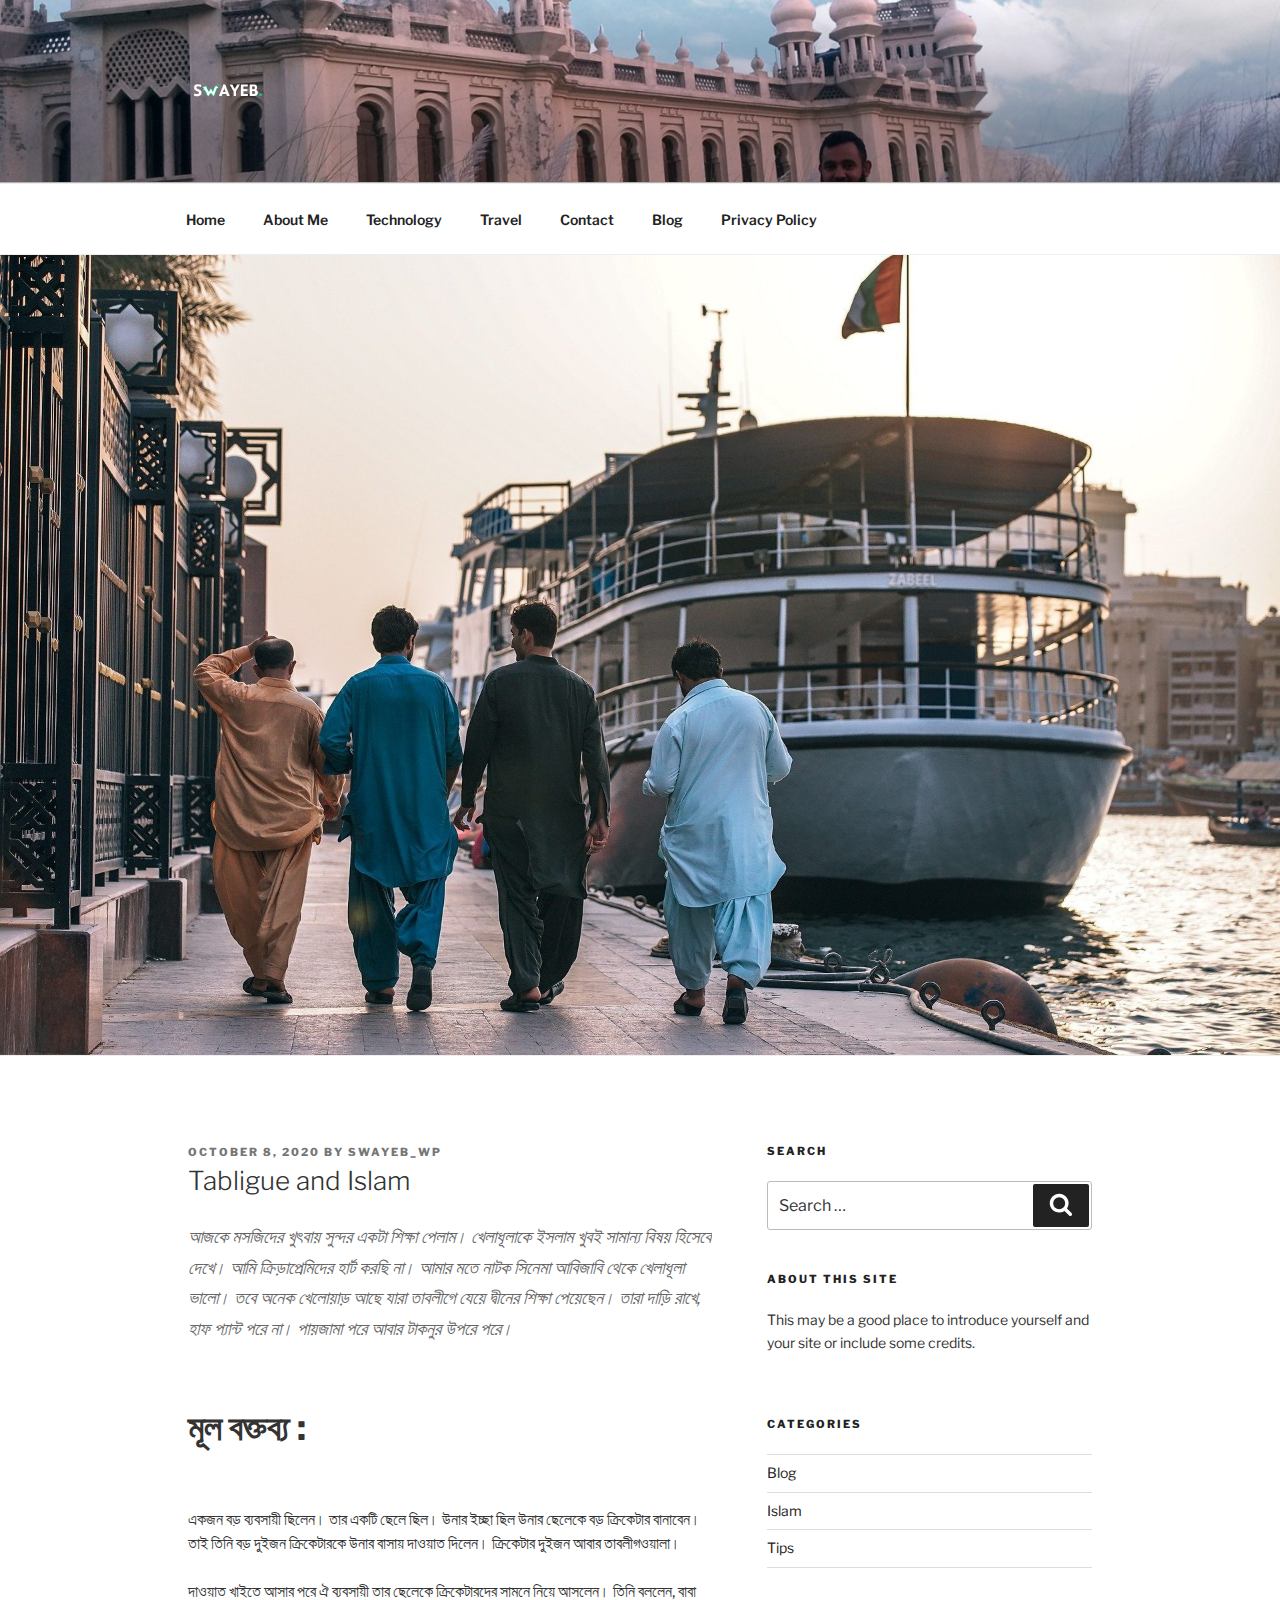
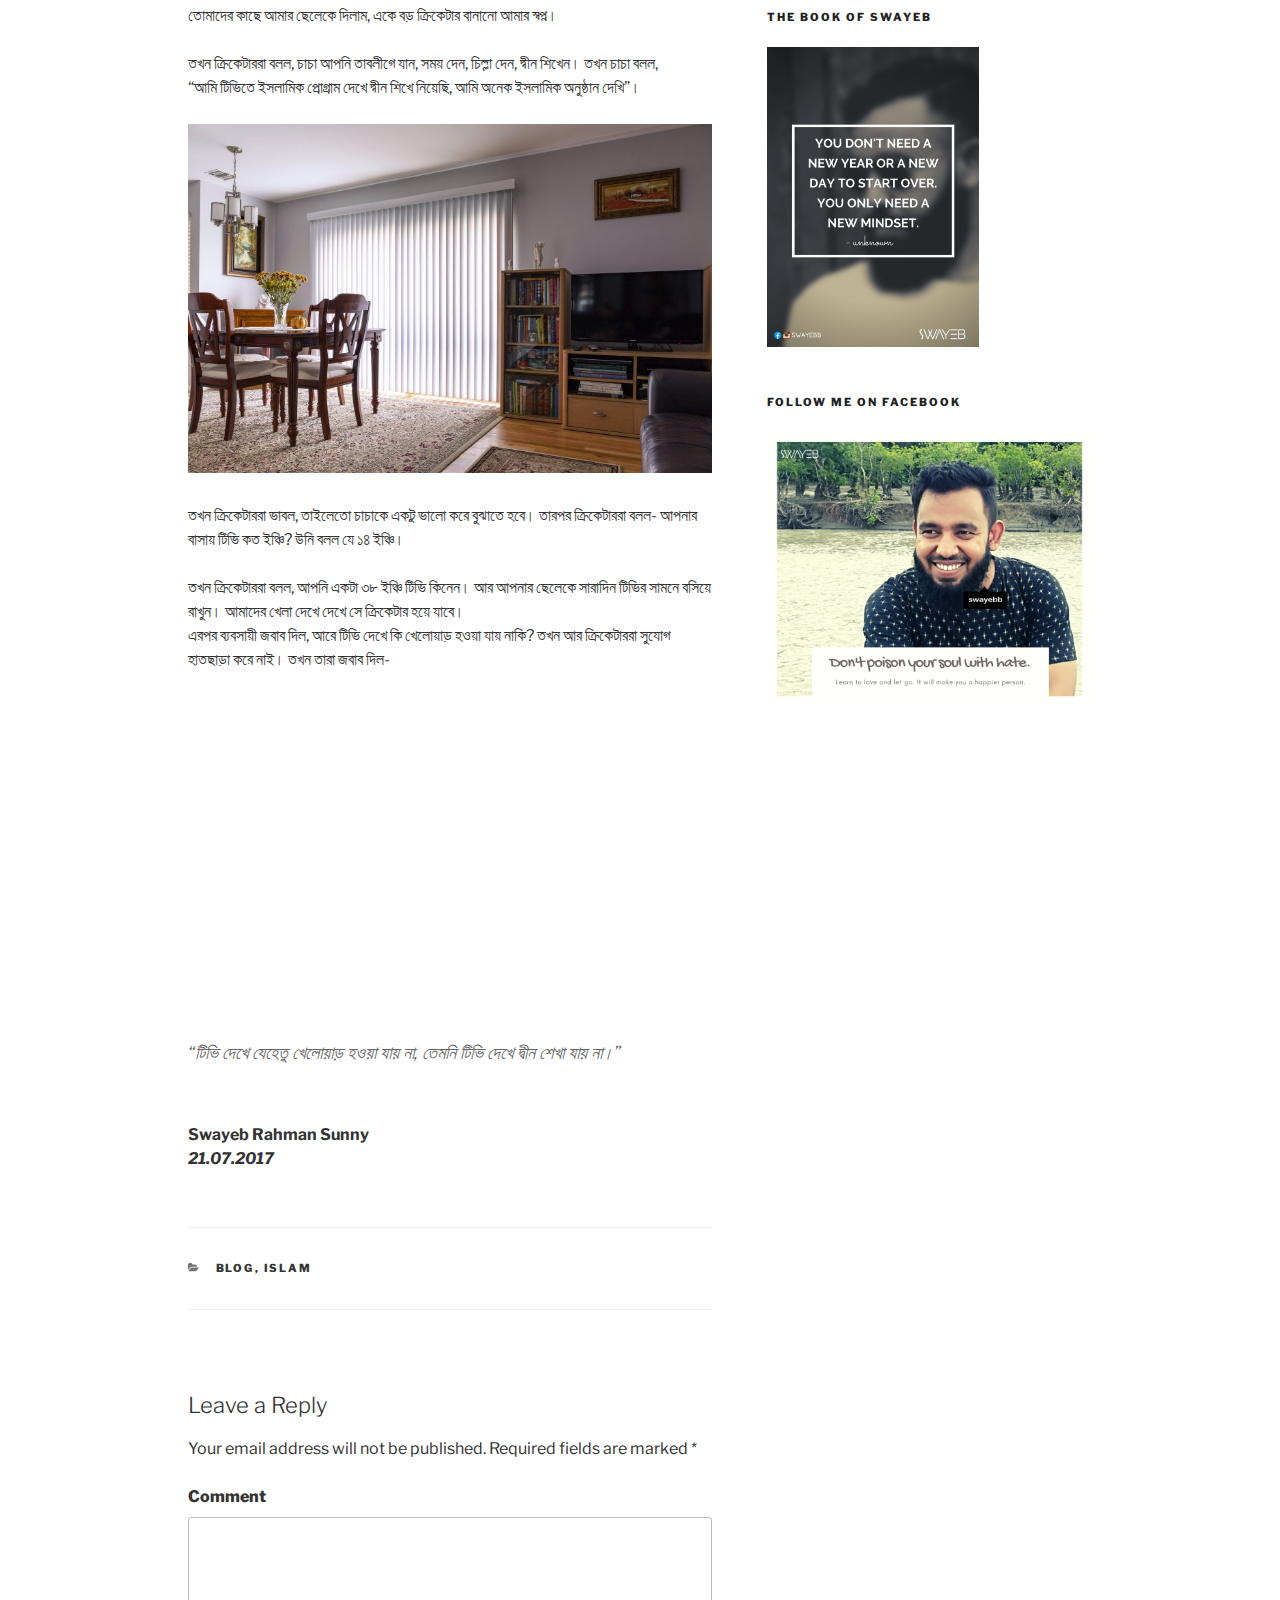
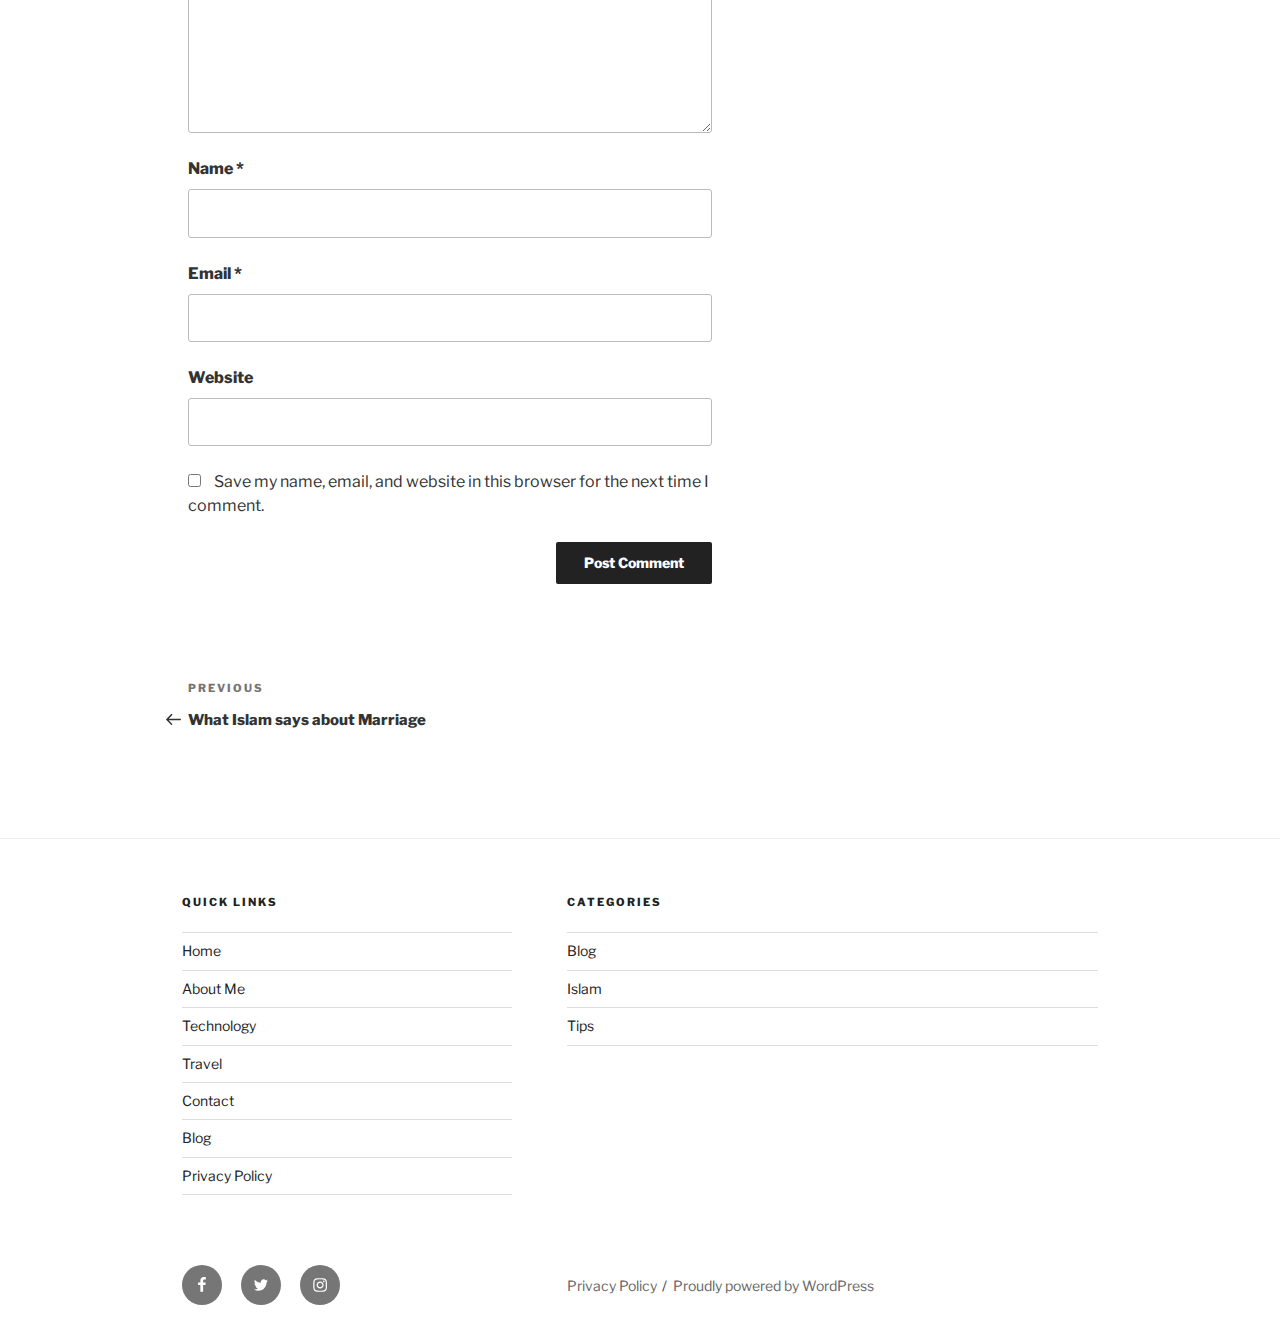
<file: 2020/10/08/tabligue-and-islam/index.html>
<!DOCTYPE html>
<html lang="en-US" class="no-js no-svg">
<head>
<meta charset="UTF-8">
<meta name="viewport" content="width=device-width, initial-scale=1">
<link rel="profile" href="https://gmpg.org/xfn/11">

<script>(function(html){html.className = html.className.replace(/\bno-js\b/,'js')})(document.documentElement);</script>
<title>Tabligue and Islam &#8211; Swayeb&#039;s Blog</title>
<link rel='dns-prefetch' href='//fonts.googleapis.com' />
<link rel='dns-prefetch' href='//s.w.org' />
<link href='https://fonts.gstatic.com/' crossorigin rel='preconnect' />
<link rel="alternate" type="application/rss+xml" title="Swayeb&#039;s Blog &raquo; Feed" href="https://swayeb.github.io/blogclass1/feed/" />
<link rel="alternate" type="application/rss+xml" title="Swayeb&#039;s Blog &raquo; Comments Feed" href="https://swayeb.github.io/blogclass1/comments/feed/" />
<link rel="alternate" type="application/rss+xml" title="Swayeb&#039;s Blog &raquo; Tabligue and Islam Comments Feed" href="https://swayeb.github.io/blogclass1/2020/10/08/tabligue-and-islam/feed/" />
		<script>
			window._wpemojiSettings = {"baseUrl":"https:\/\/s.w.org\/images\/core\/emoji\/13.0.0\/72x72\/","ext":".png","svgUrl":"https:\/\/s.w.org\/images\/core\/emoji\/13.0.0\/svg\/","svgExt":".svg","source":{"concatemoji":"https:\/\/swayeb.github.io\/blogclass1\/wp-includes\/js\/wp-emoji-release.min.js?ver=5.5.1"}};
			!function(e,a,t){var r,n,o,i,p=a.createElement("canvas"),s=p.getContext&&p.getContext("2d");function c(e,t){var a=String.fromCharCode;s.clearRect(0,0,p.width,p.height),s.fillText(a.apply(this,e),0,0);var r=p.toDataURL();return s.clearRect(0,0,p.width,p.height),s.fillText(a.apply(this,t),0,0),r===p.toDataURL()}function l(e){if(!s||!s.fillText)return!1;switch(s.textBaseline="top",s.font="600 32px Arial",e){case"flag":return!c([127987,65039,8205,9895,65039],[127987,65039,8203,9895,65039])&&(!c([55356,56826,55356,56819],[55356,56826,8203,55356,56819])&&!c([55356,57332,56128,56423,56128,56418,56128,56421,56128,56430,56128,56423,56128,56447],[55356,57332,8203,56128,56423,8203,56128,56418,8203,56128,56421,8203,56128,56430,8203,56128,56423,8203,56128,56447]));case"emoji":return!c([55357,56424,8205,55356,57212],[55357,56424,8203,55356,57212])}return!1}function d(e){var t=a.createElement("script");t.src=e,t.defer=t.type="text/javascript",a.getElementsByTagName("head")[0].appendChild(t)}for(i=Array("flag","emoji"),t.supports={everything:!0,everythingExceptFlag:!0},o=0;o<i.length;o++)t.supports[i[o]]=l(i[o]),t.supports.everything=t.supports.everything&&t.supports[i[o]],"flag"!==i[o]&&(t.supports.everythingExceptFlag=t.supports.everythingExceptFlag&&t.supports[i[o]]);t.supports.everythingExceptFlag=t.supports.everythingExceptFlag&&!t.supports.flag,t.DOMReady=!1,t.readyCallback=function(){t.DOMReady=!0},t.supports.everything||(n=function(){t.readyCallback()},a.addEventListener?(a.addEventListener("DOMContentLoaded",n,!1),e.addEventListener("load",n,!1)):(e.attachEvent("onload",n),a.attachEvent("onreadystatechange",function(){"complete"===a.readyState&&t.readyCallback()})),(r=t.source||{}).concatemoji?d(r.concatemoji):r.wpemoji&&r.twemoji&&(d(r.twemoji),d(r.wpemoji)))}(window,document,window._wpemojiSettings);
		</script>
		<style>
img.wp-smiley,
img.emoji {
	display: inline !important;
	border: none !important;
	box-shadow: none !important;
	height: 1em !important;
	width: 1em !important;
	margin: 0 .07em !important;
	vertical-align: -0.1em !important;
	background: none !important;
	padding: 0 !important;
}
</style>
	<link rel='stylesheet' id='wp-block-library-css'  href='https://swayeb.github.io/blogclass1/wp-includes/css/dist/block-library/style.min.css?ver=5.5.1' media='all' />
<link rel='stylesheet' id='wp-block-library-theme-css'  href='https://swayeb.github.io/blogclass1/wp-includes/css/dist/block-library/theme.min.css?ver=5.5.1' media='all' />
<link rel='stylesheet' id='contact-form-7-css'  href='https://swayeb.github.io/blogclass1/wp-content/plugins/contact-form-7/includes/css/styles.css?ver=5.2.2' media='all' />
<link rel='stylesheet' id='twentyseventeen-fonts-css'  href='https://fonts.googleapis.com/css?family=Libre+Franklin%3A300%2C300i%2C400%2C400i%2C600%2C600i%2C800%2C800i&#038;subset=latin%2Clatin-ext&#038;display=fallback' media='all' />
<link rel='stylesheet' id='twentyseventeen-style-css'  href='https://swayeb.github.io/blogclass1/wp-content/themes/twentyseventeen/style.css?ver=20190507' media='all' />
<link rel='stylesheet' id='twentyseventeen-block-style-css'  href='https://swayeb.github.io/blogclass1/wp-content/themes/twentyseventeen/assets/css/blocks.css?ver=20190105' media='all' />
<!--[if lt IE 9]>
<link rel='stylesheet' id='twentyseventeen-ie8-css'  href='https://swayeb.github.io/blogclass1/wp-content/themes/twentyseventeen/assets/css/ie8.css?ver=20161202' media='all' />
<![endif]-->
<script src='https://swayeb.github.io/blogclass1/wp-includes/js/jquery/jquery.js?ver=1.12.4-wp' id='jquery-core-js'></script>
<!--[if lt IE 9]>
<script src='https://swayeb.github.io/blogclass1/wp-content/themes/twentyseventeen/assets/js/html5.js?ver=20161020' id='html5-js'></script>
<![endif]-->
<link rel="https://api.w.org/" href="https://swayeb.github.io/blogclass1/wp-json/" /><link rel="alternate" type="application/json" href="https://swayeb.github.io/blogclass1/wp-json/wp/v2/posts/77" /><link rel="EditURI" type="application/rsd+xml" title="RSD" href="https://swayeb.github.io/blogclass1/xmlrpc.php?rsd" />
<link rel="wlwmanifest" type="application/wlwmanifest+xml" href="https://swayeb.github.io/blogclass1/wp-includes/wlwmanifest.xml" /> 
<link rel='prev' title='What Islam says about Marriage' href='https://swayeb.github.io/blogclass1/2020/10/04/what-islam-says-about-marriage/' />
<meta name="generator" content="WordPress 5.5.1" />
<link rel="canonical" href="https://swayeb.github.io/blogclass1/2020/10/08/tabligue-and-islam/" />
<link rel='shortlink' href='https://swayeb.github.io/blogclass1/?p=77' />
<link rel="alternate" type="application/json+oembed" href="https://swayeb.github.io/blogclass1/wp-json/oembed/1.0/embed?url=https%3A%2F%2Fswayeb.github.io%2Fblogclass1%2F2020%2F10%2F08%2Ftabligue-and-islam%2F" />
<link rel="alternate" type="text/xml+oembed" href="https://swayeb.github.io/blogclass1/wp-json/oembed/1.0/embed?url=https%3A%2F%2Fswayeb.github.io%2Fblogclass1%2F2020%2F10%2F08%2Ftabligue-and-islam%2F&#038;format=xml" />
<link rel="pingback" href="https://swayeb.github.io/blogclass1/xmlrpc.php">
		<style id="twentyseventeen-custom-header-styles" type="text/css">
				.site-title,
		.site-description {
			position: absolute;
			clip: rect(1px, 1px, 1px, 1px);
		}
				</style>
		<link rel="icon" href="https://swayeb.github.io/blogclass1/wp-content/uploads/2020/10/cropped-site-icon-32x32.png" sizes="32x32" />
<link rel="icon" href="https://swayeb.github.io/blogclass1/wp-content/uploads/2020/10/cropped-site-icon-192x192.png" sizes="192x192" />
<link rel="apple-touch-icon" href="https://swayeb.github.io/blogclass1/wp-content/uploads/2020/10/cropped-site-icon-180x180.png" />
<meta name="msapplication-TileImage" content="https://swayeb.github.io/blogclass1/wp-content/uploads/2020/10/cropped-site-icon-270x270.png" />
</head>

<body class="post-template-default single single-post postid-77 single-format-standard wp-custom-logo wp-embed-responsive has-header-image has-sidebar title-tagline-hidden colors-light">
<div id="page" class="site">
	<a class="skip-link screen-reader-text" href="#content">Skip to content</a>

	<header id="masthead" class="site-header" role="banner">

		<div class="custom-header">

		<div class="custom-header-media">
			<div id="wp-custom-header" class="wp-custom-header"><img src="https://swayeb.github.io/blogclass1/wp-content/uploads/2020/10/cropped-southtown-scaled-1.jpg" width="2000" height="1200" alt="Swayeb&#039;s Blog" srcset="https://swayeb.github.io/blogclass1/wp-content/uploads/2020/10/cropped-southtown-scaled-1.jpg 2000w, https://swayeb.github.io/blogclass1/wp-content/uploads/2020/10/cropped-southtown-scaled-1-300x180.jpg 300w, https://swayeb.github.io/blogclass1/wp-content/uploads/2020/10/cropped-southtown-scaled-1-1024x614.jpg 1024w, https://swayeb.github.io/blogclass1/wp-content/uploads/2020/10/cropped-southtown-scaled-1-768x461.jpg 768w, https://swayeb.github.io/blogclass1/wp-content/uploads/2020/10/cropped-southtown-scaled-1-1536x922.jpg 1536w" sizes="100vw" /></div>		</div>

	<div class="site-branding">
	<div class="wrap">

		<a href="https://swayeb.github.io/blogclass1/" class="custom-logo-link" rel="home"><img width="250" height="250" src="https://swayeb.github.io/blogclass1/wp-content/uploads/2020/10/cropped-logo.png" class="custom-logo" alt="Swayeb&#039;s Blog" srcset="https://swayeb.github.io/blogclass1/wp-content/uploads/2020/10/cropped-logo.png 250w, https://swayeb.github.io/blogclass1/wp-content/uploads/2020/10/cropped-logo-150x150.png 150w, https://swayeb.github.io/blogclass1/wp-content/uploads/2020/10/cropped-logo-100x100.png 100w" sizes="100vw" /></a>
		<div class="site-branding-text">
							<p class="site-title"><a href="https://swayeb.github.io/blogclass1/" rel="home">Swayeb&#039;s Blog</a></p>
			
							<p class="site-description">Swayeb Rahman Sunny&#039;s Personal site.</p>
					</div><!-- .site-branding-text -->

		
	</div><!-- .wrap -->
</div><!-- .site-branding -->

</div><!-- .custom-header -->

					<div class="navigation-top">
				<div class="wrap">
					<nav id="site-navigation" class="main-navigation" role="navigation" aria-label="Top Menu">
	<button class="menu-toggle" aria-controls="top-menu" aria-expanded="false">
		<svg class="icon icon-bars" aria-hidden="true" role="img"> <use href="#icon-bars" xlink:href="#icon-bars"></use> </svg><svg class="icon icon-close" aria-hidden="true" role="img"> <use href="#icon-close" xlink:href="#icon-close"></use> </svg>Menu	</button>

	<div class="menu-top-menu-container"><ul id="top-menu" class="menu"><li id="menu-item-19" class="menu-item menu-item-type-custom menu-item-object-custom menu-item-home menu-item-19"><a href="https://swayeb.github.io/blogclass1/">Home</a></li>
<li id="menu-item-67" class="menu-item menu-item-type-post_type menu-item-object-page menu-item-67"><a href="https://swayeb.github.io/blogclass1/about-me/">About Me</a></li>
<li id="menu-item-69" class="menu-item menu-item-type-taxonomy menu-item-object-category menu-item-69"><a href="https://swayeb.github.io/blogclass1/category/technology/">Technology</a></li>
<li id="menu-item-70" class="menu-item menu-item-type-taxonomy menu-item-object-category menu-item-70"><a href="https://swayeb.github.io/blogclass1/category/travel/">Travel</a></li>
<li id="menu-item-68" class="menu-item menu-item-type-post_type menu-item-object-page menu-item-68"><a href="https://swayeb.github.io/blogclass1/contact/">Contact</a></li>
<li id="menu-item-71" class="menu-item menu-item-type-taxonomy menu-item-object-category current-post-ancestor current-menu-parent current-post-parent menu-item-71"><a href="https://swayeb.github.io/blogclass1/category/blog/">Blog</a></li>
<li id="menu-item-88" class="menu-item menu-item-type-post_type menu-item-object-page menu-item-privacy-policy menu-item-88"><a href="https://swayeb.github.io/blogclass1/privacy-policy/">Privacy Policy</a></li>
</ul></div>
	</nav><!-- #site-navigation -->
				</div><!-- .wrap -->
			</div><!-- .navigation-top -->
		
	</header><!-- #masthead -->

	<div class="single-featured-image-header"><img width="1920" height="1200" src="https://swayeb.github.io/blogclass1/wp-content/uploads/2020/10/arab-2713872_1920-1920x1200.jpg" class="attachment-twentyseventeen-featured-image size-twentyseventeen-featured-image wp-post-image" alt="" loading="lazy" sizes="100vw" /></div><!-- .single-featured-image-header -->
	<div class="site-content-contain">
		<div id="content" class="site-content">

<div class="wrap">
	<div id="primary" class="content-area">
		<main id="main" class="site-main" role="main">

			
<article id="post-77" class="post-77 post type-post status-publish format-standard has-post-thumbnail hentry category-blog category-islam">
		<header class="entry-header">
		<div class="entry-meta"><span class="posted-on"><span class="screen-reader-text">Posted on</span> <a href="https://swayeb.github.io/blogclass1/2020/10/08/tabligue-and-islam/" rel="bookmark"><time class="entry-date published" datetime="2020-10-08T10:08:19+00:00">October 8, 2020</time><time class="updated" datetime="2020-10-08T10:09:18+00:00">October 8, 2020</time></a></span><span class="byline"> by <span class="author vcard"><a class="url fn n" href="https://swayeb.github.io/blogclass1/author/swayeb_wp/">swayeb_wp</a></span></span></div><!-- .entry-meta --><h1 class="entry-title">Tabligue and Islam</h1>	</header><!-- .entry-header -->

	
	<div class="entry-content">
		
<blockquote class="wp-block-quote"><p>আজকে মসজিদের খুৎবায় সুন্দর একটা শিক্ষা পেলাম। খেলাধূলাকে ইসলাম খুবই সামান্য বিষয় হিসেবে দেখে। আমি ক্রিড়াপ্রেমিদের হার্ট করছি না। আমার মতে নাটক সিনেমা আবিজাবি থেকে খেলাধূলা ভালো। তবে অনেক খেলোয়াড় আছে যারা তাবলীগে যেয়ে দ্বীনের শিক্ষা পেয়েছেন। তারা দাড়ি রাখে, হাফ প্যান্ট পরে না। পায়জামা পরে আবার টাকনুর উপরে পরে।</p></blockquote>



<p class="has-large-font-size"><strong>মূল বক্তব্য :</strong></p>



<p>একজন বড় ব্যবসায়ী ছিলেন। তার একটি ছেলে ছিল। উনার ইচ্ছা ছিল উনার ছেলেকে বড় ক্রিকেটার বানাবেন। তাই তিনি বড় দুইজন ক্রিকেটারকে উনার বাসায় দাওয়াত দিলেন।&nbsp;ক্রিকেটার দুইজন আবার তাবলীগওয়ালা।</p>



<p>দাওয়াত খাইতে আসার পরে ঐ ব্যবসায়ী তার ছেলেকে ক্রিকেটারদের সামনে নিয়ে আসলেন। তিনি বললেন, বাবা তোমাদের কাছে আমার ছেলেকে দিলাম, একে বড় ক্রিকেটার বানানো আমার স্বপ্ন।</p>



<p>তখন ক্রিকেটাররা বলল, চাচা আপনি তাবলীগে যান, সময় দেন, চিল্লা দেন, দ্বীন শিখেন। তখন চাচা বলল,<br>&#8220;আমি টিভিতে ইসলামিক প্রোগ্রাম দেখে দ্বীন শিখে নিয়েছি, আমি অনেক ইসলামিক অনুষ্ঠান দেখি&#8221;।</p>



<figure class="wp-block-image size-large"><img loading="lazy" width="1024" height="683" src="https://swayeb.github.io/blogclass1/wp-content/uploads/2020/10/home-interior-1748936_1920-1024x683.jpg" alt="" class="wp-image-79" srcset="https://swayeb.github.io/blogclass1/wp-content/uploads/2020/10/home-interior-1748936_1920-1024x683.jpg 1024w, https://swayeb.github.io/blogclass1/wp-content/uploads/2020/10/home-interior-1748936_1920-300x200.jpg 300w, https://swayeb.github.io/blogclass1/wp-content/uploads/2020/10/home-interior-1748936_1920-768x512.jpg 768w, https://swayeb.github.io/blogclass1/wp-content/uploads/2020/10/home-interior-1748936_1920-1536x1024.jpg 1536w, https://swayeb.github.io/blogclass1/wp-content/uploads/2020/10/home-interior-1748936_1920.jpg 1920w" sizes="(max-width: 767px) 89vw, (max-width: 1000px) 54vw, (max-width: 1071px) 543px, 580px" /></figure>



<p>তখন ক্রিকেটাররা ভাবল, তাইলেতো চাচাকে একটু ভালো করে বুঝাতে হবে। তারপর ক্রিকেটাররা বলল- আপনার বাসায় টিভি কত ইঞ্চি? উনি বলল যে ১৪ ইঞ্চি।</p>



<p>তখন ক্রিকেটাররা বলল, আপনি একটা ৩৮ ইঞ্চি টিভি কিনেন। আর আপনার ছেলেকে সারাদিন টিভির সামনে বসিয়ে রাখুন। আমাদের খেলা দেখে দেখে সে ক্রিকেটার হয়ে যাবে।<br>এরপর ব্যবসায়ী জবাব দিল, আরে টিভি দেখে কি খেলোয়াড় হওয়া যায় নাকি? তখন আর ক্রিকেটাররা সুযোগ হাতছাড়া করে নাই। তখন তারা জবাব দিল-</p>



<figure class="wp-block-embed-youtube wp-block-embed is-type-rich is-provider-embed-handler wp-embed-aspect-16-9 wp-has-aspect-ratio"><div class="wp-block-embed__wrapper">
<iframe title="জাগ্রত কবি মুহিব খানের নতুন সঙ্গীত | Tablig Chole - তাবলীগ চলে | Muhib Khan New Song 2018" width="525" height="295" src="https://www.youtube.com/embed/r54rIwU2xW8?feature=oembed" frameborder="0" allow="accelerometer; autoplay; clipboard-write; encrypted-media; gyroscope; picture-in-picture" allowfullscreen></iframe>
</div></figure>



<blockquote class="wp-block-quote"><p><br>&#8220;টিভি দেখে যেহেতু খেলোয়াড় হওয়া যায় না, তেমনি টিভি দেখে দ্বীন শেখা যায় না।&#8221;</p></blockquote>



<p><strong>Swayeb Rahman Sunny</strong><br><strong><em>21.07.2017</em></strong></p>
	</div><!-- .entry-content -->

	<footer class="entry-footer"><span class="cat-tags-links"><span class="cat-links"><svg class="icon icon-folder-open" aria-hidden="true" role="img"> <use href="#icon-folder-open" xlink:href="#icon-folder-open"></use> </svg><span class="screen-reader-text">Categories</span><a href="https://swayeb.github.io/blogclass1/category/blog/" rel="category tag">Blog</a>, <a href="https://swayeb.github.io/blogclass1/category/islam/" rel="category tag">Islam</a></span></span></footer> <!-- .entry-footer -->
</article><!-- #post-77 -->

<div id="comments" class="comments-area">

		<div id="respond" class="comment-respond">
		<h3 id="reply-title" class="comment-reply-title">Leave a Reply <small><a rel="nofollow" id="cancel-comment-reply-link" href="https://swayeb.github.io/blogclass1/2020/10/08/tabligue-and-islam/#respond" style="display:none;">Cancel reply</a></small></h3><form action="https://swayeb.github.io/blogclass1/wp-comments-post.php" method="post" id="commentform" class="comment-form" novalidate><p class="comment-notes"><span id="email-notes">Your email address will not be published.</span> Required fields are marked <span class="required">*</span></p><p class="comment-form-comment"><label for="comment">Comment</label> <textarea id="comment" name="comment" cols="45" rows="8" maxlength="65525" required="required"></textarea></p><p class="comment-form-author"><label for="author">Name <span class="required">*</span></label> <input id="author" name="author" type="text" value="" size="30" maxlength="245" required='required' /></p>
<p class="comment-form-email"><label for="email">Email <span class="required">*</span></label> <input id="email" name="email" type="email" value="" size="30" maxlength="100" aria-describedby="email-notes" required='required' /></p>
<p class="comment-form-url"><label for="url">Website</label> <input id="url" name="url" type="url" value="" size="30" maxlength="200" /></p>
<p class="comment-form-cookies-consent"><input id="wp-comment-cookies-consent" name="wp-comment-cookies-consent" type="checkbox" value="yes" /> <label for="wp-comment-cookies-consent">Save my name, email, and website in this browser for the next time I comment.</label></p>
<p class="form-submit"><input name="submit" type="submit" id="submit" class="submit" value="Post Comment" /> <input type='hidden' name='comment_post_ID' value='77' id='comment_post_ID' />
<input type='hidden' name='comment_parent' id='comment_parent' value='0' />
</p></form>	</div><!-- #respond -->
	
</div><!-- #comments -->

	<nav class="navigation post-navigation" role="navigation" aria-label="Posts">
		<h2 class="screen-reader-text">Post navigation</h2>
		<div class="nav-links"><div class="nav-previous"><a href="https://swayeb.github.io/blogclass1/2020/10/04/what-islam-says-about-marriage/" rel="prev"><span class="screen-reader-text">Previous Post</span><span aria-hidden="true" class="nav-subtitle">Previous</span> <span class="nav-title"><span class="nav-title-icon-wrapper"><svg class="icon icon-arrow-left" aria-hidden="true" role="img"> <use href="#icon-arrow-left" xlink:href="#icon-arrow-left"></use> </svg></span>What Islam says about Marriage</span></a></div></div>
	</nav>
		</main><!-- #main -->
	</div><!-- #primary -->
	
<aside id="secondary" class="widget-area" role="complementary" aria-label="Blog Sidebar">
	<section id="search-3" class="widget widget_search"><h2 class="widget-title">Search</h2>

<form role="search" method="get" class="search-form" action="https://swayeb.github.io/blogclass1/">
	<label for="search-form-1">
		<span class="screen-reader-text">Search for:</span>
	</label>
	<input type="search" id="search-form-1" class="search-field" placeholder="Search &hellip;" value="" name="s" />
	<button type="submit" class="search-submit"><svg class="icon icon-search" aria-hidden="true" role="img"> <use href="#icon-search" xlink:href="#icon-search"></use> </svg><span class="screen-reader-text">Search</span></button>
</form>
</section><section id="text-3" class="widget widget_text"><h2 class="widget-title">About This Site</h2>			<div class="textwidget"><p>This may be a good place to introduce yourself and your site or include some credits.</p>
</div>
		</section><section id="categories-4" class="widget widget_categories"><h2 class="widget-title">Categories</h2>
			<ul>
					<li class="cat-item cat-item-4"><a href="https://swayeb.github.io/blogclass1/category/blog/">Blog</a>
</li>
	<li class="cat-item cat-item-8"><a href="https://swayeb.github.io/blogclass1/category/islam/">Islam</a>
</li>
	<li class="cat-item cat-item-7"><a href="https://swayeb.github.io/blogclass1/category/tips/">Tips</a>
</li>
			</ul>

			</section><section id="media_image-3" class="widget widget_media_image"><h2 class="widget-title">The book of Swayeb</h2><a href="https://google.com/"><img width="212" height="300" src="https://swayeb.github.io/blogclass1/wp-content/uploads/2020/10/you-dont-ne-1-212x300.png" class="image wp-image-47  attachment-medium size-medium" alt="swayeb&#039;s quote" loading="lazy" style="max-width: 100%; height: auto;" srcset="https://swayeb.github.io/blogclass1/wp-content/uploads/2020/10/you-dont-ne-1-212x300.png 212w, https://swayeb.github.io/blogclass1/wp-content/uploads/2020/10/you-dont-ne-1-724x1024.png 724w, https://swayeb.github.io/blogclass1/wp-content/uploads/2020/10/you-dont-ne-1-768x1086.png 768w, https://swayeb.github.io/blogclass1/wp-content/uploads/2020/10/you-dont-ne-1-1086x1536.png 1086w, https://swayeb.github.io/blogclass1/wp-content/uploads/2020/10/you-dont-ne-1-1448x2048.png 1448w, https://swayeb.github.io/blogclass1/wp-content/uploads/2020/10/you-dont-ne-1.png 1587w" sizes="100vw" /></a></section><section id="custom_html-3" class="widget_text widget widget_custom_html"><h2 class="widget-title">Follow me on Facebook</h2><div class="textwidget custom-html-widget"><img src="https://swayeb.github.io/blogclass1/wp-content/uploads/2020/10/Life-Lesson-101-2.png" href="www.swayeb.com" alt="swayeb photo"/> </div></section></aside><!-- #secondary -->
</div><!-- .wrap -->


		</div><!-- #content -->

		<footer id="colophon" class="site-footer" role="contentinfo">
			<div class="wrap">
				

	<aside class="widget-area" role="complementary" aria-label="Footer">
					<div class="widget-column footer-widget-1">
				<section id="nav_menu-3" class="widget widget_nav_menu"><h2 class="widget-title">Quick Links</h2><div class="menu-top-menu-container"><ul id="menu-top-menu" class="menu"><li class="menu-item menu-item-type-custom menu-item-object-custom menu-item-home menu-item-19"><a href="https://swayeb.github.io/blogclass1/">Home</a></li>
<li class="menu-item menu-item-type-post_type menu-item-object-page menu-item-67"><a href="https://swayeb.github.io/blogclass1/about-me/">About Me</a></li>
<li class="menu-item menu-item-type-taxonomy menu-item-object-category menu-item-69"><a href="https://swayeb.github.io/blogclass1/category/technology/">Technology</a></li>
<li class="menu-item menu-item-type-taxonomy menu-item-object-category menu-item-70"><a href="https://swayeb.github.io/blogclass1/category/travel/">Travel</a></li>
<li class="menu-item menu-item-type-post_type menu-item-object-page menu-item-68"><a href="https://swayeb.github.io/blogclass1/contact/">Contact</a></li>
<li class="menu-item menu-item-type-taxonomy menu-item-object-category current-post-ancestor current-menu-parent current-post-parent menu-item-71"><a href="https://swayeb.github.io/blogclass1/category/blog/">Blog</a></li>
<li class="menu-item menu-item-type-post_type menu-item-object-page menu-item-privacy-policy menu-item-88"><a href="https://swayeb.github.io/blogclass1/privacy-policy/">Privacy Policy</a></li>
</ul></div></section>			</div>
						<div class="widget-column footer-widget-2">
				<section id="categories-7" class="widget widget_categories"><h2 class="widget-title">Categories</h2>
			<ul>
					<li class="cat-item cat-item-4"><a href="https://swayeb.github.io/blogclass1/category/blog/">Blog</a>
</li>
	<li class="cat-item cat-item-8"><a href="https://swayeb.github.io/blogclass1/category/islam/">Islam</a>
</li>
	<li class="cat-item cat-item-7"><a href="https://swayeb.github.io/blogclass1/category/tips/">Tips</a>
</li>
			</ul>

			</section>			</div>
			</aside><!-- .widget-area -->

					<nav class="social-navigation" role="navigation" aria-label="Footer Social Links Menu">
						<div class="menu-social-links-menu-container"><ul id="menu-social-links-menu" class="social-links-menu"><li id="menu-item-24" class="menu-item menu-item-type-custom menu-item-object-custom menu-item-24"><a href="https://www.facebook.com/swayebb"><span class="screen-reader-text">Facebook</span><svg class="icon icon-facebook" aria-hidden="true" role="img"> <use href="#icon-facebook" xlink:href="#icon-facebook"></use> </svg></a></li>
<li id="menu-item-25" class="menu-item menu-item-type-custom menu-item-object-custom menu-item-25"><a href="https://twitter.com/swayebrahman"><span class="screen-reader-text">Twitter</span><svg class="icon icon-twitter" aria-hidden="true" role="img"> <use href="#icon-twitter" xlink:href="#icon-twitter"></use> </svg></a></li>
<li id="menu-item-26" class="menu-item menu-item-type-custom menu-item-object-custom menu-item-26"><a href="https://www.instagram.com/swayebb"><span class="screen-reader-text">Instagram</span><svg class="icon icon-instagram" aria-hidden="true" role="img"> <use href="#icon-instagram" xlink:href="#icon-instagram"></use> </svg></a></li>
</ul></div>					</nav><!-- .social-navigation -->
					<div class="site-info">
	<a class="privacy-policy-link" href="https://swayeb.github.io/blogclass1/privacy-policy/">Privacy Policy</a><span role="separator" aria-hidden="true"></span>	<a href="https://wordpress.org/" class="imprint">
		Proudly powered by WordPress	</a>
</div><!-- .site-info -->
			</div><!-- .wrap -->
		</footer><!-- #colophon -->
	</div><!-- .site-content-contain -->
</div><!-- #page -->
<script id='contact-form-7-js-extra'>
var wpcf7 = {"apiSettings":{"root":"https:\/\/swayeb.github.io\/blogclass1\/wp-json\/contact-form-7\/v1","namespace":"contact-form-7\/v1"}};
</script>
<script src='https://swayeb.github.io/blogclass1/wp-content/plugins/contact-form-7/includes/js/scripts.js?ver=5.2.2' id='contact-form-7-js'></script>
<script id='twentyseventeen-skip-link-focus-fix-js-extra'>
var twentyseventeenScreenReaderText = {"quote":"<svg class=\"icon icon-quote-right\" aria-hidden=\"true\" role=\"img\"> <use href=\"#icon-quote-right\" xlink:href=\"#icon-quote-right\"><\/use> <\/svg>","expand":"Expand child menu","collapse":"Collapse child menu","icon":"<svg class=\"icon icon-angle-down\" aria-hidden=\"true\" role=\"img\"> <use href=\"#icon-angle-down\" xlink:href=\"#icon-angle-down\"><\/use> <span class=\"svg-fallback icon-angle-down\"><\/span><\/svg>"};
</script>
<script src='https://swayeb.github.io/blogclass1/wp-content/themes/twentyseventeen/assets/js/skip-link-focus-fix.js?ver=20161114' id='twentyseventeen-skip-link-focus-fix-js'></script>
<script src='https://swayeb.github.io/blogclass1/wp-content/themes/twentyseventeen/assets/js/navigation.js?ver=20161203' id='twentyseventeen-navigation-js'></script>
<script src='https://swayeb.github.io/blogclass1/wp-content/themes/twentyseventeen/assets/js/global.js?ver=20190121' id='twentyseventeen-global-js'></script>
<script src='https://swayeb.github.io/blogclass1/wp-content/themes/twentyseventeen/assets/js/jquery.scrollTo.js?ver=2.1.2' id='jquery-scrollto-js'></script>
<script src='https://swayeb.github.io/blogclass1/wp-includes/js/comment-reply.min.js?ver=5.5.1' id='comment-reply-js'></script>
<script src='https://swayeb.github.io/blogclass1/wp-includes/js/wp-embed.min.js?ver=5.5.1' id='wp-embed-js'></script>
<svg style="position: absolute; width: 0; height: 0; overflow: hidden;" version="1.1" xmlns="http://www.w3.org/2000/svg" xmlns:xlink="http://www.w3.org/1999/xlink">
<defs>
<symbol id="icon-behance" viewbox="0 0 37 32">
<path class="path1" d="M33 6.054h-9.125v2.214h9.125v-2.214zM28.5 13.661q-1.607 0-2.607 0.938t-1.107 2.545h7.286q-0.321-3.482-3.571-3.482zM28.786 24.107q1.125 0 2.179-0.571t1.357-1.554h3.946q-1.786 5.482-7.625 5.482-3.821 0-6.080-2.357t-2.259-6.196q0-3.714 2.33-6.17t6.009-2.455q2.464 0 4.295 1.214t2.732 3.196 0.902 4.429q0 0.304-0.036 0.839h-11.75q0 1.982 1.027 3.063t2.973 1.080zM4.946 23.214h5.286q3.661 0 3.661-2.982 0-3.214-3.554-3.214h-5.393v6.196zM4.946 13.625h5.018q1.393 0 2.205-0.652t0.813-2.027q0-2.571-3.393-2.571h-4.643v5.25zM0 4.536h10.607q1.554 0 2.768 0.25t2.259 0.848 1.607 1.723 0.563 2.75q0 3.232-3.071 4.696 2.036 0.571 3.071 2.054t1.036 3.643q0 1.339-0.438 2.438t-1.179 1.848-1.759 1.268-2.161 0.75-2.393 0.232h-10.911v-22.5z"></path>
</symbol>
<symbol id="icon-deviantart" viewbox="0 0 18 32">
<path class="path1" d="M18.286 5.411l-5.411 10.393 0.429 0.554h4.982v7.411h-9.054l-0.786 0.536-2.536 4.875-0.536 0.536h-5.375v-5.411l5.411-10.411-0.429-0.536h-4.982v-7.411h9.054l0.786-0.536 2.536-4.875 0.536-0.536h5.375v5.411z"></path>
</symbol>
<symbol id="icon-medium" viewbox="0 0 32 32">
<path class="path1" d="M10.661 7.518v20.946q0 0.446-0.223 0.759t-0.652 0.313q-0.304 0-0.589-0.143l-8.304-4.161q-0.375-0.179-0.634-0.598t-0.259-0.83v-20.357q0-0.357 0.179-0.607t0.518-0.25q0.25 0 0.786 0.268l9.125 4.571q0.054 0.054 0.054 0.089zM11.804 9.321l9.536 15.464-9.536-4.75v-10.714zM32 9.643v18.821q0 0.446-0.25 0.723t-0.679 0.277-0.839-0.232l-7.875-3.929zM31.946 7.5q0 0.054-4.58 7.491t-5.366 8.705l-6.964-11.321 5.786-9.411q0.304-0.5 0.929-0.5 0.25 0 0.464 0.107l9.661 4.821q0.071 0.036 0.071 0.107z"></path>
</symbol>
<symbol id="icon-slideshare" viewbox="0 0 32 32">
<path class="path1" d="M15.589 13.214q0 1.482-1.134 2.545t-2.723 1.063-2.723-1.063-1.134-2.545q0-1.5 1.134-2.554t2.723-1.054 2.723 1.054 1.134 2.554zM24.554 13.214q0 1.482-1.125 2.545t-2.732 1.063q-1.589 0-2.723-1.063t-1.134-2.545q0-1.5 1.134-2.554t2.723-1.054q1.607 0 2.732 1.054t1.125 2.554zM28.571 16.429v-11.911q0-1.554-0.571-2.205t-1.982-0.652h-19.857q-1.482 0-2.009 0.607t-0.527 2.25v12.018q0.768 0.411 1.58 0.714t1.446 0.5 1.446 0.33 1.268 0.196 1.25 0.071 1.045 0.009 1.009-0.036 0.795-0.036q1.214-0.018 1.696 0.482 0.107 0.107 0.179 0.161 0.464 0.446 1.089 0.911 0.125-1.625 2.107-1.554 0.089 0 0.652 0.027t0.768 0.036 0.813 0.018 0.946-0.018 0.973-0.080 1.089-0.152 1.107-0.241 1.196-0.348 1.205-0.482 1.286-0.616zM31.482 16.339q-2.161 2.661-6.643 4.5 1.5 5.089-0.411 8.304-1.179 2.018-3.268 2.643-1.857 0.571-3.25-0.268-1.536-0.911-1.464-2.929l-0.018-5.821v-0.018q-0.143-0.036-0.438-0.107t-0.42-0.089l-0.018 6.036q0.071 2.036-1.482 2.929-1.411 0.839-3.268 0.268-2.089-0.643-3.25-2.679-1.875-3.214-0.393-8.268-4.482-1.839-6.643-4.5-0.446-0.661-0.071-1.125t1.071 0.018q0.054 0.036 0.196 0.125t0.196 0.143v-12.393q0-1.286 0.839-2.196t2.036-0.911h22.446q1.196 0 2.036 0.911t0.839 2.196v12.393l0.375-0.268q0.696-0.482 1.071-0.018t-0.071 1.125z"></path>
</symbol>
<symbol id="icon-snapchat-ghost" viewbox="0 0 30 32">
<path class="path1" d="M15.143 2.286q2.393-0.018 4.295 1.223t2.92 3.438q0.482 1.036 0.482 3.196 0 0.839-0.161 3.411 0.25 0.125 0.5 0.125 0.321 0 0.911-0.241t0.911-0.241q0.518 0 1 0.321t0.482 0.821q0 0.571-0.563 0.964t-1.232 0.563-1.232 0.518-0.563 0.848q0 0.268 0.214 0.768 0.661 1.464 1.83 2.679t2.58 1.804q0.5 0.214 1.429 0.411 0.5 0.107 0.5 0.625 0 1.25-3.911 1.839-0.125 0.196-0.196 0.696t-0.25 0.83-0.589 0.33q-0.357 0-1.107-0.116t-1.143-0.116q-0.661 0-1.107 0.089-0.571 0.089-1.125 0.402t-1.036 0.679-1.036 0.723-1.357 0.598-1.768 0.241q-0.929 0-1.723-0.241t-1.339-0.598-1.027-0.723-1.036-0.679-1.107-0.402q-0.464-0.089-1.125-0.089-0.429 0-1.17 0.134t-1.045 0.134q-0.446 0-0.625-0.33t-0.25-0.848-0.196-0.714q-3.911-0.589-3.911-1.839 0-0.518 0.5-0.625 0.929-0.196 1.429-0.411 1.393-0.571 2.58-1.804t1.83-2.679q0.214-0.5 0.214-0.768 0-0.5-0.563-0.848t-1.241-0.527-1.241-0.563-0.563-0.938q0-0.482 0.464-0.813t0.982-0.33q0.268 0 0.857 0.232t0.946 0.232q0.321 0 0.571-0.125-0.161-2.536-0.161-3.393 0-2.179 0.482-3.214 1.143-2.446 3.071-3.536t4.714-1.125z"></path>
</symbol>
<symbol id="icon-yelp" viewbox="0 0 27 32">
<path class="path1" d="M13.804 23.554v2.268q-0.018 5.214-0.107 5.446-0.214 0.571-0.911 0.714-0.964 0.161-3.241-0.679t-2.902-1.589q-0.232-0.268-0.304-0.643-0.018-0.214 0.071-0.464 0.071-0.179 0.607-0.839t3.232-3.857q0.018 0 1.071-1.25 0.268-0.339 0.705-0.438t0.884 0.063q0.429 0.179 0.67 0.518t0.223 0.75zM11.143 19.071q-0.054 0.982-0.929 1.25l-2.143 0.696q-4.911 1.571-5.214 1.571-0.625-0.036-0.964-0.643-0.214-0.446-0.304-1.339-0.143-1.357 0.018-2.973t0.536-2.223 1-0.571q0.232 0 3.607 1.375 1.25 0.518 2.054 0.839l1.5 0.607q0.411 0.161 0.634 0.545t0.205 0.866zM25.893 24.375q-0.125 0.964-1.634 2.875t-2.42 2.268q-0.661 0.25-1.125-0.125-0.25-0.179-3.286-5.125l-0.839-1.375q-0.25-0.375-0.205-0.821t0.348-0.821q0.625-0.768 1.482-0.464 0.018 0.018 2.125 0.714 3.625 1.179 4.321 1.42t0.839 0.366q0.5 0.393 0.393 1.089zM13.893 13.089q0.089 1.821-0.964 2.179-1.036 0.304-2.036-1.268l-6.75-10.679q-0.143-0.625 0.339-1.107 0.732-0.768 3.705-1.598t4.009-0.563q0.714 0.179 0.875 0.804 0.054 0.321 0.393 5.455t0.429 6.777zM25.714 15.018q0.054 0.696-0.464 1.054-0.268 0.179-5.875 1.536-1.196 0.268-1.625 0.411l0.018-0.036q-0.411 0.107-0.821-0.071t-0.661-0.571q-0.536-0.839 0-1.554 0.018-0.018 1.339-1.821 2.232-3.054 2.679-3.643t0.607-0.696q0.5-0.339 1.161-0.036 0.857 0.411 2.196 2.384t1.446 2.991v0.054z"></path>
</symbol>
<symbol id="icon-vine" viewbox="0 0 27 32">
<path class="path1" d="M26.732 14.768v3.536q-1.804 0.411-3.536 0.411-1.161 2.429-2.955 4.839t-3.241 3.848-2.286 1.902q-1.429 0.804-2.893-0.054-0.5-0.304-1.080-0.777t-1.518-1.491-1.83-2.295-1.92-3.286-1.884-4.357-1.634-5.616-1.259-6.964h5.054q0.464 3.893 1.25 7.116t1.866 5.661 2.17 4.205 2.5 3.482q3.018-3.018 5.125-7.25-2.536-1.286-3.982-3.929t-1.446-5.946q0-3.429 1.857-5.616t5.071-2.188q3.179 0 4.875 1.884t1.696 5.313q0 2.839-1.036 5.107-0.125 0.018-0.348 0.054t-0.821 0.036-1.125-0.107-1.107-0.455-0.902-0.92q0.554-1.839 0.554-3.286 0-1.554-0.518-2.357t-1.411-0.804q-0.946 0-1.518 0.884t-0.571 2.509q0 3.321 1.875 5.241t4.768 1.92q1.107 0 2.161-0.25z"></path>
</symbol>
<symbol id="icon-vk" viewbox="0 0 35 32">
<path class="path1" d="M34.232 9.286q0.411 1.143-2.679 5.25-0.429 0.571-1.161 1.518-1.393 1.786-1.607 2.339-0.304 0.732 0.25 1.446 0.304 0.375 1.446 1.464h0.018l0.071 0.071q2.518 2.339 3.411 3.946 0.054 0.089 0.116 0.223t0.125 0.473-0.009 0.607-0.446 0.491-1.054 0.223l-4.571 0.071q-0.429 0.089-1-0.089t-0.929-0.393l-0.357-0.214q-0.536-0.375-1.25-1.143t-1.223-1.384-1.089-1.036-1.009-0.277q-0.054 0.018-0.143 0.063t-0.304 0.259-0.384 0.527-0.304 0.929-0.116 1.384q0 0.268-0.063 0.491t-0.134 0.33l-0.071 0.089q-0.321 0.339-0.946 0.393h-2.054q-1.268 0.071-2.607-0.295t-2.348-0.946-1.839-1.179-1.259-1.027l-0.446-0.429q-0.179-0.179-0.491-0.536t-1.277-1.625-1.893-2.696-2.188-3.768-2.33-4.857q-0.107-0.286-0.107-0.482t0.054-0.286l0.071-0.107q0.268-0.339 1.018-0.339l4.893-0.036q0.214 0.036 0.411 0.116t0.286 0.152l0.089 0.054q0.286 0.196 0.429 0.571 0.357 0.893 0.821 1.848t0.732 1.455l0.286 0.518q0.518 1.071 1 1.857t0.866 1.223 0.741 0.688 0.607 0.25 0.482-0.089q0.036-0.018 0.089-0.089t0.214-0.393 0.241-0.839 0.17-1.446 0-2.232q-0.036-0.714-0.161-1.304t-0.25-0.821l-0.107-0.214q-0.446-0.607-1.518-0.768-0.232-0.036 0.089-0.429 0.304-0.339 0.679-0.536 0.946-0.464 4.268-0.429 1.464 0.018 2.411 0.232 0.357 0.089 0.598 0.241t0.366 0.429 0.188 0.571 0.063 0.813-0.018 0.982-0.045 1.259-0.027 1.473q0 0.196-0.018 0.75t-0.009 0.857 0.063 0.723 0.205 0.696 0.402 0.438q0.143 0.036 0.304 0.071t0.464-0.196 0.679-0.616 0.929-1.196 1.214-1.92q1.071-1.857 1.911-4.018 0.071-0.179 0.179-0.313t0.196-0.188l0.071-0.054 0.089-0.045t0.232-0.054 0.357-0.009l5.143-0.036q0.696-0.089 1.143 0.045t0.554 0.295z"></path>
</symbol>
<symbol id="icon-search" viewbox="0 0 30 32">
<path class="path1" d="M20.571 14.857q0-3.304-2.348-5.652t-5.652-2.348-5.652 2.348-2.348 5.652 2.348 5.652 5.652 2.348 5.652-2.348 2.348-5.652zM29.714 29.714q0 0.929-0.679 1.607t-1.607 0.679q-0.964 0-1.607-0.679l-6.125-6.107q-3.196 2.214-7.125 2.214-2.554 0-4.884-0.991t-4.018-2.679-2.679-4.018-0.991-4.884 0.991-4.884 2.679-4.018 4.018-2.679 4.884-0.991 4.884 0.991 4.018 2.679 2.679 4.018 0.991 4.884q0 3.929-2.214 7.125l6.125 6.125q0.661 0.661 0.661 1.607z"></path>
</symbol>
<symbol id="icon-envelope-o" viewbox="0 0 32 32">
<path class="path1" d="M29.714 26.857v-13.714q-0.571 0.643-1.232 1.179-4.786 3.679-7.607 6.036-0.911 0.768-1.482 1.196t-1.545 0.866-1.83 0.438h-0.036q-0.857 0-1.83-0.438t-1.545-0.866-1.482-1.196q-2.821-2.357-7.607-6.036-0.661-0.536-1.232-1.179v13.714q0 0.232 0.17 0.402t0.402 0.17h26.286q0.232 0 0.402-0.17t0.17-0.402zM29.714 8.089v-0.438t-0.009-0.232-0.054-0.223-0.098-0.161-0.161-0.134-0.25-0.045h-26.286q-0.232 0-0.402 0.17t-0.17 0.402q0 3 2.625 5.071 3.446 2.714 7.161 5.661 0.107 0.089 0.625 0.527t0.821 0.67 0.795 0.563 0.902 0.491 0.768 0.161h0.036q0.357 0 0.768-0.161t0.902-0.491 0.795-0.563 0.821-0.67 0.625-0.527q3.714-2.946 7.161-5.661 0.964-0.768 1.795-2.063t0.83-2.348zM32 7.429v19.429q0 1.179-0.839 2.018t-2.018 0.839h-26.286q-1.179 0-2.018-0.839t-0.839-2.018v-19.429q0-1.179 0.839-2.018t2.018-0.839h26.286q1.179 0 2.018 0.839t0.839 2.018z"></path>
</symbol>
<symbol id="icon-close" viewbox="0 0 25 32">
<path class="path1" d="M23.179 23.607q0 0.714-0.5 1.214l-2.429 2.429q-0.5 0.5-1.214 0.5t-1.214-0.5l-5.25-5.25-5.25 5.25q-0.5 0.5-1.214 0.5t-1.214-0.5l-2.429-2.429q-0.5-0.5-0.5-1.214t0.5-1.214l5.25-5.25-5.25-5.25q-0.5-0.5-0.5-1.214t0.5-1.214l2.429-2.429q0.5-0.5 1.214-0.5t1.214 0.5l5.25 5.25 5.25-5.25q0.5-0.5 1.214-0.5t1.214 0.5l2.429 2.429q0.5 0.5 0.5 1.214t-0.5 1.214l-5.25 5.25 5.25 5.25q0.5 0.5 0.5 1.214z"></path>
</symbol>
<symbol id="icon-angle-down" viewbox="0 0 21 32">
<path class="path1" d="M19.196 13.143q0 0.232-0.179 0.411l-8.321 8.321q-0.179 0.179-0.411 0.179t-0.411-0.179l-8.321-8.321q-0.179-0.179-0.179-0.411t0.179-0.411l0.893-0.893q0.179-0.179 0.411-0.179t0.411 0.179l7.018 7.018 7.018-7.018q0.179-0.179 0.411-0.179t0.411 0.179l0.893 0.893q0.179 0.179 0.179 0.411z"></path>
</symbol>
<symbol id="icon-folder-open" viewbox="0 0 34 32">
<path class="path1" d="M33.554 17q0 0.554-0.554 1.179l-6 7.071q-0.768 0.911-2.152 1.545t-2.563 0.634h-19.429q-0.607 0-1.080-0.232t-0.473-0.768q0-0.554 0.554-1.179l6-7.071q0.768-0.911 2.152-1.545t2.563-0.634h19.429q0.607 0 1.080 0.232t0.473 0.768zM27.429 10.857v2.857h-14.857q-1.679 0-3.518 0.848t-2.929 2.134l-6.107 7.179q0-0.071-0.009-0.223t-0.009-0.223v-17.143q0-1.643 1.179-2.821t2.821-1.179h5.714q1.643 0 2.821 1.179t1.179 2.821v0.571h9.714q1.643 0 2.821 1.179t1.179 2.821z"></path>
</symbol>
<symbol id="icon-twitter" viewbox="0 0 30 32">
<path class="path1" d="M28.929 7.286q-1.196 1.75-2.893 2.982 0.018 0.25 0.018 0.75 0 2.321-0.679 4.634t-2.063 4.437-3.295 3.759-4.607 2.607-5.768 0.973q-4.839 0-8.857-2.589 0.625 0.071 1.393 0.071 4.018 0 7.161-2.464-1.875-0.036-3.357-1.152t-2.036-2.848q0.589 0.089 1.089 0.089 0.768 0 1.518-0.196-2-0.411-3.313-1.991t-1.313-3.67v-0.071q1.214 0.679 2.607 0.732-1.179-0.786-1.875-2.054t-0.696-2.75q0-1.571 0.786-2.911 2.161 2.661 5.259 4.259t6.634 1.777q-0.143-0.679-0.143-1.321 0-2.393 1.688-4.080t4.080-1.688q2.5 0 4.214 1.821 1.946-0.375 3.661-1.393-0.661 2.054-2.536 3.179 1.661-0.179 3.321-0.893z"></path>
</symbol>
<symbol id="icon-facebook" viewbox="0 0 19 32">
<path class="path1" d="M17.125 0.214v4.714h-2.804q-1.536 0-2.071 0.643t-0.536 1.929v3.375h5.232l-0.696 5.286h-4.536v13.554h-5.464v-13.554h-4.554v-5.286h4.554v-3.893q0-3.321 1.857-5.152t4.946-1.83q2.625 0 4.071 0.214z"></path>
</symbol>
<symbol id="icon-github" viewbox="0 0 27 32">
<path class="path1" d="M13.714 2.286q3.732 0 6.884 1.839t4.991 4.991 1.839 6.884q0 4.482-2.616 8.063t-6.759 4.955q-0.482 0.089-0.714-0.125t-0.232-0.536q0-0.054 0.009-1.366t0.009-2.402q0-1.732-0.929-2.536 1.018-0.107 1.83-0.321t1.679-0.696 1.446-1.188 0.946-1.875 0.366-2.688q0-2.125-1.411-3.679 0.661-1.625-0.143-3.643-0.5-0.161-1.446 0.196t-1.643 0.786l-0.679 0.429q-1.661-0.464-3.429-0.464t-3.429 0.464q-0.286-0.196-0.759-0.482t-1.491-0.688-1.518-0.241q-0.804 2.018-0.143 3.643-1.411 1.554-1.411 3.679 0 1.518 0.366 2.679t0.938 1.875 1.438 1.196 1.679 0.696 1.83 0.321q-0.696 0.643-0.875 1.839-0.375 0.179-0.804 0.268t-1.018 0.089-1.17-0.384-0.991-1.116q-0.339-0.571-0.866-0.929t-0.884-0.429l-0.357-0.054q-0.375 0-0.518 0.080t-0.089 0.205 0.161 0.25 0.232 0.214l0.125 0.089q0.393 0.179 0.777 0.679t0.563 0.911l0.179 0.411q0.232 0.679 0.786 1.098t1.196 0.536 1.241 0.125 0.991-0.063l0.411-0.071q0 0.679 0.009 1.58t0.009 0.973q0 0.321-0.232 0.536t-0.714 0.125q-4.143-1.375-6.759-4.955t-2.616-8.063q0-3.732 1.839-6.884t4.991-4.991 6.884-1.839zM5.196 21.982q0.054-0.125-0.125-0.214-0.179-0.054-0.232 0.036-0.054 0.125 0.125 0.214 0.161 0.107 0.232-0.036zM5.75 22.589q0.125-0.089-0.036-0.286-0.179-0.161-0.286-0.054-0.125 0.089 0.036 0.286 0.179 0.179 0.286 0.054zM6.286 23.393q0.161-0.125 0-0.339-0.143-0.232-0.304-0.107-0.161 0.089 0 0.321t0.304 0.125zM7.036 24.143q0.143-0.143-0.071-0.339-0.214-0.214-0.357-0.054-0.161 0.143 0.071 0.339 0.214 0.214 0.357 0.054zM8.054 24.589q0.054-0.196-0.232-0.286-0.268-0.071-0.339 0.125t0.232 0.268q0.268 0.107 0.339-0.107zM9.179 24.679q0-0.232-0.304-0.196-0.286 0-0.286 0.196 0 0.232 0.304 0.196 0.286 0 0.286-0.196zM10.214 24.5q-0.036-0.196-0.321-0.161-0.286 0.054-0.25 0.268t0.321 0.143 0.25-0.25z"></path>
</symbol>
<symbol id="icon-bars" viewbox="0 0 27 32">
<path class="path1" d="M27.429 24v2.286q0 0.464-0.339 0.804t-0.804 0.339h-25.143q-0.464 0-0.804-0.339t-0.339-0.804v-2.286q0-0.464 0.339-0.804t0.804-0.339h25.143q0.464 0 0.804 0.339t0.339 0.804zM27.429 14.857v2.286q0 0.464-0.339 0.804t-0.804 0.339h-25.143q-0.464 0-0.804-0.339t-0.339-0.804v-2.286q0-0.464 0.339-0.804t0.804-0.339h25.143q0.464 0 0.804 0.339t0.339 0.804zM27.429 5.714v2.286q0 0.464-0.339 0.804t-0.804 0.339h-25.143q-0.464 0-0.804-0.339t-0.339-0.804v-2.286q0-0.464 0.339-0.804t0.804-0.339h25.143q0.464 0 0.804 0.339t0.339 0.804z"></path>
</symbol>
<symbol id="icon-google-plus" viewbox="0 0 41 32">
<path class="path1" d="M25.661 16.304q0 3.714-1.554 6.616t-4.429 4.536-6.589 1.634q-2.661 0-5.089-1.036t-4.179-2.786-2.786-4.179-1.036-5.089 1.036-5.089 2.786-4.179 4.179-2.786 5.089-1.036q5.107 0 8.768 3.429l-3.554 3.411q-2.089-2.018-5.214-2.018-2.196 0-4.063 1.107t-2.955 3.009-1.089 4.152 1.089 4.152 2.955 3.009 4.063 1.107q1.482 0 2.723-0.411t2.045-1.027 1.402-1.402 0.875-1.482 0.384-1.321h-7.429v-4.5h12.357q0.214 1.125 0.214 2.179zM41.143 14.125v3.75h-3.732v3.732h-3.75v-3.732h-3.732v-3.75h3.732v-3.732h3.75v3.732h3.732z"></path>
</symbol>
<symbol id="icon-linkedin" viewbox="0 0 27 32">
<path class="path1" d="M6.232 11.161v17.696h-5.893v-17.696h5.893zM6.607 5.696q0.018 1.304-0.902 2.179t-2.42 0.875h-0.036q-1.464 0-2.357-0.875t-0.893-2.179q0-1.321 0.92-2.188t2.402-0.866 2.375 0.866 0.911 2.188zM27.429 18.714v10.143h-5.875v-9.464q0-1.875-0.723-2.938t-2.259-1.063q-1.125 0-1.884 0.616t-1.134 1.527q-0.196 0.536-0.196 1.446v9.875h-5.875q0.036-7.125 0.036-11.554t-0.018-5.286l-0.018-0.857h5.875v2.571h-0.036q0.357-0.571 0.732-1t1.009-0.929 1.554-0.777 2.045-0.277q3.054 0 4.911 2.027t1.857 5.938z"></path>
</symbol>
<symbol id="icon-quote-right" viewbox="0 0 30 32">
<path class="path1" d="M13.714 5.714v12.571q0 1.857-0.723 3.545t-1.955 2.92-2.92 1.955-3.545 0.723h-1.143q-0.464 0-0.804-0.339t-0.339-0.804v-2.286q0-0.464 0.339-0.804t0.804-0.339h1.143q1.893 0 3.232-1.339t1.339-3.232v-0.571q0-0.714-0.5-1.214t-1.214-0.5h-4q-1.429 0-2.429-1t-1-2.429v-6.857q0-1.429 1-2.429t2.429-1h6.857q1.429 0 2.429 1t1 2.429zM29.714 5.714v12.571q0 1.857-0.723 3.545t-1.955 2.92-2.92 1.955-3.545 0.723h-1.143q-0.464 0-0.804-0.339t-0.339-0.804v-2.286q0-0.464 0.339-0.804t0.804-0.339h1.143q1.893 0 3.232-1.339t1.339-3.232v-0.571q0-0.714-0.5-1.214t-1.214-0.5h-4q-1.429 0-2.429-1t-1-2.429v-6.857q0-1.429 1-2.429t2.429-1h6.857q1.429 0 2.429 1t1 2.429z"></path>
</symbol>
<symbol id="icon-mail-reply" viewbox="0 0 32 32">
<path class="path1" d="M32 20q0 2.964-2.268 8.054-0.054 0.125-0.188 0.429t-0.241 0.536-0.232 0.393q-0.214 0.304-0.5 0.304-0.268 0-0.42-0.179t-0.152-0.446q0-0.161 0.045-0.473t0.045-0.42q0.089-1.214 0.089-2.196 0-1.804-0.313-3.232t-0.866-2.473-1.429-1.804-1.884-1.241-2.375-0.759-2.75-0.384-3.134-0.107h-4v4.571q0 0.464-0.339 0.804t-0.804 0.339-0.804-0.339l-9.143-9.143q-0.339-0.339-0.339-0.804t0.339-0.804l9.143-9.143q0.339-0.339 0.804-0.339t0.804 0.339 0.339 0.804v4.571h4q12.732 0 15.625 7.196 0.946 2.393 0.946 5.946z"></path>
</symbol>
<symbol id="icon-youtube" viewbox="0 0 27 32">
<path class="path1" d="M17.339 22.214v3.768q0 1.196-0.696 1.196-0.411 0-0.804-0.393v-5.375q0.393-0.393 0.804-0.393 0.696 0 0.696 1.196zM23.375 22.232v0.821h-1.607v-0.821q0-1.214 0.804-1.214t0.804 1.214zM6.125 18.339h1.911v-1.679h-5.571v1.679h1.875v10.161h1.786v-10.161zM11.268 28.5h1.589v-8.821h-1.589v6.75q-0.536 0.75-1.018 0.75-0.321 0-0.375-0.375-0.018-0.054-0.018-0.625v-6.5h-1.589v6.982q0 0.875 0.143 1.304 0.214 0.661 1.036 0.661 0.857 0 1.821-1.089v0.964zM18.929 25.857v-3.518q0-1.304-0.161-1.768-0.304-1-1.268-1-0.893 0-1.661 0.964v-3.875h-1.589v11.839h1.589v-0.857q0.804 0.982 1.661 0.982 0.964 0 1.268-0.982 0.161-0.482 0.161-1.786zM24.964 25.679v-0.232h-1.625q0 0.911-0.036 1.089-0.125 0.643-0.714 0.643-0.821 0-0.821-1.232v-1.554h3.196v-1.839q0-1.411-0.482-2.071-0.696-0.911-1.893-0.911-1.214 0-1.911 0.911-0.5 0.661-0.5 2.071v3.089q0 1.411 0.518 2.071 0.696 0.911 1.929 0.911 1.286 0 1.929-0.946 0.321-0.482 0.375-0.964 0.036-0.161 0.036-1.036zM14.107 9.375v-3.75q0-1.232-0.768-1.232t-0.768 1.232v3.75q0 1.25 0.768 1.25t0.768-1.25zM26.946 22.786q0 4.179-0.464 6.25-0.25 1.054-1.036 1.768t-1.821 0.821q-3.286 0.375-9.911 0.375t-9.911-0.375q-1.036-0.107-1.83-0.821t-1.027-1.768q-0.464-2-0.464-6.25 0-4.179 0.464-6.25 0.25-1.054 1.036-1.768t1.839-0.839q3.268-0.357 9.893-0.357t9.911 0.357q1.036 0.125 1.83 0.839t1.027 1.768q0.464 2 0.464 6.25zM9.125 0h1.821l-2.161 7.125v4.839h-1.786v-4.839q-0.25-1.321-1.089-3.786-0.661-1.839-1.161-3.339h1.893l1.268 4.696zM15.732 5.946v3.125q0 1.446-0.5 2.107-0.661 0.911-1.893 0.911-1.196 0-1.875-0.911-0.5-0.679-0.5-2.107v-3.125q0-1.429 0.5-2.089 0.679-0.911 1.875-0.911 1.232 0 1.893 0.911 0.5 0.661 0.5 2.089zM21.714 3.054v8.911h-1.625v-0.982q-0.946 1.107-1.839 1.107-0.821 0-1.054-0.661-0.143-0.429-0.143-1.339v-7.036h1.625v6.554q0 0.589 0.018 0.625 0.054 0.393 0.375 0.393 0.482 0 1.018-0.768v-6.804h1.625z"></path>
</symbol>
<symbol id="icon-dropbox" viewbox="0 0 32 32">
<path class="path1" d="M7.179 12.625l8.821 5.446-6.107 5.089-8.75-5.696zM24.786 22.536v1.929l-8.75 5.232v0.018l-0.018-0.018-0.018 0.018v-0.018l-8.732-5.232v-1.929l2.625 1.714 6.107-5.071v-0.036l0.018 0.018 0.018-0.018v0.036l6.125 5.071zM9.893 2.107l6.107 5.089-8.821 5.429-6.036-4.821zM24.821 12.625l6.036 4.839-8.732 5.696-6.125-5.089zM22.125 2.107l8.732 5.696-6.036 4.821-8.821-5.429z"></path>
</symbol>
<symbol id="icon-instagram" viewbox="0 0 27 32">
<path class="path1" d="M18.286 16q0-1.893-1.339-3.232t-3.232-1.339-3.232 1.339-1.339 3.232 1.339 3.232 3.232 1.339 3.232-1.339 1.339-3.232zM20.75 16q0 2.929-2.054 4.982t-4.982 2.054-4.982-2.054-2.054-4.982 2.054-4.982 4.982-2.054 4.982 2.054 2.054 4.982zM22.679 8.679q0 0.679-0.482 1.161t-1.161 0.482-1.161-0.482-0.482-1.161 0.482-1.161 1.161-0.482 1.161 0.482 0.482 1.161zM13.714 4.75q-0.125 0-1.366-0.009t-1.884 0-1.723 0.054-1.839 0.179-1.277 0.33q-0.893 0.357-1.571 1.036t-1.036 1.571q-0.196 0.518-0.33 1.277t-0.179 1.839-0.054 1.723 0 1.884 0.009 1.366-0.009 1.366 0 1.884 0.054 1.723 0.179 1.839 0.33 1.277q0.357 0.893 1.036 1.571t1.571 1.036q0.518 0.196 1.277 0.33t1.839 0.179 1.723 0.054 1.884 0 1.366-0.009 1.366 0.009 1.884 0 1.723-0.054 1.839-0.179 1.277-0.33q0.893-0.357 1.571-1.036t1.036-1.571q0.196-0.518 0.33-1.277t0.179-1.839 0.054-1.723 0-1.884-0.009-1.366 0.009-1.366 0-1.884-0.054-1.723-0.179-1.839-0.33-1.277q-0.357-0.893-1.036-1.571t-1.571-1.036q-0.518-0.196-1.277-0.33t-1.839-0.179-1.723-0.054-1.884 0-1.366 0.009zM27.429 16q0 4.089-0.089 5.661-0.179 3.714-2.214 5.75t-5.75 2.214q-1.571 0.089-5.661 0.089t-5.661-0.089q-3.714-0.179-5.75-2.214t-2.214-5.75q-0.089-1.571-0.089-5.661t0.089-5.661q0.179-3.714 2.214-5.75t5.75-2.214q1.571-0.089 5.661-0.089t5.661 0.089q3.714 0.179 5.75 2.214t2.214 5.75q0.089 1.571 0.089 5.661z"></path>
</symbol>
<symbol id="icon-flickr" viewbox="0 0 27 32">
<path class="path1" d="M22.286 2.286q2.125 0 3.634 1.509t1.509 3.634v17.143q0 2.125-1.509 3.634t-3.634 1.509h-17.143q-2.125 0-3.634-1.509t-1.509-3.634v-17.143q0-2.125 1.509-3.634t3.634-1.509h17.143zM12.464 16q0-1.571-1.107-2.679t-2.679-1.107-2.679 1.107-1.107 2.679 1.107 2.679 2.679 1.107 2.679-1.107 1.107-2.679zM22.536 16q0-1.571-1.107-2.679t-2.679-1.107-2.679 1.107-1.107 2.679 1.107 2.679 2.679 1.107 2.679-1.107 1.107-2.679z"></path>
</symbol>
<symbol id="icon-tumblr" viewbox="0 0 19 32">
<path class="path1" d="M16.857 23.732l1.429 4.232q-0.411 0.625-1.982 1.179t-3.161 0.571q-1.857 0.036-3.402-0.464t-2.545-1.321-1.696-1.893-0.991-2.143-0.295-2.107v-9.714h-3v-3.839q1.286-0.464 2.304-1.241t1.625-1.607 1.036-1.821 0.607-1.768 0.268-1.58q0.018-0.089 0.080-0.152t0.134-0.063h4.357v7.571h5.946v4.5h-5.964v9.25q0 0.536 0.116 1t0.402 0.938 0.884 0.741 1.455 0.25q1.393-0.036 2.393-0.518z"></path>
</symbol>
<symbol id="icon-dockerhub" viewbox="0 0 24 28">
<path class="path1" d="M1.597 10.257h2.911v2.83H1.597v-2.83zm3.573 0h2.91v2.83H5.17v-2.83zm0-3.627h2.91v2.829H5.17V6.63zm3.57 3.627h2.912v2.83H8.74v-2.83zm0-3.627h2.912v2.829H8.74V6.63zm3.573 3.627h2.911v2.83h-2.911v-2.83zm0-3.627h2.911v2.829h-2.911V6.63zm3.572 3.627h2.911v2.83h-2.911v-2.83zM12.313 3h2.911v2.83h-2.911V3zm-6.65 14.173c-.449 0-.812.354-.812.788 0 .435.364.788.812.788.447 0 .811-.353.811-.788 0-.434-.363-.788-.811-.788"></path>
<path class="path2" d="M28.172 11.721c-.978-.549-2.278-.624-3.388-.306-.136-1.146-.91-2.149-1.83-2.869l-.366-.286-.307.345c-.618.692-.8 1.845-.718 2.73.063.651.273 1.312.685 1.834-.313.183-.668.328-.985.434-.646.212-1.347.33-2.028.33H.083l-.042.429c-.137 1.432.065 2.866.674 4.173l.262.519.03.048c1.8 2.973 4.963 4.225 8.41 4.225 6.672 0 12.174-2.896 14.702-9.015 1.689.085 3.417-.4 4.243-1.968l.211-.4-.401-.223zM5.664 19.458c-.85 0-1.542-.671-1.542-1.497 0-.825.691-1.498 1.541-1.498.849 0 1.54.672 1.54 1.497s-.69 1.498-1.539 1.498z"></path>
</symbol>
<symbol id="icon-dribbble" viewbox="0 0 27 32">
<path class="path1" d="M18.286 26.786q-0.75-4.304-2.5-8.893h-0.036l-0.036 0.018q-0.286 0.107-0.768 0.295t-1.804 0.875-2.446 1.464-2.339 2.045-1.839 2.643l-0.268-0.196q3.286 2.679 7.464 2.679 2.357 0 4.571-0.929zM14.982 15.946q-0.375-0.875-0.946-1.982-5.554 1.661-12.018 1.661-0.018 0.125-0.018 0.375 0 2.214 0.786 4.223t2.214 3.598q0.893-1.589 2.205-2.973t2.545-2.223 2.33-1.446 1.777-0.857l0.661-0.232q0.071-0.018 0.232-0.063t0.232-0.080zM13.071 12.161q-2.143-3.804-4.357-6.75-2.464 1.161-4.179 3.321t-2.286 4.857q5.393 0 10.821-1.429zM25.286 17.857q-3.75-1.071-7.304-0.518 1.554 4.268 2.286 8.375 1.982-1.339 3.304-3.384t1.714-4.473zM10.911 4.625q-0.018 0-0.036 0.018 0.018-0.018 0.036-0.018zM21.446 7.214q-3.304-2.929-7.732-2.929-1.357 0-2.768 0.339 2.339 3.036 4.393 6.821 1.232-0.464 2.321-1.080t1.723-1.098 1.17-1.018 0.67-0.723zM25.429 15.875q-0.054-4.143-2.661-7.321l-0.018 0.018q-0.161 0.214-0.339 0.438t-0.777 0.795-1.268 1.080-1.786 1.161-2.348 1.152q0.446 0.946 0.786 1.696 0.036 0.107 0.116 0.313t0.134 0.295q0.643-0.089 1.33-0.125t1.313-0.036 1.232 0.027 1.143 0.071 1.009 0.098 0.857 0.116 0.652 0.107 0.446 0.080zM27.429 16q0 3.732-1.839 6.884t-4.991 4.991-6.884 1.839-6.884-1.839-4.991-4.991-1.839-6.884 1.839-6.884 4.991-4.991 6.884-1.839 6.884 1.839 4.991 4.991 1.839 6.884z"></path>
</symbol>
<symbol id="icon-skype" viewbox="0 0 27 32">
<path class="path1" d="M20.946 18.982q0-0.893-0.348-1.634t-0.866-1.223-1.304-0.875-1.473-0.607-1.563-0.411l-1.857-0.429q-0.536-0.125-0.786-0.188t-0.625-0.205-0.536-0.286-0.295-0.375-0.134-0.536q0-1.375 2.571-1.375 0.768 0 1.375 0.214t0.964 0.509 0.679 0.598 0.714 0.518 0.857 0.214q0.839 0 1.348-0.571t0.509-1.375q0-0.982-1-1.777t-2.536-1.205-3.25-0.411q-1.214 0-2.357 0.277t-2.134 0.839-1.589 1.554-0.598 2.295q0 1.089 0.339 1.902t1 1.348 1.429 0.866 1.839 0.58l2.607 0.643q1.607 0.393 2 0.643 0.571 0.357 0.571 1.071 0 0.696-0.714 1.152t-1.875 0.455q-0.911 0-1.634-0.286t-1.161-0.688-0.813-0.804-0.821-0.688-0.964-0.286q-0.893 0-1.348 0.536t-0.455 1.339q0 1.643 2.179 2.813t5.196 1.17q1.304 0 2.5-0.33t2.188-0.955 1.58-1.67 0.589-2.348zM27.429 22.857q0 2.839-2.009 4.848t-4.848 2.009q-2.321 0-4.179-1.429-1.375 0.286-2.679 0.286-2.554 0-4.884-0.991t-4.018-2.679-2.679-4.018-0.991-4.884q0-1.304 0.286-2.679-1.429-1.857-1.429-4.179 0-2.839 2.009-4.848t4.848-2.009q2.321 0 4.179 1.429 1.375-0.286 2.679-0.286 2.554 0 4.884 0.991t4.018 2.679 2.679 4.018 0.991 4.884q0 1.304-0.286 2.679 1.429 1.857 1.429 4.179z"></path>
</symbol>
<symbol id="icon-foursquare" viewbox="0 0 23 32">
<path class="path1" d="M17.857 7.75l0.661-3.464q0.089-0.411-0.161-0.714t-0.625-0.304h-12.714q-0.411 0-0.688 0.304t-0.277 0.661v19.661q0 0.125 0.107 0.018l5.196-6.286q0.411-0.464 0.679-0.598t0.857-0.134h4.268q0.393 0 0.661-0.259t0.321-0.527q0.429-2.321 0.661-3.411 0.071-0.375-0.205-0.714t-0.652-0.339h-5.25q-0.518 0-0.857-0.339t-0.339-0.857v-0.75q0-0.518 0.339-0.848t0.857-0.33h6.179q0.321 0 0.625-0.241t0.357-0.527zM21.911 3.786q-0.268 1.304-0.955 4.759t-1.241 6.25-0.625 3.098q-0.107 0.393-0.161 0.58t-0.25 0.58-0.438 0.589-0.688 0.375-1.036 0.179h-4.839q-0.232 0-0.393 0.179-0.143 0.161-7.607 8.821-0.393 0.446-1.045 0.509t-0.866-0.098q-0.982-0.393-0.982-1.75v-25.179q0-0.982 0.679-1.83t2.143-0.848h15.857q1.696 0 2.268 0.946t0.179 2.839zM21.911 3.786l-2.821 14.107q0.071-0.304 0.625-3.098t1.241-6.25 0.955-4.759z"></path>
</symbol>
<symbol id="icon-wordpress" viewbox="0 0 32 32">
<path class="path1" d="M2.268 16q0-2.911 1.196-5.589l6.554 17.946q-3.5-1.696-5.625-5.018t-2.125-7.339zM25.268 15.304q0 0.339-0.045 0.688t-0.179 0.884-0.205 0.786-0.313 1.054-0.313 1.036l-1.357 4.571-4.964-14.75q0.821-0.054 1.571-0.143 0.339-0.036 0.464-0.33t-0.045-0.554-0.509-0.241l-3.661 0.179q-1.339-0.018-3.607-0.179-0.214-0.018-0.366 0.089t-0.205 0.268-0.027 0.33 0.161 0.295 0.348 0.143l1.429 0.143 2.143 5.857-3 9-5-14.857q0.821-0.054 1.571-0.143 0.339-0.036 0.464-0.33t-0.045-0.554-0.509-0.241l-3.661 0.179q-0.125 0-0.411-0.009t-0.464-0.009q1.875-2.857 4.902-4.527t6.563-1.67q2.625 0 5.009 0.946t4.259 2.661h-0.179q-0.982 0-1.643 0.723t-0.661 1.705q0 0.214 0.036 0.429t0.071 0.384 0.143 0.411 0.161 0.375 0.214 0.402 0.223 0.375 0.259 0.429 0.25 0.411q1.125 1.911 1.125 3.786zM16.232 17.196l4.232 11.554q0.018 0.107 0.089 0.196-2.25 0.786-4.554 0.786-2 0-3.875-0.571zM28.036 9.411q1.696 3.107 1.696 6.589 0 3.732-1.857 6.884t-4.982 4.973l4.196-12.107q1.054-3.018 1.054-4.929 0-0.75-0.107-1.411zM16 0q3.25 0 6.214 1.268t5.107 3.411 3.411 5.107 1.268 6.214-1.268 6.214-3.411 5.107-5.107 3.411-6.214 1.268-6.214-1.268-5.107-3.411-3.411-5.107-1.268-6.214 1.268-6.214 3.411-5.107 5.107-3.411 6.214-1.268zM16 31.268q3.089 0 5.92-1.214t4.875-3.259 3.259-4.875 1.214-5.92-1.214-5.92-3.259-4.875-4.875-3.259-5.92-1.214-5.92 1.214-4.875 3.259-3.259 4.875-1.214 5.92 1.214 5.92 3.259 4.875 4.875 3.259 5.92 1.214z"></path>
</symbol>
<symbol id="icon-stumbleupon" viewbox="0 0 34 32">
<path class="path1" d="M18.964 12.714v-2.107q0-0.75-0.536-1.286t-1.286-0.536-1.286 0.536-0.536 1.286v10.929q0 3.125-2.25 5.339t-5.411 2.214q-3.179 0-5.42-2.241t-2.241-5.42v-4.75h5.857v4.679q0 0.768 0.536 1.295t1.286 0.527 1.286-0.527 0.536-1.295v-11.071q0-3.054 2.259-5.214t5.384-2.161q3.143 0 5.393 2.179t2.25 5.25v2.429l-3.482 1.036zM28.429 16.679h5.857v4.75q0 3.179-2.241 5.42t-5.42 2.241q-3.161 0-5.411-2.223t-2.25-5.366v-4.786l2.339 1.089 3.482-1.036v4.821q0 0.75 0.536 1.277t1.286 0.527 1.286-0.527 0.536-1.277v-4.911z"></path>
</symbol>
<symbol id="icon-digg" viewbox="0 0 37 32">
<path class="path1" d="M5.857 5.036h3.643v17.554h-9.5v-12.446h5.857v-5.107zM5.857 19.661v-6.589h-2.196v6.589h2.196zM10.964 10.143v12.446h3.661v-12.446h-3.661zM10.964 5.036v3.643h3.661v-3.643h-3.661zM16.089 10.143h9.518v16.821h-9.518v-2.911h5.857v-1.464h-5.857v-12.446zM21.946 19.661v-6.589h-2.196v6.589h2.196zM27.071 10.143h9.5v16.821h-9.5v-2.911h5.839v-1.464h-5.839v-12.446zM32.911 19.661v-6.589h-2.196v6.589h2.196z"></path>
</symbol>
<symbol id="icon-spotify" viewbox="0 0 27 32">
<path class="path1" d="M20.125 21.607q0-0.571-0.536-0.911-3.446-2.054-7.982-2.054-2.375 0-5.125 0.607-0.75 0.161-0.75 0.929 0 0.357 0.241 0.616t0.634 0.259q0.089 0 0.661-0.143 2.357-0.482 4.339-0.482 4.036 0 7.089 1.839 0.339 0.196 0.589 0.196 0.339 0 0.589-0.241t0.25-0.616zM21.839 17.768q0-0.714-0.625-1.089-4.232-2.518-9.786-2.518-2.732 0-5.411 0.75-0.857 0.232-0.857 1.143 0 0.446 0.313 0.759t0.759 0.313q0.125 0 0.661-0.143 2.179-0.589 4.482-0.589 4.982 0 8.714 2.214 0.429 0.232 0.679 0.232 0.446 0 0.759-0.313t0.313-0.759zM23.768 13.339q0-0.839-0.714-1.25-2.25-1.304-5.232-1.973t-6.125-0.67q-3.643 0-6.5 0.839-0.411 0.125-0.688 0.455t-0.277 0.866q0 0.554 0.366 0.929t0.92 0.375q0.196 0 0.714-0.143 2.375-0.661 5.482-0.661 2.839 0 5.527 0.607t4.527 1.696q0.375 0.214 0.714 0.214 0.518 0 0.902-0.366t0.384-0.92zM27.429 16q0 3.732-1.839 6.884t-4.991 4.991-6.884 1.839-6.884-1.839-4.991-4.991-1.839-6.884 1.839-6.884 4.991-4.991 6.884-1.839 6.884 1.839 4.991 4.991 1.839 6.884z"></path>
</symbol>
<symbol id="icon-soundcloud" viewbox="0 0 41 32">
<path class="path1" d="M14 24.5l0.286-4.304-0.286-9.339q-0.018-0.179-0.134-0.304t-0.295-0.125q-0.161 0-0.286 0.125t-0.125 0.304l-0.25 9.339 0.25 4.304q0.018 0.179 0.134 0.295t0.277 0.116q0.393 0 0.429-0.411zM19.286 23.982l0.196-3.768-0.214-10.464q0-0.286-0.232-0.429-0.143-0.089-0.286-0.089t-0.286 0.089q-0.232 0.143-0.232 0.429l-0.018 0.107-0.179 10.339q0 0.018 0.196 4.214v0.018q0 0.179 0.107 0.304 0.161 0.196 0.411 0.196 0.196 0 0.357-0.161 0.161-0.125 0.161-0.357zM0.625 17.911l0.357 2.286-0.357 2.25q-0.036 0.161-0.161 0.161t-0.161-0.161l-0.304-2.25 0.304-2.286q0.036-0.161 0.161-0.161t0.161 0.161zM2.161 16.5l0.464 3.696-0.464 3.625q-0.036 0.161-0.179 0.161-0.161 0-0.161-0.179l-0.411-3.607 0.411-3.696q0-0.161 0.161-0.161 0.143 0 0.179 0.161zM3.804 15.821l0.446 4.375-0.446 4.232q0 0.196-0.196 0.196-0.179 0-0.214-0.196l-0.375-4.232 0.375-4.375q0.036-0.214 0.214-0.214 0.196 0 0.196 0.214zM5.482 15.696l0.411 4.5-0.411 4.357q-0.036 0.232-0.25 0.232-0.232 0-0.232-0.232l-0.375-4.357 0.375-4.5q0-0.232 0.232-0.232 0.214 0 0.25 0.232zM7.161 16.018l0.375 4.179-0.375 4.393q-0.036 0.286-0.286 0.286-0.107 0-0.188-0.080t-0.080-0.205l-0.357-4.393 0.357-4.179q0-0.107 0.080-0.188t0.188-0.080q0.25 0 0.286 0.268zM8.839 13.411l0.375 6.786-0.375 4.393q0 0.125-0.089 0.223t-0.214 0.098q-0.286 0-0.321-0.321l-0.321-4.393 0.321-6.786q0.036-0.321 0.321-0.321 0.125 0 0.214 0.098t0.089 0.223zM10.518 11.875l0.339 8.357-0.339 4.357q0 0.143-0.098 0.241t-0.241 0.098q-0.321 0-0.357-0.339l-0.286-4.357 0.286-8.357q0.036-0.339 0.357-0.339 0.143 0 0.241 0.098t0.098 0.241zM12.268 11.161l0.321 9.036-0.321 4.321q-0.036 0.375-0.393 0.375-0.339 0-0.375-0.375l-0.286-4.321 0.286-9.036q0-0.161 0.116-0.277t0.259-0.116q0.161 0 0.268 0.116t0.125 0.277zM19.268 24.411v0 0zM15.732 11.089l0.268 9.107-0.268 4.268q0 0.179-0.134 0.313t-0.313 0.134-0.304-0.125-0.143-0.321l-0.25-4.268 0.25-9.107q0-0.196 0.134-0.321t0.313-0.125 0.313 0.125 0.134 0.321zM17.5 11.429l0.25 8.786-0.25 4.214q0 0.196-0.143 0.339t-0.339 0.143-0.339-0.143-0.161-0.339l-0.214-4.214 0.214-8.786q0.018-0.214 0.161-0.357t0.339-0.143 0.33 0.143 0.152 0.357zM21.286 20.214l-0.25 4.125q0 0.232-0.161 0.393t-0.393 0.161-0.393-0.161-0.179-0.393l-0.107-2.036-0.107-2.089 0.214-11.357v-0.054q0.036-0.268 0.214-0.429 0.161-0.125 0.357-0.125 0.143 0 0.268 0.089 0.25 0.143 0.286 0.464zM41.143 19.875q0 2.089-1.482 3.563t-3.571 1.473h-14.036q-0.232-0.036-0.393-0.196t-0.161-0.393v-16.054q0-0.411 0.5-0.589 1.518-0.607 3.232-0.607 3.482 0 6.036 2.348t2.857 5.777q0.946-0.393 1.964-0.393 2.089 0 3.571 1.482t1.482 3.589z"></path>
</symbol>
<symbol id="icon-codepen" viewbox="0 0 32 32">
<path class="path1" d="M3.857 20.875l10.768 7.179v-6.411l-5.964-3.982zM2.75 18.304l3.446-2.304-3.446-2.304v4.607zM17.375 28.054l10.768-7.179-4.804-3.214-5.964 3.982v6.411zM16 19.25l4.857-3.25-4.857-3.25-4.857 3.25zM8.661 14.339l5.964-3.982v-6.411l-10.768 7.179zM25.804 16l3.446 2.304v-4.607zM23.339 14.339l4.804-3.214-10.768-7.179v6.411zM32 11.125v9.75q0 0.732-0.607 1.143l-14.625 9.75q-0.375 0.232-0.768 0.232t-0.768-0.232l-14.625-9.75q-0.607-0.411-0.607-1.143v-9.75q0-0.732 0.607-1.143l14.625-9.75q0.375-0.232 0.768-0.232t0.768 0.232l14.625 9.75q0.607 0.411 0.607 1.143z"></path>
</symbol>
<symbol id="icon-twitch" viewbox="0 0 32 32">
<path class="path1" d="M16 7.75v7.75h-2.589v-7.75h2.589zM23.107 7.75v7.75h-2.589v-7.75h2.589zM23.107 21.321l4.518-4.536v-14.196h-21.321v18.732h5.821v3.875l3.875-3.875h7.107zM30.214 0v18.089l-7.75 7.75h-5.821l-3.875 3.875h-3.875v-3.875h-7.107v-20.679l1.946-5.161h26.482z"></path>
</symbol>
<symbol id="icon-meanpath" viewbox="0 0 27 32">
<path class="path1" d="M23.411 15.036v2.036q0 0.429-0.241 0.679t-0.67 0.25h-3.607q-0.429 0-0.679-0.25t-0.25-0.679v-2.036q0-0.429 0.25-0.679t0.679-0.25h3.607q0.429 0 0.67 0.25t0.241 0.679zM14.661 19.143v-4.464q0-0.946-0.58-1.527t-1.527-0.58h-2.375q-1.214 0-1.714 0.929-0.5-0.929-1.714-0.929h-2.321q-0.946 0-1.527 0.58t-0.58 1.527v4.464q0 0.393 0.375 0.393h0.982q0.393 0 0.393-0.393v-4.107q0-0.429 0.241-0.679t0.688-0.25h1.679q0.429 0 0.679 0.25t0.25 0.679v4.107q0 0.393 0.375 0.393h0.964q0.393 0 0.393-0.393v-4.107q0-0.429 0.25-0.679t0.679-0.25h1.732q0.429 0 0.67 0.25t0.241 0.679v4.107q0 0.393 0.393 0.393h0.982q0.375 0 0.375-0.393zM25.179 17.429v-2.75q0-0.946-0.589-1.527t-1.536-0.58h-4.714q-0.946 0-1.536 0.58t-0.589 1.527v7.321q0 0.375 0.393 0.375h0.982q0.375 0 0.375-0.375v-3.214q0.554 0.75 1.679 0.75h3.411q0.946 0 1.536-0.58t0.589-1.527zM27.429 6.429v19.143q0 1.714-1.214 2.929t-2.929 1.214h-19.143q-1.714 0-2.929-1.214t-1.214-2.929v-19.143q0-1.714 1.214-2.929t2.929-1.214h19.143q1.714 0 2.929 1.214t1.214 2.929z"></path>
</symbol>
<symbol id="icon-pinterest-p" viewbox="0 0 23 32">
<path class="path1" d="M0 10.661q0-1.929 0.67-3.634t1.848-2.973 2.714-2.196 3.304-1.393 3.607-0.464q2.821 0 5.25 1.188t3.946 3.455 1.518 5.125q0 1.714-0.339 3.357t-1.071 3.161-1.786 2.67-2.589 1.839-3.375 0.688q-1.214 0-2.411-0.571t-1.714-1.571q-0.179 0.696-0.5 2.009t-0.42 1.696-0.366 1.268-0.464 1.268-0.571 1.116-0.821 1.384-1.107 1.545l-0.25 0.089-0.161-0.179q-0.268-2.804-0.268-3.357 0-1.643 0.384-3.688t1.188-5.134 0.929-3.625q-0.571-1.161-0.571-3.018 0-1.482 0.929-2.786t2.357-1.304q1.089 0 1.696 0.723t0.607 1.83q0 1.179-0.786 3.411t-0.786 3.339q0 1.125 0.804 1.866t1.946 0.741q0.982 0 1.821-0.446t1.402-1.214 1-1.696 0.679-1.973 0.357-1.982 0.116-1.777q0-3.089-1.955-4.813t-5.098-1.723q-3.571 0-5.964 2.313t-2.393 5.866q0 0.786 0.223 1.518t0.482 1.161 0.482 0.813 0.223 0.545q0 0.5-0.268 1.304t-0.661 0.804q-0.036 0-0.304-0.054-0.911-0.268-1.616-1t-1.089-1.688-0.58-1.929-0.196-1.902z"></path>
</symbol>
<symbol id="icon-periscope" viewbox="0 0 24 28">
<path class="path1" d="M12.285,1C6.696,1,2.277,5.643,2.277,11.243c0,5.851,7.77,14.578,10.007,14.578c1.959,0,9.729-8.728,9.729-14.578 C22.015,5.643,17.596,1,12.285,1z M12.317,16.551c-3.473,0-6.152-2.611-6.152-5.664c0-1.292,0.39-2.472,1.065-3.438 c0.206,1.084,1.18,1.906,2.352,1.906c1.322,0,2.393-1.043,2.393-2.333c0-0.832-0.447-1.561-1.119-1.975 c0.467-0.105,0.955-0.161,1.46-0.161c3.133,0,5.81,2.611,5.81,5.998C18.126,13.94,15.449,16.551,12.317,16.551z"></path>
</symbol>
<symbol id="icon-get-pocket" viewbox="0 0 31 32">
<path class="path1" d="M27.946 2.286q1.161 0 1.964 0.813t0.804 1.973v9.268q0 3.143-1.214 6t-3.259 4.911-4.893 3.259-5.973 1.205q-3.143 0-5.991-1.205t-4.902-3.259-3.268-4.911-1.214-6v-9.268q0-1.143 0.821-1.964t1.964-0.821h25.161zM15.375 21.286q0.839 0 1.464-0.589l7.214-6.929q0.661-0.625 0.661-1.518 0-0.875-0.616-1.491t-1.491-0.616q-0.839 0-1.464 0.589l-5.768 5.536-5.768-5.536q-0.625-0.589-1.446-0.589-0.875 0-1.491 0.616t-0.616 1.491q0 0.911 0.643 1.518l7.232 6.929q0.589 0.589 1.446 0.589z"></path>
</symbol>
<symbol id="icon-vimeo" viewbox="0 0 32 32">
<path class="path1" d="M30.518 9.25q-0.179 4.214-5.929 11.625-5.946 7.696-10.036 7.696-2.536 0-4.286-4.696-0.786-2.857-2.357-8.607-1.286-4.679-2.804-4.679-0.321 0-2.268 1.357l-1.375-1.75q0.429-0.375 1.929-1.723t2.321-2.063q2.786-2.464 4.304-2.607 1.696-0.161 2.732 0.991t1.446 3.634q0.786 5.125 1.179 6.661 0.982 4.446 2.143 4.446 0.911 0 2.75-2.875 1.804-2.875 1.946-4.393 0.232-2.482-1.946-2.482-1.018 0-2.161 0.464 2.143-7.018 8.196-6.821 4.482 0.143 4.214 5.821z"></path>
</symbol>
<symbol id="icon-reddit-alien" viewbox="0 0 32 32">
<path class="path1" d="M32 15.107q0 1.036-0.527 1.884t-1.42 1.295q0.214 0.821 0.214 1.714 0 2.768-1.902 5.125t-5.188 3.723-7.143 1.366-7.134-1.366-5.179-3.723-1.902-5.125q0-0.839 0.196-1.679-0.911-0.446-1.464-1.313t-0.554-1.902q0-1.464 1.036-2.509t2.518-1.045q1.518 0 2.589 1.125 3.893-2.714 9.196-2.893l2.071-9.304q0.054-0.232 0.268-0.375t0.464-0.089l6.589 1.446q0.321-0.661 0.964-1.063t1.411-0.402q1.107 0 1.893 0.777t0.786 1.884-0.786 1.893-1.893 0.786-1.884-0.777-0.777-1.884l-5.964-1.321-1.857 8.429q5.357 0.161 9.268 2.857 1.036-1.089 2.554-1.089 1.482 0 2.518 1.045t1.036 2.509zM7.464 18.661q0 1.107 0.777 1.893t1.884 0.786 1.893-0.786 0.786-1.893-0.786-1.884-1.893-0.777q-1.089 0-1.875 0.786t-0.786 1.875zM21.929 25q0.196-0.196 0.196-0.464t-0.196-0.464q-0.179-0.179-0.446-0.179t-0.464 0.179q-0.732 0.75-2.161 1.107t-2.857 0.357-2.857-0.357-2.161-1.107q-0.196-0.179-0.464-0.179t-0.446 0.179q-0.196 0.179-0.196 0.455t0.196 0.473q0.768 0.768 2.116 1.214t2.188 0.527 1.625 0.080 1.625-0.080 2.188-0.527 2.116-1.214zM21.875 21.339q1.107 0 1.884-0.786t0.777-1.893q0-1.089-0.786-1.875t-1.875-0.786q-1.107 0-1.893 0.777t-0.786 1.884 0.786 1.893 1.893 0.786z"></path>
</symbol>
<symbol id="icon-whatsapp" viewbox="0 0 32 32">
<path d="M15.968 2.003a14.03 13.978 0 0 0-14.03 13.978 14.03 13.978 0 0 0 2.132 7.391L1.938 29.96l6.745-2.052a14.03 13.978 0 0 0 7.285 2.052 14.03 13.978 0 0 0 14.03-13.978 14.03 13.978 0 0 0-14.03-13.978z" stroke-width=".2000562"/>
<path d="M10.454 8.236a2.57 3.401 51.533 0 0-1.475 3.184v.015c.01 2.04 4.045 10.076 10.017 12.688l.017-.013a2.57 3.401 51.533 0 0 3.454-.706 2.57 3.401 51.533 0 0 1.064-4.129 2.57 3.401 51.533 0 0-4.262.103 2.57 3.401 51.533 0 0-.505.473c-1.346-.639-2.952-1.463-4.168-2.98-.771-.962-1.257-2.732-1.549-4.206a2.57 3.401 51.533 0 0 .605-.403 2.57 3.401 51.533 0 0 1.064-4.129 2.57 3.401 51.533 0 0-4.262.103z" stroke-width=".372"/>
</symbol>
<symbol id="icon-telegram" viewbox="0 0 32 32">
<path d="M30.8,2.2L0.6,13.9c-0.8,0.3-0.7,1.3,0,1.6l7.4,2.8l2.9,9.2c0.2,0.6,0.9,0.8,1.4,0.4l4.1-3.4 c0.4-0.4,1-0.4,1.5,0l7.4,5.4c0.5,0.4,1.2,0.1,1.4-0.5L32,3.2C32.1,2.5,31.4,1.9,30.8,2.2z M25,8.3l-11.9,11 c-0.4,0.4-0.7,0.9-0.8,1.5l-0.4,3c-0.1,0.4-0.6,0.4-0.7,0.1l-1.6-5.5c-0.2-0.6,0.1-1.3,0.6-1.6l14.4-8.9C25,7.7,25.3,8.1,25,8.3z"/>
</symbol>
<symbol id="icon-hashtag" viewbox="0 0 32 32">
<path class="path1" d="M17.696 18.286l1.143-4.571h-4.536l-1.143 4.571h4.536zM31.411 9.286l-1 4q-0.125 0.429-0.554 0.429h-5.839l-1.143 4.571h5.554q0.268 0 0.446 0.214 0.179 0.25 0.107 0.5l-1 4q-0.089 0.429-0.554 0.429h-5.839l-1.446 5.857q-0.125 0.429-0.554 0.429h-4q-0.286 0-0.464-0.214-0.161-0.214-0.107-0.5l1.393-5.571h-4.536l-1.446 5.857q-0.125 0.429-0.554 0.429h-4.018q-0.268 0-0.446-0.214-0.161-0.214-0.107-0.5l1.393-5.571h-5.554q-0.268 0-0.446-0.214-0.161-0.214-0.107-0.5l1-4q0.125-0.429 0.554-0.429h5.839l1.143-4.571h-5.554q-0.268 0-0.446-0.214-0.179-0.25-0.107-0.5l1-4q0.089-0.429 0.554-0.429h5.839l1.446-5.857q0.125-0.429 0.571-0.429h4q0.268 0 0.446 0.214 0.161 0.214 0.107 0.5l-1.393 5.571h4.536l1.446-5.857q0.125-0.429 0.571-0.429h4q0.268 0 0.446 0.214 0.161 0.214 0.107 0.5l-1.393 5.571h5.554q0.268 0 0.446 0.214 0.161 0.214 0.107 0.5z"></path>
</symbol>
<symbol id="icon-chain" viewbox="0 0 30 32">
<path class="path1" d="M26 21.714q0-0.714-0.5-1.214l-3.714-3.714q-0.5-0.5-1.214-0.5-0.75 0-1.286 0.571 0.054 0.054 0.339 0.33t0.384 0.384 0.268 0.339 0.232 0.455 0.063 0.491q0 0.714-0.5 1.214t-1.214 0.5q-0.268 0-0.491-0.063t-0.455-0.232-0.339-0.268-0.384-0.384-0.33-0.339q-0.589 0.554-0.589 1.304 0 0.714 0.5 1.214l3.679 3.696q0.482 0.482 1.214 0.482 0.714 0 1.214-0.464l2.625-2.607q0.5-0.5 0.5-1.196zM13.446 9.125q0-0.714-0.5-1.214l-3.679-3.696q-0.5-0.5-1.214-0.5-0.696 0-1.214 0.482l-2.625 2.607q-0.5 0.5-0.5 1.196 0 0.714 0.5 1.214l3.714 3.714q0.482 0.482 1.214 0.482 0.75 0 1.286-0.554-0.054-0.054-0.339-0.33t-0.384-0.384-0.268-0.339-0.232-0.455-0.063-0.491q0-0.714 0.5-1.214t1.214-0.5q0.268 0 0.491 0.063t0.455 0.232 0.339 0.268 0.384 0.384 0.33 0.339q0.589-0.554 0.589-1.304zM29.429 21.714q0 2.143-1.518 3.625l-2.625 2.607q-1.482 1.482-3.625 1.482-2.161 0-3.643-1.518l-3.679-3.696q-1.482-1.482-1.482-3.625 0-2.196 1.571-3.732l-1.571-1.571q-1.536 1.571-3.714 1.571-2.143 0-3.643-1.5l-3.714-3.714q-1.5-1.5-1.5-3.643t1.518-3.625l2.625-2.607q1.482-1.482 3.625-1.482 2.161 0 3.643 1.518l3.679 3.696q1.482 1.482 1.482 3.625 0 2.196-1.571 3.732l1.571 1.571q1.536-1.571 3.714-1.571 2.143 0 3.643 1.5l3.714 3.714q1.5 1.5 1.5 3.643z"></path>
</symbol>
<symbol id="icon-thumb-tack" viewbox="0 0 21 32">
<path class="path1" d="M8.571 15.429v-8q0-0.25-0.161-0.411t-0.411-0.161-0.411 0.161-0.161 0.411v8q0 0.25 0.161 0.411t0.411 0.161 0.411-0.161 0.161-0.411zM20.571 21.714q0 0.464-0.339 0.804t-0.804 0.339h-7.661l-0.911 8.625q-0.036 0.214-0.188 0.366t-0.366 0.152h-0.018q-0.482 0-0.571-0.482l-1.357-8.661h-7.214q-0.464 0-0.804-0.339t-0.339-0.804q0-2.196 1.402-3.955t3.17-1.759v-9.143q-0.929 0-1.607-0.679t-0.679-1.607 0.679-1.607 1.607-0.679h11.429q0.929 0 1.607 0.679t0.679 1.607-0.679 1.607-1.607 0.679v9.143q1.768 0 3.17 1.759t1.402 3.955z"></path>
</symbol>
<symbol id="icon-arrow-left" viewbox="0 0 43 32">
<path class="path1" d="M42.311 14.044c-0.178-0.178-0.533-0.356-0.711-0.356h-33.778l10.311-10.489c0.178-0.178 0.356-0.533 0.356-0.711 0-0.356-0.178-0.533-0.356-0.711l-1.6-1.422c-0.356-0.178-0.533-0.356-0.889-0.356s-0.533 0.178-0.711 0.356l-14.578 14.933c-0.178 0.178-0.356 0.533-0.356 0.711s0.178 0.533 0.356 0.711l14.756 14.933c0 0.178 0.356 0.356 0.533 0.356s0.533-0.178 0.711-0.356l1.6-1.6c0.178-0.178 0.356-0.533 0.356-0.711s-0.178-0.533-0.356-0.711l-10.311-10.489h33.778c0.178 0 0.533-0.178 0.711-0.356 0.356-0.178 0.533-0.356 0.533-0.711v-2.133c0-0.356-0.178-0.711-0.356-0.889z"></path>
</symbol>
<symbol id="icon-arrow-right" viewbox="0 0 43 32">
<path class="path1" d="M0.356 17.956c0.178 0.178 0.533 0.356 0.711 0.356h33.778l-10.311 10.489c-0.178 0.178-0.356 0.533-0.356 0.711 0 0.356 0.178 0.533 0.356 0.711l1.6 1.6c0.178 0.178 0.533 0.356 0.711 0.356s0.533-0.178 0.711-0.356l14.756-14.933c0.178-0.356 0.356-0.711 0.356-0.889s-0.178-0.533-0.356-0.711l-14.756-14.933c0-0.178-0.356-0.356-0.533-0.356s-0.533 0.178-0.711 0.356l-1.6 1.6c-0.178 0.178-0.356 0.533-0.356 0.711s0.178 0.533 0.356 0.711l10.311 10.489h-33.778c-0.178 0-0.533 0.178-0.711 0.356-0.356 0.178-0.533 0.356-0.533 0.711v2.311c0 0.178 0.178 0.533 0.356 0.711z"></path>
</symbol>
<symbol id="icon-play" viewbox="0 0 22 28">
<path d="M21.625 14.484l-20.75 11.531c-0.484 0.266-0.875 0.031-0.875-0.516v-23c0-0.547 0.391-0.781 0.875-0.516l20.75 11.531c0.484 0.266 0.484 0.703 0 0.969z"></path>
</symbol>
<symbol id="icon-pause" viewbox="0 0 24 28">
<path d="M24 3v22c0 0.547-0.453 1-1 1h-8c-0.547 0-1-0.453-1-1v-22c0-0.547 0.453-1 1-1h8c0.547 0 1 0.453 1 1zM10 3v22c0 0.547-0.453 1-1 1h-8c-0.547 0-1-0.453-1-1v-22c0-0.547 0.453-1 1-1h8c0.547 0 1 0.453 1 1z"></path>
</symbol>
</defs>
</svg>

</body>
</html>
</file>
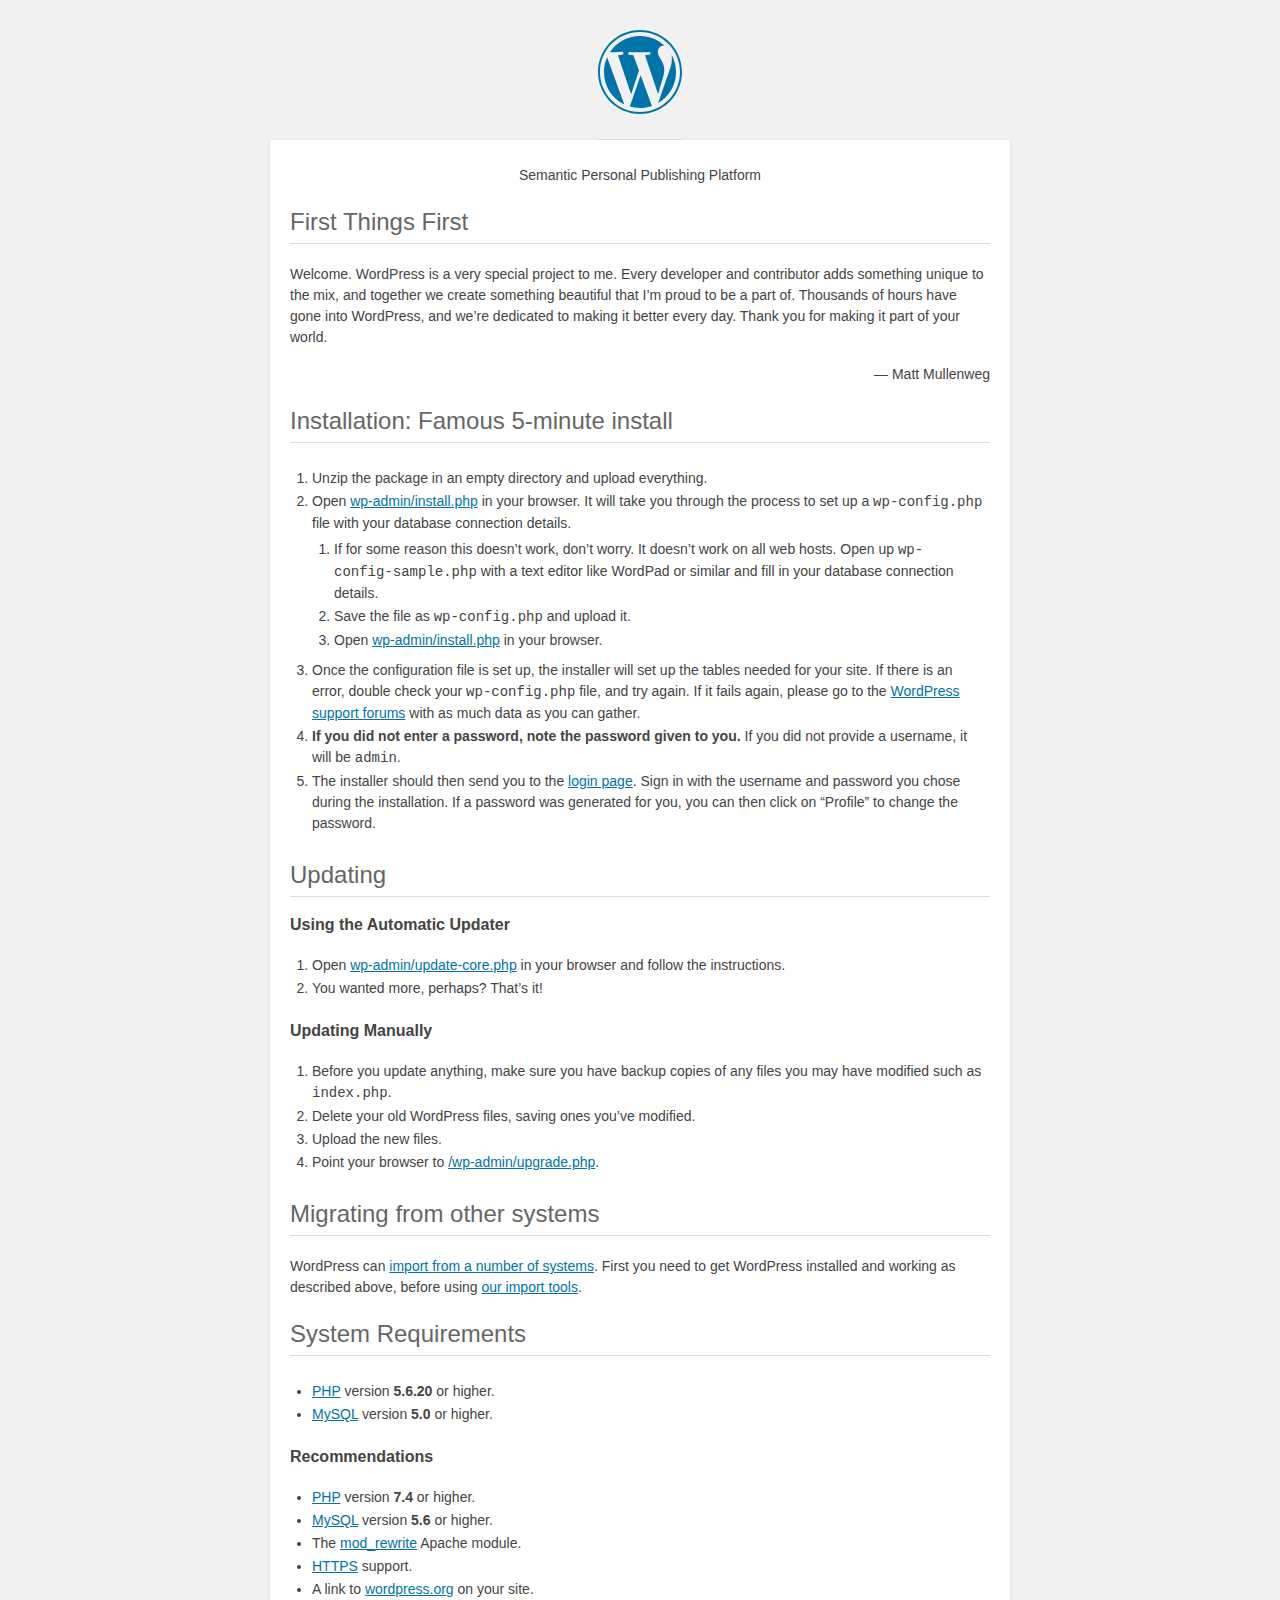
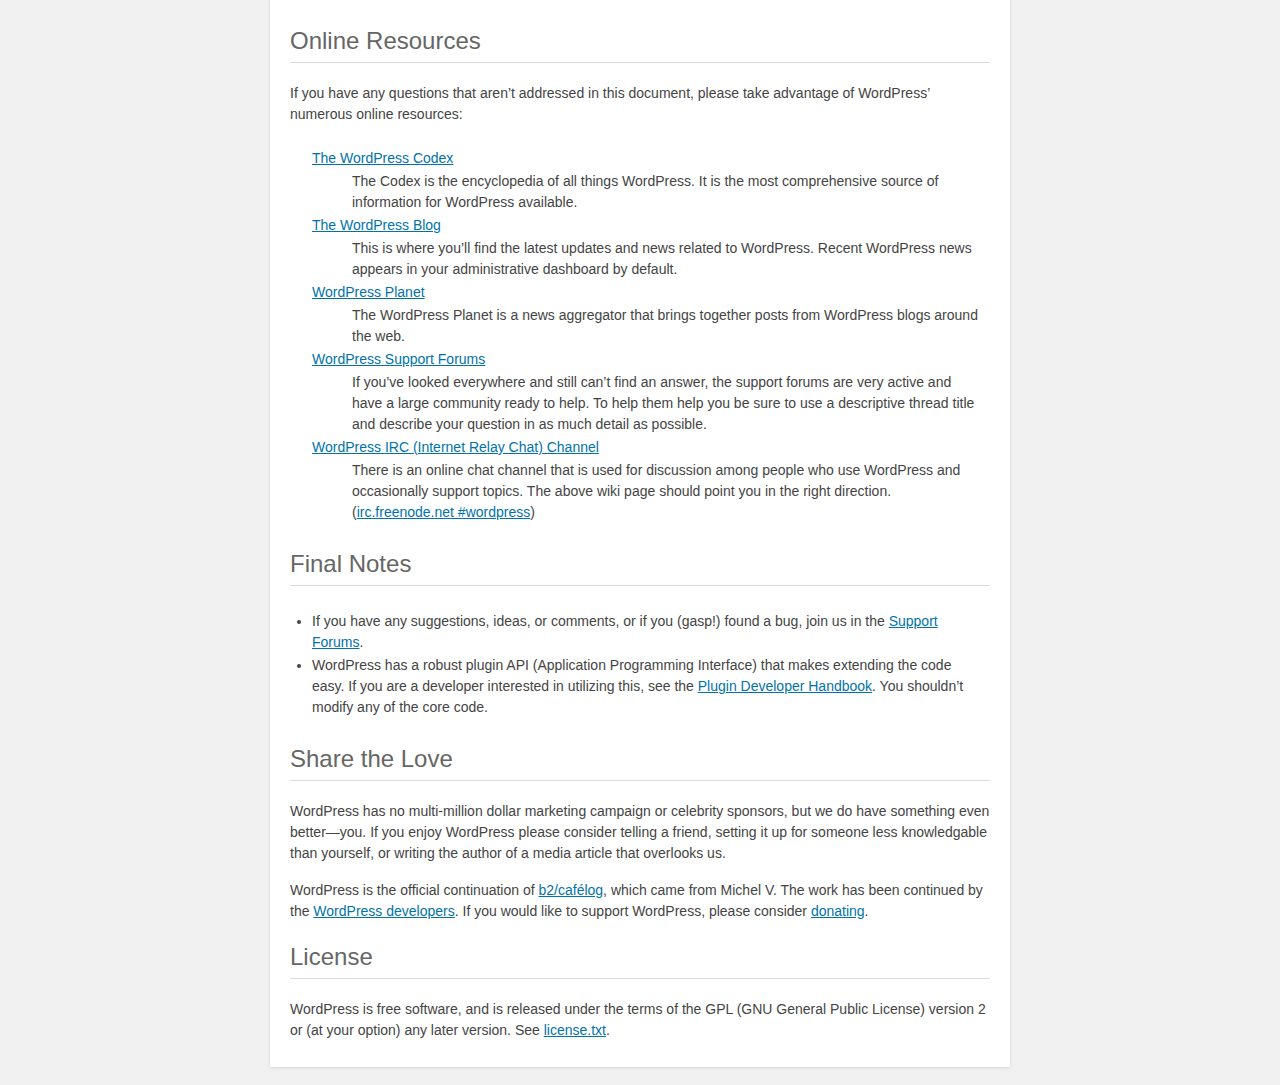
<file: readme.html>
<!DOCTYPE html>
<html lang="en">
<head>
	<meta name="viewport" content="width=device-width" />
	<meta http-equiv="Content-Type" content="text/html; charset=utf-8" />
	<title>WordPress &#8250; ReadMe</title>
	<link rel="stylesheet" href="wp-admin/css/install.css?ver=20100228" type="text/css" />
</head>
<body>
<h1 id="logo">
	<a href="https://wordpress.org/"><img alt="WordPress" src="wp-admin/images/wordpress-logo.png" /></a>
</h1>
<p style="text-align: center">Semantic Personal Publishing Platform</p>

<h2>First Things First</h2>
<p>Welcome. WordPress is a very special project to me. Every developer and contributor adds something unique to the mix, and together we create something beautiful that I&#8217;m proud to be a part of. Thousands of hours have gone into WordPress, and we&#8217;re dedicated to making it better every day. Thank you for making it part of your world.</p>
<p style="text-align: right">&#8212; Matt Mullenweg</p>

<h2>Installation: Famous 5-minute install</h2>
<ol>
	<li>Unzip the package in an empty directory and upload everything.</li>
	<li>Open <span class="file"><a href="wp-admin/install.php">wp-admin/install.php</a></span> in your browser. It will take you through the process to set up a <code>wp-config.php</code> file with your database connection details.
		<ol>
			<li>If for some reason this doesn&#8217;t work, don&#8217;t worry. It doesn&#8217;t work on all web hosts. Open up <code>wp-config-sample.php</code> with a text editor like WordPad or similar and fill in your database connection details.</li>
			<li>Save the file as <code>wp-config.php</code> and upload it.</li>
			<li>Open <span class="file"><a href="wp-admin/install.php">wp-admin/install.php</a></span> in your browser.</li>
		</ol>
	</li>
	<li>Once the configuration file is set up, the installer will set up the tables needed for your site. If there is an error, double check your <code>wp-config.php</code> file, and try again. If it fails again, please go to the <a href="https://wordpress.org/support/forums/">WordPress support forums</a> with as much data as you can gather.</li>
	<li><strong>If you did not enter a password, note the password given to you.</strong> If you did not provide a username, it will be <code>admin</code>.</li>
	<li>The installer should then send you to the <a href="wp-login.php">login page</a>. Sign in with the username and password you chose during the installation. If a password was generated for you, you can then click on &#8220;Profile&#8221; to change the password.</li>
</ol>

<h2>Updating</h2>
<h3>Using the Automatic Updater</h3>
<ol>
	<li>Open <span class="file"><a href="wp-admin/update-core.php">wp-admin/update-core.php</a></span> in your browser and follow the instructions.</li>
	<li>You wanted more, perhaps? That&#8217;s it!</li>
</ol>

<h3>Updating Manually</h3>
<ol>
	<li>Before you update anything, make sure you have backup copies of any files you may have modified such as <code>index.php</code>.</li>
	<li>Delete your old WordPress files, saving ones you&#8217;ve modified.</li>
	<li>Upload the new files.</li>
	<li>Point your browser to <span class="file"><a href="wp-admin/upgrade.php">/wp-admin/upgrade.php</a>.</span></li>
</ol>

<h2>Migrating from other systems</h2>
<p>WordPress can <a href="https://wordpress.org/support/article/importing-content/">import from a number of systems</a>. First you need to get WordPress installed and working as described above, before using <a href="wp-admin/import.php">our import tools</a>.</p>

<h2>System Requirements</h2>
<ul>
	<li><a href="https://secure.php.net/">PHP</a> version <strong>5.6.20</strong> or higher.</li>
	<li><a href="https://www.mysql.com/">MySQL</a> version <strong>5.0</strong> or higher.</li>
</ul>

<h3>Recommendations</h3>
<ul>
	<li><a href="https://secure.php.net/">PHP</a> version <strong>7.4</strong> or higher.</li>
	<li><a href="https://www.mysql.com/">MySQL</a> version <strong>5.6</strong> or higher.</li>
	<li>The <a href="https://httpd.apache.org/docs/2.2/mod/mod_rewrite.html">mod_rewrite</a> Apache module.</li>
	<li><a href="https://wordpress.org/news/2016/12/moving-toward-ssl/">HTTPS</a> support.</li>
	<li>A link to <a href="https://wordpress.org/">wordpress.org</a> on your site.</li>
</ul>

<h2>Online Resources</h2>
<p>If you have any questions that aren&#8217;t addressed in this document, please take advantage of WordPress&#8217; numerous online resources:</p>
<dl>
	<dt><a href="https://codex.wordpress.org/">The WordPress Codex</a></dt>
		<dd>The Codex is the encyclopedia of all things WordPress. It is the most comprehensive source of information for WordPress available.</dd>
	<dt><a href="https://wordpress.org/news/">The WordPress Blog</a></dt>
		<dd>This is where you&#8217;ll find the latest updates and news related to WordPress. Recent WordPress news appears in your administrative dashboard by default.</dd>
	<dt><a href="https://planet.wordpress.org/">WordPress Planet</a></dt>
		<dd>The WordPress Planet is a news aggregator that brings together posts from WordPress blogs around the web.</dd>
	<dt><a href="https://wordpress.org/support/forums/">WordPress Support Forums</a></dt>
		<dd>If you&#8217;ve looked everywhere and still can&#8217;t find an answer, the support forums are very active and have a large community ready to help. To help them help you be sure to use a descriptive thread title and describe your question in as much detail as possible.</dd>
	<dt><a href="https://codex.wordpress.org/IRC">WordPress <abbr>IRC</abbr> (Internet Relay Chat) Channel</a></dt>
		<dd>There is an online chat channel that is used for discussion among people who use WordPress and occasionally support topics. The above wiki page should point you in the right direction. (<a href="irc://irc.freenode.net/wordpress">irc.freenode.net #wordpress</a>)</dd>
</dl>

<h2>Final Notes</h2>
<ul>
	<li>If you have any suggestions, ideas, or comments, or if you (gasp!) found a bug, join us in the <a href="https://wordpress.org/support/forums/">Support Forums</a>.</li>
	<li>WordPress has a robust plugin <abbr>API</abbr> (Application Programming Interface) that makes extending the code easy. If you are a developer interested in utilizing this, see the <a href="https://developer.wordpress.org/plugins/">Plugin Developer Handbook</a>. You shouldn&#8217;t modify any of the core code.</li>
</ul>

<h2>Share the Love</h2>
<p>WordPress has no multi-million dollar marketing campaign or celebrity sponsors, but we do have something even better&#8212;you. If you enjoy WordPress please consider telling a friend, setting it up for someone less knowledgable than yourself, or writing the author of a media article that overlooks us.</p>

<p>WordPress is the official continuation of <a href="http://cafelog.com/">b2/caf&#233;log</a>, which came from Michel V. The work has been continued by the <a href="https://wordpress.org/about/">WordPress developers</a>. If you would like to support WordPress, please consider <a href="https://wordpress.org/donate/">donating</a>.</p>

<h2>License</h2>
<p>WordPress is free software, and is released under the terms of the <abbr>GPL</abbr> (GNU General Public License) version 2 or (at your option) any later version. See <a href="license.txt">license.txt</a>.</p>

</body>
</html>
</file>
<file: wp-admin/css/install.css>
html {
	background: #f1f1f1;
	margin: 0 20px;
}

body {
	background: #fff;
	color: #444;
	font-family: -apple-system, BlinkMacSystemFont, "Segoe UI", Roboto, Oxygen-Sans, Ubuntu, Cantarell, "Helvetica Neue", sans-serif;
	margin: 140px auto 25px;
	padding: 20px 20px 10px 20px;
	max-width: 700px;
	-webkit-font-smoothing: subpixel-antialiased;
	box-shadow: 0 1px 3px rgba(0, 0, 0, 0.13);
}

a {
	color: #0073aa;
}

a:hover,
a:active {
	color: #006799;
}

a:focus {
	color: #124964;
	box-shadow:
		0 0 0 1px #5b9dd9,
		0 0 2px 1px rgba(30, 140, 190, 0.8);
}

h1, h2 {
	border-bottom: 1px solid #ddd;
	clear: both;
	color: #666;
	font-size: 24px;
	padding: 0;
	padding-bottom: 7px;
	font-weight: 400;
}

h3 {
	font-size: 16px;
}

p, li, dd, dt {
	padding-bottom: 2px;
	font-size: 14px;
	line-height: 1.5;
}

code, .code {
	font-family: Consolas, Monaco, monospace;
}

ul, ol, dl {
	padding: 5px 5px 5px 22px;
}

a img {
	border: 0
}
abbr {
	border: 0;
	font-variant: normal;
}

fieldset {
	border: 0;
	padding: 0;
	margin: 0;
}

label {
	cursor: pointer;
}

#logo {
	margin: -130px auto 25px;
	padding: 0 0 25px 0;
	width: 84px;
	height: 84px;
	overflow: hidden;
	background-image: url(../images/w-logo-blue.png?ver=20131202);
	background-image: none, url(../images/wordpress-logo.svg?ver=20131107);
	background-size: 84px;
	background-position: center top;
	background-repeat: no-repeat;
	color: #444; /* same as login.css */
	font-size: 20px;
	font-weight: 400;
	line-height: 1.3em;
	text-decoration: none;
	text-align: center;
	text-indent: -9999px;
	outline: none;
}

.step {
	margin: 20px 0 15px;
}
.step, th {
	text-align: left;
	padding: 0;
}
.language-chooser.wp-core-ui .step .button.button-large {
	font-size: 14px;
}
textarea {
	border: 1px solid #ddd;
	font-family: -apple-system, BlinkMacSystemFont, "Segoe UI", Roboto, Oxygen-Sans, Ubuntu, Cantarell, "Helvetica Neue", sans-serif;
	width: 100%;
	box-sizing: border-box;
}

.form-table {
	border-collapse: collapse;
	margin-top: 1em;
	width: 100%;
}

.form-table td {
	margin-bottom: 9px;
	padding: 10px 20px 10px 0;
	font-size: 14px;
	vertical-align: top
}

.form-table th {
	font-size: 14px;
	text-align: left;
	padding: 10px 20px 10px 0;
	width: 140px;
	vertical-align: top;
}

.form-table code {
	line-height: 1.28571428;
	font-size: 14px;
}

.form-table p {
	margin: 4px 0 0 0;
	font-size: 11px;
}

.form-table input {
	line-height: 1.33333333;
	font-size: 15px;
	padding: 3px 5px;
	border: 1px solid #ddd;
	box-shadow: inset 0 1px 2px rgba(0, 0, 0, 0.07);
}

input,
submit {
	font-family: -apple-system, BlinkMacSystemFont, "Segoe UI", Roboto, Oxygen-Sans, Ubuntu, Cantarell, "Helvetica Neue", sans-serif;
}

.form-table input[type=text],
.form-table input[type=email],
.form-table input[type=url],
.form-table input[type=password],
#pass-strength-result {
	width: 218px;
}

.form-table th p {
	font-weight: 400;
}

.form-table.install-success th,
.form-table.install-success td {
	vertical-align: middle;
	padding: 16px 20px 16px 0;
}

.form-table.install-success td p {
	margin: 0;
	font-size: 14px;
}

.form-table.install-success td code {
	margin: 0;
	font-size: 18px;
}

#error-page {
	margin-top: 50px;
}

#error-page p {
	font-size: 14px;
	line-height: 1.28571428;
	margin: 25px 0 20px;
}

#error-page code, .code {
	font-family: Consolas, Monaco, monospace;
}

.message {
	border-left: 4px solid #dc3232;
	padding: .7em .6em;
	background-color: #fbeaea;
}

/* rtl:ignore */
#dbname,
#uname,
#pwd,
#dbhost,
#prefix,
#user_login,
#admin_email,
#pass1,
#pass2 {
	direction: ltr;
}


/* localization */
body.rtl,
.rtl textarea,
.rtl input,
.rtl submit {
	font-family: Tahoma, sans-serif;
}

:lang(he-il) body.rtl,
:lang(he-il) .rtl textarea,
:lang(he-il) .rtl input,
:lang(he-il) .rtl submit {
	font-family: Arial, sans-serif;
}

@media only screen and (max-width: 799px) {
	body {
		margin-top: 115px;
	}
	#logo a {
		margin: -125px auto 30px;
	}
}

@media screen and (max-width: 782px) {

	.form-table {
		margin-top: 0;
	}

	.form-table th,
	.form-table td {
		display: block;
		width: auto;
		vertical-align: middle;
	}

	.form-table th {
		padding: 20px 0 0;
	}

	.form-table td {
		padding: 5px 0;
		border: 0;
		margin: 0;
	}

	textarea,
	input {
		font-size: 16px;
	}

	.form-table td input[type="text"],
	.form-table td input[type="email"],
	.form-table td input[type="url"],
	.form-table td input[type="password"],
	.form-table td select,
	.form-table td textarea,
	.form-table span.description {
		width: 100%;
		font-size: 16px;
		line-height: 1.5;
		padding: 7px 10px;
		display: block;
		max-width: none;
		box-sizing: border-box;
	}

	.wp-pwd #pass1 {
		padding-right: 50px;
	}

	.wp-pwd .button.wp-hide-pw {
		right: 0;
	}

	#pass-strength-result {
		width: 100%;
	}
}

body.language-chooser {
	max-width: 300px;
}

.language-chooser select {
	padding: 8px;
	width: 100%;
	display: block;
	border: 1px solid #ddd;
	background: #fff;
	color: #32373c;
	font-size: 16px;
	font-family: Arial, sans-serif;
	font-weight: 400;
}

.language-chooser select:focus {
	color: #32373c;
}

.language-chooser select option:hover,
.language-chooser select option:focus {
	color: #016087;
}

.language-chooser p {
	text-align: right;
}

.screen-reader-input,
.screen-reader-text {
	border: 0;
	clip: rect(1px, 1px, 1px, 1px);
	-webkit-clip-path: inset(50%);
	clip-path: inset(50%);
	height: 1px;
	margin: -1px;
	overflow: hidden;
	padding: 0;
	position: absolute;
	width: 1px;
	word-wrap: normal !important;
}

.spinner {
	background: url(../images/spinner.gif) no-repeat;
	background-size: 20px 20px;
	visibility: hidden;
	opacity: 0.7;
	filter: alpha(opacity=70);
	width: 20px;
	height: 20px;
	margin: 2px 5px 0;
}

.step .spinner {
	display: inline-block;
	vertical-align: middle;
	margin-right: 15px;
}

.button.hide-if-no-js,
.hide-if-no-js {
	display: none;
}

/**
 * HiDPI Displays
 */
@media print,
  (-webkit-min-device-pixel-ratio: 1.25),
  (min-resolution: 120dpi) {

	.spinner {
		background-image: url(../images/spinner-2x.gif);
	}

}
</file>
